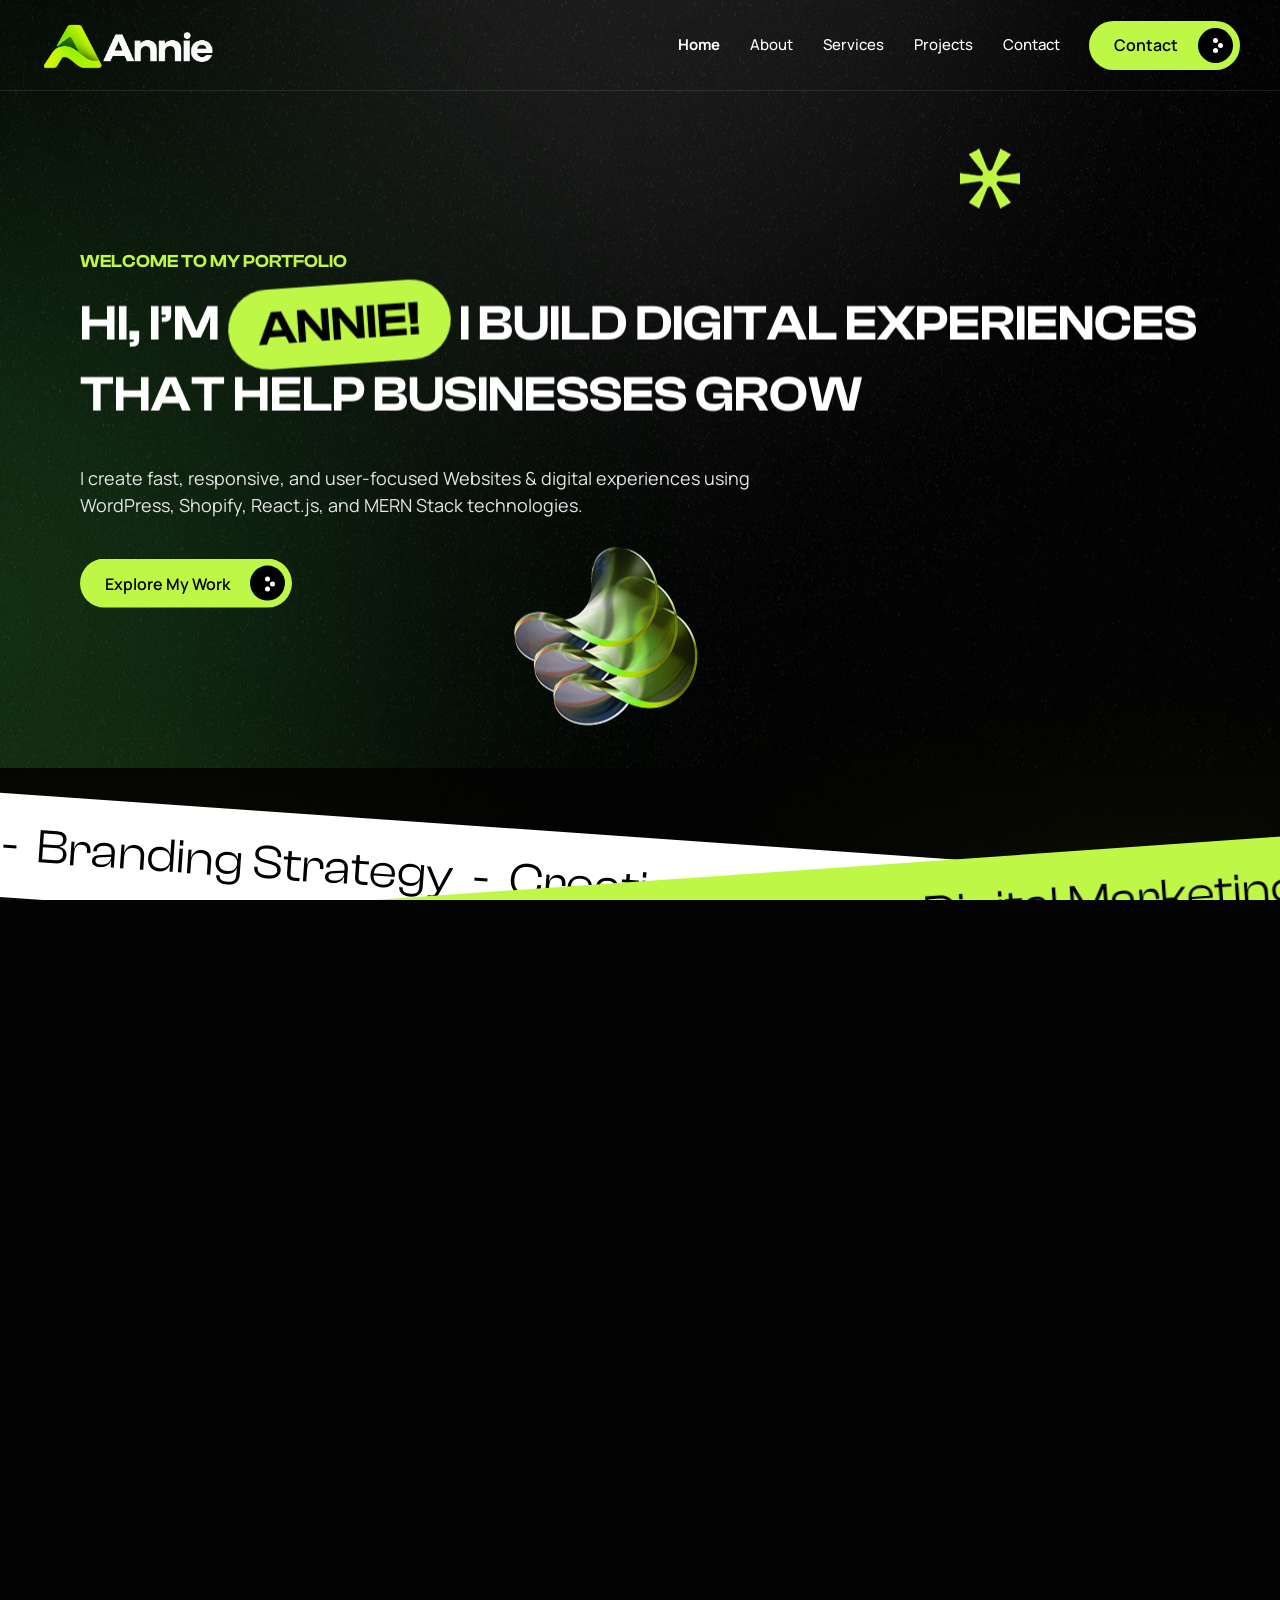
<file: index.html>
<!DOCTYPE html>
<html lang="en">

<head>
  <meta charset="utf-8">
  <title>Annie | Website Developer & Brand Specialist</title>
  <!-- Stylesheets -->
  <link href="css/bootstrap.min.css" rel="stylesheet">
  <link href="css/style.css" rel="stylesheet">

  <link rel="shortcut icon" href="images/favicon.png" type="image/x-icon">
  <link rel="icon" href="images/favicon.png" type="image/x-icon">

  <!-- Responsive -->
  <meta http-equiv="X-UA-Compatible" content="IE=edge">
  <meta name="viewport" content="width=device-width, initial-scale=1.0">

</head>

<body>

  <!-- Page Wrapper -->
  <div class="page-wrapper">

    <!-- Preloader start -->
    <div class="preloader">
      <svg viewBox="0 0 1000 1000" preserveAspectRatio="none">
        <path id="preloaderSvg" d="M0,1005S175,995,500,995s500,5,500,5V0H0Z"></path>
      </svg>
      <div class="preloader-heading">
        <div class="load-text">
          <span>L</span>
          <span>o</span>
          <span>a</span>
          <span>d</span>
          <span>i</span>
          <span>n</span>
          <span>g..</span>
        </div>
      </div>
    </div>
    <!-- Preloader end -->

    <!-- Back-to-top start -->
    <div class="back-to-top-wrapper">
      <button id="back_to_top" type="button" class="back-to-top-btn">
        <i class="fa-solid fa-angle-up"></i>
      </button>
    </div>
    <!-- Back-to-top start -->

      <!-- Main Header-->
    <header class="main-header main-header-style header-style-one">
      <!-- Header Lower -->
      <div class="header-lower">
        <!-- Main box -->
        <div class="main-box">
          <!--Nav Box-->
          <div class="nav-outer">
            <div class="header-left">
              <div class="logo">
                <a href="index.html"><img src="images/logo.png" alt="" title="royalrix"></a>
              </div>
              <nav class="nav main-menu">
                <ul class="navigation">
                  <li class="current dropdown">
                    <a href="index.html">Home</a>
                  
                  </li>
                  <li><a href="page-about.html">about</a></li>
                   <li><a href="page-services.html"> Services</a></li>
                          <li><a href="page-projects.html"> Projects</a></li>
                  <li><a href="page-contact.html">Contact</a></li>
                </ul>
              </nav>
            </div>
            <div class="outer-box">
              <!-- Main Menu End-->
              <!-- <div class="social-link">
                <a target="_blank" href="#0">FB </a>/
                <a target="_blank" href="#0">LN</a>/
                <a target="_blank" href="#0">iG </a>/
                <a target="_blank" href="#0">X</a>
              </div> -->
              <div class="ui-btn-outer">
                <div class="ui-btn-search">
                  <!-- <button class="ui-btn ui-btn search-btn main-header__search search-toggler d-none d-lg-inline-block">
                    <i class="fa-regular fa-magnifying-glass"></i>
                  </button> -->
                  <a href="page-contact.html" class="btn-style-one">
                    <span class="btn-title">Contact</span>
                    <span class="dot-box"><span class="dot-item"></span></span>
                  </a>
                </div>
                <!-- Mobile Nav toggler -->
              </div>
              <div class="mobile-nav-toggler">
                <svg width="17" height="17" viewBox="0 0 17 17" fill="none" xmlns="http://www.w3.org/2000/svg">
                  <path
                    d="M5.8125 0H1.3125C0.964403 0 0.630564 0.138281 0.384422 0.384422C0.138281 0.630564 0 0.964403 0 1.3125V5.8125C0 5.98486 0.0339487 6.15553 0.099908 6.31477C0.165867 6.47401 0.262546 6.6187 0.384422 6.74058C0.506299 6.86245 0.650988 6.95913 0.810228 7.02509C0.969468 7.09105 1.14014 7.125 1.3125 7.125H5.8125C5.98486 7.125 6.15553 7.09105 6.31477 7.02509C6.47401 6.95913 6.6187 6.86245 6.74058 6.74058C6.86245 6.6187 6.95913 6.47401 7.02509 6.31477C7.09105 6.15553 7.125 5.98486 7.125 5.8125V1.3125C7.125 1.14014 7.09105 0.969468 7.02509 0.810228C6.95913 0.650988 6.86245 0.506299 6.74058 0.384422C6.6187 0.262546 6.47401 0.165867 6.31477 0.099908C6.15553 0.0339487 5.98486 0 5.8125 0ZM6 5.8125C6 5.86223 5.98025 5.90992 5.94508 5.94508C5.90992 5.98025 5.86223 6 5.8125 6H1.3125C1.26277 6 1.21508 5.98025 1.17992 5.94508C1.14475 5.90992 1.125 5.86223 1.125 5.8125V1.3125C1.125 1.26277 1.14475 1.21508 1.17992 1.17992C1.21508 1.14475 1.26277 1.125 1.3125 1.125H5.8125C5.86223 1.125 5.90992 1.14475 5.94508 1.17992C5.98025 1.21508 6 1.26277 6 1.3125V5.8125ZM14.8125 0H10.3125C9.9644 0 9.63056 0.138281 9.38442 0.384422C9.13828 0.630564 9 0.964403 9 1.3125V5.8125C9 5.98486 9.03395 6.15553 9.09991 6.31477C9.16587 6.47401 9.26255 6.6187 9.38442 6.74058C9.5063 6.86245 9.65099 6.95913 9.81023 7.02509C9.96947 7.09105 10.1401 7.125 10.3125 7.125H14.8125C14.9849 7.125 15.1555 7.09105 15.3148 7.02509C15.474 6.95913 15.6187 6.86245 15.7406 6.74058C15.8625 6.6187 15.9591 6.47401 16.0251 6.31477C16.0911 6.15553 16.125 5.98486 16.125 5.8125V1.3125C16.125 0.964403 15.9867 0.630564 15.7406 0.384422C15.4944 0.138281 15.1606 0 14.8125 0ZM15 5.8125C15 5.86223 14.9802 5.90992 14.9451 5.94508C14.9099 5.98025 14.8622 6 14.8125 6H10.3125C10.2628 6 10.2151 5.98025 10.1799 5.94508C10.1448 5.90992 10.125 5.86223 10.125 5.8125V1.3125C10.125 1.26277 10.1448 1.21508 10.1799 1.17992C10.2151 1.14475 10.2628 1.125 10.3125 1.125H14.8125C14.8622 1.125 14.9099 1.14475 14.9451 1.17992C14.9802 1.21508 15 1.26277 15 1.3125V5.8125ZM5.8125 9H1.3125C0.964403 9 0.630564 9.13828 0.384422 9.38442C0.138281 9.63056 0 9.9644 0 10.3125V14.8125C0 15.1606 0.138281 15.4944 0.384422 15.7406C0.630564 15.9867 0.964403 16.125 1.3125 16.125H5.8125C5.98486 16.125 6.15553 16.0911 6.31477 16.0251C6.47401 15.9591 6.6187 15.8625 6.74058 15.7406C6.86245 15.6187 6.95913 15.474 7.02509 15.3148C7.09105 15.1555 7.125 14.9849 7.125 14.8125V10.3125C7.125 10.1401 7.09105 9.96947 7.02509 9.81023C6.95913 9.65099 6.86245 9.5063 6.74058 9.38442C6.6187 9.26255 6.47401 9.16587 6.31477 9.09991C6.15553 9.03395 5.98486 9 5.8125 9ZM6 14.8125C6 14.8622 5.98025 14.9099 5.94508 14.9451C5.90992 14.9802 5.86223 15 5.8125 15H1.3125C1.26277 15 1.21508 14.9802 1.17992 14.9451C1.14475 14.9099 1.125 14.8622 1.125 14.8125V10.3125C1.125 10.2628 1.14475 10.2151 1.17992 10.1799C1.21508 10.1448 1.26277 10.125 1.3125 10.125H5.8125C5.86223 10.125 5.90992 10.1448 5.94508 10.1799C5.98025 10.2151 6 10.2628 6 10.3125V14.8125ZM14.8125 9H10.3125C9.9644 9 9.63056 9.13828 9.38442 9.38442C9.13828 9.63056 9 9.9644 9 10.3125V14.8125C9 15.1606 9.13828 15.4944 9.38442 15.7406C9.63056 15.9867 9.9644 16.125 10.3125 16.125H14.8125C15.1606 16.125 15.4944 15.9867 15.7406 15.7406C15.9867 15.4944 16.125 15.1606 16.125 14.8125V10.3125C16.125 9.9644 15.9867 9.63056 15.7406 9.38442C15.4944 9.13828 15.1606 9 14.8125 9ZM15 14.8125C15 14.8622 14.9802 14.9099 14.9451 14.9451C14.9099 14.9802 14.8622 15 14.8125 15H10.3125C10.2628 15 10.2151 14.9802 10.1799 14.9451C10.1448 14.9099 10.125 14.8622 10.125 14.8125V10.3125C10.125 10.2628 10.1448 10.2151 10.1799 10.1799C10.2151 10.1448 10.2628 10.125 10.3125 10.125H14.8125C14.8622 10.125 14.9099 10.1448 14.9451 10.1799C14.9802 10.2151 15 10.2628 15 10.3125V14.8125Z"
                    fill="white" />
                </svg>
              </div>
            </div>
          </div>
        </div>
      </div>
      <!-- End Header Lower -->

      <!-- Mobile Menu  -->
      <div class="mobile-menu">
        <div class="menu-backdrop"></div>
        <!--Here Menu Will Come Automatically Via Javascript / Same Menu as in Header-->
        <nav class="menu-box">
          <div class="upper-box">
            <div class="nav-logo">
              <a href="index.html"><img src="images/logo.png" alt="Logo"></a>
            </div>
            <div class="close-btn"><i class="icon fa fa-times"></i></div>
          </div>

          <ul class="navigation clearfix">
            <!--Keep This Empty / Menu will come through Javascript-->
          </ul>
       <ul class="contact-list-one">
  <li>
    <div class="contact-info-box">
      <i class="icon lnr-icon-phone-handset"></i>
      <span class="title">Call Now</span>
      <a href="tel:+12247070598">(224) 707-0598</a>
    </div>
  </li>

  <li>
    <div class="contact-info-box">
      <span class="icon lnr-icon-envelope1"></span>
      <span class="title">Send Email</span>
      <a href="mailto:websolutionsbyannie@gmail.com
">websolutionsbyannie@gmail.com
</a>
    </div>
  </li>

  <li>
    <div class="contact-info-box">
      <span class="icon lnr-icon-map-marker"></span>
      <span class="title">Address</span>
      <span>Chicago, IL, USA</span>
    </div>
  </li>
</ul>
          <!-- <ul class="social-links">
            <li><a href="#"><i class="fab fa-twitter"></i></a></li>
            <li><a href="#"><i class="fab fa-facebook-f"></i></a></li>
            <li><a href="#"><i class="fab fa-pinterest"></i></a></li>
            <li><a href="#"><i class="fab fa-instagram"></i></a></li>
          </ul> -->
        </nav>
      </div>
      <!-- End Mobile Menu -->

      <!-- Header Search -->
      <div class="search-popup">
        <span class="search-back-drop"></span>
        <button class="close-search"><span class="fa fa-times"></span></button>

        <div class="search-inner">
          <form method="post" action="index.html">
            <div class="form-group">
              <input type="search" name="search-field" value="" placeholder="Search..." required="">
              <button type="submit"><i class="fa fa-search"></i></button>
            </div>
          </form>
        </div>
      </div>
      <!-- End Header Search -->

      <!-- Sticky Header  -->
      <div class="sticky-header">
        <div class="large-container">
          <div class="inner-container">
            <!--Logo-->
            <div class="logo">
              <a href="index.html"><img src="images/logo.png" alt="Logo"></a>
            </div>

            <!--Right Col-->
            <div class="nav-outer">
              <!-- Main Menu -->
              <nav class="main-menu">
                <div class="navbar-collapse show collapse clearfix">
                  <ul class="navigation clearfix">
                    <!--Keep This Empty / Menu will come through Javascript-->
                  </ul>
                </div>
              </nav>
              <!-- Main Menu End-->
            </div>
            <div class="mobile-nav-toggler">
              <svg width="17" height="17" viewBox="0 0 17 17" fill="none" xmlns="http://www.w3.org/2000/svg">
                <path
                  d="M5.8125 0H1.3125C0.964403 0 0.630564 0.138281 0.384422 0.384422C0.138281 0.630564 0 0.964403 0 1.3125V5.8125C0 5.98486 0.0339487 6.15553 0.099908 6.31477C0.165867 6.47401 0.262546 6.6187 0.384422 6.74058C0.506299 6.86245 0.650988 6.95913 0.810228 7.02509C0.969468 7.09105 1.14014 7.125 1.3125 7.125H5.8125C5.98486 7.125 6.15553 7.09105 6.31477 7.02509C6.47401 6.95913 6.6187 6.86245 6.74058 6.74058C6.86245 6.6187 6.95913 6.47401 7.02509 6.31477C7.09105 6.15553 7.125 5.98486 7.125 5.8125V1.3125C7.125 1.14014 7.09105 0.969468 7.02509 0.810228C6.95913 0.650988 6.86245 0.506299 6.74058 0.384422C6.6187 0.262546 6.47401 0.165867 6.31477 0.099908C6.15553 0.0339487 5.98486 0 5.8125 0ZM6 5.8125C6 5.86223 5.98025 5.90992 5.94508 5.94508C5.90992 5.98025 5.86223 6 5.8125 6H1.3125C1.26277 6 1.21508 5.98025 1.17992 5.94508C1.14475 5.90992 1.125 5.86223 1.125 5.8125V1.3125C1.125 1.26277 1.14475 1.21508 1.17992 1.17992C1.21508 1.14475 1.26277 1.125 1.3125 1.125H5.8125C5.86223 1.125 5.90992 1.14475 5.94508 1.17992C5.98025 1.21508 6 1.26277 6 1.3125V5.8125ZM14.8125 0H10.3125C9.9644 0 9.63056 0.138281 9.38442 0.384422C9.13828 0.630564 9 0.964403 9 1.3125V5.8125C9 5.98486 9.03395 6.15553 9.09991 6.31477C9.16587 6.47401 9.26255 6.6187 9.38442 6.74058C9.5063 6.86245 9.65099 6.95913 9.81023 7.02509C9.96947 7.09105 10.1401 7.125 10.3125 7.125H14.8125C14.9849 7.125 15.1555 7.09105 15.3148 7.02509C15.474 6.95913 15.6187 6.86245 15.7406 6.74058C15.8625 6.6187 15.9591 6.47401 16.0251 6.31477C16.0911 6.15553 16.125 5.98486 16.125 5.8125V1.3125C16.125 0.964403 15.9867 0.630564 15.7406 0.384422C15.4944 0.138281 15.1606 0 14.8125 0ZM15 5.8125C15 5.86223 14.9802 5.90992 14.9451 5.94508C14.9099 5.98025 14.8622 6 14.8125 6H10.3125C10.2628 6 10.2151 5.98025 10.1799 5.94508C10.1448 5.90992 10.125 5.86223 10.125 5.8125V1.3125C10.125 1.26277 10.1448 1.21508 10.1799 1.17992C10.2151 1.14475 10.2628 1.125 10.3125 1.125H14.8125C14.8622 1.125 14.9099 1.14475 14.9451 1.17992C14.9802 1.21508 15 1.26277 15 1.3125V5.8125ZM5.8125 9H1.3125C0.964403 9 0.630564 9.13828 0.384422 9.38442C0.138281 9.63056 0 9.9644 0 10.3125V14.8125C0 15.1606 0.138281 15.4944 0.384422 15.7406C0.630564 15.9867 0.964403 16.125 1.3125 16.125H5.8125C5.98486 16.125 6.15553 16.0911 6.31477 16.0251C6.47401 15.9591 6.6187 15.8625 6.74058 15.7406C6.86245 15.6187 6.95913 15.474 7.02509 15.3148C7.09105 15.1555 7.125 14.9849 7.125 14.8125V10.3125C7.125 10.1401 7.09105 9.96947 7.02509 9.81023C6.95913 9.65099 6.86245 9.5063 6.74058 9.38442C6.6187 9.26255 6.47401 9.16587 6.31477 9.09991C6.15553 9.03395 5.98486 9 5.8125 9ZM6 14.8125C6 14.8622 5.98025 14.9099 5.94508 14.9451C5.90992 14.9802 5.86223 15 5.8125 15H1.3125C1.26277 15 1.21508 14.9802 1.17992 14.9451C1.14475 14.9099 1.125 14.8622 1.125 14.8125V10.3125C1.125 10.2628 1.14475 10.2151 1.17992 10.1799C1.21508 10.1448 1.26277 10.125 1.3125 10.125H5.8125C5.86223 10.125 5.90992 10.1448 5.94508 10.1799C5.98025 10.2151 6 10.2628 6 10.3125V14.8125ZM14.8125 9H10.3125C9.9644 9 9.63056 9.13828 9.38442 9.38442C9.13828 9.63056 9 9.9644 9 10.3125V14.8125C9 15.1606 9.13828 15.4944 9.38442 15.7406C9.63056 15.9867 9.9644 16.125 10.3125 16.125H14.8125C15.1606 16.125 15.4944 15.9867 15.7406 15.7406C15.9867 15.4944 16.125 15.1606 16.125 14.8125V10.3125C16.125 9.9644 15.9867 9.63056 15.7406 9.38442C15.4944 9.13828 15.1606 9 14.8125 9ZM15 14.8125C15 14.8622 14.9802 14.9099 14.9451 14.9451C14.9099 14.9802 14.8622 15 14.8125 15H10.3125C10.2628 15 10.2151 14.9802 10.1799 14.9451C10.1448 14.9099 10.125 14.8622 10.125 14.8125V10.3125C10.125 10.2628 10.1448 10.2151 10.1799 10.1799C10.2151 10.1448 10.2628 10.125 10.3125 10.125H14.8125C14.8622 10.125 14.9099 10.1448 14.9451 10.1799C14.9802 10.2151 15 10.2628 15 10.3125V14.8125Z"
                  fill="white" />
              </svg>
            </div>
          </div>
        </div>
      </div>
      <!-- End Sticky Menu -->
    </header>
    <!--End Main Header -->

    <div id="smooth-wrapper">
      <div id="smooth-content">

   <!-- Banner section -->
<section class="banner-section">
  <div class="outer-box">
    <div class="content-box">
      <div class="h6 sub-title wow fadeInUp" data-wow-delay="20ms" data-wow-duration="1500ms">
        WELCOME TO MY PORTFOLIO
      </div>

    <div class="h2 title wow fadeInUp" data-wow-delay="200ms" data-wow-duration="1500ms">
  Hi, I’m <span>Annie!</span> <br>
  I Build Digital Experiences <br>
  That Help Businesses Grow
</div>

      <div class="text wow fadeInUp" data-wow-delay="400ms" data-wow-duration="1500ms">
        I create fast, responsive, and user-focused Websites & digital experiences using
        <br> WordPress, Shopify, React.js, and MERN Stack technologies.
      </div>

      <div class="info mt-40 wow fadeInUp" data-wow-delay="600ms" data-wow-duration="1500ms">
        <a href="page-about.html" class="btn-style-one">
          <span class="btn-title">Explore My Work</span>
          <span class="dot-box"><span class="dot-item"></span></span>
        </a>

        <div class="d-flex align-items-center gap-2">
          <div class="mix-client">
            <!-- <img src="images/resource/client1.jpg" alt="Client" class="icon-1">
            <img src="images/resource/client2.jpg" alt="Client" class="icon-2">
            <img src="images/resource/client3.jpg" alt="Client" class="icon-3"> -->
            <!-- <span>500+</span> -->
          </div>

          <!-- <div>
            <div class="h5 ratings">Happy</div>
            <div> Customer</div>
          </div> -->
        </div>
      </div>
    </div>
  </div>

  <div class="banner-image overlay-anim wow imageUpToDown tm-gsap-img-parallax">
    <img src="images/banner/hero.webp" alt="Annie   Web Developer">
  </div>

  <div class="sec-bg">
    <img src="images/banner/banner-bg.jpg" alt="Background">
  </div>

  <div class="object1 animation__arryUpDown">
    <img class="tm-gsap-animate-circle" src="images/shape/banner-object1.png" alt="Shape">
  </div>

  <div class="object2">
    <img class="animation__arryLeftRight" src="images/shape/banner-object2.png" alt="Shape">
  </div>

  <div class="object3">
    <img class="animation__rotate" src="images/shape/banner-object3.png" alt="Shape">
  </div>
</section>
<!-- Banner section -->
 <!-- Marquee section -->
        <section class="multiple-marquee">
          <div class="marquee-section style-one">
            <div class="marquee">
              <div class="marquee-group">
                <div class="text"><span>-</span> Branding Strategy</div>
                <div class="text"><span>-</span> Creative Design</div>
                <div class="text"><span>-</span> Digital Marketing</div>
                <div class="text"><span>-</span> Branding Strategy</div>
                <div class="text"><span>-</span> Creative Design</div>
              </div>
              <div class="marquee-group">
                <div class="text"><span>-</span> Branding Strategy</div>
                <div class="text"><span>-</span> Creative Design</div>
                <div class="text"><span>-</span> Digital Marketing</div>
                <div class="text"><span>-</span> Branding Strategy</div>
                <div class="text"><span>-</span> Creative Design</div>
              </div>
              <div class="marquee-group">
                <div class="text"><span>-</span> Branding Strategy</div>
                <div class="text"><span>-</span> Creative Design</div>
                <div class="text"><span>-</span> Digital Marketing</div>
                <div class="text"><span>-</span> Branding Strategy</div>
                <div class="text"><span>-</span> Creative Design</div>
              </div>
              <div class="marquee-group">
                <div class="text"><span>-</span> Branding Strategy</div>
                <div class="text"><span>-</span> Creative Design</div>
                <div class="text"><span>-</span> Digital Marketing</div>
                <div class="text"><span>-</span> Branding Strategy</div>
                <div class="text"><span>-</span> Creative Design</div>
              </div>
            </div>
          </div>

          <div class="marquee-section style-two">
            <div class="marquee">
              <div class="marquee-group">
                <div class="text"><span>-</span> Branding Strategy</div>
                <div class="text"><span>-</span> Creative Design</div>
                <div class="text"><span>-</span> Digital Marketing</div>
                <div class="text"><span>-</span> Branding Strategy</div>
                <div class="text"><span>-</span> Creative Design</div>
              </div>
              <div class="marquee-group">
                <div class="text"><span>-</span> Branding Strategy</div>
                <div class="text"><span>-</span> Creative Design</div>
                <div class="text"><span>-</span> Digital Marketing</div>
                <div class="text"><span>-</span> Branding Strategy</div>
                <div class="text"><span>-</span> Creative Design</div>
              </div>
              <div class="marquee-group">
                <div class="text"><span>-</span> Branding Strategy</div>
                <div class="text"><span>-</span> Creative Design</div>
                <div class="text"><span>-</span> Digital Marketing</div>
                <div class="text"><span>-</span> Branding Strategy</div>
                <div class="text"><span>-</span> Creative Design</div>
              </div>
              <div class="marquee-group">
                <div class="text"><span>-</span> Branding Strategy</div>
                <div class="text"><span>-</span> Creative Design</div>
                <div class="text"><span>-</span> Digital Marketing</div>
                <div class="text"><span>-</span> Branding Strategy</div>
                <div class="text"><span>-</span> Creative Design</div>
              </div>
            </div>
          </div>
        </section>
        <!-- Marquee section -->

<!-- Marquee section -->
<!-- <section class="marquee-section marquee-section-brand">
  <div class="marquee">
    <div class="marquee-group">
      <div class="text"> <span><img src="images/icon/brand-star.png" alt="Icon"></span> <img src="images/icon/brand1.png" alt="icon"></div>
      <div class="text"> <span><img src="images/icon/brand-star.png" alt="Icon"></span> <img src="images/icon/brand2.png" alt="icon"></div>
      <div class="text"> <span><img src="images/icon/brand-star.png" alt="Icon"></span> <img src="images/icon/brand3.png" alt="icon"></div>
      <div class="text"> <span><img src="images/icon/brand-star.png" alt="Icon"></span> <img src="images/icon/brand4.png" alt="icon"></div>
      <div class="text"> <span><img src="images/icon/brand-star.png" alt="Icon"></span> <img src="images/icon/brand5.png" alt="icon"></div>
      <div class="text"> <span><img src="images/icon/brand-star.png" alt="Icon"></span> <img src="images/icon/brand6.png" alt="icon"></div>
    </div>

    <div class="marquee-group">
      <div class="text"> <span><img src="images/icon/brand-star.png" alt="Icon"></span> <img src="images/icon/brand1.png" alt="icon"></div>
      <div class="text"> <span><img src="images/icon/brand-star.png" alt="Icon"></span> <img src="images/icon/brand2.png" alt="icon"></div>
      <div class="text"> <span><img src="images/icon/brand-star.png" alt="Icon"></span> <img src="images/icon/brand3.png" alt="icon"></div>
      <div class="text"> <span><img src="images/icon/brand-star.png" alt="Icon"></span> <img src="images/icon/brand4.png" alt="icon"></div>
      <div class="text"> <span><img src="images/icon/brand-star.png" alt="Icon"></span> <img src="images/icon/brand5.png" alt="icon"></div>
      <div class="text"> <span><img src="images/icon/brand-star.png" alt="Icon"></span> <img src="images/icon/brand6.png" alt="icon"></div>
    </div>

    <div class="marquee-group">
      <div class="text"> <span><img src="images/icon/brand-star.png" alt="Icon"></span> <img src="images/icon/brand1.png" alt="icon"></div>
      <div class="text"> <span><img src="images/icon/brand-star.png" alt="Icon"></span> <img src="images/icon/brand2.png" alt="icon"></div>
      <div class="text"> <span><img src="images/icon/brand-star.png" alt="Icon"></span> <img src="images/icon/brand3.png" alt="icon"></div>
      <div class="text"> <span><img src="images/icon/brand-star.png" alt="Icon"></span> <img src="images/icon/brand4.png" alt="icon"></div>
      <div class="text"> <span><img src="images/icon/brand-star.png" alt="Icon"></span> <img src="images/icon/brand5.png" alt="icon"></div>
      <div class="text"> <span><img src="images/icon/brand-star.png" alt="Icon"></span> <img src="images/icon/brand6.png" alt="icon"></div>
    </div>

    <div class="marquee-group">
      <div class="text"> <span><img src="images/icon/brand-star.png" alt="Icon"></span> <img src="images/icon/brand1.png" alt="icon"></div>
      <div class="text"> <span><img src="images/icon/brand-star.png" alt="Icon"></span> <img src="images/icon/brand2.png" alt="icon"></div>
      <div class="text"> <span><img src="images/icon/brand-star.png" alt="Icon"></span> <img src="images/icon/brand3.png" alt="icon"></div>
      <div class="text"> <span><img src="images/icon/brand-star.png" alt="Icon"></span> <img src="images/icon/brand4.png" alt="icon"></div>
      <div class="text"> <span><img src="images/icon/brand-star.png" alt="Icon"></span> <img src="images/icon/brand5.png" alt="icon"></div>
      <div class="text"> <span><img src="images/icon/brand-star.png" alt="Icon"></span> <img src="images/icon/brand6.png" alt="icon"></div>
    </div>

    <div class="marquee-group">
      <div class="text"> <span><img src="images/icon/brand-star.png" alt="Icon"></span> <img src="images/icon/brand1.png" alt="icon"></div>
      <div class="text"> <span><img src="images/icon/brand-star.png" alt="Icon"></span> <img src="images/icon/brand2.png" alt="icon"></div>
      <div class="text"> <span><img src="images/icon/brand-star.png" alt="Icon"></span> <img src="images/icon/brand3.png" alt="icon"></div>
      <div class="text"> <span><img src="images/icon/brand-star.png" alt="Icon"></span> <img src="images/icon/brand4.png" alt="icon"></div>
      <div class="text"> <span><img src="images/icon/brand-star.png" alt="Icon"></span> <img src="images/icon/brand5.png" alt="icon"></div>
      <div class="text"> <span><img src="images/icon/brand-star.png" alt="Icon"></span> <img src="images/icon/brand6.png" alt="icon"></div>
    </div>
  </div>

  <div class="sec-bg">
    <img src="images/bg/marqee-brand-bg.png" alt="Image">
  </div>
</section> -->
<!-- Marquee section -->


<!-- About section -->
<section class="about-section pt-120 pb-120">
  <div class="container">
    <div class="row g-5 align-items-center">

      <div class="col-xl-6 col-lg-10 image-column">
        <div class="inner-column">
          <div class="row g-4 align-items-end">

            <div class="col-sm-6">
              <figure class="image wow imageUpToDown">
                <img data-speed="0.8" src="images/about/about-2.webp" alt="Annie   Web Developer">
              </figure>
            </div>

            <div class="col-sm-6">
              <figure class="image wow imageUpToDown">
                <img data-speed="0.8" src="images/about/about-1.webp" alt="Web Development">
              </figure>

              <div class="about-block mt-4 wow fadeInDown" data-wow-delay="200ms" data-wow-duration="1500ms">
                <div class="inner-block">
                  <!-- <div class="author">
                    <img src="images/about/about-author.jpg" alt="Annie  ">
                  </div> -->

                  <div class="content-box">
                    <div class="h4 title">Annie  </div>
                    <div class="text"><b>Expert Web Developer</b></div>
                    <div class="sign">
                      <!-- <img src="images/about/about-sign.png" alt="Signature"> -->
                    </div>
                  </div>
                </div>
              </div>

            </div>
          </div>
        </div>
      </div>


      <div class="col-xl-6 col-lg-10 content-column">
        <div class="inner-column">

          <div class="sec-title mb-40">
            <div class="sub-title">
              <img src="images/icon/sec-title-icon.png" alt="Icon"> ABOUT ME
            </div>

            <div class="h2 title text-reveal-anim">
             A Web Developer Creating <br>
  Modern Digital Experiences
            </div>

            <div class="text mt-30">
              I’m Annie, a passionate Web Developer focused on creating
              modern, responsive, and high-performing websites and web applications.
              I combine creative design with reliable technology to build digital
              experiences that help businesses grow.
            </div>
          </div>


          <div class="row g-4 align-items-end">

            <div class="col-sm-12">

              <div class="about-block-three first-block">
                <div class="inner-block">

                  <div class="icon">
                    <svg width="48" height="48" viewBox="0 0 48 48" fill="none" xmlns="http://www.w3.org/2000/svg">
                      <path d="M35.4707 4.1377H12.5267L1.05469 24.0001L12.5267 43.8625H35.4707L46.9427 24.0001L35.4707 4.1377Z" stroke="white" stroke-width="0.8" stroke-miterlimit="10" />
                      <path d="M14.0711 5.17426C14.1767 5.06866 24.5159 5.00146 24.6791 5.00146C24.8423 5.00146 35.1815 5.06866 35.2391 5.17426C35.2967 5.27986 45.6071 23.0879 45.6071 23.2511C45.6071 23.4143 35.3927 41.2223 35.2871 41.3279C35.1815 41.4335 24.8423 41.4911 24.7271 41.4911C24.6119 41.4911 14.2247 41.4335 14.1671 41.3279C14.1095 41.2223 3.70312 23.4143 3.70312 23.2511C3.70312 23.0879 13.9655 5.27986 14.0711 5.17426Z" stroke="white" stroke-width="0.8" stroke-miterlimit="10" />
                      <path d="M15.6078 6.2206C15.8286 6.0094 25.035 5.875 25.3614 5.875C25.6878 5.875 34.9038 6.0094 35.115 6.2206C35.3262 6.4318 44.379 22.1758 44.379 22.5406C44.379 22.9054 35.3262 38.611 35.115 38.8606C34.9038 39.1102 25.6878 39.2062 25.3614 39.2062C25.035 39.2062 15.8286 39.0718 15.6078 38.8606C15.387 38.6494 6.34375 22.9054 6.34375 22.5406C6.34375 22.1758 15.3582 6.4318 15.6078 6.2206Z" stroke="white" stroke-width="0.8" stroke-miterlimit="10" />
                      <path d="M17.1522 7.26742C17.469 6.94102 25.5618 6.72021 26.0418 6.72021C26.5218 6.72021 34.6146 6.91222 34.9314 7.23862C35.2482 7.56502 43.101 21.2642 43.101 21.7538C43.101 22.2434 35.2482 35.9234 34.9314 36.2402C34.6146 36.557 26.5314 36.7586 26.0418 36.7586C25.5522 36.7586 17.469 36.557 17.1522 36.2402C16.8354 35.9234 8.99219 22.2338 8.99219 21.7538C8.99219 21.2738 16.8354 7.58422 17.1522 7.26742Z" stroke="white" stroke-width="0.8" stroke-miterlimit="10" />
                      <path d="M18.6984 8.30416C19.1208 7.88176 26.0808 7.62256 26.724 7.62256C27.3672 7.62256 34.3368 7.88176 34.7592 8.30416C35.1816 8.72656 41.8152 20.3522 41.8152 21.005C41.8152 21.6578 35.1816 33.2738 34.7592 33.6962C34.3368 34.1186 27.3768 34.3874 26.724 34.3874C26.0712 34.3874 19.1208 34.1186 18.6984 33.6962C18.276 33.2738 11.6328 21.6482 11.6328 21.005C11.6328 20.3618 18.2376 8.72656 18.6984 8.30416Z" stroke="white" stroke-width="0.8" stroke-miterlimit="10" />
                      <path d="M20.2368 9.35082C20.7744 8.81322 26.6016 8.48682 27.408 8.48682C28.2144 8.48682 34.0512 8.81322 34.5792 9.35082C35.1072 9.88842 40.5408 19.4404 40.5408 20.2564C40.5408 21.0724 35.1168 30.6244 34.56 31.1524C34.0032 31.6804 28.2048 32.0164 27.3888 32.0164C26.5728 32.0164 20.7552 31.69 20.2176 31.1524C19.68 30.6148 14.2656 21.0628 14.2656 20.2564C14.2656 19.45 19.7088 9.87882 20.2368 9.35082Z" stroke="white" stroke-width="0.8" stroke-miterlimit="10" />
                      <path d="M21.7795 10.3876C22.4131 9.75395 27.1171 9.36035 28.0867 9.36035C29.0563 9.36035 33.7699 9.75395 34.4035 10.3876C35.0371 11.0212 39.2611 18.5284 39.2611 19.498C39.2611 20.4676 35.0371 27.9748 34.4035 28.618C33.7699 29.2612 29.0659 29.6452 28.0867 29.6452C27.1075 29.6452 22.4131 29.2516 21.7795 28.618C21.1459 27.9844 16.9219 20.4772 16.9219 19.498C16.9219 18.5188 21.1171 11.0308 21.7795 10.3876Z" stroke="white" stroke-width="0.8" stroke-miterlimit="10" />
                      <path d="M23.3168 11.4334C24.0656 10.6942 27.6368 10.2334 28.7696 10.2334C29.9024 10.2334 33.4832 10.6942 34.2224 11.4334C34.9616 12.1726 37.976 17.6158 37.976 18.7486C37.976 19.8814 34.9712 25.3246 34.2224 26.0734C33.4736 26.8222 29.912 27.2734 28.7984 27.2734C27.6848 27.2734 24.0944 26.8126 23.3456 26.0734C22.5968 25.3342 19.6016 19.891 19.6016 18.7486C19.6016 17.6062 22.5776 12.1726 23.3168 11.4334Z" stroke="white" stroke-width="0.8" stroke-miterlimit="10" />
                      <path d="M24.8611 12.4801C25.7053 11.6257 28.1533 11.0977 29.4493 11.0977C30.7453 11.0977 33.1933 11.6257 34.0477 12.4801C34.9021 13.3345 36.6973 16.7041 36.6973 18.0001C36.6973 19.2961 34.8925 22.6753 34.0477 23.5297C33.2029 24.3841 30.7165 24.9025 29.4493 24.9025C28.1821 24.9025 25.7053 24.3745 24.8605 23.5297C24.0157 22.6849 22.2109 19.2961 22.2109 18.0001C22.2109 16.7041 23.9971 13.3249 24.8611 12.4801Z" stroke="white" stroke-width="0.8" stroke-miterlimit="10" />
                      <path d="M35.4229 17.2802C35.4257 18.5041 35.0039 19.6911 34.2295 20.6389C33.4551 21.5867 32.376 22.2366 31.1761 22.4779C29.9761 22.7191 28.7297 22.5368 27.6491 21.962C26.5686 21.3872 25.7208 20.4555 25.2503 19.3256C24.7797 18.1958 24.7156 16.9377 25.0687 15.7658C25.4219 14.5939 26.1705 13.5808 27.1869 12.899C28.2034 12.2173 29.4248 11.9091 30.6431 12.0271C31.8613 12.145 33.0009 12.6817 33.8677 13.5458C34.3614 14.0342 34.7532 14.6158 35.0202 15.2569C35.2871 15.898 35.4241 16.5858 35.4229 17.2802Z" stroke="white" stroke-width="0.8" stroke-miterlimit="10" />
                    </svg>
                  </div>

                  <div class="content">
                    <div class="h5 title">Versatile Expertise</div>
                    <div class="text">
                      I work across WordPress, Shopify, React.js, and MERN Stack
                      development to create solutions tailored to different business needs.
                    </div>
                  </div>

                </div>
              </div>


              <div class="about-block-three">
                <div class="inner-block">

                  <div class="icon">
                    <svg width="42" height="42" viewBox="0 0 42 42" fill="none" xmlns="http://www.w3.org/2000/svg">
                      <path d="M21.3375 39.8747C16.3292 39.8747 11.5258 37.8869 7.98209 34.3479C4.43837 30.8089 2.44418 26.0081 2.4375 20.9999V2.07471H40.2375V20.9999C40.2308 26.0081 38.2366 30.8089 34.6929 34.3479C31.1492 37.8869 26.3457 39.8747 21.3375 39.8747Z" stroke="white" stroke-width="1.6" stroke-miterlimit="10" />
                      <path d="M21.335 37.0693C16.8949 37.0693 12.6367 35.3056 9.49711 32.166C6.35755 29.0264 4.59375 24.7682 4.59375 20.3281V3.58691H38.0678V20.3281C38.0678 24.7667 36.3051 29.0236 33.1673 32.1629C30.0296 35.3023 25.7735 37.0671 21.335 37.0693Z" stroke="white" stroke-width="1.6" stroke-miterlimit="10" />
                      <path d="M21.3348 34.2551C19.4169 34.2594 17.5171 33.8855 15.744 33.1547C13.9709 32.4238 12.3594 31.3504 11.0017 29.9958C9.64405 28.6413 8.56692 27.0322 7.83198 25.2608C7.09704 23.4894 6.71874 21.5905 6.71875 19.6727V5.09863H35.9088V19.6727C35.9098 21.5872 35.5337 23.4832 34.8018 25.2524C34.0699 27.0216 32.9966 28.6292 31.6431 29.9834C30.2897 31.3377 28.6827 32.4119 26.9139 33.1448C25.1452 33.8778 23.2494 34.2551 21.3348 34.2551Z" stroke="white" stroke-width="1.6" stroke-miterlimit="10" />
                      <path d="M21.3338 31.4413C18.0403 31.4413 14.8815 30.1336 12.5519 27.8056C10.2222 25.4775 8.91234 22.3196 8.91016 19.0261V6.60254H33.749V19.0261C33.749 22.3188 32.4409 25.4767 30.1126 27.805C27.7843 30.1333 24.6265 31.4413 21.3338 31.4413Z" stroke="white" stroke-width="1.6" stroke-miterlimit="10" />
                      <path d="M21.3351 28.6355C18.6127 28.6355 16.0018 27.554 14.0768 25.629C12.1518 23.704 11.0703 21.0931 11.0703 18.3707V8.11426H31.5915V18.3707C31.5915 21.0916 30.5112 23.7012 28.588 25.626C26.6647 27.5508 24.056 28.6333 21.3351 28.6355Z" stroke="white" stroke-width="1.6" stroke-miterlimit="10" />
                      <path d="M21.3365 25.8217C19.1881 25.8217 17.1276 24.9687 15.6077 23.4504C14.0877 21.932 13.2327 19.8725 13.2305 17.7241V9.62646H29.4005V17.7241C29.3983 19.8651 28.549 21.9184 27.0382 23.4356C25.5273 24.9528 23.4775 25.8106 21.3365 25.8217Z" stroke="white" stroke-width="1.6" stroke-miterlimit="10" />
                      <path d="M21.3339 23.0164C19.7567 23.0164 18.2439 22.3898 17.1286 21.2745C16.0133 20.1592 15.3867 18.6464 15.3867 17.0692V11.1304H27.2727V17.0692C27.2727 18.645 26.6473 20.1564 25.5338 21.2715C24.4203 22.3866 22.9098 23.0141 21.3339 23.0164Z" stroke="white" stroke-width="1.6" stroke-miterlimit="10" />
                      <path d="M21.3386 20.2026C20.3361 20.2026 19.3747 19.8043 18.6657 19.0955C17.9568 18.3866 17.5586 17.4251 17.5586 16.4226V12.6426H25.1186V16.4226C25.1164 17.4244 24.7174 18.3846 24.009 19.093C23.3006 19.8015 22.3405 20.2004 21.3386 20.2026Z" stroke="white" stroke-width="1.6" stroke-miterlimit="10" />
                    </svg>
                  </div>

                  <div class="content">
                    <div class="h5 title">Quality & Performance</div>
                    <div class="text">
                      I focus on clean development, responsive experiences,
                      strong performance, and scalable solutions that continue
                      to work smoothly as your business grows.
                    </div>
                  </div>

                </div>
              </div>


              <a href="page-about.html" class="btn-style-one mt-40">
                <span class="btn-title">More About Me</span>
                <span class="dot-box"><span class="dot-item"></span></span>
              </a>

            </div>


            <!-- <div class="col-sm-5">
              <div class="about-block-count">
                <div class="inner-block">

                  <figure class="image">
                    <img src="images/about/about-author2.jpg" alt="Annie  ">
                  </figure>

                  <div class="content-box">
                    <div class="h2 title">
                      <span class="counter">100</span>%
                    </div>
                    <div class="text">Focused on Quality</div>
                  </div>

                </div>
              </div>
            </div> -->

          </div>
        </div>
      </div>

    </div>
  </div>

  <div class="shadow1"><img src="images/shape/about-shadow-left.png" alt="Image"></div>
  <div class="shadow2"><img src="images/shape/about-shadow-right.png" alt="Image"></div>
  <div class="shadow3"><img src="images/shape/service-shadow-left.png" alt="Image"></div>
  <div class="shadow4"><img src="images/shape/service-shadow-right.png" alt="Image"></div>

  <div class="shape-left"><img src="images/shape/about-shape-left.png" alt="Image"></div>
  <div class="shape-right"><img src="images/shape/about-shape-right.png" alt="Image"></div>

  <div class="object-left">
    <img class="tm-gsap-animate-circle" src="images/shape/about-object.png" alt="Image">
  </div>

  <div class="object-right">
    <img class="animation__rotate" src="images/shape/about-object-right.png" alt="Image">
  </div>
</section>
<!-- About section -->


<!-- Service section -->
<section class="service-section">
  <div class="outer-container">
    <div class="container">

      <div class="sec-title-flex mb-60">
        <div class="row g-4 align-items-center justify-content-between">

          <div class="col-lg-6">
            <div class="sec-title mb-0">

              <div class="sub-title">
                <img src="images/icon/sec-title-icon.png" alt="Icon"> MY SERVICES
              </div>

              <div class="h2 title text-reveal-anim">
                Modern Web Solutions <br>
                Built For Your Business
              </div>

            </div>
          </div>

          <div class="col-lg-4">
            <div class="text">
              From business websites and online stores to custom web applications,
              <br> I build digital solutions focused on performance, usability, and growth.
            </div>
          </div>

        </div>
      </div>


      <div class="row g-4">

        <!-- Service 1 -->
        <div class="col-md-6 col-xl-4 col-xxl-3 wow fadeInLeft" data-wow-delay="200ms" data-wow-duration="1500ms">
          <div class="service-block">

            <a class="btn-more" href="page-services.html">
              <i class="fa-light fa-arrow-up-right"></i>
            </a>

            <div class="inner-block">

              <div class="block-dots">
                <img src="images/service/service-block-dots.png" alt="Image">
              </div>

              <div class="block-dots-active">
                <img src="images/service/service-block-dots-active.png" alt="Image">
              </div>

              <div class="icon-box">
                <div class="icon">
                  <svg width="48" height="48" viewBox="0 0 48 48" fill="none" xmlns="http://www.w3.org/2000/svg">
                    <g clip-path="url(#clip0_28572_13560)">
                      <path fill-rule="evenodd" clip-rule="evenodd" d="M25.533 2.35104C24.9437 2.0535 24.2271 2.0535 23.6378 2.35104L8.99312 9.74488C7.65493 10.4205 7.65493 12.1694 8.99312 12.845L23.6378 20.2389C24.2271 20.5364 24.9437 20.5364 25.533 20.2389L40.1777 12.845C41.5158 12.1694 41.5158 10.4205 40.1777 9.74488L25.533 2.35104ZM22.5006 0.490929C23.7971 -0.163643 25.3736 -0.163643 26.6701 0.490929L41.3147 7.88475C44.2587 9.37112 44.2587 13.2188 41.3148 14.7051L26.6701 22.099C25.3736 22.7535 23.7971 22.7535 22.5006 22.099L7.85598 14.7051C4.91202 13.2188 4.91201 9.37112 7.85598 7.88475L22.5006 0.490929ZM5.20563 19.4051C3.90612 18.7799 2.34146 19.6361 2.34146 20.9723V37.2785C2.34146 37.9257 2.72942 38.5214 3.35364 38.8329L17.0122 45.6477C18.3126 46.2965 19.9024 45.4414 19.9024 44.0934V27.5438C19.9024 26.8869 19.503 26.2839 18.8642 25.9766L5.20563 19.4051ZM0 20.9723C0 18.0326 3.44225 16.149 6.30118 17.5246L19.9597 24.096C21.365 24.7721 22.2439 26.0987 22.2439 27.5438V44.0934C22.2439 47.0592 18.7462 48.9403 15.8854 47.513L2.22679 40.6982C0.853488 40.013 0 38.7022 0 37.2785V20.9723ZM45.6586 20.9723C45.6586 19.6361 44.0938 18.7799 42.7944 19.4051L29.1358 25.9766C28.497 26.2839 28.0976 26.8869 28.0976 27.5438V44.0934C28.0976 45.4414 29.6874 46.2965 30.9878 45.6477L44.6463 38.8329C45.2706 38.5214 45.6586 37.9257 45.6586 37.2785V20.9723ZM41.6988 17.5246C44.5578 16.149 48 18.0326 48 20.9723V37.2785C48 38.7022 47.1465 40.013 45.7732 40.6982L32.1146 47.513C29.2538 48.9403 25.7561 47.0592 25.7561 44.0934V27.5438C25.7561 26.0987 26.635 24.7721 28.0403 24.096L41.6988 17.5246Z" fill="#FDFDFD" />
                    </g>
                  </svg>
                </div>
              </div>

              <div class="h4 title">WordPress Development</div>

              <div class="text">
                I build responsive WordPress websites, landing pages, custom
                templates, WooCommerce stores, and business websites with a
                strong focus on speed, usability, SEO, security, and reliable performance.
              </div>

              <div class="block-shadow">
                <img src="images/service/service-block-shadow.png" alt="">
              </div>

            </div>
          </div>
        </div>


        <!-- Service 2 -->
        <div class="col-md-6 col-xl-4 col-xxl-3 wow fadeInLeft" data-wow-delay="400ms" data-wow-duration="1500ms">
          <div class="service-block">

            <a class="btn-more" href="page-services.html">
              <i class="fa-light fa-arrow-up-right"></i>
            </a>

            <div class="inner-block">

              <div class="block-dots">
                <img src="images/service/service-block-dots.png" alt="Image">
              </div>

              <div class="block-dots-active">
                <img src="images/service/service-block-dots-active.png" alt="Image">
              </div>

              <div class="icon-box">
                <div class="icon">
                  <svg width="46" height="46" viewBox="0 0 46 46" fill="none" xmlns="http://www.w3.org/2000/svg">
                    <g clip-path="url(#clip0_28572_14213)">
                      <path d="M23.5793 28.952C23.3074 28.5479 22.6926 28.5479 22.4207 28.952L17.3607 36.4712C17.2541 36.6296 17.2227 36.8242 17.2743 37.0062L18.6069 41.7043L17.7306 45.0746C17.6217 45.4933 17.9511 45.899 18.4 45.899H27.6C28.0489 45.899 28.3783 45.4933 28.2694 45.0746L27.3931 41.7043L28.7256 37.0062C28.7773 36.8242 28.7459 36.6297 28.6393 36.4712L23.5793 28.952ZM19.2837 44.572L19.8587 42.3605H26.1412L26.7162 44.572H19.2837Z" fill="#030303" />
                      <path d="M0 45.8989C2.64052e-07 42.8785 0.594913 39.8877 1.75077 37.0972C2.90663 34.3067 4.6008 31.7712 6.73655 29.6355C8.87232 27.4997 11.4078 25.8056 14.1983 24.6497C16.9888 23.4938 19.9796 22.8989 23 22.8989C26.0204 22.8989 29.0113 23.4938 31.8017 24.6497C34.5922 25.8056 37.1277 27.4997 39.2634 29.6355C41.3992 31.7712 43.0934 34.3067 44.2492 37.0972C45.4051 39.8877 46 42.8785 46 45.8989H43.24C43.24 43.241 42.7165 40.609 41.6993 38.1534C40.6822 35.6978 39.1913 33.4666 37.3118 31.5871C35.4324 29.7076 33.2011 28.2167 30.7455 27.1996C28.2899 26.1825 25.6579 25.6589 23 25.6589C20.3421 25.6589 17.7101 26.1825 15.2545 27.1996C12.7989 28.2167 10.5676 29.7076 8.68818 31.587C6.8087 33.4665 5.31784 35.6978 4.30068 38.1534C3.28352 40.609 2.76 43.241 2.76 45.8989H0Z" fill="#030303" />
                      <path d="M46.0035 22.563C42.9957 22.6302 40.0042 22.102 37.1997 21.0085C34.3952 19.915 31.8328 18.2777 29.6587 16.1899C27.4845 14.1022 25.7412 11.6051 24.5284 8.84098C23.3155 6.07688 22.6568 3.10003 22.5898 0.0803728L26.1877 0C26.2441 2.54532 26.7993 5.05456 27.8217 7.38444C28.844 9.71434 30.3135 11.8193 32.1461 13.5791C33.9787 15.3388 36.1386 16.7189 38.5025 17.6406C40.8665 18.5624 43.3881 19.0076 45.9234 18.951L46.0035 22.563Z" fill="#030303" />
                      <path d="M16.5313 9.24269C16.5313 13.2122 13.3133 16.4302 9.34376 16.4302C5.3742 16.4302 2.15625 13.2122 2.15625 9.24269C2.15625 5.27313 5.3742 2.05518 9.34376 2.05518C13.3133 2.05518 16.5313 5.27313 16.5313 9.24269Z" fill="#030303" />
                      <path d="M44.5625 5.64893C44.5625 8.03066 42.6317 9.96144 40.25 9.96144C37.8683 9.96144 35.9375 8.03066 35.9375 5.64893C35.9375 3.2672 37.8683 1.33643 40.25 1.33643C42.6317 1.33643 44.5625 3.2672 44.5625 5.64893Z" fill="#030303" />
                      <path fill-rule="evenodd" clip-rule="evenodd" d="M26.4245 41.3929H19.5753L18.3051 36.9146H17.9953L19.3362 41.6416H26.6637L27.8398 37.495H27.5301L26.4245 41.3929ZM26.2209 34.1648L22.9999 29.3784L20.4456 33.1743L22.0375 31.3246L22.6081 31.7596L19.0779 37.0054L20.1185 40.6741H25.8813L26.9219 37.0054L23.3918 31.7596L23.9748 31.3399L26.1003 34.1025C26.1407 34.1209 26.181 34.1418 26.2209 34.1648ZM23.3306 36.8316C23.3306 36.6774 23.1954 36.5275 22.9999 36.5275V35.8087C23.5654 35.8087 24.0493 36.2541 24.0493 36.8316H23.3306ZM28.6392 36.4711L23.5792 28.9519C23.3073 28.5478 22.6925 28.5478 22.4206 28.9519L17.3606 36.4711C17.254 36.6295 17.2226 36.8241 17.2742 37.0061L18.6068 41.7042L17.7306 45.0745C17.6216 45.4932 17.9511 45.8989 18.3999 45.8989H27.5999C28.0489 45.8989 28.3782 45.4932 28.2693 45.0745L27.3931 41.7042L28.7256 37.0061C28.7772 36.8242 28.7458 36.6296 28.6392 36.4711ZM19.2836 44.5719H26.7162L26.1412 42.3604H19.8586L19.2836 44.5719ZM2.41481 37.3723C1.38684 39.854 0.816867 42.4993 0.730343 45.1802H2.05358C2.1396 42.673 2.67514 40.1996 3.63664 37.8783C4.68992 35.3355 6.23373 33.0251 8.17995 31.0788C10.1261 29.1327 12.4366 27.5889 14.9795 26.5356C17.5223 25.4823 20.2477 24.9402 23 24.9402C25.7523 24.9402 28.4777 25.4823 31.0205 26.5356C33.5634 27.5889 35.8739 29.1327 37.8201 31.0788C39.7663 33.0251 41.3101 35.3355 42.3633 37.8783C43.3249 40.1996 43.8604 42.673 43.9464 45.1802H45.2697C45.1831 42.4993 44.6132 39.854 43.5852 37.3723C42.4655 34.669 40.8242 32.2127 38.7552 30.1437C36.6862 28.0747 34.23 26.4335 31.5267 25.3137C28.8234 24.194 25.926 23.6177 23 23.6177C20.074 23.6177 17.1766 24.194 14.4733 25.3137C11.77 26.4335 9.31378 28.0747 7.24478 30.1437C5.17578 32.2127 3.53455 34.669 2.41481 37.3723ZM45.9888 45.1802C45.902 42.4049 45.3133 39.6662 44.2492 37.0972C43.0934 34.3067 41.3992 31.7712 39.2634 29.6355C37.1277 27.4997 34.5922 25.8056 31.8017 24.6497C29.0113 23.4939 26.0204 22.8989 23 22.8989C19.9796 22.8989 16.9888 23.4939 14.1983 24.6497C11.4078 25.8056 8.87232 27.4997 6.73655 29.6355C4.6008 31.7712 2.90663 34.3067 1.75077 37.0972C0.68668 39.6662 0.0979994 42.4049 0.0112326 45.1802C0.00374986 45.4195 0 45.6591 0 45.8989H2.76C2.76 43.241 3.28352 40.609 4.30068 38.1534C5.31784 35.6978 6.8087 33.4666 8.68818 31.5871C10.5676 29.7076 12.7989 28.2168 15.2545 27.1996C17.7101 26.1825 20.3421 25.6589 23 25.6589C25.6579 25.6589 28.2899 26.1825 30.7455 27.1996C33.2011 28.2168 35.4324 29.7077 37.3118 31.5871C39.1913 33.4666 40.6822 35.6978 41.6993 38.1534C42.7165 40.609 43.24 43.241 43.24 45.8989H46C46 45.6591 45.9963 45.4195 45.9888 45.1802ZM37.4573 20.3388C39.9501 21.3108 42.5953 21.8216 45.2652 21.8489L45.217 19.6727C42.8302 19.64 40.4665 19.1793 38.238 18.3103C35.7858 17.3542 33.5455 15.9226 31.6448 14.0975C29.744 12.2723 28.2202 10.0893 27.16 7.67323C26.1962 5.47671 25.6328 3.12653 25.4944 0.73434L23.3324 0.78264C23.478 3.46135 24.104 6.09367 25.1831 8.55219C26.3581 11.23 28.0469 13.6492 30.153 15.6715C32.259 17.6938 34.7411 19.2798 37.4573 20.3388ZM22.5864 0.0803728C22.5864 0.0830602 22.5865 0.0857482 22.5866 0.0884357C22.5919 0.325482 22.6009 0.562262 22.6135 0.798697C22.7614 3.57137 23.4083 6.29633 24.5249 8.84098C25.7377 11.6051 27.481 14.1022 29.6552 16.1899C31.8293 18.2777 34.3918 19.915 37.1962 21.0085C39.7771 22.0148 42.5165 22.5424 45.2812 22.5677C45.5179 22.5699 45.7548 22.5684 45.9917 22.5632C45.9945 22.5631 45.9973 22.5631 46 22.563L45.9199 18.951C45.9176 18.9511 45.9154 18.9511 45.9132 18.9511C43.3801 19.0068 40.8609 18.5616 38.4991 17.6406C36.1352 16.7189 33.9752 15.3388 32.1426 13.5791C30.31 11.8193 28.8406 9.71434 27.8182 7.38444C26.7968 5.05665 26.2416 2.54982 26.1844 0.00685371C26.1843 0.00456917 26.1843 0.0022846 26.1842 0L22.5864 0.0803728ZM9.34368 15.7114C12.9162 15.7114 15.8124 12.8152 15.8124 9.24269C15.8124 5.67008 12.9162 2.77393 9.34368 2.77393C5.77107 2.77393 2.87491 5.67008 2.87491 9.24269C2.87491 12.8152 5.77107 15.7114 9.34368 15.7114ZM40.2499 9.24269C42.2347 9.24269 43.8437 7.6337 43.8437 5.64893C43.8437 3.66415 42.2347 2.05518 40.2499 2.05518C38.2652 2.05518 36.6562 3.66415 36.6562 5.64893C36.6562 7.6337 38.2652 9.24269 40.2499 9.24269ZM16.5312 9.24269C16.5312 13.2122 13.3132 16.4302 9.34368 16.4302C5.37411 16.4302 2.15616 13.2122 2.15616 9.24269C2.15616 5.27313 5.37411 2.05518 9.34368 2.05518C13.3132 2.05518 16.5312 5.27313 16.5312 9.24269ZM40.2499 9.96144C42.6316 9.96144 44.5624 8.03067 44.5624 5.64893C44.5624 3.2672 42.6316 1.33643 40.2499 1.33643C37.8682 1.33643 35.9374 3.2672 35.9374 5.64893C35.9374 8.03067 37.8682 9.96144 40.2499 9.96144Z" fill="#030303" />
                    </g>
                  </svg>
                </div>
              </div>

              <div class="h4 title">Shopify Development</div>

              <div class="text">
                I create customized Shopify stores with responsive layouts,
                store setup, product management, payment integrations,
                third-party apps, optimization, and smooth shopping experiences.
              </div>

              <div class="block-shadow">
                <img src="images/service/service-block-shadow.png" alt="">
              </div>

            </div>
          </div>
        </div>


        <!-- Service 3 -->
        <div class="col-md-6 col-xl-4 col-xxl-3 wow fadeInLeft" data-wow-delay="600ms" data-wow-duration="1500ms">
          <div class="service-block">

            <a class="btn-more" href="page-services.html">
              <i class="fa-light fa-arrow-up-right"></i>
            </a>

            <div class="inner-block">

              <div class="block-dots">
                <img src="images/service/service-block-dots.png" alt="Image">
              </div>

              <div class="block-dots-active">
                <img src="images/service/service-block-dots-active.png" alt="Image">
              </div>

              <div class="icon-box">
                <div class="icon">
                  <svg width="48" height="48" viewBox="0 0 48 48" fill="none" xmlns="http://www.w3.org/2000/svg">
                    <g clip-path="url(#clip0_28572_14874)">
                      <path d="M30.4371 17.7811C30.4371 18.3457 29.9878 18.8034 29.4336 18.8034H15.0503C14.4962 18.8034 14.0469 18.3457 14.0469 17.7811C14.0469 17.2165 14.4962 16.7588 15.0503 16.7588H29.4336C29.9878 16.7588 30.4371 17.2165 30.4371 17.7811Z" fill="white" />
                      <path d="M15.0503 31.3274C14.4962 31.3274 14.0469 30.8697 14.0469 30.305C14.0469 29.7405 14.4962 29.2827 15.0503 29.2827H21.2385C21.7927 29.2827 22.242 29.7405 22.242 30.305C22.242 30.8697 21.7927 31.3274 21.2385 31.3274H15.0503Z" fill="white" />
                      <path fill-rule="evenodd" clip-rule="evenodd" d="M41.561 15.6838C41.561 13.0244 40.1884 10.561 37.9472 9.19776L24.5811 1.06798C22.24 -0.356007 19.3206 -0.355993 16.9794 1.06802L3.61374 9.19776C1.37253 10.561 8.27736e-07 13.0244 7.13634e-07 15.6837L0 32.3166C-1.141e-07 34.9759 1.37258 37.4394 3.61384 38.8026L16.9795 46.9321C19.3206 48.356 22.2399 48.356 24.581 46.9321L37.947 38.8026C40.1884 37.4394 41.561 34.9759 41.561 32.3166V25.3633H46.9965C47.5507 25.3633 48 24.9055 48 24.3409C48 23.7763 47.5507 23.3186 46.9965 23.3186H41.561V15.6838ZM39.2195 23.3186V15.6838C39.2195 13.8642 38.2804 12.1786 36.7469 11.2459L23.3809 3.11619C21.779 2.14189 19.7815 2.1419 18.1797 3.11622L4.81402 11.2459C3.28056 12.1786 2.34146 13.8642 2.34146 15.6837V32.3166C2.34146 34.1362 3.28059 35.8217 4.8141 36.7544L18.1798 44.8838C19.7816 45.8581 21.779 45.8581 23.3808 44.8838L36.7469 36.7544C38.2804 35.8217 39.2195 34.1362 39.2195 32.3166V25.3633H15.0522C14.4981 25.3633 14.0488 24.9055 14.0488 24.3409C14.0488 23.7763 14.4981 23.3186 15.0522 23.3186H39.2195Z" fill="white" />
                    </g>
                  </svg>
                </div>
              </div>

              <div class="h4 title">Social Media Marketing</div>

              <div class="text">
                I develop engaging social media content and strategies that increase visibility, connect with your audience, and grow your brand online.
              </div>

              <div class="block-shadow">
                <img src="images/service/service-block-shadow.png" alt="">
              </div>

            </div>
          </div>
        </div>


        <!-- Service 4 -->
        <div class="col-md-6 col-xl-4 col-xxl-3 wow fadeInLeft" data-wow-delay="800ms" data-wow-duration="1500ms">
          <div class="service-block">

            <a class="btn-more" href="page-services.html">
              <i class="fa-light fa-arrow-up-right"></i>
            </a>

            <div class="inner-block">

              <div class="block-dots">
                <img src="images/service/service-block-dots.png" alt="Image">
              </div>

              <div class="block-dots-active">
                <img src="images/service/service-block-dots-active.png" alt="Image">
              </div>

              <div class="icon-box">
                <div class="icon">
                  <svg width="48" height="48" viewBox="0 0 48 48" fill="none" xmlns="http://www.w3.org/2000/svg">
                    <g clip-path="url(#clip0_28572_15528)">
                      <path fill-rule="evenodd" clip-rule="evenodd" d="M20.2778 4.88134V13.8305C20.2778 15.2009 19.1357 16.3118 17.7267 16.3118C16.3178 16.3118 15.1755 15.2009 15.1755 13.8305V4.88134C15.1755 3.51093 16.3178 2.39999 17.7267 2.39999C19.1357 2.39999 20.2778 3.51093 20.2778 4.88134ZM12.7081 4.88134C12.7081 2.18545 14.955 0 17.7267 0C20.4985 0 22.7454 2.18545 22.7454 4.88134V13.8305C22.7454 16.5263 20.4985 18.7118 17.7267 18.7118C14.955 18.7118 12.7081 16.5263 12.7081 13.8305V4.88134ZM37.198 7.56717C34.8231 7.56717 32.8978 9.43968 32.8978 11.7496C32.8978 14.0595 34.8231 15.9321 37.198 15.9321C39.5729 15.9321 41.4981 14.0595 41.4981 11.7496C41.4981 9.43968 39.5729 7.56717 37.198 7.56717ZM43.9656 11.7496C43.9656 8.11424 40.9356 5.16718 37.198 5.16717C33.4603 5.16717 30.4304 8.11424 30.4304 11.7496C30.4304 15.385 33.4603 18.332 37.198 18.332C40.9356 18.332 43.9656 15.385 43.9656 11.7496ZM39.6886 39.1687C42.4689 36.4186 44.4403 33.0113 45.4453 29.3099C45.6737 28.4687 45.4403 27.7154 44.8602 27.1038C44.248 26.4585 43.2478 25.9933 42.095 25.9933H24H5.90492C4.75218 25.9933 3.75196 26.4585 3.13984 27.1038C2.55969 27.7154 2.32634 28.4687 2.55473 29.3099C3.55964 33.0113 5.53114 36.4186 8.31144 39.1687C12.4795 43.2914 18.1237 45.6 24 45.6C29.8763 45.6 35.5205 43.2914 39.6886 39.1687ZM47.831 29.9227C48.7589 26.5052 45.7291 23.5933 42.095 23.5933H24H5.90492C2.27087 23.5933 -0.758847 26.5053 0.168998 29.9227C1.28166 34.0209 3.4659 37.7989 6.55206 40.8514C11.1795 45.4286 17.4558 48 24 48C30.5442 48 36.8205 45.4286 41.4479 40.8514C44.5341 37.7989 46.7183 34.0209 47.831 29.9227Z" fill="#FDFDFD" />
                    </g>
                  </svg>
                </div>
              </div>

              <div class="h4 title">Brand & Presence</div>

              <div class="text">
               I create distinctive brand identities that reflect your values and make your business instantly recognizable through cohesive visuals, colors, logos, and design elements.
              </div>

              <div class="block-shadow">
                <img src="images/service/service-block-shadow.png" alt="">
              </div>

            </div>
          </div>
        </div>

      </div>


      <div class="this-cta mt-60 wow fadeInLeft" data-wow-delay="400ms" data-wow-duration="1500ms">

        <div class="icon">
          <svg width="24" height="34" viewBox="0 0 24 34" fill="none" xmlns="http://www.w3.org/2000/svg">
            <path d="M11.6667 13.3333H23.3333L5 33.3333L10 18.3333H0L13.3333 0L11.6667 13.3333Z" fill="#030303" />
          </svg>
        </div>

        <div class="text">
          I BUILD DIGITAL EXPERIENCES THAT HELP BUSINESSES MOVE FORWARD
          <a href="page-services.html">Explore All Services</a>
        </div>

      </div>

    </div>
  </div>
</section>
<!-- Service section -->

    <!-- Choose section -->
<section class="choose-section pt-120">
  <div class="container">
    <div class="row g-4">
      <div class="col-xl-6 order-xl-1 order-2 col-lg-10 content-column">
        <div class="inner-column">
          <div class="sec-title mb-5">
            <div class="sub-title"><img src="images/icon/sec-title-icon.png" alt="Icon"> Why Work With Me</div>
            <div class="h2 title text-reveal-anim">Building Digital Solutions <br> With Purpose & Performance</div>
            <div class="text">I combine modern development technologies, thoughtful design, and performance-focused solutions to create websites and applications that are built for real business needs.</div>
          </div>

          <div class="row g-3 g-sm-5">
            <div class="col-sm-6">
              <div class="choose-block">
                <div class="inner-block">
                  <div class="icon">
                    <svg width="40" height="33" viewBox="0 0 40 33" fill="none" xmlns="http://www.w3.org/2000/svg">
                      <g clip-path="url(#clip0_28572_12854)">
                        <path d="M30.4191 0.0825195C31.0056 0.0987832 31.5802 0.253947 32.0961 0.535481C32.6081 0.814883 33.0474 1.21178 33.3807 1.69295L38.5814 8.95288L38.5849 8.95825C39.0588 9.63341 39.296 10.4487 39.2578 11.275C39.2197 12.1012 38.9087 12.8912 38.3745 13.5192L38.3718 13.5219L22.7726 31.644L22.7717 31.643C22.4445 32.0593 22.0303 32.3976 21.5572 32.6314C21.0727 32.8705 20.5395 32.9948 20.0001 32.9948C19.5279 32.9948 19.0614 32.8996 18.6276 32.7155L18.4437 32.6314C17.9707 32.3976 17.5557 32.06 17.2284 31.644L1.62825 13.5219L1.62559 13.5192C1.09155 12.8912 0.780358 12.1013 0.742246 11.275C0.704161 10.4487 0.941345 9.63341 1.41519 8.95825L1.41874 8.95288L6.61849 1.69295C6.95189 1.21151 7.39266 0.81501 7.90489 0.535481C8.42079 0.254037 8.99556 0.0987603 9.58192 0.0825195H30.4191ZM9.47983 1.46557C9.15592 1.49378 8.84065 1.58843 8.55385 1.74487C8.22604 1.92376 7.94411 2.17811 7.73177 2.48698C7.72934 2.49052 7.72716 2.49423 7.72467 2.49772L2.52758 9.75139L2.52847 9.7523C2.23009 10.1775 2.08099 10.6912 2.10499 11.2115C2.12904 11.7317 2.32462 12.2288 2.66075 12.624L18.2582 30.7425L18.2813 30.7712C18.4846 31.0353 18.746 31.2497 19.0439 31.3969C19.3417 31.5439 19.6685 31.6198 20.0001 31.6198C20.3316 31.6198 20.6593 31.5439 20.9571 31.3969C21.255 31.2497 21.5156 31.0353 21.7188 30.7712L21.7427 30.7425L37.3394 12.624C37.6755 12.2289 37.8719 11.7318 37.896 11.2115C37.9199 10.6934 37.772 10.1818 37.4761 9.75762L32.2764 2.49772C32.2737 2.49413 32.2708 2.49063 32.2684 2.48698C32.0561 2.17821 31.7749 1.92377 31.4472 1.74487C31.1604 1.58841 30.845 1.49384 30.5212 1.46557L30.3818 1.45752H9.61919L9.47983 1.46557Z" fill="#fff" />
                        <path d="M17.9435 0.367921C18.1477 0.0490669 18.57 -0.0420586 18.8863 0.163819C19.2026 0.369754 19.2938 0.795517 19.0896 1.1145L12.3114 11.7001L20.6326 31.9669C20.7766 32.3177 20.611 32.7195 20.2633 32.8648C19.9154 33.0101 19.516 32.8441 19.3719 32.4934L10.9149 11.8943C10.8293 11.6858 10.8513 11.4483 10.9726 11.2587L17.9435 0.367921Z" fill="#fff" />
                        <path d="M21.2014 0.162854C21.5181 -0.0423635 21.9397 0.0502908 22.1433 0.369641L29.0867 11.2595C29.2076 11.4494 29.2279 11.6877 29.1417 11.896L20.6279 32.4942C20.483 32.8444 20.084 33.0105 19.7365 32.8648C19.389 32.7187 19.2241 32.3156 19.369 31.9651L27.7452 11.7L20.9963 1.11264C20.7929 0.793274 20.8847 0.368131 21.2014 0.162854Z" fill="#fff" />
                        <path d="M38.5151 10.9438C38.8917 10.9438 39.1969 11.2517 39.1969 11.6313C39.1969 12.011 38.8917 12.3188 38.5151 12.3188H1.48651C1.10995 12.3188 0.804688 12.011 0.804688 11.6313C0.804688 11.2517 1.10995 10.9438 1.48651 10.9438H38.5151Z" fill="#fff" />
                      </g>
                      <defs>
                        <clipPath id="clip0_28572_12854">
                          <rect width="40" height="33" fill="white" />
                        </clipPath>
                      </defs>
                    </svg>
                  </div>
                  <div class="content">
                    <div class="h5 title">Versatile Development Skills</div>
                    <div class="text">From WordPress and Shopify to React.js and MERN Stack, I build solutions around different business needs.</div>
                  </div>
                </div>
              </div>
            </div>

            <div class="col-sm-6">
              <div class="choose-block">
                <div class="inner-block">
                  <div class="icon">
                    <svg width="32" height="40" viewBox="0 0 32 40" fill="none" xmlns="http://www.w3.org/2000/svg">
                      <g clip-path="url(#clip0_28572_12865)">
                        <path d="M30.405 24.1368V15.8629C30.4052 12.3609 29.1023 8.9808 26.7455 6.36828C26.5135 6.11077 26.5364 5.7159 26.7965 5.48611C27.0567 5.25642 27.4557 5.27913 27.6879 5.53657C30.2512 8.37813 31.6684 12.0539 31.6682 15.8629V24.1368C31.6682 26.173 31.2623 28.1898 30.4749 30.071C29.6874 31.9522 28.5334 33.6614 27.0785 35.1012C25.6236 36.541 23.8965 37.683 21.9955 38.4622C20.0944 39.2415 18.0565 39.6431 15.9988 39.6431C15.65 39.6431 15.3673 39.3631 15.3672 39.0181C15.3672 38.6729 15.65 38.3931 15.9988 38.3931C17.8906 38.3931 19.7642 38.0238 21.5119 37.3074L21.8376 37.1691C23.457 36.4586 24.9314 35.4584 26.1855 34.2174C27.5231 32.8936 28.5839 31.3221 29.308 29.5925C30.0319 27.863 30.405 26.009 30.405 24.1368Z" fill="white" />
                        <path d="M0.332032 24.1364V19.1665C0.332032 18.8213 0.6148 18.5415 0.963612 18.5415C1.31242 18.5415 1.59519 18.8213 1.59519 19.1665V24.1372C1.59427 26.9434 2.43074 29.6873 3.99897 32.0254C5.56735 34.3636 7.79797 36.192 10.4118 37.2809C10.7332 37.4148 10.8843 37.7815 10.749 38.0996C10.6136 38.4177 10.2431 38.5671 9.92169 38.4333C7.07869 37.2488 4.65224 35.2603 2.94634 32.7171C1.2405 30.1739 0.33098 27.1888 0.332032 24.1364Z" fill="white" />
                        <path d="M11.9464 0.88611C15.9604 -0.178142 20.2374 0.37949 23.8362 2.43559C24.1381 2.60823 24.2417 2.99039 24.0673 3.28927C23.8929 3.58806 23.5066 3.69042 23.2047 3.51794C19.8959 1.62759 15.9633 1.1153 12.2729 2.09379C8.58276 3.07232 5.43657 5.4613 3.52619 8.73524L3.52536 8.73608C2.73943 10.0792 2.18515 11.5428 1.88474 13.0663C1.81795 13.4051 1.48612 13.6263 1.14379 13.5602C0.801432 13.4942 0.577814 13.1658 0.644611 12.827C0.971807 11.1676 1.5756 9.57341 2.43161 8.11024C4.50956 4.54894 7.93243 1.9504 11.9464 0.88611Z" fill="white" />
                        <path d="M22.8879 21.8157V17.0159C22.9012 15.9916 22.6818 14.9773 22.2464 14.048C21.8109 13.1185 21.1702 12.2974 20.3714 11.6456C19.5727 10.994 18.6362 10.5284 17.6313 10.2825C16.6263 10.0366 15.5782 10.0173 14.5647 10.2255C14.2232 10.2956 13.8889 10.0783 13.818 9.74054C13.7471 9.40254 13.9665 9.0717 14.3081 9.00154C15.5068 8.75529 16.7463 8.77837 17.9347 9.06912C19.1231 9.35995 20.2305 9.9107 21.1749 10.6813C22.1195 11.452 22.8769 12.4231 23.392 13.5222C23.9058 14.6189 24.1648 15.8154 24.1502 17.024H24.151V21.8157C24.151 22.1607 23.868 22.4405 23.5195 22.4407C23.1707 22.4407 22.8879 22.1608 22.8879 21.8157Z" fill="white" />
                        <path d="M8.49998 13.8044C8.63598 13.4866 9.00692 13.3379 9.3281 13.4724C9.64911 13.607 9.79934 13.9733 9.66368 14.2911C9.29459 15.1544 9.10663 16.0832 9.11185 17.0206V22.9866C9.08945 24.3748 9.49593 25.737 10.2772 26.8904C11.0585 28.0437 12.1774 28.9331 13.4836 29.44L13.7303 29.5303C14.9687 29.9577 16.3066 30.0266 17.5864 29.7265C18.9517 29.4062 20.186 28.6812 21.1234 27.648C21.3564 27.3913 21.7553 27.3703 22.0148 27.6008C22.2743 27.8313 22.2961 28.2262 22.0633 28.483C20.9541 29.7056 19.4939 30.5642 17.8783 30.9431C16.2627 31.3221 14.568 31.2037 13.0222 30.6037C11.4764 30.0037 10.1524 28.951 9.22781 27.5862C8.30331 26.2212 7.82213 24.6092 7.8487 22.9662V17.0238C7.843 15.9181 8.06463 14.8228 8.49998 13.8044Z" fill="white" />
                        <path d="M15.3672 22.3214V17.3516C15.3672 17.0064 15.65 16.7266 15.9988 16.7266C16.3476 16.7266 16.6303 17.0064 16.6303 17.3516V22.3214C16.6303 22.6666 16.3476 22.9464 15.9988 22.9464C15.65 22.9464 15.3672 22.6666 15.3672 22.3214Z" fill="white" />
                      </g>
                      <defs>
                        <clipPath id="clip0_28572_12865">
                          <rect width="32" height="40" fill="white" />
                        </clipPath>
                      </defs>
                    </svg>
                  </div>
                  <div class="content">
                    <div class="h5 title">Quality, Speed & Security</div>
                    <div class="text">I focus on clean development, responsive design, strong performance, SEO, and secure digital experiences.</div>
                  </div>
                </div>
              </div>
            </div>
          </div>

          <ul class="list">
            <li>
              <svg width="20" height="20" viewBox="0 0 20 20" fill="none" xmlns="http://www.w3.org/2000/svg">
                <path d="M9.75 0C7.82164 0 5.93657 0.571828 4.33319 1.64317C2.72982 2.71452 1.48013 4.23726 0.742179 6.01884C0.00422452 7.80042 -0.188858 9.76082 0.187348 11.6521C0.563554 13.5434 1.49215 15.2807 2.85571 16.6443C4.21928 18.0079 5.95656 18.9365 7.84787 19.3127C9.73919 19.6889 11.6996 19.4958 13.4812 18.7578C15.2627 18.0199 16.7855 16.7702 17.8568 15.1668C18.9282 13.5634 19.5 11.6784 19.5 9.75C19.4973 7.16498 18.4692 4.68661 16.6413 2.85872C14.8134 1.03084 12.335 0.00272983 9.75 0ZM14.0306 8.03063L8.78063 13.2806C8.71097 13.3504 8.62826 13.4057 8.53721 13.4434C8.44616 13.4812 8.34857 13.5006 8.25 13.5006C8.15144 13.5006 8.05385 13.4812 7.9628 13.4434C7.87175 13.4057 7.78903 13.3504 7.71938 13.2806L5.46938 11.0306C5.32865 10.8899 5.24959 10.699 5.24959 10.5C5.24959 10.301 5.32865 10.1101 5.46938 9.96937C5.61011 9.82864 5.80098 9.74958 6 9.74958C6.19903 9.74958 6.3899 9.82864 6.53063 9.96937L8.25 11.6897L12.9694 6.96937C13.0391 6.89969 13.1218 6.84442 13.2128 6.8067C13.3039 6.76899 13.4015 6.74958 13.5 6.74958C13.5986 6.74958 13.6961 6.76899 13.7872 6.8067C13.8782 6.84442 13.9609 6.89969 14.0306 6.96937C14.1003 7.03906 14.1556 7.12178 14.1933 7.21283C14.231 7.30387 14.2504 7.40145 14.2504 7.5C14.2504 7.59855 14.231 7.69613 14.1933 7.78717C14.1556 7.87822 14.1003 7.96094 14.0306 8.03063Z" fill="#BFF747" />
              </svg>
              Responsive websites built for modern devices.
            </li>

            <li>
              <svg width="20" height="20" viewBox="0 0 20 20" fill="none" xmlns="http://www.w3.org/2000/svg">
                <path d="M9.75 0C7.82164 0 5.93657 0.571828 4.33319 1.64317C2.72982 2.71452 1.48013 4.23726 0.742179 6.01884C0.00422452 7.80042 -0.188858 9.76082 0.187348 11.6521C0.563554 13.5434 1.49215 15.2807 2.85571 16.6443C4.21928 18.0079 5.95656 18.9365 7.84787 19.3127C9.73919 19.6889 11.6996 19.4958 13.4812 18.7578C15.2627 18.0199 16.7855 16.7702 17.8568 15.1668C18.9282 13.5634 19.5 11.6784 19.5 9.75C19.4973 7.16498 18.4692 4.68661 16.6413 2.85872C14.8134 1.03084 12.335 0.00272983 9.75 0ZM14.0306 8.03063L8.78063 13.2806C8.71097 13.3504 8.62826 13.4057 8.53721 13.4434C8.44616 13.4812 8.34857 13.5006 8.25 13.5006C8.15144 13.5006 8.05385 13.4812 7.9628 13.4434C7.87175 13.4057 7.78903 13.3507 7.71938 13.2806L5.46938 11.0306C5.32865 10.8899 5.24959 10.699 5.24959 10.5C5.24959 10.301 5.32865 10.1101 5.46938 9.96937C5.61011 9.82864 5.80098 9.74958 6 9.74958C6.19903 9.74958 6.3899 9.82864 6.53063 9.96937L8.25 11.6897L12.9694 6.96937C13.0391 6.89969 13.1218 6.84442 13.2128 6.8067C13.3039 6.76899 13.4015 6.74958 13.5 6.74958C13.5986 6.74958 13.6961 6.76899 14.0306 8.03063Z" fill="#BFF747" />
              </svg>
              Scalable solutions that can grow with your business.
            </li>
          </ul>

          <a href="page-about.html" class="btn-style-one mt-5">
            <span class="btn-title">More About Me</span>
            <span class="dot-box"><span class="dot-item"></span></span>
          </a>
        </div>
      </div>

      <div class="col-xl-6 order-xl-2 order-1 col-lg-8 image-column">
        <div class="inner-column">
          <figure class="image overlay-anim">
            <img data-speed="0.8" src="./images/choose/choose-image.jpg" alt="Annie   Web Developer">
          </figure>
        </div>
      </div>
    </div>
  </div>

  <div class="shadow3"><img src="images/shape/service-shadow-left.png" alt="Image"></div>
  <div class="shadow4"><img src="images/shape/service-shadow-right.png" alt="Image"></div>
  <div class="object1"><img class="tm-gsap-animate-circle" src="images/shape/choose-object.png" alt="Image"></div>
</section>
<!-- Choose section -->

        <!-- Work section -->
        <section class="work-section pt-120 pb-90">
          <div class="container">
            <div class="sec-title text-center">
              <div class="sub-title justify-content-center"><img src="images/icon/sec-title-icon.png" alt="Icon">RECENT WORKS</div>
              <div class="h2 title text-reveal-anim">Projects That Turned Ideas Into <br> Powerful Results</div>
            </div>
           <div class="des-work-wrap">
            <div class="work-block des-work-panel">
              <div class="inner-block">
                <div class="content-box">
                  <div class="icon">
                    <svg width="38" height="38" viewBox="0 0 38 38" fill="none" xmlns="http://www.w3.org/2000/svg">
                      <path d="M13.9018 19L18.3964 14.5054C18.7297 14.172 19.2703 14.172 19.6036 14.5054L23.4946 18.3964C23.8279 18.7297 23.8279 19.2703 23.4946 19.6036L19 24.0982M13.9018 19L19 24.0982M13.9018 19L25.6277 7.2741M19 24.0982L12.3723 30.7259M25.6277 7.2741L19.6036 1.25001C19.2703 0.916662 18.7297 0.916662 18.3964 1.25001L1.25001 18.3964C0.916662 18.7297 0.916662 19.2703 1.25001 19.6036L12.3723 30.7259M25.6277 7.2741L36.75 18.3964C37.0833 18.7297 37.0833 19.2703 36.75 19.6036L19.6036 36.75C19.2703 37.0833 18.7297 37.0833 18.3964 36.75L12.3723 30.7259" stroke="#BFF747" stroke-width="2" stroke-linecap="round" stroke-linejoin="round" />
                    </svg>
                  </div>
                  <div class="content">
                    <div class="h4 title"><a target="_blank" href="https://coastlandmarine.ca/">Coastland Marine</a></div>
                    <div class="text">I designed and developed a clean, modern website for Coastland Marine, showcasing its marine services and coastal experiences.

Focused on a user-friendly design and SEO-friendly structure to enhance its online presence and attract more visitors.</div>
                    <a class="btn-more" target="_blank" href="https://coastlandmarine.ca/"><i class="fa-light fa-arrow-up-right"></i></a>
                  </div>
                  <div class="block-shape"><img class="tm-gsap-animate-circle" src="images/shape/work-item-shape.png" alt="Image"></div>
                </div>
                <div class="image-box">
                  <figure class="image">
                    <img src="images/work/costland.webp" alt="Image">
                    <img src="images/work/costland.webp" alt="Image">
                  </figure>
                </div>
                <div class="block-shadow-top"><img src="images/shape/work-item-shadow-top.png" alt="Image"></div>
                <div class="block-shadow-bottom"><img src="images/shape/work-item-shadow-bottom.png" alt="Image">
                </div>
              </div>
            </div>
            <div class="work-block des-work-panel">
              <div class="inner-block">
                <div class="content-box">
                  <div class="icon">
                    <svg width="34" height="37" viewBox="0 0 34 37" fill="none" xmlns="http://www.w3.org/2000/svg">
                      <path d="M1.4792 9.64274L16.9992 18.4459L32.5192 9.64274M17 36V18.4285M33 25.4012V11.4556C32.9993 10.8443 32.8347 10.2437 32.5227 9.71444C32.2107 9.18515 31.7622 8.74561 31.2222 8.43987L18.7778 1.46708C18.2373 1.16111 17.6241 1 17 1C16.3759 1 15.7627 1.16111 15.2222 1.46708L2.77783 8.43987C2.23783 8.74561 1.78926 9.18515 1.47726 9.71444C1.16526 10.2437 1.00069 10.8443 1 11.4556V25.4012C1.00069 26.0126 1.16526 26.613 1.47726 27.1424C1.78926 27.6717 2.23783 28.1112 2.77783 28.417L15.2222 35.3898C15.7627 35.6957 16.3759 35.8568 17 35.8568C17.6241 35.8568 18.2373 35.6957 18.7778 35.3898L31.2222 28.417C31.7622 28.1112 32.2107 27.6717 32.5227 27.1424C32.8347 26.613 32.9993 26.0126 33 25.4012Z" stroke="#BFF747" stroke-width="2" stroke-linecap="round" stroke-linejoin="round" />
                    </svg>
                  </div>
                  <div class="content">
                    <div class="h4 title"><a target="_blank" href="https://www.zizzi.co.uk/">ZIZZI</a></div>
                    <div class="text">I designed and developed a visually appealing website for Zizzi, bringing its Italian dining experience to life through a vibrant and engaging layout.

Created an intuitive browsing experience that helps customers explore the menu, discover locations, and connect with the brand online.</div>
                    <a class="btn-more" target="_blank" href="https://www.zizzi.co.uk/"><i class="fa-light fa-arrow-up-right"></i></a>
                  </div>
                  <div class="block-shape"><img class="tm-gsap-animate-circle" src="images/shape/work-item-shape.png" alt="Image"></div>
                </div>
                <div class="image-box">
                  <figure class="image">
                    <img src="images/work/zizi.webp" alt="Image">
                    <img src="images/work/zizi.webp" alt="Image">
                  </figure>
                </div>
                <div class="block-shadow-top"><img src="images/shape/work-item-shadow-top.png" alt="Image"></div>
                <div class="block-shadow-bottom"><img src="images/shape/work-item-shadow-bottom.png" alt="Image">
                </div>
              </div>
            </div>
            <div class="work-block des-work-panel">
              <div class="inner-block">
                <div class="content-box">
                  <div class="icon">
                    <svg width="38" height="33" viewBox="0 0 38 33" fill="none" xmlns="http://www.w3.org/2000/svg">
                      <path d="M6.4 25.1111H4.6C3.64517 25.1111 2.72952 24.7483 2.05438 24.1022C1.37925 23.4563 1 22.5802 1 21.6667V4.44438C1 3.53087 1.37925 2.65484 2.05438 2.00891C2.72952 1.36284 3.64517 1 4.6 1H33.4C34.3548 1 35.2705 1.36284 35.9456 2.00891C36.6208 2.65484 37 3.53087 37 4.44438V21.6667C37 22.5802 36.6208 23.4563 35.9456 24.1022C35.2705 24.7483 34.3548 25.1111 33.4 25.1111H31.6M19 21.6667L28 32H10L19 21.6667Z" stroke="#BFF747" stroke-width="2" stroke-linecap="round" stroke-linejoin="round" />
                    </svg>
                  </div>
                  <div class="content">
                    <div class="h4 title"><a target="_blank" href="https://www.ixina.sa">Ixina</a></div>
                    <div class="text">I designed and developed a modern website for ixina, highlighting its stylish kitchen designs and bespoke solutions.

Focused on a clean, elegant layout that helps users explore kitchen models, discover inspiration, and plan their dream kitchen.</div>
                    <a class="btn-more" target="_blank" href="https://www.ixina.sa"><i class="fa-light fa-arrow-up-right"></i></a>
                  </div>
                  <div class="block-shape"><img class="tm-gsap-animate-circle" src="images/shape/work-item-shape.png" alt="Image"></div>
                </div>
                <div class="image-box">
                  <figure class="image">
                    <img src="images/work/ixina.webp" alt="Image">
                    <img src="images/work/ixina.webp" alt="Image">
                  </figure>
                </div>
                <div class="block-shadow-top"><img src="images/shape/work-item-shadow-top.png" alt="Image"></div>
                <div class="block-shadow-bottom"><img src="images/shape/work-item-shadow-bottom.png" alt="Image">
                </div>
              </div>
            </div>
            <div class="work-block des-work-panel">
              <div class="inner-block">
                <div class="content-box">
                  <div class="icon">
                          <svg width="38" height="38" viewBox="0 0 38 38" fill="none" xmlns="http://www.w3.org/2000/svg">
                      <path d="M13.9018 19L18.3964 14.5054C18.7297 14.172 19.2703 14.172 19.6036 14.5054L23.4946 18.3964C23.8279 18.7297 23.8279 19.2703 23.4946 19.6036L19 24.0982M13.9018 19L19 24.0982M13.9018 19L25.6277 7.2741M19 24.0982L12.3723 30.7259M25.6277 7.2741L19.6036 1.25001C19.2703 0.916662 18.7297 0.916662 18.3964 1.25001L1.25001 18.3964C0.916662 18.7297 0.916662 19.2703 1.25001 19.6036L12.3723 30.7259M25.6277 7.2741L36.75 18.3964C37.0833 18.7297 37.0833 19.2703 36.75 19.6036L19.6036 36.75C19.2703 37.0833 18.7297 37.0833 18.3964 36.75L12.3723 30.7259" stroke="#BFF747" stroke-width="2" stroke-linecap="round" stroke-linejoin="round" />
                    </svg>
                  </div>
                  <div class="content">
                    <div class="h4 title"><a target="_blank" href="https://www.healthandfitness.org/">Health & Fitness Association</a></div>
                    <div class="text">I brought a professional and informative feel to the Health & Fitness Association website, combining clean visuals with a structured layout.

My focus was on making the content easy to explore while creating a strong digital presence for the fitness industry.</div>
                    <a class="btn-more" target="_blank" href="https://www.healthandfitness.org/"><i class="fa-light fa-arrow-up-right"></i></a>
                  </div>
                  <div class="block-shape"><img class="tm-gsap-animate-circle" src="images/shape/work-item-shape.png" alt="Image"></div>
                </div>
                <div class="image-box">
                  <figure class="image">
                    <img src="images/work/H&F.webp" alt="Image">
                    <img src="images/work/H&F.webp" alt="Image">
                  </figure>
                </div>
                <div class="block-shadow-top"><img src="images/shape/work-item-shadow-top.png" alt="Image"></div>
                <div class="block-shadow-bottom"><img src="images/shape/work-item-shadow-bottom.png" alt="Image">
                </div>
              </div>
            </div>
            <div class="work-block des-work-panel">
              <div class="inner-block">
                <div class="content-box">
                  <div class="icon">
                   <svg width="34" height="37" viewBox="0 0 34 37" fill="none" xmlns="http://www.w3.org/2000/svg">
                      <path d="M1.4792 9.64274L16.9992 18.4459L32.5192 9.64274M17 36V18.4285M33 25.4012V11.4556C32.9993 10.8443 32.8347 10.2437 32.5227 9.71444C32.2107 9.18515 31.7622 8.74561 31.2222 8.43987L18.7778 1.46708C18.2373 1.16111 17.6241 1 17 1C16.3759 1 15.7627 1.16111 15.2222 1.46708L2.77783 8.43987C2.23783 8.74561 1.78926 9.18515 1.47726 9.71444C1.16526 10.2437 1.00069 10.8443 1 11.4556V25.4012C1.00069 26.0126 1.16526 26.613 1.47726 27.1424C1.78926 27.6717 2.23783 28.1112 2.77783 28.417L15.2222 35.3898C15.7627 35.6957 16.3759 35.8568 17 35.8568C17.6241 35.8568 18.2373 35.6957 18.7778 35.3898L31.2222 28.417C31.7622 28.1112 32.2107 27.6717 32.5227 27.1424C32.8347 26.613 32.9993 26.0126 33 25.4012Z" stroke="#BFF747" stroke-width="2" stroke-linecap="round" stroke-linejoin="round" />
                    </svg>
                  </div>
                  <div class="content">
                    <div class="h4 title"><a target="_blank" href="https://www.webmd.com/">WebMD </a></div>
                    <div class="text">I crafted a clean and engaging digital experience for WebMD, focusing on presenting health information in a simple and accessible way.

The design combines intuitive navigation with a professional layout, helping users find trusted health resources with ease.</div>
                    <a class="btn-more" target="_blank" href="https://www.webmd.com/"><i class="fa-light fa-arrow-up-right"></i></a>
                  </div>
                  <div class="block-shape"><img class="tm-gsap-animate-circle" src="images/shape/work-item-shape.png" alt="Image"></div>
                </div>
                <div class="image-box">
                  <figure class="image">
                    <img src="images/work/webmd.webp" alt="Image">
                    <img src="images/work/webmd.webp" alt="Image">
                  </figure>
                </div>
                <div class="block-shadow-top"><img src="images/shape/work-item-shadow-top.png" alt="Image"></div>
                <div class="block-shadow-bottom"><img src="images/shape/work-item-shadow-bottom.png" alt="Image">
                </div>
              </div>
            </div>
          </div>
        </div>
        <div class="shadow1"><img src="images/shape/work-shadow-left.png" alt="Image"></div>
        <div class="shadow2"><img src="images/shape/work-shadow-right.png" alt="Image"></div>
        <div class="shadow3"><img src="images/shape/work-shadow3.png" alt="Image"></div>
        <div class="object1"><img class="tm-gsap-animate-circle" src="images/shape/work-object.png" alt="Image"></div>
        <div class="object2 right-to-left-ani"><img class="animation__arryUpDown" src="images/shape/work-object2.png" alt="Image"></div>
      </section>
        <!-- Work section -->

        <!-- Marquee section -->
        <section class="multiple-marquee">
          <div class="marquee-section style-one">
            <div class="marquee">
              <div class="marquee-group">
                <div class="text"><span>-</span> Branding Strategy</div>
                <div class="text"><span>-</span> Creative Design</div>
                <div class="text"><span>-</span> Digital Marketing</div>
                <div class="text"><span>-</span> Branding Strategy</div>
                <div class="text"><span>-</span> Creative Design</div>
              </div>
              <div class="marquee-group">
                <div class="text"><span>-</span> Branding Strategy</div>
                <div class="text"><span>-</span> Creative Design</div>
                <div class="text"><span>-</span> Digital Marketing</div>
                <div class="text"><span>-</span> Branding Strategy</div>
                <div class="text"><span>-</span> Creative Design</div>
              </div>
              <div class="marquee-group">
                <div class="text"><span>-</span> Branding Strategy</div>
                <div class="text"><span>-</span> Creative Design</div>
                <div class="text"><span>-</span> Digital Marketing</div>
                <div class="text"><span>-</span> Branding Strategy</div>
                <div class="text"><span>-</span> Creative Design</div>
              </div>
              <div class="marquee-group">
                <div class="text"><span>-</span> Branding Strategy</div>
                <div class="text"><span>-</span> Creative Design</div>
                <div class="text"><span>-</span> Digital Marketing</div>
                <div class="text"><span>-</span> Branding Strategy</div>
                <div class="text"><span>-</span> Creative Design</div>
              </div>
            </div>
          </div>

          <div class="marquee-section style-two">
            <div class="marquee">
              <div class="marquee-group">
                <div class="text"><span>-</span> Branding Strategy</div>
                <div class="text"><span>-</span> Creative Design</div>
                <div class="text"><span>-</span> Digital Marketing</div>
                <div class="text"><span>-</span> Branding Strategy</div>
                <div class="text"><span>-</span> Creative Design</div>
              </div>
              <div class="marquee-group">
                <div class="text"><span>-</span> Branding Strategy</div>
                <div class="text"><span>-</span> Creative Design</div>
                <div class="text"><span>-</span> Digital Marketing</div>
                <div class="text"><span>-</span> Branding Strategy</div>
                <div class="text"><span>-</span> Creative Design</div>
              </div>
              <div class="marquee-group">
                <div class="text"><span>-</span> Branding Strategy</div>
                <div class="text"><span>-</span> Creative Design</div>
                <div class="text"><span>-</span> Digital Marketing</div>
                <div class="text"><span>-</span> Branding Strategy</div>
                <div class="text"><span>-</span> Creative Design</div>
              </div>
              <div class="marquee-group">
                <div class="text"><span>-</span> Branding Strategy</div>
                <div class="text"><span>-</span> Creative Design</div>
                <div class="text"><span>-</span> Digital Marketing</div>
                <div class="text"><span>-</span> Branding Strategy</div>
                <div class="text"><span>-</span> Creative Design</div>
              </div>
            </div>
          </div>
        </section>
        <!-- Marquee section -->

        <!-- Multiple section -->
        <section class="multiple-section pt-120">
          <div class="outer-container">
            <div class="sec-bg"><img src="images/bg/multiple-sec-bg.jpg" alt="Image"></div>
            <div class="container">
              <!-- Process section -->
              <section class="process-section">
                <div class="sec-title text-center mb-80">
                  <div class="sub-title justify-content-center"><img src="images/icon/sec-title-icon.png" alt="Icon"> MY WORKING PROCESS</div>
                  <div class="h2 title text-reveal-anim">MY WORKING PROCESS <br> <i class="text-theme-colored1">Powerful Digital Experiences</i></div>
                </div>
                <div class="row">
                  <div class="col-xl-3 col-lg-4 col-md-6">
                    <div class="process-block">
                      <div class="step-btn">Step 01</div>
                      <div class="inner-box">
                        <div class="icon">
                          <svg width="60" height="60" viewBox="0 0 60 60" fill="none" xmlns="http://www.w3.org/2000/svg">
                            <path d="M47.4626 19.4558L41.5001 13.4933C41.3773 13.3695 41.2223 13.2823 41.0526 13.2417C40.883 13.2011 40.7053 13.2087 40.5397 13.2635C40.3741 13.3184 40.2271 13.4183 40.1152 13.5522C40.0033 13.686 39.931 13.8484 39.9064 14.0211C39.8078 14.7105 39.5192 15.3588 39.0729 15.8934C38.6267 16.428 38.0404 16.8277 37.3797 17.0479C36.7191 17.268 36.0102 17.2999 35.3324 17.1399C34.6547 16.9799 34.0349 16.6343 33.5425 16.1419C33.0501 15.6495 32.7045 15.0297 32.5445 14.3519C32.3845 13.6742 32.4163 12.9653 32.6365 12.3047C32.8566 11.644 33.2564 11.0577 33.791 10.6114C34.3256 10.1652 34.9739 9.87659 35.6632 9.778C35.8359 9.75337 35.9984 9.68104 36.1322 9.56915C36.266 9.45726 36.366 9.31024 36.4208 9.14463C36.4757 8.97902 36.4832 8.8014 36.4426 8.63173C36.402 8.46207 36.3149 8.3071 36.1911 8.18425L30.2285 2.22175C30.0527 2.046 29.8143 1.94727 29.5657 1.94727C29.3171 1.94727 29.0787 2.046 28.9029 2.22175L23.7251 7.39769C23.4702 6.44349 22.9685 5.57324 22.2705 4.87445C21.5725 4.17566 20.7028 3.67297 19.7489 3.41694C18.795 3.1609 17.7905 3.16055 16.8364 3.4159C15.8823 3.67126 15.0123 4.17334 14.3138 4.87163C13.6153 5.56992 13.113 6.43982 12.8574 7.39384C12.6018 8.34786 12.6019 9.35237 12.8576 10.3063C13.1134 11.2603 13.6159 12.1301 14.3145 12.8283C15.0131 13.5265 15.8832 14.0284 16.8373 14.2836L11.6651 19.4558C11.4894 19.6316 11.3906 19.87 11.3906 20.1186C11.3906 20.3672 11.4894 20.6056 11.6651 20.7814L16.8392 25.9621C15.7034 26.2672 14.6918 26.9206 13.9466 27.8305C13.2014 28.7404 12.7602 29.861 12.685 31.0347C12.6098 32.2084 12.9043 33.3761 13.5272 34.3737C14.1501 35.3713 15.07 36.1485 16.1576 36.5961L13.9685 42.9102C13.6777 43.5653 13.5411 44.2785 13.569 44.9947C13.597 45.711 13.7888 46.4113 14.1298 47.0418L17.4204 54.823C17.4326 54.8529 17.4467 54.8821 17.4626 54.9102C17.6931 55.3326 17.8133 55.8062 17.8123 56.2874V57.1874C17.8123 57.436 17.9111 57.6745 18.0869 57.8503C18.2627 58.0261 18.5012 58.1249 18.7498 58.1249C18.9984 58.1249 19.2369 58.0261 19.4127 57.8503C19.5885 57.6745 19.6873 57.436 19.6873 57.1874V56.2874C19.6863 55.5075 19.4931 54.7398 19.1248 54.0524L15.8332 46.2711C15.8202 46.239 15.8052 46.2077 15.7882 46.1774C15.5734 45.7852 15.4539 45.3479 15.4396 44.901C15.4253 44.454 15.5164 44.01 15.7057 43.6049L17.9989 37.0049C18.0973 37.0049 18.1939 37.0189 18.2932 37.0189C19.5306 37.02 20.7336 36.6124 21.7154 35.8593C22.6972 35.1062 23.4027 34.0499 23.7223 32.8546L25.3123 34.438V44.0624C25.3123 44.311 25.4111 44.5495 25.5869 44.7253C25.7627 44.9011 26.0012 44.9999 26.2498 44.9999C26.4984 44.9999 26.7369 44.9011 26.9127 44.7253C27.0885 44.5495 27.1873 44.311 27.1873 44.0624V30.9374C27.1873 30.1915 27.4836 29.4761 28.0111 28.9486C28.5385 28.4212 29.2539 28.1249 29.9998 28.1249C30.7457 28.1249 31.4611 28.4212 31.9885 28.9486C32.516 29.4761 32.8123 30.1915 32.8123 30.9374V42.2914C32.814 43.6011 33.1188 44.8927 33.7029 46.0649L34.0461 46.753C34.4997 47.6647 34.7358 48.6691 34.7358 49.6874C34.7358 50.7057 34.4997 51.7101 34.0461 52.6218L33.1086 54.4968C32.9139 54.8876 32.8125 55.3182 32.8123 55.7549V57.1874C32.8123 57.436 32.9111 57.6745 33.0869 57.8503C33.2627 58.0261 33.5012 58.1249 33.7498 58.1249C33.9984 58.1249 34.2369 58.0261 34.4127 57.8503C34.5885 57.6745 34.6873 57.436 34.6873 57.1874V55.7549C34.6863 55.6099 34.7184 55.4666 34.781 55.3358L35.7185 53.4608C36.3017 52.2886 36.6052 50.9971 36.6052 49.6879C36.6052 48.3786 36.3017 47.0871 35.7185 45.9149L35.3754 45.2268C35.0393 44.5517 34.8215 43.8239 34.7314 43.0752C35.3403 43.6863 36.064 44.1709 36.8609 44.5012C37.6578 44.8316 38.5121 45.001 39.3748 44.9999C40.1207 44.9999 40.8361 44.7036 41.3635 44.1761C41.891 43.6487 42.1873 42.9333 42.1873 42.1874V36.8436C43.3973 36.5442 44.4734 35.851 45.2463 34.8731C46.0192 33.8951 46.445 32.688 46.4567 31.4415C46.4684 30.1951 46.0654 28.9801 45.311 27.9878C44.5566 26.9956 43.4937 26.2823 42.2895 25.9602L47.4626 20.7796C47.6378 20.6038 47.7362 20.3658 47.7362 20.1177C47.7362 19.8696 47.6378 19.6315 47.4626 19.4558ZM39.3748 43.1249C38.1321 43.1234 36.9406 42.6291 36.0619 41.7503C35.1831 40.8715 34.6888 39.6801 34.6873 38.4374V33.5624L35.4036 32.8461C35.699 33.9563 36.3282 34.9491 37.2061 35.6902C38.084 36.4312 39.1682 36.8849 40.3123 36.9899V42.1874C40.3123 42.436 40.2135 42.6745 40.0377 42.8503C39.8619 43.0261 39.6234 43.1249 39.3748 43.1249ZM39.5089 26.0933C39.3682 26.2324 39.2751 26.4124 39.2429 26.6076C39.2108 26.8028 39.2412 27.0032 39.3298 27.1801C39.4185 27.3569 39.5608 27.5012 39.7364 27.5923C39.912 27.6834 40.112 27.7165 40.3076 27.6871C41.0865 27.5768 41.8803 27.7143 42.5768 28.0801C43.2732 28.4459 43.837 29.0214 44.1883 29.7252C44.5396 30.429 44.6608 31.2255 44.5345 32.002C44.4082 32.7784 44.041 33.4955 43.4848 34.0517C42.9285 34.608 42.2114 34.9752 41.435 35.1014C40.6586 35.2277 39.8621 35.1066 39.1582 34.7553C38.4544 34.4039 37.8789 33.8401 37.5131 33.1437C37.1474 32.4473 37.0099 31.6534 37.1201 30.8746C37.1496 30.6789 37.1164 30.479 37.0253 30.3034C36.9343 30.1277 36.79 29.9854 36.6131 29.8968C36.4363 29.8081 36.2359 29.7777 36.0407 29.8099C35.8455 29.842 35.6654 29.9351 35.5264 30.0758L34.6873 30.9168C34.6859 30.3012 34.5634 29.6919 34.3265 29.1237C34.0897 28.5555 33.7433 28.0395 33.3071 27.6052C32.8708 27.1709 32.3533 26.8268 31.7841 26.5924C31.2149 26.3581 30.6051 26.2382 29.9895 26.2396C29.3739 26.2409 28.7646 26.3635 28.1964 26.6003C27.6283 26.8371 27.1123 27.1836 26.6779 27.6198C25.8008 28.5008 25.3096 29.6942 25.3123 30.9374V31.7868L23.5939 30.0683C23.4548 29.9276 23.2748 29.8345 23.0795 29.8024C22.8843 29.7702 22.684 29.8006 22.5071 29.8893C22.3302 29.9779 22.1859 30.1202 22.0949 30.2959C22.0038 30.4715 21.9706 30.6714 22.0001 30.8671C22.1103 31.6459 21.9729 32.4398 21.6071 33.1362C21.2413 33.8326 20.6658 34.3964 19.962 34.7478C19.2582 35.0991 18.4617 35.2202 17.6852 35.0939C16.9088 34.9677 16.1917 34.6005 15.6355 34.0442C15.0792 33.488 14.712 32.7709 14.5857 31.9945C14.4595 31.218 14.5806 30.4215 14.9319 29.7177C15.2833 29.0139 15.847 28.4384 16.5435 28.0726C17.2399 27.7068 18.0337 27.5693 18.8126 27.6796C19.0083 27.7093 19.2084 27.6763 19.3842 27.5853C19.56 27.4944 19.7025 27.3501 19.7913 27.1731C19.8801 26.9962 19.9106 26.7957 19.8784 26.6004C19.8463 26.4051 19.7531 26.2249 19.6123 26.0858L13.6526 20.1186L19.6189 14.1561C19.7596 14.017 19.8526 13.837 19.8848 13.6418C19.917 13.4466 19.8865 13.2462 19.7979 13.0694C19.7093 12.8925 19.5669 12.7482 19.3913 12.6571C19.2157 12.5661 19.0157 12.5329 18.8201 12.5624C18.0423 12.6711 17.2499 12.5328 16.5548 12.1671C15.8598 11.8014 15.2971 11.2266 14.9462 10.5239C14.5952 9.82128 14.4738 9.02617 14.599 8.25079C14.7242 7.47541 15.0897 6.75891 15.6439 6.20238C16.3586 5.52147 17.3079 5.14166 18.2951 5.14166C19.2823 5.14166 20.2316 5.52147 20.9464 6.20238C21.3566 6.61371 21.6657 7.11474 21.8492 7.66595C22.0327 8.21716 22.0857 8.80346 22.0039 9.37863C21.9744 9.57426 22.0076 9.77419 22.0986 9.94982C22.1897 10.1255 22.334 10.2678 22.5109 10.3564C22.6877 10.4451 22.8881 10.4755 23.0833 10.4433C23.2785 10.4112 23.4585 10.3181 23.5976 10.1774L29.5686 4.213L33.7695 8.41488C32.9575 8.8027 32.2503 9.37969 31.7075 10.0974C31.1646 10.8151 30.8018 11.6526 30.6497 12.5395C30.4975 13.4264 30.5603 14.3369 30.8329 15.1945C31.1055 16.0522 31.5799 16.8319 32.2162 17.4682C32.8525 18.1045 33.6322 18.5789 34.4898 18.8514C35.3474 19.124 36.2579 19.1869 37.1449 19.0347C38.0318 18.8825 38.8693 18.5198 39.587 17.9769C40.3047 17.434 40.8817 16.7269 41.2695 15.9149L45.4714 20.1158L39.5089 26.0933Z" fill="#bff747" />
                            <path d="M57.1875 21.5625H51.5625C51.3139 21.5625 51.0754 21.4637 50.8996 21.2879C50.7238 21.1121 50.625 20.8736 50.625 20.625C50.625 20.3764 50.7238 20.1379 50.8996 19.9621C51.0754 19.7863 51.3139 19.6875 51.5625 19.6875H57.1875C57.4361 19.6875 57.6746 19.7863 57.8504 19.9621C58.0262 20.1379 58.125 20.3764 58.125 20.625C58.125 20.8736 58.0262 21.1121 57.8504 21.2879C57.6746 21.4637 57.4361 21.5625 57.1875 21.5625Z" fill="#bff747" />
                            <path d="M50.5507 10.782C50.3444 10.782 50.1438 10.7139 49.9801 10.5883C49.8163 10.4627 49.6986 10.2865 49.6452 10.0872C49.5918 9.88786 49.6057 9.67647 49.6846 9.48581C49.7636 9.29515 49.9033 9.13587 50.082 9.03267L54.957 6.22017C55.1722 6.09781 55.4271 6.06555 55.666 6.13041C55.9049 6.19527 56.1085 6.352 56.2322 6.5664C56.356 6.78079 56.39 7.03545 56.3267 7.27478C56.2634 7.51412 56.1081 7.71872 55.8945 7.84392L51.0195 10.6564C50.8771 10.739 50.7154 10.7824 50.5507 10.782Z" fill="#bff747" />
                            <path d="M55.4194 35.1555C55.2548 35.1558 55.0931 35.1125 54.9507 35.0298L50.0757 32.2173C49.9682 32.1562 49.8739 32.0745 49.7981 31.9767C49.7224 31.879 49.6667 31.7673 49.6343 31.648C49.6019 31.5287 49.5934 31.4041 49.6094 31.2815C49.6253 31.1589 49.6654 31.0407 49.7272 30.9336C49.789 30.8265 49.8714 30.7327 49.9696 30.6576C50.0678 30.5825 50.1799 30.5276 50.2994 30.496C50.419 30.4644 50.5436 30.4567 50.6661 30.4735C50.7886 30.4902 50.9065 30.531 51.0132 30.5936L55.8882 33.4061C56.0669 33.5093 56.2066 33.6685 56.2856 33.8592C56.3645 34.0499 56.3784 34.2613 56.325 34.4606C56.2715 34.6599 56.1539 34.8361 55.9901 34.9617C55.8264 35.0873 55.6258 35.1554 55.4194 35.1555Z" fill="#bff747" />
                            <path d="M8.4375 21.5625H2.8125C2.56386 21.5625 2.3254 21.4637 2.14959 21.2879C1.97377 21.1121 1.875 20.8736 1.875 20.625C1.875 20.3764 1.97377 20.1379 2.14959 19.9621C2.3254 19.7863 2.56386 19.6875 2.8125 19.6875H8.4375C8.68614 19.6875 8.9246 19.7863 9.10041 19.9621C9.27623 20.1379 9.375 20.3764 9.375 20.625C9.375 20.8736 9.27623 21.1121 9.10041 21.2879C8.9246 21.4637 8.68614 21.5625 8.4375 21.5625Z" fill="#bff747" />
                            <path d="M9.45165 10.782C9.28703 10.7824 9.12528 10.739 8.9829 10.6564L4.1079 7.84392C3.89433 7.71872 3.73895 7.51412 3.67568 7.27478C3.6124 7.03545 3.64636 6.78079 3.77014 6.5664C3.89392 6.352 4.09749 6.19527 4.3364 6.13041C4.57531 6.06555 4.83019 6.09781 5.0454 6.22017L9.9204 9.03267C10.0991 9.13587 10.2388 9.29515 10.3178 9.48581C10.3967 9.67647 10.4106 9.88786 10.3572 10.0872C10.3037 10.2865 10.1861 10.4627 10.0223 10.5883C9.85862 10.7139 9.65802 10.782 9.45165 10.782Z" fill="#bff747" />
                            <path d="M4.58199 35.1555C4.37562 35.1554 4.17502 35.0873 4.0113 34.9617C3.84758 34.8361 3.72989 34.6599 3.67648 34.4606C3.62306 34.2613 3.63692 34.0499 3.71588 33.8592C3.79485 33.6685 3.93453 33.5093 4.11324 33.4061L8.98824 30.5936C9.0949 30.531 9.21288 30.4902 9.33537 30.4735C9.45787 30.4567 9.58247 30.4644 9.702 30.496C9.82153 30.5276 9.93363 30.5825 10.0318 30.6576C10.1301 30.7327 10.2124 30.8265 10.2743 30.9336C10.3361 31.0407 10.3761 31.1589 10.3921 31.2815C10.408 31.4041 10.3995 31.5287 10.3671 31.648C10.3347 31.7673 10.2791 31.879 10.2033 31.9767C10.1276 32.0745 10.0332 32.1562 9.92574 32.2173L5.05074 35.0298C4.90836 35.1125 4.7466 35.1558 4.58199 35.1555Z" fill="#bff747" />
                          </svg>
                        </div>
                        <div class="h4 title">Understanding</div>
                        <div class="text">
I understand your goals, audience, and requirements before turning your idea into a clear digital direction.
                        </div>
                      </div>
                    </div>
                  </div>

                  <div class="col-xl-3 col-lg-4 col-md-6">
                    <div class="process-block">
                      <div class="step-btn">Step 02</div>
                      <div class="inner-box">
                        <div class="icon"><svg width="60" height="60" viewBox="0 0 60 60" fill="none" xmlns="http://www.w3.org/2000/svg">
                            <g clip-path="url(#clip0_28643_7351)">
                              <path d="M10.5528 46.4003C9.71283 46.4003 8.90533 46.61 8.18893 47.0036C4.41513 42.166 2.34375 36.1565 2.34375 30C2.34375 14.7501 14.7501 2.34375 30 2.34375C31.8539 2.34375 33.707 2.52823 35.5078 2.89215C36.1414 3.02032 36.7603 2.61017 36.8884 1.97571C37.0166 1.34125 36.6064 0.723267 35.972 0.594635C34.0187 0.200043 32.0096 0 30 0C21.9868 0 14.453 3.12057 8.78677 8.78677C3.12057 14.453 0 21.9868 0 30C0 36.7406 2.28882 43.3186 6.45584 48.5921C5.91934 49.3936 5.63095 50.3357 5.63095 51.3222C5.63095 52.6369 6.14319 53.8728 7.07291 54.8021C8.00217 55.7318 9.23813 56.244 10.5528 56.244C11.8675 56.244 13.1035 55.7318 14.0332 54.8021C14.9629 53.8728 15.4747 52.6364 15.4747 51.3217C15.4747 50.0075 14.9629 48.7711 14.0332 47.8418C13.1035 46.9121 11.8675 46.4003 10.5528 46.4003ZM12.3756 53.145C11.889 53.632 11.2413 53.9003 10.5528 53.9003C9.86435 53.9003 9.21707 53.632 8.73001 53.145C8.24295 52.6579 7.9747 52.0107 7.9747 51.3222C7.9747 50.6332 8.24295 49.986 8.73001 49.4989C9.21661 49.0118 9.86435 48.744 10.5528 48.744C11.2413 48.744 11.8886 49.0123 12.3756 49.4989C12.8627 49.986 13.131 50.6332 13.131 51.3222C13.131 52.0107 12.8627 52.6579 12.3756 53.145Z" fill="#bff747" />
                              <path d="M53.5451 11.4065C54.8191 9.4953 54.6145 6.88239 52.9294 5.19736C51.9997 4.2681 50.7638 3.75586 49.4491 3.75586C48.1344 3.75586 46.8984 4.2681 45.9687 5.19736C45.039 6.12708 44.5272 7.36304 44.5272 8.67773C44.5272 9.99243 45.039 11.2284 45.9687 12.1581C46.8984 13.0878 48.1344 13.5996 49.4491 13.5996C50.2891 13.5996 51.0966 13.39 51.813 12.9963C55.5868 17.8344 57.6581 23.8434 57.6581 29.9999C57.6581 45.2498 45.2518 57.6562 30.0019 57.6562C28.1663 57.6562 26.3306 57.4753 24.5467 57.1183C23.9123 56.9915 23.2947 57.403 23.1675 58.0375C23.0407 58.6724 23.4522 59.2895 24.0867 59.4167C26.0216 59.8035 28.012 59.9999 30.0019 59.9999C38.015 59.9999 45.5489 56.8793 51.2151 51.2131C56.8813 45.5469 60.0019 38.0131 60.0019 29.9999C60.0019 23.2589 57.7126 16.6804 53.5451 11.4065ZM47.6262 10.501C47.1392 10.0139 46.8709 9.36667 46.8709 8.67773C46.8709 7.98926 47.1392 7.34198 47.6262 6.85492C48.1128 6.36786 48.7606 6.09961 49.4491 6.09961C50.1375 6.09961 50.7853 6.36786 51.2723 6.85492C52.2771 7.86017 52.2771 9.49576 51.2723 10.501C50.7853 10.9876 50.1375 11.2559 49.4491 11.2559C48.7601 11.2559 48.1128 10.9876 47.6262 10.501Z" fill="#bff747" />
                              <path d="M25.166 50.1562C25.166 50.8035 25.6911 51.3281 26.3379 51.3281H33.6653C34.3126 51.3281 34.8372 50.8035 34.8372 50.1562V47.8844C36.378 47.4696 37.8511 46.859 39.2354 46.0616L40.8394 47.6656C41.0591 47.8853 41.3571 48.0089 41.6684 48.0089C41.9788 48.0089 42.2772 47.8853 42.4969 47.6651L47.6761 42.4823C48.1334 42.0245 48.1334 41.2825 47.6761 40.8252L46.0739 39.223C46.8713 37.8387 47.482 36.3657 47.8967 34.8248H50.1599C50.8072 34.8248 51.3318 34.3002 51.3318 33.653V26.3255C51.3318 25.6783 50.8072 25.1537 50.1599 25.1537H47.8963C47.4815 23.6133 46.8713 22.1402 46.0739 20.7559L47.6674 19.1624C47.8871 18.9427 48.0107 18.6443 48.0107 18.3334C48.0103 18.0226 47.8867 17.7242 47.6669 17.5044L42.4837 12.3253C42.0264 11.868 41.2843 11.868 40.8266 12.3257L39.2354 13.9174C37.8511 13.12 36.378 12.5093 34.8372 12.0946V9.84375C34.8372 9.19647 34.3126 8.67188 33.6653 8.67188H26.3379C25.6911 8.67188 25.166 9.19647 25.166 9.84375V12.095C23.6256 12.5093 22.1526 13.12 20.7683 13.9174L19.1766 12.3257C18.7193 11.8684 17.9773 11.868 17.5195 12.3253L12.3367 17.5049C12.1165 17.7246 11.993 18.0226 11.993 18.3334C11.993 18.6443 12.1165 18.9427 12.3363 19.1624L13.9297 20.7559C13.1323 22.1402 12.5217 23.6128 12.1069 25.1537H9.84787C9.20059 25.1537 8.676 25.6783 8.676 26.3251L8.67188 33.6525C8.67142 33.9633 8.79501 34.2618 9.01474 34.4815C9.23447 34.7012 9.53247 34.8248 9.84375 34.8248H12.1069C12.5217 36.3657 13.1323 37.8387 13.9297 39.223L12.3276 40.8252C11.8703 41.2825 11.8698 42.0245 12.3276 42.4823L17.5067 47.6651C17.7264 47.8848 18.0244 48.0089 18.3353 48.0089H18.3357C18.6465 48.0089 18.9446 47.8853 19.1643 47.6656L20.7678 46.0616C22.1526 46.859 23.6256 47.4696 25.166 47.8844V50.1562ZM21.2274 43.597C20.7637 43.2971 20.1535 43.3621 19.7626 43.7526L18.3357 45.1794L14.8132 41.6542L16.2387 40.2283C16.6292 39.8378 16.6942 39.2276 16.3943 38.7639C15.3319 37.1196 14.5848 35.3174 14.1747 33.4067C14.0584 32.867 13.5814 32.4811 13.0289 32.4811H11.0161L11.0188 27.4974H13.0289C13.5814 27.4974 14.0584 27.112 14.1747 26.5718C14.5848 24.6616 15.3319 22.8593 16.3943 21.2151C16.6942 20.7513 16.6292 20.1411 16.2387 19.7507L14.8224 18.3339L18.3476 14.8114L19.7626 16.2268C20.1535 16.6173 20.7632 16.6818 21.2274 16.3824C22.8712 15.32 24.6735 14.5729 26.5842 14.1628C27.1239 14.0465 27.5098 13.569 27.5098 13.017V11.0156H32.4934V13.0165C32.4934 13.569 32.8789 14.0465 33.419 14.1623C35.3293 14.5729 37.132 15.3195 38.7758 16.382C39.2395 16.6818 39.8497 16.6173 40.2402 16.2263L41.6556 14.8114L45.1808 18.3339L43.7645 19.7502C43.3736 20.1411 43.309 20.7513 43.6089 21.2151C44.6713 22.8593 45.4179 24.6616 45.8286 26.5718C45.9444 27.112 46.4218 27.4974 46.9743 27.4974H48.988V32.4811H46.9743C46.4218 32.4811 45.9448 32.867 45.8286 33.4067C45.4184 35.3169 44.6713 37.1196 43.6089 38.7634C43.309 39.2276 43.374 39.8378 43.7645 40.2283L45.19 41.6537L41.6675 45.179L40.2406 43.7526C39.8497 43.3617 39.2395 43.2971 38.7758 43.597C37.1315 44.6594 35.3293 45.406 33.419 45.8167C32.8789 45.9329 32.4934 46.4099 32.4934 46.9624V48.9844H27.5098V46.9624C27.5098 46.4104 27.1239 45.9329 26.5842 45.8167C24.6739 45.4065 22.8717 44.6594 21.2274 43.597Z" fill="#bff747" />
                              <path d="M39.6826 29.9995C39.6826 24.6601 35.3388 20.3164 29.9995 20.3164C24.6601 20.3164 20.3164 24.6601 20.3164 29.9995C20.3164 35.3388 24.6601 39.6826 29.9995 39.6826C35.3388 39.6826 39.6826 35.3388 39.6826 29.9995ZM22.6602 29.9995C22.6602 25.9524 25.9524 22.6602 29.9995 22.6602C34.0466 22.6602 37.3388 25.9529 37.3388 29.9995C37.3388 34.0461 34.0466 37.3388 29.9995 37.3388C25.9524 37.3388 22.6602 34.0466 22.6602 29.9995Z" fill="#bff747" />
                              <path d="M40.793 4.43301C41.1015 4.43301 41.4036 4.30759 41.6215 4.08969C41.8394 3.87042 41.9648 3.5683 41.9648 3.25977C41.9648 2.95306 41.8399 2.65048 41.6215 2.43121C41.4036 2.21332 41.1015 2.08789 40.793 2.08789C40.4835 2.08789 40.1828 2.21332 39.9649 2.43121C39.7465 2.65048 39.6211 2.95169 39.6211 3.25977C39.6211 3.56921 39.7465 3.87042 39.9649 4.08969C40.1828 4.30759 40.4835 4.43301 40.793 4.43301Z" fill="#bff747" />
                              <path d="M19.2617 55.5898C18.9536 55.5898 18.6511 55.7153 18.4332 55.9332C18.2153 56.1511 18.0898 56.4536 18.0898 56.7617C18.0898 57.0712 18.2153 57.3724 18.4332 57.5903C18.6511 57.8082 18.9536 57.9336 19.2617 57.9336C19.5698 57.9336 19.8724 57.8082 20.0903 57.5903C20.3082 57.3724 20.4336 57.0698 20.4336 56.7617C20.4336 56.4536 20.3082 56.1511 20.0903 55.9332C19.8724 55.7153 19.5698 55.5898 19.2617 55.5898Z" fill="#bff747" />
                            </g>
                          </svg>
                        </div>
                        <div class="h4 title">Planning</div>
                        <div class="text">
I plan the structure, user experience, features, and technology needed for a smooth and effective website.
                        </div>
                      </div>
                    </div>
                  </div>

                  <div class="col-xl-3 col-lg-4 col-md-6">
                    <div class="process-block">
                      <div class="step-btn">Step 03</div>
                      <div class="inner-box">
                        <div class="icon"><svg width="60" height="60" viewBox="0 0 60 60" fill="none" xmlns="http://www.w3.org/2000/svg">
                            <g clip-path="url(#clip0_28643_7367)">
                              <path d="M55.7847 47.7063L53.4375 46.3376V41.2509C53.4375 41.1278 53.4133 41.0059 53.3662 40.8921C53.3191 40.7784 53.25 40.675 53.163 40.5879C53.0759 40.5009 52.9726 40.4318 52.8588 40.3847C52.745 40.3376 52.6231 40.3134 52.5 40.3134H30.9375V35.6213C39.2102 35.5353 44.5312 32.9819 44.5312 29.063V10.7815C44.5312 7.60069 39.1562 5.625 30.5035 5.625C23.02 5.625 15.4688 7.21941 15.4688 10.7815V29.063C15.4688 32.7136 20.9882 35.3229 29.0625 35.6003V40.3134H7.5C7.37688 40.3134 7.25495 40.3376 7.14119 40.3847C7.02744 40.4318 6.92407 40.5009 6.83701 40.5879C6.74995 40.675 6.6809 40.7784 6.63379 40.8921C6.58669 41.0059 6.56247 41.1278 6.5625 41.2509V46.3376L4.21533 47.7063C4.07374 47.7887 3.95625 47.9068 3.8746 48.0488C3.79294 48.1908 3.74998 48.3518 3.75 48.5156V51.7978C3.75008 51.9617 3.79306 52.1227 3.87465 52.2649C3.95624 52.407 4.07361 52.5253 4.21509 52.608C4.21509 52.608 7.02553 54.2468 7.02759 54.2487C7.17127 54.3314 7.33418 54.375 7.5 54.375C7.66582 54.375 7.82872 54.3314 7.97241 54.2487L10.7849 52.608C10.9264 52.5253 11.0438 52.407 11.1253 52.2649C11.2069 52.1227 11.2499 51.9617 11.25 51.7978V48.5156C11.25 48.3518 11.2071 48.1908 11.1254 48.0488C11.0437 47.9068 10.9263 47.7887 10.7847 47.7063L8.4375 46.3376V42.1884H29.0625V46.3376L26.7153 47.7063C26.5737 47.7887 26.4563 47.9068 26.3746 48.0488C26.2929 48.1908 26.25 48.3518 26.25 48.5156V51.7978C26.2501 51.9617 26.2931 52.1227 26.3746 52.2649C26.4562 52.407 26.5736 52.5253 26.7151 52.608L29.5276 54.2487C29.6713 54.3314 29.8342 54.375 30 54.375C30.1658 54.375 30.3287 54.3314 30.4724 54.2487L33.2849 52.608C33.4264 52.5253 33.5438 52.407 33.6253 52.2649C33.7069 52.1227 33.7499 51.9617 33.75 51.7978V48.5156C33.75 48.3518 33.7071 48.1908 33.6254 48.0488C33.5437 47.9068 33.4263 47.7887 33.2847 47.7063L30.9375 46.3376V42.1884H51.5625V46.3376L49.2153 47.7063C49.0737 47.7887 48.9563 47.9068 48.8746 48.0488C48.7929 48.1908 48.75 48.3518 48.75 48.5156V51.7978C48.7501 51.9617 48.7931 52.1227 48.8746 52.2649C48.9562 52.407 49.0736 52.5253 49.2151 52.608L52.0276 54.2487C52.1713 54.3314 52.3342 54.375 52.5 54.375C52.6658 54.375 52.8287 54.3314 52.9724 54.2487L55.7849 52.608C55.9264 52.5253 56.0438 52.407 56.1253 52.2649C56.2069 52.1227 56.2499 51.9617 56.25 51.7978V48.5156C56.25 48.3518 56.2071 48.1908 56.1254 48.0488C56.0437 47.9068 55.9263 47.7887 55.7847 47.7063ZM9.375 49.0549V51.2595L7.5 52.3535L5.625 51.2595V49.0549L7.5 47.9618L9.375 49.0549ZM30.5035 7.5C38.8859 7.5 42.6562 9.41897 42.6562 10.7815C42.6562 12.1442 38.8859 14.0627 30.5035 14.0627C21.3176 14.0627 17.3438 11.8902 17.3438 10.7815C17.3438 9.67298 21.3176 7.5 30.5035 7.5ZM17.3438 13.4892C20.0468 15.1627 25.29 15.9377 30.5035 15.9377C36.1379 15.9377 40.3805 15.0996 42.6562 13.637V15.9377C42.6562 18.2673 38.4819 20.6255 30.5035 20.6255C22.375 20.6255 17.3438 18.1922 17.3438 15.9377V13.4892ZM17.3438 19.3082C19.8152 21.2805 24.5547 22.5005 30.5035 22.5005C36.0768 22.5005 40.3594 21.3986 42.6562 19.5206V22.5005C42.6562 24.83 38.4819 27.188 30.5035 27.188C22.375 27.188 17.3438 24.7549 17.3438 22.5005V19.3082ZM31.875 49.0549V51.2595L30 52.3535L28.125 51.2595V49.0549L30 47.9618L31.875 49.0549ZM30.5035 33.7509C22.375 33.7509 17.3438 31.3174 17.3438 29.063V25.871C19.8152 27.843 24.5547 29.063 30.5035 29.063C36.0768 29.063 40.3594 27.9611 42.6562 26.0834V29.063C42.6562 31.3925 38.4819 33.7509 30.5035 33.7509ZM54.375 51.2595L52.5 52.3535L50.625 51.2595V49.0549L52.5 47.9618L54.375 49.0549V51.2595Z" fill="#bff747" />
                              <path d="M7.03491 33.3886C7.17639 33.3059 7.29376 33.1876 7.37535 33.0454C7.45694 32.9033 7.49992 32.7423 7.5 32.5784V29.2962C7.50003 29.1322 7.45709 28.9711 7.37544 28.829C7.29379 28.6868 7.17629 28.5685 7.03467 28.4859L4.6875 27.1177V21.5627H13.5938V19.6875H3.75C3.62687 19.6875 3.50495 19.7118 3.39119 19.7589C3.27744 19.806 3.17409 19.8751 3.08703 19.9622C2.99997 20.0493 2.93092 20.1526 2.88382 20.2664C2.83672 20.3802 2.81248 20.5021 2.8125 20.6252V27.1177L0.465328 28.4859C0.323705 28.5685 0.206211 28.6868 0.124562 28.829C0.0429137 28.9711 -3.48798e-05 29.1322 2.12541e-08 29.2962V32.5784C8.40721e-05 32.7423 0.0430575 32.9033 0.12465 33.0454C0.206242 33.1876 0.323611 33.3059 0.465094 33.3886L3.27759 35.0292C3.42149 35.1113 3.58431 35.1545 3.75 35.1545C3.91569 35.1545 4.07851 35.1113 4.22241 35.0292L7.03491 33.3886ZM1.875 32.04V29.8345L3.75 28.7414L5.625 29.8345V32.04L3.75 33.1341L1.875 32.04Z" fill="#bff747" />
                              <path d="M59.5347 28.4859L57.1875 27.1177V20.6252C57.1875 20.5021 57.1633 20.3802 57.1162 20.2664C57.0691 20.1526 57 20.0493 56.913 19.9622C56.8259 19.8751 56.7226 19.806 56.6088 19.7589C56.4951 19.7118 56.3731 19.6875 56.25 19.6875H46.4062V21.5627H55.3125V27.1177L52.9653 28.4859C52.8237 28.5685 52.7062 28.6868 52.6246 28.829C52.5429 28.9711 52.5 29.1322 52.5 29.2962V32.5784C52.5001 32.7423 52.5431 32.9033 52.6246 33.0454C52.7062 33.1876 52.8236 33.3059 52.9651 33.3886L55.7776 35.0292C55.9215 35.1113 56.0843 35.1545 56.25 35.1545C56.4157 35.1545 56.5785 35.1113 56.7224 35.0292L59.5349 33.3886C59.6764 33.3059 59.7938 33.1876 59.8753 33.0454C59.9569 32.9033 59.9999 32.7423 60 32.5784V29.2962C60 29.1322 59.9571 28.9711 59.8754 28.829C59.7938 28.6868 59.6763 28.5685 59.5347 28.4859ZM58.125 32.04L56.25 33.1341L54.375 32.04V29.8345L56.25 28.7414L58.125 29.8345V32.04Z" fill="#bff747" />
                            </g>
                          </svg>
                        </div>
                        <div class="h4 title">Development</div>
                        <div class="text">
I build responsive digital experiences using WordPress, Shopify, React.js, and MERN Stack technologies.
                        </div>
                      </div>
                    </div>
                  </div>
                  <div class="col-xl-3 col-lg-4 col-md-6">
                    <div class="process-block">
                      <div class="step-btn">Step 04</div>
                      <div class="inner-box">
                        <div class="icon">
                          <svg width="60" height="60" viewBox="0 0 60 60" fill="none" xmlns="http://www.w3.org/2000/svg">
                            <g clip-path="url(#clip0_28643_7380)">
                              <path d="M39.9703 25.0555C40.97 24.0659 41.5905 22.6941 41.5905 21.1797C41.5905 18.1717 39.1428 15.7246 36.1342 15.7246C33.8159 15.7246 31.7611 17.1943 30.9939 19.3478C30.6723 19.2885 30.3415 19.256 30.0029 19.256C29.6644 19.256 29.3337 19.2885 29.012 19.3478C28.2448 17.1941 26.1899 15.7246 23.8716 15.7246C20.8631 15.7246 18.4154 18.1717 18.4154 21.1797C18.4154 22.6941 19.036 24.0659 20.0357 25.0555C17.6376 26.4215 16.0938 29.0084 16.0938 31.8217C16.0938 32.3072 16.4873 32.7006 16.9727 32.7006C17.4581 32.7006 17.8516 32.3072 17.8516 31.8217C17.8516 29.337 19.4072 27.0806 21.7259 26.1957C22.385 26.4787 23.1103 26.636 23.8718 26.636C24.2072 26.636 24.5393 26.6037 24.8643 26.5437C25.1422 27.3207 25.591 28.0168 26.166 28.5864C23.746 29.9565 22.2253 32.5242 22.2253 35.3534C22.2253 35.8389 22.6188 36.2323 23.1042 36.2323C23.5896 36.2323 23.9831 35.8389 23.9831 35.3534C23.9831 32.9284 25.4264 30.7509 27.66 29.8062C27.7198 29.7809 27.775 29.7493 27.8258 29.7134C28.4932 30.005 29.2293 30.1679 30.0029 30.1679C30.7647 30.1679 31.4901 30.0106 32.1491 29.7274C34.4667 30.6123 36.0228 32.871 36.0228 35.3534C36.0228 35.8389 36.4163 36.2323 36.9017 36.2323C37.3871 36.2323 37.7806 35.8389 37.7806 35.3534C37.7806 32.5426 36.2364 29.9537 33.839 28.5872C34.4144 28.0175 34.8635 27.3211 35.1415 26.5437C35.4667 26.6037 35.7987 26.636 36.1341 26.636C36.8956 26.636 37.6209 26.4787 38.2798 26.1957C40.5985 27.0806 42.1542 29.3367 42.1542 31.8217C42.1542 32.3072 42.5477 32.7006 43.0331 32.7006C43.5185 32.7006 43.912 32.3072 43.912 31.8217C43.9122 29.0082 42.3684 26.4215 39.9703 25.0555ZM24.5471 24.712C24.5471 24.7466 24.5491 24.7806 24.5497 24.8149C24.3283 24.8561 24.1016 24.8782 23.8718 24.8782C21.8325 24.8782 20.1733 23.2191 20.1733 21.1797C20.1733 19.1411 21.8325 17.4824 23.8718 17.4824C25.4451 17.4824 26.8389 18.4808 27.3575 19.9426C25.6829 20.8751 24.5471 22.6631 24.5471 24.712ZM26.3049 24.712C26.3049 22.6729 27.9639 21.0139 30.003 21.0139C32.0422 21.0139 33.7012 22.6728 33.7012 24.712C33.7012 26.7512 32.0422 28.4101 30.003 28.4101C27.9639 28.4101 26.3049 26.7511 26.3049 24.712ZM35.4563 24.8149C35.4569 24.7806 35.4589 24.7465 35.4589 24.712C35.4589 22.6631 34.3231 20.8753 32.6485 19.9427C33.1671 18.4809 34.5608 17.4826 36.1342 17.4826C38.1735 17.4826 39.8327 19.1411 39.8327 21.1798C39.8327 23.2191 38.1735 24.8783 36.1342 24.8783C35.9044 24.8782 35.6777 24.8561 35.4563 24.8149Z" fill="#bff747" />
                              <path d="M52.7633 37.985V22.0091C54.9541 21.5957 56.6168 19.6686 56.6168 17.3594C56.6168 14.7497 54.4937 12.6266 51.8839 12.6266C50.4496 12.6266 49.1632 13.2687 48.2946 14.2796L34.468 6.29617C34.6399 5.80644 34.7346 5.2805 34.7346 4.73264C34.7346 2.1231 32.6115 0 30.0018 0C27.3921 0 25.2689 2.1231 25.2689 4.73276C25.2689 5.28062 25.3635 5.80644 25.5355 6.29629L11.7088 14.2796C10.8402 13.2687 9.55386 12.6266 8.1196 12.6266C5.50982 12.6266 3.38672 14.7497 3.38672 17.3594C3.38672 19.6686 5.04939 21.5956 7.24022 22.0091V37.985C5.04939 38.3985 3.38672 40.3255 3.38672 42.6347C3.38672 45.2445 5.50982 47.3676 8.1196 47.3676C9.55164 47.3676 10.8361 46.7274 11.7047 45.7193L25.5354 53.7042C25.3635 54.1938 25.2689 54.7196 25.2689 55.2672C25.2689 57.877 27.392 60.0001 30.0018 60.0001C32.6116 60.0001 34.7347 57.877 34.7347 55.2672C34.7347 54.7196 34.6401 54.1938 34.4682 53.7042L48.2989 45.7193C49.1675 46.7275 50.452 47.3676 51.884 47.3676C54.4938 47.3676 56.6169 45.2445 56.6169 42.6347C56.6168 40.3254 54.954 38.3985 52.7633 37.985ZM51.8839 14.3844C53.5243 14.3844 54.8589 15.719 54.8589 17.3594C54.8589 18.9998 53.5243 20.3345 51.8839 20.3345C50.2435 20.3345 48.9088 18.9998 48.9088 17.3594C48.9088 15.719 50.2435 14.3844 51.8839 14.3844ZM30.0018 1.75782C31.6422 1.75782 32.9769 3.09236 32.9769 4.73276C32.9769 6.37164 31.6447 7.70524 30.0064 7.7077C30.0048 7.7077 30.0033 7.70747 30.0018 7.70747C30.0003 7.70747 29.9988 7.7077 29.9972 7.7077C28.3589 7.70524 27.0267 6.37164 27.0267 4.73276C27.0267 3.09236 28.3613 1.75782 30.0018 1.75782ZM5.14454 17.3594C5.14454 15.719 6.4792 14.3844 8.1196 14.3844C9.76 14.3844 11.0947 15.719 11.0947 17.3594C11.0947 18.9998 9.76 20.3345 8.1196 20.3345C6.4792 20.3345 5.14454 18.9998 5.14454 17.3594ZM8.1196 45.6096C6.4792 45.6096 5.14454 44.275 5.14454 42.6346C5.14454 40.9942 6.4792 39.6595 8.1196 39.6595C9.76 39.6595 11.0947 40.9942 11.0947 42.6346C11.0947 44.275 9.76 45.6096 8.1196 45.6096ZM30.0018 58.2422C28.3614 58.2422 27.0267 56.9075 27.0267 55.2671C27.0267 53.6267 28.3614 52.2921 30.0018 52.2921C31.6422 52.2921 32.9769 53.6267 32.9769 55.2671C32.9769 56.9075 31.6422 58.2422 30.0018 58.2422ZM33.5872 52.183C32.9008 51.3861 31.9545 50.8199 30.8806 50.6174V47.2314C30.8806 46.7459 30.4871 46.3525 30.0017 46.3525C29.5163 46.3525 29.1228 46.7459 29.1228 47.2314V50.6174C28.049 50.8201 27.1027 51.3861 26.4162 52.183L12.5858 44.1982C12.7578 43.7084 12.8524 43.1826 12.8524 42.6347C12.8524 42.0864 12.7576 41.56 12.5853 41.0698L15.5185 39.3758C15.9389 39.133 16.0828 38.5955 15.8401 38.1751C15.5974 37.7548 15.0598 37.611 14.6394 37.8535L11.7036 39.549C11.0172 38.7528 10.0712 38.1873 8.99792 37.9849V22.0092C10.0716 21.8068 11.0178 21.2409 11.7042 20.4444L14.6439 22.1421C14.7823 22.222 14.9335 22.26 15.0827 22.26C15.3863 22.26 15.6818 22.1024 15.8445 21.8206C16.0873 21.4002 15.9433 20.8625 15.523 20.6198L12.5854 18.9234C12.7574 18.4335 12.8521 17.9074 12.8521 17.3594C12.8521 16.8138 12.7583 16.29 12.5875 15.8019L26.4162 7.81727C27.1026 8.61392 28.0487 9.17994 29.1224 9.38244V12.7688C29.1224 13.2543 29.5159 13.6477 30.0013 13.6477C30.4867 13.6477 30.8802 13.2543 30.8802 12.7688V9.38244C31.9539 9.17994 32.9001 8.61392 33.5865 7.81727L47.4151 15.8019C47.2445 16.29 47.1505 16.8138 47.1505 17.3594C47.1505 17.9074 47.2452 18.4335 47.4172 18.9234L44.4797 20.6198C44.0593 20.8625 43.9153 21.4002 44.1581 21.8206C44.3209 22.1024 44.6163 22.26 44.92 22.26C45.069 22.26 45.2203 22.222 45.3587 22.1421L48.2985 20.4444C48.985 21.2409 49.9312 21.8068 51.0047 22.0092V37.9849C49.9314 38.1873 48.9856 38.7528 48.2991 39.549L45.3633 37.8535C44.9429 37.6112 44.4054 37.7548 44.1626 38.1751C43.9198 38.5955 44.0638 39.133 44.4841 39.3758L47.4174 41.0698C47.2451 41.56 47.1503 42.0864 47.1503 42.6347C47.1503 43.1826 47.2449 43.7085 47.4169 44.1982L33.5872 52.183ZM51.8839 45.6096C50.2435 45.6096 48.9088 44.275 48.9088 42.6346C48.9088 40.9942 50.2435 39.6595 51.8839 39.6595C53.5243 39.6595 54.8589 40.9942 54.8589 42.6346C54.8589 44.275 53.5243 45.6096 51.8839 45.6096Z" fill="#bff747" />
                              <path d="M37.3617 39.082H34.7461C34.2607 39.082 33.8672 39.4754 33.8672 39.9609C33.8672 40.4464 34.2607 40.8398 34.7461 40.8398H37.3617C37.8471 40.8398 38.2406 40.4464 38.2406 39.9609C38.2406 39.4754 37.8471 39.082 37.3617 39.082Z" fill="#bff747" />
                              <path d="M37.3637 42.5234H22.6406C22.1552 42.5234 21.7617 42.9168 21.7617 43.4023C21.7617 43.8879 22.1552 44.2812 22.6406 44.2812H37.3638C37.8492 44.2812 38.2427 43.8879 38.2427 43.4023C38.2427 42.9168 37.8491 42.5234 37.3637 42.5234Z" fill="#bff747" />
                              <path d="M22.6406 40.8398H22.6528C23.1382 40.8398 23.5317 40.4464 23.5317 39.9609C23.5317 39.4754 23.1382 39.082 22.6528 39.082H22.6406C22.1552 39.082 21.7617 39.4754 21.7617 39.9609C21.7617 40.4464 22.1552 40.8398 22.6406 40.8398Z" fill="#bff747" />
                              <path d="M25.6958 40.8398C26.1812 40.8398 26.5747 40.4464 26.5747 39.9609C26.5747 39.4754 26.1812 39.082 25.6958 39.082H25.6836C25.1982 39.082 24.8047 39.4754 24.8047 39.9609C24.8047 40.4464 25.1982 40.8398 25.6836 40.8398H25.6958Z" fill="#bff747" />
                              <path d="M28.7427 40.8398C29.228 40.8398 29.6216 40.4464 29.6216 39.9609C29.6216 39.4754 29.228 39.082 28.7427 39.082H28.7305C28.2451 39.082 27.8516 39.4754 27.8516 39.9609C27.8516 40.4464 28.2451 40.8398 28.7305 40.8398H28.7427Z" fill="#bff747" />
                            </g>
                          </svg>
                        </div>
                        <div class="h4 title">Refinement</div>
                        <div class="text">
I test and optimize the final experience for performance, usability, responsiveness, and quality.
                        </div>
                      </div>
                    </div>
                  </div>
                </div>
              </section>
              <!-- Process section -->

              <!-- Testimonial section -->
              <section class="testimonial-section pt-120 pb-120">
                <div class="row g-sm-4">
                  <div class="col-xl-5 col-lg-5 content-column-left">
                    <div class="inner-column">
                      <div class="circle-box">
                        <div class="highlight-arc"></div>
                        <div class="circle-text">
                          <svg viewBox="0 0 250 250">
                            <defs>
                              <path id="circlePath" d="M125,125 m-95,0 a95,95 0 1,1 190,0 a95,95 0 1,1 -190,0" />
                            </defs>
                            <text>
                              <textPath xlink:href=" #circlePath" startOffset="0%">
                                - Trusted by clients - Trusted by clients
                              </textPath>
                            </text>
                          </svg>
                        </div>
                        <a href="#" class="icon"><img src="images/testimonial/comma.png" alt="Image"></a>
                      </div>
                    </div>
                  </div>
               <div class="col-xl-7 col-lg-7 content-column-right">
  <div class="inner-column">
    <div class="sec-title mb-40">
      <div class="sub-title"><img src="images/icon/sec-title-icon.png" alt="Icon"> Client Feedback</div>
      <div class="h2 title text-reveal-anim">What Clients Say <i class="text-theme-colored1">About My Work.</i>
      </div>
    </div>

    <div class="swiper pb-0 testimonial-slider">
      <div class="swiper-wrapper">

        <div class="swiper-slide">
          <div class="testimonial-block">
            <div class="text">
              Annie understood exactly what I needed and turned the ideas into a website that felt clean, modern, and easy to use. The communication throughout the process was smooth, and every detail was handled carefully.
            </div>
            <div class="info">
              
              <div class="name-info">
                <div class="h4 name">Kane R.</div>
                <div>Business Owner</div>
              </div>
            </div>
          </div>
        </div>

        <div class="swiper-slide">
          <div class="testimonial-block">
            <div class="text">
              I needed a professional online store that looked good on both desktop and mobile. Annie made the whole experience straightforward and delivered a responsive Shopify website with a much smoother user experience.
            </div>
            <div class="info">
              
              <div class="name-info">
                <div class="h4 name">Parinda B.</div>
                <div>Online Store Owner</div>
              </div>
            </div>
          </div>
        </div>

        <div class="swiper-slide">
          <div class="testimonial-block">
            <div class="text">
              What stood out to me was the attention to performance and detail. Annie didn't just focus on how the website looked; she also made sure it was responsive, organized, and worked properly across different screen sizes.
            </div>
            <div class="info">
              
              <div class="name-info">
                <div class="h4 name">Nicole C.</div>
                <div>Startup Founder</div>
              </div>
            </div>
          </div>
        </div>

        <div class="swiper-slide">
          <div class="testimonial-block">
            <div class="text">
              Annie was easy to work with from start to finish. She took the time to understand what the website needed, suggested practical improvements, and delivered a polished WordPress website that matched the direction we wanted.
            </div>
            <div class="info">
              
              <div class="name-info">
                <div class="h4 name">Nina p.</div>
                <div>Small Business Owner</div>
              </div>
            </div>
          </div>
        </div>

      </div>
    </div>

    <div class="array-button">
      <button class="array-prev testimonial-arry-prev">
        <i class="fa-regular fa-angle-left"></i>
      </button>
      <button class="array-next testimonial-arry-next">
        <i class="fa-regular fa-angle-right"></i>
      </button>
    </div>
  </div>
</div>
                </div>
              </section>
              <!-- Testimonial section -->
            </div>
          </div>
          <div class="shadow264-1"><img src="images/shape/shadow-multi264-1.png" alt="Image"></div>
          <div class="shadow-center"><img src="images/shape/shadow-multi-center.png" alt="Image"></div>
          <div class="shadow264-2"><img src="images/shape/shadow-multi264-2.png" alt="Image"></div>
          <div class="shadow264-3"><img src="images/shape/shadow-multi264-3.png" alt="Image"></div>
          <div class="shadow264-4"><img src="images/shape/shadow-multi264-2.png" alt="Image"></div>
          <div class="shadow1"><img src="images/shape/multi-shadow1.png" alt="Image"></div>
          <div class="object1"><img class="tm-gsap-animate-circle" src="images/shape/multi-object1.png" alt="Image"></div>
          <div class="object2"><img class="tm-gsap-animate-circle" src="images/shape/multi-object2.png" alt="Image"></div>
          <div class="object3"><img class="tm-gsap-animate-circle" src="images/shape/multi-object3.png" alt="Image"></div>
        </section>
        <!-- Multiple section -->

        <!-- Pricing section -->
        <!-- <section class="pricing-section pt-120 pb-120">
          <div class="container">
            <div class="sec-title-flex mb-60">
              <div class="row g-4 align-items-center justify-content-between">
                <div class="col-lg-6">
                  <div class="sec-title mb-0">
                    <div class="sub-title"><img src="images/icon/sec-title-icon.png" alt="Icon"> PRICING PLAN</div>
                    <div class="h2 title text-reveal-anim">Budget-Friendly Plans Built <br> For Every Business</div>
                  </div>
                </div>
                <div class="col-lg-4">
                  <div class="text">Our pricing ensures every business gets quality digital without overspending or compromise.</div>
                  <a href="page-pricing.html" class="btn-style-one mt-30">
                    <span class="btn-title">View Plans</span>
                    <span class="dot-box"><span class="dot-item"></span></span>
                  </a>
                </div>
              </div>
            </div>
            <div class="row g-4">
              <Regular Plan
              <div class="col-md-6 col-xl-4 wow fadeInLeft" data-wow-delay="200ms" data-wow-duration="1500ms">
                <div class="pricing-block">
                  <div class="inner-block">
                    <div class="top-content">
                      <div class="title-box">
                        <div class="h4 title">Regular Plan</div>
                        <div class="icon">
                          <svg width="32" height="31" viewBox="0 0 32 31" fill="none" xmlns="http://www.w3.org/2000/svg">
                            <g clip-path="url(#clip0_28572_12433)">
                              <path d="M12.5887 2.11816H1.16016V13.4155H12.5887V2.11816Z" stroke="#BFF747" stroke-width="2" stroke-linecap="round" stroke-linejoin="round" />
                              <path d="M30.2996 30.3652H18.8711" stroke="#BFF747" stroke-width="2" stroke-linecap="round" stroke-linejoin="round" />
                              <path d="M18.8711 19.0664H30.2996" stroke="#BFF747" stroke-width="2" stroke-linecap="round" stroke-linejoin="round" />
                              <path d="M18.8711 24.7178H30.2996" stroke="#BFF747" stroke-width="2" stroke-linecap="round" stroke-linejoin="round" />
                              <path d="M30.8761 13.4183H18.3047L24.5904 0.991211L30.8761 13.4183Z" stroke="#BFF747" stroke-width="2" stroke-linecap="round" stroke-linejoin="round" />
                              <path d="M6.87446 30.3638C10.0304 30.3638 12.5887 27.8348 12.5887 24.7151C12.5887 21.5954 10.0304 19.0664 6.87446 19.0664C3.71853 19.0664 1.16016 21.5954 1.16016 24.7151C1.16016 27.8348 3.71853 30.3638 6.87446 30.3638Z" stroke="#BFF747" stroke-width="2" stroke-linecap="round" stroke-linejoin="round" />
                            </g>
                          </svg>
                        </div>
                      </div>
                      <div class="h2 price">$39 <span class="period">/Per Monthly</span></div>
                      <div class="text">Experience stylish interiors & comfort designed to make your stay relaxing & memorable.</div>
                    </div>
                    <div class="bottom-content">
                      <ul class="pricing-list">
                        <li>
                          <svg width="20" height="20" viewBox="0 0 20 20" fill="none" xmlns="http://www.w3.org/2000/svg">
                            <path fill-rule="evenodd" clip-rule="evenodd" d="M5.28302 1.80112C6.07919 1.73773 6.83506 1.42479 7.44302 0.906838C8.12977 0.321503 9.00259 0 9.90493 0C10.8073 0 11.6801 0.321503 12.3668 0.906838C12.9747 1.42508 13.7305 1.73835 14.5268 1.80208C15.4263 1.8737 16.2707 2.26342 16.9088 2.90133C17.5469 3.53925 17.9368 4.38363 18.0087 5.28303C18.0716 6.07922 18.3849 6.83541 18.904 7.44303C19.4891 8.12985 19.8105 9.00264 19.8105 9.90495C19.8105 10.8072 19.4891 11.68 18.904 12.3669C18.3857 12.9747 18.0724 13.7306 18.0087 14.5269C17.9368 15.4263 17.5469 16.2706 16.9088 16.9086C16.2707 17.5465 15.4263 17.9362 14.5268 18.0078C13.7305 18.0715 12.9747 18.3848 12.3668 18.903C11.6801 19.4884 10.8073 19.8099 9.90493 19.8099C9.00259 19.8099 8.12977 19.4884 7.44302 18.903C6.83519 18.3848 6.0793 18.0714 5.28302 18.0078C4.38378 17.9359 3.53952 17.5461 2.90163 16.9083C2.26373 16.2704 1.87392 15.4261 1.80207 14.5269C1.73842 13.7306 1.42513 12.9747 0.906838 12.3669C0.321502 11.6801 0 10.8072 0 9.90495C0 9.00259 0.321502 8.12976 0.906838 7.44303C1.42513 6.83518 1.73842 6.07931 1.80207 5.28303C1.8737 4.38361 2.26342 3.53912 2.90133 2.90103C3.53924 2.26294 4.38363 1.87299 5.28302 1.80112ZM14.4945 8.30398C14.6137 8.19002 14.709 8.05338 14.7747 7.90208C14.8405 7.75076 14.8753 7.58786 14.8772 7.4229C14.879 7.25794 14.848 7.09428 14.7857 6.94151C14.7234 6.78875 14.6313 6.64997 14.5146 6.53332C14.398 6.41668 14.2592 6.32451 14.1065 6.26226C13.9537 6.2 13.79 6.1689 13.625 6.17077C13.4601 6.17266 13.2972 6.20748 13.1459 6.2732C12.9945 6.33893 12.858 6.43423 12.744 6.5535L8.66779 10.6297L7.06588 9.0297C6.832 8.80624 6.51995 8.68319 6.19649 8.68688C5.87303 8.69056 5.56387 8.82069 5.33514 9.04942C5.10641 9.27815 4.97627 9.58733 4.97259 9.91076C4.9689 10.2342 5.09195 10.5463 5.31541 10.7802L7.7916 13.2564C8.02377 13.4884 8.33859 13.6188 8.66683 13.6188C8.99509 13.6188 9.30991 13.4884 9.54207 13.2564L14.4945 8.30398Z" fill="white" />
                          </svg>
                          Social media account setup
                        </li>
                        <li>
                          <svg width="20" height="20" viewBox="0 0 20 20" fill="none" xmlns="http://www.w3.org/2000/svg">
                            <path fill-rule="evenodd" clip-rule="evenodd" d="M5.28302 1.80112C6.07919 1.73773 6.83506 1.42479 7.44302 0.906838C8.12977 0.321503 9.00259 0 9.90493 0C10.8073 0 11.6801 0.321503 12.3668 0.906838C12.9747 1.42508 13.7305 1.73835 14.5268 1.80208C15.4263 1.8737 16.2707 2.26342 16.9088 2.90133C17.5469 3.53925 17.9368 4.38363 18.0087 5.28303C18.0716 6.07922 18.3849 6.83541 18.904 7.44303C19.4891 8.12985 19.8105 9.00264 19.8105 9.90495C19.8105 10.8072 19.4891 11.68 18.904 12.3669C18.3857 12.9747 18.0724 13.7306 18.0087 14.5269C17.9368 15.4263 17.5469 16.2706 16.9088 16.9086C16.2707 17.5465 15.4263 17.9362 14.5268 18.0078C13.7305 18.0715 12.9747 18.3848 12.3668 18.903C11.6801 19.4884 10.8073 19.8099 9.90493 19.8099C9.00259 19.8099 8.12977 19.4884 7.44302 18.903C6.83519 18.3848 6.0793 18.0714 5.28302 18.0078C4.38378 17.9359 3.53952 17.5461 2.90163 16.9083C2.26373 16.2704 1.87392 15.4261 1.80207 14.5269C1.73842 13.7306 1.42513 12.9747 0.906838 12.3669C0.321502 11.6801 0 10.8072 0 9.90495C0 9.00259 0.321502 8.12976 0.906838 7.44303C1.42513 6.83518 1.73842 6.07931 1.80207 5.28303C1.8737 4.38361 2.26342 3.53912 2.90133 2.90103C3.53924 2.26294 4.38363 1.87299 5.28302 1.80112ZM14.4945 8.30398C14.6137 8.19002 14.709 8.05338 14.7747 7.90208C14.8405 7.75076 14.8753 7.58786 14.8772 7.4229C14.879 7.25794 14.848 7.09428 14.7857 6.94151C14.7234 6.78875 14.6313 6.64997 14.5146 6.53332C14.398 6.41668 14.2592 6.32451 14.1065 6.26226C13.9537 6.2 13.79 6.1689 13.625 6.17077C13.4601 6.17266 13.2972 6.20748 13.1459 6.2732C12.9945 6.33893 12.858 6.43423 12.744 6.5535L8.66779 10.6297L7.06588 9.0297C6.832 8.80624 6.51995 8.68319 6.19649 8.68688C5.87303 8.69056 5.56387 8.82069 5.33514 9.04942C5.10641 9.27815 4.97627 9.58733 4.97259 9.91076C4.9689 10.2342 5.09195 10.5463 5.31541 10.7802L7.7916 13.2564C8.02377 13.4884 8.33859 13.6188 8.66683 13.6188C8.99509 13.6188 9.30991 13.4884 9.54207 13.2564L14.4945 8.30398Z" fill="white" />
                          </svg> 8-10 branded social posts monthly
                        </li>
                        <li>
                          <svg width="20" height="20" viewBox="0 0 20 20" fill="none" xmlns="http://www.w3.org/2000/svg">
                            <path fill-rule="evenodd" clip-rule="evenodd" d="M5.28302 1.80112C6.07919 1.73773 6.83506 1.42479 7.44302 0.906838C8.12977 0.321503 9.00259 0 9.90493 0C10.8073 0 11.6801 0.321503 12.3668 0.906838C12.9747 1.42508 13.7305 1.73835 14.5268 1.80208C15.4263 1.8737 16.2707 2.26342 16.9088 2.90133C17.5469 3.53925 17.9368 4.38363 18.0087 5.28303C18.0716 6.07922 18.3849 6.83541 18.904 7.44303C19.4891 8.12985 19.8105 9.00264 19.8105 9.90495C19.8105 10.8072 19.4891 11.68 18.904 12.3669C18.3857 12.9747 18.0724 13.7306 18.0087 14.5269C17.9368 15.4263 17.5469 16.2706 16.9088 16.9086C16.2707 17.5465 15.4263 17.9362 14.5268 18.0078C13.7305 18.0715 12.9747 18.3848 12.3668 18.903C11.6801 19.4884 10.8073 19.8099 9.90493 19.8099C9.00259 19.8099 8.12977 19.4884 7.44302 18.903C6.83519 18.3848 6.0793 18.0714 5.28302 18.0078C4.38378 17.9359 3.53952 17.5461 2.90163 16.9083C2.26373 16.2704 1.87392 15.4261 1.80207 14.5269C1.73842 13.7306 1.42513 12.9747 0.906838 12.3669C0.321502 11.6801 0 10.8072 0 9.90495C0 9.00259 0.321502 8.12976 0.906838 7.44303C1.42513 6.83518 1.73842 6.07931 1.80207 5.28303C1.8737 4.38361 2.26342 3.53912 2.90133 2.90103C3.53924 2.26294 4.38363 1.87299 5.28302 1.80112ZM14.4945 8.30398C14.6137 8.19002 14.709 8.05338 14.7747 7.90208C14.8405 7.75076 14.8753 7.58786 14.8772 7.4229C14.879 7.25794 14.848 7.09428 14.7857 6.94151C14.7234 6.78875 14.6313 6.64997 14.5146 6.53332C14.398 6.41668 14.2592 6.32451 14.1065 6.26226C13.9537 6.2 13.79 6.1689 13.625 6.17077C13.4601 6.17266 13.2972 6.20748 13.1459 6.2732C12.9945 6.33893 12.858 6.43423 12.744 6.5535L8.66779 10.6297L7.06588 9.0297C6.832 8.80624 6.51995 8.68319 6.19649 8.68688C5.87303 8.69056 5.56387 8.82069 5.33514 9.04942C5.10641 9.27815 4.97627 9.58733 4.97259 9.91076C4.9689 10.2342 5.09195 10.5463 5.31541 10.7802L7.7916 13.2564C8.02377 13.4884 8.33859 13.6188 8.66683 13.6188C8.99509 13.6188 9.30991 13.4884 9.54207 13.2564L14.4945 8.30398Z" fill="white" />
                          </svg> Basic SEO optimization
                        </li>
                        <li>
                          <svg width="20" height="20" viewBox="0 0 20 20" fill="none" xmlns="http://www.w3.org/2000/svg">
                            <path fill-rule="evenodd" clip-rule="evenodd" d="M5.28302 1.80112C6.07919 1.73773 6.83506 1.42479 7.44302 0.906838C8.12977 0.321503 9.00259 0 9.90493 0C10.8073 0 11.6801 0.321503 12.3668 0.906838C12.9747 1.42508 13.7305 1.73835 14.5268 1.80208C15.4263 1.8737 16.2707 2.26342 16.9088 2.90133C17.5469 3.53925 17.9368 4.38363 18.0087 5.28303C18.0716 6.07922 18.3849 6.83541 18.904 7.44303C19.4891 8.12985 19.8105 9.00264 19.8105 9.90495C19.8105 10.8072 19.4891 11.68 18.904 12.3669C18.3857 12.9747 18.0724 13.7306 18.0087 14.5269C17.9368 15.4263 17.5469 16.2706 16.9088 16.9086C16.2707 17.5465 15.4263 17.9362 14.5268 18.0078C13.7305 18.0715 12.9747 18.3848 12.3668 18.903C11.6801 19.4884 10.8073 19.8099 9.90493 19.8099C9.00259 19.8099 8.12977 19.4884 7.44302 18.903C6.83519 18.3848 6.0793 18.0714 5.28302 18.0078C4.38378 17.9359 3.53952 17.5461 2.90163 16.9083C2.26373 16.2704 1.87392 15.4261 1.80207 14.5269C1.73842 13.7306 1.42513 12.9747 0.906838 12.3669C0.321502 11.6801 0 10.8072 0 9.90495C0 9.00259 0.321502 8.12976 0.906838 7.44303C1.42513 6.83518 1.73842 6.07931 1.80207 5.28303C1.8737 4.38361 2.26342 3.53912 2.90133 2.90103C3.53924 2.26294 4.38363 1.87299 5.28302 1.80112ZM14.4945 8.30398C14.6137 8.19002 14.709 8.05338 14.7747 7.90208C14.8405 7.75076 14.8753 7.58786 14.8772 7.4229C14.879 7.25794 14.848 7.09428 14.7857 6.94151C14.7234 6.78875 14.6313 6.64997 14.5146 6.53332C14.398 6.41668 14.2592 6.32451 14.1065 6.26226C13.9537 6.2 13.79 6.1689 13.625 6.17077C13.4601 6.17266 13.2972 6.20748 13.1459 6.2732C12.9945 6.33893 12.858 6.43423 12.744 6.5535L8.66779 10.6297L7.06588 9.0297C6.832 8.80624 6.51995 8.68319 6.19649 8.68688C5.87303 8.69056 5.56387 8.82069 5.33514 9.04942C5.10641 9.27815 4.97627 9.58733 4.97259 9.91076C4.9689 10.2342 5.09195 10.5463 5.31541 10.7802L7.7916 13.2564C8.02377 13.4884 8.33859 13.6188 8.66683 13.6188C8.99509 13.6188 9.30991 13.4884 9.54207 13.2564L14.4945 8.30398Z" fill="white" />
                          </svg> Website performance audit
                        </li>
                        <li>
                          <svg width="20" height="20" viewBox="0 0 20 20" fill="none" xmlns="http://www.w3.org/2000/svg">
                            <path fill-rule="evenodd" clip-rule="evenodd" d="M5.28302 1.80112C6.07919 1.73773 6.83506 1.42479 7.44302 0.906838C8.12977 0.321503 9.00259 0 9.90493 0C10.8073 0 11.6801 0.321503 12.3668 0.906838C12.9747 1.42508 13.7305 1.73835 14.5268 1.80208C15.4263 1.8737 16.2707 2.26342 16.9088 2.90133C17.5469 3.53925 17.9368 4.38363 18.0087 5.28303C18.0716 6.07922 18.3849 6.83541 18.904 7.44303C19.4891 8.12985 19.8105 9.00264 19.8105 9.90495C19.8105 10.8072 19.4891 11.68 18.904 12.3669C18.3857 12.9747 18.0724 13.7306 18.0087 14.5269C17.9368 15.4263 17.5469 16.2706 16.9088 16.9086C16.2707 17.5465 15.4263 17.9362 14.5268 18.0078C13.7305 18.0715 12.9747 18.3848 12.3668 18.903C11.6801 19.4884 10.8073 19.8099 9.90493 19.8099C9.00259 19.8099 8.12977 19.4884 7.44302 18.903C6.83519 18.3848 6.0793 18.0714 5.28302 18.0078C4.38378 17.9359 3.53952 17.5461 2.90163 16.9083C2.26373 16.2704 1.87392 15.4261 1.80207 14.5269C1.73842 13.7306 1.42513 12.9747 0.906838 12.3669C0.321502 11.6801 0 10.8072 0 9.90495C0 9.00259 0.321502 8.12976 0.906838 7.44303C1.42513 6.83518 1.73842 6.07931 1.80207 5.28303C1.8737 4.38361 2.26342 3.53912 2.90133 2.90103C3.53924 2.26294 4.38363 1.87299 5.28302 1.80112ZM14.4945 8.30398C14.6137 8.19002 14.709 8.05338 14.7747 7.90208C14.8405 7.75076 14.8753 7.58786 14.8772 7.4229C14.879 7.25794 14.848 7.09428 14.7857 6.94151C14.7234 6.78875 14.6313 6.64997 14.5146 6.53332C14.398 6.41668 14.2592 6.32451 14.1065 6.26226C13.9537 6.2 13.79 6.1689 13.625 6.17077C13.4601 6.17266 13.2972 6.20748 13.1459 6.2732C12.9945 6.33893 12.858 6.43423 12.744 6.5535L8.66779 10.6297L7.06588 9.0297C6.832 8.80624 6.51995 8.68319 6.19649 8.68688C5.87303 8.69056 5.56387 8.82069 5.33514 9.04942C5.10641 9.27815 4.97627 9.58733 4.97259 9.91076C4.9689 10.2342 5.09195 10.5463 5.31541 10.7802L7.7916 13.2564C8.02377 13.4884 8.33859 13.6188 8.66683 13.6188C8.99509 13.6188 9.30991 13.4884 9.54207 13.2564L14.4945 8.30398Z" fill="white" />
                          </svg> Email support
                        </li>
                        <li>
                          <svg width="20" height="20" viewBox="0 0 20 20" fill="none" xmlns="http://www.w3.org/2000/svg">
                            <path fill-rule="evenodd" clip-rule="evenodd" d="M5.28302 1.80112C6.07919 1.73773 6.83506 1.42479 7.44302 0.906838C8.12977 0.321503 9.00259 0 9.90493 0C10.8073 0 11.6801 0.321503 12.3668 0.906838C12.9747 1.42508 13.7305 1.73835 14.5268 1.80208C15.4263 1.8737 16.2707 2.26342 16.9088 2.90133C17.5469 3.53925 17.9368 4.38363 18.0087 5.28303C18.0716 6.07922 18.3849 6.83541 18.904 7.44303C19.4891 8.12985 19.8105 9.00264 19.8105 9.90495C19.8105 10.8072 19.4891 11.68 18.904 12.3669C18.3857 12.9747 18.0724 13.7306 18.0087 14.5269C17.9368 15.4263 17.5469 16.2706 16.9088 16.9086C16.2707 17.5465 15.4263 17.9362 14.5268 18.0078C13.7305 18.0715 12.9747 18.3848 12.3668 18.903C11.6801 19.4884 10.8073 19.8099 9.90493 19.8099C9.00259 19.8099 8.12977 19.4884 7.44302 18.903C6.83519 18.3848 6.0793 18.0714 5.28302 18.0078C4.38378 17.9359 3.53952 17.5461 2.90163 16.9083C2.26373 16.2704 1.87392 15.4261 1.80207 14.5269C1.73842 13.7306 1.42513 12.9747 0.906838 12.3669C0.321502 11.6801 0 10.8072 0 9.90495C0 9.00259 0.321502 8.12976 0.906838 7.44303C1.42513 6.83518 1.73842 6.07931 1.80207 5.28303C1.8737 4.38361 2.26342 3.53912 2.90133 2.90103C3.53924 2.26294 4.38363 1.87299 5.28302 1.80112ZM14.4945 8.30398C14.6137 8.19002 14.709 8.05338 14.7747 7.90208C14.8405 7.75076 14.8753 7.58786 14.8772 7.4229C14.879 7.25794 14.848 7.09428 14.7857 6.94151C14.7234 6.78875 14.6313 6.64997 14.5146 6.53332C14.398 6.41668 14.2592 6.32451 14.1065 6.26226C13.9537 6.2 13.79 6.1689 13.625 6.17077C13.4601 6.17266 13.2972 6.20748 13.1459 6.2732C12.9945 6.33893 12.858 6.43423 12.744 6.5535L8.66779 10.6297L7.06588 9.0297C6.832 8.80624 6.51995 8.68319 6.19649 8.68688C5.87303 8.69056 5.56387 8.82069 5.33514 9.04942C5.10641 9.27815 4.97627 9.58733 4.97259 9.91076C4.9689 10.2342 5.09195 10.5463 5.31541 10.7802L7.7916 13.2564C8.02377 13.4884 8.33859 13.6188 8.66683 13.6188C8.99509 13.6188 9.30991 13.4884 9.54207 13.2564L14.4945 8.30398Z" fill="white" />
                          </svg> Monthly progress report
                        </li>
                      </ul>
                      <a href="page-pricing.html" class="this-btn"><span class="btn-title">Get Started Now</span></a>
                      <div class="block-shadow-bottom"><img src="images/shape/pricing-item-shadow-bottom.png" alt="Image"> </div>
                    </div>
                    <div class="block-shadow"><img src="images/shape/pricing-item-shadow.png" alt="Image"></div>
                  </div>
                </div>
              </div>

              <Standard Plan
              <div class="col-md-6 col-xl-4 wow fadeInLeft" data-wow-delay="400ms" data-wow-duration="1500ms">
                <div class="pricing-block active">
                  <div class="inner-block">
                    <div class="top-content">
                      <div class="title-box">
                        <div class="h4 title">Standard Plan</div>
                        <div class="icon">
                          <svg width="32" height="32" viewBox="0 0 32 32" fill="none" xmlns="http://www.w3.org/2000/svg">
                            <g clip-path="url(#clip0_28572_12487)">
                              <path d="M16.0033 30.4285C24.0478 30.4285 30.5691 23.9072 30.5691 15.8627C30.5691 7.81822 24.0478 1.29688 16.0033 1.29688C7.95887 1.29688 1.4375 7.81822 1.4375 15.8627C1.4375 23.9072 7.95887 30.4285 16.0033 30.4285Z" stroke="#030303" stroke-width="2" stroke-linecap="round" stroke-linejoin="round" />
                              <path d="M15.9988 1.29688C15.9988 1.29688 6.8784 9.34167 15.9988 15.8627C23.842 21.465 15.9988 30.4285 15.9988 30.4285" stroke="#030303" stroke-width="2" stroke-linecap="round" stroke-linejoin="round" />
                              <path d="M20.487 12.5014C21.7246 12.5014 22.7279 11.4981 22.7279 10.2605C22.7279 9.02282 21.7246 8.01953 20.487 8.01953C19.2494 8.01953 18.2461 9.02282 18.2461 10.2605C18.2461 11.4981 19.2494 12.5014 20.487 12.5014Z" stroke="#030303" stroke-width="2" stroke-linecap="round" stroke-linejoin="round" />
                              <path d="M11.5221 23.7064C12.7597 23.7064 13.763 22.7031 13.763 21.4655C13.763 20.2279 12.7597 19.2246 11.5221 19.2246C10.2845 19.2246 9.28125 20.2279 9.28125 21.4655C9.28125 22.7031 10.2845 23.7064 11.5221 23.7064Z" stroke="#030303" stroke-width="2" stroke-linecap="round" stroke-linejoin="round" />
                            </g>
                          </svg>
                        </div>
                      </div>
                      <div class="h2 price">$75 <span class="period">/Per Monthly</span></div>
                      <div class="text">Experience stylish interiors & comfort designed to make your stay relaxing &
                        memorable.</div>
                    </div>
                    <div class="bottom-content">
                      <ul class="pricing-list">
                        <li>
                          <svg width="20" height="20" viewBox="0 0 20 20" fill="none" xmlns="http://www.w3.org/2000/svg">
                            <path fill-rule="evenodd" clip-rule="evenodd" d="M5.28302 1.80112C6.07919 1.73773 6.83506 1.42479 7.44302 0.906838C8.12977 0.321503 9.00259 0 9.90493 0C10.8073 0 11.6801 0.321503 12.3668 0.906838C12.9747 1.42508 13.7305 1.73835 14.5268 1.80208C15.4263 1.8737 16.2707 2.26342 16.9088 2.90133C17.5469 3.53925 17.9368 4.38363 18.0087 5.28303C18.0716 6.07922 18.3849 6.83541 18.904 7.44303C19.4891 8.12985 19.8105 9.00264 19.8105 9.90495C19.8105 10.8072 19.4891 11.68 18.904 12.3669C18.3857 12.9747 18.0724 13.7306 18.0087 14.5269C17.9368 15.4263 17.5469 16.2706 16.9088 16.9086C16.2707 17.5465 15.4263 17.9362 14.5268 18.0078C13.7305 18.0715 12.9747 18.3848 12.3668 18.903C11.6801 19.4884 10.8073 19.8099 9.90493 19.8099C9.00259 19.8099 8.12977 19.4884 7.44302 18.903C6.83519 18.3848 6.0793 18.0714 5.28302 18.0078C4.38378 17.9359 3.53952 17.5461 2.90163 16.9083C2.26373 16.2704 1.87392 15.4261 1.80207 14.5269C1.73842 13.7306 1.42513 12.9747 0.906838 12.3669C0.321502 11.6801 0 10.8072 0 9.90495C0 9.00259 0.321502 8.12976 0.906838 7.44303C1.42513 6.83518 1.73842 6.07931 1.80207 5.28303C1.8737 4.38361 2.26342 3.53912 2.90133 2.90103C3.53924 2.26294 4.38363 1.87299 5.28302 1.80112ZM14.4945 8.30398C14.6137 8.19002 14.709 8.05338 14.7747 7.90208C14.8405 7.75076 14.8753 7.58786 14.8772 7.4229C14.879 7.25794 14.848 7.09428 14.7857 6.94151C14.7234 6.78875 14.6313 6.64997 14.5146 6.53332C14.398 6.41668 14.2592 6.32451 14.1065 6.26226C13.9537 6.2 13.79 6.1689 13.625 6.17077C13.4601 6.17266 13.2972 6.20748 13.1459 6.2732C12.9945 6.33893 12.858 6.43423 12.744 6.5535L8.66779 10.6297L7.06588 9.0297C6.832 8.80624 6.51995 8.68319 6.19649 8.68688C5.87303 8.69056 5.56387 8.82069 5.33514 9.04942C5.10641 9.27815 4.97627 9.58733 4.97259 9.91076C4.9689 10.2342 5.09195 10.5463 5.31541 10.7802L7.7916 13.2564C8.02377 13.4884 8.33859 13.6188 8.66683 13.6188C8.99509 13.6188 9.30991 13.4884 9.54207 13.2564L14.4945 8.30398Z" fill="white" />
                          </svg>
                          15–20 creative posts monthly
                        </li>
                        <li>
                          <svg width="20" height="20" viewBox="0 0 20 20" fill="none" xmlns="http://www.w3.org/2000/svg">
                            <path fill-rule="evenodd" clip-rule="evenodd" d="M5.28302 1.80112C6.07919 1.73773 6.83506 1.42479 7.44302 0.906838C8.12977 0.321503 9.00259 0 9.90493 0C10.8073 0 11.6801 0.321503 12.3668 0.906838C12.9747 1.42508 13.7305 1.73835 14.5268 1.80208C15.4263 1.8737 16.2707 2.26342 16.9088 2.90133C17.5469 3.53925 17.9368 4.38363 18.0087 5.28303C18.0716 6.07922 18.3849 6.83541 18.904 7.44303C19.4891 8.12985 19.8105 9.00264 19.8105 9.90495C19.8105 10.8072 19.4891 11.68 18.904 12.3669C18.3857 12.9747 18.0724 13.7306 18.0087 14.5269C17.9368 15.4263 17.5469 16.2706 16.9088 16.9086C16.2707 17.5465 15.4263 17.9362 14.5268 18.0078C13.7305 18.0715 12.9747 18.3848 12.3668 18.903C11.6801 19.4884 10.8073 19.8099 9.90493 19.8099C9.00259 19.8099 8.12977 19.4884 7.44302 18.903C6.83519 18.3848 6.0793 18.0714 5.28302 18.0078C4.38378 17.9359 3.53952 17.5461 2.90163 16.9083C2.26373 16.2704 1.87392 15.4261 1.80207 14.5269C1.73842 13.7306 1.42513 12.9747 0.906838 12.3669C0.321502 11.6801 0 10.8072 0 9.90495C0 9.00259 0.321502 8.12976 0.906838 7.44303C1.42513 6.83518 1.73842 6.07931 1.80207 5.28303C1.8737 4.38361 2.26342 3.53912 2.90133 2.90103C3.53924 2.26294 4.38363 1.87299 5.28302 1.80112ZM14.4945 8.30398C14.6137 8.19002 14.709 8.05338 14.7747 7.90208C14.8405 7.75076 14.8753 7.58786 14.8772 7.4229C14.879 7.25794 14.848 7.09428 14.7857 6.94151C14.7234 6.78875 14.6313 6.64997 14.5146 6.53332C14.398 6.41668 14.2592 6.32451 14.1065 6.26226C13.9537 6.2 13.79 6.1689 13.625 6.17077C13.4601 6.17266 13.2972 6.20748 13.1459 6.2732C12.9945 6.33893 12.858 6.43423 12.744 6.5535L8.66779 10.6297L7.06588 9.0297C6.832 8.80624 6.51995 8.68319 6.19649 8.68688C5.87303 8.69056 5.56387 8.82069 5.33514 9.04942C5.10641 9.27815 4.97627 9.58733 4.97259 9.91076C4.9689 10.2342 5.09195 10.5463 5.31541 10.7802L7.7916 13.2564C8.02377 13.4884 8.33859 13.6188 8.66683 13.6188C8.99509 13.6188 9.30991 13.4884 9.54207 13.2564L14.4945 8.30398Z" fill="white" />
                          </svg> On-page & technical SEO
                        </li>
                        <li>
                          <svg width="20" height="20" viewBox="0 0 20 20" fill="none" xmlns="http://www.w3.org/2000/svg">
                            <path fill-rule="evenodd" clip-rule="evenodd" d="M5.28302 1.80112C6.07919 1.73773 6.83506 1.42479 7.44302 0.906838C8.12977 0.321503 9.00259 0 9.90493 0C10.8073 0 11.6801 0.321503 12.3668 0.906838C12.9747 1.42508 13.7305 1.73835 14.5268 1.80208C15.4263 1.8737 16.2707 2.26342 16.9088 2.90133C17.5469 3.53925 17.9368 4.38363 18.0087 5.28303C18.0716 6.07922 18.3849 6.83541 18.904 7.44303C19.4891 8.12985 19.8105 9.00264 19.8105 9.90495C19.8105 10.8072 19.4891 11.68 18.904 12.3669C18.3857 12.9747 18.0724 13.7306 18.0087 14.5269C17.9368 15.4263 17.5469 16.2706 16.9088 16.9086C16.2707 17.5465 15.4263 17.9362 14.5268 18.0078C13.7305 18.0715 12.9747 18.3848 12.3668 18.903C11.6801 19.4884 10.8073 19.8099 9.90493 19.8099C9.00259 19.8099 8.12977 19.4884 7.44302 18.903C6.83519 18.3848 6.0793 18.0714 5.28302 18.0078C4.38378 17.9359 3.53952 17.5461 2.90163 16.9083C2.26373 16.2704 1.87392 15.4261 1.80207 14.5269C1.73842 13.7306 1.42513 12.9747 0.906838 12.3669C0.321502 11.6801 0 10.8072 0 9.90495C0 9.00259 0.321502 8.12976 0.906838 7.44303C1.42513 6.83518 1.73842 6.07931 1.80207 5.28303C1.8737 4.38361 2.26342 3.53912 2.90133 2.90103C3.53924 2.26294 4.38363 1.87299 5.28302 1.80112ZM14.4945 8.30398C14.6137 8.19002 14.709 8.05338 14.7747 7.90208C14.8405 7.75076 14.8753 7.58786 14.8772 7.4229C14.879 7.25794 14.848 7.09428 14.7857 6.94151C14.7234 6.78875 14.6313 6.64997 14.5146 6.53332C14.398 6.41668 14.2592 6.32451 14.1065 6.26226C13.9537 6.2 13.79 6.1689 13.625 6.17077C13.4601 6.17266 13.2972 6.20748 13.1459 6.2732C12.9945 6.33893 12.858 6.43423 12.744 6.5535L8.66779 10.6297L7.06588 9.0297C6.832 8.80624 6.51995 8.68319 6.19649 8.68688C5.87303 8.69056 5.56387 8.82069 5.33514 9.04942C5.10641 9.27815 4.97627 9.58733 4.97259 9.91076C4.9689 10.2342 5.09195 10.5463 5.31541 10.7802L7.7916 13.2564C8.02377 13.4884 8.33859 13.6188 8.66683 13.6188C8.99509 13.6188 9.30991 13.4884 9.54207 13.2564L14.4945 8.30398Z" fill="white" />
                          </svg> Social media management (3 platforms)
                        </li>
                        <li>
                          <svg width="20" height="20" viewBox="0 0 20 20" fill="none" xmlns="http://www.w3.org/2000/svg">
                            <path fill-rule="evenodd" clip-rule="evenodd" d="M5.28302 1.80112C6.07919 1.73773 6.83506 1.42479 7.44302 0.906838C8.12977 0.321503 9.00259 0 9.90493 0C10.8073 0 11.6801 0.321503 12.3668 0.906838C12.9747 1.42508 13.7305 1.73835 14.5268 1.80208C15.4263 1.8737 16.2707 2.26342 16.9088 2.90133C17.5469 3.53925 17.9368 4.38363 18.0087 5.28303C18.0716 6.07922 18.3849 6.83541 18.904 7.44303C19.4891 8.12985 19.8105 9.00264 19.8105 9.90495C19.8105 10.8072 19.4891 11.68 18.904 12.3669C18.3857 12.9747 18.0724 13.7306 18.0087 14.5269C17.9368 15.4263 17.5469 16.2706 16.9088 16.9086C16.2707 17.5465 15.4263 17.9362 14.5268 18.0078C13.7305 18.0715 12.9747 18.3848 12.3668 18.903C11.6801 19.4884 10.8073 19.8099 9.90493 19.8099C9.00259 19.8099 8.12977 19.4884 7.44302 18.903C6.83519 18.3848 6.0793 18.0714 5.28302 18.0078C4.38378 17.9359 3.53952 17.5461 2.90163 16.9083C2.26373 16.2704 1.87392 15.4261 1.80207 14.5269C1.73842 13.7306 1.42513 12.9747 0.906838 12.3669C0.321502 11.6801 0 10.8072 0 9.90495C0 9.00259 0.321502 8.12976 0.906838 7.44303C1.42513 6.83518 1.73842 6.07931 1.80207 5.28303C1.8737 4.38361 2.26342 3.53912 2.90133 2.90103C3.53924 2.26294 4.38363 1.87299 5.28302 1.80112ZM14.4945 8.30398C14.6137 8.19002 14.709 8.05338 14.7747 7.90208C14.8405 7.75076 14.8753 7.58786 14.8772 7.4229C14.879 7.25794 14.848 7.09428 14.7857 6.94151C14.7234 6.78875 14.6313 6.64997 14.5146 6.53332C14.398 6.41668 14.2592 6.32451 14.1065 6.26226C13.9537 6.2 13.79 6.1689 13.625 6.17077C13.4601 6.17266 13.2972 6.20748 13.1459 6.2732C12.9945 6.33893 12.858 6.43423 12.744 6.5535L8.66779 10.6297L7.06588 9.0297C6.832 8.80624 6.51995 8.68319 6.19649 8.68688C5.87303 8.69056 5.56387 8.82069 5.33514 9.04942C5.10641 9.27815 4.97627 9.58733 4.97259 9.91076C4.9689 10.2342 5.09195 10.5463 5.31541 10.7802L7.7916 13.2564C8.02377 13.4884 8.33859 13.6188 8.66683 13.6188C8.99509 13.6188 9.30991 13.4884 9.54207 13.2564L14.4945 8.30398Z" fill="white" />
                          </svg> Google My Business optimization
                        </li>
                        <li>
                          <svg width="20" height="20" viewBox="0 0 20 20" fill="none" xmlns="http://www.w3.org/2000/svg">
                            <path fill-rule="evenodd" clip-rule="evenodd" d="M5.28302 1.80112C6.07919 1.73773 6.83506 1.42479 7.44302 0.906838C8.12977 0.321503 9.00259 0 9.90493 0C10.8073 0 11.6801 0.321503 12.3668 0.906838C12.9747 1.42508 13.7305 1.73835 14.5268 1.80208C15.4263 1.8737 16.2707 2.26342 16.9088 2.90133C17.5469 3.53925 17.9368 4.38363 18.0087 5.28303C18.0716 6.07922 18.3849 6.83541 18.904 7.44303C19.4891 8.12985 19.8105 9.00264 19.8105 9.90495C19.8105 10.8072 19.4891 11.68 18.904 12.3669C18.3857 12.9747 18.0724 13.7306 18.0087 14.5269C17.9368 15.4263 17.5469 16.2706 16.9088 16.9086C16.2707 17.5465 15.4263 17.9362 14.5268 18.0078C13.7305 18.0715 12.9747 18.3848 12.3668 18.903C11.6801 19.4884 10.8073 19.8099 9.90493 19.8099C9.00259 19.8099 8.12977 19.4884 7.44302 18.903C6.83519 18.3848 6.0793 18.0714 5.28302 18.0078C4.38378 17.9359 3.53952 17.5461 2.90163 16.9083C2.26373 16.2704 1.87392 15.4261 1.80207 14.5269C1.73842 13.7306 1.42513 12.9747 0.906838 12.3669C0.321502 11.6801 0 10.8072 0 9.90495C0 9.00259 0.321502 8.12976 0.906838 7.44303C1.42513 6.83518 1.73842 6.07931 1.80207 5.28303C1.8737 4.38361 2.26342 3.53912 2.90133 2.90103C3.53924 2.26294 4.38363 1.87299 5.28302 1.80112ZM14.4945 8.30398C14.6137 8.19002 14.709 8.05338 14.7747 7.90208C14.8405 7.75076 14.8753 7.58786 14.8772 7.4229C14.879 7.25794 14.848 7.09428 14.7857 6.94151C14.7234 6.78875 14.6313 6.64997 14.5146 6.53332C14.398 6.41668 14.2592 6.32451 14.1065 6.26226C13.9537 6.2 13.79 6.1689 13.625 6.17077C13.4601 6.17266 13.2972 6.20748 13.1459 6.2732C12.9945 6.33893 12.858 6.43423 12.744 6.5535L8.66779 10.6297L7.06588 9.0297C6.832 8.80624 6.51995 8.68319 6.19649 8.68688C5.87303 8.69056 5.56387 8.82069 5.33514 9.04942C5.10641 9.27815 4.97627 9.58733 4.97259 9.91076C4.9689 10.2342 5.09195 10.5463 5.31541 10.7802L7.7916 13.2564C8.02377 13.4884 8.33859 13.6188 8.66683 13.6188C8.99509 13.6188 9.30991 13.4884 9.54207 13.2564L14.4945 8.30398Z" fill="white" />
                          </svg> Keyword research & tracking
                        </li>
                        <li>
                          <svg width="20" height="20" viewBox="0 0 20 20" fill="none" xmlns="http://www.w3.org/2000/svg">
                            <path fill-rule="evenodd" clip-rule="evenodd" d="M5.28302 1.80112C6.07919 1.73773 6.83506 1.42479 7.44302 0.906838C8.12977 0.321503 9.00259 0 9.90493 0C10.8073 0 11.6801 0.321503 12.3668 0.906838C12.9747 1.42508 13.7305 1.73835 14.5268 1.80208C15.4263 1.8737 16.2707 2.26342 16.9088 2.90133C17.5469 3.53925 17.9368 4.38363 18.0087 5.28303C18.0716 6.07922 18.3849 6.83541 18.904 7.44303C19.4891 8.12985 19.8105 9.00264 19.8105 9.90495C19.8105 10.8072 19.4891 11.68 18.904 12.3669C18.3857 12.9747 18.0724 13.7306 18.0087 14.5269C17.9368 15.4263 17.5469 16.2706 16.9088 16.9086C16.2707 17.5465 15.4263 17.9362 14.5268 18.0078C13.7305 18.0715 12.9747 18.3848 12.3668 18.903C11.6801 19.4884 10.8073 19.8099 9.90493 19.8099C9.00259 19.8099 8.12977 19.4884 7.44302 18.903C6.83519 18.3848 6.0793 18.0714 5.28302 18.0078C4.38378 17.9359 3.53952 17.5461 2.90163 16.9083C2.26373 16.2704 1.87392 15.4261 1.80207 14.5269C1.73842 13.7306 1.42513 12.9747 0.906838 12.3669C0.321502 11.6801 0 10.8072 0 9.90495C0 9.00259 0.321502 8.12976 0.906838 7.44303C1.42513 6.83518 1.73842 6.07931 1.80207 5.28303C1.8737 4.38361 2.26342 3.53912 2.90133 2.90103C3.53924 2.26294 4.38363 1.87299 5.28302 1.80112ZM14.4945 8.30398C14.6137 8.19002 14.709 8.05338 14.7747 7.90208C14.8405 7.75076 14.8753 7.58786 14.8772 7.4229C14.879 7.25794 14.848 7.09428 14.7857 6.94151C14.7234 6.78875 14.6313 6.64997 14.5146 6.53332C14.398 6.41668 14.2592 6.32451 14.1065 6.26226C13.9537 6.2 13.79 6.1689 13.625 6.17077C13.4601 6.17266 13.2972 6.20748 13.1459 6.2732C12.9945 6.33893 12.858 6.43423 12.744 6.5535L8.66779 10.6297L7.06588 9.0297C6.832 8.80624 6.51995 8.68319 6.19649 8.68688C5.87303 8.69056 5.56387 8.82069 5.33514 9.04942C5.10641 9.27815 4.97627 9.58733 4.97259 9.91076C4.9689 10.2342 5.09195 10.5463 5.31541 10.7802L7.7916 13.2564C8.02377 13.4884 8.33859 13.6188 8.66683 13.6188C8.99509 13.6188 9.30991 13.4884 9.54207 13.2564L14.4945 8.30398Z" fill="white" />
                          </svg> Full brand strategy & content planning
                        </li>
                      </ul>
                      <a href="page-pricing.html" class="this-btn"><span class="btn-title">Get Started Now</span></a>
                      <div class="block-shadow-bottom"><img src="images/shape/pricing-item-shadow-bottom.png" alt="Image"> </div>
                    </div>
                    <div class="block-shadow"><img src="images/shape/pricing-item-shadow.png" alt="Image"></div>
                  </div>
                </div>
              </div>

              <Advance Plan
              <div class="col-md-6 col-xl-4 wow fadeInLeft" data-wow-delay="600ms" data-wow-duration="1500ms">
                <div class="pricing-block">
                  <div class="inner-block">
                    <div class="top-content">
                      <div class="title-box">
                        <div class="h4 title">Advance Plan</div>
                        <div class="icon">
                          <svg width="32" height="31" viewBox="0 0 32 31" fill="none" xmlns="http://www.w3.org/2000/svg">
                            <g clip-path="url(#clip0_28572_12433)">
                              <path d="M12.5887 2.11816H1.16016V13.4155H12.5887V2.11816Z" stroke="#BFF747" stroke-width="2" stroke-linecap="round" stroke-linejoin="round" />
                              <path d="M30.2996 30.3652H18.8711" stroke="#BFF747" stroke-width="2" stroke-linecap="round" stroke-linejoin="round" />
                              <path d="M18.8711 19.0664H30.2996" stroke="#BFF747" stroke-width="2" stroke-linecap="round" stroke-linejoin="round" />
                              <path d="M18.8711 24.7178H30.2996" stroke="#BFF747" stroke-width="2" stroke-linecap="round" stroke-linejoin="round" />
                              <path d="M30.8761 13.4183H18.3047L24.5904 0.991211L30.8761 13.4183Z" stroke="#BFF747" stroke-width="2" stroke-linecap="round" stroke-linejoin="round" />
                              <path d="M6.87446 30.3638C10.0304 30.3638 12.5887 27.8348 12.5887 24.7151C12.5887 21.5954 10.0304 19.0664 6.87446 19.0664C3.71853 19.0664 1.16016 21.5954 1.16016 24.7151C1.16016 27.8348 3.71853 30.3638 6.87446 30.3638Z" stroke="#BFF747" stroke-width="2" stroke-linecap="round" stroke-linejoin="round" />
                            </g>
                          </svg>
                        </div>
                      </div>
                      <div class="h2 price">$69 <span class="period">/Per Monthly</span></div>
                      <div class="text">Experience stylish interiors & comfort designed to make your stay relaxing &
                        memorable.</div>
                    </div>
                    <div class="bottom-content">
                      <ul class="pricing-list">
                        <li>
                          <svg width="20" height="20" viewBox="0 0 20 20" fill="none" xmlns="http://www.w3.org/2000/svg">
                            <path fill-rule="evenodd" clip-rule="evenodd" d="M5.28302 1.80112C6.07919 1.73773 6.83506 1.42479 7.44302 0.906838C8.12977 0.321503 9.00259 0 9.90493 0C10.8073 0 11.6801 0.321503 12.3668 0.906838C12.9747 1.42508 13.7305 1.73835 14.5268 1.80208C15.4263 1.8737 16.2707 2.26342 16.9088 2.90133C17.5469 3.53925 17.9368 4.38363 18.0087 5.28303C18.0716 6.07922 18.3849 6.83541 18.904 7.44303C19.4891 8.12985 19.8105 9.00264 19.8105 9.90495C19.8105 10.8072 19.4891 11.68 18.904 12.3669C18.3857 12.9747 18.0724 13.7306 18.0087 14.5269C17.9368 15.4263 17.5469 16.2706 16.9088 16.9086C16.2707 17.5465 15.4263 17.9362 14.5268 18.0078C13.7305 18.0715 12.9747 18.3848 12.3668 18.903C11.6801 19.4884 10.8073 19.8099 9.90493 19.8099C9.00259 19.8099 8.12977 19.4884 7.44302 18.903C6.83519 18.3848 6.0793 18.0714 5.28302 18.0078C4.38378 17.9359 3.53952 17.5461 2.90163 16.9083C2.26373 16.2704 1.87392 15.4261 1.80207 14.5269C1.73842 13.7306 1.42513 12.9747 0.906838 12.3669C0.321502 11.6801 0 10.8072 0 9.90495C0 9.00259 0.321502 8.12976 0.906838 7.44303C1.42513 6.83518 1.73842 6.07931 1.80207 5.28303C1.8737 4.38361 2.26342 3.53912 2.90133 2.90103C3.53924 2.26294 4.38363 1.87299 5.28302 1.80112ZM14.4945 8.30398C14.6137 8.19002 14.709 8.05338 14.7747 7.90208C14.8405 7.75076 14.8753 7.58786 14.8772 7.4229C14.879 7.25794 14.848 7.09428 14.7857 6.94151C14.7234 6.78875 14.6313 6.64997 14.5146 6.53332C14.398 6.41668 14.2592 6.32451 14.1065 6.26226C13.9537 6.2 13.79 6.1689 13.625 6.17077C13.4601 6.17266 13.2972 6.20748 13.1459 6.2732C12.9945 6.33893 12.858 6.43423 12.744 6.5535L8.66779 10.6297L7.06588 9.0297C6.832 8.80624 6.51995 8.68319 6.19649 8.68688C5.87303 8.69056 5.56387 8.82069 5.33514 9.04942C5.10641 9.27815 4.97627 9.58733 4.97259 9.91076C4.9689 10.2342 5.09195 10.5463 5.31541 10.7802L7.7916 13.2564C8.02377 13.4884 8.33859 13.6188 8.66683 13.6188C8.99509 13.6188 9.30991 13.4884 9.54207 13.2564L14.4945 8.30398Z" fill="white" />
                          </svg>
                          25–30 premium creative posts monthly
                        </li>
                        <li>
                          <svg width="20" height="20" viewBox="0 0 20 20" fill="none" xmlns="http://www.w3.org/2000/svg">
                            <path fill-rule="evenodd" clip-rule="evenodd" d="M5.28302 1.80112C6.07919 1.73773 6.83506 1.42479 7.44302 0.906838C8.12977 0.321503 9.00259 0 9.90493 0C10.8073 0 11.6801 0.321503 12.3668 0.906838C12.9747 1.42508 13.7305 1.73835 14.5268 1.80208C15.4263 1.8737 16.2707 2.26342 16.9088 2.90133C17.5469 3.53925 17.9368 4.38363 18.0087 5.28303C18.0716 6.07922 18.3849 6.83541 18.904 7.44303C19.4891 8.12985 19.8105 9.00264 19.8105 9.90495C19.8105 10.8072 19.4891 11.68 18.904 12.3669C18.3857 12.9747 18.0724 13.7306 18.0087 14.5269C17.9368 15.4263 17.5469 16.2706 16.9088 16.9086C16.2707 17.5465 15.4263 17.9362 14.5268 18.0078C13.7305 18.0715 12.9747 18.3848 12.3668 18.903C11.6801 19.4884 10.8073 19.8099 9.90493 19.8099C9.00259 19.8099 8.12977 19.4884 7.44302 18.903C6.83519 18.3848 6.0793 18.0714 5.28302 18.0078C4.38378 17.9359 3.53952 17.5461 2.90163 16.9083C2.26373 16.2704 1.87392 15.4261 1.80207 14.5269C1.73842 13.7306 1.42513 12.9747 0.906838 12.3669C0.321502 11.6801 0 10.8072 0 9.90495C0 9.00259 0.321502 8.12976 0.906838 7.44303C1.42513 6.83518 1.73842 6.07931 1.80207 5.28303C1.8737 4.38361 2.26342 3.53912 2.90133 2.90103C3.53924 2.26294 4.38363 1.87299 5.28302 1.80112ZM14.4945 8.30398C14.6137 8.19002 14.709 8.05338 14.7747 7.90208C14.8405 7.75076 14.8753 7.58786 14.8772 7.4229C14.879 7.25794 14.848 7.09428 14.7857 6.94151C14.7234 6.78875 14.6313 6.64997 14.5146 6.53332C14.398 6.41668 14.2592 6.32451 14.1065 6.26226C13.9537 6.2 13.79 6.1689 13.625 6.17077C13.4601 6.17266 13.2972 6.20748 13.1459 6.2732C12.9945 6.33893 12.858 6.43423 12.744 6.5535L8.66779 10.6297L7.06588 9.0297C6.832 8.80624 6.51995 8.68319 6.19649 8.68688C5.87303 8.69056 5.56387 8.82069 5.33514 9.04942C5.10641 9.27815 4.97627 9.58733 4.97259 9.91076C4.9689 10.2342 5.09195 10.5463 5.31541 10.7802L7.7916 13.2564C8.02377 13.4884 8.33859 13.6188 8.66683 13.6188C8.99509 13.6188 9.30991 13.4884 9.54207 13.2564L14.4945 8.30398Z" fill="white" />
                          </svg> Advanced SEO + backlink strategy
                        </li>
                        <li>
                          <svg width="20" height="20" viewBox="0 0 20 20" fill="none" xmlns="http://www.w3.org/2000/svg">
                            <path fill-rule="evenodd" clip-rule="evenodd" d="M5.28302 1.80112C6.07919 1.73773 6.83506 1.42479 7.44302 0.906838C8.12977 0.321503 9.00259 0 9.90493 0C10.8073 0 11.6801 0.321503 12.3668 0.906838C12.9747 1.42508 13.7305 1.73835 14.5268 1.80208C15.4263 1.8737 16.2707 2.26342 16.9088 2.90133C17.5469 3.53925 17.9368 4.38363 18.0087 5.28303C18.0716 6.07922 18.3849 6.83541 18.904 7.44303C19.4891 8.12985 19.8105 9.00264 19.8105 9.90495C19.8105 10.8072 19.4891 11.68 18.904 12.3669C18.3857 12.9747 18.0724 13.7306 18.0087 14.5269C17.9368 15.4263 17.5469 16.2706 16.9088 16.9086C16.2707 17.5465 15.4263 17.9362 14.5268 18.0078C13.7305 18.0715 12.9747 18.3848 12.3668 18.903C11.6801 19.4884 10.8073 19.8099 9.90493 19.8099C9.00259 19.8099 8.12977 19.4884 7.44302 18.903C6.83519 18.3848 6.0793 18.0714 5.28302 18.0078C4.38378 17.9359 3.53952 17.5461 2.90163 16.9083C2.26373 16.2704 1.87392 15.4261 1.80207 14.5269C1.73842 13.7306 1.42513 12.9747 0.906838 12.3669C0.321502 11.6801 0 10.8072 0 9.90495C0 9.00259 0.321502 8.12976 0.906838 7.44303C1.42513 6.83518 1.73842 6.07931 1.80207 5.28303C1.8737 4.38361 2.26342 3.53912 2.90133 2.90103C3.53924 2.26294 4.38363 1.87299 5.28302 1.80112ZM14.4945 8.30398C14.6137 8.19002 14.709 8.05338 14.7747 7.90208C14.8405 7.75076 14.8753 7.58786 14.8772 7.4229C14.879 7.25794 14.848 7.09428 14.7857 6.94151C14.7234 6.78875 14.6313 6.64997 14.5146 6.53332C14.398 6.41668 14.2592 6.32451 14.1065 6.26226C13.9537 6.2 13.79 6.1689 13.625 6.17077C13.4601 6.17266 13.2972 6.20748 13.1459 6.2732C12.9945 6.33893 12.858 6.43423 12.744 6.5535L8.66779 10.6297L7.06588 9.0297C6.832 8.80624 6.51995 8.68319 6.19649 8.68688C5.87303 8.69056 5.56387 8.82069 5.33514 9.04942C5.10641 9.27815 4.97627 9.58733 4.97259 9.91076C4.9689 10.2342 5.09195 10.5463 5.31541 10.7802L7.7916 13.2564C8.02377 13.4884 8.33859 13.6188 8.66683 13.6188C8.99509 13.6188 9.30991 13.4884 9.54207 13.2564L14.4945 8.30398Z" fill="white" />
                          </svg> Google Ads / Meta Ads campaign
                        </li>
                        <li>
                          <svg width="20" height="20" viewBox="0 0 20 20" fill="none" xmlns="http://www.w3.org/2000/svg">
                            <path fill-rule="evenodd" clip-rule="evenodd" d="M5.28302 1.80112C6.07919 1.73773 6.83506 1.42479 7.44302 0.906838C8.12977 0.321503 9.00259 0 9.90493 0C10.8073 0 11.6801 0.321503 12.3668 0.906838C12.9747 1.42508 13.7305 1.73835 14.5268 1.80208C15.4263 1.8737 16.2707 2.26342 16.9088 2.90133C17.5469 3.53925 17.9368 4.38363 18.0087 5.28303C18.0716 6.07922 18.3849 6.83541 18.904 7.44303C19.4891 8.12985 19.8105 9.00264 19.8105 9.90495C19.8105 10.8072 19.4891 11.68 18.904 12.3669C18.3857 12.9747 18.0724 13.7306 18.0087 14.5269C17.9368 15.4263 17.5469 16.2706 16.9088 16.9086C16.2707 17.5465 15.4263 17.9362 14.5268 18.0078C13.7305 18.0715 12.9747 18.3848 12.3668 18.903C11.6801 19.4884 10.8073 19.8099 9.90493 19.8099C9.00259 19.8099 8.12977 19.4884 7.44302 18.903C6.83519 18.3848 6.0793 18.0714 5.28302 18.0078C4.38378 17.9359 3.53952 17.5461 2.90163 16.9083C2.26373 16.2704 1.87392 15.4261 1.80207 14.5269C1.73842 13.7306 1.42513 12.9747 0.906838 12.3669C0.321502 11.6801 0 10.8072 0 9.90495C0 9.00259 0.321502 8.12976 0.906838 7.44303C1.42513 6.83518 1.73842 6.07931 1.80207 5.28303C1.8737 4.38361 2.26342 3.53912 2.90133 2.90103C3.53924 2.26294 4.38363 1.87299 5.28302 1.80112ZM14.4945 8.30398C14.6137 8.19002 14.709 8.05338 14.7747 7.90208C14.8405 7.75076 14.8753 7.58786 14.8772 7.4229C14.879 7.25794 14.848 7.09428 14.7857 6.94151C14.7234 6.78875 14.6313 6.64997 14.5146 6.53332C14.398 6.41668 14.2592 6.32451 14.1065 6.26226C13.9537 6.2 13.79 6.1689 13.625 6.17077C13.4601 6.17266 13.2972 6.20748 13.1459 6.2732C12.9945 6.33893 12.858 6.43423 12.744 6.5535L8.66779 10.6297L7.06588 9.0297C6.832 8.80624 6.51995 8.68319 6.19649 8.68688C5.87303 8.69056 5.56387 8.82069 5.33514 9.04942C5.10641 9.27815 4.97627 9.58733 4.97259 9.91076C4.9689 10.2342 5.09195 10.5463 5.31541 10.7802L7.7916 13.2564C8.02377 13.4884 8.33859 13.6188 8.66683 13.6188C8.99509 13.6188 9.30991 13.4884 9.54207 13.2564L14.4945 8.30398Z" fill="white" />
                          </svg> Full brand strategy & content planning
                        </li>
                        <li>
                          <svg width="20" height="20" viewBox="0 0 20 20" fill="none" xmlns="http://www.w3.org/2000/svg">
                            <path fill-rule="evenodd" clip-rule="evenodd" d="M5.28302 1.80112C6.07919 1.73773 6.83506 1.42479 7.44302 0.906838C8.12977 0.321503 9.00259 0 9.90493 0C10.8073 0 11.6801 0.321503 12.3668 0.906838C12.9747 1.42508 13.7305 1.73835 14.5268 1.80208C15.4263 1.8737 16.2707 2.26342 16.9088 2.90133C17.5469 3.53925 17.9368 4.38363 18.0087 5.28303C18.0716 6.07922 18.3849 6.83541 18.904 7.44303C19.4891 8.12985 19.8105 9.00264 19.8105 9.90495C19.8105 10.8072 19.4891 11.68 18.904 12.3669C18.3857 12.9747 18.0724 13.7306 18.0087 14.5269C17.9368 15.4263 17.5469 16.2706 16.9088 16.9086C16.2707 17.5465 15.4263 17.9362 14.5268 18.0078C13.7305 18.0715 12.9747 18.3848 12.3668 18.903C11.6801 19.4884 10.8073 19.8099 9.90493 19.8099C9.00259 19.8099 8.12977 19.4884 7.44302 18.903C6.83519 18.3848 6.0793 18.0714 5.28302 18.0078C4.38378 17.9359 3.53952 17.5461 2.90163 16.9083C2.26373 16.2704 1.87392 15.4261 1.80207 14.5269C1.73842 13.7306 1.42513 12.9747 0.906838 12.3669C0.321502 11.6801 0 10.8072 0 9.90495C0 9.00259 0.321502 8.12976 0.906838 7.44303C1.42513 6.83518 1.73842 6.07931 1.80207 5.28303C1.8737 4.38361 2.26342 3.53912 2.90133 2.90103C3.53924 2.26294 4.38363 1.87299 5.28302 1.80112ZM14.4945 8.30398C14.6137 8.19002 14.709 8.05338 14.7747 7.90208C14.8405 7.75076 14.8753 7.58786 14.8772 7.4229C14.879 7.25794 14.848 7.09428 14.7857 6.94151C14.7234 6.78875 14.6313 6.64997 14.5146 6.53332C14.398 6.41668 14.2592 6.32451 14.1065 6.26226C13.9537 6.2 13.79 6.1689 13.625 6.17077C13.4601 6.17266 13.2972 6.20748 13.1459 6.2732C12.9945 6.33893 12.858 6.43423 12.744 6.5535L8.66779 10.6297L7.06588 9.0297C6.832 8.80624 6.51995 8.68319 6.19649 8.68688C5.87303 8.69056 5.56387 8.82069 5.33514 9.04942C5.10641 9.27815 4.97627 9.58733 4.97259 9.91076C4.9689 10.2342 5.09195 10.5463 5.31541 10.7802L7.7916 13.2564C8.02377 13.4884 8.33859 13.6188 8.66683 13.6188C8.99509 13.6188 9.30991 13.4884 9.54207 13.2564L14.4945 8.30398Z" fill="white" />
                          </svg> Dedicated account manager
                        </li>
                        <li>
                          <svg width="20" height="20" viewBox="0 0 20 20" fill="none" xmlns="http://www.w3.org/2000/svg">
                            <path fill-rule="evenodd" clip-rule="evenodd" d="M5.28302 1.80112C6.07919 1.73773 6.83506 1.42479 7.44302 0.906838C8.12977 0.321503 9.00259 0 9.90493 0C10.8073 0 11.6801 0.321503 12.3668 0.906838C12.9747 1.42508 13.7305 1.73835 14.5268 1.80208C15.4263 1.8737 16.2707 2.26342 16.9088 2.90133C17.5469 3.53925 17.9368 4.38363 18.0087 5.28303C18.0716 6.07922 18.3849 6.83541 18.904 7.44303C19.4891 8.12985 19.8105 9.00264 19.8105 9.90495C19.8105 10.8072 19.4891 11.68 18.904 12.3669C18.3857 12.9747 18.0724 13.7306 18.0087 14.5269C17.9368 15.4263 17.5469 16.2706 16.9088 16.9086C16.2707 17.5465 15.4263 17.9362 14.5268 18.0078C13.7305 18.0715 12.9747 18.3848 12.3668 18.903C11.6801 19.4884 10.8073 19.8099 9.90493 19.8099C9.00259 19.8099 8.12977 19.4884 7.44302 18.903C6.83519 18.3848 6.0793 18.0714 5.28302 18.0078C4.38378 17.9359 3.53952 17.5461 2.90163 16.9083C2.26373 16.2704 1.87392 15.4261 1.80207 14.5269C1.73842 13.7306 1.42513 12.9747 0.906838 12.3669C0.321502 11.6801 0 10.8072 0 9.90495C0 9.00259 0.321502 8.12976 0.906838 7.44303C1.42513 6.83518 1.73842 6.07931 1.80207 5.28303C1.8737 4.38361 2.26342 3.53912 2.90133 2.90103C3.53924 2.26294 4.38363 1.87299 5.28302 1.80112ZM14.4945 8.30398C14.6137 8.19002 14.709 8.05338 14.7747 7.90208C14.8405 7.75076 14.8753 7.58786 14.8772 7.4229C14.879 7.25794 14.848 7.09428 14.7857 6.94151C14.7234 6.78875 14.6313 6.64997 14.5146 6.53332C14.398 6.41668 14.2592 6.32451 14.1065 6.26226C13.9537 6.2 13.79 6.1689 13.625 6.17077C13.4601 6.17266 13.2972 6.20748 13.1459 6.2732C12.9945 6.33893 12.858 6.43423 12.744 6.5535L8.66779 10.6297L7.06588 9.0297C6.832 8.80624 6.51995 8.68319 6.19649 8.68688C5.87303 8.69056 5.56387 8.82069 5.33514 9.04942C5.10641 9.27815 4.97627 9.58733 4.97259 9.91076C4.9689 10.2342 5.09195 10.5463 5.31541 10.7802L7.7916 13.2564C8.02377 13.4884 8.33859 13.6188 8.66683 13.6188C8.99509 13.6188 9.30991 13.4884 9.54207 13.2564L14.4945 8.30398Z" fill="white" />
                          </svg> Weekly performance & growth reports
                        </li>
                      </ul>
                      <a href="page-pricing.html" class="this-btn"><span class="btn-title">Get Started Now</span></a>
                      <div class="block-shadow-bottom"><img src="images/shape/pricing-item-shadow-bottom.png" alt="Image"> </div>
                    </div>
                    <div class="block-shadow">
                      <img src="images/shape/pricing-item-shadow.png" alt="Image">
                    </div>
                  </div>
                </div>
              </div>
            </div>
            <div class="pricing-info mt-40">
              <ul>
                <li>
                  <svg width="22" height="22" viewBox="0 0 22 22" fill="none" xmlns="http://www.w3.org/2000/svg">
                    <g clip-path="url(#clip0_28572_12589)">
                      <path d="M18.668 2.16602C18.944 2.16613 19.168 2.38995 19.168 2.66602V8.66602H18.168V3.16602H1.16797V18.166H8.66797V19.166H0.667969C0.391894 19.166 0.168077 18.9421 0.167969 18.666V2.66602C0.167969 2.38988 0.391827 2.16602 0.667969 2.16602H18.668Z" fill="#BFF747" />
                      <path d="M20.168 15.666C20.168 13.1808 18.1532 11.166 15.668 11.166C13.1827 11.166 11.168 13.1808 11.168 15.666C11.168 18.1512 13.1828 20.166 15.668 20.166C18.1532 20.166 20.168 18.1512 20.168 15.666ZM21.168 15.666C21.168 18.7035 18.7055 21.166 15.668 21.166C12.6305 21.166 10.168 18.7035 10.168 15.666C10.168 12.6285 12.6305 10.166 15.668 10.166C18.7055 10.166 21.168 12.6285 21.168 15.666Z" fill="#BFF747" />
                      <path d="M18.668 6.16602V7.16602H0.667969V6.16602H18.668Z" fill="#BFF747" />
                      <path d="M5.16797 0.666992V4.16699H4.16797V0.666992H5.16797Z" fill="#BFF747" />
                      <path d="M15.168 0.666992V4.16699H14.168V0.666992H15.168Z" fill="#BFF747" />
                      <path d="M18.0195 15.0195L15.5195 17.5195C15.3243 17.7148 15.0078 17.7148 14.8125 17.5195L13.3125 16.0195L14.0195 15.3125L15.166 16.459L17.3125 14.3125L18.0195 15.0195Z" fill="#BFF747" />
                    </g>
                  </svg>
                  Get 30 day free trial
                </li>
                <li>
                  <svg width="22" height="22" viewBox="0 0 22 22" fill="none" xmlns="http://www.w3.org/2000/svg">
                    <g clip-path="url(#clip0_28572_12598)">
                      <path d="M20.168 10.667C20.168 5.42029 15.9147 1.16699 10.668 1.16699C5.42127 1.16699 1.16797 5.42029 1.16797 10.667C1.16797 15.9137 5.42127 20.167 10.668 20.167C15.9147 20.167 20.168 15.9137 20.168 10.667ZM21.168 10.667C21.168 16.466 16.467 21.167 10.668 21.167C4.86898 21.167 0.167969 16.466 0.167969 10.667C0.167969 4.868 4.86898 0.166992 10.668 0.166992C16.467 0.166992 21.168 4.868 21.168 10.667Z" fill="#BFF747" />
                      <path d="M12.3897 8.22168C12.3897 7.39326 11.718 6.72168 10.8897 6.72168H10.4453C9.61692 6.72168 8.94531 7.39325 8.94531 8.22168V8.31934C8.94545 8.88726 9.26648 9.40609 9.77441 9.66016L12.0078 10.7773C12.8548 11.2009 13.3897 12.0668 13.3897 13.0137V13.1104C13.3897 14.491 12.2703 15.6104 10.8897 15.6104H10.4453C9.06462 15.6104 7.94531 14.491 7.94531 13.1104V12.8887H8.94531V13.1104C8.94531 13.9387 9.61694 14.6104 10.4453 14.6104H10.8897C11.718 14.6104 12.3897 13.9387 12.3897 13.1104V13.0137C12.3897 12.4456 12.0687 11.926 11.5606 11.6719L9.32714 10.5547C8.48043 10.1312 7.94545 9.26602 7.94531 8.31934V8.22168C7.94531 6.84097 9.06463 5.72168 10.4453 5.72168H10.8897C12.2703 5.72168 13.3897 6.84096 13.3897 8.22168V8.44434H12.3897V8.22168Z" fill="#BFF747" />
                      <path d="M11.168 4V6.22266H10.168V4H11.168Z" fill="#BFF747" />
                      <path d="M11.168 15.1104V17.3331H10.168V15.1104H11.168Z" fill="#BFF747" />
                    </g>
                  </svg>
                  No any hidden fee pay
                </li>
                <li>
                  <svg width="22" height="22" viewBox="0 0 22 22" fill="none" xmlns="http://www.w3.org/2000/svg">
                    <g clip-path="url(#clip0_28572_12605)">
                      <path d="M20.168 10.667C20.168 5.42029 15.9147 1.16699 10.668 1.16699C5.42127 1.16699 1.16797 5.42029 1.16797 10.667C1.16797 15.9137 5.42127 20.167 10.668 20.167C15.9147 20.167 20.168 15.9137 20.168 10.667ZM21.168 10.667C21.168 16.466 16.467 21.167 10.668 21.167C4.86898 21.167 0.167969 16.466 0.167969 10.667C0.167969 4.868 4.86898 0.166992 10.668 0.166992C16.467 0.166992 21.168 4.868 21.168 10.667Z" fill="#BFF747" />
                      <path d="M11.168 3.66602V10.166H17.668V11.166H10.668C10.3918 11.166 10.168 10.9421 10.168 10.666V3.66602H11.168Z" fill="#BFF747" />
                    </g>
                  </svg>
                  You can cancel anytime
                </li>
              </ul>
            </div>
          </div>
          <div class="shadow264-1"><img src="images/shape/shadow-multi264-1.png" alt="Image"></div>
          <div class="object1"><img class="tm-gsap-animate-circle" src="images/shape/pricing-object.png" alt="Image"></div>
        </section> -->
        <!-- Pricing section -->

        <!-- Team section -->
        <!-- <section class="team-section">
          <div class="outer-container">
            <div class="container">
              <div class="sec-title-flex mb-60">
                <div class="row g-4 align-items-center justify-content-between">
                  <div class="col-lg-6">
                    <div class="sec-title mb-0">
                      <div class="sub-title"><img src="images/icon/sec-title-icon.png" alt="Icon">OUR TEAM</div>
                      <div class="h2 title text-reveal-anim">Meet the Creative Minds <br> Behind Our Success</div>
                    </div>
                  </div>
                  <div class="col-lg-4">
                    <div class="text">A dedicated team of passionate experts working together to elevate your brand’s success.</div>
                    <a href="page-team.html" class="btn-style-one mt-30">
                      <span class="btn-title">Explore More</span>
                      <span class="dot-box"><span class="dot-item"></span></span>
                    </a>
                  </div>
                </div>
              </div>
              <div class="row g-4">
                <div class="col-md-6 col-xl-4 col-xxl-3 wow fadeInUp" data-wow-delay="200ms" data-wow-duration="1500ms">
                  <div class="team-block">
                    <div class="inner-block">
                      <figure class="image"><img src="images/team/team-image1.jpg" alt="Image"></figure>
                      <div class="content">
                        <div class="socials">
                          <ul>
                            <li><a href="#0"><i class="fa-brands fa-facebook-f"></i></a></li>
                            <li><a href="#0"><i class="fa-brands fa-instagram"></i></a></li>
                            <li><a href="#0"><i class="fa-brands fa-linkedin-in"></i></a></li>
                            <li><a href="#0"><i class="fa-brands fa-behance"></i></a></li>
                          </ul>
                        </div>
                        <div class="h5 title"><a href="page-team-details.html">Brooklyn Simmons</a></div>
                        <div class="sub-title">CO Founder</div>
                      </div>
                    </div>
                  </div>
                </div>
                <div class="col-md-6 col-xl-4 col-xxl-3 wow fadeInUp" data-wow-delay="400ms" data-wow-duration="1500ms">
                  <div class="team-block">
                    <div class="inner-block">
                      <figure class="image">
                        <img src="images/team/team-image2.jpg" alt="Image">
                      </figure>
                      <div class="content">
                        <div class="socials">
                          <ul>
                            <li><a href="#0"><i class="fa-brands fa-facebook-f"></i></a></li>
                            <li><a href="#0"><i class="fa-brands fa-instagram"></i></a></li>
                            <li><a href="#0"><i class="fa-brands fa-linkedin-in"></i></a></li>
                            <li><a href="#0"><i class="fa-brands fa-behance"></i></a></li>
                          </ul>
                        </div>
                        <div class="h5 title"><a href="page-team-details.html">Ronald Richards</a></div>
                        <div class="sub-title">Senior Manager</div>
                      </div>
                    </div>
                  </div>
                </div>
                <div class="col-md-6 col-xl-4 col-xxl-3 wow fadeInUp" data-wow-delay="600ms" data-wow-duration="1500ms">
                  <div class="team-block">
                    <div class="inner-block">
                      <figure class="image">
                        <img src="images/team/team-image3.jpg" alt="Image">
                      </figure>
                      <div class="content">
                        <div class="socials">
                          <ul>
                            <li><a href="#0"><i class="fa-brands fa-facebook-f"></i></a></li>
                            <li><a href="#0"><i class="fa-brands fa-instagram"></i></a></li>
                            <li><a href="#0"><i class="fa-brands fa-linkedin-in"></i></a></li>
                            <li><a href="#0"><i class="fa-brands fa-behance"></i></a></li>
                          </ul>
                        </div>
                        <div class="h5 title"><a href="page-team-details.html">Devon Lane</a></div>
                        <div class="sub-title">Marketing Coordinator</div>
                      </div>
                    </div>
                  </div>
                </div>
                <div class="col-md-6 col-xl-4 col-xxl-3 wow fadeInUp" data-wow-delay="800ms" data-wow-duration="1500ms">
                  <div class="team-block">
                    <div class="inner-block">
                      <figure class="image">
                        <img src="images/team/team-image4.jpg" alt="Image">
                      </figure>
                      <div class="content">
                        <div class="socials">
                          <ul>
                            <li><a href="#0"><i class="fa-brands fa-facebook-f"></i></a></li>
                            <li><a href="#0"><i class="fa-brands fa-instagram"></i></a></li>
                            <li><a href="#0"><i class="fa-brands fa-linkedin-in"></i></a></li>
                            <li><a href="#0"><i class="fa-brands fa-behance"></i></a></li>
                          </ul>
                        </div>
                        <div class="h5 title"><a href="page-team-details.html">Cameron Williamson</a></div>
                        <div class="sub-title">Senior Designer</div>
                      </div>
                    </div>
                  </div>
                </div>
              </div>
            </div>
            <div class="inner-shape1"><img src="images/shape/team-shape-top.png" alt="Image"></div>
            <div class="inner-shape2"><img src="images/shape/team-shape-bottom.png" alt="Image"></div>
          </div>
          <div class="shadow264-1"><img src="images/shape/shadow-multi264-1.png" alt="Image"></div>
          <div class="object1"><img class="tm-gsap-animate-circle" src="images/shape/team-object1.png" alt="Image"></div>
          <div class="object2"><img class="tm-gsap-animate-circle" src="images/shape/team-object2.png" alt="Image"></div>
          <div class="object3" data-speed="0.5"><img class="tm-gsap-animate-circle" src="images/shape/team-object3.png" alt="Image"></div>
        </section> -->
        <!-- Team section -->

        <!-- FAQ's section -->
        <!-- <section class="faqs-section pt-120 pb-90">
          <div class="container">
            <div class="sec-title text-center mb-40">
              <div class="sub-title justify-content-center"><img src="images/icon/sec-title-icon.png" alt="Icon"> Creovio faqs</div>
              <div class="h2 title text-reveal-anim">Have Questions in Your Mind? <br> Get the Answers Now</div>
            </div>
            <div class="faqs-tabs mb-60">
              <ul class="nav nav-tabs justify-content-center" id="myTab" role="tablist">
                <li class="nav-item" role="presentation"><button class="nav-link" data-bs-toggle="tab" data-bs-target="#general" type="button">General</button></li>
                <li class="nav-item" role="presentation"><button class="nav-link active" data-bs-toggle="tab" data-bs-target="#support" type="button">Support</button></li>
                <li class="nav-item" role="presentation"><button class="nav-link" data-bs-toggle="tab" data-bs-target="#design" type="button">Design Agency</button></li>
              </ul>
            </div>
            <div class="row justify-content-center">
              <div class="col-lg-10">
                <div class="tab-content">
                  <div class="tab-pane fade" id="general">
                    <div class="faqs-accordion">
                      <ul class="accordion-box">
                        Block
                        <li class="accordion block">
                          <div class="acc-btn">Do you create a custom strategy for each client? <div class="icon fal fa-plus"></div>
                          </div>
                          <div class="acc-content">
                            <div class="content">
                              <div class="text">It is a long established fact that a reader will be distracted by the readable content of a page when looking at its layout. The point of using Lorem Ipsum is that it has a moreIt is a long established fact that a reader</div>
                            </div>
                          </div>
                        </li>
                    Block
                        <li class="accordion block active-block">
                          <div class="acc-btn active">What is your typical process for onboarding a new client? <div class="icon fal fa-plus"></div>
                          </div>
                          <div class="acc-content current">
                            <div class="content">
                              <div class="text">It is a long established fact that a reader will be distracted by the readable content of a page when looking at its layout. The point of using Lorem Ipsum is that it has a moreIt is a long established fact that a reader </div>
                            </div>
                          </div>
                        </li>
                        Block
                        <li class="accordion block">
                          <div class="acc-btn">How often will we communicate and receive reports? <div class="icon fal fa-plus"></div>
                          </div>
                          <div class="acc-content">
                            <div class="content">
                              <div class="text">It is a long established fact that a reader will be distracted by the readable content of a page when looking at its layout. The point of using Lorem Ipsum is that it has a moreIt is a long established fact that a reader</div>
                            </div>
                          </div>
                        </li>
                        Block
                        <li class="accordion block">
                          <div class="acc-btn">Can we adjust our package or services as we go? <div class="icon fal fa-plus"></div>
                          </div>
                          <div class="acc-content">
                            <div class="content">
                              <div class="text">It is a long established fact that a reader will be distracted by the readable content of a page when looking at its layout. The point of using Lorem Ipsum is that it has a moreIt is a long established fact that a reader</div>
                            </div>
                          </div>
                        </li>
                        Block
                        <li class="accordion block">
                          <div class="acc-btn">What tools and software do you use? <div class="icon fal fa-plus"></div>
                          </div>
                          <div class="acc-content">
                            <div class="content">
                              <div class="text">It is a long established fact that a reader will be distracted by the readable content of a page when looking at its layout. The point of using Lorem Ipsum is that it has a moreIt is a long established fact that a reader</div>
                            </div>
                          </div>
                        </li>
                      </ul>
                    </div>
                  </div>
                  <div class="tab-pane fade show active" id="support">
                    <div class="faqs-accordion">
                      <ul class="accordion-box">
                        Block
                        <li class="accordion block">
                          <div class="acc-btn">Do you create a custom strategy for each client? <div class="icon fal fa-plus"></div>
                          </div>
                          <div class="acc-content">
                            <div class="content">
                              <div class="text">It is a long established fact that a reader will be distracted by the readable content of a page when looking at its layout. The point of using Lorem Ipsum is that it has a moreIt is a long established fact that a reader</div>
                            </div>
                          </div>
                        </li>
                        Block
                        <li class="accordion block active-block">
                          <div class="acc-btn active">What is your typical process for onboarding a new client? <div class="icon fal fa-plus"></div>
                          </div>
                          <div class="acc-content current">
                            <div class="content">
                              <div class="text">It is a long established fact that a reader will be distracted by the readable content of a page when looking at its layout. The point of using Lorem Ipsum is that it has a moreIt is a long established fact that a reader </div>
                            </div>
                          </div>
                        </li>
                        Block
                        <li class="accordion block">
                          <div class="acc-btn">How often will we communicate and receive reports? <div class="icon fal fa-plus"></div>
                          </div>
                          <div class="acc-content">
                            <div class="content">
                              <div class="text">It is a long established fact that a reader will be distracted by the readable content of a page when looking at its layout. The point of using Lorem Ipsum is that it has a moreIt is a long established fact that a reader</div>
                            </div>
                          </div>
                        </li>
                        Block
                        <li class="accordion block">
                          <div class="acc-btn">Can we adjust our package or services as we go? <div class="icon fal fa-plus"></div>
                          </div>
                          <div class="acc-content">
                            <div class="content">
                              <div class="text">It is a long established fact that a reader will be distracted by the readable content of a page when looking at its layout. The point of using Lorem Ipsum is that it has a moreIt is a long established fact that a reader</div>
                            </div>
                          </div>
                        </li>
                        Block
                        <li class="accordion block">
                          <div class="acc-btn">What tools and software do you use? <div class="icon fal fa-plus"></div>
                          </div>
                          <div class="acc-content">
                            <div class="content">
                              <div class="text">It is a long established fact that a reader will be distracted by the readable content of a page when looking at its layout. The point of using Lorem Ipsum is that it has a moreIt is a long established fact that a reader</div>
                            </div>
                          </div>
                        </li>
                      </ul>
                    </div>
                  </div>
                  <div class="tab-pane fade" id="design">
                    <div class="faqs-accordion">
                      <ul class="accordion-box">
                        Block
                        <li class="accordion block">
                          <div class="acc-btn">Do you create a custom strategy for each client? <div class="icon fal fa-plus"></div>
                          </div>
                          <div class="acc-content">
                            <div class="content">
                              <div class="text">It is a long established fact that a reader will be distracted by the readable content of a page when looking at its layout. The point of using Lorem Ipsum is that it has a moreIt is a long established fact that a reader</div>
                            </div>
                          </div>
                        </li>
                        Block
                        <li class="accordion block active-block">
                          <div class="acc-btn active">What is your typical process for onboarding a new client? <div class="icon fal fa-plus"></div>
                          </div>
                          <div class="acc-content current">
                            <div class="content">
                              <div class="text">It is a long established fact that a reader will be distracted by the readable content of a page when looking at its layout. The point of using Lorem Ipsum is that it has a moreIt is a long established fact that a reader </div>
                            </div>
                          </div>
                        </li>
                        Block
                        <li class="accordion block">
                          <div class="acc-btn">How often will we communicate and receive reports? <div class="icon fal fa-plus"></div>
                          </div>
                          <div class="acc-content">
                            <div class="content">
                              <div class="text">It is a long established fact that a reader will be distracted by the readable content of a page when looking at its layout. The point of using Lorem Ipsum is that it has a moreIt is a long established fact that a reader</div>
                            </div>
                          </div>
                        </li>
                        Block
                        <li class="accordion block">
                          <div class="acc-btn">Can we adjust our package or services as we go? <div class="icon fal fa-plus"></div>
                          </div>
                          <div class="acc-content">
                            <div class="content">
                              <div class="text">It is a long established fact that a reader will be distracted by the readable content of a page when looking at its layout. The point of using Lorem Ipsum is that it has a moreIt is a long established fact that a reader</div>
                            </div>
                          </div>
                        </li>
                        Block
                        <li class="accordion block">
                          <div class="acc-btn">What tools and software do you use? <div class="icon fal fa-plus"></div>
                          </div>
                          <div class="acc-content">
                            <div class="content">
                              <div class="text">It is a long established fact that a reader will be distracted by the readable content of a page when looking at its layout. The point of using Lorem Ipsum is that it has a moreIt is a long established fact that a reader</div>
                            </div>
                          </div>
                        </li>
                      </ul>
                    </div>
                  </div>
                </div>
              </div>
            </div>
          </div>
          <div class="shadow264-1"><img src="images/shape/shadow-multi264-1.png" alt="Image"></div>
          <div class="shadow264-2"><img src="images/shape/shadow-multi264-2.png" alt="Image"></div>
          <div class="shadow1"><img src="images/shape/faq-shadow.png" alt="Image"></div>
          <div class="object1 left-to-right-ani"><img class="tm-gsap-animate-circle" src="images/shape/faq-object.png" alt="Image"></div>
        </section> -->
        <!-- FAQ's section -->

        <!-- CTA section -->
        <!-- <section class="cta-section">
          <div class="container">
            <div class="inner-container">
              <div class="row">
                <div class="col-xl-6 content-column">
                  <div class="inner-column">
                    <div class="sec-title mb-40">
                      <div class="sub-title"><img src="images/icon/sec-title-icon-dark.png" alt="Icon"> JOIN US TODAY
                      </div>
                      <div class="h2 title text-reveal-anim">Join Us to Build Tomorrow’s <br> Software Company</div>
                    </div>
                    <div class="info-box">
                      <a href="page-contact.html" class="btn-style-one">
                        <span class="btn-title">Get Started</span>
                        <span class="dot-box"><span class="dot-item"></span></span>
                      </a>
                      <div class="info">
                        <div class="icon"><i class="fa-light fa-phone-volume"></i></div>
                        <div>
                          <div class="text">Phone Number</div>
                          <div class="h6 title">(175) 005-0088</div>
                        </div>
                      </div>
                    </div>
                  </div>
                </div>
              </div>
              <figure class="image"><img class="wow bounceInRight" data-wow-delay="300ms" data-wow-duration="1500ms" src="images/contact/cta-image.png" alt="Image"></figure>
              <div class="sec-shape left-to-right-ani"><img class="tm-gsap-animate-circle" src="images/shape/cta-shape.png" alt="Image"></div>
              <div class="sec-arrow"><img class="animation__arryLeftRight" src="images/shape/cta-arrow.png" alt="Image">
              </div>
            </div>
          </div>
        </section> -->
        <!-- CTA section -->

        <!-- Blog section -->
        <!-- <section class="blog-section pt-120 pb-120">
          <div class="container">
            <div class="sec-title-flex mb-60">
              <div class="row g-4 align-items-center justify-content-between">
                <div class="col-lg-6">
                  <div class="sec-title mb-0">
                    <div class="sub-title"><img src="images/icon/sec-title-icon.png" alt="Icon"> LATEST BLOG</div>
                    <div class="h2 title text-reveal-anim">Explore Insights That Drive <br> Digital Growth</div>
                  </div>
                </div>
                <div class="col-lg-4">
                  <div class="text">Discover expert knowledge, trends, & strategies designed to elevate your brand’s digital success.</div>
                  <a href="news-grid.html" class="btn-style-one mt-30">
                    <span class="btn-title">See All Posts</span>
                    <span class="dot-box"><span class="dot-item"></span></span>
                  </a>
                </div>
              </div>
            </div>
            <div class="row g-4">
              <div class="col-md-6 col-xl-4 wow fadeInUp" data-wow-delay="200ms" data-wow-duration="1500ms">
                <div class="blog-block">
                  <div class="inner-block">
                    <figure class="image">
                      <img src="images/blog/blog-image1.jpg" alt="image">
                      <img src="images/blog/blog-image1.jpg" alt="image">
                      <div class="tag">
                        <span class="date">12</span>
                        <span class="month">July</span>
                      </div>
                    </figure>
                    <div class="content">
                      <ul class="info">
                        <li>
                          <svg width="16" height="16" viewBox="0 0 16 16" fill="none" xmlns="http://www.w3.org/2000/svg">
                            <path d="M15.8841 14.611C14.6489 12.4766 12.7099 10.979 10.4568 10.3438C11.5522 9.78697 12.4281 8.87742 12.9434 7.76184C13.4587 6.64625 13.5832 5.38964 13.2969 4.19462C13.0106 2.99961 12.3302 1.93584 11.3653 1.17485C10.4005 0.413862 9.20746 0 7.97863 0C6.7498 0 5.55678 0.413862 4.59194 1.17485C3.6271 1.93584 2.94668 2.99961 2.66038 4.19462C2.37408 5.38964 2.4986 6.64625 3.01386 7.76184C3.52912 8.87742 4.40508 9.78697 5.50051 10.3438C3.24738 10.9782 1.30832 12.4758 0.0731644 14.611C0.0392486 14.6643 0.0164754 14.724 0.00621484 14.7864C-0.00404567 14.8488 -0.00158134 14.9126 0.0134593 14.974C0.0285 15.0354 0.0558062 15.0931 0.0937355 15.1437C0.131665 15.1943 0.179433 15.2367 0.234167 15.2683C0.2889 15.2999 0.349468 15.3202 0.412227 15.3278C0.474985 15.3354 0.538637 15.3303 0.599353 15.3127C0.66007 15.295 0.716596 15.2653 0.765531 15.2253C0.814465 15.1853 0.854798 15.1358 0.884102 15.0797C2.38488 12.4868 5.03645 10.9391 7.97863 10.9391C10.9208 10.9391 13.5724 12.4868 15.0732 15.0797C15.1025 15.1358 15.1428 15.1853 15.1917 15.2253C15.2407 15.2653 15.2972 15.295 15.3579 15.3127C15.4186 15.3303 15.4823 15.3354 15.545 15.3278C15.6078 15.3202 15.6684 15.2999 15.7231 15.2683C15.7778 15.2367 15.8256 15.1943 15.8635 15.1437C15.9015 15.0931 15.9288 15.0354 15.9438 14.974C15.9588 14.9126 15.9613 14.8488 15.9511 14.7864C15.9408 14.724 15.918 14.6643 15.8841 14.611ZM3.44738 5.47036C3.44738 4.57417 3.71314 3.6981 4.21104 2.95294C4.70894 2.20778 5.41662 1.62699 6.2446 1.28403C7.07258 0.941075 7.98366 0.851341 8.86264 1.02618C9.74161 1.20102 10.549 1.63258 11.1827 2.26629C11.8164 2.89999 12.248 3.70738 12.4228 4.58636C12.5977 5.46534 12.5079 6.37642 12.165 7.2044C11.822 8.03238 11.2412 8.74006 10.4961 9.23796C9.7509 9.73586 8.87483 10.0016 7.97863 10.0016C6.77732 10.0002 5.62562 9.5223 4.77615 8.67284C3.92669 7.82338 3.44883 6.67168 3.44738 5.47036Z" fill="#BFF747" />
                          </svg>
                          <a href="#0">By Salah</a>
                        </li>
                        <li>
                          <svg width="16" height="16" viewBox="0 0 16 16" fill="none" xmlns="http://www.w3.org/2000/svg">
                            <path d="M10.3125 6.71875C10.3125 6.84307 10.2631 6.9623 10.1752 7.05021C10.0873 7.13811 9.96807 7.1875 9.84375 7.1875H4.84375C4.71943 7.1875 4.6002 7.13811 4.51229 7.05021C4.42439 6.9623 4.375 6.84307 4.375 6.71875C4.375 6.59443 4.42439 6.4752 4.51229 6.38729C4.6002 6.29939 4.71943 6.25 4.84375 6.25H9.84375C9.96807 6.25 10.0873 6.29939 10.1752 6.38729C10.2631 6.4752 10.3125 6.59443 10.3125 6.71875ZM9.84375 8.75H4.84375C4.71943 8.75 4.6002 8.79939 4.51229 8.88729C4.42439 8.9752 4.375 9.09443 4.375 9.21875C4.375 9.34307 4.42439 9.4623 4.51229 9.55021C4.6002 9.63811 4.71943 9.6875 4.84375 9.6875H9.84375C9.96807 9.6875 10.0873 9.63811 10.1752 9.55021C10.2631 9.4623 10.3125 9.34307 10.3125 9.21875C10.3125 9.09443 10.2631 8.9752 10.1752 8.88729C10.0873 8.79939 9.96807 8.75 9.84375 8.75ZM15.3125 7.65625C15.3102 9.68612 14.5029 11.6322 13.0675 13.0675C11.6322 14.5029 9.68612 15.3102 7.65625 15.3125H1.06797C0.784789 15.3123 0.513267 15.1997 0.313029 14.9995C0.112791 14.7992 0.000206927 14.5277 0 14.2445V7.65625C3.02578e-08 5.62569 0.806638 3.67829 2.24246 2.24246C3.67829 0.806638 5.62569 0 7.65625 0C9.68681 0 11.6342 0.806638 13.07 2.24246C14.5059 3.67829 15.3125 5.62569 15.3125 7.65625ZM14.375 7.65625C14.375 5.87433 13.6671 4.16539 12.4071 2.90538C11.1471 1.64537 9.43817 0.9375 7.65625 0.9375C5.87433 0.9375 4.16539 1.64537 2.90538 2.90538C1.64537 4.16539 0.9375 5.87433 0.9375 7.65625V14.2445C0.9375 14.2791 0.951246 14.3123 0.975713 14.3368C1.00018 14.3613 1.03337 14.375 1.06797 14.375H7.65625C9.43754 14.3729 11.1453 13.6644 12.4048 12.4048C13.6644 11.1453 14.3729 9.43754 14.375 7.65625Z" fill="#BFF747" />
                          </svg>
                          <a href="#0">03 Comments</a>
                        </li>
                      </ul>
                      <div class="h4 title"><a href="news-details.html">How Paid Ads Can Boost Your Brand Visibility</a>
                      </div>
                      <a href="news-details.html" class="btn-more">Read More <i
                          class="fa-light fa-arrow-up-right"></i></a>
                      <div class="block-shadow"><img src="images/shape/blog-item-shadow.png" alt="Image"> </div>
                    </div>
                  </div>
                </div>
              </div>
              <div class="col-md-6 col-xl-4 wow fadeInUp" data-wow-delay="400ms" data-wow-duration="1500ms">
                <div class="blog-block">
                  <div class="inner-block">
                    <figure class="image">
                      <img src="images/blog/blog-image2.jpg" alt="image">
                      <img src="images/blog/blog-image2.jpg" alt="image">
                      <div class="tag">
                        <span class="date">15</span>
                        <span class="month">July</span>
                      </div>
                    </figure>
                    <div class="content">
                      <ul class="info">
                        <li>
                          <svg width="16" height="16" viewBox="0 0 16 16" fill="none" xmlns="http://www.w3.org/2000/svg">
                            <path d="M15.8841 14.611C14.6489 12.4766 12.7099 10.979 10.4568 10.3438C11.5522 9.78697 12.4281 8.87742 12.9434 7.76184C13.4587 6.64625 13.5832 5.38964 13.2969 4.19462C13.0106 2.99961 12.3302 1.93584 11.3653 1.17485C10.4005 0.413862 9.20746 0 7.97863 0C6.7498 0 5.55678 0.413862 4.59194 1.17485C3.6271 1.93584 2.94668 2.99961 2.66038 4.19462C2.37408 5.38964 2.4986 6.64625 3.01386 7.76184C3.52912 8.87742 4.40508 9.78697 5.50051 10.3438C3.24738 10.9782 1.30832 12.4758 0.0731644 14.611C0.0392486 14.6643 0.0164754 14.724 0.00621484 14.7864C-0.00404567 14.8488 -0.00158134 14.9126 0.0134593 14.974C0.0285 15.0354 0.0558062 15.0931 0.0937355 15.1437C0.131665 15.1943 0.179433 15.2367 0.234167 15.2683C0.2889 15.2999 0.349468 15.3202 0.412227 15.3278C0.474985 15.3354 0.538637 15.3303 0.599353 15.3127C0.66007 15.295 0.716596 15.2653 0.765531 15.2253C0.814465 15.1853 0.854798 15.1358 0.884102 15.0797C2.38488 12.4868 5.03645 10.9391 7.97863 10.9391C10.9208 10.9391 13.5724 12.4868 15.0732 15.0797C15.1025 15.1358 15.1428 15.1853 15.1917 15.2253C15.2407 15.2653 15.2972 15.295 15.3579 15.3127C15.4186 15.3303 15.4823 15.3354 15.545 15.3278C15.6078 15.3202 15.6684 15.2999 15.7231 15.2683C15.7778 15.2367 15.8256 15.1943 15.8635 15.1437C15.9015 15.0931 15.9288 15.0354 15.9438 14.974C15.9588 14.9126 15.9613 14.8488 15.9511 14.7864C15.9408 14.724 15.918 14.6643 15.8841 14.611ZM3.44738 5.47036C3.44738 4.57417 3.71314 3.6981 4.21104 2.95294C4.70894 2.20778 5.41662 1.62699 6.2446 1.28403C7.07258 0.941075 7.98366 0.851341 8.86264 1.02618C9.74161 1.20102 10.549 1.63258 11.1827 2.26629C11.8164 2.89999 12.248 3.70738 12.4228 4.58636C12.5977 5.46534 12.5079 6.37642 12.165 7.2044C11.822 8.03238 11.2412 8.74006 10.4961 9.23796C9.7509 9.73586 8.87483 10.0016 7.97863 10.0016C6.77732 10.0002 5.62562 9.5223 4.77615 8.67284C3.92669 7.82338 3.44883 6.67168 3.44738 5.47036Z" fill="#BFF747" />
                          </svg>
                          <a href="#0">By Salah</a>
                        </li>
                        <li>
                          <svg width="16" height="16" viewBox="0 0 16 16" fill="none" xmlns="http://www.w3.org/2000/svg">
                            <path d="M10.3125 6.71875C10.3125 6.84307 10.2631 6.9623 10.1752 7.05021C10.0873 7.13811 9.96807 7.1875 9.84375 7.1875H4.84375C4.71943 7.1875 4.6002 7.13811 4.51229 7.05021C4.42439 6.9623 4.375 6.84307 4.375 6.71875C4.375 6.59443 4.42439 6.4752 4.51229 6.38729C4.6002 6.29939 4.71943 6.25 4.84375 6.25H9.84375C9.96807 6.25 10.0873 6.29939 10.1752 6.38729C10.2631 6.4752 10.3125 6.59443 10.3125 6.71875ZM9.84375 8.75H4.84375C4.71943 8.75 4.6002 8.79939 4.51229 8.88729C4.42439 8.9752 4.375 9.09443 4.375 9.21875C4.375 9.34307 4.42439 9.4623 4.51229 9.55021C4.6002 9.63811 4.71943 9.6875 4.84375 9.6875H9.84375C9.96807 9.6875 10.0873 9.63811 10.1752 9.55021C10.2631 9.4623 10.3125 9.34307 10.3125 9.21875C10.3125 9.09443 10.2631 8.9752 10.1752 8.88729C10.0873 8.79939 9.96807 8.75 9.84375 8.75ZM15.3125 7.65625C15.3102 9.68612 14.5029 11.6322 13.0675 13.0675C11.6322 14.5029 9.68612 15.3102 7.65625 15.3125H1.06797C0.784789 15.3123 0.513267 15.1997 0.313029 14.9995C0.112791 14.7992 0.000206927 14.5277 0 14.2445V7.65625C3.02578e-08 5.62569 0.806638 3.67829 2.24246 2.24246C3.67829 0.806638 5.62569 0 7.65625 0C9.68681 0 11.6342 0.806638 13.07 2.24246C14.5059 3.67829 15.3125 5.62569 15.3125 7.65625ZM14.375 7.65625C14.375 5.87433 13.6671 4.16539 12.4071 2.90538C11.1471 1.64537 9.43817 0.9375 7.65625 0.9375C5.87433 0.9375 4.16539 1.64537 2.90538 2.90538C1.64537 4.16539 0.9375 5.87433 0.9375 7.65625V14.2445C0.9375 14.2791 0.951246 14.3123 0.975713 14.3368C1.00018 14.3613 1.03337 14.375 1.06797 14.375H7.65625C9.43754 14.3729 11.1453 13.6644 12.4048 12.4048C13.6644 11.1453 14.3729 9.43754 14.375 7.65625Z" fill="#BFF747" />
                          </svg>
                          <a href="#0">03 Comments</a>
                        </li>
                      </ul>
                      <div class="h4 title"><a href="news-details.html">How Paid Ads Can Boost Your Brand Visibility</a>
                      </div>
                      <a href="news-details.html" class="btn-more">Read More <i
                          class="fa-light fa-arrow-up-right"></i></a>
                      <div class="block-shadow"><img src="images/shape/blog-item-shadow.png" alt="Image"> </div>
                    </div>
                  </div>
                </div>
              </div>
              <div class="col-md-6 col-xl-4 wow fadeInUp" data-wow-delay="600ms" data-wow-duration="1500ms">
                <div class="blog-block">
                  <div class="inner-block">
                    <figure class="image">
                      <img src="images/blog/blog-image3.jpg" alt="image">
                      <img src="images/blog/blog-image3.jpg" alt="image">
                      <div class="tag">
                        <span class="date">28</span>
                        <span class="month">July</span>
                      </div>
                    </figure>
                    <div class="content">
                      <ul class="info">
                        <li>
                          <svg width="16" height="16" viewBox="0 0 16 16" fill="none" xmlns="http://www.w3.org/2000/svg">
                            <path d="M15.8841 14.611C14.6489 12.4766 12.7099 10.979 10.4568 10.3438C11.5522 9.78697 12.4281 8.87742 12.9434 7.76184C13.4587 6.64625 13.5832 5.38964 13.2969 4.19462C13.0106 2.99961 12.3302 1.93584 11.3653 1.17485C10.4005 0.413862 9.20746 0 7.97863 0C6.7498 0 5.55678 0.413862 4.59194 1.17485C3.6271 1.93584 2.94668 2.99961 2.66038 4.19462C2.37408 5.38964 2.4986 6.64625 3.01386 7.76184C3.52912 8.87742 4.40508 9.78697 5.50051 10.3438C3.24738 10.9782 1.30832 12.4758 0.0731644 14.611C0.0392486 14.6643 0.0164754 14.724 0.00621484 14.7864C-0.00404567 14.8488 -0.00158134 14.9126 0.0134593 14.974C0.0285 15.0354 0.0558062 15.0931 0.0937355 15.1437C0.131665 15.1943 0.179433 15.2367 0.234167 15.2683C0.2889 15.2999 0.349468 15.3202 0.412227 15.3278C0.474985 15.3354 0.538637 15.3303 0.599353 15.3127C0.66007 15.295 0.716596 15.2653 0.765531 15.2253C0.814465 15.1853 0.854798 15.1358 0.884102 15.0797C2.38488 12.4868 5.03645 10.9391 7.97863 10.9391C10.9208 10.9391 13.5724 12.4868 15.0732 15.0797C15.1025 15.1358 15.1428 15.1853 15.1917 15.2253C15.2407 15.2653 15.2972 15.295 15.3579 15.3127C15.4186 15.3303 15.4823 15.3354 15.545 15.3278C15.6078 15.3202 15.6684 15.2999 15.7231 15.2683C15.7778 15.2367 15.8256 15.1943 15.8635 15.1437C15.9015 15.0931 15.9288 15.0354 15.9438 14.974C15.9588 14.9126 15.9613 14.8488 15.9511 14.7864C15.9408 14.724 15.918 14.6643 15.8841 14.611ZM3.44738 5.47036C3.44738 4.57417 3.71314 3.6981 4.21104 2.95294C4.70894 2.20778 5.41662 1.62699 6.2446 1.28403C7.07258 0.941075 7.98366 0.851341 8.86264 1.02618C9.74161 1.20102 10.549 1.63258 11.1827 2.26629C11.8164 2.89999 12.248 3.70738 12.4228 4.58636C12.5977 5.46534 12.5079 6.37642 12.165 7.2044C11.822 8.03238 11.2412 8.74006 10.4961 9.23796C9.7509 9.73586 8.87483 10.0016 7.97863 10.0016C6.77732 10.0002 5.62562 9.5223 4.77615 8.67284C3.92669 7.82338 3.44883 6.67168 3.44738 5.47036Z" fill="#BFF747" />
                          </svg>
                          <a href="#0">By Salah</a>
                        </li>
                        <li>
                          <svg width="16" height="16" viewBox="0 0 16 16" fill="none" xmlns="http://www.w3.org/2000/svg">
                            <path d="M10.3125 6.71875C10.3125 6.84307 10.2631 6.9623 10.1752 7.05021C10.0873 7.13811 9.96807 7.1875 9.84375 7.1875H4.84375C4.71943 7.1875 4.6002 7.13811 4.51229 7.05021C4.42439 6.9623 4.375 6.84307 4.375 6.71875C4.375 6.59443 4.42439 6.4752 4.51229 6.38729C4.6002 6.29939 4.71943 6.25 4.84375 6.25H9.84375C9.96807 6.25 10.0873 6.29939 10.1752 6.38729C10.2631 6.4752 10.3125 6.59443 10.3125 6.71875ZM9.84375 8.75H4.84375C4.71943 8.75 4.6002 8.79939 4.51229 8.88729C4.42439 8.9752 4.375 9.09443 4.375 9.21875C4.375 9.34307 4.42439 9.4623 4.51229 9.55021C4.6002 9.63811 4.71943 9.6875 4.84375 9.6875H9.84375C9.96807 9.6875 10.0873 9.63811 10.1752 9.55021C10.2631 9.4623 10.3125 9.34307 10.3125 9.21875C10.3125 9.09443 10.2631 8.9752 10.1752 8.88729C10.0873 8.79939 9.96807 8.75 9.84375 8.75ZM15.3125 7.65625C15.3102 9.68612 14.5029 11.6322 13.0675 13.0675C11.6322 14.5029 9.68612 15.3102 7.65625 15.3125H1.06797C0.784789 15.3123 0.513267 15.1997 0.313029 14.9995C0.112791 14.7992 0.000206927 14.5277 0 14.2445V7.65625C3.02578e-08 5.62569 0.806638 3.67829 2.24246 2.24246C3.67829 0.806638 5.62569 0 7.65625 0C9.68681 0 11.6342 0.806638 13.07 2.24246C14.5059 3.67829 15.3125 5.62569 15.3125 7.65625ZM14.375 7.65625C14.375 5.87433 13.6671 4.16539 12.4071 2.90538C11.1471 1.64537 9.43817 0.9375 7.65625 0.9375C5.87433 0.9375 4.16539 1.64537 2.90538 2.90538C1.64537 4.16539 0.9375 5.87433 0.9375 7.65625V14.2445C0.9375 14.2791 0.951246 14.3123 0.975713 14.3368C1.00018 14.3613 1.03337 14.375 1.06797 14.375H7.65625C9.43754 14.3729 11.1453 13.6644 12.4048 12.4048C13.6644 11.1453 14.3729 9.43754 14.375 7.65625Z" fill="#BFF747" />
                          </svg>
                          <a href="#0">03 Comments</a>
                        </li>
                      </ul>
                      <div class="h4 title"><a href="news-details.html">How Paid Ads Can Boost Your Brand Visibility</a></div>
                      <a href="news-details.html" class="btn-more">Read More <i class="fa-light fa-arrow-up-right"></i></a>
                      <div class="block-shadow"><img src="images/shape/blog-item-shadow.png" alt="Image"> </div>
                    </div>
                  </div>
                </div>
              </div>
            </div>
          </div>
        </section> -->
        <!-- Blog section -->

        <!-- Contact section -->
        <section class="contact-section margin-minus">
          <div class="container">
            <div class="inner-container">
              <div class="row g-2">
                <div class="col-md-6 col-xl-4 wow fadeInLeft" data-wow-delay="200ms" data-wow-duration="1500ms">
                  <div class="contact-block">
                    <div class="inner-block">
                      <div class="icon"><i class="fa-solid fa-phone-volume"></i></div>
                      <div class="text">Phone Number</div>
                      <div class="h4 title">(224) 707-0598</div>
                    </div>
                  </div>
                </div>
                <div class="col-md-6 col-xl-4 wow fadeInLeft" data-wow-delay="400ms" data-wow-duration="1500ms">
                  <div class="contact-block">
                    <div class="inner-block">
                      <div class="icon"><i class="fa-solid fa-paper-plane"></i></div>
                      <div class="text">Your Gmail</div>
                      <div class="h4 title">websolutionsbyannie@gmail.com</div>
                    </div>
                  </div>
                </div>
                <div class="col-md-6 col-xl-4 wow fadeInLeft" data-wow-delay="600ms" data-wow-duration="1500ms">
                  <div class="contact-block">
                    <div class="inner-block">
                      <div class="icon"><i class="fa-solid fa-location-dot"></i></div>
                      <div class="text"> Address</div>
                      <div class="h4 title">Chicago, IL, USA</div>
                    </div>
                  </div>
                </div>
              </div>
            </div>
          </div>
        </section>
        <!-- Contact section -->

        <!-- Main Footer -->
      <!-- Simple Centered Footer -->
<footer class="main-footer simple-footer">
  <div class="container">
    <div class="simple-footer-content">

      <!-- Logo -->
      <div class="simple-footer-logo">
        <a href="index.html">
          <img src="images/logo.png" alt="Annie Logo">
        </a>
      </div>

      <!-- About Me -->
      <p class="simple-footer-about">
        I create modern, responsive, and high-performance websites
        that help businesses grow with creative digital solutions.
      </p>

      <!-- Contact Button -->
      <div class="simple-footer-button">
        <a href="page-contact.html" class="btn-style-one">
          <span class="btn-title">Contact</span>
          <span class="dot-box">
            <span class="dot-item"></span>
          </span>
        </a>
      </div>

    </div>
  </div>

  <!-- Copyright -->
  <div class="simple-footer-bottom">
    <div class="container">
      <p>
        © 2026 Annie. All rights reserved.
      </p>
    </div>
  </div>
</footer>
        <!--End Main Footer -->
      </div>
    </div>

  </div>
  <!-- End Page Wrapper -->

  <script src="js/jquery.js"></script>
  <script src="js/popper.min.js"></script>
  <script src="js/bootstrap.min.js"></script>
  <script src="js/jquery.fancybox.js"></script>
  <script src="js/jquery-ui.js"></script>
  <script src="js/wow.js"></script>
  <script src="js/select2.min.js"></script>
  <script src="js/appear.js"></script>
  <script src="js/knob.js"></script>
  <script src="js/swiper.min.js"></script>
  <script src="js/aos.js"></script>
  <script src="js/gsap.min.js"></script>
  <script src="js/ScrollTrigger.min.js"></script>
  <script src="js/splitType.js"></script>
  <script src="js/ScrollSmoother.min.js"></script>
  <script src="js/gsap-scroll-to-plugin.js"></script>
  <script src="js/SplitText.min.js"></script>
  <script src="js/custom-gsap.js"></script>
  <script src="js/script.js"></script>

</body>

</html>
</file>
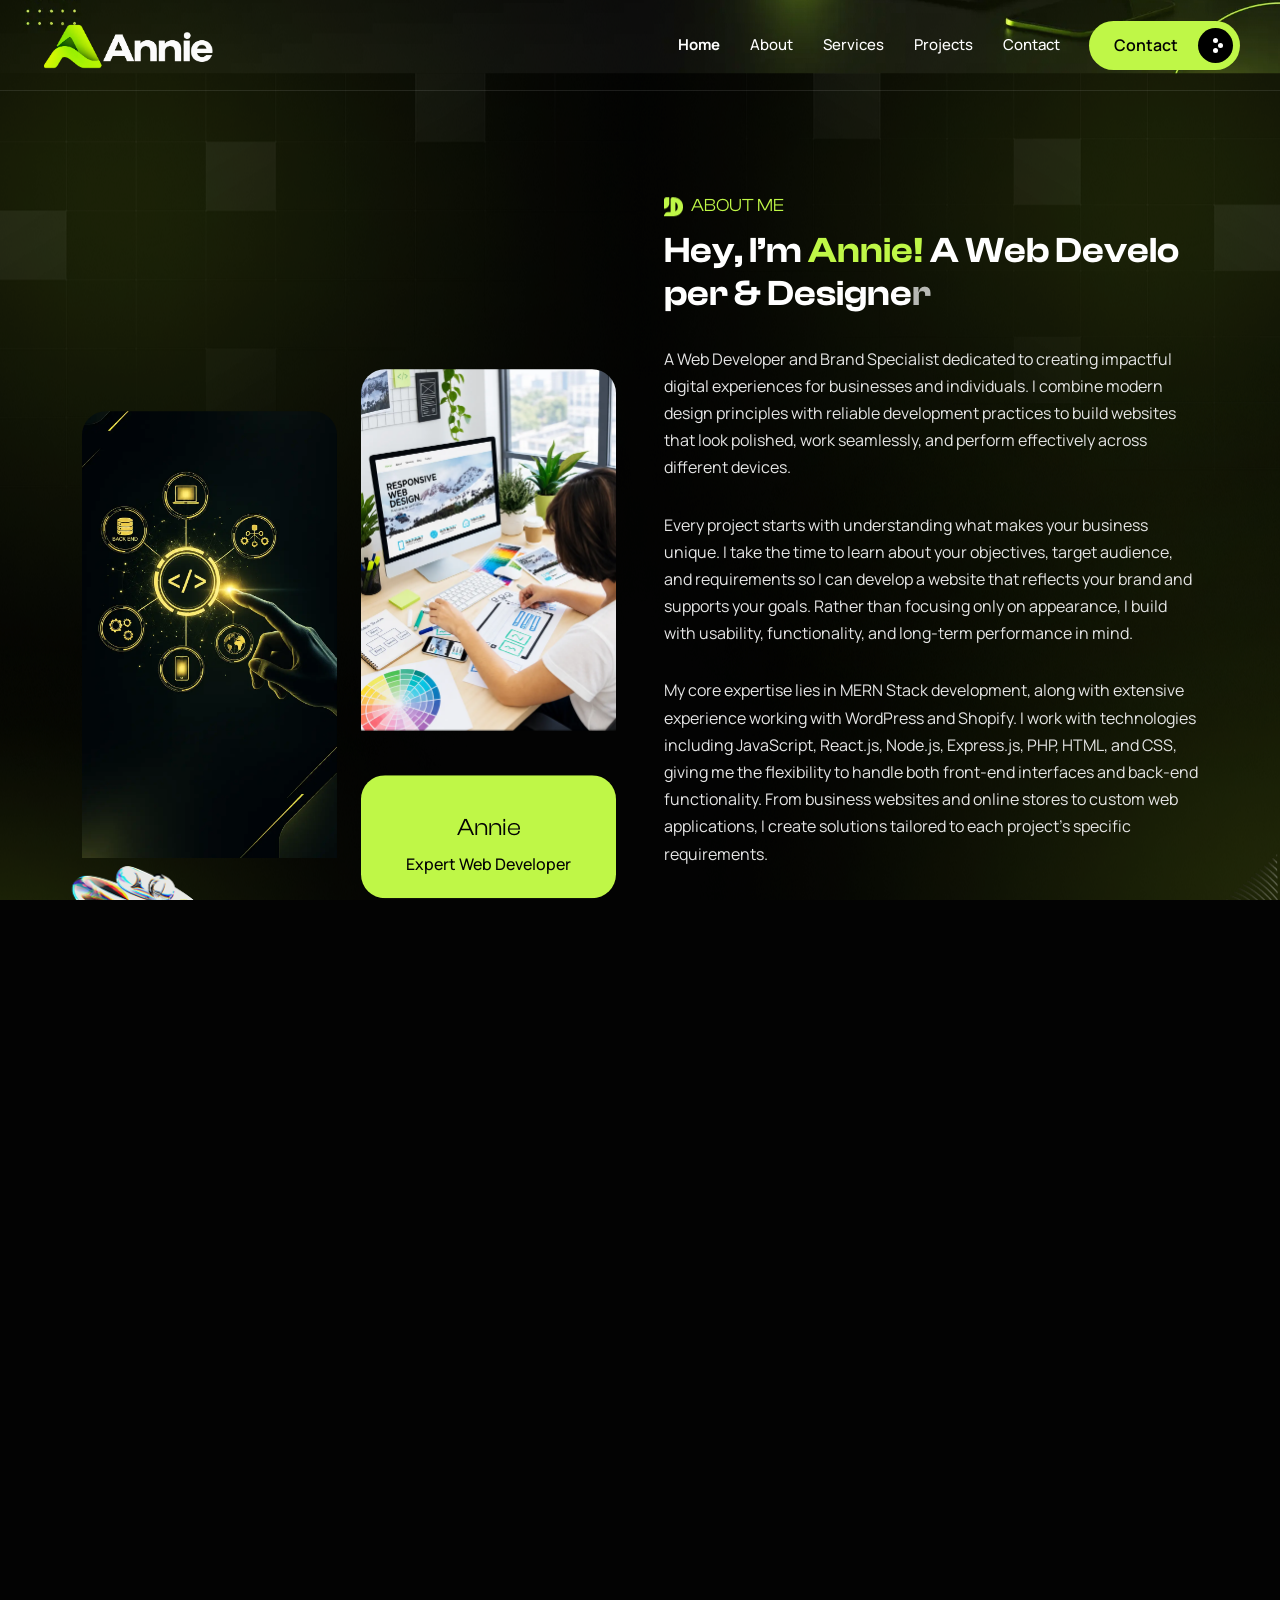
<file: page-about.html>
<!DOCTYPE html>
<html lang="en">
<head>
<meta charset="utf-8">
<title>Annie | Website Developer & Brand Specialist</title>
<!-- Stylesheets -->
<link href="css/bootstrap.min.css" rel="stylesheet">
<link href="css/style.css" rel="stylesheet">
<link rel="shortcut icon" href="images/favicon.png" type="image/x-icon">
<link rel="icon" href="images/favicon.png" type="image/x-icon">
<style>
  /* =========================================
   MY SKILLS SECTION
========================================= */

.skills-section {
  padding: 80px 0;
  background: #111111;
}

.skills-wrapper {
  display: flex;
  align-items: center;
  gap: 50px;
  background: #252525;
  border-radius: 30px;
  padding: 56px 34px;
}

/* LEFT SIDE */

.skills-content {
  width: 50%;
  padding: 0;
}

.skills-content .sub-title {
  font-size: 20px;
  font-weight: 500;
  color: #ffffff;
  margin-bottom: 10px;
}

.skills-content .title {
  color: #ffffff;
  font-size: 46px;
  line-height: 1.15;
  font-weight: 700;
  margin-bottom: 28px;
}



.skills-description {
  max-width: 700px;
}

.skills-description p {
  color: #eeeeee;
  font-size: 18px;
  line-height: 2.2;
  margin: 0 0 22px;
}


/* RIGHT SIDE */

.skills-grid {
  width: 50%;
  display: grid;
  grid-template-columns: repeat(3, 1fr);
  gap: 25px;
}

.skill-card {
  min-height: 210px;
  background: #111111;
  border-radius: 12px;
  display: flex;
  flex-direction: column;
  align-items: center;
  justify-content: center;
  text-align: center;
  padding: 25px 15px;
  box-shadow: 0 5px 20px rgba(0, 0, 0, 0.25);
  transition: transform 0.3s ease, background 0.3s ease;
}

.skill-card:hover {
  transform: translateY(-7px);
  background: #151515;
}

.skill-icon {
  width: 64px;
  height: 64px;
  margin-bottom: 38px;
  display: flex;
  align-items: center;
  justify-content: center;
}

.skill-name {
  color: #ffffff;
  font-size: 18px;
  font-weight: 700;
}


/* PHP */

.php-icon {
  background: #08b5cc;
  border-radius: 8px;
  color: #ffffff;
  font-size: 20px;
  font-weight: 700;
}


/* REACT */

.react-icon {
  color: #00d8ff;
}

.react-icon svg {
  width: 70px;
  height: 70px;
}


/* NODE */

.node-icon {
  background: #83cd00;
  color: #ffffff;
  clip-path: polygon(
    50% 0%,
    93% 25%,
    93% 75%,
    50% 100%,
    7% 75%,
    7% 25%
  );
  font-size: 15px;
  font-weight: 700;
}


/* SHOPIFY */

.shopify-icon {
  position: relative;
  background: #75b82c;
  clip-path: polygon(
    50% 0%,
    90% 23%,
    90% 77%,
    50% 100%,
    10% 77%,
    10% 23%
  );
}

.shopify-icon span {
  color: #ffffff;
  font-size: 36px;
  font-weight: 700;
}


/* WORDPRESS */




.web-icon span {
  display: flex;
  align-items: center;
  justify-content: center;
  font-size: 11px;
  font-weight: 800;
  padding: 3px;
  border-radius: 3px;
}

.web-icon span:nth-child(1) {
  background: #e44d26;
  color: #ffffff;
}

.web-icon span:nth-child(2) {
  background: #2965f1;
  color: #ffffff;
}

.web-icon span:nth-child(3) {
  background: #f7df1e;
  color: #111111;
}


/* =========================================
   RESPONSIVE
========================================= */

@media (max-width: 1199px) {

  .skills-wrapper {
    gap: 35px;
  }

  .skills-content .title {
    font-size: 40px;
  }

  .skills-description p {
    font-size: 16px;
    line-height: 1.9;
  }

  .skills-grid {
    gap: 18px;
  }

  .skill-card {
    min-height: 190px;
  }
}


@media (max-width: 991px) {

  .skills-wrapper {
    flex-direction: column;
    align-items: stretch;
    padding: 45px 30px;
  }

  .skills-content,
  .skills-grid {
    width: 100%;
  }

  .skills-content {
    text-align: center;
  }

  .skills-description {
    max-width: 100%;
  }

  .skills-grid {
    grid-template-columns: repeat(3, 1fr);
  }
}


@media (max-width: 767px) {

  .skills-section {
    padding: 50px 0;
  }

  .skills-wrapper {
    border-radius: 20px;
    padding: 35px 20px;
  }

  .skills-content .title {
    font-size: 32px;
  }

  .skills-description p {
    font-size: 15px;
    line-height: 1.8;
  }

  .skills-grid {
    grid-template-columns: repeat(2, 1fr);
    gap: 15px;
  }

  .skill-card {
    min-height: 175px;
  }

  .skill-icon {
    margin-bottom: 25px;
  }

  .skill-name {
    font-size: 16px;
  }
}


@media (max-width: 480px) {

  .skills-grid {
    gap: 12px;
  }

  .skill-card {
    min-height: 155px;
    padding: 15px 8px;
  }

  .skill-icon {
    width: 55px;
    height: 55px;
    margin-bottom: 22px;
  }

  .skill-name {
    font-size: 14px;
  }
}
</style>
<!-- Responsive -->
<meta http-equiv="X-UA-Compatible" content="IE=edge">
<meta name="viewport" content="width=device-width, initial-scale=1.0">

</head>

<body>
<div class="page-wrapper">

  <!-- Preloader -->
  <div class="preloader"></div>

  <!--Custom Cursor Wrapper -->

  <!--Custom Cursor Wrapper -->
  <div class="back-to-top-wrapper">
    <button id="back_to_top" type="button" class="back-to-top-btn">
      <svg width="12" height="7" viewBox="0 0 12 7" fill="none" xmlns="http://www.w3.org/2000/svg">
        <path d="M11 6L6 1L1 6" stroke="currentColor" stroke-width="1.5" stroke-linecap="round" stroke-linejoin="round" />
      </svg>
    </button>
  </div>
  <!-- Back-to-top start -->

   <!-- Main Header-->
    <header class="main-header main-header-style header-style-one">
      <!-- Header Lower -->
      <div class="header-lower">
        <!-- Main box -->
        <div class="main-box">
          <!--Nav Box-->
          <div class="nav-outer">
            <div class="header-left">
              <div class="logo">
                <a href="index.html"><img src="images/logo.png" alt="" title="royalrix"></a>
              </div>
              <nav class="nav main-menu">
                <ul class="navigation">
                  <li class="current dropdown">
                    <a href="index.html">Home</a>
                  
                  </li>
                  <li><a href="page-about.html">about</a></li>
                   <li><a href="page-services.html"> Services</a></li>
                          <li><a href="page-projects.html"> Projects</a></li>
                  <li><a href="page-contact.html">Contact</a></li>
                </ul>
              </nav>
            </div>
            <div class="outer-box">
              <!-- Main Menu End-->
              <!-- <div class="social-link">
                <a target="_blank" href="#0">FB </a>/
                <a target="_blank" href="#0">LN</a>/
                <a target="_blank" href="#0">iG </a>/
                <a target="_blank" href="#0">X</a>
              </div> -->
              <div class="ui-btn-outer">
                <div class="ui-btn-search">
                  <!-- <button class="ui-btn ui-btn search-btn main-header__search search-toggler d-none d-lg-inline-block">
                    <i class="fa-regular fa-magnifying-glass"></i>
                  </button> -->
                  <a href="page-contact.html" class="btn-style-one">
                    <span class="btn-title">Contact</span>
                    <span class="dot-box"><span class="dot-item"></span></span>
                  </a>
                </div>
                <!-- Mobile Nav toggler -->
              </div>
              <div class="mobile-nav-toggler">
                <svg width="17" height="17" viewBox="0 0 17 17" fill="none" xmlns="http://www.w3.org/2000/svg">
                  <path
                    d="M5.8125 0H1.3125C0.964403 0 0.630564 0.138281 0.384422 0.384422C0.138281 0.630564 0 0.964403 0 1.3125V5.8125C0 5.98486 0.0339487 6.15553 0.099908 6.31477C0.165867 6.47401 0.262546 6.6187 0.384422 6.74058C0.506299 6.86245 0.650988 6.95913 0.810228 7.02509C0.969468 7.09105 1.14014 7.125 1.3125 7.125H5.8125C5.98486 7.125 6.15553 7.09105 6.31477 7.02509C6.47401 6.95913 6.6187 6.86245 6.74058 6.74058C6.86245 6.6187 6.95913 6.47401 7.02509 6.31477C7.09105 6.15553 7.125 5.98486 7.125 5.8125V1.3125C7.125 1.14014 7.09105 0.969468 7.02509 0.810228C6.95913 0.650988 6.86245 0.506299 6.74058 0.384422C6.6187 0.262546 6.47401 0.165867 6.31477 0.099908C6.15553 0.0339487 5.98486 0 5.8125 0ZM6 5.8125C6 5.86223 5.98025 5.90992 5.94508 5.94508C5.90992 5.98025 5.86223 6 5.8125 6H1.3125C1.26277 6 1.21508 5.98025 1.17992 5.94508C1.14475 5.90992 1.125 5.86223 1.125 5.8125V1.3125C1.125 1.26277 1.14475 1.21508 1.17992 1.17992C1.21508 1.14475 1.26277 1.125 1.3125 1.125H5.8125C5.86223 1.125 5.90992 1.14475 5.94508 1.17992C5.98025 1.21508 6 1.26277 6 1.3125V5.8125ZM14.8125 0H10.3125C9.9644 0 9.63056 0.138281 9.38442 0.384422C9.13828 0.630564 9 0.964403 9 1.3125V5.8125C9 5.98486 9.03395 6.15553 9.09991 6.31477C9.16587 6.47401 9.26255 6.6187 9.38442 6.74058C9.5063 6.86245 9.65099 6.95913 9.81023 7.02509C9.96947 7.09105 10.1401 7.125 10.3125 7.125H14.8125C14.9849 7.125 15.1555 7.09105 15.3148 7.02509C15.474 6.95913 15.6187 6.86245 15.7406 6.74058C15.8625 6.6187 15.9591 6.47401 16.0251 6.31477C16.0911 6.15553 16.125 5.98486 16.125 5.8125V1.3125C16.125 0.964403 15.9867 0.630564 15.7406 0.384422C15.4944 0.138281 15.1606 0 14.8125 0ZM15 5.8125C15 5.86223 14.9802 5.90992 14.9451 5.94508C14.9099 5.98025 14.8622 6 14.8125 6H10.3125C10.2628 6 10.2151 5.98025 10.1799 5.94508C10.1448 5.90992 10.125 5.86223 10.125 5.8125V1.3125C10.125 1.26277 10.1448 1.21508 10.1799 1.17992C10.2151 1.14475 10.2628 1.125 10.3125 1.125H14.8125C14.8622 1.125 14.9099 1.14475 14.9451 1.17992C14.9802 1.21508 15 1.26277 15 1.3125V5.8125ZM5.8125 9H1.3125C0.964403 9 0.630564 9.13828 0.384422 9.38442C0.138281 9.63056 0 9.9644 0 10.3125V14.8125C0 15.1606 0.138281 15.4944 0.384422 15.7406C0.630564 15.9867 0.964403 16.125 1.3125 16.125H5.8125C5.98486 16.125 6.15553 16.0911 6.31477 16.0251C6.47401 15.9591 6.6187 15.8625 6.74058 15.7406C6.86245 15.6187 6.95913 15.474 7.02509 15.3148C7.09105 15.1555 7.125 14.9849 7.125 14.8125V10.3125C7.125 10.1401 7.09105 9.96947 7.02509 9.81023C6.95913 9.65099 6.86245 9.5063 6.74058 9.38442C6.6187 9.26255 6.47401 9.16587 6.31477 9.09991C6.15553 9.03395 5.98486 9 5.8125 9ZM6 14.8125C6 14.8622 5.98025 14.9099 5.94508 14.9451C5.90992 14.9802 5.86223 15 5.8125 15H1.3125C1.26277 15 1.21508 14.9802 1.17992 14.9451C1.14475 14.9099 1.125 14.8622 1.125 14.8125V10.3125C1.125 10.2628 1.14475 10.2151 1.17992 10.1799C1.21508 10.1448 1.26277 10.125 1.3125 10.125H5.8125C5.86223 10.125 5.90992 10.1448 5.94508 10.1799C5.98025 10.2151 6 10.2628 6 10.3125V14.8125ZM14.8125 9H10.3125C9.9644 9 9.63056 9.13828 9.38442 9.38442C9.13828 9.63056 9 9.9644 9 10.3125V14.8125C9 15.1606 9.13828 15.4944 9.38442 15.7406C9.63056 15.9867 9.9644 16.125 10.3125 16.125H14.8125C15.1606 16.125 15.4944 15.9867 15.7406 15.7406C15.9867 15.4944 16.125 15.1606 16.125 14.8125V10.3125C16.125 9.9644 15.9867 9.63056 15.7406 9.38442C15.4944 9.13828 15.1606 9 14.8125 9ZM15 14.8125C15 14.8622 14.9802 14.9099 14.9451 14.9451C14.9099 14.9802 14.8622 15 14.8125 15H10.3125C10.2628 15 10.2151 14.9802 10.1799 14.9451C10.1448 14.9099 10.125 14.8622 10.125 14.8125V10.3125C10.125 10.2628 10.1448 10.2151 10.1799 10.1799C10.2151 10.1448 10.2628 10.125 10.3125 10.125H14.8125C14.8622 10.125 14.9099 10.1448 14.9451 10.1799C14.9802 10.2151 15 10.2628 15 10.3125V14.8125Z"
                    fill="white" />
                </svg>
              </div>
            </div>
          </div>
        </div>
      </div>
      <!-- End Header Lower -->

      <!-- Mobile Menu  -->
      <div class="mobile-menu">
        <div class="menu-backdrop"></div>
        <!--Here Menu Will Come Automatically Via Javascript / Same Menu as in Header-->
        <nav class="menu-box">
          <div class="upper-box">
            <div class="nav-logo">
              <a href="index.html"><img src="images/logo.png" alt="Logo"></a>
            </div>
            <div class="close-btn"><i class="icon fa fa-times"></i></div>
          </div>

          <ul class="navigation clearfix">
            <!--Keep This Empty / Menu will come through Javascript-->
          </ul>
       <ul class="contact-list-one">
  <li>
    <div class="contact-info-box">
      <i class="icon lnr-icon-phone-handset"></i>
      <span class="title">Call Now</span>
      <a href="tel:+12247070598">(224) 707-0598</a>
    </div>
  </li>

  <li>
    <div class="contact-info-box">
      <span class="icon lnr-icon-envelope1"></span>
      <span class="title">Send Email</span>
      <a href="mailto:websolutionsbyannie@gmail.com
">websolutionsbyannie@gmail.com
</a>
    </div>
  </li>

  <li>
    <div class="contact-info-box">
      <span class="icon lnr-icon-map-marker"></span>
      <span class="title">Address</span>
      <span>Chicago, IL, USA</span>
    </div>
  </li>
</ul>
          <!-- <ul class="social-links">
            <li><a href="#"><i class="fab fa-twitter"></i></a></li>
            <li><a href="#"><i class="fab fa-facebook-f"></i></a></li>
            <li><a href="#"><i class="fab fa-pinterest"></i></a></li>
            <li><a href="#"><i class="fab fa-instagram"></i></a></li>
          </ul> -->
        </nav>
      </div>
      <!-- End Mobile Menu -->

      <!-- Header Search -->
      <div class="search-popup">
        <span class="search-back-drop"></span>
        <button class="close-search"><span class="fa fa-times"></span></button>

        <div class="search-inner">
          <form method="post" action="index.html">
            <div class="form-group">
              <input type="search" name="search-field" value="" placeholder="Search..." required="">
              <button type="submit"><i class="fa fa-search"></i></button>
            </div>
          </form>
        </div>
      </div>
      <!-- End Header Search -->

      <!-- Sticky Header  -->
      <div class="sticky-header">
        <div class="large-container">
          <div class="inner-container">
            <!--Logo-->
            <div class="logo">
              <a href="index.html"><img src="images/logo.png" alt="Logo"></a>
            </div>

            <!--Right Col-->
            <div class="nav-outer">
              <!-- Main Menu -->
              <nav class="main-menu">
                <div class="navbar-collapse show collapse clearfix">
                  <ul class="navigation clearfix">
                    <!--Keep This Empty / Menu will come through Javascript-->
                  </ul>
                </div>
              </nav>
              <!-- Main Menu End-->
            </div>
            <div class="mobile-nav-toggler">
              <svg width="17" height="17" viewBox="0 0 17 17" fill="none" xmlns="http://www.w3.org/2000/svg">
                <path
                  d="M5.8125 0H1.3125C0.964403 0 0.630564 0.138281 0.384422 0.384422C0.138281 0.630564 0 0.964403 0 1.3125V5.8125C0 5.98486 0.0339487 6.15553 0.099908 6.31477C0.165867 6.47401 0.262546 6.6187 0.384422 6.74058C0.506299 6.86245 0.650988 6.95913 0.810228 7.02509C0.969468 7.09105 1.14014 7.125 1.3125 7.125H5.8125C5.98486 7.125 6.15553 7.09105 6.31477 7.02509C6.47401 6.95913 6.6187 6.86245 6.74058 6.74058C6.86245 6.6187 6.95913 6.47401 7.02509 6.31477C7.09105 6.15553 7.125 5.98486 7.125 5.8125V1.3125C7.125 1.14014 7.09105 0.969468 7.02509 0.810228C6.95913 0.650988 6.86245 0.506299 6.74058 0.384422C6.6187 0.262546 6.47401 0.165867 6.31477 0.099908C6.15553 0.0339487 5.98486 0 5.8125 0ZM6 5.8125C6 5.86223 5.98025 5.90992 5.94508 5.94508C5.90992 5.98025 5.86223 6 5.8125 6H1.3125C1.26277 6 1.21508 5.98025 1.17992 5.94508C1.14475 5.90992 1.125 5.86223 1.125 5.8125V1.3125C1.125 1.26277 1.14475 1.21508 1.17992 1.17992C1.21508 1.14475 1.26277 1.125 1.3125 1.125H5.8125C5.86223 1.125 5.90992 1.14475 5.94508 1.17992C5.98025 1.21508 6 1.26277 6 1.3125V5.8125ZM14.8125 0H10.3125C9.9644 0 9.63056 0.138281 9.38442 0.384422C9.13828 0.630564 9 0.964403 9 1.3125V5.8125C9 5.98486 9.03395 6.15553 9.09991 6.31477C9.16587 6.47401 9.26255 6.6187 9.38442 6.74058C9.5063 6.86245 9.65099 6.95913 9.81023 7.02509C9.96947 7.09105 10.1401 7.125 10.3125 7.125H14.8125C14.9849 7.125 15.1555 7.09105 15.3148 7.02509C15.474 6.95913 15.6187 6.86245 15.7406 6.74058C15.8625 6.6187 15.9591 6.47401 16.0251 6.31477C16.0911 6.15553 16.125 5.98486 16.125 5.8125V1.3125C16.125 0.964403 15.9867 0.630564 15.7406 0.384422C15.4944 0.138281 15.1606 0 14.8125 0ZM15 5.8125C15 5.86223 14.9802 5.90992 14.9451 5.94508C14.9099 5.98025 14.8622 6 14.8125 6H10.3125C10.2628 6 10.2151 5.98025 10.1799 5.94508C10.1448 5.90992 10.125 5.86223 10.125 5.8125V1.3125C10.125 1.26277 10.1448 1.21508 10.1799 1.17992C10.2151 1.14475 10.2628 1.125 10.3125 1.125H14.8125C14.8622 1.125 14.9099 1.14475 14.9451 1.17992C14.9802 1.21508 15 1.26277 15 1.3125V5.8125ZM5.8125 9H1.3125C0.964403 9 0.630564 9.13828 0.384422 9.38442C0.138281 9.63056 0 9.9644 0 10.3125V14.8125C0 15.1606 0.138281 15.4944 0.384422 15.7406C0.630564 15.9867 0.964403 16.125 1.3125 16.125H5.8125C5.98486 16.125 6.15553 16.0911 6.31477 16.0251C6.47401 15.9591 6.6187 15.8625 6.74058 15.7406C6.86245 15.6187 6.95913 15.474 7.02509 15.3148C7.09105 15.1555 7.125 14.9849 7.125 14.8125V10.3125C7.125 10.1401 7.09105 9.96947 7.02509 9.81023C6.95913 9.65099 6.86245 9.5063 6.74058 9.38442C6.6187 9.26255 6.47401 9.16587 6.31477 9.09991C6.15553 9.03395 5.98486 9 5.8125 9ZM6 14.8125C6 14.8622 5.98025 14.9099 5.94508 14.9451C5.90992 14.9802 5.86223 15 5.8125 15H1.3125C1.26277 15 1.21508 14.9802 1.17992 14.9451C1.14475 14.9099 1.125 14.8622 1.125 14.8125V10.3125C1.125 10.2628 1.14475 10.2151 1.17992 10.1799C1.21508 10.1448 1.26277 10.125 1.3125 10.125H5.8125C5.86223 10.125 5.90992 10.1448 5.94508 10.1799C5.98025 10.2151 6 10.2628 6 10.3125V14.8125ZM14.8125 9H10.3125C9.9644 9 9.63056 9.13828 9.38442 9.38442C9.13828 9.63056 9 9.9644 9 10.3125V14.8125C9 15.1606 9.13828 15.4944 9.38442 15.7406C9.63056 15.9867 9.9644 16.125 10.3125 16.125H14.8125C15.1606 16.125 15.4944 15.9867 15.7406 15.7406C15.9867 15.4944 16.125 15.1606 16.125 14.8125V10.3125C16.125 9.9644 15.9867 9.63056 15.7406 9.38442C15.4944 9.13828 15.1606 9 14.8125 9ZM15 14.8125C15 14.8622 14.9802 14.9099 14.9451 14.9451C14.9099 14.9802 14.8622 15 14.8125 15H10.3125C10.2628 15 10.2151 14.9802 10.1799 14.9451C10.1448 14.9099 10.125 14.8622 10.125 14.8125V10.3125C10.125 10.2628 10.1448 10.2151 10.1799 10.1799C10.2151 10.1448 10.2628 10.125 10.3125 10.125H14.8125C14.8622 10.125 14.9099 10.1448 14.9451 10.1799C14.9802 10.2151 15 10.2628 15 10.3125V14.8125Z"
                  fill="white" />
              </svg>
            </div>
          </div>
        </div>
      </div>
      <!-- End Sticky Menu -->
    </header>
    <!--End Main Header -->
  <div id="smooth-wrapper">
    <div id="smooth-content">

      <!-- Start main-content -->
    	<section class="page-title" style="background-image: url(images/bg/banner.webp);">
    		<div class="auto-container">
    			<div class="title-outer text-center">
    				<div class="h1 title">About</div>
    				<ul class="page-breadcrumb">
    					<li><a href="index.html">Home</a></li>
    					<li>About</li>
    				</ul>
    			</div>
    		</div>
    	</section>
    	<!-- end main-content -->

      <!-- About Section -->
      <section class="about-section pt-120 pb-0">
        <div class="container">
          <div class="row g-5 align-items-center">
            <div class="col-xl-6 col-lg-10 image-column">
              <div class="inner-column">
                <div class="row g-4 align-items-end">
                  <div class="col-sm-6">
                    <figure class="image wow imageUpToDown"><img data-speed="0.8" src="images/about/about-2.webp" alt="Image"></figure>
                  </div>
                  <div class="col-sm-6">
                    <figure class="image wow imageUpToDown"><img data-speed="0.8" src="images/about/about-1.webp" alt="Image"></figure>
                    <div class="about-block mt-4 wow fadeInDown" data-wow-delay="200ms" data-wow-duration="1500ms">
                      <div class="inner-block">
                        <!-- <div class="author"><img src="images/about/about-author.jpg" alt="Image"></div> -->
                        <div class="content-box">
                          <div class="h4 title">Annie</div>
                          <div class="text">Expert Web Developer</div>
                          <!-- <div class="sign"><img src="images/about/about-sign.png" alt="Image"></div> -->
                        </div>
                      </div>
                    </div>
                  </div>
                </div>
              </div>
            </div>
            <div class="col-xl-6 col-lg-10 content-column">
              <div class="inner-column">
                <div class="sec-title mb-40">
                  <div class="sub-title"><img src="images/icon/sec-title-icon.png" alt="Icon"> About Me</div>
                  <div class="h2 title text-reveal-anim">
  Hey, I’m <span class="text-theme-colored1">Annie!</span> <br>
  A Web Developer & Designer
</div>
                 <div class="text mt-30">
 A Web Developer and Brand Specialist dedicated to creating impactful digital experiences for businesses and individuals. I combine modern design principles with reliable development practices to build websites that look polished, work seamlessly, and perform effectively across different devices.
</div>

<div class="text mt-30">
 Every project starts with understanding what makes your business unique. I take the time to learn about your objectives, target audience, and requirements so I can develop a website that reflects your brand and supports your goals. Rather than focusing only on appearance, I build with usability, functionality, and long-term performance in mind.
</div>

<div class="text mt-30">
 My core expertise lies in MERN Stack development, along with extensive experience working with WordPress and Shopify. I work with technologies including JavaScript, React.js, Node.js, Express.js, PHP, HTML, and CSS, giving me the flexibility to handle both front-end interfaces and back-end functionality. From business websites and online stores to custom web applications, I create solutions tailored to each project's specific requirements.
</div>

<div class="text mt-30">
  I also pay close attention to the factors that keep a website successful after launch. This includes SEO, security, speed optimization, responsive layouts, technical improvements, and ongoing maintenance. My aim is to deliver digital products that are not only attractive but also fast, dependable, easy to use, and ready to grow with your business.
</div>
                </div>
                <!-- <div class="row g-4 align-items-end">
                  <div class="col-sm-7">
                    <div class="about-block-three first-block">
                      <div class="inner-block">
                        <div class="icon">
                          <svg width="48" height="48" viewBox="0 0 48 48" fill="none" xmlns="http://www.w3.org/2000/svg">
                            <path d="M35.4707 4.1377H12.5267L1.05469 24.0001L12.5267 43.8625H35.4707L46.9427 24.0001L35.4707 4.1377Z" stroke="white" stroke-width="0.8" stroke-miterlimit="10" />
                            <path d="M14.0711 5.17426C14.1767 5.06866 24.5159 5.00146 24.6791 5.00146C24.8423 5.00146 35.1815 5.06866 35.2391 5.17426C35.2967 5.27986 45.6071 23.0879 45.6071 23.2511C45.6071 23.4143 35.3927 41.2223 35.2871 41.3279C35.1815 41.4335 24.8423 41.4911 24.7271 41.4911C24.6119 41.4911 14.2247 41.4335 14.1671 41.3279C14.1095 41.2223 3.70312 23.4143 3.70312 23.2511C3.70312 23.0879 13.9655 5.27986 14.0711 5.17426Z" stroke="white" stroke-width="0.8" stroke-miterlimit="10" />
                            <path d="M15.6078 6.2206C15.8286 6.0094 25.035 5.875 25.3614 5.875C25.6878 5.875 34.9038 6.0094 35.115 6.2206C35.3262 6.4318 44.379 22.1758 44.379 22.5406C44.379 22.9054 35.3262 38.611 35.115 38.8606C34.9038 39.1102 25.6878 39.2062 25.3614 39.2062C25.035 39.2062 15.8286 39.0718 15.6078 38.8606C15.387 38.6494 6.34375 22.9054 6.34375 22.5406C6.34375 22.1758 15.3582 6.4318 15.6078 6.2206Z" stroke="white" stroke-width="0.8" stroke-miterlimit="10" />
                            <path d="M17.1522 7.26742C17.469 6.94102 25.5618 6.72021 26.0418 6.72021C26.5218 6.72021 34.6146 6.91222 34.9314 7.23862C35.2482 7.56502 43.101 21.2642 43.101 21.7538C43.101 22.2434 35.2482 35.9234 34.9314 36.2402C34.6146 36.557 26.5314 36.7586 26.0418 36.7586C25.5522 36.7586 17.469 36.557 17.1522 36.2402C16.8354 35.9234 8.99219 22.2338 8.99219 21.7538C8.99219 21.2738 16.8354 7.58422 17.1522 7.26742Z" stroke="white" stroke-width="0.8" stroke-miterlimit="10" />
                            <path d="M18.6984 8.30416C19.1208 7.88176 26.0808 7.62256 26.724 7.62256C27.3672 7.62256 34.3368 7.88176 34.7592 8.30416C35.1816 8.72656 41.8152 20.3522 41.8152 21.005C41.8152 21.6578 35.1816 33.2738 34.7592 33.6962C34.3368 34.1186 27.3768 34.3874 26.724 34.3874C26.0712 34.3874 19.1208 34.1186 18.6984 33.6962C18.276 33.2738 11.6328 21.6482 11.6328 21.005C11.6328 20.3618 18.2376 8.72656 18.6984 8.30416Z" stroke="white" stroke-width="0.8" stroke-miterlimit="10" />
                            <path d="M20.2368 9.35082C20.7744 8.81322 26.6016 8.48682 27.408 8.48682C28.2144 8.48682 34.0512 8.81322 34.5792 9.35082C35.1072 9.88842 40.5408 19.4404 40.5408 20.2564C40.5408 21.0724 35.1168 30.6244 34.56 31.1524C34.0032 31.6804 28.2048 32.0164 27.3888 32.0164C26.5728 32.0164 20.7552 31.69 20.2176 31.1524C19.68 30.6148 14.2656 21.0628 14.2656 20.2564C14.2656 19.45 19.7088 9.87882 20.2368 9.35082Z" stroke="white" stroke-width="0.8" stroke-miterlimit="10" />
                            <path d="M21.7795 10.3876C22.4131 9.75395 27.1171 9.36035 28.0867 9.36035C29.0563 9.36035 33.7699 9.75395 34.4035 10.3876C35.0371 11.0212 39.2611 18.5284 39.2611 19.498C39.2611 20.4676 35.0371 27.9748 34.4035 28.618C33.7699 29.2612 29.0659 29.6452 28.0867 29.6452C27.1075 29.6452 22.4131 29.2516 21.7795 28.618C21.1459 27.9844 16.9219 20.4772 16.9219 19.498C16.9219 18.5188 21.1171 11.0308 21.7795 10.3876Z" stroke="white" stroke-width="0.8" stroke-miterlimit="10" />
                            <path d="M23.3168 11.4334C24.0656 10.6942 27.6368 10.2334 28.7696 10.2334C29.9024 10.2334 33.4832 10.6942 34.2224 11.4334C34.9616 12.1726 37.976 17.6158 37.976 18.7486C37.976 19.8814 34.9712 25.3246 34.2224 26.0734C33.4736 26.8222 29.912 27.2734 28.7984 27.2734C27.6848 27.2734 24.0944 26.8126 23.3456 26.0734C22.5968 25.3342 19.6016 19.891 19.6016 18.7486C19.6016 17.6062 22.5776 12.1726 23.3168 11.4334Z" stroke="white" stroke-width="0.8" stroke-miterlimit="10" />
                            <path d="M24.8611 12.4801C25.7053 11.6257 28.1533 11.0977 29.4493 11.0977C30.7453 11.0977 33.1933 11.6257 34.0477 12.4801C34.9021 13.3345 36.6973 16.7041 36.6973 18.0001C36.6973 19.2961 34.8925 22.6753 34.0477 23.5297C33.2029 24.3841 30.7165 24.9025 29.4493 24.9025C28.1821 24.9025 25.7053 24.3745 24.8605 23.5297C24.0157 22.6849 22.2109 19.2961 22.2109 18.0001C22.2109 16.7041 23.9971 13.3249 24.8611 12.4801Z" stroke="white" stroke-width="0.8" stroke-miterlimit="10" />
                            <path d="M35.4229 17.2802C35.4257 18.5041 35.0039 19.6911 34.2295 20.6389C33.4551 21.5867 32.376 22.2366 31.1761 22.4779C29.9761 22.7191 28.7297 22.5368 27.6491 21.962C26.5686 21.3872 25.7208 20.4555 25.2503 19.3256C24.7797 18.1958 24.7156 16.9377 25.0687 15.7658C25.4219 14.5939 26.1705 13.5808 27.1869 12.899C28.2034 12.2173 29.4248 11.9091 30.6431 12.0271C31.8613 12.145 33.0009 12.6817 33.8677 13.5458C34.3614 14.0342 34.7532 14.6158 35.0202 15.2569C35.2871 15.898 35.4241 16.5858 35.4229 17.2802Z" stroke="white" stroke-width="0.8" stroke-miterlimit="10" />
                          </svg>
                        </div>
                        <div class="content">
                          <div class="h5 title">Design Solutions</div>
                          <div class="text">Crafting unique and creative visual experiences.</div>
                        </div>
                      </div>
                    </div>
                    <div class="about-block-three">
                      <div class="inner-block">
                        <div class="icon">
                          <svg width="42" height="42" viewBox="0 0 42 42" fill="none" xmlns="http://www.w3.org/2000/svg">
                            <path d="M21.3375 39.8747C16.3292 39.8747 11.5258 37.8869 7.98209 34.3479C4.43837 30.8089 2.44418 26.0081 2.4375 20.9999V2.07471H40.2375V20.9999C40.2308 26.0081 38.2366 30.8089 34.6929 34.3479C31.1492 37.8869 26.3457 39.8747 21.3375 39.8747Z" stroke="white" stroke-width="1.6" stroke-miterlimit="10" />
                            <path d="M21.335 37.0693C16.8949 37.0693 12.6367 35.3056 9.49711 32.166C6.35755 29.0264 4.59375 24.7682 4.59375 20.3281V3.58691H38.0678V20.3281C38.0678 24.7667 36.3051 29.0236 33.1673 32.1629C30.0296 35.3023 25.7735 37.0671 21.335 37.0693Z" stroke="white" stroke-width="1.6" stroke-miterlimit="10" />
                            <path d="M21.3348 34.2551C19.4169 34.2594 17.5171 33.8855 15.744 33.1547C13.9709 32.4238 12.3594 31.3504 11.0017 29.9958C9.64405 28.6413 8.56692 27.0322 7.83198 25.2608C7.09704 23.4894 6.71874 21.5905 6.71875 19.6727V5.09863H35.9088V19.6727C35.9098 21.5872 35.5337 23.4832 34.8018 25.2524C34.0699 27.0216 32.9966 28.6292 31.6431 29.9834C30.2897 31.3377 28.6827 32.4119 26.9139 33.1448C25.1452 33.8778 23.2494 34.2551 21.3348 34.2551Z" stroke="white" stroke-width="1.6" stroke-miterlimit="10" />
                            <path d="M21.3338 31.4413C18.0403 31.4413 14.8815 30.1336 12.5519 27.8056C10.2222 25.4775 8.91234 22.3196 8.91016 19.0261V6.60254H33.749V19.0261C33.749 22.3188 32.4409 25.4767 30.1126 27.805C27.7843 30.1333 24.6265 31.4413 21.3338 31.4413Z" stroke="white" stroke-width="1.6" stroke-miterlimit="10" />
                            <path d="M21.3351 28.6355C18.6127 28.6355 16.0018 27.554 14.0768 25.629C12.1518 23.704 11.0703 21.0931 11.0703 18.3707V8.11426H31.5915V18.3707C31.5915 21.0916 30.5112 23.7012 28.588 25.626C26.6647 27.5508 24.056 28.6333 21.3351 28.6355Z" stroke="white" stroke-width="1.6" stroke-miterlimit="10" />
                            <path d="M21.3365 25.8217C19.1881 25.8217 17.1276 24.9687 15.6077 23.4504C14.0877 21.932 13.2327 19.8725 13.2305 17.7241V9.62646H29.4005V17.7241C29.3983 19.8651 28.549 21.9184 27.0382 23.4356C25.5273 24.9528 23.4775 25.8106 21.3365 25.8217Z" stroke="white" stroke-width="1.6" stroke-miterlimit="10" />
                            <path d="M21.3339 23.0164C19.7567 23.0164 18.2439 22.3898 17.1286 21.2745C16.0133 20.1592 15.3867 18.6464 15.3867 17.0692V11.1304H27.2727V17.0692C27.2727 18.645 26.6473 20.1564 25.5338 21.2715C24.4203 22.3866 22.9098 23.0141 21.3339 23.0164Z" stroke="white" stroke-width="1.6" stroke-miterlimit="10" />
                            <path d="M21.3386 20.2026C20.3361 20.2026 19.3747 19.8043 18.6657 19.0955C17.9568 18.3866 17.5586 17.4251 17.5586 16.4226V12.6426H25.1186V16.4226C25.1164 17.4244 24.7174 18.3846 24.009 19.093C23.3006 19.8015 22.3405 20.2004 21.3386 20.2026Z" stroke="white" stroke-width="1.6" stroke-miterlimit="10" />
                          </svg>
                        </div>
                        <div class="content">
                          <div class="h5 title">Collaborative Proces</div>
                          <div class="text">Crafting unique and creative visual experiences.</div>
                        </div>
                      </div>
                    </div>
                    <a href="page-about.html" class="btn-style-one mt-40">
                      <span class="btn-title">More About</span>
                      <span class="dot-box"><span class="dot-item"></span></span>
                    </a>
                  </div>
                  <div class="col-sm-5">
                    <div class="about-block-count">
                      <div class="inner-block">
                        <figure class="image"><img src="images/about/about-author2.jpg" alt="Image"></figure>
                        <div class="content-box">
                          <div class="h2 title"><span class="counter">27</span>+</div>
                          <div class="text">Years of Experience</div>
                        </div>
                      </div>
                    </div>
                  </div>
                </div> -->
              </div>
            </div>
          </div>
        </div>
        <div class="shadow1"><img src="images/shape/about-shadow-left.png" alt="Image"></div>
        <div class="shadow2"><img src="images/shape/about-shadow-right.png" alt="Image"></div>
        <div class="shadow3"><img src="images/shape/service-shadow-left.png" alt="Image"></div>
        <div class="shadow4"><img src="images/shape/service-shadow-right.png" alt="Image"></div>
        <div class="shape-left"><img src="images/shape/about-shape-left.png" alt="Image"></div>
        <div class="shape-right"><img src="images/shape/about-shape-right.png" alt="Image"></div>
        <div class="object-left"><img class="tm-gsap-animate-circle" src="images/shape/about-object.png" alt="Image"></div>
        <div class="object-right"><img class="animation__rotate" src="images/shape/about-object-right.png" alt="Image"></div>
      </section>
    	<!-- End About Section -->

      <!-- Process section -->
  <section class="skills-section">
  <div class="container">
    <div class="skills-wrapper">

      <!-- Left Content -->
      <div class="skills-content">
        <div class="sub-title">What I Do</div>

        <div class="h2 title">
        Building Digital Experiences
          <span class="text-theme-colored1">That Deliver</span>
        </div>

        <div class="skills-description">
          <p>
           I create modern websites and web applications that are fast, responsive, visually engaging, and built to perform. My expertise spans WordPress, Shopify, React.js, Node.js, and MERN Stack, allowing me to develop tailored solutions for a wide range of business and project needs.
          </p>

          <p>
          From custom websites and eCommerce platforms to dynamic web applications, I focus on clean development, smooth functionality, and an intuitive experience across every device.
<br>
Have an idea in mind? Let’s turn it into a reliable, engaging, and results-driven digital solution.
          </p>
        </div>
      </div>

      <!-- Skills Grid -->
      <div class="skills-grid">
        <!-- Shopify -->
        <div class="skill-card">
          <div class="skill-icon shopify-icon">
            <span>S</span>
          </div>
          <div class="skill-name">Shopify</div>
        </div>

        <!-- WordPress -->
        <div class="skill-card">
          <div class="skill-icon wordpress-icon">
           <img src="images/about/wordpress.png" alt="">
          </div>
          <div class="skill-name">WordPress</div>
        </div>

        <!-- HTML CSS JS -->
        <div class="skill-card">
          <div class="skill-icon web-icon">
           <img src="images/about/all.png" alt="">
          </div>
          <div class="skill-name">HTML/CSS/JS</div>
        </div>
        <!-- PHP -->
        <div class="skill-card">
          <div class="skill-icon php-icon">PHP</div>
          <div class="skill-name">PHP</div>
        </div>

        <!-- React -->
        <div class="skill-card">
          <div class="skill-icon react-icon">
            <svg viewBox="0 0 100 100" aria-hidden="true">
              <circle cx="50" cy="50" r="8" fill="currentColor"/>
              <ellipse cx="50" cy="50" rx="42" ry="16"
                       fill="none" stroke="currentColor" stroke-width="4"/>
              <ellipse cx="50" cy="50" rx="42" ry="16"
                       fill="none" stroke="currentColor" stroke-width="4"
                       transform="rotate(60 50 50)"/>
              <ellipse cx="50" cy="50" rx="42" ry="16"
                       fill="none" stroke="currentColor" stroke-width="4"
                       transform="rotate(120 50 50)"/>
            </svg>
          </div>
          <div class="skill-name">React Js</div>
        </div>

        <!-- Node -->
        <div class="skill-card">
          <div class="skill-icon node-icon">node</div>
          <div class="skill-name">Node Js</div>
        </div>



      </div>

    </div>
  </div>
</section>
      <!-- Process section -->

    
  

      <!-- Contact section -->
        <section class="contact-section margin-minus">
          <div class="container">
            <div class="inner-container">
              <div class="row g-2">
                <div class="col-md-6 col-xl-4 wow fadeInLeft" data-wow-delay="200ms" data-wow-duration="1500ms">
                  <div class="contact-block">
                    <div class="inner-block">
                      <div class="icon"><i class="fa-solid fa-phone-volume"></i></div>
                      <div class="text">Phone Number</div>
                      <div class="h4 title">(224) 707-0598</div>
                    </div>
                  </div>
                </div>
                <div class="col-md-6 col-xl-4 wow fadeInLeft" data-wow-delay="400ms" data-wow-duration="1500ms">
                  <div class="contact-block">
                    <div class="inner-block">
                      <div class="icon"><i class="fa-solid fa-paper-plane"></i></div>
                      <div class="text">Your Gmail</div>
                      <div class="h4 title">websolutionsbyannie@gmail.com
</div>
                    </div>
                  </div>
                </div>
                <div class="col-md-6 col-xl-4 wow fadeInLeft" data-wow-delay="600ms" data-wow-duration="1500ms">
                  <div class="contact-block">
                    <div class="inner-block">
                      <div class="icon"><i class="fa-solid fa-location-dot"></i></div>
                      <div class="text"> Address</div>
                      <div class="h4 title">Chicago, IL, USA</div>
                    </div>
                  </div>
                </div>
              </div>
            </div>
          </div>
        </section>
        <!-- Contact section -->

        <!-- Main Footer -->
      <!-- Simple Centered Footer -->
<footer class="main-footer simple-footer">
  <div class="container">
    <div class="simple-footer-content">

      <!-- Logo -->
      <div class="simple-footer-logo">
        <a href="index.html">
          <img src="images/logo.png" alt="Annie Logo">
        </a>
      </div>

      <!-- About Me -->
      <p class="simple-footer-about">
        I create modern, responsive, and high-performance websites
        that help businesses grow with creative digital solutions.
      </p>

      <!-- Contact Button -->
      <div class="simple-footer-button">
        <a href="page-contact.html" class="btn-style-one">
          <span class="btn-title">Contact</span>
          <span class="dot-box">
            <span class="dot-item"></span>
          </span>
        </a>
      </div>

    </div>
  </div>

  <!-- Copyright -->
  <div class="simple-footer-bottom">
    <div class="container">
      <p>
        © 2026 Annie. All rights reserved.
      </p>
    </div>
  </div>
</footer>
        <!--End Main Footer -->
    </div>
  </div>

</div><!-- End Page Wrapper -->
<script src="js/jquery.js"></script>
<script src="js/popper.min.js"></script>
<script src="js/bootstrap.min.js"></script>
<script src="js/jquery.fancybox.js"></script>
<script src="js/jquery-ui.js"></script>
<script src="js/wow.js"></script>
<script src="js/select2.min.js"></script>
<script src="js/appear.js"></script>
<script src="js/knob.js"></script>
<script src="js/swiper.min.js"></script>
<script src="js/aos.js"></script>
<script src="js/gsap.min.js"></script>
<script src="js/ScrollTrigger.min.js"></script>
<script src="js/splitType.js"></script>
<script src="js/ScrollSmoother.min.js"></script>
<script src="js/gsap-scroll-to-plugin.js"></script>
<script src="js/SplitText.min.js"></script>
<script src="js/custom-gsap.js"></script>
<script src="js/script.js"></script>
</body>
</html>
</file>
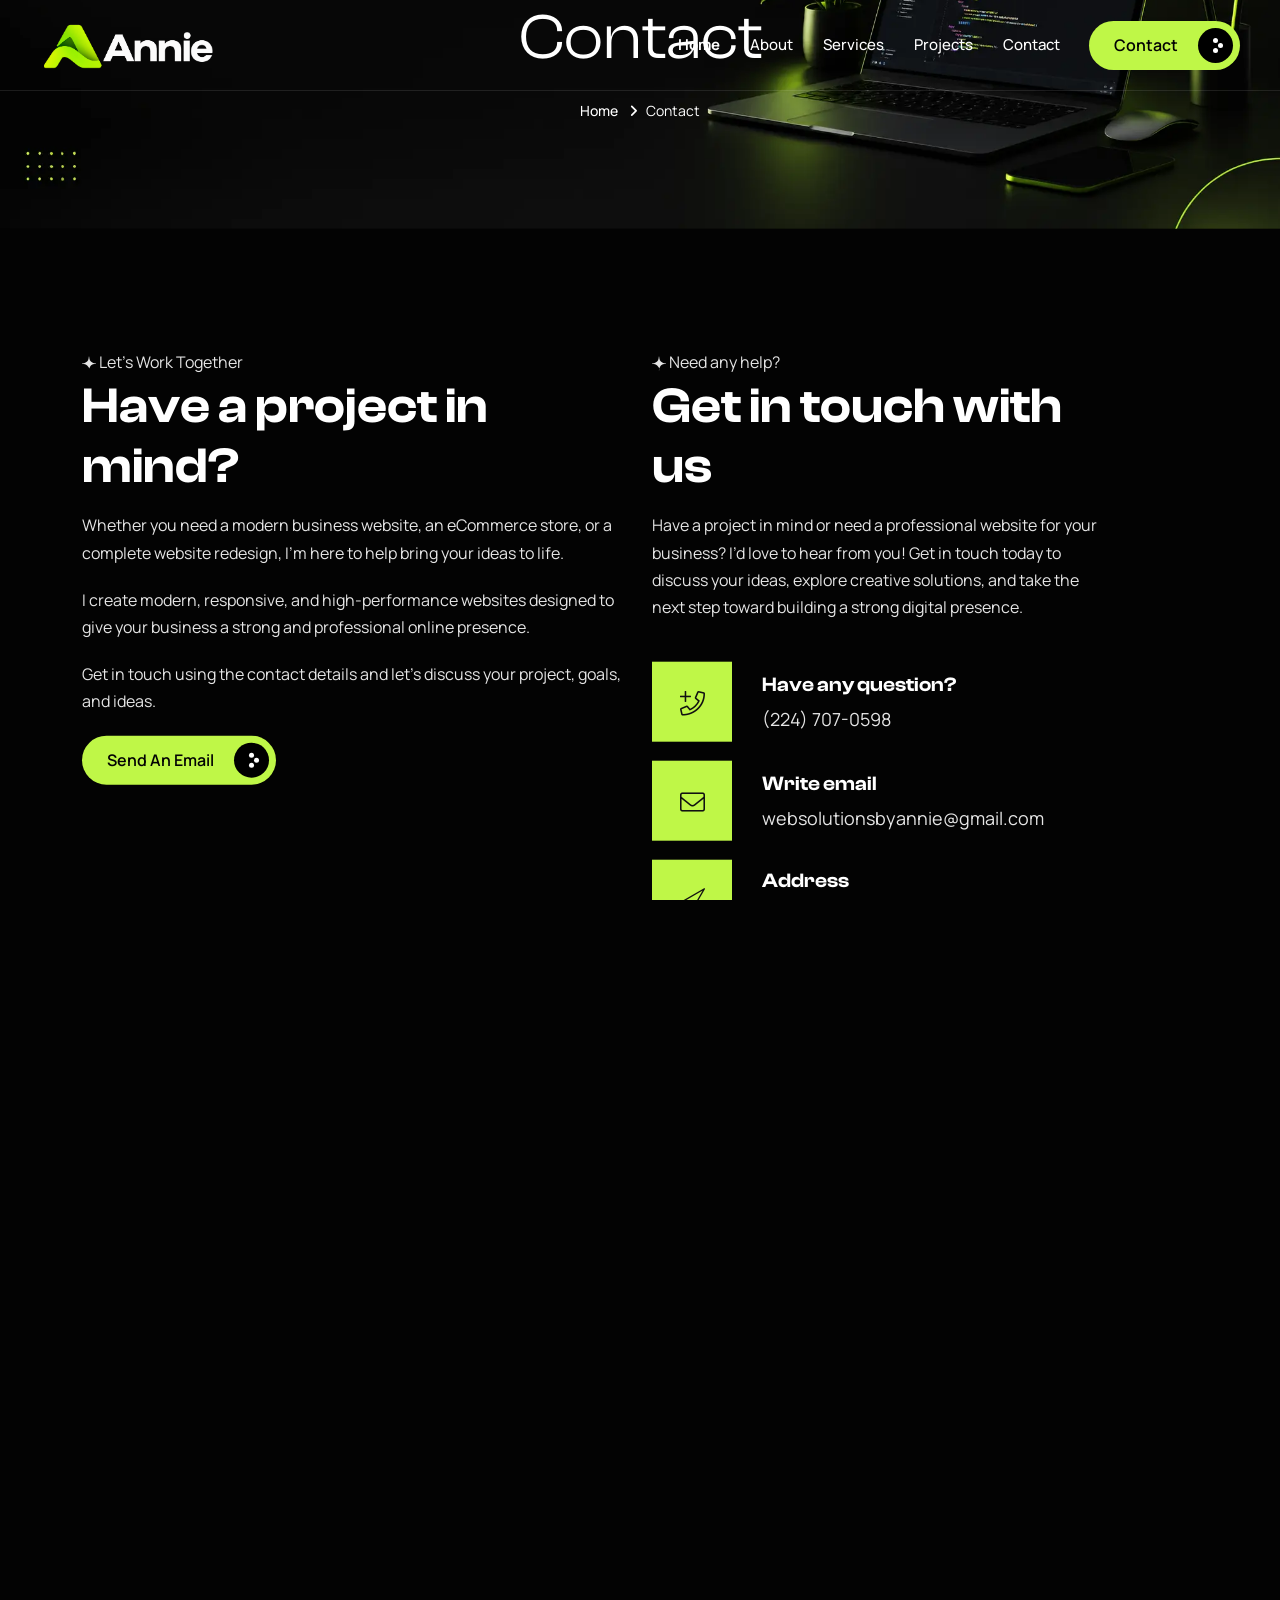
<file: page-contact.html>
<!DOCTYPE html>
<html lang="en">
<head>
<meta charset="utf-8">
<title>Annie | Website Developer & Brand Specialist</title>
<!-- Stylesheets -->
<link href="css/bootstrap.min.css" rel="stylesheet">
<link href="css/style.css" rel="stylesheet">
<link rel="shortcut icon" href="images/favicon.png" type="image/x-icon">
<link rel="icon" href="images/favicon.png" type="image/x-icon">

<!-- Responsive -->
<meta http-equiv="X-UA-Compatible" content="IE=edge">
<meta name="viewport" content="width=device-width, initial-scale=1.0">

</head>

<body>
<div class="page-wrapper">

  <!-- Preloader -->
  <div class="preloader"></div>

  <!--Custom Cursor Wrapper -->
  <div class="back-to-top-wrapper">
    <button id="back_to_top" type="button" class="back-to-top-btn">
      <svg width="12" height="7" viewBox="0 0 12 7" fill="none" xmlns="http://www.w3.org/2000/svg">
        <path d="M11 6L6 1L1 6" stroke="currentColor" stroke-width="1.5" stroke-linecap="round" stroke-linejoin="round" />
      </svg>
    </button>
  </div>
  <!-- Back-to-top start -->

   <!-- Main Header-->
    <header class="main-header main-header-style header-style-one">
      <!-- Header Lower -->
      <div class="header-lower">
        <!-- Main box -->
        <div class="main-box">
          <!--Nav Box-->
          <div class="nav-outer">
            <div class="header-left">
              <div class="logo">
                <a href="index.html"><img src="images/logo.png" alt="" title="royalrix"></a>
              </div>
              <nav class="nav main-menu">
                <ul class="navigation">
                  <li class="current dropdown">
                    <a href="index.html">Home</a>
                  
                  </li>
                  <li><a href="page-about.html">about</a></li>
                   <li><a href="page-services.html"> Services</a></li>
                          <li><a href="page-projects.html"> Projects</a></li>
                  <li><a href="page-contact.html">Contact</a></li>
                </ul>
              </nav>
            </div>
            <div class="outer-box">
              <!-- Main Menu End-->
              <!-- <div class="social-link">
                <a target="_blank" href="#0">FB </a>/
                <a target="_blank" href="#0">LN</a>/
                <a target="_blank" href="#0">iG </a>/
                <a target="_blank" href="#0">X</a>
              </div> -->
              <div class="ui-btn-outer">
                <div class="ui-btn-search">
                  <!-- <button class="ui-btn ui-btn search-btn main-header__search search-toggler d-none d-lg-inline-block">
                    <i class="fa-regular fa-magnifying-glass"></i>
                  </button> -->
                  <a href="page-contact.html" class="btn-style-one">
                    <span class="btn-title">contact</span>
                    <span class="dot-box"><span class="dot-item"></span></span>
                  </a>
                </div>
                <!-- Mobile Nav toggler -->
              </div>
              <div class="mobile-nav-toggler">
                <svg width="17" height="17" viewBox="0 0 17 17" fill="none" xmlns="http://www.w3.org/2000/svg">
                  <path
                    d="M5.8125 0H1.3125C0.964403 0 0.630564 0.138281 0.384422 0.384422C0.138281 0.630564 0 0.964403 0 1.3125V5.8125C0 5.98486 0.0339487 6.15553 0.099908 6.31477C0.165867 6.47401 0.262546 6.6187 0.384422 6.74058C0.506299 6.86245 0.650988 6.95913 0.810228 7.02509C0.969468 7.09105 1.14014 7.125 1.3125 7.125H5.8125C5.98486 7.125 6.15553 7.09105 6.31477 7.02509C6.47401 6.95913 6.6187 6.86245 6.74058 6.74058C6.86245 6.6187 6.95913 6.47401 7.02509 6.31477C7.09105 6.15553 7.125 5.98486 7.125 5.8125V1.3125C7.125 1.14014 7.09105 0.969468 7.02509 0.810228C6.95913 0.650988 6.86245 0.506299 6.74058 0.384422C6.6187 0.262546 6.47401 0.165867 6.31477 0.099908C6.15553 0.0339487 5.98486 0 5.8125 0ZM6 5.8125C6 5.86223 5.98025 5.90992 5.94508 5.94508C5.90992 5.98025 5.86223 6 5.8125 6H1.3125C1.26277 6 1.21508 5.98025 1.17992 5.94508C1.14475 5.90992 1.125 5.86223 1.125 5.8125V1.3125C1.125 1.26277 1.14475 1.21508 1.17992 1.17992C1.21508 1.14475 1.26277 1.125 1.3125 1.125H5.8125C5.86223 1.125 5.90992 1.14475 5.94508 1.17992C5.98025 1.21508 6 1.26277 6 1.3125V5.8125ZM14.8125 0H10.3125C9.9644 0 9.63056 0.138281 9.38442 0.384422C9.13828 0.630564 9 0.964403 9 1.3125V5.8125C9 5.98486 9.03395 6.15553 9.09991 6.31477C9.16587 6.47401 9.26255 6.6187 9.38442 6.74058C9.5063 6.86245 9.65099 6.95913 9.81023 7.02509C9.96947 7.09105 10.1401 7.125 10.3125 7.125H14.8125C14.9849 7.125 15.1555 7.09105 15.3148 7.02509C15.474 6.95913 15.6187 6.86245 15.7406 6.74058C15.8625 6.6187 15.9591 6.47401 16.0251 6.31477C16.0911 6.15553 16.125 5.98486 16.125 5.8125V1.3125C16.125 0.964403 15.9867 0.630564 15.7406 0.384422C15.4944 0.138281 15.1606 0 14.8125 0ZM15 5.8125C15 5.86223 14.9802 5.90992 14.9451 5.94508C14.9099 5.98025 14.8622 6 14.8125 6H10.3125C10.2628 6 10.2151 5.98025 10.1799 5.94508C10.1448 5.90992 10.125 5.86223 10.125 5.8125V1.3125C10.125 1.26277 10.1448 1.21508 10.1799 1.17992C10.2151 1.14475 10.2628 1.125 10.3125 1.125H14.8125C14.8622 1.125 14.9099 1.14475 14.9451 1.17992C14.9802 1.21508 15 1.26277 15 1.3125V5.8125ZM5.8125 9H1.3125C0.964403 9 0.630564 9.13828 0.384422 9.38442C0.138281 9.63056 0 9.9644 0 10.3125V14.8125C0 15.1606 0.138281 15.4944 0.384422 15.7406C0.630564 15.9867 0.964403 16.125 1.3125 16.125H5.8125C5.98486 16.125 6.15553 16.0911 6.31477 16.0251C6.47401 15.9591 6.6187 15.8625 6.74058 15.7406C6.86245 15.6187 6.95913 15.474 7.02509 15.3148C7.09105 15.1555 7.125 14.9849 7.125 14.8125V10.3125C7.125 10.1401 7.09105 9.96947 7.02509 9.81023C6.95913 9.65099 6.86245 9.5063 6.74058 9.38442C6.6187 9.26255 6.47401 9.16587 6.31477 9.09991C6.15553 9.03395 5.98486 9 5.8125 9ZM6 14.8125C6 14.8622 5.98025 14.9099 5.94508 14.9451C5.90992 14.9802 5.86223 15 5.8125 15H1.3125C1.26277 15 1.21508 14.9802 1.17992 14.9451C1.14475 14.9099 1.125 14.8622 1.125 14.8125V10.3125C1.125 10.2628 1.14475 10.2151 1.17992 10.1799C1.21508 10.1448 1.26277 10.125 1.3125 10.125H5.8125C5.86223 10.125 5.90992 10.1448 5.94508 10.1799C5.98025 10.2151 6 10.2628 6 10.3125V14.8125ZM14.8125 9H10.3125C9.9644 9 9.63056 9.13828 9.38442 9.38442C9.13828 9.63056 9 9.9644 9 10.3125V14.8125C9 15.1606 9.13828 15.4944 9.38442 15.7406C9.63056 15.9867 9.9644 16.125 10.3125 16.125H14.8125C15.1606 16.125 15.4944 15.9867 15.7406 15.7406C15.9867 15.4944 16.125 15.1606 16.125 14.8125V10.3125C16.125 9.9644 15.9867 9.63056 15.7406 9.38442C15.4944 9.13828 15.1606 9 14.8125 9ZM15 14.8125C15 14.8622 14.9802 14.9099 14.9451 14.9451C14.9099 14.9802 14.8622 15 14.8125 15H10.3125C10.2628 15 10.2151 14.9802 10.1799 14.9451C10.1448 14.9099 10.125 14.8622 10.125 14.8125V10.3125C10.125 10.2628 10.1448 10.2151 10.1799 10.1799C10.2151 10.1448 10.2628 10.125 10.3125 10.125H14.8125C14.8622 10.125 14.9099 10.1448 14.9451 10.1799C14.9802 10.2151 15 10.2628 15 10.3125V14.8125Z"
                    fill="white" />
                </svg>
              </div>
            </div>
          </div>
        </div>
      </div>
      <!-- End Header Lower -->

      <!-- Mobile Menu  -->
      <div class="mobile-menu">
        <div class="menu-backdrop"></div>
        <!--Here Menu Will Come Automatically Via Javascript / Same Menu as in Header-->
        <nav class="menu-box">
          <div class="upper-box">
            <div class="nav-logo">
              <a href="index.html"><img src="images/logo.png" alt="Logo"></a>
            </div>
            <div class="close-btn"><i class="icon fa fa-times"></i></div>
          </div>

          <ul class="navigation clearfix">
            <!--Keep This Empty / Menu will come through Javascript-->
          </ul>
       <ul class="contact-list-one">
  <li>
    <div class="contact-info-box">
      <i class="icon lnr-icon-phone-handset"></i>
      <span class="title">Call Now</span>
      <a href="tel:+12247070598">(224) 707-0598</a>
    </div>
  </li>

  <li>
    <div class="contact-info-box">
      <span class="icon lnr-icon-envelope1"></span>
      <span class="title">Send Email</span>
      <a href="mailto:websolutionsbyannie@gmail.com
">websolutionsbyannie@gmail.com
</a>
    </div>
  </li>

  <li>
    <div class="contact-info-box">
      <span class="icon lnr-icon-map-marker"></span>
      <span class="title">Address</span>
      <span>Chicago, IL, USA</span>
    </div>
  </li>
</ul>
          <!-- <ul class="social-links">
            <li><a href="#"><i class="fab fa-twitter"></i></a></li>
            <li><a href="#"><i class="fab fa-facebook-f"></i></a></li>
            <li><a href="#"><i class="fab fa-pinterest"></i></a></li>
            <li><a href="#"><i class="fab fa-instagram"></i></a></li>
          </ul> -->
        </nav>
      </div>
      <!-- End Mobile Menu -->

      <!-- Header Search -->
      <div class="search-popup">
        <span class="search-back-drop"></span>
        <button class="close-search"><span class="fa fa-times"></span></button>

        <div class="search-inner">
          <form method="post" action="index.html">
            <div class="form-group">
              <input type="search" name="search-field" value="" placeholder="Search..." required="">
              <button type="submit"><i class="fa fa-search"></i></button>
            </div>
          </form>
        </div>
      </div>
      <!-- End Header Search -->

      <!-- Sticky Header  -->
      <div class="sticky-header">
        <div class="large-container">
          <div class="inner-container">
            <!--Logo-->
            <div class="logo">
              <a href="index.html"><img src="images/logo.png" alt="Logo"></a>
            </div>

            <!--Right Col-->
            <div class="nav-outer">
              <!-- Main Menu -->
              <nav class="main-menu">
                <div class="navbar-collapse show collapse clearfix">
                  <ul class="navigation clearfix">
                    <!--Keep This Empty / Menu will come through Javascript-->
                  </ul>
                </div>
              </nav>
              <!-- Main Menu End-->
            </div>
            <div class="mobile-nav-toggler">
              <svg width="17" height="17" viewBox="0 0 17 17" fill="none" xmlns="http://www.w3.org/2000/svg">
                <path
                  d="M5.8125 0H1.3125C0.964403 0 0.630564 0.138281 0.384422 0.384422C0.138281 0.630564 0 0.964403 0 1.3125V5.8125C0 5.98486 0.0339487 6.15553 0.099908 6.31477C0.165867 6.47401 0.262546 6.6187 0.384422 6.74058C0.506299 6.86245 0.650988 6.95913 0.810228 7.02509C0.969468 7.09105 1.14014 7.125 1.3125 7.125H5.8125C5.98486 7.125 6.15553 7.09105 6.31477 7.02509C6.47401 6.95913 6.6187 6.86245 6.74058 6.74058C6.86245 6.6187 6.95913 6.47401 7.02509 6.31477C7.09105 6.15553 7.125 5.98486 7.125 5.8125V1.3125C7.125 1.14014 7.09105 0.969468 7.02509 0.810228C6.95913 0.650988 6.86245 0.506299 6.74058 0.384422C6.6187 0.262546 6.47401 0.165867 6.31477 0.099908C6.15553 0.0339487 5.98486 0 5.8125 0ZM6 5.8125C6 5.86223 5.98025 5.90992 5.94508 5.94508C5.90992 5.98025 5.86223 6 5.8125 6H1.3125C1.26277 6 1.21508 5.98025 1.17992 5.94508C1.14475 5.90992 1.125 5.86223 1.125 5.8125V1.3125C1.125 1.26277 1.14475 1.21508 1.17992 1.17992C1.21508 1.14475 1.26277 1.125 1.3125 1.125H5.8125C5.86223 1.125 5.90992 1.14475 5.94508 1.17992C5.98025 1.21508 6 1.26277 6 1.3125V5.8125ZM14.8125 0H10.3125C9.9644 0 9.63056 0.138281 9.38442 0.384422C9.13828 0.630564 9 0.964403 9 1.3125V5.8125C9 5.98486 9.03395 6.15553 9.09991 6.31477C9.16587 6.47401 9.26255 6.6187 9.38442 6.74058C9.5063 6.86245 9.65099 6.95913 9.81023 7.02509C9.96947 7.09105 10.1401 7.125 10.3125 7.125H14.8125C14.9849 7.125 15.1555 7.09105 15.3148 7.02509C15.474 6.95913 15.6187 6.86245 15.7406 6.74058C15.8625 6.6187 15.9591 6.47401 16.0251 6.31477C16.0911 6.15553 16.125 5.98486 16.125 5.8125V1.3125C16.125 0.964403 15.9867 0.630564 15.7406 0.384422C15.4944 0.138281 15.1606 0 14.8125 0ZM15 5.8125C15 5.86223 14.9802 5.90992 14.9451 5.94508C14.9099 5.98025 14.8622 6 14.8125 6H10.3125C10.2628 6 10.2151 5.98025 10.1799 5.94508C10.1448 5.90992 10.125 5.86223 10.125 5.8125V1.3125C10.125 1.26277 10.1448 1.21508 10.1799 1.17992C10.2151 1.14475 10.2628 1.125 10.3125 1.125H14.8125C14.8622 1.125 14.9099 1.14475 14.9451 1.17992C14.9802 1.21508 15 1.26277 15 1.3125V5.8125ZM5.8125 9H1.3125C0.964403 9 0.630564 9.13828 0.384422 9.38442C0.138281 9.63056 0 9.9644 0 10.3125V14.8125C0 15.1606 0.138281 15.4944 0.384422 15.7406C0.630564 15.9867 0.964403 16.125 1.3125 16.125H5.8125C5.98486 16.125 6.15553 16.0911 6.31477 16.0251C6.47401 15.9591 6.6187 15.8625 6.74058 15.7406C6.86245 15.6187 6.95913 15.474 7.02509 15.3148C7.09105 15.1555 7.125 14.9849 7.125 14.8125V10.3125C7.125 10.1401 7.09105 9.96947 7.02509 9.81023C6.95913 9.65099 6.86245 9.5063 6.74058 9.38442C6.6187 9.26255 6.47401 9.16587 6.31477 9.09991C6.15553 9.03395 5.98486 9 5.8125 9ZM6 14.8125C6 14.8622 5.98025 14.9099 5.94508 14.9451C5.90992 14.9802 5.86223 15 5.8125 15H1.3125C1.26277 15 1.21508 14.9802 1.17992 14.9451C1.14475 14.9099 1.125 14.8622 1.125 14.8125V10.3125C1.125 10.2628 1.14475 10.2151 1.17992 10.1799C1.21508 10.1448 1.26277 10.125 1.3125 10.125H5.8125C5.86223 10.125 5.90992 10.1448 5.94508 10.1799C5.98025 10.2151 6 10.2628 6 10.3125V14.8125ZM14.8125 9H10.3125C9.9644 9 9.63056 9.13828 9.38442 9.38442C9.13828 9.63056 9 9.9644 9 10.3125V14.8125C9 15.1606 9.13828 15.4944 9.38442 15.7406C9.63056 15.9867 9.9644 16.125 10.3125 16.125H14.8125C15.1606 16.125 15.4944 15.9867 15.7406 15.7406C15.9867 15.4944 16.125 15.1606 16.125 14.8125V10.3125C16.125 9.9644 15.9867 9.63056 15.7406 9.38442C15.4944 9.13828 15.1606 9 14.8125 9ZM15 14.8125C15 14.8622 14.9802 14.9099 14.9451 14.9451C14.9099 14.9802 14.8622 15 14.8125 15H10.3125C10.2628 15 10.2151 14.9802 10.1799 14.9451C10.1448 14.9099 10.125 14.8622 10.125 14.8125V10.3125C10.125 10.2628 10.1448 10.2151 10.1799 10.1799C10.2151 10.1448 10.2628 10.125 10.3125 10.125H14.8125C14.8622 10.125 14.9099 10.1448 14.9451 10.1799C14.9802 10.2151 15 10.2628 15 10.3125V14.8125Z"
                  fill="white" />
              </svg>
            </div>
          </div>
        </div>
      </div>
      <!-- End Sticky Menu -->
    </header>
    <!--End Main Header -->

  <div id="smooth-wrapper">
    <div id="smooth-content">

      <!-- Start main-content -->
      <section class="page-title" style="background-image: url(images/bg/banner.webp);">
        <div class="auto-container">
          <div class="title-outer text-center">
            <div class="h1 title">Contact</div>
            <ul class="page-breadcrumb">
              <li><a href="index.html">Home</a></li>
              <li>Contact</li>
            </ul>
          </div>
        </div>
      </section>
      <!-- end main-content -->

    <!-- Contact Details Start -->

<section class="contact-details pt-120 pb-80">
  <div class="container">
    <div class="row ">

  <!-- Left Column -->
  <div class="col-xl-6 col-lg-6">
    <div class="section-title mb-30">

      <div class="sub-title">
        <svg width="14" height="15" viewBox="0 0 14 15" fill="none" xmlns="http://www.w3.org/2000/svg">
          <path d="M6.81319 14.6759C6.83947 14.8971 7.16053 14.8971 7.18681 14.6759L7.40705 12.8197C7.69143 10.4229 9.58112 8.53323 11.9779 8.24884L13.834 8.0286C14.0553 8.00233 14.0553 7.68127 13.834 7.65499L11.9779 7.43475C9.58112 7.15036 7.69143 5.26068 7.40705 2.86391L7.18681 1.00776C7.16053 0.786476 6.83947 0.786476 6.81319 1.00776L6.59296 2.86391C6.30857 5.26068 4.41888 7.15036 2.02209 7.43475L0.165943 7.65499C-0.0553144 7.68127 -0.0553144 8.00233 0.165943 8.0286L2.02209 8.24884C4.41888 8.53323 6.30857 10.4229 7.40705 12.8197L7.18681 14.6759Z" fill="currentColor"/>
        </svg>
        <span>Let's Work Together</span>
      </div>

      <div class="h2 title">
        Have a project in mind?
      </div>

      <div class="text mt-3">
        <p>
          Whether you need a modern business website, an eCommerce store,
          or a complete website redesign, I’m here to help bring your ideas
          to life.
        </p>

        <p>
          I create modern, responsive, and high-performance websites
          designed to give your business a strong and professional online
          presence.
        </p>

        <p>
          Get in touch using the contact details and let's discuss your
          project, goals, and ideas.
        </p>
      </div>

      <div class="theme-btn-main mt-35">
        <a href="mailto:websolutionsbyannie@gmail.com" class="btn-style-one">
          <span class="btn-title">Send an email</span>
          <span class="dot-box">
            <span class="dot-item"></span>
          </span>
        </a>
      </div>

    </div>
  </div>

  <!-- Right Column -->
  <div class="col-xl-5 col-lg-6">
    <div class="contact-details__right">

      <div class="section-title mb-30">

        <div class="sub-title">
          <svg width="14" height="15" viewBox="0 0 14 15" fill="none" xmlns="http://www.w3.org/2000/svg">
            <path d="M6.81319 14.6759C6.83947 14.8971 7.16053 14.8971 7.18681 14.6759L7.40705 12.8197C7.69143 10.4229 9.58112 8.53323 11.9779 8.24884L13.834 8.0286C14.0553 8.00233 14.0553 7.68127 13.834 7.65499L11.9779 7.43475C9.58112 7.15036 7.69143 5.26068 7.40705 2.86391L7.18681 1.00776C7.16053 0.786476 6.83947 0.786476 6.81319 1.00776L6.59296 2.86391C6.30857 5.26068 4.41888 7.15036 2.02209 7.43475L0.165943 7.65499C-0.0553144 7.68127 -0.0553144 8.00233 0.165943 8.0286L2.02209 8.24884C4.41888 8.53323 6.30857 10.4229 7.40705 12.8197L6.81319 14.6759Z" fill="currentColor"/>
          </svg>
          <span>Need any help?</span>
        </div>

        <div class="h2 title">
          Get in touch with us
        </div>

        <div class="text mt-3">
          Have a project in mind or need a professional website for your
          business? I’d love to hear from you! Get in touch today to discuss
          your ideas, explore creative solutions, and take the next step
          toward building a strong digital presence.
        </div>

      </div>

      <ul class="list-unstyled contact-details__info">

        <li class="d-block d-sm-flex align-items-sm-center">
          <div class="icon">
            <span class="lnr-icon-phone-plus"></span>
          </div>
          <div class="text ml-xs--0 mt-xs-10">
            <div class="h5 mb-1">Have any question?</div>
            <a href="tel:+12247070598">(224) 707-0598</a>
          </div>
        </li>

        <li class="d-block d-sm-flex align-items-sm-center">
          <div class="icon">
            <span class="lnr-icon-envelope1"></span>
          </div>
          <div class="text ml-xs--0 mt-xs-10">
            <div class="h5 mb-1">Write email</div>
            <a href="mailto:websolutionsbyannie@gmail.com">
              websolutionsbyannie@gmail.com
            </a>
          </div>
        </li>

        <li class="d-block d-sm-flex align-items-sm-center">
          <div class="icon">
            <span class="lnr-icon-location"></span>
          </div>
          <div class="text ml-xs--0 mt-xs-10">
            <div class="h5 mb-1">Address</div>
            <span>Chicago, IL, USA</span>
          </div>
        </li>

      </ul>

    </div>
  </div>

</div>


  </div>
</section>
<!-- Contact Details End -->


      <!-- Map Section-->
      <section class="map-section">
       <iframe
    class="map w-100"
    src="https://www.google.com/maps/embed?pb=!1m18!1m12!1m3!1d190255.91261677735!2d-87.73187899999999!3d41.83371054999999!2m3!1f0!2f0!3f0!3m2!1i1024!2i768!4f13.1!3m3!1m2!1s0x880e2c3cd0f4cbed%3A0xafe0a6ad09c0c000!2sChicago%2C%20IL%2C%20USA!5e0!3m2!1sen!2s!4v1790167956919!5m2!1sen!2s"
    width="100%"
    height="450"
    style="border:0;"
    allowfullscreen=""
    loading="lazy"
    referrerpolicy="strict-origin-when-cross-origin">
</iframe>

      </section>
      <!--End Map Section-->

     <!-- Contact section -->
        <section class="contact-section margin-minus">
          <div class="container">
            <div class="inner-container">
              <div class="row g-2">
                <div class="col-md-6 col-xl-4 wow fadeInLeft" data-wow-delay="200ms" data-wow-duration="1500ms">
                  <div class="contact-block">
                    <div class="inner-block">
                      <div class="icon"><i class="fa-solid fa-phone-volume"></i></div>
                      <div class="text">Phone Number</div>
                      <div class="h4 title">(224) 707-0598</div>
                    </div>
                  </div>
                </div>
                <div class="col-md-6 col-xl-4 wow fadeInLeft" data-wow-delay="400ms" data-wow-duration="1500ms">
                  <div class="contact-block">
                    <div class="inner-block">
                      <div class="icon"><i class="fa-solid fa-paper-plane"></i></div>
                      <div class="text">Your Gmail</div>
                      <div class="h4 title">websolutionsbyannie@gmail.com
</div>
                    </div>
                  </div>
                </div>
                <div class="col-md-6 col-xl-4 wow fadeInLeft" data-wow-delay="600ms" data-wow-duration="1500ms">
                  <div class="contact-block">
                    <div class="inner-block">
                      <div class="icon"><i class="fa-solid fa-location-dot"></i></div>
                      <div class="text"> Address</div>
                      <div class="h4 title">Chicago, IL, USA</div>
                    </div>
                  </div>
                </div>
              </div>
            </div>
          </div>
        </section>
        <!-- Contact section -->

        <!-- Main Footer -->
      <!-- Simple Centered Footer -->
<footer class="main-footer simple-footer">
  <div class="container">
    <div class="simple-footer-content">

      <!-- Logo -->
      <div class="simple-footer-logo">
        <a href="index.html">
          <img src="images/logo.png" alt="Annie Logo">
        </a>
      </div>

      <!-- About Me -->
      <p class="simple-footer-about">
        I create modern, responsive, and high-performance websites
        that help businesses grow with creative digital solutions.
      </p>

      <!-- Contact Button -->
      <div class="simple-footer-button">
        <a href="page-contact.html" class="btn-style-one">
          <span class="btn-title">contact</span>
          <span class="dot-box">
            <span class="dot-item"></span>
          </span>
        </a>
      </div>

    </div>
  </div>

  <!-- Copyright -->
  <div class="simple-footer-bottom">
    <div class="container">
      <p>
        © 2026 Annie. All rights reserved.
      </p>
    </div>
  </div>
</footer>
        <!--End Main Footer -->
    </div>
  </div>

</div><!-- End Page Wrapper -->
<script src="js/jquery.js"></script>
<script src="js/popper.min.js"></script>
<script src="js/bootstrap.min.js"></script>
<script src="js/jquery.fancybox.js"></script>
<script src="js/jquery-ui.js"></script>
<script src="js/wow.js"></script>
<script src="js/select2.min.js"></script>
<script src="js/appear.js"></script>
<script src="js/knob.js"></script>
<script src="js/swiper.min.js"></script>
<script src="js/aos.js"></script>
<script src="js/gsap.min.js"></script>
<script src="js/ScrollTrigger.min.js"></script>
<script src="js/splitType.js"></script>
<script src="js/ScrollSmoother.min.js"></script>
<script src="js/gsap-scroll-to-plugin.js"></script>
<script src="js/SplitText.min.js"></script>
<script src="js/custom-gsap.js"></script>
<script src="js/script.js"></script>
<!-- form submit -->
<script src="js/jquery.validate.min.js"></script>
<script src="js/jquery.form.min.js"></script>
<script src="js/custom-contact.js"></script>

</body>
</html>
</file>
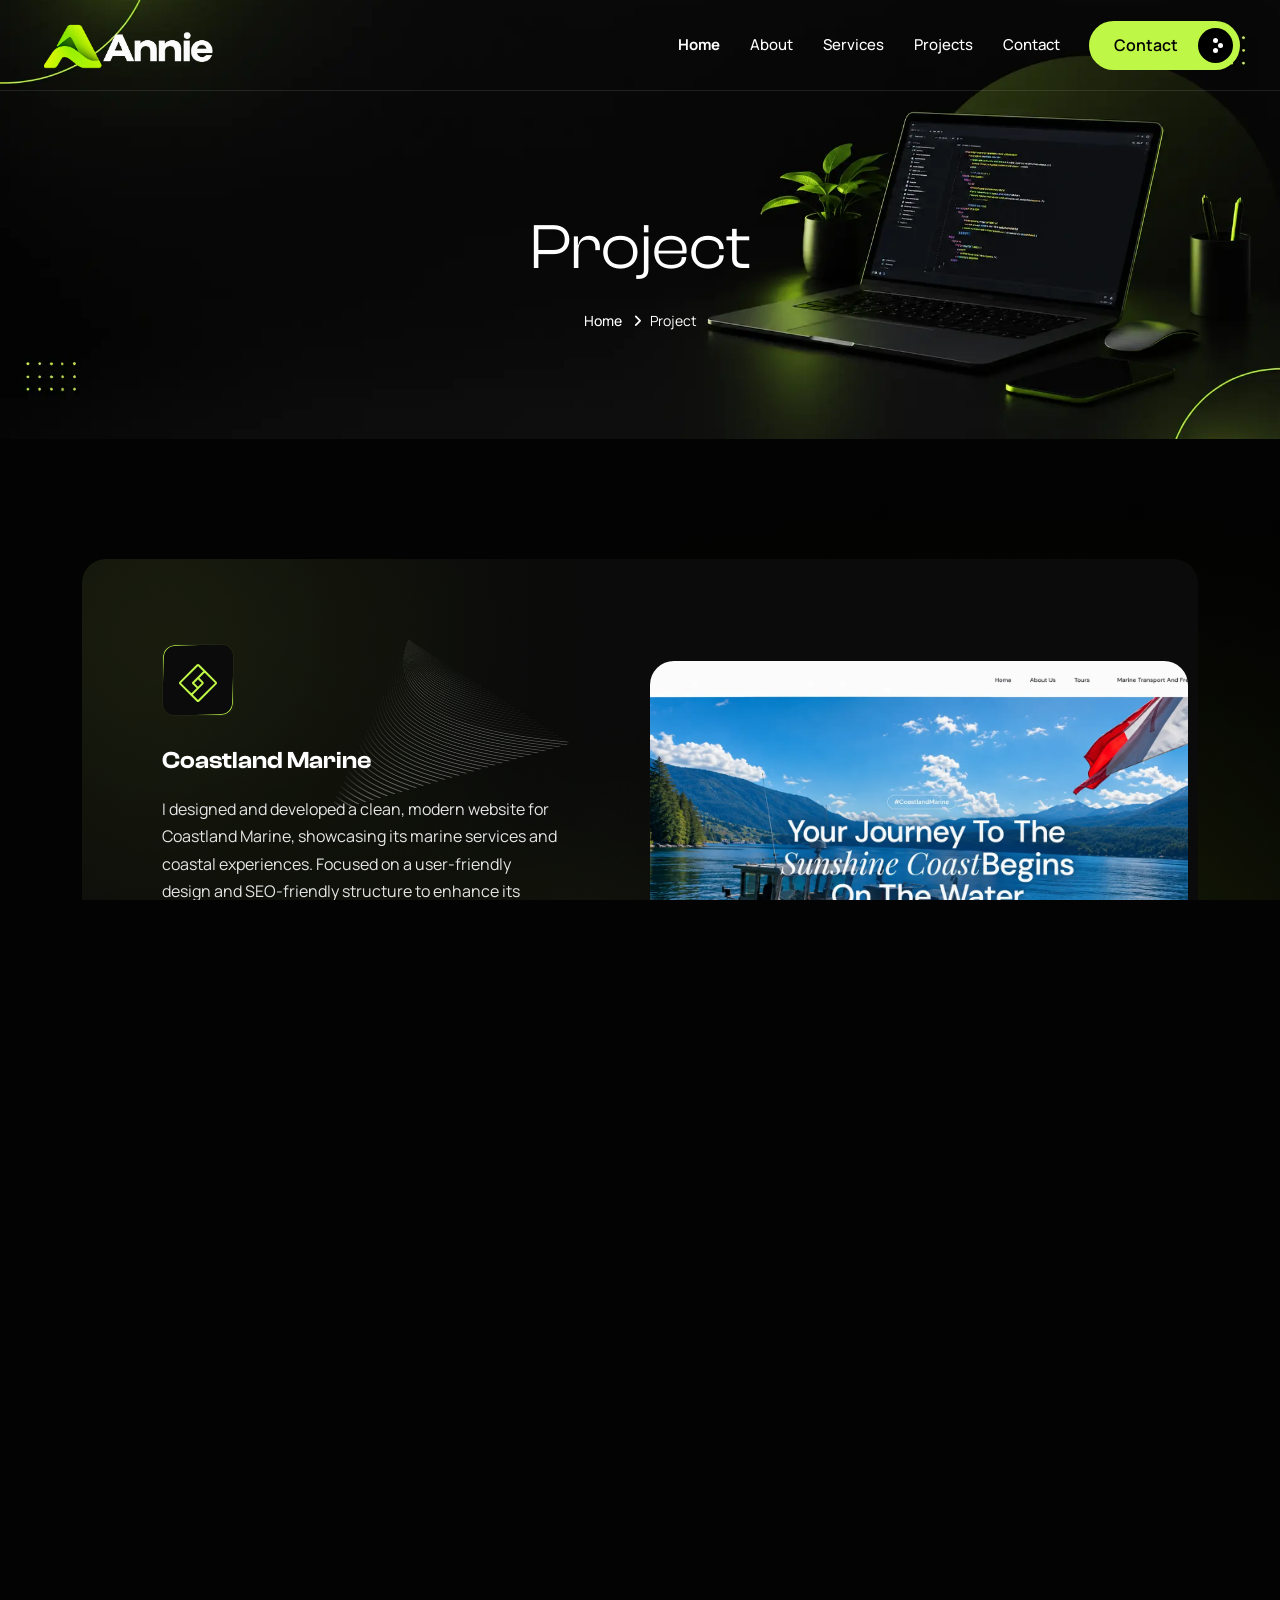
<file: page-projects.html>
<!DOCTYPE html>
<html lang="en">
<head>
<meta charset="utf-8">
<title>Annie | Website Developer & Brand Specialist</title>
<!-- Stylesheets -->
<link href="css/bootstrap.min.css" rel="stylesheet">
<link href="css/style.css" rel="stylesheet">
<link rel="shortcut icon" href="images/favicon.png" type="image/x-icon">
<link rel="icon" href="images/favicon.png" type="image/x-icon">

<!-- Responsive -->
<meta http-equiv="X-UA-Compatible" content="IE=edge">
<meta name="viewport" content="width=device-width, initial-scale=1.0">

</head>

<body>

<div class="page-wrapper">

  <!-- Preloader -->
  <div class="preloader"></div>

  <!--Custom Cursor Wrapper -->
  <div class="back-to-top-wrapper">
    <button id="back_to_top" type="button" class="back-to-top-btn">
      <svg width="12" height="7" viewBox="0 0 12 7" fill="none" xmlns="http://www.w3.org/2000/svg">
        <path d="M11 6L6 1L1 6" stroke="currentColor" stroke-width="1.5" stroke-linecap="round" stroke-linejoin="round" />
      </svg>
    </button>
  </div>
  <!-- Back-to-top start -->
    <!-- Main Header-->
    <header class="main-header main-header-style header-style-one">
      <!-- Header Lower -->
      <div class="header-lower">
        <!-- Main box -->
        <div class="main-box">
          <!--Nav Box-->
          <div class="nav-outer">
            <div class="header-left">
              <div class="logo">
                <a href="index.html"><img src="images/logo.png" alt="" title="royalrix"></a>
              </div>
              <nav class="nav main-menu">
                <ul class="navigation">
                  <li class="current dropdown">
                    <a href="index.html">Home</a>
                  
                  </li>
                  <li><a href="page-about.html">about</a></li>
                   <li><a href="page-services.html"> Services</a></li>
                          <li><a href="page-projects.html"> Projects</a></li>
                  <li><a href="page-contact.html">Contact</a></li>
                </ul>
              </nav>
            </div>
            <div class="outer-box">
              <!-- Main Menu End-->
              <!-- <div class="social-link">
                <a target="_blank" href="#0">FB </a>/
                <a target="_blank" href="#0">LN</a>/
                <a target="_blank" href="#0">iG </a>/
                <a target="_blank" href="#0">X</a>
              </div> -->
              <div class="ui-btn-outer">
                <div class="ui-btn-search">
                  <!-- <button class="ui-btn ui-btn search-btn main-header__search search-toggler d-none d-lg-inline-block">
                    <i class="fa-regular fa-magnifying-glass"></i>
                  </button> -->
                  <a href="page-contact.html" class="btn-style-one">
                    <span class="btn-title">Contact</span>
                    <span class="dot-box"><span class="dot-item"></span></span>
                  </a>
                </div>
                <!-- Mobile Nav toggler -->
              </div>
              <div class="mobile-nav-toggler">
                <svg width="17" height="17" viewBox="0 0 17 17" fill="none" xmlns="http://www.w3.org/2000/svg">
                  <path
                    d="M5.8125 0H1.3125C0.964403 0 0.630564 0.138281 0.384422 0.384422C0.138281 0.630564 0 0.964403 0 1.3125V5.8125C0 5.98486 0.0339487 6.15553 0.099908 6.31477C0.165867 6.47401 0.262546 6.6187 0.384422 6.74058C0.506299 6.86245 0.650988 6.95913 0.810228 7.02509C0.969468 7.09105 1.14014 7.125 1.3125 7.125H5.8125C5.98486 7.125 6.15553 7.09105 6.31477 7.02509C6.47401 6.95913 6.6187 6.86245 6.74058 6.74058C6.86245 6.6187 6.95913 6.47401 7.02509 6.31477C7.09105 6.15553 7.125 5.98486 7.125 5.8125V1.3125C7.125 1.14014 7.09105 0.969468 7.02509 0.810228C6.95913 0.650988 6.86245 0.506299 6.74058 0.384422C6.6187 0.262546 6.47401 0.165867 6.31477 0.099908C6.15553 0.0339487 5.98486 0 5.8125 0ZM6 5.8125C6 5.86223 5.98025 5.90992 5.94508 5.94508C5.90992 5.98025 5.86223 6 5.8125 6H1.3125C1.26277 6 1.21508 5.98025 1.17992 5.94508C1.14475 5.90992 1.125 5.86223 1.125 5.8125V1.3125C1.125 1.26277 1.14475 1.21508 1.17992 1.17992C1.21508 1.14475 1.26277 1.125 1.3125 1.125H5.8125C5.86223 1.125 5.90992 1.14475 5.94508 1.17992C5.98025 1.21508 6 1.26277 6 1.3125V5.8125ZM14.8125 0H10.3125C9.9644 0 9.63056 0.138281 9.38442 0.384422C9.13828 0.630564 9 0.964403 9 1.3125V5.8125C9 5.98486 9.03395 6.15553 9.09991 6.31477C9.16587 6.47401 9.26255 6.6187 9.38442 6.74058C9.5063 6.86245 9.65099 6.95913 9.81023 7.02509C9.96947 7.09105 10.1401 7.125 10.3125 7.125H14.8125C14.9849 7.125 15.1555 7.09105 15.3148 7.02509C15.474 6.95913 15.6187 6.86245 15.7406 6.74058C15.8625 6.6187 15.9591 6.47401 16.0251 6.31477C16.0911 6.15553 16.125 5.98486 16.125 5.8125V1.3125C16.125 0.964403 15.9867 0.630564 15.7406 0.384422C15.4944 0.138281 15.1606 0 14.8125 0ZM15 5.8125C15 5.86223 14.9802 5.90992 14.9451 5.94508C14.9099 5.98025 14.8622 6 14.8125 6H10.3125C10.2628 6 10.2151 5.98025 10.1799 5.94508C10.1448 5.90992 10.125 5.86223 10.125 5.8125V1.3125C10.125 1.26277 10.1448 1.21508 10.1799 1.17992C10.2151 1.14475 10.2628 1.125 10.3125 1.125H14.8125C14.8622 1.125 14.9099 1.14475 14.9451 1.17992C14.9802 1.21508 15 1.26277 15 1.3125V5.8125ZM5.8125 9H1.3125C0.964403 9 0.630564 9.13828 0.384422 9.38442C0.138281 9.63056 0 9.9644 0 10.3125V14.8125C0 15.1606 0.138281 15.4944 0.384422 15.7406C0.630564 15.9867 0.964403 16.125 1.3125 16.125H5.8125C5.98486 16.125 6.15553 16.0911 6.31477 16.0251C6.47401 15.9591 6.6187 15.8625 6.74058 15.7406C6.86245 15.6187 6.95913 15.474 7.02509 15.3148C7.09105 15.1555 7.125 14.9849 7.125 14.8125V10.3125C7.125 10.1401 7.09105 9.96947 7.02509 9.81023C6.95913 9.65099 6.86245 9.5063 6.74058 9.38442C6.6187 9.26255 6.47401 9.16587 6.31477 9.09991C6.15553 9.03395 5.98486 9 5.8125 9ZM6 14.8125C6 14.8622 5.98025 14.9099 5.94508 14.9451C5.90992 14.9802 5.86223 15 5.8125 15H1.3125C1.26277 15 1.21508 14.9802 1.17992 14.9451C1.14475 14.9099 1.125 14.8622 1.125 14.8125V10.3125C1.125 10.2628 1.14475 10.2151 1.17992 10.1799C1.21508 10.1448 1.26277 10.125 1.3125 10.125H5.8125C5.86223 10.125 5.90992 10.1448 5.94508 10.1799C5.98025 10.2151 6 10.2628 6 10.3125V14.8125ZM14.8125 9H10.3125C9.9644 9 9.63056 9.13828 9.38442 9.38442C9.13828 9.63056 9 9.9644 9 10.3125V14.8125C9 15.1606 9.13828 15.4944 9.38442 15.7406C9.63056 15.9867 9.9644 16.125 10.3125 16.125H14.8125C15.1606 16.125 15.4944 15.9867 15.7406 15.7406C15.9867 15.4944 16.125 15.1606 16.125 14.8125V10.3125C16.125 9.9644 15.9867 9.63056 15.7406 9.38442C15.4944 9.13828 15.1606 9 14.8125 9ZM15 14.8125C15 14.8622 14.9802 14.9099 14.9451 14.9451C14.9099 14.9802 14.8622 15 14.8125 15H10.3125C10.2628 15 10.2151 14.9802 10.1799 14.9451C10.1448 14.9099 10.125 14.8622 10.125 14.8125V10.3125C10.125 10.2628 10.1448 10.2151 10.1799 10.1799C10.2151 10.1448 10.2628 10.125 10.3125 10.125H14.8125C14.8622 10.125 14.9099 10.1448 14.9451 10.1799C14.9802 10.2151 15 10.2628 15 10.3125V14.8125Z"
                    fill="white" />
                </svg>
              </div>
            </div>
          </div>
        </div>
      </div>
      <!-- End Header Lower -->

      <!-- Mobile Menu  -->
      <div class="mobile-menu">
        <div class="menu-backdrop"></div>
        <!--Here Menu Will Come Automatically Via Javascript / Same Menu as in Header-->
        <nav class="menu-box">
          <div class="upper-box">
            <div class="nav-logo">
              <a href="index.html"><img src="images/logo.png" alt="Logo"></a>
            </div>
            <div class="close-btn"><i class="icon fa fa-times"></i></div>
          </div>

          <ul class="navigation clearfix">
            <!--Keep This Empty / Menu will come through Javascript-->
          </ul>
       <ul class="contact-list-one">
  <li>
    <div class="contact-info-box">
      <i class="icon lnr-icon-phone-handset"></i>
      <span class="title">Call Now</span>
      <a href="tel:+12247070598">(224) 707-0598</a>
    </div>
  </li>

  <li>
    <div class="contact-info-box">
      <span class="icon lnr-icon-envelope1"></span>
      <span class="title">Send Email</span>
      <a href="mailto:websolutionsbyannie@gmail.com
">websolutionsbyannie@gmail.com
</a>
    </div>
  </li>

  <li>
    <div class="contact-info-box">
      <span class="icon lnr-icon-map-marker"></span>
      <span class="title">Address</span>
      <span>Chicago, IL, USA</span>
    </div>
  </li>
</ul>
          <!-- <ul class="social-links">
            <li><a href="#"><i class="fab fa-twitter"></i></a></li>
            <li><a href="#"><i class="fab fa-facebook-f"></i></a></li>
            <li><a href="#"><i class="fab fa-pinterest"></i></a></li>
            <li><a href="#"><i class="fab fa-instagram"></i></a></li>
          </ul> -->
        </nav>
      </div>
      <!-- End Mobile Menu -->

      <!-- Header Search -->
      <div class="search-popup">
        <span class="search-back-drop"></span>
        <button class="close-search"><span class="fa fa-times"></span></button>

        <div class="search-inner">
          <form method="post" action="index.html">
            <div class="form-group">
              <input type="search" name="search-field" value="" placeholder="Search..." required="">
              <button type="submit"><i class="fa fa-search"></i></button>
            </div>
          </form>
        </div>
      </div>
      <!-- End Header Search -->

      <!-- Sticky Header  -->
      <div class="sticky-header">
        <div class="large-container">
          <div class="inner-container">
            <!--Logo-->
            <div class="logo">
              <a href="index.html"><img src="images/logo.png" alt="Logo"></a>
            </div>

            <!--Right Col-->
            <div class="nav-outer">
              <!-- Main Menu -->
              <nav class="main-menu">
                <div class="navbar-collapse show collapse clearfix">
                  <ul class="navigation clearfix">
                    <!--Keep This Empty / Menu will come through Javascript-->
                  </ul>
                </div>
              </nav>
              <!-- Main Menu End-->
            </div>
            <div class="mobile-nav-toggler">
              <svg width="17" height="17" viewBox="0 0 17 17" fill="none" xmlns="http://www.w3.org/2000/svg">
                <path
                  d="M5.8125 0H1.3125C0.964403 0 0.630564 0.138281 0.384422 0.384422C0.138281 0.630564 0 0.964403 0 1.3125V5.8125C0 5.98486 0.0339487 6.15553 0.099908 6.31477C0.165867 6.47401 0.262546 6.6187 0.384422 6.74058C0.506299 6.86245 0.650988 6.95913 0.810228 7.02509C0.969468 7.09105 1.14014 7.125 1.3125 7.125H5.8125C5.98486 7.125 6.15553 7.09105 6.31477 7.02509C6.47401 6.95913 6.6187 6.86245 6.74058 6.74058C6.86245 6.6187 6.95913 6.47401 7.02509 6.31477C7.09105 6.15553 7.125 5.98486 7.125 5.8125V1.3125C7.125 1.14014 7.09105 0.969468 7.02509 0.810228C6.95913 0.650988 6.86245 0.506299 6.74058 0.384422C6.6187 0.262546 6.47401 0.165867 6.31477 0.099908C6.15553 0.0339487 5.98486 0 5.8125 0ZM6 5.8125C6 5.86223 5.98025 5.90992 5.94508 5.94508C5.90992 5.98025 5.86223 6 5.8125 6H1.3125C1.26277 6 1.21508 5.98025 1.17992 5.94508C1.14475 5.90992 1.125 5.86223 1.125 5.8125V1.3125C1.125 1.26277 1.14475 1.21508 1.17992 1.17992C1.21508 1.14475 1.26277 1.125 1.3125 1.125H5.8125C5.86223 1.125 5.90992 1.14475 5.94508 1.17992C5.98025 1.21508 6 1.26277 6 1.3125V5.8125ZM14.8125 0H10.3125C9.9644 0 9.63056 0.138281 9.38442 0.384422C9.13828 0.630564 9 0.964403 9 1.3125V5.8125C9 5.98486 9.03395 6.15553 9.09991 6.31477C9.16587 6.47401 9.26255 6.6187 9.38442 6.74058C9.5063 6.86245 9.65099 6.95913 9.81023 7.02509C9.96947 7.09105 10.1401 7.125 10.3125 7.125H14.8125C14.9849 7.125 15.1555 7.09105 15.3148 7.02509C15.474 6.95913 15.6187 6.86245 15.7406 6.74058C15.8625 6.6187 15.9591 6.47401 16.0251 6.31477C16.0911 6.15553 16.125 5.98486 16.125 5.8125V1.3125C16.125 0.964403 15.9867 0.630564 15.7406 0.384422C15.4944 0.138281 15.1606 0 14.8125 0ZM15 5.8125C15 5.86223 14.9802 5.90992 14.9451 5.94508C14.9099 5.98025 14.8622 6 14.8125 6H10.3125C10.2628 6 10.2151 5.98025 10.1799 5.94508C10.1448 5.90992 10.125 5.86223 10.125 5.8125V1.3125C10.125 1.26277 10.1448 1.21508 10.1799 1.17992C10.2151 1.14475 10.2628 1.125 10.3125 1.125H14.8125C14.8622 1.125 14.9099 1.14475 14.9451 1.17992C14.9802 1.21508 15 1.26277 15 1.3125V5.8125ZM5.8125 9H1.3125C0.964403 9 0.630564 9.13828 0.384422 9.38442C0.138281 9.63056 0 9.9644 0 10.3125V14.8125C0 15.1606 0.138281 15.4944 0.384422 15.7406C0.630564 15.9867 0.964403 16.125 1.3125 16.125H5.8125C5.98486 16.125 6.15553 16.0911 6.31477 16.0251C6.47401 15.9591 6.6187 15.8625 6.74058 15.7406C6.86245 15.6187 6.95913 15.474 7.02509 15.3148C7.09105 15.1555 7.125 14.9849 7.125 14.8125V10.3125C7.125 10.1401 7.09105 9.96947 7.02509 9.81023C6.95913 9.65099 6.86245 9.5063 6.74058 9.38442C6.6187 9.26255 6.47401 9.16587 6.31477 9.09991C6.15553 9.03395 5.98486 9 5.8125 9ZM6 14.8125C6 14.8622 5.98025 14.9099 5.94508 14.9451C5.90992 14.9802 5.86223 15 5.8125 15H1.3125C1.26277 15 1.21508 14.9802 1.17992 14.9451C1.14475 14.9099 1.125 14.8622 1.125 14.8125V10.3125C1.125 10.2628 1.14475 10.2151 1.17992 10.1799C1.21508 10.1448 1.26277 10.125 1.3125 10.125H5.8125C5.86223 10.125 5.90992 10.1448 5.94508 10.1799C5.98025 10.2151 6 10.2628 6 10.3125V14.8125ZM14.8125 9H10.3125C9.9644 9 9.63056 9.13828 9.38442 9.38442C9.13828 9.63056 9 9.9644 9 10.3125V14.8125C9 15.1606 9.13828 15.4944 9.38442 15.7406C9.63056 15.9867 9.9644 16.125 10.3125 16.125H14.8125C15.1606 16.125 15.4944 15.9867 15.7406 15.7406C15.9867 15.4944 16.125 15.1606 16.125 14.8125V10.3125C16.125 9.9644 15.9867 9.63056 15.7406 9.38442C15.4944 9.13828 15.1606 9 14.8125 9ZM15 14.8125C15 14.8622 14.9802 14.9099 14.9451 14.9451C14.9099 14.9802 14.8622 15 14.8125 15H10.3125C10.2628 15 10.2151 14.9802 10.1799 14.9451C10.1448 14.9099 10.125 14.8622 10.125 14.8125V10.3125C10.125 10.2628 10.1448 10.2151 10.1799 10.1799C10.2151 10.1448 10.2628 10.125 10.3125 10.125H14.8125C14.8622 10.125 14.9099 10.1448 14.9451 10.1799C14.9802 10.2151 15 10.2628 15 10.3125V14.8125Z"
                  fill="white" />
              </svg>
            </div>
          </div>
        </div>
      </div>
      <!-- End Sticky Menu -->
    </header>
    <!--End Main Header -->
  <div id="smooth-wrapper">
    <div id="smooth-content">

      <!-- Start main-content -->
    	<section class="page-title" style="background-image: url(images/bg/banner.webp);">
    		<div class="auto-container">
    			<div class="title-outer text-center">
    				<div class="h1 title">Project</div>
    				<ul class="page-breadcrumb">
    					<li><a href="index.html">Home</a></li>
    					<li>Project</li>
    				</ul>
    			</div>
    		</div>
    	</section>
    	<!-- end main-content -->

      <!-- Project Section Start -->
      <section class="work-section pt-120 pb-90">
        <div class="container">
          <div class="des-work-wrap">
            <div class="work-block des-work-panel">
              <div class="inner-block">
                <div class="content-box">
                  <div class="icon">
                    <svg width="38" height="38" viewBox="0 0 38 38" fill="none" xmlns="http://www.w3.org/2000/svg">
                      <path d="M13.9018 19L18.3964 14.5054C18.7297 14.172 19.2703 14.172 19.6036 14.5054L23.4946 18.3964C23.8279 18.7297 23.8279 19.2703 23.4946 19.6036L19 24.0982M13.9018 19L19 24.0982M13.9018 19L25.6277 7.2741M19 24.0982L12.3723 30.7259M25.6277 7.2741L19.6036 1.25001C19.2703 0.916662 18.7297 0.916662 18.3964 1.25001L1.25001 18.3964C0.916662 18.7297 0.916662 19.2703 1.25001 19.6036L12.3723 30.7259M25.6277 7.2741L36.75 18.3964C37.0833 18.7297 37.0833 19.2703 36.75 19.6036L19.6036 36.75C19.2703 37.0833 18.7297 37.0833 18.3964 36.75L12.3723 30.7259" stroke="#BFF747" stroke-width="2" stroke-linecap="round" stroke-linejoin="round" />
                    </svg>
                  </div>
                  <div class="content">
                    <div class="h4 title"><a target="_blank" href="https://coastlandmarine.ca/">Coastland Marine</a></div>
                    <div class="text">I designed and developed a clean, modern website for Coastland Marine, showcasing its marine services and coastal experiences.

Focused on a user-friendly design and SEO-friendly structure to enhance its online presence and attract more visitors.</div>
                    <a class="btn-more" target="_blank" href="https://coastlandmarine.ca/"><i class="fa-light fa-arrow-up-right"></i></a>
                  </div>
                  <div class="block-shape"><img class="tm-gsap-animate-circle" src="images/shape/work-item-shape.png" alt="Image"></div>
                </div>
                <div class="image-box">
                  <figure class="image">
                    <img src="images/work/costland.webp" alt="Image">
                    <img src="images/work/costland.webp" alt="Image">
                  </figure>
                </div>
                <div class="block-shadow-top"><img src="images/shape/work-item-shadow-top.png" alt="Image"></div>
                <div class="block-shadow-bottom"><img src="images/shape/work-item-shadow-bottom.png" alt="Image">
                </div>
              </div>
            </div>
            <div class="work-block des-work-panel">
              <div class="inner-block">
                <div class="content-box">
                  <div class="icon">
                    <svg width="34" height="37" viewBox="0 0 34 37" fill="none" xmlns="http://www.w3.org/2000/svg">
                      <path d="M1.4792 9.64274L16.9992 18.4459L32.5192 9.64274M17 36V18.4285M33 25.4012V11.4556C32.9993 10.8443 32.8347 10.2437 32.5227 9.71444C32.2107 9.18515 31.7622 8.74561 31.2222 8.43987L18.7778 1.46708C18.2373 1.16111 17.6241 1 17 1C16.3759 1 15.7627 1.16111 15.2222 1.46708L2.77783 8.43987C2.23783 8.74561 1.78926 9.18515 1.47726 9.71444C1.16526 10.2437 1.00069 10.8443 1 11.4556V25.4012C1.00069 26.0126 1.16526 26.613 1.47726 27.1424C1.78926 27.6717 2.23783 28.1112 2.77783 28.417L15.2222 35.3898C15.7627 35.6957 16.3759 35.8568 17 35.8568C17.6241 35.8568 18.2373 35.6957 18.7778 35.3898L31.2222 28.417C31.7622 28.1112 32.2107 27.6717 32.5227 27.1424C32.8347 26.613 32.9993 26.0126 33 25.4012Z" stroke="#BFF747" stroke-width="2" stroke-linecap="round" stroke-linejoin="round" />
                    </svg>
                  </div>
                  <div class="content">
                    <div class="h4 title"><a target="_blank" href="https://www.zizzi.co.uk/">ZIZZI</a></div>
                    <div class="text">I designed and developed a visually appealing website for Zizzi, bringing its Italian dining experience to life through a vibrant and engaging layout.

Created an intuitive browsing experience that helps customers explore the menu, discover locations, and connect with the brand online.</div>
                    <a class="btn-more" target="_blank" href="https://www.zizzi.co.uk/"><i class="fa-light fa-arrow-up-right"></i></a>
                  </div>
                  <div class="block-shape"><img class="tm-gsap-animate-circle" src="images/shape/work-item-shape.png" alt="Image"></div>
                </div>
                <div class="image-box">
                  <figure class="image">
                    <img src="images/work/zizi.webp" alt="Image">
                    <img src="images/work/zizi.webp" alt="Image">
                  </figure>
                </div>
                <div class="block-shadow-top"><img src="images/shape/work-item-shadow-top.png" alt="Image"></div>
                <div class="block-shadow-bottom"><img src="images/shape/work-item-shadow-bottom.png" alt="Image">
                </div>
              </div>
            </div>
            <div class="work-block des-work-panel">
              <div class="inner-block">
                <div class="content-box">
                  <div class="icon">
                    <svg width="38" height="33" viewBox="0 0 38 33" fill="none" xmlns="http://www.w3.org/2000/svg">
                      <path d="M6.4 25.1111H4.6C3.64517 25.1111 2.72952 24.7483 2.05438 24.1022C1.37925 23.4563 1 22.5802 1 21.6667V4.44438C1 3.53087 1.37925 2.65484 2.05438 2.00891C2.72952 1.36284 3.64517 1 4.6 1H33.4C34.3548 1 35.2705 1.36284 35.9456 2.00891C36.6208 2.65484 37 3.53087 37 4.44438V21.6667C37 22.5802 36.6208 23.4563 35.9456 24.1022C35.2705 24.7483 34.3548 25.1111 33.4 25.1111H31.6M19 21.6667L28 32H10L19 21.6667Z" stroke="#BFF747" stroke-width="2" stroke-linecap="round" stroke-linejoin="round" />
                    </svg>
                  </div>
                  <div class="content">
                    <div class="h4 title"><a target="_blank" href="https://www.ixina.sa">Ixina</a></div>
                    <div class="text">I designed and developed a modern website for ixina, highlighting its stylish kitchen designs and bespoke solutions.

Focused on a clean, elegant layout that helps users explore kitchen models, discover inspiration, and plan their dream kitchen.</div>
                    <a class="btn-more" target="_blank" href="https://www.ixina.sa"><i class="fa-light fa-arrow-up-right"></i></a>
                  </div>
                  <div class="block-shape"><img class="tm-gsap-animate-circle" src="images/shape/work-item-shape.png" alt="Image"></div>
                </div>
                <div class="image-box">
                  <figure class="image">
                    <img src="images/work/ixina.webp" alt="Image">
                    <img src="images/work/ixina.webp" alt="Image">
                  </figure>
                </div>
                <div class="block-shadow-top"><img src="images/shape/work-item-shadow-top.png" alt="Image"></div>
                <div class="block-shadow-bottom"><img src="images/shape/work-item-shadow-bottom.png" alt="Image">
                </div>
              </div>
            </div>
            <div class="work-block des-work-panel">
              <div class="inner-block">
                <div class="content-box">
                  <div class="icon">
                          <svg width="38" height="38" viewBox="0 0 38 38" fill="none" xmlns="http://www.w3.org/2000/svg">
                      <path d="M13.9018 19L18.3964 14.5054C18.7297 14.172 19.2703 14.172 19.6036 14.5054L23.4946 18.3964C23.8279 18.7297 23.8279 19.2703 23.4946 19.6036L19 24.0982M13.9018 19L19 24.0982M13.9018 19L25.6277 7.2741M19 24.0982L12.3723 30.7259M25.6277 7.2741L19.6036 1.25001C19.2703 0.916662 18.7297 0.916662 18.3964 1.25001L1.25001 18.3964C0.916662 18.7297 0.916662 19.2703 1.25001 19.6036L12.3723 30.7259M25.6277 7.2741L36.75 18.3964C37.0833 18.7297 37.0833 19.2703 36.75 19.6036L19.6036 36.75C19.2703 37.0833 18.7297 37.0833 18.3964 36.75L12.3723 30.7259" stroke="#BFF747" stroke-width="2" stroke-linecap="round" stroke-linejoin="round" />
                    </svg>
                  </div>
                  <div class="content">
                    <div class="h4 title"><a target="_blank" href="https://www.healthandfitness.org/">Health & Fitness Association</a></div>
                    <div class="text">I brought a professional and informative feel to the Health & Fitness Association website, combining clean visuals with a structured layout.

My focus was on making the content easy to explore while creating a strong digital presence for the fitness industry.</div>
                    <a class="btn-more" target="_blank" href="https://www.healthandfitness.org/"><i class="fa-light fa-arrow-up-right"></i></a>
                  </div>
                  <div class="block-shape"><img class="tm-gsap-animate-circle" src="images/shape/work-item-shape.png" alt="Image"></div>
                </div>
                <div class="image-box">
                  <figure class="image">
                    <img src="images/work/H&F.webp" alt="Image">
                    <img src="images/work/H&F.webp" alt="Image">
                  </figure>
                </div>
                <div class="block-shadow-top"><img src="images/shape/work-item-shadow-top.png" alt="Image"></div>
                <div class="block-shadow-bottom"><img src="images/shape/work-item-shadow-bottom.png" alt="Image">
                </div>
              </div>
            </div>
            <div class="work-block des-work-panel">
              <div class="inner-block">
                <div class="content-box">
                  <div class="icon">
                   <svg width="34" height="37" viewBox="0 0 34 37" fill="none" xmlns="http://www.w3.org/2000/svg">
                      <path d="M1.4792 9.64274L16.9992 18.4459L32.5192 9.64274M17 36V18.4285M33 25.4012V11.4556C32.9993 10.8443 32.8347 10.2437 32.5227 9.71444C32.2107 9.18515 31.7622 8.74561 31.2222 8.43987L18.7778 1.46708C18.2373 1.16111 17.6241 1 17 1C16.3759 1 15.7627 1.16111 15.2222 1.46708L2.77783 8.43987C2.23783 8.74561 1.78926 9.18515 1.47726 9.71444C1.16526 10.2437 1.00069 10.8443 1 11.4556V25.4012C1.00069 26.0126 1.16526 26.613 1.47726 27.1424C1.78926 27.6717 2.23783 28.1112 2.77783 28.417L15.2222 35.3898C15.7627 35.6957 16.3759 35.8568 17 35.8568C17.6241 35.8568 18.2373 35.6957 18.7778 35.3898L31.2222 28.417C31.7622 28.1112 32.2107 27.6717 32.5227 27.1424C32.8347 26.613 32.9993 26.0126 33 25.4012Z" stroke="#BFF747" stroke-width="2" stroke-linecap="round" stroke-linejoin="round" />
                    </svg>
                  </div>
                  <div class="content">
                    <div class="h4 title"><a target="_blank" href="https://www.webmd.com/">WebMD </a></div>
                    <div class="text">I crafted a clean and engaging digital experience for WebMD, focusing on presenting health information in a simple and accessible way.

The design combines intuitive navigation with a professional layout, helping users find trusted health resources with ease.</div>
                    <a class="btn-more" target="_blank" href="https://www.webmd.com/"><i class="fa-light fa-arrow-up-right"></i></a>
                  </div>
                  <div class="block-shape"><img class="tm-gsap-animate-circle" src="images/shape/work-item-shape.png" alt="Image"></div>
                </div>
                <div class="image-box">
                  <figure class="image">
                    <img src="images/work/webmd.webp" alt="Image">
                    <img src="images/work/webmd.webp" alt="Image">
                  </figure>
                </div>
                <div class="block-shadow-top"><img src="images/shape/work-item-shadow-top.png" alt="Image"></div>
                <div class="block-shadow-bottom"><img src="images/shape/work-item-shadow-bottom.png" alt="Image">
                </div>
              </div>
            </div>
          </div>
        </div>
        <div class="shadow1"><img src="images/shape/work-shadow-left.png" alt="Image"></div>
        <div class="shadow2"><img src="images/shape/work-shadow-right.png" alt="Image"></div>
        <div class="shadow3"><img src="images/shape/work-shadow3.png" alt="Image"></div>
        <div class="object1"><img class="tm-gsap-animate-circle" src="images/shape/work-object.png" alt="Image"></div>
        <div class="object2 right-to-left-ani"><img class="animation__arryUpDown" src="images/shape/work-object2.png" alt="Image"></div>
      </section>
      <!-- Project Section End -->

     <!-- Contact section -->
        <section class="contact-section margin-minus">
          <div class="container">
            <div class="inner-container">
              <div class="row g-2">
                <div class="col-md-6 col-xl-4 wow fadeInLeft" data-wow-delay="200ms" data-wow-duration="1500ms">
                  <div class="contact-block">
                    <div class="inner-block">
                      <div class="icon"><i class="fa-solid fa-phone-volume"></i></div>
                      <div class="text">Phone Number</div>
                      <div class="h4 title">(224) 707-0598</div>
                    </div>
                  </div>
                </div>
                <div class="col-md-6 col-xl-4 wow fadeInLeft" data-wow-delay="400ms" data-wow-duration="1500ms">
                  <div class="contact-block">
                    <div class="inner-block">
                      <div class="icon"><i class="fa-solid fa-paper-plane"></i></div>
                      <div class="text">Your Gmail</div>
                      <div class="h4 title">websolutionsbyannie@gmail.com
</div>
                    </div>
                  </div>
                </div>
                <div class="col-md-6 col-xl-4 wow fadeInLeft" data-wow-delay="600ms" data-wow-duration="1500ms">
                  <div class="contact-block">
                    <div class="inner-block">
                      <div class="icon"><i class="fa-solid fa-location-dot"></i></div>
                      <div class="text"> Address</div>
                      <div class="h4 title">Chicago, IL, USA</div>
                    </div>
                  </div>
                </div>
              </div>
            </div>
          </div>
        </section>
        <!-- Contact section -->

        <!-- Main Footer -->
      <!-- Simple Centered Footer -->
<footer class="main-footer simple-footer">
  <div class="container">
    <div class="simple-footer-content">

      <!-- Logo -->
      <div class="simple-footer-logo">
        <a href="index.html">
          <img src="images/logo.png" alt="Annie Logo">
        </a>
      </div>

      <!-- About Me -->
      <p class="simple-footer-about">
        I create modern, responsive, and high-performance websites
        that help businesses grow with creative digital solutions.
      </p>

      <!-- Contact Button -->
      <div class="simple-footer-button">
        <a href="page-contact.html" class="btn-style-one">
          <span class="btn-title">Contact</span>
          <span class="dot-box">
            <span class="dot-item"></span>
          </span>
        </a>
      </div>

    </div>
  </div>

  <!-- Copyright -->
  <div class="simple-footer-bottom">
    <div class="container">
      <p>
        © 2026 Annie. All rights reserved.
      </p>
    </div>
  </div>
</footer>
        <!--End Main Footer -->
    </div>
  </div>

</div><!-- End Page Wrapper -->
<script src="js/jquery.js"></script>
<script src="js/popper.min.js"></script>
<script src="js/bootstrap.min.js"></script>
<script src="js/jquery.fancybox.js"></script>
<script src="js/jquery-ui.js"></script>
<script src="js/wow.js"></script>
<script src="js/select2.min.js"></script>
<script src="js/appear.js"></script>
<script src="js/knob.js"></script>
<script src="js/swiper.min.js"></script>
<script src="js/aos.js"></script>
<script src="js/gsap.min.js"></script>
<script src="js/ScrollTrigger.min.js"></script>
<script src="js/splitType.js"></script>
<script src="js/ScrollSmoother.min.js"></script>
<script src="js/gsap-scroll-to-plugin.js"></script>
<script src="js/SplitText.min.js"></script>
<script src="js/custom-gsap.js"></script>
<script src="js/script.js"></script>

</body>
</html>
</file>
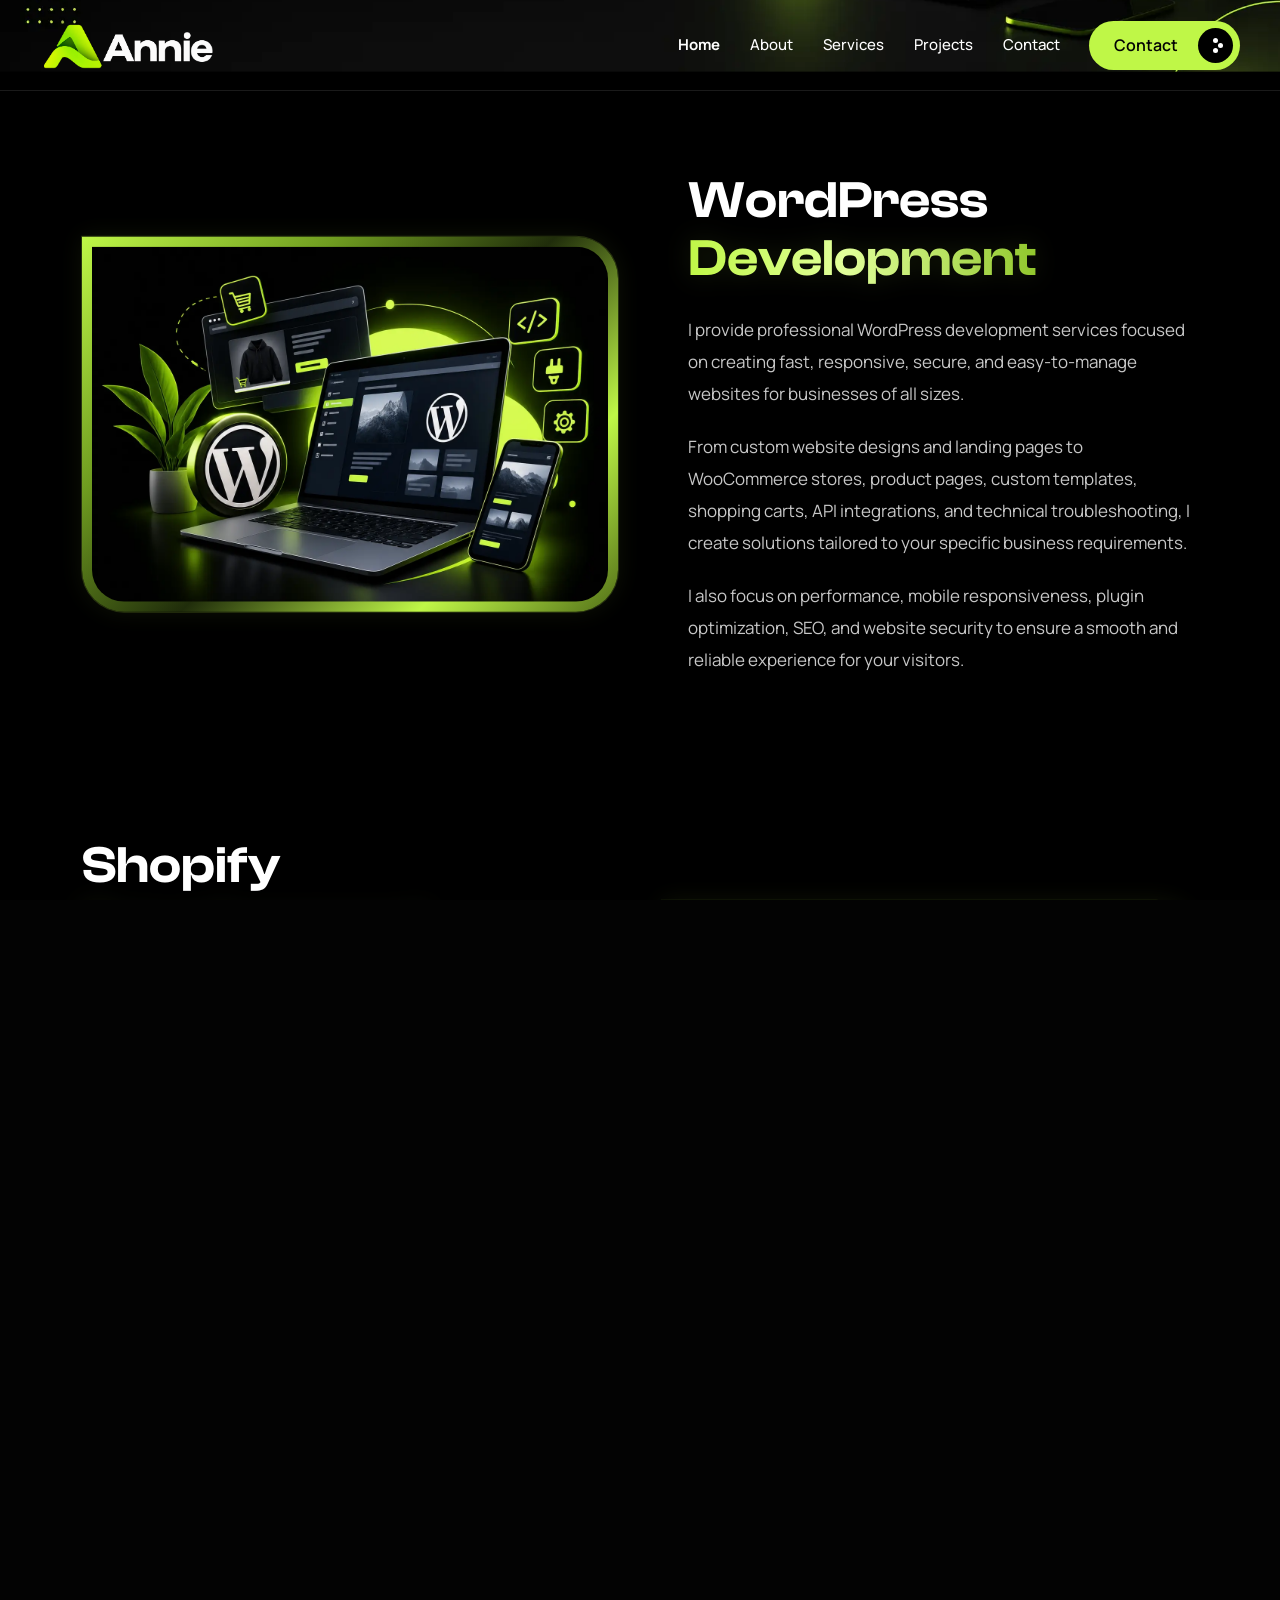
<file: page-services.html>
<!DOCTYPE html>
<html lang="en">
<head>
<meta charset="utf-8">
<title>Annie | Website Developer & Brand Specialist</title>
<!-- Stylesheets -->
<link href="css/bootstrap.min.css" rel="stylesheet">
<link href="css/style.css" rel="stylesheet">
<link rel="shortcut icon" href="images/favicon.png" type="image/x-icon">
<link rel="icon" href="images/favicon.png" type="image/x-icon">
<style>
  /* =========================================
   SERVICES SHOWCASE
========================================= */

.services-showcase {
  background: #000000;
  padding: 20px 0 80px;
  overflow: hidden;
}

.service-showcase-item {
  padding: 80px 0;
  position: relative;
}

.service-showcase-row {
  display: flex;
  align-items: center;
  gap: 70px;
}


/* =========================================
   IMAGE FRAME - BLACK & NEON GREEN
========================================= */

.service-showcase-image {
  width: 48%;
  flex: 0 0 48%;
}

.service-image-frame {
  position: relative;
  width: 100%;
  padding: 10px;

  /* Premium Neon Green Gradient Border */
  background: linear-gradient(
    135deg,
    #BFF747 0%,
    #6f9c20 28%,
    #202d0b 52%,
    #BFF747 78%,
    #526f18 100%
  );

  border-radius: 0 42px 42px 42px;

  /* Subtle Neon Glow */
  box-shadow:
    0 0 0 1px rgba(191, 247, 71, 0.18),
    0 0 25px rgba(191, 247, 71, 0.08),
    0 15px 45px rgba(0, 0, 0, 0.45);

  transition:
    transform 0.4s ease,
    box-shadow 0.4s ease;
}

/* Hover Effect */

.service-image-frame:hover {
  transform: translateY(-6px);

  box-shadow:
    0 0 0 1px rgba(191, 247, 71, 0.4),
    0 0 35px rgba(191, 247, 71, 0.18),
    0 18px 55px rgba(0, 0, 0, 0.55);
}

.service-image-frame img {
  display: block;
  width: 100%;
  aspect-ratio: 1.45 / 1;
  object-fit: cover;

  border-radius: 0 32px 32px 32px;
}

/* =========================================
   CONTENT
========================================= */

.service-showcase-content {
  width: 52%;
  flex: 1;
}

.service-showcase-content h2 {
  margin: 0 0 25px;

  color: #ffffff;
  font-size: 52px;
  line-height: 1.12;
  font-weight: 700;
}

/* Neon Green Heading Accent */

.service-showcase-content h2 span {
  color: #BFF747;

  background: linear-gradient(
    90deg,
    #BFF747 0%,
    #e1ff9a 45%,
    #91c72d 100%
  );

  -webkit-background-clip: text;
  background-clip: text;
  -webkit-text-fill-color: transparent;

  filter: drop-shadow(0 0 12px rgba(191, 247, 71, 0.12));
}

.service-showcase-content p {
  color: #c7c7c7;
  font-size: 17px;
  line-height: 1.9;

  margin: 0 0 20px;
  max-width: 760px;
}

.service-showcase-content p:last-child {
  margin-bottom: 0;
}


/* =========================================
   ALTERNATING LAYOUT
========================================= */

.service-showcase-reverse {
  flex-direction: row;
}


/* =========================================
   TABLET
========================================= */

@media (max-width: 1199px) {

  .service-showcase-row {
    gap: 50px;
  }

  .service-showcase-content h2 {
    font-size: 44px;
  }

  .service-showcase-content p {
    font-size: 16px;
    line-height: 1.8;
  }
}


@media (max-width: 991px) {

  .service-showcase-item {
    padding: 60px 0;
  }

  .service-showcase-row,
  .service-showcase-reverse {
    flex-direction: column;
    gap: 40px;
  }

  .service-showcase-image,
  .service-showcase-content {
    width: 100%;
    flex: 0 0 100%;
  }

  .service-showcase-content {
    order: 1;
  }

  .service-showcase-image {
    order: 2;
  }

  .service-showcase-reverse .service-showcase-content {
    order: 1;
  }

  .service-showcase-reverse .service-showcase-image {
    order: 2;
  }

  .service-showcase-content h2 {
    font-size: 42px;
  }

  .service-showcase-content p {
    max-width: 100%;
  }

  .service-image-frame img {
    aspect-ratio: 16 / 9;
  }
}


/* =========================================
   MOBILE
========================================= */

@media (max-width: 767px) {

  .services-showcase {
    padding: 10px 0 40px;
  }

  .service-showcase-item {
    padding: 45px 0;
  }

  .service-showcase-row,
  .service-showcase-reverse {
    gap: 30px;
  }

  .service-image-frame {
    padding: 9px;
    border-radius: 0 28px 28px 28px;
  }

  .service-image-frame img {
    aspect-ratio: 4 / 3;
    border-radius: 0 21px 21px 21px;
  }

  .service-showcase-content h2 {
    font-size: 32px;
    line-height: 1.2;
    margin-bottom: 18px;
  }

  .service-showcase-content p {
    font-size: 15px;
    line-height: 1.8;
    margin-bottom: 16px;
  }
}


/* =========================================
   SMALL MOBILE
========================================= */

@media (max-width: 480px) {

  .service-showcase-item {
    padding: 35px 0;
  }

  .service-showcase-content h2 {
    font-size: 28px;
  }

  .service-showcase-content p {
    font-size: 14px;
    line-height: 1.75;
  }

  .service-image-frame {
    padding: 7px;
  }
}
</style>
<!-- Responsive -->
<meta http-equiv="X-UA-Compatible" content="IE=edge">
<meta name="viewport" content="width=device-width, initial-scale=1.0">

</head>
<body>

<div class="page-wrapper">
  <!-- Preloader -->
  <div class="preloader"></div>

  <!--Custom Cursor Wrapper -->
  <div class="back-to-top-wrapper">
    <button id="back_to_top" type="button" class="back-to-top-btn">
      <svg width="12" height="7" viewBox="0 0 12 7" fill="none" xmlns="http://www.w3.org/2000/svg">
        <path d="M11 6L6 1L1 6" stroke="currentColor" stroke-width="1.5" stroke-linecap="round" stroke-linejoin="round" />
      </svg>
    </button>
  </div>
  <!-- Back-to-top start -->

      <!-- Main Header-->
    <header class="main-header main-header-style header-style-one">
      <!-- Header Lower -->
      <div class="header-lower">
        <!-- Main box -->
        <div class="main-box">
          <!--Nav Box-->
          <div class="nav-outer">
            <div class="header-left">
              <div class="logo">
                <a href="index.html"><img src="images/logo.png" alt="" title="royalrix"></a>
              </div>
              <nav class="nav main-menu">
                <ul class="navigation">
                  <li class="current dropdown">
                    <a href="index.html">Home</a>
                  
                  </li>
                  <li><a href="page-about.html">about</a></li>
                   <li><a href="page-services.html"> Services</a></li>
                          <li><a href="page-projects.html"> Projects</a></li>
                  <li><a href="page-contact.html">Contact</a></li>
                </ul>
              </nav>
            </div>
            <div class="outer-box">
              <!-- Main Menu End-->
              <!-- <div class="social-link">
                <a target="_blank" href="#0">FB </a>/
                <a target="_blank" href="#0">LN</a>/
                <a target="_blank" href="#0">iG </a>/
                <a target="_blank" href="#0">X</a>
              </div> -->
              <div class="ui-btn-outer">
                <div class="ui-btn-search">
                  <!-- <button class="ui-btn ui-btn search-btn main-header__search search-toggler d-none d-lg-inline-block">
                    <i class="fa-regular fa-magnifying-glass"></i>
                  </button> -->
                  <a href="page-contact.html" class="btn-style-one">
                    <span class="btn-title">Contact</span>
                    <span class="dot-box"><span class="dot-item"></span></span>
                  </a>
                </div>
                <!-- Mobile Nav toggler -->
              </div>
              <div class="mobile-nav-toggler">
                <svg width="17" height="17" viewBox="0 0 17 17" fill="none" xmlns="http://www.w3.org/2000/svg">
                  <path
                    d="M5.8125 0H1.3125C0.964403 0 0.630564 0.138281 0.384422 0.384422C0.138281 0.630564 0 0.964403 0 1.3125V5.8125C0 5.98486 0.0339487 6.15553 0.099908 6.31477C0.165867 6.47401 0.262546 6.6187 0.384422 6.74058C0.506299 6.86245 0.650988 6.95913 0.810228 7.02509C0.969468 7.09105 1.14014 7.125 1.3125 7.125H5.8125C5.98486 7.125 6.15553 7.09105 6.31477 7.02509C6.47401 6.95913 6.6187 6.86245 6.74058 6.74058C6.86245 6.6187 6.95913 6.47401 7.02509 6.31477C7.09105 6.15553 7.125 5.98486 7.125 5.8125V1.3125C7.125 1.14014 7.09105 0.969468 7.02509 0.810228C6.95913 0.650988 6.86245 0.506299 6.74058 0.384422C6.6187 0.262546 6.47401 0.165867 6.31477 0.099908C6.15553 0.0339487 5.98486 0 5.8125 0ZM6 5.8125C6 5.86223 5.98025 5.90992 5.94508 5.94508C5.90992 5.98025 5.86223 6 5.8125 6H1.3125C1.26277 6 1.21508 5.98025 1.17992 5.94508C1.14475 5.90992 1.125 5.86223 1.125 5.8125V1.3125C1.125 1.26277 1.14475 1.21508 1.17992 1.17992C1.21508 1.14475 1.26277 1.125 1.3125 1.125H5.8125C5.86223 1.125 5.90992 1.14475 5.94508 1.17992C5.98025 1.21508 6 1.26277 6 1.3125V5.8125ZM14.8125 0H10.3125C9.9644 0 9.63056 0.138281 9.38442 0.384422C9.13828 0.630564 9 0.964403 9 1.3125V5.8125C9 5.98486 9.03395 6.15553 9.09991 6.31477C9.16587 6.47401 9.26255 6.6187 9.38442 6.74058C9.5063 6.86245 9.65099 6.95913 9.81023 7.02509C9.96947 7.09105 10.1401 7.125 10.3125 7.125H14.8125C14.9849 7.125 15.1555 7.09105 15.3148 7.02509C15.474 6.95913 15.6187 6.86245 15.7406 6.74058C15.8625 6.6187 15.9591 6.47401 16.0251 6.31477C16.0911 6.15553 16.125 5.98486 16.125 5.8125V1.3125C16.125 0.964403 15.9867 0.630564 15.7406 0.384422C15.4944 0.138281 15.1606 0 14.8125 0ZM15 5.8125C15 5.86223 14.9802 5.90992 14.9451 5.94508C14.9099 5.98025 14.8622 6 14.8125 6H10.3125C10.2628 6 10.2151 5.98025 10.1799 5.94508C10.1448 5.90992 10.125 5.86223 10.125 5.8125V1.3125C10.125 1.26277 10.1448 1.21508 10.1799 1.17992C10.2151 1.14475 10.2628 1.125 10.3125 1.125H14.8125C14.8622 1.125 14.9099 1.14475 14.9451 1.17992C14.9802 1.21508 15 1.26277 15 1.3125V5.8125ZM5.8125 9H1.3125C0.964403 9 0.630564 9.13828 0.384422 9.38442C0.138281 9.63056 0 9.9644 0 10.3125V14.8125C0 15.1606 0.138281 15.4944 0.384422 15.7406C0.630564 15.9867 0.964403 16.125 1.3125 16.125H5.8125C5.98486 16.125 6.15553 16.0911 6.31477 16.0251C6.47401 15.9591 6.6187 15.8625 6.74058 15.7406C6.86245 15.6187 6.95913 15.474 7.02509 15.3148C7.09105 15.1555 7.125 14.9849 7.125 14.8125V10.3125C7.125 10.1401 7.09105 9.96947 7.02509 9.81023C6.95913 9.65099 6.86245 9.5063 6.74058 9.38442C6.6187 9.26255 6.47401 9.16587 6.31477 9.09991C6.15553 9.03395 5.98486 9 5.8125 9ZM6 14.8125C6 14.8622 5.98025 14.9099 5.94508 14.9451C5.90992 14.9802 5.86223 15 5.8125 15H1.3125C1.26277 15 1.21508 14.9802 1.17992 14.9451C1.14475 14.9099 1.125 14.8622 1.125 14.8125V10.3125C1.125 10.2628 1.14475 10.2151 1.17992 10.1799C1.21508 10.1448 1.26277 10.125 1.3125 10.125H5.8125C5.86223 10.125 5.90992 10.1448 5.94508 10.1799C5.98025 10.2151 6 10.2628 6 10.3125V14.8125ZM14.8125 9H10.3125C9.9644 9 9.63056 9.13828 9.38442 9.38442C9.13828 9.63056 9 9.9644 9 10.3125V14.8125C9 15.1606 9.13828 15.4944 9.38442 15.7406C9.63056 15.9867 9.9644 16.125 10.3125 16.125H14.8125C15.1606 16.125 15.4944 15.9867 15.7406 15.7406C15.9867 15.4944 16.125 15.1606 16.125 14.8125V10.3125C16.125 9.9644 15.9867 9.63056 15.7406 9.38442C15.4944 9.13828 15.1606 9 14.8125 9ZM15 14.8125C15 14.8622 14.9802 14.9099 14.9451 14.9451C14.9099 14.9802 14.8622 15 14.8125 15H10.3125C10.2628 15 10.2151 14.9802 10.1799 14.9451C10.1448 14.9099 10.125 14.8622 10.125 14.8125V10.3125C10.125 10.2628 10.1448 10.2151 10.1799 10.1799C10.2151 10.1448 10.2628 10.125 10.3125 10.125H14.8125C14.8622 10.125 14.9099 10.1448 14.9451 10.1799C14.9802 10.2151 15 10.2628 15 10.3125V14.8125Z"
                    fill="white" />
                </svg>
              </div>
            </div>
          </div>
        </div>
      </div>
      <!-- End Header Lower -->

      <!-- Mobile Menu  -->
      <div class="mobile-menu">
        <div class="menu-backdrop"></div>
        <!--Here Menu Will Come Automatically Via Javascript / Same Menu as in Header-->
        <nav class="menu-box">
          <div class="upper-box">
            <div class="nav-logo">
              <a href="index.html"><img src="images/logo.png" alt="Logo"></a>
            </div>
            <div class="close-btn"><i class="icon fa fa-times"></i></div>
          </div>

          <ul class="navigation clearfix">
            <!--Keep This Empty / Menu will come through Javascript-->
          </ul>
       <ul class="contact-list-one">
  <li>
    <div class="contact-info-box">
      <i class="icon lnr-icon-phone-handset"></i>
      <span class="title">Call Now</span>
      <a href="tel:+12247070598">(224) 707-0598</a>
    </div>
  </li>

  <li>
    <div class="contact-info-box">
      <span class="icon lnr-icon-envelope1"></span>
      <span class="title">Send Email</span>
      <a href="mailto:websolutionsbyannie@gmail.com
">websolutionsbyannie@gmail.com
</a>
    </div>
  </li>

  <li>
    <div class="contact-info-box">
      <span class="icon lnr-icon-map-marker"></span>
      <span class="title">Address</span>
      <span>Chicago, IL, USA</span>
    </div>
  </li>
</ul>
          <!-- <ul class="social-links">
            <li><a href="#"><i class="fab fa-twitter"></i></a></li>
            <li><a href="#"><i class="fab fa-facebook-f"></i></a></li>
            <li><a href="#"><i class="fab fa-pinterest"></i></a></li>
            <li><a href="#"><i class="fab fa-instagram"></i></a></li>
          </ul> -->
        </nav>
      </div>
      <!-- End Mobile Menu -->

      <!-- Header Search -->
      <div class="search-popup">
        <span class="search-back-drop"></span>
        <button class="close-search"><span class="fa fa-times"></span></button>

        <div class="search-inner">
          <form method="post" action="index.html">
            <div class="form-group">
              <input type="search" name="search-field" value="" placeholder="Search..." required="">
              <button type="submit"><i class="fa fa-search"></i></button>
            </div>
          </form>
        </div>
      </div>
      <!-- End Header Search -->

      <!-- Sticky Header  -->
      <div class="sticky-header">
        <div class="large-container">
          <div class="inner-container">
            <!--Logo-->
            <div class="logo">
              <a href="index.html"><img src="images/logo.png" alt="Logo"></a>
            </div>

            <!--Right Col-->
            <div class="nav-outer">
              <!-- Main Menu -->
              <nav class="main-menu">
                <div class="navbar-collapse show collapse clearfix">
                  <ul class="navigation clearfix">
                    <!--Keep This Empty / Menu will come through Javascript-->
                  </ul>
                </div>
              </nav>
              <!-- Main Menu End-->
            </div>
            <div class="mobile-nav-toggler">
              <svg width="17" height="17" viewBox="0 0 17 17" fill="none" xmlns="http://www.w3.org/2000/svg">
                <path
                  d="M5.8125 0H1.3125C0.964403 0 0.630564 0.138281 0.384422 0.384422C0.138281 0.630564 0 0.964403 0 1.3125V5.8125C0 5.98486 0.0339487 6.15553 0.099908 6.31477C0.165867 6.47401 0.262546 6.6187 0.384422 6.74058C0.506299 6.86245 0.650988 6.95913 0.810228 7.02509C0.969468 7.09105 1.14014 7.125 1.3125 7.125H5.8125C5.98486 7.125 6.15553 7.09105 6.31477 7.02509C6.47401 6.95913 6.6187 6.86245 6.74058 6.74058C6.86245 6.6187 6.95913 6.47401 7.02509 6.31477C7.09105 6.15553 7.125 5.98486 7.125 5.8125V1.3125C7.125 1.14014 7.09105 0.969468 7.02509 0.810228C6.95913 0.650988 6.86245 0.506299 6.74058 0.384422C6.6187 0.262546 6.47401 0.165867 6.31477 0.099908C6.15553 0.0339487 5.98486 0 5.8125 0ZM6 5.8125C6 5.86223 5.98025 5.90992 5.94508 5.94508C5.90992 5.98025 5.86223 6 5.8125 6H1.3125C1.26277 6 1.21508 5.98025 1.17992 5.94508C1.14475 5.90992 1.125 5.86223 1.125 5.8125V1.3125C1.125 1.26277 1.14475 1.21508 1.17992 1.17992C1.21508 1.14475 1.26277 1.125 1.3125 1.125H5.8125C5.86223 1.125 5.90992 1.14475 5.94508 1.17992C5.98025 1.21508 6 1.26277 6 1.3125V5.8125ZM14.8125 0H10.3125C9.9644 0 9.63056 0.138281 9.38442 0.384422C9.13828 0.630564 9 0.964403 9 1.3125V5.8125C9 5.98486 9.03395 6.15553 9.09991 6.31477C9.16587 6.47401 9.26255 6.6187 9.38442 6.74058C9.5063 6.86245 9.65099 6.95913 9.81023 7.02509C9.96947 7.09105 10.1401 7.125 10.3125 7.125H14.8125C14.9849 7.125 15.1555 7.09105 15.3148 7.02509C15.474 6.95913 15.6187 6.86245 15.7406 6.74058C15.8625 6.6187 15.9591 6.47401 16.0251 6.31477C16.0911 6.15553 16.125 5.98486 16.125 5.8125V1.3125C16.125 0.964403 15.9867 0.630564 15.7406 0.384422C15.4944 0.138281 15.1606 0 14.8125 0ZM15 5.8125C15 5.86223 14.9802 5.90992 14.9451 5.94508C14.9099 5.98025 14.8622 6 14.8125 6H10.3125C10.2628 6 10.2151 5.98025 10.1799 5.94508C10.1448 5.90992 10.125 5.86223 10.125 5.8125V1.3125C10.125 1.26277 10.1448 1.21508 10.1799 1.17992C10.2151 1.14475 10.2628 1.125 10.3125 1.125H14.8125C14.8622 1.125 14.9099 1.14475 14.9451 1.17992C14.9802 1.21508 15 1.26277 15 1.3125V5.8125ZM5.8125 9H1.3125C0.964403 9 0.630564 9.13828 0.384422 9.38442C0.138281 9.63056 0 9.9644 0 10.3125V14.8125C0 15.1606 0.138281 15.4944 0.384422 15.7406C0.630564 15.9867 0.964403 16.125 1.3125 16.125H5.8125C5.98486 16.125 6.15553 16.0911 6.31477 16.0251C6.47401 15.9591 6.6187 15.8625 6.74058 15.7406C6.86245 15.6187 6.95913 15.474 7.02509 15.3148C7.09105 15.1555 7.125 14.9849 7.125 14.8125V10.3125C7.125 10.1401 7.09105 9.96947 7.02509 9.81023C6.95913 9.65099 6.86245 9.5063 6.74058 9.38442C6.6187 9.26255 6.47401 9.16587 6.31477 9.09991C6.15553 9.03395 5.98486 9 5.8125 9ZM6 14.8125C6 14.8622 5.98025 14.9099 5.94508 14.9451C5.90992 14.9802 5.86223 15 5.8125 15H1.3125C1.26277 15 1.21508 14.9802 1.17992 14.9451C1.14475 14.9099 1.125 14.8622 1.125 14.8125V10.3125C1.125 10.2628 1.14475 10.2151 1.17992 10.1799C1.21508 10.1448 1.26277 10.125 1.3125 10.125H5.8125C5.86223 10.125 5.90992 10.1448 5.94508 10.1799C5.98025 10.2151 6 10.2628 6 10.3125V14.8125ZM14.8125 9H10.3125C9.9644 9 9.63056 9.13828 9.38442 9.38442C9.13828 9.63056 9 9.9644 9 10.3125V14.8125C9 15.1606 9.13828 15.4944 9.38442 15.7406C9.63056 15.9867 9.9644 16.125 10.3125 16.125H14.8125C15.1606 16.125 15.4944 15.9867 15.7406 15.7406C15.9867 15.4944 16.125 15.1606 16.125 14.8125V10.3125C16.125 9.9644 15.9867 9.63056 15.7406 9.38442C15.4944 9.13828 15.1606 9 14.8125 9ZM15 14.8125C15 14.8622 14.9802 14.9099 14.9451 14.9451C14.9099 14.9802 14.8622 15 14.8125 15H10.3125C10.2628 15 10.2151 14.9802 10.1799 14.9451C10.1448 14.9099 10.125 14.8622 10.125 14.8125V10.3125C10.125 10.2628 10.1448 10.2151 10.1799 10.1799C10.2151 10.1448 10.2628 10.125 10.3125 10.125H14.8125C14.8622 10.125 14.9099 10.1448 14.9451 10.1799C14.9802 10.2151 15 10.2628 15 10.3125V14.8125Z"
                  fill="white" />
              </svg>
            </div>
          </div>
        </div>
      </div>
      <!-- End Sticky Menu -->
    </header>
    <!--End Main Header -->

  <div id="smooth-wrapper">
    <div id="smooth-content">

    	<!-- Start main-content -->
    	<section class="page-title" style="background-image: url(images/bg/banner.webp);">
    		<div class="auto-container">
    			<div class="title-outer text-center">
    				<div class="h1 title">Services</div>
    				<ul class="page-breadcrumb">
    					<li><a href="index.html">Home</a></li>
    					<li>Services</li>
    				</ul>
    			</div>
    		</div>
    	</section>
    	<!-- end main-content -->

<!-- Services Showcase Section -->
<section class="services-showcase">

  <!-- WordPress Development -->
  <div class="service-showcase-item">
    <div class="container">
      <div class="service-showcase-row">

        <!-- Image -->
        <div class="service-showcase-image">
          <div class="service-image-frame">
            <img
              src="images/service/wp-image.webp"
              alt="WordPress Development"
              loading="lazy"
            >
          </div>
        </div>

        <!-- Content -->
        <div class="service-showcase-content">
          <h2>
            WordPress
            <span>Development</span>
          </h2>

          <p>
            I provide professional WordPress development services focused on
            creating fast, responsive, secure, and easy-to-manage websites for
            businesses of all sizes.
          </p>

          <p>
            From custom website designs and landing pages to WooCommerce stores,
            product pages, custom templates, shopping carts, API integrations,
            and technical troubleshooting, I create solutions tailored to your
            specific business requirements.
          </p>

          <p>
            I also focus on performance, mobile responsiveness, plugin
            optimization, SEO, and website security to ensure a smooth and
            reliable experience for your visitors.
          </p>
        </div>

      </div>
    </div>
  </div>


  <!-- Shopify Development -->
  <div class="service-showcase-item">
    <div class="container">
      <div class="service-showcase-row service-showcase-reverse">

        <!-- Content -->
        <div class="service-showcase-content">
          <h2>
            Shopify
            <span>Development</span>
          </h2>

          <p>
            I create customized Shopify stores designed around your brand,
            products, customers, and business goals, with a strong focus on
            performance and usability.
          </p>

          <p>
            My Shopify development services include custom store layouts,
            responsive design, product management, payment gateways,
            third-party app integrations, inventory functionality, checkout
            improvements, and navigation.
          </p>

          <p>
            I also provide store updates, maintenance, optimization, and
            security improvements to keep your Shopify store reliable,
            efficient, and ready to grow.
          </p>
        </div>

        <!-- Image -->
        <div class="service-showcase-image">
          <div class="service-image-frame">
            <img
              src="images/service/shopify.webp"
              alt="Shopify Development"
              loading="lazy"
            >
          </div>
        </div>

      </div>
    </div>
  </div>


  <!-- Full-Stack Development -->
  <div class="service-showcase-item">
    <div class="container">
      <div class="service-showcase-row">

        <!-- Image -->
        <div class="service-showcase-image">
          <div class="service-image-frame">
            <img
              src="images/service/smm.webp"
              alt="Full-Stack Development"
              loading="lazy"
            >
          </div>
        </div>

        <!-- Content -->
        <div class="service-showcase-content">
          <h2>
           Social Media 
            <span>Marketing</span> & Branding<span>  Identity</span>
          </h2>

          <p>
         I help businesses build an active presence on social platforms through thoughtful content, targeted strategies, and engaging campaigns designed to reach the right audience and keep them connected with the brand.
          </p>

          <p>
            A strong presence starts with a clear identity. I create distinctive branding through logos, visual elements, color schemes, and creative direction that give businesses a polished and memorable look across digital channels.
          </p>

          <p>
          With a consistent approach to both content and visual communication, I create a recognizable brand presence, strengthen audience relationships, and ensure every digital touchpoint communicates the brand clearly.
          </p>
        </div>

      </div>
    </div>
  </div>

</section>

     <!-- Contact section -->
        <section class="contact-section margin-minus">
          <div class="container">
            <div class="inner-container">
              <div class="row g-2">
                <div class="col-md-6 col-xl-4 wow fadeInLeft" data-wow-delay="200ms" data-wow-duration="1500ms">
                  <div class="contact-block">
                    <div class="inner-block">
                      <div class="icon"><i class="fa-solid fa-phone-volume"></i></div>
                      <div class="text">Phone Number</div>
                      <div class="h4 title">(224) 707-0598</div>
                    </div>
                  </div>
                </div>
                <div class="col-md-6 col-xl-4 wow fadeInLeft" data-wow-delay="400ms" data-wow-duration="1500ms">
                  <div class="contact-block">
                    <div class="inner-block">
                      <div class="icon"><i class="fa-solid fa-paper-plane"></i></div>
                      <div class="text">Your Gmail</div>
                      <div class="h4 title">websolutionsbyannie@gmail.com</div>
                    </div>
                  </div>
                </div>
                <div class="col-md-6 col-xl-4 wow fadeInLeft" data-wow-delay="600ms" data-wow-duration="1500ms">
                  <div class="contact-block">
                    <div class="inner-block">
                      <div class="icon"><i class="fa-solid fa-location-dot"></i></div>
                      <div class="text"> Address</div>
                      <div class="h4 title">Chicago, IL, USA</div>
                    </div>
                  </div>
                </div>
              </div>
            </div>
          </div>
        </section>
        <!-- Contact section -->

        <!-- Main Footer -->
      <!-- Simple Centered Footer -->
<footer class="main-footer simple-footer">
  <div class="container">
    <div class="simple-footer-content">

      <!-- Logo -->
      <div class="simple-footer-logo">
        <a href="index.html">
          <img src="images/logo.png" alt="Annie Logo">
        </a>
      </div>

      <!-- About Me -->
      <p class="simple-footer-about">
        I create modern, responsive, and high-performance websites
        that help businesses grow with creative digital solutions.
      </p>

      <!-- Contact Button -->
      <div class="simple-footer-button">
        <a href="page-contact.html" class="btn-style-one">
          <span class="btn-title">Contact</span>
          <span class="dot-box">
            <span class="dot-item"></span>
          </span>
        </a>
      </div>

    </div>
  </div>

  <!-- Copyright -->
  <div class="simple-footer-bottom">
    <div class="container">
      <p>
        © 2026 Annie. All rights reserved.
      </p>
    </div>
  </div>
</footer>
      <!--End Main Footer -->
    </div>
  </div>

</div><!-- End Page Wrapper -->
<script src="js/jquery.js"></script>
<script src="js/popper.min.js"></script>
<script src="js/bootstrap.min.js"></script>
<script src="js/jquery.fancybox.js"></script>
<script src="js/jquery-ui.js"></script>
<script src="js/wow.js"></script>
<script src="js/select2.min.js"></script>
<script src="js/appear.js"></script>
<script src="js/knob.js"></script>
<script src="js/swiper.min.js"></script>
<script src="js/aos.js"></script>
<script src="js/gsap.min.js"></script>
<script src="js/ScrollTrigger.min.js"></script>
<script src="js/splitType.js"></script>
<script src="js/ScrollSmoother.min.js"></script>
<script src="js/gsap-scroll-to-plugin.js"></script>
<script src="js/SplitText.min.js"></script>
<script src="js/custom-gsap.js"></script>
<script src="js/script.js"></script>
</body>
</html>
</file>
<file: css/style.css>
@charset "UTF-8";
/* Creovio - Creative Agency & Portfolio HTML Template

Template Name: Creovio
Version: 1.0.0
License: copyright commercial

/************ TABLE OF CONTENTS ***************
1.  Fonts
2.  Reset
3.  Global Settings
4.  Main Header / TWo / Three
5.  Sticky Header 
6.  Mobile Menu
7.  Hidden Sidebar style
8.  Section Title
9.  Banner Section / Two / Three
10. Project Section / Two / Three
11. Features Section / Two / Three
12. About Section / Two / Three
13. Services Section / Two / Three
14. Video Section / Two
15. Contact Section
16. FAQ's Section / Two
17. Fun Fact Section / Two
18. Testimonial Section / Two
19. Process Section / Two
20. Team Section
21. Why Choose Us / Two / Three
22. News Section
23. Main Footer
**********************************************/
@import url("https://fonts.googleapis.com/css2?family=Manrope:wght@200..800&display=swap");
@import url("animate.css");
@import url("aos.css");
@import url("swiper.min.css");
@import url("jquery.fancybox.min.css");
@import url("jquery-ui.css");
@import url("linear.css");
@import url("select2.min.css");
@import url("fontawesome-free.css");
@import url("fontawesome.css");
@import url("flaticon-digitaal.css");
@import url("tm-bs-mp.css");
@import url("tm-utility-classes.css");
@property --gradient-angle {
  syntax: "<angle>";
  initial-value: 90deg;
  inherits: false;
}
:root {
  --r: 30px; /* radius */
  --s: 50px; /* size of the inner curve*/
  --_m: /calc(2 * var(--r)) calc(2 * var(--r)) radial-gradient(
  		#000 70%,
  		#0000 72%
  	) no-repeat;
  --theme-color1: #bff747;
  --theme-color2: #030303;
  --theme-color1-text-color: #111;
  --theme-color2-text-color: #fff;
  --theme-color1-rgb: 191, 247, 71;
  --theme-color2-rgb: 3, 3, 3;
  --theme-color-white: #ffffff;
  --theme-color-white-rgb: 255, 255, 255;
  --theme-color-lighter: #f8f8f8;
  --review-color: #ffaa18;
  --theme-color-black: #000000;
  --theme-color-black-rgb: 0, 0, 0;
  --theme-color-dark: #030303;
  --theme-color-dark-rgb: 3, 3, 3;
  --theme-color-dark2: #0b0b0b;
  --theme-color-dark3: #242424;
  --theme-color-gray: #f7f8ed;
  --gradient-1: linear-gradient(126.22deg,#c9f31d 43.13%,#bff747 73.9%, #9cfe4f 92.62%);
  --gradient-2: linear-gradient(270deg, #10551f 0%, #c7dc49 125.41%);
  --text-color: #e5e5e5;
  --text-color2: #eaeaea;
  --headings-color: #ffffff;
  --link-color: var(--theme-color1);
  --link-hover-color: var(--theme-color1);
  --body-font-family: "Manrope", sans-serif;
  --heading-font-family: "ClashDisplay", sans-serif;
  --body-bg: var(--theme-color-dark);
  --body-font-size: 16px;
  --body-line-height: 1.7;
  --body-font-weight: 400;
  --line-height-heading-h1: 85px;
  --line-height-heading-h2: 48px;
  --line-height-heading: 30px;
  --line-height-heading-small: 26px;
  --h1-font-size: 72px;
  --h2-font-size: 40px;
  --h3-font-size: 32px;
  --h4-font-size: 24px;
  --h5-font-size: 20px;
  --h6-font-size: 18px;
  --h1-font-weight: 600;
  --h2-font-weight: 600;
  --h3-font-weight: 600;
  --h4-font-weight: 600;
  --h5-font-weight: 600;
  --h6-font-weight: 600;
  --sec-title-subtitle-color: var(--theme-color1);
  --sec-title-subtitle-font-size: var(--h6-font-size);
  --sec-title-subtitle-font-family: var(--heading-font-family);
  --sec-title-subtitle-font-weight: 500;
  --sec-title-subtitle-line-height: var(--line-height-heading-small);
  --sec-title-color: var(--theme-color-white);
  --sec-title-font-size: var(--h2-font-size);
  --sec-title-font-family: var(--heading-font-family);
  --sec-title-font-weight: var(--h2-font-weight);
  --sec-title-title-line-height: var(--line-height-heading-h2);
  --container-width: 1384px;
  --small-container-width: 1000px;
  --large-container-width: 1750px;
}

@font-face {
  font-family: "ClashDisplay";
  src: url("../fonts/ClashDisplay/ClashDisplay-Regular.woff2") format("woff2");
  font-weight: 400;
  font-style: normal;
  font-display: swap;
}
@font-face {
  font-family: "ClashDisplay";
  src: url("../fonts/ClashDisplay/ClashDisplay-Semibold.woff2") format("woff2");
  font-weight: 600;
  font-style: normal;
  font-display: swap;
}
/*
 * typography.scss
 * -----------------------------------------------
*/
::-moz-selection {
  background: var(--theme-color-dark);
  color: #fff;
  text-shadow: none;
}
::selection {
  background: var(--theme-color-dark);
  color: #fff;
  text-shadow: none;
}

:active,
:focus {
  outline: none !important;
}

::-webkit-input-placeholder {
  color: #fff;
}

::-moz-input-placeholder {
  color: #fff;
}

::-ms-input-placeholder {
  color: #fff;
}

body {
  background-color: var(--body-bg);
  background-attachment: fixed;
  -ms-word-wrap: break-word;
  word-wrap: break-word;
  counter-reset: my-sec-counter;
  -webkit-font-smoothing: antialiased;
  -moz-font-smoothing: antialiased;
  color: var(--text-color);
  font-size: var(--body-font-size);
  font-family: var(--body-font-family);
  font-weight: var(--body-font-weight);
  line-height: var(--body-line-height);
}

p, .text {
  color: var(--text-color);
  font-size: var(--body-font-size);
  font-family: var(--body-font-family);
  font-weight: var(--body-font-weight);
  line-height: var(--body-line-height);
}

/* -------- Headings ---------- */
h1, .h1, h2, .h2, h3, .h3, h4, .h4, h5, .h5, h6, .h6 {
  color: var(--headings-color);
  font-family: var(--heading-font-family);
  position: relative;
  line-height: var(--line-height-heading-);
  letter-spacing: 0;
  transition: all 300ms ease;
}
h1 small,
h1 .small, .h1 small,
.h1 .small, h2 small,
h2 .small, .h2 small,
.h2 .small, h3 small,
h3 .small, .h3 small,
.h3 .small, h4 small,
h4 .small, .h4 small,
.h4 .small, h5 small,
h5 .small, .h5 small,
.h5 .small, h6 small,
h6 .small, .h6 small,
.h6 .small {
  font-weight: normal;
  line-height: 1;
  color: var(--headings-color);
}
h1 a, .h1 a, h2 a, .h2 a, h3 a, .h3 a, h4 a, .h4 a, h5 a, .h5 a, h6 a, .h6 a {
  color: inherit;
  font-weight: inherit;
}

h1, .h1,
h2, .h2,
h3, .h3,
h4, .h4,
h5, .h5,
h6, .h6 {
  margin-bottom: 1rem;
}

h1, .h1 {
  font-size: var(--h1-font-size);
  font-weight: var(--h1-font-weight);
  line-height: var(--line-height-heading-h1);
}

h2, .h2 {
  font-size: var(--h2-font-size);
  font-weight: var(--h2-font-weight);
  line-height: var(--line-height-heading-h2);
  font-size: clamp(30px, 4vw, 50px);
  line-height: 1.2;
}

h3, .h3 {
  font-size: var(--h3-font-size);
  font-weight: var(--h3-font-weight);
  line-height: var(--line-height-heading);
}

h4, .h4 {
  font-size: var(--h4-font-size);
  font-weight: var(--h4-font-weight);
  line-height: var(--line-height-heading);
}

h5, .h5 {
  font-size: var(--h5-font-size);
  font-weight: var(--h5-font-weight);
  line-height: var(--line-height-heading);
}

h6, .h6 {
  font-size: var(--h6-font-size);
  font-weight: var(--h6-font-weight);
  line-height: var(--line-height-heading-small);
}

/* -------- Body Text ---------- */
table p {
  margin-bottom: 0;
}

p {
  margin-bottom: 20px;
}
p a:not(.button):not(.btn):hover, p a:not(.button):not(.btn):focus {
  text-decoration: underline;
}

/* -------- other ---------- */
a {
  color: var(--link-color);
  text-decoration: none;
  cursor: pointer;
  transition: all 0.3s ease;
}
a:hover, a:focus {
  color: inherit;
  text-decoration: none;
  outline: none;
}
a b, a strong {
  transition: all 0.3s ease;
}
a img {
  border: none;
}

pre,
ul,
ol,
dl,
dd,
blockquote,
address,
table,
fieldset {
  margin-bottom: 10px;
}

ol, ul {
  list-style-position: inside;
  margin: 0;
  padding: 0;
}

b, strong {
  color: #333;
  font-weight: var(--body-font-weight-bold);
}

iframe {
  border: none;
}

@media (max-width: 1439.98px) {
  br {
    display: none;
  }
}

.text-theme-colored1 {
  color: var(--theme-color1);
}

/*
 * container.scss
 * -----------------------------------------------
*/
.row:not([class*=gx-], [class*=gy-], [class*=g-]) {
  --bs-gutter-x: 24px;
}

.gx-100 {
  --bs-gutter-x: 100px;
}

.gx-50 {
  --bs-gutter-x: 50px;
}

.gx-30 {
  --bs-gutter-x: 30px;
}

.container .container {
  width: 100%;
}

.container .container,
.container .container-fluid,
.container-fluid .container,
.container-fluid .container-fluid {
  padding-left: 0;
  padding-right: 0;
}

section > .container,
section > .container-fluid {
  padding-top: var(--container-pt);
  padding-bottom: var(--container-pt);
}

@media (min-width: 1400px) {
  .container, .container-lg, .container-md, .container-sm, .container-xl, .container-xxl {
    max-width: var(--container-width);
  }
}
/*=== Default Form ===*/
.form-control, .input-text {
  background-color: rgba(var(--theme-color-white-rgb), 0.05);
  border-color: rgba(255, 255, 255, 0.17);
  height: calc(2.25rem + 27px);
  outline: 0;
  padding: 14px 30px;
  width: 100%;
}
.form-control::-moz-placeholder, .input-text::-moz-placeholder {
  color: var(--text-color);
  opacity: 1;
}
.form-control::placeholder, .input-text::placeholder {
  color: var(--text-color);
  opacity: 1;
}
.form-control:-ms-input-placeholder, .input-text:-ms-input-placeholder {
  color: rgba(12, 47, 37, 0.6);
}
.form-control::-ms-input-placeholder, .input-text::-ms-input-placeholder {
  color: rgba(12, 47, 37, 0.6);
}
.form-control:focus, .input-text:focus {
  background-color: rgba(var(--theme-color-white-rgb), 0.05);
  box-shadow: none;
}

textarea.form-control {
  height: auto;
  padding-bottom: 15px;
  padding-top: 15px;
}
textarea.form-control::-moz-placeholder {
  color: var(--text-color);
}
textarea.form-control::placeholder {
  color: var(--text-color);
}
textarea:focus {
  box-shadow: none;
}

/* -------- Dark Theme Styling ---------- */
.dark-layout {
  background-color: var(--theme-color-dark) !important;
  --sec-title-color: var(--theme-color-light);
}
.dark-layout .sticky-header .main-menu .navigation > li > a,
.dark-layout h1, .dark-layout h2, .dark-layout h3, .dark-layout h4, .dark-layout h5, .dark-layout h6 {
  color: var(--theme-color-light);
}
.dark-layout .preloader {
  background-color: var(--theme-color-dark);
}
.dark-layout .preloader:after {
  background-image: url(../images/logo.png);
}
.dark-layout .sticky-header {
  background-color: var(--theme-color-dark);
}
.dark-layout .hidden-bar .upper-box {
  border-bottom: 1px solid rgba(0, 0, 0, 0.1);
}
.dark-layout .hidden-bar .social-links {
  border-top: 1px solid rgba(0, 0, 0, 0.1);
}
.dark-layout .hidden-bar .social-links li {
  border-right: 1px solid rgba(0, 0, 0, 0.1);
}

/*==================================================
=            Bootstrap 5 Media Queries             =
$grid-breakpoints: (
  xs: 0,
  sm: 576px,
  md: 768px,
  lg: 992px,
  xl: 1200px,
  xxl: 1400px
);
==================================================*/
/*==========  Mobile First Method  ==========*/
/*==========  Non-Mobile First Method  ==========*/
@media (max-width: 991.98px) {
  .pt-140 {
    padding-top: 100px !important;
  }
  .pb-140 {
    padding-bottom: 100px !important;
  }
  .mt-140 {
    margin-top: 100px !important;
  }
  .mb-140 {
    margin-bottom: 100px !important;
  }
  .pt-120 {
    padding-top: 100px !important;
  }
  .pb-120 {
    padding-bottom: 100px !important;
  }
  .mt-120 {
    margin-top: 100px !important;
  }
  .mb-120 {
    margin-bottom: 100px !important;
  }
  .pt-100 {
    padding-top: 50px !important;
  }
  .pb-100 {
    padding-bottom: 50px !important;
  }
  .mt-100 {
    margin-top: 50px !important;
  }
  .mb-100 {
    margin-bottom: 50px !important;
  }
  .pt-80 {
    padding-top: 40px !important;
  }
  .pb-80 {
    padding-bottom: 40px !important;
  }
  .mt-80 {
    margin-top: 40px !important;
  }
  .mb-80 {
    margin-bottom: 40px !important;
  }
  .pt-60 {
    padding-top: 40px !important;
  }
  .pb-60 {
    padding-bottom: 40px !important;
  }
  .mt-60 {
    margin-top: 40px !important;
  }
  .mb-60 {
    margin-bottom: 40px !important;
  }
  .pt-50 {
    padding-top: 30px !important;
  }
  .pb-50 {
    padding-bottom: 30px !important;
  }
  .mt-50 {
    margin-top: 30px !important;
  }
  .mb-50 {
    margin-bottom: 30px !important;
  }
}
/*==========  minimum and maximum breakpoint Method  ==========*/
@media (min-width: 992px) and (max-width: 1199.98px) {
  h1 {
    font-size: 3.3rem;
  }
}
@media (min-width: 768px) and (max-width: 991.98px) {
  h1 {
    font-size: 3.1rem;
  }
}
@media (max-width: 575.98px) {
  h1 {
    font-size: 3rem;
  }
}
/*** 

====================================================================
Reset
====================================================================

***/
* {
  margin: 0px;
  padding: 0px;
  border: none;
  outline: none;
  font-size: 100%;
}

/*** 

====================================================================
Global Settings
====================================================================

***/
textarea {
  overflow: hidden;
  resize: none;
}

button {
  outline: none !important;
  cursor: pointer;
}

img {
  display: inline-block;
  max-width: 100%;
  height: auto;
}

ul,
li {
  list-style: none;
  padding: 0px;
  margin: 0px;
}

.title a {
  color: inherit;
}

.page-wrapper-shape .anim-icons {
  pointer-events: none;
}
.page-wrapper-shape .anim-icons .image-1 {
  position: absolute;
  top: 0;
  left: 0;
  width: 100%;
  z-index: -1;
}
.page-wrapper-shape .anim-icons .image-2 {
  position: absolute;
  bottom: 400px;
  left: 0;
  width: 100%;
  z-index: -1;
}

.color1 {
  color: var(--theme-color3);
}
[data-tm-layout=lemon] .color1 {
  color: var(--dark-color2);
}

.color1-1 {
  color: var(--theme-color3);
}

.color2 {
  color: var(--theme-color1);
}

.color3 {
  color: var(--theme-color2);
}

.page-wrapper {
  position: relative;
  margin: 0 auto;
  width: 100%;
  min-width: 300px;
  z-index: 99;
}

.sticky-section {
  position: sticky;
  top: 120px;
}

.large-container {
  position: static;
  max-width: var(--large-container-width);
  padding: 0px 15px;
  margin: 0 auto;
  width: 100%;
}

.auto-container {
  position: static;
  max-width: var(--container-width);
  padding: 0px 15px;
  margin: 0 auto;
  width: 100%;
}

.small-container {
  position: static;
  max-width: var(--small-container-width);
  padding: 0px 15px;
  margin: 0 auto;
  width: 100%;
}

.pull-right {
  float: right;
}

.pull-left {
  float: left;
}

.dropdown-toggle::after {
  display: none;
}

/*=== List Style One ===*/
.link-style-one {
  position: relative;
  display: inline-flex;
  align-items: center;
  font-size: 12px;
  line-height: 20px;
  font-weight: 600;
  overflow: hidden;
  letter-spacing: 0.01em;
  text-transform: uppercase;
  font-family: var(--heading-font-family);
  color: var(--theme-color-dark);
}
.link-style-one:before {
  position: absolute;
  left: 0;
  right: 18px;
  bottom: 2px;
  height: 1px;
  background-color: var(--theme-color3);
  content: "";
  transition: all 300ms ease;
}
.link-style-one i {
  position: relative;
  top: 1px;
  display: block;
  font-size: 14px;
  margin-left: 5px;
  transform: rotate(45deg);
}
.link-style-one:hover {
  color: var(--theme-color3);
}
.link-style-one:hover:before {
  right: 100%;
}

.list-style-one {
  position: relative;
  display: flex;
  padding: 0;
}
.list-style-one li {
  position: relative;
  font-size: 12px;
  line-height: 24px;
  font-weight: 400;
  color: var(--theme-color-dark);
  display: flex;
  align-items: center;
  margin-right: 30px;
}
.list-style-one li:last-child {
  margin-right: 0 !important;
}
.list-style-one li i {
  margin-right: 10px;
  color: var(--theme-color-dark);
  font-size: 16px;
  line-height: 27px;
}
.list-style-one li a {
  display: block;
  color: var(--theme-color-dark);
  transition: all 300ms ease;
}
.list-style-one li a:hover {
  color: var(--theme-color3);
}
.list-style-one.light li {
  color: var(--theme-color-light);
}
.list-style-one.light li a {
  color: var(--theme-color-light);
}
.list-style-one.light li a:hover {
  color: var(--theme-color3);
}
.list-style-one.light i {
  color: var(--theme-color-light);
}

/*=== List Style Two ===*/
.list-style-two {
  position: relative;
  display: flex;
  flex-direction: column;
  flex-wrap: wrap;
}
.list-style-two li {
  position: relative;
  font-size: 18px;
  line-height: 24px;
  padding-left: 25px;
  font-weight: 600;
  color: var(--theme-color-dark);
  transition: all 300ms ease;
  margin-bottom: 15px;
}
.list-style-two li i {
  position: absolute;
  left: 0px;
  top: 0px;
  color: var(--theme-color3);
  font-size: 18px;
  line-height: 24px;
  transition: all 300ms ease;
}
.list-style-two li a {
  display: inline-block;
  font-weight: inherit;
  transition: all 300ms ease;
}
.list-style-two li a:hover {
  color: var(--theme-color3);
}
.list-style-two.two-column {
  display: flex;
  flex-wrap: wrap;
  flex-direction: row;
}
.list-style-two.two-column li {
  width: 50%;
}
@media (max-width: 767.98px) {
  .list-style-two.two-column li {
    width: 100%;
  }
}

/*Social Icon One*/
.social-icon-one {
  position: relative;
  display: flex;
  flex-wrap: wrap;
}
.social-icon-one li {
  position: relative;
  margin-left: 21px;
}
.social-icon-one li:first-child {
  margin-left: 0;
}
.social-icon-one li a {
  position: relative;
  display: block;
  line-height: 27px;
  text-align: center;
  font-size: 14px;
  color: var(--theme-color-dark);
  transition: all 300ms ease;
}
.social-icon-one li a:hover {
  color: var(--theme-color3);
}
.social-icon-one.light li a {
  color: var(--theme-color-light);
}
.social-icon-one.light li a:hover {
  color: var(--theme-color3);
}

/*Social Icon Two*/
.social-icon-two {
  position: relative;
  display: flex;
}
.social-icon-two li {
  position: relative;
  display: flex;
  margin-left: 10px;
}
.social-icon-two li:first-child {
  margin-left: 0;
}
.social-icon-two li a {
  position: relative;
  display: block;
  height: 36px;
  width: 36px;
  line-height: 36px;
  border-radius: 50%;
  text-align: center;
  font-size: 14px;
  color: #ffffff;
  background-color: rgba(255, 255, 255, 0.1);
  transition: all 300ms ease;
}
.social-icon-two li a i {
  position: relative;
}
.social-icon-two li a::before {
  position: absolute;
  left: 0;
  top: 0;
  height: 100%;
  width: 100%;
  transform: scale(0);
  background-color: var(--theme-color3);
  content: "";
  transition: all 300ms ease;
  border-radius: 50px;
}
.social-icon-two li a:hover {
  color: #fff;
}
.social-icon-two li a:hover:before {
  transform: scale(1);
}

.bg {
  position: absolute;
  left: 0;
  top: 0;
  height: 100%;
  width: 100%;
  background-repeat: no-repeat;
  background-position: center;
  background-size: cover;
}

.bg-pattern-1 {
  background-image: url(../images/icons/pattern-1.png);
}

.bg-pattern-2 {
  background-image: url(../images/icons/pattern-2.png);
}

.bg-pattern-3 {
  background-image: url(../images/icons/pattern-3.png);
}

.bg-pattern-4 {
  background-image: url(../images/icons/pattern-4.png);
}

.bg-pattern-5 {
  background-image: url(../images/icons/pattern-5.png);
}

.bg-pattern-6 {
  background-image: url(../images/icons/pattern-6.png);
}

.devider {
  position: absolute;
  padding: 0;
  margin: 0;
  width: 80%;
  left: 0;
  right: 0;
  top: 0;
  margin: 0 auto;
  border-top: 1px solid rgba(255, 255, 255, 0.1);
}
@media (max-width: 1199.98px) {
  .devider {
    width: 100%;
  }
}

/*======================
    Tabs Box
======================*/
.tabs-box {
  position: relative;
}

.tabs-box .tab {
  display: none;
}

.tabs-box .active-tab {
  display: block;
}

/*======================
    Media Play Button 
======================*/
.playbtnanim {
  position: relative;
  z-index: 1;
}
.playbtnanim::after, .playbtnanim::before {
  position: absolute;
  content: "";
  width: 100%;
  height: 100%;
  border: 5px solid var(--theme-color-white);
  opacity: 0.2;
  left: 0;
  top: 0;
  border-radius: 50%;
  animation-duration: 2.5s;
  animation-timing-function: linear;
  animation-name: video-animation;
  animation-iteration-count: infinite;
  z-index: -1;
}
@keyframes video-animation {
  0% {
    transform: scale(1);
  }
  50% {
    transform: scale(1.2);
  }
  100% {
    opacity: 0;
    transform: scale(1.3);
  }
}
.playbtnanim::before {
  animation-delay: 1s;
}

/*======================
    Contact Info Button 
======================*/
.info-btn {
  position: relative;
  display: inline-flex;
  justify-content: center;
  flex-direction: column;
  font-size: 15px;
  padding-left: 70px;
  text-align: left;
  font-weight: 700;
  line-height: 20px;
  min-height: 62px;
  font-family: var(--heading-font-family);
}
@media (max-width: 991.98px) {
  .info-btn {
    padding-left: 70px;
  }
}
.info-btn:hover .icon {
  transform: scaleX(-1);
}
.info-btn small {
  display: block;
  font-size: 18px;
  font-weight: 700;
  color: var(--theme-color-dark);
  margin-bottom: 8px;
}
@media (max-width: 991.98px) {
  .info-btn small {
    font-size: 14px;
    margin-bottom: 15px;
  }
}
.info-btn strong {
  font-size: 24px;
  font-weight: 700;
  color: var(--theme-color3);
}
@media (max-width: 991.98px) {
  .info-btn strong {
    font-size: 26px;
  }
}
@media (max-width: 575.98px) {
  .info-btn strong {
    font-size: 20px;
  }
}
.info-btn .icon {
  position: absolute;
  left: 0;
  top: 5px;
  width: 52px;
  height: 52px;
  line-height: 52px;
  text-align: center;
  border-radius: 50%;
  font-size: 24px;
  color: var(--theme-color-light);
  background-color: var(--theme-color3);
  transition: all 300ms ease;
}
@media (max-width: 991.98px) {
  .info-btn .icon {
    width: 60px;
    height: 60px;
    line-height: 60px;
  }
}
.info-btn:hover {
  color: var(--theme-color3);
}

.info-btn-two {
  position: relative;
  display: inline-flex;
  justify-content: center;
  flex-direction: column;
  font-size: 15px;
  text-align: left;
  font-weight: 700;
  line-height: 20px;
  min-height: 74px;
  padding: 0 42px;
  padding-left: 90px;
  border-radius: 50px;
  background-color: var(--theme-color-light);
  font-family: var(--heading-font-family);
}
@media (max-width: 991.98px) {
  .info-btn-two {
    padding-left: 70px;
  }
}
.info-btn-two small {
  display: block;
  font-size: 14px;
  font-weight: 400;
  color: var(--theme-color-dark);
  margin-bottom: 0;
}
.info-btn-two strong {
  font-size: 16px;
  font-weight: 700;
  color: var(--theme-color-dark);
}
.info-btn-two .icon {
  position: absolute;
  left: 8px;
  top: 10px;
  width: 52px;
  height: 52px;
  line-height: 52px;
  text-align: center;
  border-radius: 50%;
  font-size: 24px;
  color: var(--theme-color-light);
  background-color: var(--theme-color3);
}
.info-btn-two:hover {
  color: var(--theme-color3);
}

.styled-pagination {
  position: relative;
  max-width: 356px;
  margin: 12px auto;
  width: 100%;
  margin-top: 60px;
  background-color: transparent;
}
.styled-pagination .swiper-pagination-progressbar-fill {
  background: linear-gradient(270deg, rgba(217, 217, 217, 0) -1.4%, #c2a74e 100%);
}
.styled-pagination .swiper-pagination-progressbar-fill:before {
  position: absolute;
  top: -7px;
  height: 15px;
  width: 15px;
  background-color: var(--theme-color3);
  border-radius: 50%;
  content: "";
}

.swiper-horizontal {
  padding-bottom: 24px;
}

.swiper-horizontal > .styled-scrollbar {
  border-radius: 2px;
  height: 3px;
  width: 356px;
  bottom: 11px;
  left: 50%;
  transform: translateX(-50%);
  background: linear-gradient(270deg, rgba(217, 217, 217, 0) -1.4%, #c2a74e 100%);
}

.swiper-horizontal > .styled-scrollbar > .swiper-scrollbar-drag {
  background-color: var(--theme-color3);
  border-radius: 50%;
  height: 15px;
  max-width: 15px;
  top: -6px;
  cursor: pointer;
}

/*================================
    Progress Bar
=================================*/
.skills {
  position: relative;
}
.skills .skill-item {
  position: relative;
  margin-bottom: 35px;
}
.skills .skill-item:last-child {
  margin-bottom: 0px;
}
.skills .skill-item .skill-header {
  position: relative;
  margin-bottom: 6px;
  margin-top: 31px;
}
.skills .skill-item .skill-header .skill-title {
  font-size: 14px;
  color: var(--theme-color-dark);
  font-weight: 600;
  font-family: var(--body-font-family);
}
.skills .skill-item .skill-bar {
  position: relative;
  width: 100%;
  height: 6px;
  border-radius: 6px;
}
.skills .skill-item .skill-bar .bar-inner {
  position: relative;
  width: 100%;
  height: 6px;
}
.skills .skill-item .skill-bar .bar-inner .bar {
  position: absolute;
  left: 0px;
  top: 0px;
  height: 5px;
  transition: all 3000ms ease;
  background-color: var(--theme-color1);
}
.skills .skill-item .skill-bar .bar-inner .bar:before {
  border: 1px solid #d7d7d7;
  content: "";
  top: -4px;
  left: -3px;
  position: absolute;
  width: calc(100% + 6px);
  height: calc(100% + 6px);
}
.skills .skill-item .skill-bar .bar-inner .skill-percentage {
  position: absolute;
  right: 8px;
  bottom: 100%;
  margin-bottom: 15px;
  font-size: 14px;
  color: var(--theme-color1);
  transform: translateX(50%);
  height: 26px;
  text-align: center;
}

/*========================
  Select2 Dropdown Plugin
========================*/
.select2-dropdown {
  border: 1px solid #eee;
}

.select2-results__option {
  padding: 0 10px;
  color: #7c858c;
  border: 0;
}

.select2-container--default .select2-selection--single .select2-selection__rendered {
  color: #7c858c;
  padding-left: 0;
}

.select2-container--default .select2-results__option--highlighted[aria-selected] {
  background-color: var(--theme-color3);
}

.select2-container--default .select2-search--dropdown .select2-search__field {
  height: 30px;
}

.select2-container--default .select2-selection--single .select2-selection__arrow {
  bottom: 1px;
  height: auto;
  width: 40px;
  display: flex;
  align-items: center;
  justify-content: center;
  font-size: 12px;
  color: #7c858c;
}

.select2-container--default .select2-selection--single .select2-selection__arrow:before {
  position: relative;
  content: "\f107";
  font-family: "Font Awesome 6 Pro";
}

.select2-container--default .select2-selection--single .select2-selection__arrow b {
  display: none;
}

.select2-container--default .select2-selection--single {
  border-radius: 0;
}

.default-navs .owl-next,
.default-navs .owl-prev {
  display: block;
  margin: 0px 5px;
  height: 65px;
  width: 65px;
  color: var(--theme-color3);
  border-radius: 50%;
  box-shadow: 0 0px 30px rgba(0, 0, 0, 0.1);
  border: 1px solid #ffffff;
  font-size: 16px;
  line-height: 63px;
  font-weight: 700;
  text-align: center;
  transition: all 500ms ease;
}
.default-navs .owl-next span,
.default-navs .owl-prev span {
  display: inline-block;
  background: var(--gradient-1);
  -webkit-background-clip: text;
  -webkit-text-fill-color: transparent;
  background-clip: text;
}
.default-navs .owl-next:hover,
.default-navs .owl-prev:hover {
  box-shadow: 0;
  border: 1px solid var(--theme-color1);
}

.custom-navs .owl-nav {
  display: flex;
  align-items: center;
}
.custom-navs .owl-nav .owl-prev,
.custom-navs .owl-nav .owl-next {
  position: relative;
  display: flex;
  height: 50px;
  width: 87px;
  padding-left: 20px;
  align-items: center;
  transition: all 200ms ease;
}
.custom-navs .owl-nav .owl-prev:before,
.custom-navs .owl-nav .owl-next:before {
  position: absolute;
  left: 0;
  top: 0;
  height: 50px;
  width: 50px;
  background-color: var(--theme-color3);
  opacity: 0.1;
  content: "";
  border-radius: 50px;
  transition: all 200ms ease;
}
.custom-navs .owl-nav .owl-prev:hover,
.custom-navs .owl-nav .owl-next:hover {
  padding: 0 17px;
}
.custom-navs .owl-nav .owl-prev:hover:before,
.custom-navs .owl-nav .owl-next:hover:before {
  width: 100%;
}
.custom-navs .owl-nav .owl-next {
  padding-left: 0;
  padding-right: 20px;
  justify-content: flex-end;
}
.custom-navs .owl-nav .owl-next:before {
  left: auto;
  right: 0;
}

.custom-navs-two .owl-nav {
  display: flex;
  align-items: center;
  position: absolute;
  left: 0;
  right: 0;
  top: -55px;
  justify-content: center;
}
.custom-navs-two .owl-nav:before {
  border-top: 1px solid #000;
  content: "";
  position: absolute;
  left: calc(50% + 32px);
  width: 44.6%;
  opacity: 10%;
}
.custom-navs-two .owl-nav:after {
  border-top: 1px solid #000;
  content: "";
  position: absolute;
  right: calc(50% + 32px);
  width: 44.6%;
  opacity: 10%;
}
.custom-navs-two .owl-nav .owl-prev,
.custom-navs-two .owl-nav .owl-next {
  background-color: #f9f6f1;
  color: var(--theme-color-dark);
  font-size: 8px;
  position: relative;
  line-height: 16px;
  height: 16px;
  width: 16px;
  text-align: center;
  transition: all 300ms ease;
  opacity: 1;
}
.custom-navs-two .owl-nav .owl-prev:hover,
.custom-navs-two .owl-nav .owl-next:hover {
  background-color: var(--theme-color3);
  color: var(--theme-color-light);
}
.custom-navs-two .owl-nav .owl-next {
  margin-left: 4px;
  padding-left: 0;
  padding-right: 0;
}

.disable-navs .owl-nav {
  display: none;
}

/*==========================
	Nav Style One
===========================*/
.nav-style-one {
  position: relative;
  display: flex;
  align-items: center;
  z-index: 9;
}
.nav-style-one .next,
.nav-style-one .prev {
  margin-right: 38px;
  padding: 18px 25px;
  padding-left: 0;
  display: flex;
}
.nav-style-one .next .icon,
.nav-style-one .prev .icon {
  position: relative;
  display: inline-block;
}
.nav-style-one .next .icon:before,
.nav-style-one .prev .icon:before {
  position: absolute;
  top: 0;
  margin-top: -20px;
  right: -25px;
  height: 52px;
  width: 52px;
  border: 1px dotted #fff;
  border-radius: 100px;
  content: "";
  z-index: -1;
  transition: all 300ms ease;
}
.nav-style-one .next:hover .icon:before,
.nav-style-one .prev:hover .icon:before {
  background-color: rgba(255, 255, 255, 0.15);
  width: 125px;
}
.nav-style-one .prev {
  margin-right: 0;
  padding-left: 25px;
  padding-right: 0;
}
.nav-style-one .prev .icon:before {
  left: -25px;
  right: auto;
}
.nav-style-one .swiper-button-disabled {
  opacity: 0.5;
  pointer-events: none;
}
.nav-style-one.dark .next .icon:before,
.nav-style-one.dark .prev .icon:before {
  border: 1px solid #797979;
}

/*==========================
	Default Tabs
===========================*/
.default-tabs {
  position: relative;
  overflow: hidden;
  margin-bottom: 30px;
}

.default-tabs .tab-buttons {
  position: relative;
  margin-bottom: 30px;
}

.default-tabs .tab-buttons li {
  position: relative;
  float: left;
  font-weight: 600;
  font-size: 18px;
  padding: 15px 35px;
  color: var(--theme-color3);
  line-height: 20px;
  border-radius: 5px;
  background-color: #ffffff;
  cursor: pointer;
  margin-right: 20px;
  box-shadow: 0 10px 30px rgba(0, 0, 0, 0.05);
  transition: all 300ms ease;
}
.default-tabs .tab-buttons li:last-child {
  margin-right: 0;
}

.default-tabs .tab-buttons li.active-btn {
  background: var(--gradient-1);
  color: #ffffff;
}

.default-tabs .tabs-content {
  position: relative;
  width: 100%;
}

.blockquote-style-one {
  position: relative;
  font-size: 14px;
  line-height: 24px;
  color: var(--theme-color-dark);
  padding: 0 0 0 25px;
  background-color: #fff;
  box-shadow: none;
  font-family: var(--heading-font-family);
  font-weight: 600;
  margin-bottom: 30px;
}
.blockquote-style-one:before {
  position: absolute;
  left: 0;
  top: 3px;
  bottom: 3px;
  width: 3px;
  z-index: 2;
  background-color: var(--theme-color3);
  content: "";
}

.box-shadow-none,
.box_shadow_none {
  box-shadow: none !important;
}

.button-circle {
  position: relative;
  display: flex;
  align-items: center;
  justify-content: center;
  padding-bottom: 30px;
}
.button-circle .inner {
  width: 140px;
  height: 140px;
  line-height: 153px;
  text-align: center;
}
.button-circle .inner .shape-circle1 {
  position: absolute;
  top: 0;
  left: 0;
}
.button-circle .inner .icon {
  width: 106px;
  height: 106px;
  text-align: center;
  line-height: 106px;
  border-radius: 50%;
  color: var(--theme-color-dark);
  background-color: var(--theme-color3);
  font-size: 34px;
}
.button-circle .inner .text-circle-box {
  position: relative;
}
.button-circle .inner .text-circle-box svg {
  fill: #fff;
  transform-origin: 50% 50% 0;
  transform: rotate(0deg);
  font-size: 24px;
  font-weight: 400;
  letter-spacing: 12px;
  text-transform: uppercase;
}

/*=======================
    Preloader
=======================*/
.preloader {
  position: fixed;
  height: 100vh;
  width: 100%;
  left: 0;
  top: 0;
  display: flex;
  overflow: hidden;
  align-items: center;
  justify-content: center;
  background: transparent;
  z-index: 99999;
}
.preloader svg {
  position: absolute;
  top: 0;
  width: 100vw;
  height: 110vh;
  fill: var(--theme-color-black);
  box-shadow: rgba(0, 0, 0, 0.5) 0px 8px 24px;
}
.preloader.two svg {
  fill: var(--theme-color1);
  box-shadow: rgba(0, 0, 0, 0.5) 0px 8px 24px;
}
.preloader .preloader-heading .load-text {
  font-size: 30px;
  color: var(--theme-color1);
  font-weight: var(--wt-fw-regular);
  letter-spacing: 15px;
  font-family: var(--heading-font-family);
  text-transform: uppercase;
  z-index: 20;
}
@media (max-width: 575.98px) {
  .preloader .preloader-heading .load-text {
    font-size: 22px;
    letter-spacing: 10px;
  }
}
.preloader .preloader-heading .load-text span {
  animation: loading 1s infinite alternate;
}
.preloader .preloader-heading .load-text span:nth-child(1) {
  animation-delay: 0s;
}
.preloader .preloader-heading .load-text span:nth-child(2) {
  animation-delay: 0.1s;
}
.preloader .preloader-heading .load-text span:nth-child(3) {
  animation-delay: 0.2s;
}
.preloader .preloader-heading .load-text span:nth-child(4) {
  animation-delay: 0.3s;
}
.preloader .preloader-heading .load-text span:nth-child(5) {
  animation-delay: 0.4s;
}
.preloader .preloader-heading .load-text span:nth-child(6) {
  animation-delay: 0.5s;
}
.preloader .preloader-heading .load-text span:nth-child(7) {
  animation-delay: 0.6s;
}
@keyframes loading {
  0% {
    opacity: 1;
  }
  100% {
    opacity: 0;
  }
}
/*=======================
Scroll To Top style
=======================*/
.back-to-top-wrapper {
  position: fixed;
  right: 50px;
  bottom: 0;
  height: 44px;
  width: 44px;
  cursor: pointer;
  display: block;
  border-radius: 50%;
  z-index: 99;
  opacity: 0;
  visibility: hidden;
  transition: 0.4s;
}
.back-to-top-wrapper.back-to-top-btn-show {
  visibility: visible;
  opacity: 1;
  bottom: 50px;
}
.back-to-top-wrapper .back-to-top-btn {
  display: inline-block;
  width: 44px;
  height: 44px;
  line-height: 44px;
  text-align: center;
  background: var(--theme-color1);
  box-shadow: 0px 8px 16px rgba(3, 4, 28, 0.3);
  color: var(--theme-color-black);
  border-radius: 50%;
  transition: 0.4s;
}
.back-to-top-wrapper .back-to-top-btn:hover {
  transform: translateY(-4px);
}
@media (max-width: 767.98px) {
  .back-to-top-wrapper {
    right: 20px;
  }
  .back-to-top-wrapper.back-to-top-btn-show {
    bottom: 20px;
  }
}

/***
==================================================================
Btn Style One
==================================================================
***/
.btn-style-one {
  position: relative;
  z-index: 1;
  display: inline-flex;
  align-items: center;
  gap: 20px;
  font-size: 16px;
  font-weight: 600;
  line-height: 1;
  border-radius: 30px;
  padding: 7px 7px 7px 25px;
  color: var(--theme-color-dark);
  background-color: var(--theme-color1);
  text-transform: capitalize;
  overflow: hidden;
  z-index: 0;
  transition: all 300ms ease;
}
.btn-style-one::before {
  content: "";
  position: absolute;
  left: 0;
  top: 0;
  width: 0;
  height: 50%;
  z-index: -1;
  transition: all 300ms ease;
  background-color: var(--theme-color-white);
}
.btn-style-one::after {
  content: "";
  position: absolute;
  right: 0;
  bottom: 0;
  width: 0;
  height: 50%;
  z-index: -1;
  transition: all 300ms ease;
  background-color: var(--theme-color-white);
}
.btn-style-one .dot-box {
  background-color: var(--theme-color-black);
  color: var(--theme-color-white);
  border-radius: 50%;
  display: inline-block;
  font-size: 12px;
  height: 35px;
  width: 35px;
  line-height: 35px;
  text-align: center;
  position: relative;
  transition: all 300ms ease;
}
.btn-style-one .dot-box .dot-item {
  background-color: var(--theme-color-white);
  border-radius: 50%;
  height: 5px;
  width: 5px;
  position: absolute;
  left: calc(50% + 2px);
  top: calc(50% - 2px);
  transition: all 300ms ease;
}
.btn-style-one .dot-box .dot-item::before, .btn-style-one .dot-box .dot-item::after {
  content: "";
  position: absolute;
  background-color: var(--theme-color-white);
  border-radius: 50%;
  height: 5px;
  width: 5px;
  transition: all 300ms ease;
}
.btn-style-one .dot-box .dot-item::before {
  left: -5px;
  top: -5px;
}
.btn-style-one .dot-box .dot-item::after {
  left: -5px;
  bottom: -5px;
}
.btn-style-one:focus::before, .btn-style-one:hover::before {
  width: 100%;
  left: unset;
  right: 0;
}
.btn-style-one:focus::after, .btn-style-one:hover::after {
  width: 100%;
  right: unset;
  left: 0;
}
.btn-style-one:focus, .btn-style-one:hover {
  color: var(--theme-color-dark);
}
.btn-style-one:focus .dot-box .dot-item, .btn-style-one:hover .dot-box .dot-item {
  left: calc(50% - 5px);
  top: calc(50% - 2px);
}
.btn-style-one:focus .dot-box .dot-item::before, .btn-style-one:hover .dot-box .dot-item::before {
  left: 5px;
  top: 5px;
}
.btn-style-one:focus .dot-box .dot-item::after, .btn-style-one:hover .dot-box .dot-item::after {
  left: 5px;
  bottom: 5px;
}
@media (max-width: 575.98px) {
  .btn-style-one {
    padding: 5px 5px 5px 15px;
    font-size: 14px;
    gap: 10px;
  }
  .btn-style-one .dot-box {
    height: 30px;
    width: 30px;
    line-height: 30px;
    font-size: 10px;
  }
}

/***
==================================================================
More Btn
==================================================================
***/
.read-more-btn {
  display: inline-block;
  font-weight: 600;
  color: var(--theme-color2);
  transition: 0.3s;
}
.read-more-btn i {
  display: inline-block;
  color: #42990e;
  margin-left: 8px;
  transition: 0.3s;
}
.read-more-btn:hover {
  color: var(--theme-color2);
}
.read-more-btn:hover i {
  transform: rotate(45deg);
  color: #42990e;
}

.btn-link {
  text-decoration: none;
}

.arry-btns {
  display: flex;
  align-items: center;
  gap: 10px;
}
.arry-btns button {
  display: inline-block;
  width: 50px;
  height: 50px;
  line-height: 50px;
  text-align: center;
  color: var(--theme-color-white);
  border-radius: 50%;
  border: 1px solid rgba(255, 255, 255, 0.1019607843);
  background: linear-gradient(180deg, #040b1d 0%, #0f3184 100%);
  background-repeat: no-repeat;
  transition: 0.5s;
}
.arry-btns button:hover {
  background: var(--theme-color3);
}

.btn-move {
  display: inline-block;
}

.circle-btn {
  display: flex;
  flex-direction: column;
  align-items: center;
  justify-content: center;
  width: 140px;
  height: 140px;
  text-align: center;
  font-size: 16px;
  font-weight: 600;
  color: var(--theme-color-white);
  border: 1px solid var(--theme-color1);
  background-color: var(--theme-color-dark);
  border-radius: 50%;
  position: relative;
  z-index: 1;
  overflow: hidden;
}
.circle-btn span {
  display: block;
  margin-top: 10px;
}
.circle-btn i {
  display: inline-block;
  transition: all 300ms ease;
  font-size: 18px;
  line-height: 18px;
}
.circle-btn::after {
  position: absolute;
  bottom: -30px;
  right: 50px;
  width: 40px;
  height: 40px;
  border-radius: 50%;
  background-color: var(--theme-color1);
  border-radius: 50%;
  content: "";
  transition: all 300ms ease;
  z-index: -1;
}
.circle-btn:hover {
  color: var(--theme-color-dark);
}
.circle-btn:hover::after {
  width: 150%;
  height: 150%;
  bottom: -50px;
  right: -50px;
}
.circle-btn:hover i {
  transform: rotate(135deg);
}

.accordion-arrow-icon .accordion-box .block .acc-btn .arrow-icon {
  background-color: var(--theme-color3);
  color: var(--body-bg);
  border-radius: 50%;
  float: right;
  font-size: 12px;
  height: 25px;
  line-height: 25px;
  min-width: 25px;
  text-align: center;
  width: 25px;
  transition: all 500ms ease;
}
.accordion-arrow-icon .accordion-box .block .acc-btn.active .arrow-icon {
  background-color: rgba(255, 255, 255, 0.102);
  color: var(--theme-color-white);
  transform: rotate(-90deg);
}

.accordion-box {
  position: relative;
}
.accordion-box .block {
  background-color: rgba(var(--theme-color-white-rgb), 0.02);
  border-bottom: 1px solid rgba(var(--theme-color-white-rgb), 0.2);
  border-radius: 0;
  line-height: 1;
  margin-bottom: 0;
  padding: 33px 30px;
  position: relative;
}
@media (max-width: 575.98px) {
  .accordion-box .block {
    padding: 33px 45px 33px 30px;
  }
}
.accordion-box .block .acc-btn {
  color: #8B8B8B;
  cursor: pointer;
  font-size: 18px;
  font-weight: 500;
  margin-bottom: 0;
  position: relative;
  transition: all 500ms ease;
}
.accordion-box .block .acc-btn .icon {
  background-color: rgba(var(--theme-color-white-rgb), 0.05);
  border-radius: 50%;
  color: var(--theme-color-white);
  font-size: 18px;
  height: 40px;
  line-height: 40px;
  position: absolute;
  right: 0;
  text-align: center;
  top: calc(50% - 16px);
  transition: all 500ms ease;
  width: 40px;
}
@media (max-width: 575.98px) {
  .accordion-box .block .acc-btn .icon {
    right: -30px;
    top: calc(50% - 26px);
  }
}
.accordion-box .block .acc-btn.active {
  color: var(--theme-color-white);
}
.accordion-box .block .acc-btn.active .icon {
  background-color: var(--theme-color1);
  color: var(--theme-color1-text-color);
}
.accordion-box .block .acc-btn.active .icon:before {
  content: "\f068";
}
.accordion-box .block .acc-content {
  display: none;
  margin-top: 25px;
  position: relative;
}
.accordion-box .block .acc-content .content {
  position: relative;
}
.accordion-box .block .acc-content .content .text {
  display: block;
  line-height: 28px;
  margin-bottom: 0;
}
.accordion-box .block .acc-content.current {
  display: block;
}
.accordion-box .block.active-block {
  background-color: rgba(var(--theme-color-white-rgb), 0.05);
  border-bottom: none;
  border-radius: 6px;
}

@keyframes borderanimate2 {
  0% {
    transform: translate(-50%, -50%) scale(0.8);
  }
  60% {
    opacity: 1;
  }
  100% {
    transform: translate(-50%, -50%) scale(2.5);
    opacity: 0;
  }
}
/*** 

====================================================================
  Anim Icons
====================================================================

***/
.reveal {
  position: relative;
  display: inline-flex;
  visibility: hidden;
  overflow: hidden;
}
.reveal img {
  height: 100%;
  width: 100%;
  -o-object-fit: cover;
     object-fit: cover;
  transform-origin: left;
}

.anim-icons {
  position: absolute;
  left: 0;
  top: 0;
  right: 0;
  height: 100%;
  width: 100%;
  margin: 0 auto;
  pointer-events: none;
}
.anim-icons .shape-leaf1 {
  position: absolute;
  left: 39px;
  bottom: 0;
}
@media (max-width: 1599.98px) {
  .anim-icons .shape-leaf1 {
    display: none;
  }
}
.anim-icons .shape-leaf2 {
  position: absolute;
  right: 39px;
  bottom: 0;
}
@media (max-width: 1599.98px) {
  .anim-icons .shape-leaf2 {
    display: none;
  }
}
.anim-icons.align-top .shape-leaf1,
.anim-icons.align-top .shape-leaf2 {
  bottom: auto;
  top: 0;
}

[text-split] {
  opacity: 0;
}

.word {
  overflow: hidden;
  padding-bottom: 0;
  margin-bottom: -0.1em;
  transform-origin: bottom;
}

.anim-icons.full-width {
  max-width: 100%;
  pointer-events: none;
}

.anim-icons .icon {
  position: absolute;
  background-position: center;
  background-repeat: no-repeat;
  background-size: 100%;
}

.icon-bounce {
  animation: icon-bounce 1s infinite ease;
  /* Only -webkit- prefix is still somewhat relevant for very old mobile browsers */
  -webkit-animation: icon-bounce 1s infinite ease;
}

@keyframes icon-bounce {
  0%, 20%, 50%, 80%, 100% {
    transform: translateY(0);
  }
  40% {
    transform: translateY(-10px);
  }
  60% {
    transform: translateY(-5px);
  }
}
.bounce-y {
  animation: bounce-y 10s infinite linear;
}

.bounce-x {
  animation: bounce-x 10s infinite linear;
}

.zoom-one {
  animation: zoom-one 10s infinite linear;
}

.zoom-two {
  animation: zoom-two 5s infinite linear;
}

.zoom-three {
  animation: zoom-three 3s infinite linear;
}

@keyframes float {
  0% {
    transform: translateY(0);
  }
  50% {
    transform: translateY(-10px);
  }
  100% {
    transform: translateY(0);
  }
}
@keyframes bounce-y {
  0% {
    transform: translateY(0);
  }
  50% {
    transform: translateY(-30px);
  }
  100% {
    transform: translateY(0);
  }
}
@keyframes bounce-x {
  0% {
    transform: translateX(0);
  }
  50% {
    transform: translateX(30px);
  }
  100% {
    transform: translateX(0);
  }
}
@keyframes zoom-one {
  0% {
    transform: scale(0.95);
  }
  50% {
    transform: scale(1.05);
  }
  100% {
    transform: scale(0.95);
  }
}
@keyframes zoom-two {
  0% {
    transform: scale(1);
  }
  50% {
    transform: scale(0.95);
  }
  100% {
    transform: scale(1);
  }
}
@keyframes zoom-three {
  0% {
    transform: scale(1);
  }
  50% {
    transform: scale(0.9);
  }
  100% {
    transform: scale(1);
  }
}
@keyframes round-shape-anim {
  0% {
    box-shadow: 0 0 0 0 rgba(194, 167, 78, 0.08), 0 0 0 30px rgba(194, 167, 78, 0.08), 0 0 0 50px rgba(194, 167, 78, 0.08);
  }
  100% {
    box-shadow: 0 0 0 30px rgba(194, 167, 78, 0.08), 0 0 0 50px rgba(194, 167, 78, 0.08), 0 0 0 70px rgba(194, 167, 78, 0);
  }
}
.overlay-anim {
  position: relative;
}
.overlay-anim:after {
  background: rgba(255, 255, 255, 0.3);
  content: "";
  position: absolute;
  left: 0;
  top: 0;
  width: 100%;
  height: 0;
  opacity: 1;
  z-index: 9;
  pointer-events: none;
}
.overlay-anim:hover:after {
  height: 100%;
  opacity: 0;
  transition: all 400ms linear;
}

.overlay-anim-two {
  position: relative;
  overflow: hidden;
  margin-bottom: 0;
}
.overlay-anim-two:hover:after {
  left: 0;
  right: 0;
  opacity: 0;
  transition: all 400ms linear;
}
.overlay-anim-two:after {
  background: rgba(255, 255, 255, 0.3);
  bottom: 0;
  content: "";
  left: 50%;
  position: absolute;
  right: 51%;
  top: 0;
  opacity: 1;
  pointer-events: none;
  transition: all 300ms linear;
}

@keyframes sway {
  0% {
    transform: translateX(-20px);
  }
  100% {
    transform: translateX(0px);
  }
}
.sway__animation {
  animation: sway 3s linear infinite alternate;
}

@keyframes swayX {
  0% {
    transform: translateX(20px);
  }
  100% {
    transform: translateX(0px);
  }
}
.sway__animationX {
  animation: swayX 3s linear infinite alternate;
}

@keyframes sway_Y {
  0% {
    transform: translateY(0px);
  }
  100% {
    transform: translateY(20px);
  }
}
.sway_Y__animation {
  animation: sway_Y 3s linear infinite alternate;
}

@keyframes sway_YY {
  0% {
    transform: translateY(0px);
  }
  100% {
    transform: translateY(-20px);
  }
}
.sway_Y__animationY {
  animation: sway_YY 3s linear infinite alternate;
}
@keyframes floatBob {
  0% {
    transform: translateY(0px) translateX(0px) rotate(0deg);
  }
  50% {
    transform: translateY(10px) translateX(10px) rotate(5deg);
  }
  100% {
    transform: translateY(0px) translateX(0px) rotate(0deg);
  }
}
.animation__floatBob {
  animation-name: floatBob;
  animation-duration: 4s;
  animation-iteration-count: infinite;
  animation-timing-function: linear;
}

@keyframes arryUpDown {
  0% {
    transform: translateY(-10px);
  }
  100% {
    transform: translateY(10px);
  }
}
.animation__arryUpDown {
  animation: arryUpDown 2s ease infinite alternate;
}

@keyframes arryLeftRight {
  0% {
    transform: translateX(-10px);
  }
  100% {
    transform: translateX(10px);
  }
}
.animation__arryLeftRight {
  animation: arryLeftRight 2s ease infinite alternate;
}
@keyframes sunMove {
  0% {
    transform: rotate(0deg);
  }
  25% {
    transform: rotate(45deg);
  }
  50% {
    transform: rotate(90deg);
  }
  75% {
    transform: rotate(45deg);
  }
  100% {
    transform: rotate(0deg);
  }
}
.animation__sunMove {
  animation: sunMove 10s linear infinite;
}

@keyframes rotate {
  0% {
    transform: rotate(0deg);
  }
  100% {
    transform: rotate(360deg);
  }
}
.animation__rotate {
  animation: rotate 30s linear infinite;
}

@keyframes rotateY {
  0% {
    transform: rotate(0deg);
  }
  100% {
    transform: rotate(-360deg);
  }
}
.animation__rotateY {
  animation: rotateY 10s linear infinite;
}

@keyframes rotateX {
  0% {
    transform: rotate(0deg);
  }
  100% {
    transform: rotate(360deg);
  }
}
.animation__rotateX {
  animation: rotateX 30s linear infinite;
}

@keyframes rotateX {
  0% {
    transform: rotate(0deg);
  }
  100% {
    transform: rotate(360deg);
  }
}
.rotateX {
  animation: rotateX 30s linear infinite;
}

.circle {
  position: fixed;
  width: 10px;
  height: 10px;
  left: -10px;
  top: -10px;
  border-radius: 100%;
  z-index: 1;
  pointer-events: none;
  z-index: 10000;
  transform: scale(1);
}
@supports (mix-blend-mode: difference) {
  .circle {
    background-color: white;
    mix-blend-mode: difference;
  }
}
@media only screen and (max-width: 1023px) {
  .circle {
    display: none !important;
  }
}

.circleZoom {
  animation: circlezoomrotate 15s infinite linear;
  animation-direction: alternate;
}

.circle-follow {
  position: fixed;
  mix-blend-mode: difference;
  width: 30px;
  height: 30px;
  left: -21px;
  top: -21px;
  border-radius: 100%;
  z-index: 1;
  -webkit-user-select: none;
     -moz-user-select: none;
          user-select: none;
  pointer-events: none;
  z-index: 10000;
  transform: scale(1);
}
@supports (mix-blend-mode: difference) {
  .circle-follow {
    border: 1px solid #fff;
    mix-blend-mode: difference;
  }
}
@media only screen and (max-width: 1023px) {
  .circle-follow {
    display: none !important;
  }
}

/* Animate 1 */
.owl-carousel .animate-7,
.owl-carousel .animate-6,
.owl-carousel .animate-5,
.owl-carousel .animate-4,
.owl-carousel .animate-3,
.owl-carousel .animate-2,
.owl-carousel .animate-1 {
  opacity: 0;
  transform: translateY(100px);
  transition: all 500ms ease;
}
.owl-carousel .animate-x {
  opacity: 0;
  transform: translateX(100px);
  transition: all 500ms ease;
}
.owl-carousel .active .animate-7,
.owl-carousel .active .animate-6,
.owl-carousel .active .animate-5,
.owl-carousel .active .animate-4,
.owl-carousel .active .animate-3,
.owl-carousel .active .animate-2,
.owl-carousel .active .animate-1 {
  opacity: 1;
  transform: translateY(0);
}
.owl-carousel .active .animate-2 {
  transition-delay: 300ms;
}
.owl-carousel .active .animate-3 {
  transition-delay: 600ms;
}
.owl-carousel .active .animate-4 {
  transition-delay: 900ms;
}
.owl-carousel .active .animate-5 {
  transition-delay: 1200ms;
}
.owl-carousel .active .animate-6 {
  transition-delay: 1500ms;
}
.owl-carousel .active .animate-7 {
  transition-delay: 1800ms;
}

.splt-txt .whitespace {
  width: 8px;
}
.splt-txt.animated .char {
  animation: fadeIn 0.4s cubic-bezier(0.3, 0, 0.7, 1) both;
  animation-delay: calc(30ms * var(--char-index));
}

.imageUpToDown {
  clip-path: polygon(0 0, 100% 0, 100% 0, 0 0);
  transition: all 0.8s;
  transition-delay: 0.3s;
}
.imageUpToDown.animated {
  clip-path: polygon(0 0, 100% 0, 100% 100%, 0 100%);
}

.imageDownToUP {
  clip-path: polygon(0 100%, 100% 100%, 100% 100%, 0 100%);
  transition: all 0.8s;
  transition-delay: 0.3s;
}
.imageDownToUP.animated {
  clip-path: polygon(0 0, 100% 0, 100% 100%, 0 100%);
}

.imageLeftToRight {
  clip-path: polygon(0 0, 0 0, 0 100%, 0 100%);
  transition: all 0.8s;
  transition-delay: 0.3s;
}
.imageLeftToRight.animated {
  clip-path: polygon(0 0, 100% 0, 100% 100%, 0 100%);
}

.imageRightToLeft {
  clip-path: polygon(100% 0, 100% 0, 100% 100%, 100% 100%);
  transition: all 0.8s;
  transition-delay: 0.3s;
}
.imageRightToLeft.animated {
  clip-path: polygon(0 0, 100% 0, 100% 100%, 0 100%);
}

@keyframes pxl_zoom_reverse {
  0% {
    transform: scale(0.8);
  }
  50% {
    transform: scale(1);
  }
  100% {
    transform: scale(0.8);
  }
}
.pxl-image-zoom {
  animation: pxl_zoom_reverse 5s linear infinite;
}

@keyframes zoom-in-zoom-out {
  0% {
    transform: scale(0.6, 0.6);
  }
  50% {
    transform: scale(1, 1);
  }
  100% {
    transform: scale(0.6, 0.6);
  }
}
.pxl-image-zoom2 {
  animation: zoom-in-zoom-out 20s linear infinite;
}

@keyframes pxl_zigzag {
  0%, 100%, 20%, 50%, 80% {
    transform: translateY(0);
  }
  40% {
    transform: rotate(10deg);
  }
  60% {
    transform: rotate(-10deg);
  }
}
.pxl__zigzag {
  animation: pxl_zigzag 1s ease-out infinite;
  -webkit-animation: pxl_zigzag 1s ease-out infinite;
}

@keyframes pxl_right_left {
  0% {
    transform: translateX(0);
  }
  25% {
    transform: translateX(40px);
  }
  50% {
    transform: translateX(0);
  }
  75% {
    transform: translateX(-40px);
  }
  100% {
    transform: translateX(0);
  }
}
.slide-right-to-left {
  animation: pxl_right_left 12s ease-out infinite;
  -webkit-animation: pxl_right_left 12s ease-out infinite;
}

@keyframes pxl_left_right {
  0% {
    transform: translateX(0);
  }
  25% {
    transform: translateX(-40px);
  }
  50% {
    transform: translateX(0);
  }
  75% {
    transform: translateX(40px);
  }
  100% {
    transform: translateX(0);
  }
}
.slide-left-to-right {
  animation: pxl_left_right 12s ease-out infinite;
  -webkit-animation: pxl_left_right 12s ease-out infinite;
}

@keyframes pxl_float_two {
  0% {
    transform: translateY(0);
  }
  100% {
    transform: translateY(-20px);
  }
}
.slide-up-down {
  animation: pxl_float_two 2s ease infinite alternate;
}

@keyframes pxl_bottom_top {
  0% {
    transform: translateX(0);
  }
  25% {
    transform: translateY(40px);
  }
  50% {
    transform: translateY(0);
  }
  75% {
    transform: translateY(-40px);
  }
  100% {
    transform: translateY(0);
  }
}
.slide-bottom-to-top {
  animation: pxl_bottom_top 12s ease-out infinite;
  -webkit-animation: pxl_bottom_top 12s ease-out infinite;
}

@keyframes pxl_effect1 {
  0% {
    transform: translate(0, 0);
  }
  20% {
    transform: translate(40px, -5px);
  }
  40% {
    transform: translate(60px, 40px);
  }
  60% {
    transform: translate(40px, 60px);
  }
  80% {
    transform: translate(-40px, 60px);
  }
  100% {
    transform: translate(0, 0);
  }
}
.slide-effect1 {
  animation: pxl_effect1 12s ease-out infinite;
  -webkit-animation: pxl_effect1 12s ease-out infinite;
}

@keyframes pxl_effect2 {
  0% {
    transform: translate(0, 0);
  }
  20% {
    transform: translate(-30px, 40px);
  }
  40% {
    transform: translate(60px, 60px);
  }
  60% {
    transform: translate(70px, 40px);
  }
  80% {
    transform: translate(40px, -70px);
  }
  100% {
    transform: translate(0, 0);
  }
}
.slide-effect2 {
  animation: pxl_effect2 12s ease-out infinite;
  -webkit-animation: pxl_effect2 12s ease-out infinite;
}

@keyframes pxl_effect3 {
  0% {
    transform: translate(0, 0);
  }
  30% {
    transform: translate(40px, 60px);
  }
  45% {
    transform: translate(80px, 90px);
  }
  65% {
    transform: translate(40px, 110px);
  }
  75% {
    transform: translate(20px, 800px);
  }
  100% {
    transform: translate(0, 0);
  }
}
.slide-effect3 {
  animation: pxl_effect3 12s ease-out infinite;
  -webkit-animation: pxl_effect3 12s ease-out infinite;
}

@keyframes pxl_top_bottom {
  0% {
    transform: translateX(0);
  }
  25% {
    transform: translateY(-40px);
  }
  50% {
    transform: translateY(0);
  }
  75% {
    transform: translateY(40px);
  }
  100% {
    transform: translateY(0);
  }
}
.slide-top-to-bottom {
  animation: pxl_top_bottom 12s ease-out infinite;
  -webkit-animation: pxl_top_bottom 12s ease-out infinite;
}

@keyframes ring-animation {
  from {
    transform: rotate3d(0, 0, 1, 0deg);
  }
  20%, 32%, 44%, 56%, 68% {
    transform: rotate3d(0, 0, 1, 0deg);
  }
  23%, 35%, 47%, 59%, 71% {
    transform: rotate3d(0, 0, 1, 15deg);
  }
  26%, 38%, 50%, 62%, 74% {
    transform: rotate3d(0, 0, 1, 0deg);
  }
  29%, 41%, 53%, 65%, 77% {
    transform: rotate3d(0, 0, 1, -15deg);
  }
  80% {
    transform: rotate3d(0, 0, 1, 0deg);
  }
}
.ring__animation {
  animation: ring-animation 1.5s ease-in-out infinite;
}

@keyframes bobble {
  0% {
    transform: translateY(0) scale(0.9);
  }
  100% {
    transform: translateY(-20px) scale(1);
  }
}
.bobble__animation {
  animation: bobble 3s ease-in-out infinite alternate;
}
@keyframes video-animation {
  0% {
    transform: scale(1);
  }
  50% {
    transform: scale(1.5);
  }
  100% {
    opacity: 0;
    transform: scale(2);
  }
}
@keyframes goAll {
  0% {
    transform: translate(400px, 200px);
    opacity: 30%;
  }
  17% {
    transform: translate(600px, 400px);
    opacity: 40%;
  }
  33% {
    transform: translate(600px, 600px);
    opacity: 70%;
  }
  50% {
    transform: translate(400px, 800px);
    opacity: 20%;
  }
  66% {
    transform: translate(200px, 600px);
    opacity: 60%;
  }
  83% {
    transform: translate(200px, 400px);
    opacity: 30%;
  }
  100% {
    transform: translate(400px, 200px);
    opacity: 30%;
  }
}
@keyframes goAll2 {
  0% {
    top: 800px;
    left: 845px;
    opacity: 30%;
  }
  25% {
    top: 400px;
    left: 845px;
    opacity: 40%;
  }
  50% {
    top: 800px;
    left: 845px;
    opacity: 100%;
  }
  75% {
    top: 1200px;
    left: 845px;
    opacity: 20%;
  }
  100% {
    top: 800px;
    left: 845px;
    opacity: 30%;
  }
}
@keyframes left {
  0% {
    transform: translateX(0px);
  }
  50% {
    transform: translateX(30px);
  }
  100% {
    transform: translateX(0px);
  }
}
.animation__goLeft {
  animation: left infinite 6s;
}

@keyframes top-bottom {
  0%, 100%, 20%, 50%, 80% {
    transform: translateY(0);
  }
  40% {
    transform: translateY(-8px);
  }
  60% {
    transform: translateY(-4px);
  }
}
.animation__topBottom {
  animation: top-bottom 2s infinite;
}

@keyframes goAll3 {
  0% {
    transform: translate(0px, 0px);
    opacity: 100%;
  }
  33% {
    transform: translate(100px, 100px);
    opacity: 30%;
  }
  66% {
    transform: translate(0px, 200px);
    opacity: 70%;
  }
  100% {
    transform: translate(0px, 0px);
    opacity: 100%;
  }
}
.animation__goAll {
  animation: goAll 30s infinite linear;
}

.animation__goAll2 {
  animation: goAll2 50s infinite linear;
}

.animation__goAll3 {
  animation: goAll3 30s infinite linear;
}

@keyframes iconHover1 {
  0% {
    transform: translate(0);
  }
  40% {
    transform: translate(-10px);
  }
}
@keyframes iconBounceIn {
  0% {
    opacity: 0;
    transform: scale(0.3);
  }
  50% {
    opacity: 1;
    transform: scale(1.05);
  }
  70% {
    transform: scale(0.9);
  }
  100% {
    transform: scale(1);
  }
}
.gsap__parallax {
  overflow: hidden;
}
.gsap__parallax-zoom {
  overflow: hidden;
}

/*** 

====================================================================
  Search Popup
====================================================================

***/
.search-popup {
  position: fixed;
  left: 0;
  top: 0;
  height: 100vh;
  width: 100%;
  z-index: 99;
  opacity: 0;
  visibility: hidden;
  transition: all 500ms ease;
  overflow: hidden;
  transform: scale(0.95);
}
.search-popup .search-back-drop {
  position: absolute;
  left: 0;
  top: 0;
  height: 100%;
  width: 100%;
  background-color: var(--theme-color-dark);
}
[data-tm-layout=lemon] .search-popup .search-back-drop {
  background-color: var(--dark-color1);
}
.search-popup .search-back-drop {
  opacity: 0.95;
}
.search-popup .close-search {
  position: absolute;
  top: 30px;
  right: 30px;
  font-size: 26px;
  color: var(--theme-color-light);
}
[data-tm-layout=lemon] .search-popup .close-search {
  color: var(--headings-color);
}
.search-popup .close-search {
  z-index: 3;
  border-radius: 50%;
  background-color: transparent;
  transition: all 500ms ease;
}
.search-popup .search-inner {
  position: relative;
  display: block;
  top: 40%;
  height: auto;
  z-index: 1;
  width: calc(100% - 60px);
  max-width: 800px;
  margin: auto;
  opacity: 0;
  transform: translateY(-50px);
  transition: all 300ms ease;
}
.search-popup .form-group {
  position: relative;
  display: flex;
  align-items: center;
}
.search-popup .form-group input[type=search],
.search-popup .form-group input[type=text] {
  position: relative;
  display: block;
  line-height: 20px;
  font-size: 16px;
  width: 100%;
  height: 50px;
  border: 1px solid #e1e6dc;
  padding: 15px 20px;
  color: #707070;
  background: #ffffff;
}
[data-tm-layout=lemon] .search-popup .form-group input[type=search],
[data-tm-layout=lemon] .search-popup .form-group input[type=text] {
  background: var(--dark-color2);
}
.search-popup .form-group input[type=search],
.search-popup .form-group input[type=text] {
  border-radius: 5px;
  transition: all 500ms ease;
}
.search-popup .form-group input[type=search]:focus,
.search-popup .form-group input[type=text]:focus {
  border-color: var(--border-theme-color1);
}
.search-popup .form-group button {
  background: #ffffff;
  border-radius: 5px;
  color: var(--theme-color-dark);
}
[data-tm-layout=lemon] .search-popup .form-group button {
  background: var(--dark-color1);
  color: var(--dark-color2);
}
.search-popup .form-group button {
  display: block;
  font-size: 18px;
  font-weight: normal;
  height: 40px;
  line-height: 40px;
  position: absolute;
  right: 5px;
  top: 5px;
  width: 40px;
  transition: all 500ms ease;
}
.search-popup .form-group button:hover {
  color: var(--theme-color-dark);
}
[data-tm-layout=lemon] .search-popup .form-group button:hover {
  color: var(--dark-color2);
}
.search-popup textarea::-moz-placeholder, .search-popup input::-moz-placeholder {
  color: inherit;
}
.search-popup textarea::placeholder,
.search-popup input::placeholder {
  color: inherit;
}

.moblie-search-active .search-popup {
  opacity: 1;
  visibility: visible;
  transform: scale(1);
  border-radius: 0%;
}
.moblie-search-active .search-popup .search-inner {
  opacity: 1;
  transform: translateY(0);
  transition-delay: 500ms;
}

/*** 
====================================================================
  Main Header
====================================================================
***/
.main-header-style .main-box {
  padding: 0 80px;
}
@media (max-width: 1439.98px) {
  .main-header-style .main-box {
    padding: 0 40px;
  }
}
@media (max-width: 991.98px) {
  .main-header-style .main-box {
    padding: 0 15px;
  }
}
.main-header-style .main-box .nav-outer {
  position: relative;
  display: flex;
  align-items: center;
  justify-content: space-between;
  width: 100%;
}
.main-header-style .main-box .outer-box {
  display: flex;
  align-items: center;
  gap: 12px;
}
.main-header-style .main-box .outer-box .social-link {
  margin-right: 25px;
}
.main-header-style .main-box .outer-box .social-link a {
  color: var(--theme-color-white);
  text-transform: uppercase;
  font-size: 18px;
  font-weight: 500;
}
.main-header-style .main-box .outer-box .social-link a:hover {
  color: var(--theme-color1);
}
@media (max-width: 1439.98px) {
  .main-header-style .main-box .outer-box .social-link {
    display: none;
  }
}
.main-header-style .main-box .ui-btn-outer .header-contact {
  display: flex;
  align-items: center;
  gap: 30px;
  line-height: 1;
}
@media (max-width: 1439.98px) {
  .main-header-style .main-box .ui-btn-outer .header-contact {
    display: none;
  }
}
.main-header-style .main-box .ui-btn-outer .header-contact .social-icon {
  gap: 20px;
  display: flex;
  align-items: center;
  border-right: 1px solid #c0c0c0;
  padding-right: 30px;
}
.main-header-style .main-box .ui-btn-outer .header-contact .social-icon a {
  color: #cfcfcf;
  font-size: 18px;
}
.main-header-style .main-box .ui-btn-outer .header-contact .social-icon a:hover {
  color: var(--headings-color);
}
.main-header-style .main-box .ui-btn-outer .header-contact .info-btn {
  font-weight: 600;
  color: var(--theme-color-white);
}
.main-header-style .main-box .ui-btn-outer .header-contact .info-btn:hover {
  color: var(--theme-color1);
}
@media (max-width: 1199.98px) {
  .main-header-style .main-box .btn-style-one {
    display: none;
  }
}

.main-menu {
  position: relative;
}
.main-menu .navbar-header {
  display: none;
}
.main-menu .navbar-collapse {
  padding: 0px;
}
.main-menu .navigation {
  margin: 0px;
  position: relative;
}
.main-menu .navigation > li {
  float: left;
  margin-right: 35px;
  padding: 30px 0px;
  position: relative;
  transition: all 300ms ease;
}
@media (max-width: 1799.98px) {
  .main-menu .navigation > li {
    margin-right: 30px;
  }
}
.main-menu .navigation > li:last-child {
  margin-right: 0;
}
.main-menu .navigation > li:hover:before, .main-menu .navigation > li.current:before {
  left: 0;
  width: 100%;
}
.main-menu .navigation > li > a {
  color: var(--theme-color-white);
  display: flex;
  font-size: 16px;
  line-height: 30px;
  font-weight: 500;
  text-transform: capitalize;
  opacity: 1;
  padding: 0;
  position: relative;
  text-align: center;
  transition: all 300ms ease;
  font-family: var(--body-font-family);
}
@media (max-width: 1799.98px) {
  .main-menu .navigation > li > a {
    font-size: 15px;
  }
}
.main-menu .navigation > li > a .icon {
  position: relative;
  font-size: 22px;
  line-height: 24px;
  margin-left: 10px;
}
.main-menu .navigation > li > a:hover {
  color: var(--theme-color1);
}
.main-menu .navigation > li.current > a {

  font-weight: 700;
}
.main-menu .navigation > li.dropdown:hover > ul {
  margin-top: 0;
  opacity: 1;
  top: 100%;
  transition: all 300ms ease;
  visibility: visible;
}
.main-menu .navigation > li > ul {
  background-color: var(--body-bg);
  box-shadow: 0 0 3px rgba(0, 0, 0, 0.1);
  box-shadow: 2px 2px 5px 1px rgba(0, 0, 0, 0.05), -2px 0px 5px 1px rgba(0, 0, 0, 0.05);
  display: none;
  left: 0px;
  margin-top: 30px;
  opacity: 0;
  padding: 10px 0 0;
  position: absolute;
  top: 100%;
  width: 250px;
  z-index: 100;
}
.main-menu .navigation > li > ul.from-right {
  left: auto;
  right: 0px;
}
.main-menu .navigation > li > ul > li {
  position: relative;
  width: 100%;
  border-bottom: 1px solid #1d2022;
}
.main-menu .navigation > li > ul > li:last-child {
  border-bottom: none;
}
.main-menu .navigation > li > ul > li > a {
  position: relative;
  display: block;
  padding: 10px 0px;
  line-height: 29px;
  font-weight: 500;
  font-size: 16px;
  color: var(--theme-color-white);
  text-align: left;
  font-family: var(--body-font-family);
  margin: 0 30px;
  text-transform: capitalize;
  transition: all 200ms ease;
}
.main-menu .navigation > li > ul > li:hover > a {
  color: var(--theme-color1);
}
.main-menu .navigation > li > ul > li.dropdown > a:after {
  font-family: "Font Awesome 5 Free";
  content: "\f105";
  position: absolute;
  right: 0;
  top: 11px;
  display: block;
  line-height: 24px;
  font-size: 11px;
  font-weight: 600;
  z-index: 5;
}
.main-menu .navigation > li > ul > li.dropdown:hover > ul {
  visibility: visible;
  opacity: 1;
  top: 0px;
  margin-top: 20px;
  transition: all 300ms ease;
}
.main-menu .navigation > li > ul > li > ul {
  background-color: var(--body-bg);
  box-shadow: 0 0 3px rgba(0, 0, 0, 0.1);
  box-shadow: 2px 2px 5px 1px rgba(0, 0, 0, 0.05), -2px 0px 5px 1px rgba(0, 0, 0, 0.05);
  display: none;
  left: 100%;
  margin-top: 10px;
  opacity: 0;
  padding: 10px 0 0;
  position: absolute;
  top: 0px;
  transform: translateY(-30px);
  width: 220px;
  z-index: 100;
}
.main-menu .navigation > li > ul > li > ul > li {
  position: relative;
  border-bottom: 1px solid #1d2022;
  width: 100%;
}
.main-menu .navigation > li > ul > li > ul > li:last-child {
  border-bottom: none;
}
.main-menu .navigation > li > ul > li > ul > li > a {
  position: relative;
  display: block;
  padding: 10px 0;
  line-height: 24px;
  font-weight: 500;
  font-size: 16px;
  color: var(--theme-color-white);
  font-family: var(--body-font-family);
  text-align: left;
  margin: 0 30px;
  text-transform: capitalize;
  transition: all 300ms ease;
}
.main-menu .navigation > li > ul > li > ul > li > a:hover {
  color: var(--theme-color1);
}
.main-menu .navigation li.dropdown .dropdown-btn {
  border: 1px solid #ffffff;
  color: #ffffff;
  cursor: pointer;
  display: none;
  font-size: 16px;
  height: 30px;
  line-height: 26px;
  position: absolute;
  right: 10px;
  text-align: center;
  top: 8px;
  width: 34px;
  z-index: 5;
}

.sticky-header {
  background-color: rgba(10, 8, 8, 0.9843137255);
  box-shadow: 0 0 3px rgba(0, 0, 0, 0.1);
  box-shadow: 2px 2px 5px 1px rgba(0, 0, 0, 0.05), -2px 0px 5px 1px rgba(0, 0, 0, 0.05);
  left: 0px;
  opacity: 0;
  border-bottom: 1px solid #242424;
  padding: 0px;
  position: fixed;
  top: 0px;
  visibility: hidden;
  width: 100%;
  z-index: 99999;
}
.sticky-header.fixed-header {
  opacity: 1;
  visibility: visible;
  z-index: 9999;
}
.mobile-nav-toggler{
  display: none !important;
}
.sticky-header .logo {
  padding: 10px 0;
}
.header-left .logo {
 width: 17%;
}
.sticky-header .logo img {
  max-height: 40px;
}
.sticky-header .nav-outer {
  background: none;
  position: relative;
}
.sticky-header .inner-container {
  align-items: center;
  display: flex;
  justify-content: space-between;
  position: relative;
}
@media (max-width: 991.98px) {
  .sticky-header .inner-container {
    padding: 15px 0;
  }
}
.sticky-header .main-menu .navigation > li {
  margin: 0;
  margin-left: 45px;
  padding: 0;
}
.sticky-header .main-menu .navigation > li > a {
  color: var(--theme-color-white);
  padding: 30px 0;
}

.sticky-header .main-menu .navigation > li:before {
  display: none;
}
.sticky-header .outer-box,
.sticky-header .navbar-header {
  display: none;
}
.sticky-header .mobile-nav-toggler {
  color: var(--headings-color) !important;
}

/*** 
====================================================================
 Header Style One
====================================================================
***/
.header-style-one, .header-style-two {
  border-bottom: 1px solid rgba(255, 255, 255, 0.1);
  left: 0;
  position: absolute;
  top: 0;
  width: 100%;
  z-index: 9999;
}
.header-style-one .header-left, .header-style-two .header-left {
  display: flex;
  align-items: center;
  gap: 260px;
}
@media (max-width: 1599.98px) {
  .header-style-one .header-left, .header-style-two .header-left {
    gap: 150px;
            width: 85%;
            justify-content: space-between;
  }
}
.header-style-one .ui-btn-outer .ui-btn-search, .header-style-two .ui-btn-outer .ui-btn-search {
  align-items: center;
  display: flex;
  gap: 10px;
}
.header-style-one .ui-btn-outer .ui-btn-search .search-btn, .header-style-two .ui-btn-outer .ui-btn-search .search-btn {
  background-color: var(--theme-color-white);
  border-radius: 50%;
  color: var(--headings-color);
  display: inline-block;
  font-size: 18px;
  height: 40px;
  text-align: center;
  width: 40px;
}
.header-style-one .ui-btn-outer .ui-btn-search .header-btn, .header-style-two .ui-btn-outer .ui-btn-search .header-btn {
  display: inline-block;
  height: 40px;
  line-height: 40px;
  background-color: var(--theme-color1);
  color: var(--headings-color);
  font-size: 14px;
  font-weight: 500;
  border-radius: 49px;
  padding: 0 26px;
  transition: all 300ms ease;
}
.header-style-one .ui-btn-outer .ui-btn-search .header-btn:hover, .header-style-two .ui-btn-outer .ui-btn-search .header-btn:hover {
  background-color: var(--theme-color-white);
}
.header-style-one .mobile-nav-toggler, .header-style-two .mobile-nav-toggler {
  margin-left: 0;
  display: block;
  position: relative;
  width: 50px;
  height: 50px;
  text-align: center;
  line-height: 43px;
  border: 1px solid var(--theme-color-white);
  border-radius: 50%;
  transition: all 300ms ease;
  cursor: pointer;
}
.header-style-one .mobile-nav-toggler svg path, .header-style-two .mobile-nav-toggler svg path {
  transition: all 300ms ease;
}
.header-style-one .mobile-nav-toggler span, .header-style-two .mobile-nav-toggler span {
  position: absolute;
  width: 100%;
  height: 2px;
  display: inline-block;
  transition: all 0.3s;
  left: 0;
  background: var(--theme-color1);
  overflow: hidden;
}
.header-style-one .mobile-nav-toggler span:first-child, .header-style-two .mobile-nav-toggler span:first-child {
  top: 0;
  background: var(--theme-color1);
  left: 0;
  width: 40px;
}
.header-style-one .mobile-nav-toggler span:nth-child(2), .header-style-two .mobile-nav-toggler span:nth-child(2) {
  top: 50%;
  transform: translateY(-50%);
  width: 30px;
  left: initial;
  right: 0;
  background: var(--theme-color1);
  margin-top: 5px;
}
.header-style-one .mobile-nav-toggler span:last-child, .header-style-two .mobile-nav-toggler span:last-child {
  bottom: -9px;
  background: var(--theme-color1);
  width: 20px;
  left: initial;
  right: 0;
}
.header-style-one .mobile-nav-toggler.active span:first-child, .header-style-two .mobile-nav-toggler.active span:first-child {
  transform: rotate(45deg) translate(3px, 9px);
}
.header-style-one .mobile-nav-toggler.active span:nth-child(2), .header-style-two .mobile-nav-toggler.active span:nth-child(2) {
  opacity: 0;
}
.header-style-one .mobile-nav-toggler.active span:last-child, .header-style-two .mobile-nav-toggler.active span:last-child {
  transform: rotate(-45deg) translate(3px, -9px);
}
.header-style-one .mobile-nav-toggler:hover, .header-style-two .mobile-nav-toggler:hover {
  border-color: var(--theme-color1);
}
.header-style-one .mobile-nav-toggler:hover svg path, .header-style-two .mobile-nav-toggler:hover svg path {
  fill: var(--theme-color1);
}
.header-style-one.innerpage-style, .innerpage-style.header-style-two {
  background-color: #030303;
}

/*** 
====================================================================
 Header Style Two
====================================================================
***/
.header-style-two .main-box {
  padding: 0 !important;
}

@media only screen and (max-width: 1700px) {
  .main-header .header-lower .outer-box .ui-btn-outer {
    border-right: 0;
    margin-right: 0;
    padding-right: 0;
  }
  .main-header-style .header-lower .logo-box {
    margin-right: 30px;
  }
  .main-menu .navigation > li {
    margin-right: 30px;
  }
}
@media only screen and (max-width: 1439px) {
  .main-menu .navigation > li {
    margin-right: 30px;
  }
}
@media only screen and (max-width: 1199px) {
  .header-top {
    margin-left: 0;
    padding: 0;
  }
  .main-header .main-box {
    align-items: center;
  }
  .main-header .header-lower .logo-box {
    margin-top: 0;
    min-height: auto;
  }
}
@media only screen and (min-width: 768px) {
  .main-menu .navigation > li > ul,
  .main-menu .navigation > li > ul > li > ul {
    display: block !important;
    visibility: hidden;
    opacity: 0;
  }
}
@media only screen and (max-width: 991px) {
  .header-top,
  .main-header .main-menu {
    display: none;
  }
  .main-header .logo {
    min-width: auto;
  }
  .main-header .logo img, .sticky-header .main-header .logo img {
    width: auto;
    max-width: none;
    max-height: 45px;
  }
  .main-header .header-lower {
    padding: 15px 0;
  }
  .mobile-nav-toggler {
    display: block !important;
  }
  .main-header .main-box .nav-outer {
    width: auto;
  }
  .main-header .main-box {
    justify-content: space-between;
  }
}
@media only screen and (max-width: 767px) {
  .main-slider .title {
    padding: 7px 20px;
  }
  .main-slider .title:before {
    display: none;
  }
  .mobile-nav-toggler{
    display: block !important;
  }
  .page-title {
    padding: 26% 0 !important;
}
}
@media only screen and (max-width: 599px) {
  .main-header .header-lower .logo-box {
    padding-left: 0;
    min-width: auto;
    margin-right: 0px;
    max-width: 140px;
  }
  .main-header .header-lower .logo-box .logo img {
    max-width: 140px;
  }
}
/*** 

====================================================================
    About Section
====================================================================

***/
.about-section {
  position: relative;
  z-index: 1;
}
.about-section .image-column .inner-column .image {
  margin-bottom: 0;
  border-radius: 24px;
  overflow: hidden;
}
.about-section .image-column .inner-column .image img {
  width: 100%;
}
.about-section .shadow1 {
  position: absolute;
  top: -50%;
  left: 0;
  z-index: -1;
}
.about-section .shadow2 {
  position: absolute;
  top: -50%;
  right: 0;
  z-index: -1;
}
.about-section .shadow3 {
  position: absolute;
  top: 50%;
  left: 0;
  z-index: -1;
}
.about-section .shadow4 {
  position: absolute;
  top: 20%;
  right: 0;
  z-index: -1;
}
.about-section .shape-left {
  position: absolute;
  top: 0;
  left: 0;
  z-index: -1;
}
.about-section .shape-right {
  position: absolute;
  top: 0;
  right: 0;
  z-index: -1;
}
.about-section .object-left {
  position: absolute;
  bottom: 0;
  left: 10px;
  z-index: -1;
}
@media (max-width: 1199.98px) {
  .about-section .object-left {
    display: none;
  }
}
.about-section .object-right {
  position: absolute;
  bottom: -30px;
  right: 0;
  z-index: -1;
}

.about-block .inner-block {
  text-align: center;
  padding: 20px;
  padding-top: 30px;
  border-radius: 24px;
  background-color: var(--theme-color1);
}
.about-block .inner-block .author {
  width: 95px;
  height: 95px;
  margin: 0 auto;
  border-radius: 50%;
  overflow: hidden;
}
.about-block .inner-block .author img {
  width: 100%;
  height: 100%;
  -o-object-fit: cover;
     object-fit: cover;
  transition: all 300ms ease;
}
.about-block .inner-block .content-box .title {
  color: var(--theme-color-dark);
  font-weight: 400;
  margin: 8px 0;
}
.about-block .inner-block .content-box .text {
  font-weight: 500;
  color: var(--theme-color-dark);
}
.about-block .inner-block .content-box .sign {
  margin-top: 10px;
}
.about-block .inner-block:hover .author img {
  transform: scale(1.1);
}
.about-block-count {
  margin-bottom: 10px;
  margin-left: auto;
  max-width: 220px;
}
.about-block-count .inner-block {
  border-radius: 12px;
  overflow: hidden;
  position: relative;
  z-index: 1;
}
.about-block-count .inner-block::after {
  background: linear-gradient(180deg, rgba(3, 3, 3, 0.3) 0%, rgba(3, 3, 3, 0.5) 100%);
  content: "";
  inset: 0;
  position: absolute;
  z-index: 0;
}
.about-block-count .inner-block .image {
  margin-bottom: 0;
}
.about-block-count .inner-block .image img {
  width: 100%;
}
.about-block-count .inner-block .content-box {
  position: absolute;
  z-index: 1;
  left: 25px;
  bottom: 25px;
}
.about-block-count .inner-block .content-box .title {
  font-weight: 700;
  margin-bottom: 10px;
}
.about-block-count .inner-block .content-box .text {
  color: var(--theme-color-white);
  font-weight: 500;
}
@media (max-width: 575.98px) {
  .about-block-count {
    max-width: 100%;
    margin: 0;
  }
}

/*** 

====================================================================
    About Section Two
====================================================================

***/
.about-section-two {
  position: relative;
  z-index: 1;
}
.about-section-two .shadow1 {
  position: absolute;
  top: -50%;
  right: 0;
  z-index: -1;
}
.about-section-two .shadow2 {
  position: absolute;
  top: 45%;
  left: 0;
  z-index: -1;
}
.about-section-two .object1 {
  position: absolute;
  top: 40px;
  right: 40px;
  z-index: -1;
}
@media (max-width: 1599.98px) {
  .about-section-two .object1 {
    display: none;
  }
}
.about-section-two .object2 {
  position: absolute;
  bottom: 100px;
  left: 160px;
  z-index: -1;
}
@media (max-width: 1439.98px) {
  .about-section-two .object2 {
    display: none;
  }
}
.about-section-two .image-column .inner-column {
  max-width: 636px;
}
.about-section-two .image-column .inner-column .image {
  margin-bottom: 0;
  overflow: hidden;
}
.about-section-two .image-column .inner-column .image img {
  width: 100%;
}
.about-section-two .image-column .inner-column .image.image-one {
  border-radius: 160px 160px 0 160px;
}
.about-section-two .image-column .inner-column .image.image-two {
  border-radius: 160px 160px 160px 0;
}
.about-section-two .image-column .inner-column .image.image-three {
  border-radius: 160px 160px 0 160px;
}
@media (max-width: 1199.98px) {
  .about-section-two .image-column .inner-column {
    max-width: 100%;
  }
}
.about-section-two .content-column .inner-column {
  max-width: 630px;
  margin-left: auto;
}
.about-section-two .content-column .inner-column .about-list li {
  display: flex;
  align-items: center;
  gap: 8px;
  margin-bottom: 5px;
  color: var(--theme-color-white);
}
.about-section-two .content-column .inner-column .about-list li:last-child {
  margin-bottom: 0;
}
.about-section-two .content-column .inner-column .info-box {
  display: flex;
  align-items: center;
  justify-content: space-between;
  gap: 20px;
}
.about-section-two .content-column .inner-column .info-box .adjust-box {
  display: flex;
  align-items: center;
}
.about-section-two .content-column .inner-column .info-box .info {
  width: 220px;
  height: 120px;
  background: var(--theme-color1);
  border-radius: 0 0 120px 120px;
  display: flex;
  align-items: center;
  justify-content: center;
  text-align: center;
  transform: rotate(-90deg);
  margin-right: -70px;
  position: relative;
  z-index: 2;
  padding-bottom: 20px;
}
.about-section-two .content-column .inner-column .info-box .info .title {
  color: var(--theme-color-dark);
  font-weight: 700;
  margin-bottom: 5px;
}
.about-section-two .content-column .inner-column .info-box .info .text {
  color: var(--theme-color-dark);
  font-weight: 500;
}
.about-section-two .content-column .inner-column .info-box .video-box {
  overflow: hidden;
  border-radius: 50%;
  position: relative;
  z-index: 1;
}
.about-section-two .content-column .inner-column .info-box .video-box .video-popup {
  position: absolute;
  top: 50%;
  left: 50%;
  transform: translate(-50%, -50%);
  z-index: 1;
  font-size: 24px;
  color: var(--theme-color-white);
}
.about-section-two .content-column .inner-column .info-box .video-box .video-popup:hover {
  color: var(--theme-color1);
}
.about-section-two .content-column .inner-column .info-box .video-box img {
  width: 100%;
  transition: all 500ms ease;
}
.about-section-two .content-column .inner-column .info-box .video-box:hover img {
  transform: scale(1.1);
}
@media (max-width: 575.98px) {
  .about-section-two .content-column .inner-column .info-box {
    flex-direction: column;
  }
}
@media (max-width: 1199.98px) {
  .about-section-two .content-column .inner-column {
    max-width: 100%;
    margin: 0;
  }
}

/*** 

====================================================================
    About Section Three
====================================================================

***/
.about-section-three {
  overflow: hidden;
  position: relative;
  z-index: 1;
}
.about-section-three .image-column .inner-column .image {
  margin-bottom: 0;
  -webkit-mask-image: url(../images/mask/about-three-image-mask.png);
          mask-image: url(../images/mask/about-three-image-mask.png);
  -webkit-mask-repeat: no-repeat;
          mask-repeat: no-repeat;
  -webkit-mask-size: cover;
          mask-size: cover;
  -webkit-mask-position: center;
          mask-position: center;
}
.about-section-three .image-column .inner-column .image img {
  width: 100%;
}
.about-section-three .content-column .inner-column .about-count-block {
  padding: 30px 30px 40px;
  border-radius: 28px;
  backdrop-filter: blur(15px);
  background-color: rgba(var(--theme-color-white-rgb), 0.05);
}
.about-section-three .content-column .inner-column .about-count-block .content-box {
  padding-left: 40px;
}
.about-section-three .content-column .inner-column .about-count-block .content-box .title {
  font-size: 75px;
  line-height: 1.2;
  color: var(--theme-color1);
  margin-bottom: 0;
}
.about-section-three .content-column .inner-column .about-count-block .content-box .text {
  font-weight: 600;
  color: var(--theme-color-white);
}
.about-section-three .content-column .inner-column .about-count-block .content-box.have-border {
  border-top: 1px solid rgba(var(--theme-color-white-rgb), 0.1);
  padding-top: 30px;
  margin-top: 40px;
  position: relative;
  z-index: 1;
}
.about-section-three .content-column .inner-column .about-count-block .content-box.have-border::after {
  content: "";
  position: absolute;
  top: -4px;
  left: 50%;
  transform: translateX(-50%);
  width: 100px;
  height: 6px;
  background-color: #b51c1d;
  border-radius: 6px;
}
.about-section-three .content-column .inner-column .info-box {
  display: flex;
  align-items: center;
  gap: 20px;
  padding: 18px 25px;
  border-radius: 76px;
  border: 1px solid rgba(255, 255, 255, 0.051);
  background-color: #0b0b0b;
}
.about-section-three .content-column .inner-column .info-box .mix-client img {
  border: 2px solid var(--theme-color-white);
  width: 40px;
  height: 40px;
}
.about-section-three .content-column .inner-column .info-box .mix-client span {
  background-color: var(--theme-color1);
  color: var(--theme-color-dark);
  min-width: 40px;
  width: 40px;
  height: 40px;
  line-height: 40px;
}
.about-section-three .content-column .inner-column .info-box .text {
  line-height: 24px;
}
@media (max-width: 1439.98px) {
  .about-section-three .content-column .inner-column .info-box {
    justify-content: center;
  }
  .about-section-three .content-column .inner-column .info-box .text {
    display: none;
  }
}
.about-section-three .content-box .title {
  color: var(--text-color);
}

.about-block-three .inner-block {
  display: flex;
  align-items: center;
  gap: 20px;
}
.about-block-three .inner-block .icon {
  display: inline-block;
  border: 1px solid rgba(191, 247, 71, 0.102);
  border-radius: 12px;
  background-color: var(--theme-color-dark2);
  min-width: 85px;
  height: 85px;
  line-height: 85px;
  text-align: center;
  transition: 300ms;
  position: relative;
}
.about-block-three .inner-block .icon svg path {
  transition: all 300ms ease;
}
.about-block-three .inner-block .icon i {
  color: var(--theme-color-white);
  font-size: 40px;
}
.about-block-three .inner-block .icon::before {
  content: "";
  position: absolute;
  inset: 0;
  padding: 1px;
  border-radius: inherit;
  background: linear-gradient(134.27deg, #bff747 3.78%, rgba(191, 247, 71, 0) 26.86%, rgba(191, 247, 71, 0) 50.02%, rgba(191, 247, 71, 0) 72.47%, #bff747 95.65%);
  -webkit-mask: linear-gradient(#000 0 0) content-box, linear-gradient(#000 0 0);
  -webkit-mask-composite: xor;
  mask-composite: exclude;
  opacity: 0;
  transition: opacity 0.3s ease;
}
@media (max-width: 575.98px) {
  .about-block-three .inner-block .icon {
    min-width: 70px;
    height: 70px;
    line-height: 70px;
  }
}
.about-block-three .inner-block .content .title {
  margin-bottom: 10px;
  font-weight: 400;
}
.about-block-three .inner-block .content .text {
  color: #e5e5e5;
  margin-bottom: 0;
}
.about-block-three .inner-block:hover .icon {
  color: var(--theme-color1);
}
.about-block-three .inner-block:hover .icon svg path {
  stroke: var(--theme-color1);
}
.about-block-three .inner-block:hover .icon i {
  color: var(--theme-color1);
}
.about-block-three .inner-block:hover .icon::before {
  opacity: 1;
}
@media (max-width: 575.98px) {
  .about-block-three .inner-block {
    gap: 15px;
  }
}
.about-block-three.first-block {
  border-bottom: 1px solid #242424;
  margin-bottom: 25px;
  padding-bottom: 25px;
}

/*** 

====================================================================
    About Section Four
====================================================================

***/
.about-section-four {
  overflow: hidden;
}
.about-section-four .experiece-box {
  max-width: 220px;
  margin-left: auto;
}
.about-section-four .experiece-box .year {
  display: flex;
  align-items: center;
  justify-content: space-between;
}
.about-section-four .experiece-box .year .title {
  font-size: 120px;
  line-height: 90px;
  margin: 0;
  font-weight: 500;
  color: var(--theme-color1);
}
.about-section-four .experiece-box .mix-client {
  padding-top: 20px;
  border-top: 1px solid rgba(255, 255, 255, 0.2);
  margin-top: 20px;
  justify-content: right;
}
.about-section-four .experiece-box .mix-client img {
  border: 2px solid rgb(15, 15, 17);
}
.about-section-four .experiece-box .text {
  text-align: right;
  line-height: 1.7;
  margin-top: 10px;
}
.about-section-four .experiece-box .expr {
  display: inline-block;
  color: var(--theme-color-white);
  font-weight: 500;
  line-height: 1.5;
  transform: rotate(-90deg);
  width: 100px;
}
@media (max-width: 991.98px) {
  .about-section-four .experiece-box {
    margin-left: 0;
    max-width: 100%;
  }
  .about-section-four .experiece-box .mix-client {
    justify-content: center;
  }
  .about-section-four .experiece-box .text {
    text-align: center;
  }
}

.about-block-four .inner-block .image {
  margin-bottom: 0;
  position: relative;
  z-index: 1;
}
.about-block-four .inner-block .image img {
  border-radius: 20px;
  width: 100%;
}
.about-block-four .inner-block .image .circle-text {
  position: absolute;
  top: -40px;
  right: -40px;
  z-index: 1;
}
.about-block-four .inner-block .image .circle-text .comma {
  position: absolute;
  top: 50%;
  left: 50%;
  transform: translate(-50%, -50%);
  width: 50px;
  border-radius: 0;
}
@media (max-width: 1199.98px) {
  .about-block-four .inner-block .image .circle-text {
    top: -20px;
    right: -20px;
    width: 150px;
  }
}
@media (max-width: 575.98px) {
  .about-block-four .inner-block .image .circle-text {
    display: none;
  }
}
.about-block-four .inner-block .quate-box {
  padding: 45px;
  border-radius: 20px;
  background-color: #151515;
  border: 1px solid rgba(255, 255, 255, 0.129);
  display: flex;
  align-items: center;
  gap: 40px;
}
.about-block-four .inner-block .quate-box .icon svg {
  transition: all 500ms ease;
}
.about-block-four .inner-block .quate-box .text {
  font-size: 24px;
  line-height: 1.3;
  font-weight: 600;
}
.about-block-four .inner-block .quate-box:hover .icon svg {
  transform: rotateX(180deg);
}
@media (max-width: 575.98px) {
  .about-block-four .inner-block .quate-box {
    padding: 20px;
    gap: 15px;
    align-items: start;
  }
  .about-block-four .inner-block .quate-box .icon svg {
    width: 30px;
    height: 30px;
  }
  .about-block-four .inner-block .quate-box .text {
    font-size: 18px;
  }
}

/*** 

====================================================================
    Mix Client
====================================================================

***/
.mix-client {
  display: flex;
  align-items: center;
}
.mix-client img {
  width: 45px;
  height: 45px;
  -o-object-fit: cover;
     object-fit: cover;
  border-radius: 50%;
}
.mix-client .icon-1 {
  margin-right: -10px;
}
.mix-client .icon-2 {
  margin-right: -10px;
}
.mix-client .icon-3 {
  margin-right: -10px;
}
.mix-client .icon-4 {
  margin-right: -10px;
}
.mix-client span {
  width: 45px;
  height: 45px;
  line-height: 45px;
  border-radius: 50%;
  display: inline-block;
  background-color: var(--theme-color-white);
  color: var(--theme-color-dark);
  font-size: 16px;
  font-weight: 600;
  font-family: var(--heading-font-family);
  text-align: center;
}

/*** 

====================================================================
    Award Section
====================================================================

***/
.award-section {
  overflow: hidden;
  padding: 0 12px;
  position: relative;
  z-index: 2;
}
.award-section .outer-container {
  max-width: 1800px;
  margin: 0 auto;
  background-color: #151414;
  border: 1px solid rgba(36, 36, 36, 0.6);
  overflow: hidden;
  border-radius: 40px;
  padding: 120px 0;
}
@media (max-width: 991.98px) {
  .award-section .outer-container {
    padding: 100px 0;
  }
}

.award-activity-items {
  position: relative;
  z-index: 1;
  padding: 25px;
  background-color: rgba(36, 36, 36, 0.2509803922);
  border-radius: 12px;
  margin-bottom: 12px;
  transition: all 300ms ease;
}
.award-activity-items .award-text {
  color: #e5e5e5;
  font-weight: 500;
  margin: 0;
  transition: all 300ms ease;
}
.award-activity-items .award-text.title {
  font-weight: 600;
  color: var(--theme-color-white);
}
.award-activity-items .hover-image {
  width: 158px;
  height: 247px;
  position: absolute;
  top: 50%;
  transform: translateY(-50%) rotate(15deg);
  inset-inline-start: 0;
  background-size: cover;
  background-repeat: no-repeat;
  background-position-x: 75%;
  opacity: 0;
  transition: opacity 0.3s, transform 0.7s cubic-bezier(0.23, 1, 0.32, 1);
  margin: -200px 0 0 -50px;
  overflow: hidden;
  pointer-events: none;
  z-index: 99;
  visibility: hidden;
}
.award-activity-items:hover {
  background-color: rgba(36, 36, 36, 0.698);
}
.award-activity-items:hover .award-text {
  color: var(--theme-color-white);
}
.award-activity-items:hover .hover-image {
  opacity: 1;
  visibility: visible;
}

/*** 

====================================================================
    Award Section Three
====================================================================

***/
.award-section-three {
  overflow: hidden;
  padding: 0 12px;
}
.award-section-three .outer-container {
  max-width: 1600px;
  margin: 0 auto;
  background-color: var(--theme-color1);
  overflow: hidden;
  border-radius: 40px;
  padding: 120px 0;
  position: relative;
  z-index: 1;
}
.award-section-three .outer-container .sec-bg {
  position: absolute;
  top: 0;
  left: 0;
  width: 100%;
  height: 100%;
  z-index: -1;
}
.award-section-three .outer-container .sec-bg img {
  width: 100%;
  height: 100%;
  -o-object-fit: cover;
     object-fit: cover;
}
@media (max-width: 991.98px) {
  .award-section-three .outer-container {
    padding: 100px 0;
  }
}
.award-section-three .sec-title .sub-title {
  color: var(--theme-color-dark2);
}
.award-section-three .sec-title .title {
  color: var(--theme-color-dark);
}
.award-section-three .image-column .inner-column .image {
  margin-bottom: 0;
  margin-top: -43%;
}
@media (max-width: 1439.98px) {
  .award-section-three .image-column .inner-column .image {
    margin-top: -10%;
  }
}
@media (max-width: 1199.98px) {
  .award-section-three .image-column .inner-column .image {
    margin-top: 10%;
  }
}
@media (max-width: 991.98px) {
  .award-section-three .image-column .inner-column .image {
    margin-top: 0;
    text-align: center;
  }
}
.award-section-three .award-activity-items {
  padding: 38px 25px;
  background-color: transparent;
  border-radius: 0;
  margin-bottom: 0;
  border-top: 1px solid #333333;
}
.award-section-three .award-activity-items .award-text {
  color: var(--theme-color-dark2);
}
.award-section-three .award-activity-items .award-text .title {
  color: var(--theme-color-dark);
}
.award-section-three .award-activity-items .hover-image {
  width: 72px;
  height: 178px;
}
.award-section-three .award-activity-items:hover {
  background-color: #0b0b0b;
}
.award-section-three .award-activity-items:hover .award-text {
  color: var(--theme-color-white);
}
.award-section-three .award-activity-items:hover .hover-image {
  opacity: 1;
  visibility: visible;
}

/*** 

====================================================================
      Mobile Menu
====================================================================

***/
.mobile-nav-toggler {
  position: relative;
  font-size: 28px;
  line-height: 20px;
  cursor: pointer;
  color: var(--theme-color-white);
  display: none;
  top: 0;
  margin-left: 20px;
  order: 8;
}
@media only screen and (max-width: 1023px) {
  .mobile-nav-toggler {
    display: block;
  }
}

.mobile-menu {
  position: fixed;
  right: 0;
  top: 0;
  width: 340px;
  max-width: 100%;
  height: 100%;
  opacity: 0;
  visibility: hidden;
  z-index: 999999;
}
.mobile-menu .menu-backdrop {
  position: fixed;
  right: 0;
  top: 0;
  width: 100%;
  height: 100%;
  z-index: 1;
  background: rgba(0, 0, 0, 0.7);
  opacity: 0;
  visibility: hidden;
}
.mobile-menu .upper-box {
  position: relative;
  display: flex;
  align-items: center;
  justify-content: space-between;
  width: 100%;
  padding: 20px 20px;
}
.mobile-menu .close-btn {
  position: relative;
  top: -10px;
  text-align: center;
  font-size: 18px;
  color: #ffffff;
  cursor: pointer;
  z-index: 10;
  transition: all 0.5s ease;
  transform: translateY(-50px);
}
.mobile-menu .close-btn:hover {
  opacity: 0.5;
}
.mobile-menu .nav-logo {
  position: relative;
  text-align: left;
  width: 100%;
}
.mobile-menu .nav-logo img {
  max-height: 40px;
}
.mobile-menu .menu-box {
  position: relative;
  display: flex;
  flex-direction: column;
  justify-content: flex-start;
  left: 0px;
  top: 0px;
  width: 100%;
  height: 100%;
  max-height: 100%;
  overflow-y: auto;
  background: var(--theme-color-dark);
  padding: 0px 0px;
  z-index: 5;
  opacity: 0;
  visibility: hidden;
  border-radius: 0px;
  transform: translateX(101%);
}

.mobile-menu-visible {
  overflow: hidden;
}
.mobile-menu-visible .mobile-menu {
  opacity: 1;
  visibility: visible;
}
.mobile-menu-visible .mobile-menu .menu-backdrop {
  opacity: 1;
  visibility: visible;
  transition: all 0.4s ease;
}
.mobile-menu-visible .mobile-menu .menu-box {
  opacity: 1;
  visibility: visible;
  transition: all 0.4s ease 200ms;
  transform: translateX(0%);
}
.mobile-menu-visible .mobile-menu .close-btn {
  transform: translateY(0px);
}
.mobile-menu-visible .scroll-to-top {
  opacity: 0;
  visibility: hidden;
}

.mobile-menu .navigation {
  position: relative;
  display: block;
  width: 100%;
  border-top: 1px solid rgba(255, 255, 255, 0.1);
}
.mobile-menu .navigation li {
  position: relative;
  display: block;
  border-bottom: 1px solid rgba(255, 255, 255, 0.1);
}
.mobile-menu .navigation li > ul > li:last-child {
  border-bottom: none;
}
.mobile-menu .navigation li > ul > li:first-child {
  border-top: 1px solid rgba(255, 255, 255, 0.1);
}
.mobile-menu .navigation li > a {
  position: relative;
  display: block;
  line-height: 24px;
  padding: 10px 20px;
  font-size: 16px;
  color: #ffffff;
  font-weight: 400;
  text-transform: capitalize;
}
.mobile-menu .navigation li > a .badge-menu {
  background-color: #336AEA;
  border-radius: 3px;
  color: #fff;
  font-size: 10px;
  font-weight: 500;
  line-height: 1;
  padding: 3.5px 5px 4.5px;
  display: inline-block;
  text-transform: capitalize;
  margin: 0 0 0 4px;
  position: relative;
  top: -3px;
  text-align: center;
}
.mobile-menu .navigation li > a .badge-menu.badge-color-red {
  background-color: #ff3838;
}
.mobile-menu .navigation li > a .badge-menu.badge-color-yellow {
  background-color: #ffaa17;
}
.mobile-menu .navigation li > a .badge-menu.badge-color-dark {
  background-color: #222429;
}
.mobile-menu .navigation li:hover > a, .mobile-menu .navigation li.current > a {
  color: var(--theme-color3);
}
.mobile-menu .navigation li.dropdown .dropdown-btn {
  position: absolute;
  right: 0px;
  top: 0px;
  width: 44px;
  height: 44px;
  text-align: center;
  font-size: 16px;
  line-height: 44px;
  color: #ffffff;
  cursor: pointer;
  z-index: 5;
}
.mobile-menu .navigation li.dropdown .dropdown-btn:after {
  content: "";
  position: absolute;
  left: 0px;
  top: 10px;
  width: 1px;
  height: 24px;
  border-left: 1px solid rgba(255, 255, 255, 0.1);
}
.mobile-menu .navigation li.dropdown .dropdown-btn.active i:before {
  content: "\f106";
}

.mobile-menu .navigation li > ul,
.mobile-menu .navigation li > ul > li > ul {
  display: none;
}

.mobile-menu .navigation li > ul > li {
  padding-left: 20px;
}

.contact-list-one {
  position: relative;
  padding: 30px 20px 20px;
}
.contact-list-one li {
  position: relative;
  margin-bottom: 20px;
  position: relative;
  padding-left: 54px;
  font-size: 14px;
  line-height: 24px;
  color: #ffffff;
}
.contact-list-one li:last-child {
  margin-right: 0;
}
.contact-list-one li a {
  color: #ffffff;
  transition: all 300ms ease;
}
.contact-list-one li a:hover {
  color: var(--theme-color3);
}
.contact-list-one li .icon {
  position: absolute;
  left: 0;
  top: 0;
  font-size: 34px;
  line-height: 50px;
  color: var(--theme-color3);
}
.contact-list-one li .title {
  display: block;
  font-size: 12px;
  color: #b2c1c0;
  font-weight: 400;
  text-transform: uppercase;
}
.contact-list-one li .text {
  color: var(--theme-color-light);
}

.mobile-menu .social-links {
  position: relative;
  display: flex;
  align-items: center;
  justify-content: space-between;
  background: var(--theme-color-dark);
  width: 100%;
  border-top: 1px solid rgba(255, 255, 255, 0.1);
  margin-top: auto;
}
.mobile-menu .social-links li {
  position: relative;
  text-align: center;
  width: 100%;
  border-right: 1px solid rgba(255, 255, 255, 0.1);
}
.mobile-menu .social-links li a {
  position: relative;
  display: block;
  line-height: 50px;
  height: 50px;
  font-size: 14px;
  text-align: center;
  color: #ffffff;
  transition: all 300ms ease;
}
.mobile-menu .social-links li a:hover {
  color: var(--theme-color3);
}

/***

====================================================================
  Hidden Sidebar style
====================================================================

***/
.toggle-hidden-bar {
  position: relative;
  height: 24px;
  min-width: 38px;
}
.toggle-hidden-bar .line {
  position: absolute;
  left: 0;
  top: 10px;
  height: 3px;
  width: 100%;
  background-color: #ffffff;
}
.toggle-hidden-bar .line:nth-child(1) {
  width: 24px;
  top: 0;
}
.toggle-hidden-bar .line:nth-child(3) {
  width: 24px;
  left: auto;
  right: 0;
  top: 21px;
}

.hidden-bar {
  position: fixed;
  right: 0;
  top: 0px;
  height: 100%;
  overflow-y: auto;
  z-index: 99999;
  max-width: 320px;
  width: 100%;
  opacity: 0;
  transform: translateX(100%);
  visibility: hidden;
  background: #ffffff;
  transition: all 0.5s ease;
}
.hidden-bar::-webkit-scrollbar {
  width: 2px;
}
.hidden-bar::-webkit-scrollbar-track {
  box-shadow: inset 0 0 2px #cecece;
  border-radius: 10px;
}
.hidden-bar::-webkit-scrollbar-thumb {
  background: #7a7a7a;
  border-radius: 10px;
}
.hidden-bar::-webkit-scrollbar-thumb:hover {
  background: #7a7a7a;
}
.hidden-bar .inner-box {
  position: relative;
  width: 100%;
  display: flex;
  align-items: center;
  flex-direction: column;
  background-color: var(--theme-color-dark);
  height: 100%;
}
.hidden-bar .upper-box {
  position: relative;
  display: flex;
  align-items: center;
  justify-content: space-between;
  width: 100%;
  padding: 30px 30px 25px;
  border-bottom: 1px solid rgba(255, 255, 255, 0.2);
}
.hidden-bar .upper-box .close-btn {
  position: relative;
  top: -5px;
  text-align: center;
  font-size: 18px;
  line-height: 30px;
  color: var(--theme-color3);
  cursor: pointer;
  z-index: 10;
  transition: all 0.5s ease;
}
.hidden-bar .upper-box .close-btn:hover {
  opacity: 0.5;
}
.hidden-bar .upper-box .nav-logo {
  position: relative;
  text-align: left;
  width: 100%;
}
.hidden-bar .upper-box .nav-logo img {
  max-height: 40px;
}
.hidden-bar .text-box {
  position: relative;
  padding: 25px 30px 25px;
}

.contact-list-two {
  position: relative;
  padding: 30px 30px 20px;
}
.contact-list-two li {
  position: relative;
  margin-bottom: 20px;
}
.contact-list-two li:last-child {
  margin-right: 0;
}
.contact-list-two li .contact-info-box {
  position: relative;
  padding-left: 54px;
  font-size: 14px;
  line-height: 24px;
  color: var(--theme-color3);
}
.contact-list-two li .contact-info-box a {
  color: var(--theme-color3);
  transition: all 300ms ease;
}
.contact-list-two li .contact-info-box .icon {
  position: absolute;
  left: 0;
  top: 0;
  font-size: 34px;
  line-height: 50px;
  color: var(--theme-color-light);
}
.contact-list-two li .contact-info-box .title {
  display: block;
  font-size: 12px;
  color: var(--theme-color-light);
  font-weight: 700;
  text-transform: uppercase;
}

.hidden-bar-back-drop {
  position: absolute;
  left: 0;
  top: 0;
  height: 100%;
  width: 100%;
  background-color: rgba(0, 0, 0, 0.5);
  z-index: 999;
  opacity: 0;
  visibility: hidden;
  transition: all 0.5s ease;
}

.active-hidden-bar .hidden-bar {
  transform: translateX(0);
  opacity: 1;
  visibility: visible;
}

.active-hidden-bar .hidden-bar-back-drop {
  opacity: 1;
  visibility: visible;
}

.hidden-bar .social-links {
  position: relative;
  display: flex;
  align-items: center;
  justify-content: space-between;
  background: var(--theme-color-dark);
  width: 100%;
  border-top: 1px solid rgba(255, 255, 255, 0.2);
  margin-top: auto;
}
.hidden-bar .social-links li {
  position: relative;
  text-align: center;
  width: 100%;
  border-right: 1px solid rgba(255, 255, 255, 0.2);
}
.hidden-bar .social-links li a {
  position: relative;
  display: block;
  line-height: 50px;
  height: 50px;
  font-size: 14px;
  text-align: center;
  color: var(--theme-color-light);
  transition: all 300ms ease;
}
.hidden-bar .social-links li a:hover {
  color: var(--theme-color3);
}

/***

==================================================================
    Gallery Section
==================================================================

***/
.gallery-section {
  overflow: hidden;
}

.gallery-block .inner-box {
  position: relative;
  z-index: 1;
  border-radius: 10px;
  overflow: hidden;
}
.gallery-block .inner-box img {
  width: 100%;
}
.gallery-block .inner-box .content-box {
  position: absolute;
  top: 50%;
  left: 50%;
  transform: translate(-50%, -50%);
  width: 92%;
  height: 92%;
  background-color: rgba(var(--theme-color3-rgb), 0.95);
  display: block;
  display: flex;
  flex-direction: column;
  justify-content: space-between;
  border-radius: 10px;
  visibility: hidden;
  transform: translate(-50%, -50%) scale(0.8);
  transition: all 0.3s;
  opacity: 0;
}
.gallery-block .inner-box .content-box .icon {
  text-align: right;
  margin: 30px;
}
.gallery-block .inner-box .content-box .icon i {
  color: var(--theme-color-dark);
  transition: all 0.3s;
  display: inline-block;
  width: 50px;
  height: 50px;
  line-height: 50px;
  text-align: center;
  background-color: var(--theme-color1);
  border-radius: 50%;
}
.gallery-block .inner-box .content-box .icon i:hover {
  transform: rotate(90deg);
}
@media (max-width: 575.98px) {
  .gallery-block .inner-box .content-box .icon {
    margin: 15px;
  }
}
.gallery-block .inner-box .content-box .content {
  margin: 30px;
}
.gallery-block .inner-box .content-box .content .title {
  font-size: 30px;
  line-height: 30px;
  color: var(--theme-color-white);
  margin-bottom: 10px;
}
.gallery-block .inner-box .content-box .content .sub-title {
  color: rgba(var(--theme-color-white-rgb), 0.8);
}
@media (max-width: 575.98px) {
  .gallery-block .inner-box .content-box .content {
    margin: 15px;
  }
  .gallery-block .inner-box .content-box .content .title {
    font-size: 24px;
    line-height: 20px;
  }
}
.gallery-block .inner-box:hover .content-box {
  opacity: 1;
  visibility: visible;
  transform: translate(-50%, -50%) scale(1);
}

/***

==================================================================
    Gallery Section Four
==================================================================

***/
.gallery-section-four {
  overflow: hidden;
}

.gallery-block-four .inner-box {
  position: relative;
  z-index: 1;
  border-radius: 40px;
  overflow: hidden;
}
.gallery-block-four .inner-box img {
  width: 100%;
}
.gallery-block-four .inner-box .content-box {
  position: absolute;
  top: 50%;
  left: 50%;
  transform: translate(-50%, -50%);
  width: 92%;
  height: 92%;
  background-color: rgba(var(--theme-color3-rgb), 0.95);
  display: block;
  display: flex;
  flex-direction: column;
  justify-content: space-between;
  border-radius: 30px;
  visibility: hidden;
  transform: translate(-50%, -50%) scale(0.8);
  transition: all 0.3s;
  opacity: 0;
}
.gallery-block-four .inner-box .content-box .icon {
  text-align: right;
  margin: 30px;
}
.gallery-block-four .inner-box .content-box .icon i {
  color: var(--theme-color-dark);
  transition: all 0.3s;
  display: inline-block;
  width: 50px;
  height: 50px;
  line-height: 50px;
  text-align: center;
  background-color: var(--theme-color1);
  border-radius: 50%;
}
.gallery-block-four .inner-box .content-box .icon i:hover {
  transform: rotate(90deg);
}
@media (max-width: 575.98px) {
  .gallery-block-four .inner-box .content-box .icon {
    margin: 15px;
  }
}
.gallery-block-four .inner-box .content-box .content {
  margin: 30px;
}
.gallery-block-four .inner-box .content-box .content .title {
  font-size: 30px;
  line-height: 30px;
  color: var(--theme-color-white);
  margin-bottom: 0px;
}
.gallery-block-four .inner-box .content-box .content .sub-title {
  color: rgba(var(--theme-color-white-rgb), 0.8);
  padding: 6px 25px;
  border: 1px solid rgba(255, 255, 255, 0.141);
  border-radius: 100px;
  margin-bottom: 20px;
  display: inline-block;
}
@media (max-width: 575.98px) {
  .gallery-block-four .inner-box .content-box .content {
    margin: 15px;
  }
  .gallery-block-four .inner-box .content-box .content .title {
    font-size: 24px;
    line-height: 20px;
  }
}
.gallery-block-four .inner-box:hover .content-box {
  opacity: 1;
  visibility: visible;
  transform: translate(-50%, -50%) scale(1);
}

.gallery-row-four {
  display: flex;
  gap: 30px;
  width: -moz-fit-content;
  width: fit-content;
  margin: 0 auto;
}
@media (max-width: 1439.98px) {
  .gallery-row-four {
    flex-direction: column;
    width: 100%;
  }
}
.gallery-row-four .box-column-first .gallery-block-four .inner-box .content-box .content {
  margin: 20px;
}
.gallery-row-four .box-column-first .gallery-block-four .inner-box .content-box .content .title {
  font-size: 24px;
  line-height: 30px;
}
.gallery-row-four .box-column-first .gallery-block-four .inner-box .content-box .content .sub-title {
  padding: 4px 18px;
  margin-bottom: 10px;
}
@media (max-width: 575.98px) {
  .gallery-row-four .box-column-first .gallery-block-four .inner-box .content-box .content {
    margin: 15px;
  }
  .gallery-row-four .box-column-first .gallery-block-four .inner-box .content-box .content .title {
    font-size: 24px;
    line-height: 20px;
  }
}
.gallery-row-four .box-column-last .gallery-block-four .inner-box .content-box .content {
  margin: 20px;
}
.gallery-row-four .box-column-last .gallery-block-four .inner-box .content-box .content .title {
  font-size: 16px;
  line-height: 28px;
}
.gallery-row-four .box-column-last .gallery-block-four .inner-box .content-box .content .sub-title {
  padding: 2px 12px;
  margin-bottom: 10px;
  font-size: 14px;
}

/***

==================================================================
    Gallery Section Five
==================================================================

***/
.gallery-section-five {
  overflow: hidden;
}

.gallery-block-five {
  border-radius: 14px;
  overflow: hidden;
  position: relative;
  z-index: 1;
}
.gallery-block-five .image {
  margin-bottom: 0;
}
.gallery-block-five .image img {
  width: 100%;
  transition: 0.5s;
}
.gallery-block-five .content {
  backdrop-filter: blur(57px);
  border: 1px solid rgba(255, 255, 255, 0.039);
  border-image-source: linear-gradient(180deg, rgba(255, 255, 255, 0.08) 0%, rgba(255, 255, 255, 0) 100%);
  font-weight: 600;
  color: var(--theme-color-white);
  position: absolute;
  border-radius: 25px;
  bottom: 40px;
  left: 50%;
  transform: translateX(-50%);
  width: 80%;
  padding: 12px 20px;
  padding-left: 30px;
  opacity: 0;
  visibility: visible;
  transition: 0.3s;
}
.gallery-block-five:hover .image img {
  transform: scale(1.05);
}
.gallery-block-five:hover .content {
  opacity: 1;
  visibility: visible;
  bottom: 25px;
}

/***

==================================================================
    Case Section
==================================================================

***/
/***

==================================================================
    Choose Section
==================================================================

***/
.choose-section {
  position: relative;
  z-index: 1;
}
.choose-section .content-column .inner-column .list {
  border-top: 1px solid var(--theme-color-dark3);
  padding-top: 30px;
  display: flex;
  align-items: center;
  gap: 20px;
  justify-content: space-between;
}
.choose-section .content-column .inner-column .list li {
  display: flex;
  align-items: center;
  gap: 8px;
}
@media (max-width: 575.98px) {
  .choose-section .content-column .inner-column .list {
    flex-direction: column;
    align-items: start;
  }
}
.choose-section .image-column .inner-column .image {
  margin-bottom: 0;
  margin-left: auto;
  max-width: 594px;
  -webkit-mask-image: url(../images/mask/choose-image-mask.png);
          mask-image: url(../images/mask/choose-image-mask.png);
  -webkit-mask-repeat: no-repeat;
          mask-repeat: no-repeat;
  -webkit-mask-size: cover;
          mask-size: cover;
  -webkit-mask-position: top center;
          mask-position: top center;
}
.choose-section .image-column .inner-column .image img {
  width: 100%;
}
@media (max-width: 1199.98px) {
  .choose-section .image-column .inner-column .image {
    max-width: 100%;
    margin: 0 auto;
    margin-bottom: 20px;
  }
}
.choose-section .shadow3 {
  position: absolute;
  top: -80%;
  left: 0;
  z-index: -1;
}
.choose-section .shadow4 {
  position: absolute;
  top: -75%;
  right: 0;
  z-index: -1;
}
.choose-section .object1 {
  position: absolute;
  top: 52%;
  right: 70px;
  z-index: -1;
}
@media (max-width: 1439.98px) {
  .choose-section .object1 {
    display: none;
  }
}

.choose-block .inner-block .icon {
  display: inline-block;
  border: 1px solid rgba(191, 247, 71, 0.102);
  border-radius: 12px;
  background-color: var(--theme-color-dark2);
  width: 72px;
  height: 72px;
  line-height: 72px;
  text-align: center;
  margin-bottom: 30px;
  transition: 300ms;
  position: relative;
}
.choose-block .inner-block .icon svg path {
  transition: all 300ms ease;
}
.choose-block .inner-block .icon i {
  color: var(--theme-color-white);
  font-size: 40px;
}
.choose-block .inner-block .icon::before {
  content: "";
  position: absolute;
  inset: 0;
  padding: 1px;
  border-radius: inherit;
  background: linear-gradient(134.27deg, #bff747 3.78%, rgba(191, 247, 71, 0) 26.86%, rgba(191, 247, 71, 0) 50.02%, rgba(191, 247, 71, 0) 72.47%, #bff747 95.65%);
  -webkit-mask: linear-gradient(#000 0 0) content-box, linear-gradient(#000 0 0);
  -webkit-mask-composite: xor;
  mask-composite: exclude;
  opacity: 0;
  transition: opacity 0.3s ease;
}
.choose-block .inner-block .content .title {
  margin-bottom: 10px;
  font-weight: normal;
}
.choose-block .inner-block .content .text {
  margin-bottom: 20px;
}
.choose-block .inner-block:hover .icon {
  color: var(--theme-color1);
}
.choose-block .inner-block:hover .icon svg path {
  fill: var(--theme-color1);
}
.choose-block .inner-block:hover .icon::before {
  opacity: 1;
}

/***

==================================================================
    Choose Section Two
==================================================================

***/
.choose-section-two {
  position: relative;
  z-index: 1;
}
.choose-section-two .image-column .inner-column {
  position: relative;
  z-index: 1;
  max-width: 720px;
}
.choose-section-two .image-column .inner-column .image {
  margin-bottom: 0;
  overflow: hidden;
  border-radius: 32px;
  max-width: 427px;
}
.choose-section-two .image-column .inner-column .image img {
  width: 100%;
}
.choose-section-two .image-column .inner-column .image.image-two {
  padding: 8px;
  background-color: var(--theme-color-dark);
  position: absolute;
  top: 50%;
  right: 0;
  transform: translateY(-50%);
  z-index: 1;
}
.choose-section-two .image-column .inner-column .image.image-two img {
  border-radius: 32px;
}
@media (max-width: 575.98px) {
  .choose-section-two .image-column .inner-column .image.image-two {
    position: relative;
    top: 0;
    transform: translateY(0);
    margin-top: -50%;
  }
}
@media (max-width: 575.98px) {
  .choose-section-two .image-column .inner-column .image {
    max-width: 100%;
    margin: 0 auto;
  }
}
.choose-section-two .shadow1 {
  position: absolute;
  top: 45%;
  left: 0;
  z-index: -1;
}
.choose-section-two .object1 {
  position: absolute;
  top: 0px;
  left: 0px;
  z-index: -1;
}
@media (max-width: 1439.98px) {
  .choose-section-two .object1 {
    display: none;
  }
}
.choose-section-two .object2 {
  position: absolute;
  bottom: 50px;
  right: 80px;
  z-index: -1;
}
@media (max-width: 1439.98px) {
  .choose-section-two .object2 {
    display: none;
  }
}

.choose-block-two .inner-block {
  position: relative;
  z-index: 1;
}
.choose-block-two .inner-block::before {
  content: "";
  position: absolute;
  top: 0;
  left: 0;
  z-index: -1;
  width: 25px;
  height: 95%;
  border-right: 1px dashed var(--theme-color1);
  -o-border-image: repeating-linear-gradient(to bottom, var(--theme-color1) 0, var(--theme-color1) 8px, transparent 8px, transparent 15px) 1;
     border-image: repeating-linear-gradient(to bottom, var(--theme-color1) 0, var(--theme-color1) 8px, transparent 8px, transparent 15px) 1;
}
@media (max-width: 575.98px) {
  .choose-block-two .inner-block::before {
    display: none;
  }
}
.choose-block-two .inner-block .block-list {
  display: flex;
  gap: 20px;
  margin-bottom: 30px;
}
.choose-block-two .inner-block .block-list .number {
  width: 50px;
  min-width: 50px;
  height: 50px;
  line-height: 50px;
  border-radius: 50%;
  background-color: var(--theme-color1);
  color: var(--theme-color-dark);
  font-size: 20px;
  font-weight: 600;
  text-align: center;
}
.choose-block-two .inner-block .block-list .content-box .title {
  margin-bottom: 5px;
}
.choose-block-two .inner-block .block-list .content-box .text {
  margin-bottom: 0;
}
@media (max-width: 575.98px) {
  .choose-block-two .inner-block .block-list {
    flex-direction: column;
    align-items: start;
  }
}

/***

==================================================================
    Choose Section Three
==================================================================

***/
.choose-section-three {
  overflow: hidden;
  padding: 0 12px;
}
.choose-section-three .outer-container {
  max-width: 1600px;
  margin: 0 auto;
  position: relative;
  z-index: 1;
  overflow: hidden;
  border-radius: 40px;
  background-color: rgba(16, 16, 16, 0.6);
  border: 1px solid rgba(36, 36, 36, 0.6);
  padding: 120px 0 70px;
}
@media (max-width: 991.98px) {
  .choose-section-three .outer-container {
    padding: 100px 0 60px;
  }
}
.choose-section-three .image-column .inner-column .image {
  margin-bottom: 0;
  margin-left: auto;
  max-width: 594px;
  -webkit-mask-image: url(../images/mask/choose-image-mask.png);
          mask-image: url(../images/mask/choose-image-mask.png);
  -webkit-mask-repeat: no-repeat;
          mask-repeat: no-repeat;
  -webkit-mask-size: cover;
          mask-size: cover;
  -webkit-mask-position: top center;
          mask-position: top center;
}
.choose-section-three .image-column .inner-column .image img {
  width: 100%;
}
@media (max-width: 1199.98px) {
  .choose-section-three .image-column .inner-column .image {
    max-width: 100%;
    margin: 0 auto;
    margin-bottom: 20px;
  }
}

.choose-block-three .inner-block {
  display: flex;
  gap: 20px;
}
.choose-block-three .inner-block .number {
  display: inline-block;
  border-radius: 50%;
  background-color: var(--theme-color1);
  min-width: 50px;
  width: 50px;
  height: 50px;
  line-height: 50px;
  text-align: center;
  font-size: 20px;
  font-family: var(--heading-font-family);
  font-weight: 600;
  color: var(--theme-color-dark);
}
.choose-block-three .inner-block .content .title {
  margin-bottom: 5px;
}

/***

==================================================================
    Call to Action Section
==================================================================

***/
.cta-section {
  position: relative;
  z-index: 1;
  padding-top: 120px;
}
@media (max-width: 1199.98px) {
  .cta-section {
    padding-top: 0;
  }
}
.cta-section .inner-container {
  position: relative;
  z-index: 1;
  padding: 80px;
  border-radius: 32px;
  background-color: var(--theme-color1);
}
.cta-section .inner-container .image {
  position: absolute;
  bottom: 0;
  right: 50px;
  z-index: 1;
  margin-bottom: 0;
}
@media (max-width: 1199.98px) {
  .cta-section .inner-container .image {
    display: none;
  }
}
.cta-section .inner-container .sec-arrow {
  position: absolute;
  top: 0;
  left: 45%;
  z-index: -1;
}
@media (max-width: 1199.98px) {
  .cta-section .inner-container .sec-arrow {
    display: none;
  }
}
.cta-section .inner-container .sec-shape {
  position: absolute;
  bottom: 35px;
  right: 35%;
  z-index: -1;
}
@media (max-width: 767.98px) {
  .cta-section .inner-container {
    padding: 30px;
  }
}
@media (max-width: 575.98px) {
  .cta-section .inner-container {
    padding: 30px 20px;
  }
}
.cta-section .content-column .inner-column .sec-title .sub-title {
  color: var(--theme-color-dark);
}
.cta-section .content-column .inner-column .sec-title .title {
  color: var(--theme-color-dark);
}
.cta-section .content-column .inner-column .info-box {
  display: flex;
  align-items: center;
}
.cta-section .content-column .inner-column .info-box .btn-style-one {
  color: var(--theme-color-white);
  background-color: var(--theme-color-dark);
}
.cta-section .content-column .inner-column .info-box .btn-style-one .dot-box {
  background-color: var(--theme-color-white);
}
.cta-section .content-column .inner-column .info-box .btn-style-one .dot-box .dot-item {
  background-color: var(--theme-color-dark);
}
.cta-section .content-column .inner-column .info-box .btn-style-one .dot-box .dot-item::before, .cta-section .content-column .inner-column .info-box .btn-style-one .dot-box .dot-item::after {
  background-color: var(--theme-color-dark);
}
.cta-section .content-column .inner-column .info-box .btn-style-one:hover {
  color: var(--theme-color-dark);
}
.cta-section .content-column .inner-column .info-box .btn-style-one:hover .dot-box {
  background-color: var(--theme-color-dark);
}
.cta-section .content-column .inner-column .info-box .btn-style-one:hover .dot-box .dot-item {
  background-color: var(--theme-color-white);
}
.cta-section .content-column .inner-column .info-box .btn-style-one:hover .dot-box .dot-item::before, .cta-section .content-column .inner-column .info-box .btn-style-one:hover .dot-box .dot-item::after {
  background-color: var(--theme-color-white);
}
.cta-section .content-column .inner-column .info-box .info {
  display: flex;
  align-items: center;
  gap: 15px;
  margin-left: 30px;
  padding-left: 30px;
  border-left: 1px solid var(--theme-color-dark);
}
.cta-section .content-column .inner-column .info-box .info .icon {
  width: 50px;
  height: 50px;
  line-height: 50px;
  text-align: center;
  color: var(--theme-color-white);
  background-color: var(--theme-color-dark);
  border-radius: 50%;
}
.cta-section .content-column .inner-column .info-box .info .text {
  color: var(--theme-color-dark);
  font-weight: 600;
}
.cta-section .content-column .inner-column .info-box .info .title {
  color: var(--theme-color-dark);
  margin-bottom: 0;
}
@media (max-width: 575.98px) {
  .cta-section .content-column .inner-column .info-box {
    flex-direction: column;
    align-items: flex-start;
    gap: 20px;
  }
  .cta-section .content-column .inner-column .info-box .info {
    margin-left: 0;
    padding-left: 0;
    border-left: none;
  }
  .cta-section .content-column .inner-column .info-box .info .icon {
    width: 40px;
    height: 40px;
    line-height: 40px;
  }
}
.cta-section .shadow1 {
  position: absolute;
  top: -100%;
  left: 0;
  z-index: -1;
}
.cta-section .shadow2 {
  position: absolute;
  top: 0;
  right: 0;
  z-index: -1;
}
.cta-section .shadow3 {
  position: absolute;
  top: -130%;
  right: 0;
  z-index: -1;
}
.cta-section .shadow4 {
  position: absolute;
  top: 130%;
  left: 0;
  z-index: -1;
}
.cta-section .object1 {
  position: absolute;
  top: -18%;
  left: -140px;
  z-index: -1;
}
.cta-section .object2 {
  position: absolute;
  top: -34%;
  right: 20px;
  z-index: -1;
}
@media (max-width: 1439.98px) {
  .cta-section .object2 {
    display: none;
  }
}
.cta-section .object3 {
  position: absolute;
  top: 150%;
  left: 0;
  z-index: -1;
}
.cta-section .object4 {
  position: absolute;
  bottom: -164%;
  right: 80px;
  z-index: -1;
}

/***

==================================================================
    Call to Action Section
==================================================================

***/
.cta-section-three {
  position: relative;
  z-index: 1;
}
.cta-section-three .outer-container {
  position: relative;
  z-index: 1;
  max-width: 1800px;
  margin: 0 auto;
}
.cta-section-three .outer-container .sec-bg {
  position: absolute;
  top: 0;
  left: 0;
  width: 100%;
  z-index: -1;
}
.cta-section-three .outer-container .sec-bg img {
  width: 100%;
}
.cta-section-three .content-box {
  position: relative;
  z-index: 1;
  text-align: center;
}
.cta-section-three .content-box .title {
  color: var(--theme-color-white);
  font-size: 200px;
  line-height: 1;
  text-transform: capitalize;
  margin-bottom: 30px;
}
.cta-section-three .content-box .title span {
  font-weight: 500;
  display: block;
  font-size: 100px;
}
.cta-section-three .content-box .text {
  font-size: 100px;
  line-height: 1;
  color: var(--theme-color-white);
  font-weight: 700;
  text-transform: capitalize;
}
.cta-section-three .content-box .circle-btn {
  width: 180px;
  height: 180px;
  border: none;
  background-color: var(--theme-color1);
}
.cta-section-three .content-box .circle-btn span {
  color: var(--theme-color-dark);
  font-size: 14px;
  margin-top: 0;
  margin-bottom: 20px;
}
.cta-section-three .content-box .circle-btn i {
  color: var(--theme-color-dark);
  font-size: 24px;
}
.cta-section-three .content-box .circle-btn::after {
  background-color: rgba(0, 0, 0, 0.05);
}
.cta-section-three .content-box .btn-move {
  position: absolute;
  top: 50%;
  left: 50%;
  transform: translate(-50%, -50%);
  z-index: 1;
}
@media (max-width: 1199.98px) {
  .cta-section-three .content-box .title {
    font-size: 150px;
  }
  .cta-section-three .content-box .title span {
    font-size: 80px;
  }
  .cta-section-three .content-box .text {
    font-size: 80px;
  }
  .cta-section-three .content-box .circle-btn {
    width: 150px;
    height: 150px;
  }
}
@media (max-width: 991.98px) {
  .cta-section-three .content-box .title {
    font-size: 100px;
  }
  .cta-section-three .content-box .title span {
    font-size: 60px;
  }
  .cta-section-three .content-box .text {
    font-size: 60px;
  }
  .cta-section-three .content-box .circle-btn {
    width: 120px;
    height: 120px;
  }
}
@media (max-width: 767.98px) {
  .cta-section-three .content-box .title {
    font-size: 80px;
  }
  .cta-section-three .content-box .title span {
    font-size: 40px;
  }
  .cta-section-three .content-box .text {
    font-size: 50px;
  }
  .cta-section-three .content-box .circle-btn {
    width: 100px;
    height: 100px;
  }
  .cta-section-three .content-box .circle-btn span {
    font-size: 12px;
    margin-bottom: 10px;
  }
  .cta-section-three .content-box .circle-btn i {
    font-size: 18px;
  }
}

/*** 

====================================================================
Section Title
====================================================================

***/
.sec-title {
  margin-bottom: 60px;
}
@media (max-width: 991.98px) {
  .sec-title {
    margin-bottom: 40px;
  }
}
.sec-title .sub-title {
  color: var(--sec-title-subtitle-color);
  font-family: var(--sec-title-subtitle-font-family);
  font-size: var(--sec-title-subtitle-font-size);
  font-weight: var(--sec-title-subtitle-font-weight);
  line-height: var(--sec-title-subtitle-line-height);
  display: flex;
  align-items: center;
  margin-bottom: 10px;
  gap: 8px;
  text-transform: uppercase;
}
.sec-title .title {
  font-size: var(--sec-title-font-size);
  color: var(--sec-title-color);
  font-family: var(--sec-title-font-family);
  font-weight: var(--sec-title-font-weight);
  margin-bottom: 0;
}
@media (max-width: 1439.98px) {
  .sec-title .title {
    font-size: 36px;
  }
  .sec-title .title br {
    display: none;
  }
}
@media (max-width: 767.98px) {
  .sec-title .title {
    font-size: 28px;
  }
  .sec-title .title br {
    display: none;
  }
}
.sec-title .text {
  position: relative;
  margin-top: 20px;
}
@media (max-width: 1199.98px) {
  .sec-title .text br {
    display: none;
  }
}

/*** 
====================================================================
  Banner Section
====================================================================
***/
.banner-section {
  overflow: hidden;
  position: relative;
  z-index: 2;
}
.banner-section .sec-bg {
  position: absolute;
  top: 0;
  left: 0;
  width: 100%;
  height: 100%;
  z-index: -1;
}
.banner-section .sec-bg img {
  width: 100%;
  height: 100%;
  -o-object-fit: cover;
     object-fit: cover;
}
.banner-section .outer-box {
  padding: 250px 80px 160px 80px;
}
@media (max-width: 767.98px) {
  .banner-section .outer-box {
    padding: 160px 15px 80px 15px;
  }
}
.banner-section .content-box {
  max-width: 880px;
  position: relative;
  z-index: 1;
}
.banner-section .content-box .sub-title {
  text-transform: uppercase;
  color: var(--theme-color1);
  margin-bottom: 10px;
}
.banner-section .content-box .title {
  line-height: 1.2;
  margin-bottom: 10px;
  text-transform: uppercase;
}
.banner-section .content-box .title span {
  display: inline-block;
  padding: 16px 30px;
  font-size: 48px;
  line-height: 48px;
  border-radius: 100px;
  background-color: var(--theme-color1);
  color: var(--theme-color-dark);
  transform: rotate(-4deg);
}
@media (max-width: 991.98px) {
  .banner-section .content-box .title {
    font-size: 40px;
  }
  .banner-section .content-box .title span {
    font-size: 40px;
    line-height: 40px;
    padding: 6px 20px;
    margin: 5px 0;
  }
}
.banner-section .content-box .text {
  font-size: 18px;
  line-height: 1.5;
}
@media (max-width: 991.98px) {
  .banner-section .content-box .text {
    font-size: 16px;
  }
}
.banner-section .content-box .info {
  display: flex;
  align-items: center;
  gap: 24px;
}
.banner-section .content-box .info .ratings {
  margin-bottom: 0;
  line-height: 22px;
}
@media (max-width: 575.98px) {
  .banner-section .content-box .info {
    flex-direction: column;
    align-items: start;
  }
}
@media (max-width: 1439.98px) {
  .banner-section .content-box {
    max-width: 100%;
  }
  .banner-section .content-box .title {
    margin-bottom: 40px;
  }
  .banner-section .content-box .text {
    max-width: 750px;
  }
}
.banner-section .banner-image {
  position: absolute;
  right: 80px;
  bottom: 0;
  -webkit-mask-image: url(../images/banner/banner-image-mask.png);
          mask-image: url(../images/banner/banner-image-mask.png);
  -webkit-mask-repeat: no-repeat;
          mask-repeat: no-repeat;
  -webkit-mask-size: cover;
          mask-size: cover;
  -webkit-mask-position: center;
          mask-position: center;
}
.banner-section .banner-image img {
  width: 100%;
}
@media (max-width: 1599.98px) {
  .banner-section .banner-image {
    max-width: 500px;
    bottom: 130px;
  }
}
@media (max-width: 1439.98px) {
  .banner-section .banner-image {
    display: none;
  }
}
.banner-section .object1 {
  position: absolute;
  bottom: 30px;
  left: 40%;
  z-index: -1;
}
@media (max-width: 1199.98px) {
  .banner-section .object1 {
    display: none;
  }
}
.banner-section .object2 {
  position: absolute;
  top: 120px;
  left: 47%;
  z-index: -1;
}
@media (max-width: 1439.98px) {
  .banner-section .object2 {
    display: none;
  }
}
.banner-section .object3 {
  position: absolute;
  top: 150px;
  right: 260px;
  z-index: -1;
}
@media (max-width: 991.98px) {
  .banner-section .object3 {
    display: none;
  }
}

/*** 
====================================================================
  Banner Section Two
====================================================================
***/
.banner-section-two {
  overflow: hidden;
  position: relative;
  z-index: 1;
  padding: 250px 0;
}
@media (max-width: 991.98px) {
  .banner-section-two {
    padding: 160px 0 80px;
  }
}
.banner-section-two .sec-bg {
  position: absolute;
  top: 0;
  left: 0;
  width: 100%;
  height: 100%;
  z-index: -1;
}
.banner-section-two .sec-bg img {
  width: 100%;
  height: 100%;
  -o-object-fit: cover;
     object-fit: cover;
}
.banner-section-two .content-box {
  position: relative;
  z-index: 1;
}
.banner-section-two .content-box .sub-title {
  text-transform: uppercase;
  margin-bottom: 20px;
  font-weight: 600;
  position: relative;
  z-index: 1;
  color: var(--theme-color-white);
  padding-left: 15px;
}
.banner-section-two .content-box .sub-title::before {
  position: absolute;
  top: 10px;
  left: 0;
  width: 6px;
  height: 6px;
  background-color: var(--theme-color1);
  content: "";
  z-index: 1;
}
.banner-section-two .content-box .title {
  font-size: 120px;
  line-height: 1;
  letter-spacing: -4px;
  margin-bottom: 20px;
  text-transform: uppercase;
}
.banner-section-two .content-box .title span {
  color: var(--theme-color1);
  display: inline-block;
  margin-top: 10px;
}
@media (max-width: 1199.98px) {
  .banner-section-two .content-box .title {
    font-size: 110px;
  }
}
@media (max-width: 991.98px) {
  .banner-section-two .content-box .title {
    font-size: 85px;
  }
}
@media (max-width: 767.98px) {
  .banner-section-two .content-box .title {
    font-size: 65px;
  }
}
@media (max-width: 575.98px) {
  .banner-section-two .content-box .title {
    font-size: 44px;
  }
}
.banner-section-two .content-box .text {
  font-size: 18px;
  line-height: 1.5;
}
.banner-section-two .content-box .info {
  display: flex;
  align-items: center;
  gap: 24px;
}
.banner-section-two .content-box .info .stars i {
  color: #ffb400;
}
.banner-section-two .content-box .info .btn-style-one {
  background-color: transparent;
  border: 1px solid var(--theme-color-white);
  color: var(--theme-color-white);
}
.banner-section-two .content-box .info .btn-style-one .dot-box {
  background-color: var(--theme-color1);
}
.banner-section-two .content-box .info .btn-style-one .dot-box .dot-item {
  background-color: var(--theme-color-dark);
}
.banner-section-two .content-box .info .btn-style-one .dot-box .dot-item::before, .banner-section-two .content-box .info .btn-style-one .dot-box .dot-item::after {
  background-color: var(--theme-color-dark);
}
.banner-section-two .content-box .info .btn-style-one:hover {
  color: var(--theme-color-dark);
}
.banner-section-two .content-box .info .btn-style-one:hover .dot-box {
  background-color: var(--theme-color-dark);
}
.banner-section-two .content-box .info .btn-style-one:hover .dot-box .dot-item {
  background-color: var(--theme-color-white);
}
.banner-section-two .content-box .info .btn-style-one:hover .dot-box .dot-item::before, .banner-section-two .content-box .info .btn-style-one:hover .dot-box .dot-item::after {
  background-color: var(--theme-color-white);
}
@media (max-width: 575.98px) {
  .banner-section-two .content-box .info {
    flex-direction: column;
    align-items: start;
  }
}
.banner-section-two .banner-image {
  position: absolute;
  right: 140px;
  bottom: 0;
}
@media (max-width: 1799.98px) {
  .banner-section-two .banner-image {
    right: 20px;
  }
}
@media (max-width: 1439.98px) {
  .banner-section-two .banner-image {
    display: none;
  }
}
.banner-section-two .copyrgiht-text {
  max-width: 350px;
  width: 100%;
  position: absolute;
  bottom: 30px;
  right: 80px;
  z-index: 1;
}
.banner-section-two .copyrgiht-text .cr-title {
  color: var(--theme-color1);
  margin-bottom: 5px;
}
.banner-section-two .copyrgiht-text .cr-text {
  font-size: 18px;
  line-height: 1.7;
  font-weight: 500;
  color: var(--theme-color-white);
}
@media (max-width: 991.98px) {
  .banner-section-two .copyrgiht-text {
    display: none;
  }
}
.banner-section-two .object1 {
  position: absolute;
  top: 50%;
  left: -50px;
  transform: translateY(-50%);
  z-index: -1;
}
@media (max-width: 1599.98px) {
  .banner-section-two .object1 {
    display: none;
  }
}
.banner-section-two .object2 {
  position: absolute;
  top: 0;
  right: 0px;
  z-index: -1;
}
@media (max-width: 991.98px) {
  .banner-section-two .object2 {
    display: none;
  }
}
.banner-section-two br {
  display: inline-block;
}

/*** 
====================================================================
  Banner Section Three
====================================================================
***/
.banner-section-three {
  overflow: hidden;
  padding: 100px 12px 80px;
}
.banner-section-three .outer-box {
  position: relative;
  z-index: 1;
  padding: 320px 80px 270px;
  border-radius: 35px;
  overflow: hidden;
  max-width: 1760px;
  margin: 0 auto;
}
.banner-section-three .outer-box .banner-image {
  position: absolute;
  right: 0;
  bottom: 0;
  z-index: -1;
}
@media (max-width: 1439.98px) {
  .banner-section-three .outer-box .banner-image {
    display: none;
  }
}
.banner-section-three .outer-box .object1 {
  position: absolute;
  bottom: -12%;
  left: -7%;
  z-index: -1;
}
@media (max-width: 1439.98px) {
  .banner-section-three .outer-box .object1 {
    display: none;
  }
}
.banner-section-three .outer-box .object2 {
  position: absolute;
  top: 135px;
  right: 40%;
  z-index: -1;
}
@media (max-width: 1439.98px) {
  .banner-section-three .outer-box .object2 {
    display: none;
  }
}
.banner-section-three .outer-box .object3 {
  position: absolute;
  bottom: 170px;
  right: 25%;
  z-index: -1;
}
@media (max-width: 1599.98px) {
  .banner-section-three .outer-box .object3 {
    display: none;
  }
}
.banner-section-three .outer-box .sec-bg {
  position: absolute;
  top: 0;
  left: 0;
  width: 100%;
  height: 100%;
  z-index: -2;
}
.banner-section-three .outer-box .sec-bg img {
  width: 100%;
  height: 100%;
  -o-object-fit: cover;
     object-fit: cover;
}
@media (max-width: 1439.98px) {
  .banner-section-three .outer-box {
    padding: 200px 20px 150px;
  }
}
@media (max-width: 991.98px) {
  .banner-section-three .outer-box {
    padding: 100px 12px 100px;
  }
}
.banner-section-three .content-box {
  max-width: 1160px;
}
.banner-section-three .content-box .title {
  background: linear-gradient(180deg, #ffffff 0%, #bff747 100%);
  -webkit-background-clip: text;
  -webkit-text-fill-color: transparent;
  font-size: 280px;
  line-height: 230px;
  text-transform: uppercase;
  margin-bottom: 20px;
}
@media (max-width: 1199.98px) {
  .banner-section-three .content-box .title {
    font-size: 220px;
    line-height: 1;
    margin-bottom: 0;
  }
}
@media (max-width: 991.98px) {
  .banner-section-three .content-box .title {
    font-size: 170px;
  }
}
@media (max-width: 767.98px) {
  .banner-section-three .content-box .title {
    font-size: 120px;
  }
}
@media (max-width: 575.98px) {
  .banner-section-three .content-box .title {
    font-size: 80px;
    margin-bottom: 10px;
  }
}
@media screen and (max-width: 374px) {
  .banner-section-three .content-box .title {
    font-size: 60px;
  }
}
.banner-section-three .content-box .content {
  display: flex;
  align-items: start;
  gap: 30px;
  justify-content: space-between;
  margin: 0 auto;
  margin-left: 15px;
}
.banner-section-three .content-box .content .text {
  max-width: 350px;
  width: 100%;
  font-weight: 700;
}
.banner-section-three .content-box .content .sub-title {
  font-size: 80px;
  line-height: 1;
  margin: 0;
  text-transform: uppercase;
  color: var(--theme-color1);
  letter-spacing: 32px;
}
.banner-section-three .content-box .content a {
  display: inline-block;
  width: 175px;
  padding: 16px 25px;
  border: 2px solid var(--theme-color-white);
  text-align: right;
  border-radius: 171px;
  transition: all 300ms ease;
}
.banner-section-three .content-box .content a:hover {
  padding-right: 70px;
}
@media (max-width: 1199.98px) {
  .banner-section-three .content-box .content {
    justify-content: start;
  }
  .banner-section-three .content-box .content .sub-title {
    font-size: 50px;
  }
  .banner-section-three .content-box .content a {
    width: 150px;
    padding: 12px 20px;
  }
  .banner-section-three .content-box .content a:hover {
    padding-right: 50px;
  }
}
@media (max-width: 991.98px) {
  .banner-section-three .content-box .content {
    flex-direction: column;
    margin-left: 0;
  }
  .banner-section-three .content-box .content .sub-title {
    font-size: 40px;
  }
  .banner-section-three .content-box .content .text {
    max-width: 575px;
  }
}
@media (max-width: 767.98px) {
  .banner-section-three .content-box .content .sub-title {
    letter-spacing: 20px;
  }
}
@media screen and (max-width: 374px) {
  .banner-section-three .content-box .content .text {
    font-size: 14px;
    font-weight: 400;
  }
}
.banner-section-three .circle-text {
  position: absolute;
  bottom: 100px;
  right: 70px;
  z-index: 1;
}
.banner-section-three .circle-text .this-image {
  position: absolute;
  top: 50%;
  left: 50%;
  transform: translate(-50%, -50%);
  width: 120px;
  height: 120px;
  border-radius: 50%;
  overflow: hidden;
  background-color: var(--theme-color-dark);
}
.banner-section-three .circle-text .this-image img {
  width: 100%;
  height: 100%;
  -o-object-fit: cover;
     object-fit: cover;
}
@media (max-width: 1439.98px) {
  .banner-section-three .circle-text {
    display: none;
  }
}

/*** 
====================================================================
  Banner Section Four
====================================================================
***/
.banner-section-four {
  overflow: hidden;
  padding: 100px 12px 40px;
}
.banner-section-four .outer-box {
  position: relative;
  z-index: 1;
  padding: 200px 150px 170px;
  border-radius: 30px;
  overflow: hidden;
  max-width: 1860px;
  margin: 0 auto;
}
.banner-section-four .outer-box .banner-image {
  position: absolute;
  right: 0;
  bottom: 0;
  z-index: -1;
}
@media (max-width: 1599.98px) {
  .banner-section-four .outer-box .banner-image {
    display: none;
  }
}
.banner-section-four .outer-box .sec-bg {
  position: absolute;
  top: 0;
  left: 0;
  width: 100%;
  height: 100%;
  z-index: -2;
}
.banner-section-four .outer-box .sec-bg img {
  width: 100%;
  height: 100%;
  -o-object-fit: cover;
     object-fit: cover;
}
.banner-section-four .outer-box .star-left {
  position: absolute;
  top: 0;
  left: 0;
  z-index: -2;
}
.banner-section-four .outer-box .star-right {
  position: absolute;
  bottom: 30px;
  right: 20px;
  z-index: -2;
}
.banner-section-four .content-box {
  position: relative;
  z-index: 1;
}
.banner-section-four .content-box .sub-title {
  text-transform: uppercase;
  margin-bottom: 20px;
  font-weight: 400;
  position: relative;
  z-index: 1;
  color: var(--theme-color-white);
  padding-left: 15px;
  letter-spacing: 10px;
}
@media (max-width: 575.98px) {
  .banner-section-four .content-box .sub-title {
    letter-spacing: 5px;
  }
}
.banner-section-four .content-box .sub-title::before {
  position: absolute;
  top: 10px;
  left: 0;
  width: 6px;
  height: 6px;
  background-color: var(--theme-color1);
  content: "";
  z-index: 1;
}
.banner-section-four .content-box .title {
  font-size: 150px;
  line-height: 1;
  letter-spacing: -4px;
  margin-bottom: 30px;
}
.banner-section-four .content-box .title span {
  color: var(--theme-color1);
  display: inline-block;
  font-weight: 400;
  font-style: italic;
  position: relative;
  z-index: 1;
  letter-spacing: -8px;
}
.banner-section-four .content-box .title span img {
  position: absolute;
  top: -10px;
  right: -80px;
}
@media (max-width: 1199.98px) {
  .banner-section-four .content-box .title span img {
    display: none;
  }
}
@media (max-width: 1199.98px) {
  .banner-section-four .content-box .title {
    font-size: 110px;
    letter-spacing: 0;
  }
  .banner-section-four .content-box .title span {
    letter-spacing: 0;
  }
}
@media (max-width: 991.98px) {
  .banner-section-four .content-box .title {
    font-size: 85px;
  }
}
@media (max-width: 767.98px) {
  .banner-section-four .content-box .title {
    font-size: 65px;
  }
}
@media (max-width: 575.98px) {
  .banner-section-four .content-box .title {
    font-size: 44px;
    line-height: 60px;
  }
}
.banner-section-four .content-box .info-box {
  display: flex;
  justify-content: space-between;
  gap: 24px;
  max-width: 680px;
  padding-top: 30px;
  border-top: 1px solid rgba(255, 255, 255, 0.102);
}
.banner-section-four .content-box .info-box .stars i {
  font-size: 14px;
  color: var(--theme-color-white);
}
.banner-section-four .content-box .info-box .rt-title {
  color: var(--theme-color1);
  font-size: 40px;
}
.banner-section-four .content-box .info-box .rev-text {
  color: var(--theme-color1);
  font-size: 14px;
  font-weight: 500;
}
.banner-section-four .content-box .info-box .text {
  font-size: 18px;
  line-height: 34px;
  max-width: 400px;
  color: rgba(var(--theme-color-white-rgb), 0.6);
}
@media (max-width: 767.98px) {
  .banner-section-four .content-box .info-box {
    flex-direction: column;
    align-items: start;
  }
  .banner-section-four .content-box .info-box .text {
    font-size: 16px;
    line-height: 26px;
  }
}
@media (max-width: 1439.98px) {
  .banner-section-four {
    padding-bottom: 0;
  }
  .banner-section-four .outer-box {
    padding: 150px 60px 120px;
  }
}
@media (max-width: 991.98px) {
  .banner-section-four .outer-box {
    padding: 150px 20px 120px;
  }
}
@media (max-width: 575.98px) {
  .banner-section-four .outer-box {
    padding: 120px 0 80px;
  }
}

/***

====================================================================
    Projects Section
====================================================================

***/
.projects-section {
  overflow: hidden;
}

/***

====================================================================
    Projects Section Two
====================================================================

***/
.projects-section-two {
  overflow: hidden;
  padding: 0 12px;
  position: relative;
  z-index: 2;
}
.projects-section-two .outer-container {
  max-width: 1800px;
  margin: 0 auto;
  background-color: #151414;
  border: 1px solid rgba(36, 36, 36, 0.6);
  overflow: hidden;
  border-radius: 40px;
  padding: 120px 0 90px;
}
@media (max-width: 991.98px) {
  .projects-section-two .outer-container {
    padding: 60px 0 40px;
  }
}

.projects-block-two .inner-block {
  margin-bottom: 20px;
  background-color: #151414;
  border-top-left-radius: 20px;
  border-top-right-radius: 20px;
}
.projects-block-two .inner-block .image {
  position: relative;
  z-index: 1;
  overflow: hidden;
  margin: 0;
  border-radius: 20px;
}
.projects-block-two .inner-block .image img {
  width: 100%;
  transition: all 500ms ease;
}
.projects-block-two .inner-block .image img:first-child {
  position: absolute;
  left: 0px;
  top: 0px;
  right: 0px;
  bottom: 0px;
  z-index: 1;
  transform: translateX(50%) scaleX(2);
  opacity: 0;
  filter: blur(10px);
}
.projects-block-two .inner-block .content-box {
  padding: 20px 12px;
}
.projects-block-two .inner-block .content-box .project-tags {
  display: flex;
  gap: 8px;
  align-items: center;
  flex-wrap: wrap;
  margin-bottom: 12px;
}
.projects-block-two .inner-block .content-box .project-tags li a {
  display: inline-block;
  padding: 8px 12px;
  font-size: 14px;
  line-height: 14px;
  color: #e5e5e5;
  border: 1px solid var(--theme-color1);
  border-radius: 32px;
}
.projects-block-two .inner-block .content-box .project-tags li a:hover {
  background-color: var(--theme-color1);
  color: var(--theme-color-dark);
}
.projects-block-two .inner-block .content-box .content {
  display: flex;
  justify-content: space-between;
  align-items: center;
  gap: 20px;
}
.projects-block-two .inner-block .content-box .content .title {
  font-size: 32px;
  margin-bottom: 0;
  position: relative;
  z-index: 1;
  text-transform: capitalize;
}
.projects-block-two .inner-block .content-box .content .title::before {
  content: "";
  position: absolute;
  right: 0;
  bottom: 0px;
  width: 0;
  height: 2px;
  background-color: var(--theme-color-white);
  transition: all 300ms ease;
}
@media (max-width: 575.98px) {
  .projects-block-two .inner-block .content-box .content .title {
    font-size: 24px;
  }
}
.projects-block-two .inner-block .content-box .content .view-more-btn {
  transition: all 300ms ease;
  display: inline-block;
}
.projects-block-two .inner-block .content-box .content .view-more-btn svg path {
  transition: all 300ms ease;
}
.projects-block-two .inner-block .content-box .content .view-more-btn:hover {
  transform: rotate(45deg);
}
@media (max-width: 575.98px) {
  .projects-block-two .inner-block .content-box .content .view-more-btn {
    width: 25px;
    height: 25px;
  }
  .projects-block-two .inner-block .content-box .content .view-more-btn svg {
    width: 18px;
    height: 18px;
  }
}
.projects-block-two .inner-block:hover .image img:first-child {
  transform: translateX(0) scaleX(1);
  opacity: 1;
  filter: blur(0);
}
.projects-block-two .inner-block:hover .image img:last-child {
  transform: translateX(-50%) scaleX(2);
  opacity: 0;
  filter: blur(10px);
}
.projects-block-two .inner-block:hover .content-box .content .title::before {
  width: 100%;
  left: 0;
  right: unset;
}
.projects-block-two .inner-block:hover .content-box .content .view-more-btn svg path {
  fill: var(--theme-color1);
}

/***
====================================================================
  Haztab Section
====================================================================
***/
.hzAccordion-section {
  overflow: hidden;
  padding: 120px 0 150px;
  position: relative;
}
@media (max-width: 991.98px) {
  .hzAccordion-section {
    padding: 60px 0;
  }
}
.hzAccordion-section .options {
  align-items: stretch;
  display: flex;
  flex-direction: row;
  max-width: 100%;
  margin-top: -12px;
  transition-delay: 300ms;
}
@media (max-width: 1199.98px) {
  .hzAccordion-section .options {
    display: grid;
    grid-template-columns: repeat(2, 1fr);
  }
}
@media (max-width: 767.98px) {
  .hzAccordion-section .options {
    grid-template-columns: repeat(1, 1fr);
  }
}
@media (max-width: 767.98px) {
  .hzAccordion-section .options {
    flex-direction: column;
  }
}
.hzAccordion-section .options .option {
  background: var(--gradient-21);
  background-size: auto 100%;
  border: 1px solid rgba(var(--theme-color2-rgb), 0.1);
  border-radius: 30px;
  cursor: pointer;
  height: 500px;
  margin: 10px;
  min-width: 272px;
  overflow: hidden;
  position: relative;
  transition-timing-function: cubic-bezier(0.4, 0, 0.2, 1);
  transition-duration: 0.28s;
}
@media (max-width: 1199.98px) {
  .hzAccordion-section .options .option {
    height: 170px;
    min-width: inherit;
  }
}
@media (max-width: 575.98px) {
  .hzAccordion-section .options .option {
    height: 220px;
  }
}
.hzAccordion-section .options .option .default-content {
  align-items: start;
  bottom: 0;
  display: none;
  justify-content: center;
  left: 0;
  margin: 0 auto;
  position: absolute;
  right: 0;
  transition: all 400ms ease;
}
@media (max-width: 1199.98px) {
  .hzAccordion-section .options .option .default-content {
    margin: 0;
    padding: 30px;
    right: auto;
  }
}
.hzAccordion-section .options .option .default-content .title {
  bottom: 187px;
  font-weight: 600;
  left: -30px;
  min-width: -moz-max-content;
  min-width: max-content;
  position: relative;
  transform: rotate(-90deg);
  transition: all 400ms ease;
}
@media (max-width: 1199.98px) {
  .hzAccordion-section .options .option .default-content .title {
    bottom: 0;
    left: 0;
    transform: rotate(0deg);
  }
}
@media (max-width: 575.98px) {
  .hzAccordion-section .options .option .default-content .title {
    font-size: 24px;
  }
}
.hzAccordion-section .options .option .default-content .text {
  bottom: 245px;
  color: rgba(var(--theme-color2-rgb), 0.6);
  font-weight: 500;
  left: 20px;
  min-width: 300px;
  position: relative;
  transition: all 400ms ease;
  transform: rotate(-90deg);
}
@media (max-width: 1199.98px) {
  .hzAccordion-section .options .option .default-content .text {
    bottom: 0;
    max-width: 80%;
    left: 0;
    transform: rotate(0deg);
  }
}
@media (max-width: 575.98px) {
  .hzAccordion-section .options .option .default-content .text {
    min-width: inherit;
  }
}
.hzAccordion-section .options .option .label {
  display: flex;
  align-items: flex-end;
  position: absolute;
  bottom: 0;
  transition-timing-function: cubic-bezier(0.4, 0, 0.2, 1);
  transition-duration: 0.28s;
  z-index: -1;
}
@media (max-width: 767.98px) {
  .hzAccordion-section .options .option .label {
    bottom: unset;
    top: 50%;
    transform: translateY(-50%);
  }
}
@media (max-width: 575.98px) {
  .hzAccordion-section .options .option .label {
    top: 40%;
  }
}
.hzAccordion-section .options .option .label .info {
  padding: 50px 40px;
  opacity: 1;
  visibility: visible;
  transition: all 400ms ease;
  transition-delay: 300ms;
}
@media (max-width: 1199.98px) {
  .hzAccordion-section .options .option .label .info {
    padding: 0 0 30px;
  }
}
@media (max-width: 575.98px) {
  .hzAccordion-section .options .option .label .info {
    padding: 0;
  }
}
.hzAccordion-section .options .option .label .info .cont .count {
  bottom: -70px;
  color: var(--theme-color-white);
  display: inline-block;
  font-weight: 700;
  font-size: 80px;
  line-height: 1;
  left: 15px;
  letter-spacing: -0.03em;
  position: relative;
}
.hzAccordion-section .options .option .label .info .cont .count span {
  color: var(--theme-color3);
}
.hzAccordion-section .options .option .label .info .cont .sub-title {
  color: var(--theme-color-white);
  letter-spacing: -0.03em;
  font-weight: 600;
}
.hzAccordion-section .options .option .label .info .cont .text {
  color: rgba(var(--theme-color-white-rgb), 0.6);
  font-weight: 500;
  letter-spacing: -0.02em;
  padding-right: 30px;
}
.hzAccordion-section .options .option .label .info .lg-count {
  color: rgba(var(--theme-color-white-rgb), 0.05);
  font-size: 234px;
  font-weight: 700;
  line-height: 1;
  letter-spacing: -0.03em;
  text-transform: capitalize;
  font-size: clamp(80px, 14.62vw, 234px);
  line-height: 1;
}
.hzAccordion-section .options .option .search-icon {
  bottom: -10px;
  left: 0;
  position: absolute;
  right: 0;
  text-align: center;
}
.hzAccordion-section .options .option .search-icon .count {
  color: var(--theme-color-white);
  display: inline-block;
  font-weight: 700;
  font-size: 80px;
  line-height: 1;
  text-align: center;
  letter-spacing: -0.03em;
}
.hzAccordion-section .options .option .search-icon .count span {
  color: var(--theme-color3);
}
.hzAccordion-section .options .option:not(.active) {
  background: linear-gradient(168.16deg, #ffffff -0.39%, #f1f3e2 96.18%);
  border-radius: 20px;
  flex-grow: 1;
  transition-timing-function: cubic-bezier(0.4, 0, 0.2, 1);
  transition-duration: 0.28s;
}
.hzAccordion-section .options .option:not(.active) .default-content {
  display: flex !important;
}
.hzAccordion-section .options .option:not(.active) .label {
  bottom: 10px;
  left: 10px;
}
.hzAccordion-section .options .option:not(.active) .label .info {
  opacity: 0;
  visibility: hidden;
  transition: all 400ms ease;
}
.hzAccordion-section .options .option:not(.active) .info > div {
  left: 20px;
  opacity: 0;
}
.hzAccordion-section .options .option.active {
  background: linear-gradient(180deg, rgba(29, 129, 51, 0.95) 0%, #10551f 100%);
  background-size: auto 100%;
  border-radius: 30px;
  flex-grow: 10000;
  transform: scale(1);
  transition-timing-function: cubic-bezier(0.4, 0, 0.2, 1);
  transition-duration: 0.28s;
  position: relative;
}
@media (max-width: 1199.98px) {
  .hzAccordion-section .options .option.active {
    height: 300px;
    min-width: inherit;
    padding: 30px;
  }
}
@media (max-width: 575.98px) {
  .hzAccordion-section .options .option.active {
    padding: 30px 20px;
  }
}
.hzAccordion-section .options .option.active .search-icon {
  display: none;
}
.hzAccordion-section .options .option.active .search-icon {
  position: relative;
}
.hzAccordion-section .options .option.active .search-icon .lg-count {
  opacity: 1;
}

/***

====================================================================
    Projects Section Four
====================================================================

***/
.project-section-four {
  overflow: hidden;
  padding: 0 12px;
  position: relative;
  z-index: 1;
  padding-top: 100px;
}
.project-section-four .showcase-text {
  position: absolute;
  top: 0;
  right: 0;
  width: 116%;
  z-index: -1;
}
.project-section-four .showcase-text img {
  width: 100%;
}
.project-section-four .outer-container {
  border-radius: 40px;
  overflow: hidden;
  max-width: 1600px;
  margin: 0 auto;
  background-color: #0b0b0b;
  backdrop-filter: blur(4px);
  border: 1px solid rgba(36, 36, 36, 0.6);
  padding: 120px 0 80px;
}
@media (max-width: 991.98px) {
  .project-section-four .outer-container {
    padding: 100px 0;
  }
}
@media (max-width: 1199.98px) {
  .project-section-four {
    padding-top: 0;
  }
  .project-section-four .showcase-text {
    display: none;
  }
}

.project-block-four .inner-block {
  margin-bottom: 40px;
}
.project-block-four .inner-block .image {
  border-radius: 20px;
  position: relative;
  z-index: 1;
  overflow: hidden;
  margin: 0;
}
.project-block-four .inner-block .image img {
  width: 100%;
  transition: all 500ms ease;
}
.project-block-four .inner-block .image img:first-child {
  position: absolute;
  left: 0px;
  top: 0px;
  right: 0px;
  bottom: 0px;
  z-index: 1;
  transform: translateX(50%) scaleX(2);
  opacity: 0;
  filter: blur(10px);
}
.project-block-four .inner-block .content-box {
  margin-top: 40px;
}
.project-block-four .inner-block .content-box .tags {
  display: flex;
  flex-wrap: wrap;
  align-items: center;
  gap: 8px;
  margin-bottom: 12px;
}
.project-block-four .inner-block .content-box .tags a {
  display: inline-block;
  padding: 8px 12px;
  font-size: 14px;
  line-height: 14px;
  color: #e5e5e5;
  border: 1px solid #333333;
  border-radius: 32px;
}
.project-block-four .inner-block .content-box .tags a:hover {
  background-color: var(--theme-color1);
  color: var(--theme-color-dark);
}
@media (max-width: 575.98px) {
  .project-block-four .inner-block .content-box .title {
    font-size: 24px;
  }
}
.project-block-four .inner-block:hover .image img:first-child {
  transform: translateX(0) scaleX(1);
  opacity: 1;
  filter: blur(0);
}
.project-block-four .inner-block:hover .image img:last-child {
  transform: translateX(-50%) scaleX(2);
  opacity: 0;
  filter: blur(10px);
}
@media (max-width: 991.98px) {
  .project-block-four .inner-block {
    margin-bottom: 0;
  }
}

/***

==================================================================
    Pricing Section
==================================================================

***/
.pricing-section {
  position: relative;
  z-index: 1;
}
.pricing-section .pricing-info ul {
  display: flex;
  align-items: center;
  justify-content: center;
  gap: 40px;
}
.pricing-section .pricing-info ul li {
  display: flex;
  align-items: center;
  gap: 8px;
  font-size: 16px;
  font-weight: 400;
}
@media (max-width: 767.98px) {
  .pricing-section .pricing-info ul {
    flex-direction: column;
    align-items: flex-start;
    gap: 5px;
  }
}
.pricing-section .shadow264-1 {
  position: absolute;
  top: -15%;
  left: 0;
  z-index: -1;
}
.pricing-section .object1 {
  position: absolute;
  top: 23%;
  left: 0;
  z-index: -1;
}

.pricing-block .inner-block {
  background-color: #0b0b0b;
  border: 1px solid #242424;
  overflow: hidden;
  border-radius: 24px;
  position: relative;
  z-index: 1;
  transition: all 300ms ease;
}
.pricing-block .inner-block .top-content {
  padding: 20px 40px 30px 40px;
}
.pricing-block .inner-block .top-content .title-box {
  display: flex;
  justify-content: space-between;
  align-items: center;
}
.pricing-block .inner-block .top-content .title-box .title {
  font-size: 24px;
  font-weight: 600;
  color: var(--theme-color-white);
  margin: 0;
}
.pricing-block .inner-block .top-content .title-box .icon {
  display: flex;
  align-items: center;
  justify-content: center;
  width: 72px;
  height: 72px;
  border-radius: 50%;
  background-color: #242424;
  margin-right: -20px;
  transition: all 300ms ease;
}
.pricing-block .inner-block .top-content .title-box .icon svg {
  transition: all 500ms ease;
}
.pricing-block .inner-block .top-content .title-box .icon svg path {
  transition: all 300ms ease;
}
.pricing-block .inner-block .top-content .price {
  border-bottom: 1px solid #242424;
  font-size: 56px;
  padding-bottom: 15px;
  line-height: 60px;
  margin-bottom: 25px;
  transition: all 300ms ease;
}
.pricing-block .inner-block .top-content .price .period {
  font-size: 16px;
  font-weight: 400;
  color: rgba(255, 255, 255, 0.7);
}
.pricing-block .inner-block .top-content .text {
  font-size: 16px;
  line-height: 1.6;
  color: rgba(255, 255, 255, 0.7);
  margin: 0;
}
@media (max-width: 575.98px) {
  .pricing-block .inner-block .top-content {
    padding: 20px;
  }
  .pricing-block .inner-block .top-content .title-box .title {
    font-size: 20px;
  }
  .pricing-block .inner-block .top-content .title-box .icon {
    width: 60px;
    height: 60px;
    margin-right: -10px;
  }
  .pricing-block .inner-block .top-content .price {
    font-size: 40px;
    line-height: 44px;
    margin-bottom: 20px;
  }
}
.pricing-block .inner-block .bottom-content {
  background: linear-gradient(180deg, #161616 0%, #0b0b0b 100%);
  border-top-left-radius: 32px;
  border-top-right-radius: 32px;
  padding: 40px;
  border-top: 2px solid #242424;
  position: relative;
  z-index: 1;
  transition: all 300ms ease;
}
.pricing-block .inner-block .bottom-content .pricing-list {
  margin-bottom: 30px;
}
.pricing-block .inner-block .bottom-content .pricing-list li {
  display: flex;
  gap: 10px;
  align-items: center;
  color: #e5e5e5;
  margin-bottom: 10px;
}
.pricing-block .inner-block .bottom-content .pricing-list li:last-child {
  margin-bottom: 0;
}
.pricing-block .inner-block .bottom-content .pricing-list li svg path {
  transition: all 300ms ease;
}
.pricing-block .inner-block .bottom-content .this-btn {
  width: 100%;
  text-align: center;
  padding: 10px 20px;
  border-radius: 40px;
  font-weight: 600;
  font-size: 16px;
  border: 1px solid var(--theme-color1);
  color: var(--theme-color-white);
  transition: all 300ms ease;
  display: block;
  text-transform: capitalize;
  position: relative;
  z-index: 1;
  overflow: hidden;
}
.pricing-block .inner-block .bottom-content .this-btn::before {
  content: "";
  position: absolute;
  left: 0;
  top: 0;
  width: 0;
  height: 50%;
  z-index: -1;
  transition: all 300ms ease;
  background-color: var(--theme-color1);
}
.pricing-block .inner-block .bottom-content .this-btn::after {
  content: "";
  position: absolute;
  right: 0;
  bottom: 0;
  width: 0;
  height: 50%;
  z-index: -1;
  transition: all 300ms ease;
  background-color: var(--theme-color1);
}
.pricing-block .inner-block .bottom-content .this-btn:hover::before {
  width: 100%;
  left: unset;
  right: 0;
}
.pricing-block .inner-block .bottom-content .this-btn:hover::after {
  width: 100%;
  right: unset;
  left: 0;
}
.pricing-block .inner-block .bottom-content .this-btn:hover {
  color: var(--theme-color-dark);
}
.pricing-block .inner-block .bottom-content .block-shadow-bottom {
  position: absolute;
  right: 0;
  bottom: 0;
  z-index: -1;
}
@media (max-width: 575.98px) {
  .pricing-block .inner-block .bottom-content {
    padding: 20px;
  }
  .pricing-block .inner-block .bottom-content .this-btn {
    padding: 8px 16px;
    font-size: 14px;
  }
}
.pricing-block .inner-block .block-shadow {
  position: absolute;
  right: 0;
  bottom: 0;
  z-index: -1;
}
.pricing-block .inner-block:hover .top-content .title-box .icon {
  background-color: var(--theme-color1);
}
.pricing-block .inner-block:hover .top-content .title-box .icon svg {
  transform: rotate(360deg);
}
.pricing-block .inner-block:hover .top-content .title-box .icon svg path {
  stroke: var(--theme-color-dark);
}
.pricing-block .inner-block:hover .top-content .price {
  color: var(--theme-color1);
}
.pricing-block .inner-block:hover .bottom-content {
  border-color: var(--theme-color1);
}
.pricing-block .inner-block:hover .bottom-content .pricing-list li svg path {
  fill: var(--theme-color1);
}
.pricing-block.active .inner-block .top-content .title-box .icon {
  background-color: var(--theme-color1);
}
.pricing-block.active .inner-block .top-content .title-box .icon svg path {
  stroke: var(--theme-color-dark);
}
.pricing-block.active .inner-block .top-content .price {
  color: var(--theme-color1);
}
.pricing-block.active .inner-block .bottom-content {
  border-color: var(--theme-color1);
}
.pricing-block.active .inner-block .bottom-content .pricing-list li svg path {
  fill: var(--theme-color1);
}
.pricing-block.active .inner-block .bottom-content .this-btn {
  background-color: var(--theme-color1);
  color: var(--theme-color2);
}
.pricing-block.active .inner-block .bottom-content .this-btn::before, .pricing-block.active .inner-block .bottom-content .this-btn::after {
  background-color: rgba(var(--theme-color-dark-rgb), 0.1);
}
.pricing-block.active .inner-block:hover .top-content .title-box .icon svg {
  transform: rotate(360deg);
}

/***

==================================================================
    Pricing Section
==================================================================

***/
.pricing-section-three {
  position: relative;
  z-index: 1;
}

.pricing-block-three .inner-block {
  background-color: #0b0b0b;
  border: 1px solid #242424;
  padding: 20px;
  overflow: hidden;
  border-radius: 24px;
  position: relative;
  z-index: 1;
  transition: all 300ms ease;
}
.pricing-block-three .inner-block .top-content {
  padding: 40px;
  background-color: #0b0b0b;
  border: 1px solid rgba(60, 60, 60, 0.5019607843);
  border-radius: 24px;
  transition: all 500ms ease;
}
.pricing-block-three .inner-block .top-content .title {
  font-size: 24px;
  font-weight: 600;
  color: var(--theme-color-white);
  margin-bottom: 5px;
  transition: all 500ms ease;
}
.pricing-block-three .inner-block .top-content .icon {
  display: flex;
  align-items: center;
  justify-content: center;
  width: 72px;
  height: 72px;
  border-radius: 50%;
  background-color: #242424;
  margin-bottom: 20px;
  transition: all 300ms ease;
}
.pricing-block-three .inner-block .top-content .icon svg {
  transition: all 500ms ease;
}
.pricing-block-three .inner-block .top-content .icon svg path {
  transition: all 500ms ease;
}
.pricing-block-three .inner-block .top-content .price {
  font-size: 56px;
  line-height: 60px;
  margin-bottom: 0;
  transition: all 500ms ease;
}
.pricing-block-three .inner-block .top-content .price .period {
  font-size: 16px;
  font-weight: 500;
}
@media (max-width: 575.98px) {
  .pricing-block-three .inner-block .top-content {
    padding: 20px;
  }
  .pricing-block-three .inner-block .top-content .title {
    font-size: 20px;
  }
  .pricing-block-three .inner-block .top-content .icon {
    width: 60px;
    height: 60px;
    margin-right: -10px;
  }
  .pricing-block-three .inner-block .top-content .price {
    font-size: 40px;
    line-height: 44px;
    margin-bottom: 20px;
  }
}
.pricing-block-three .inner-block .bottom-content {
  padding: 40px;
  padding-top: 20px;
}
.pricing-block-three .inner-block .bottom-content .text {
  font-size: 16px;
  line-height: 1.6;
  color: rgba(255, 255, 255, 0.7);
  margin: 0;
}
.pricing-block-three .inner-block .bottom-content .pricing-list {
  margin: 30px 0;
}
.pricing-block-three .inner-block .bottom-content .pricing-list li {
  display: flex;
  gap: 10px;
  align-items: center;
  color: #e5e5e5;
  margin-bottom: 14px;
}
.pricing-block-three .inner-block .bottom-content .pricing-list li:last-child {
  margin-bottom: 5px;
}
.pricing-block-three .inner-block .bottom-content .pricing-list li svg path {
  transition: all 300ms ease;
}
.pricing-block-three .inner-block .bottom-content .this-btn {
  width: 100%;
  text-align: center;
  padding: 10px 20px;
  border-radius: 40px;
  font-weight: 600;
  font-size: 16px;
  border: 1px solid var(--theme-color1);
  color: var(--theme-color-white);
  transition: all 300ms ease;
  display: block;
  text-transform: capitalize;
  position: relative;
  z-index: 1;
  overflow: hidden;
}
.pricing-block-three .inner-block .bottom-content .this-btn::before {
  content: "";
  position: absolute;
  left: 0;
  top: 0;
  width: 0;
  height: 50%;
  z-index: -1;
  transition: all 300ms ease;
  background-color: var(--theme-color1);
}
.pricing-block-three .inner-block .bottom-content .this-btn::after {
  content: "";
  position: absolute;
  right: 0;
  bottom: 0;
  width: 0;
  height: 50%;
  z-index: -1;
  transition: all 300ms ease;
  background-color: var(--theme-color1);
}
.pricing-block-three .inner-block .bottom-content .this-btn:hover::before {
  width: 100%;
  left: unset;
  right: 0;
}
.pricing-block-three .inner-block .bottom-content .this-btn:hover::after {
  width: 100%;
  right: unset;
  left: 0;
}
.pricing-block-three .inner-block .bottom-content .this-btn:hover {
  color: var(--theme-color-dark);
}
.pricing-block-three .inner-block .bottom-content .block-shadow-bottom {
  position: absolute;
  right: 0;
  bottom: 0;
  z-index: -1;
}
@media (max-width: 575.98px) {
  .pricing-block-three .inner-block .bottom-content {
    padding: 20px;
  }
  .pricing-block-three .inner-block .bottom-content .this-btn {
    padding: 8px 16px;
    font-size: 14px;
  }
}
.pricing-block-three .inner-block .block-shadow-top {
  position: absolute;
  right: 0;
  top: 0;
  z-index: -1;
}
.pricing-block-three .inner-block .block-shadow {
  position: absolute;
  left: 0;
  bottom: 0;
  z-index: -1;
}
.pricing-block-three .inner-block:hover .top-content {
  background-color: var(--theme-color1);
}
.pricing-block-three .inner-block:hover .top-content .icon {
  background-color: #333333;
}
.pricing-block-three .inner-block:hover .top-content .icon svg {
  transform: rotateY(360deg);
}
.pricing-block-three .inner-block:hover .top-content .icon svg path {
  stroke: var(--theme-color-white);
}
.pricing-block-three .inner-block:hover .top-content .title {
  color: var(--theme-color-dark);
}
.pricing-block-three .inner-block:hover .top-content .price {
  color: var(--theme-color-dark);
}
.pricing-block-three .inner-block:hover .bottom-content .pricing-list li svg path {
  fill: var(--theme-color1);
}
.pricing-block-three.active .inner-block .top-content {
  background-color: var(--theme-color1);
  position: relative;
  z-index: 1;
}
.pricing-block-three.active .inner-block .top-content .icon {
  background-color: #333333;
}
.pricing-block-three.active .inner-block .top-content .icon svg path {
  stroke: var(--theme-color-white);
}
.pricing-block-three.active .inner-block .top-content .title {
  color: var(--theme-color-dark);
}
.pricing-block-three.active .inner-block .top-content .price {
  color: var(--theme-color-dark);
}
.pricing-block-three.active .inner-block .top-content .popular-tag {
  display: inline-block;
  font-size: 14px;
  padding: 10px 20px;
  line-height: 1;
  font-weight: 500;
  border-radius: 10px;
  color: var(--theme-color-white);
  background-color: var(--theme-color-dark);
  position: absolute;
  top: 15px;
  right: 15px;
  z-index: 1;
}
.pricing-block-three.active .inner-block .top-content .block-object {
  position: absolute;
  right: 10px;
  bottom: 10px;
  z-index: -1;
}
.pricing-block-three.active .inner-block .bottom-content .pricing-list li svg path {
  fill: var(--theme-color1);
}

/*** 

====================================================================
    Feature Section Two
====================================================================

***/
.feature-section-two {
  position: relative;
  z-index: 1;
}
.feature-section-two .outer-box {
  display: flex;
  flex-wrap: wrap;
  gap: 24px;
  justify-content: center;
}
.feature-section-two .shadow1 {
  position: absolute;
  top: -78%;
  left: 0;
  z-index: -1;
}
.feature-section-two .shadow2 {
  position: absolute;
  top: -80%;
  right: 0;
  z-index: -1;
}
.feature-section-two .shadow3 {
  position: absolute;
  top: 50%;
  left: 50%;
  transform: translateX(-50%);
  z-index: -1;
}
.feature-section-two .object1 {
  position: absolute;
  top: 60px;
  left: 20px;
  z-index: -1;
}
@media (max-width: 1439.98px) {
  .feature-section-two .object1 {
    display: none;
  }
}

.feature-block-two {
  position: relative;
  width: calc((100% - 144px) / 7);
}
@media (max-width: 1439.98px) {
  .feature-block-two {
    width: calc((100% - 72px) / 6);
  }
}
@media (max-width: 1199.98px) {
  .feature-block-two {
    width: calc((100% - 48px) / 5);
  }
}
@media (max-width: 991.98px) {
  .feature-block-two {
    width: calc((100% - 24px) / 4);
  }
}
@media (max-width: 767.98px) {
  .feature-block-two {
    width: calc((100% - 24px) / 3);
  }
}
@media (max-width: 575.98px) {
  .feature-block-two {
    width: calc((100% - 24px) / 2);
  }
}
.feature-block-two {
  margin-bottom: 0;
}
.feature-block-two .inner-block {
  position: relative;
  border-radius: 120px;
  overflow: hidden;
  background-color: #0b0b0b;
  border: 1px solid #17161a;
  transition: all 300ms ease;
  min-height: 335px;
}
.feature-block-two .inner-block:before {
  position: absolute;
  content: "";
  background: transparent;
  width: 100%;
  height: 70%;
  bottom: 0;
  left: 0;
  transition: all 300ms ease;
}
.feature-block-two .inner-block .inner-box {
  position: relative;
  display: flex;
  justify-content: space-between;
  align-items: center;
  flex-direction: column;
  text-align: center;
  border-radius: 120px;
  min-height: 330px;
  background-color: #0b0b0b;
  z-index: 2;
  overflow: hidden;
  padding: 12px;
  padding-bottom: 40px;
}
.feature-block-two .inner-block .icon {
  position: relative;
  display: flex;
  margin-bottom: 30px;
  width: 150px;
  height: 150px;
  justify-content: center;
  align-items: center;
  border-radius: 50%;
  background-color: rgba(36, 36, 36, 0.302);
}
.feature-block-two .inner-block .icon img {
  transition: all 900ms ease;
}
@media (max-width: 575.98px) {
  .feature-block-two .inner-block .icon {
    width: 130px;
    height: 130px;
  }
}
.feature-block-two .inner-block .title {
  margin-bottom: 5px;
}
.feature-block-two .inner-block.active, .feature-block-two .inner-block:hover {
  background-color: transparent;
}
.feature-block-two .inner-block.active:before, .feature-block-two .inner-block:hover:before {
  background: var(--theme-color1);
}
.feature-block-two .inner-block.active .inner-box .icon img, .feature-block-two .inner-block:hover .inner-box .icon img {
  transform: rotateY(360deg);
}

/*** 

====================================================================
    Feature Section Three
====================================================================

***/
.feature-section-three {
  position: relative;
  z-index: 1;
  overflow: hidden;
}
.feature-section-three .image-column .inner-column {
  display: grid;
  grid-template-columns: repeat(3, 1fr);
  gap: 20px;
  max-width: 520px;
  margin-left: auto;
}
.feature-section-three .image-column .inner-column .image {
  width: 160px;
  height: 160px;
  border-radius: 50%;
  overflow: hidden;
}
.feature-section-three .image-column .inner-column .image img {
  width: 100%;
  height: 100%;
  -o-object-fit: cover;
     object-fit: cover;
  transition: all 500ms ease;
}
.feature-section-three .image-column .inner-column .image:hover img {
  transform: scale(1.1);
}
.feature-section-three .image-column .inner-column .icon-block {
  width: 160px;
  height: 160px;
  border-radius: 50%;
  overflow: hidden;
  display: flex;
  flex-direction: column;
  justify-content: center;
  align-items: center;
  background-color: var(--theme-color-black);
}
.feature-section-three .image-column .inner-column .icon-block img {
  transition: all 700ms ease;
}
.feature-section-three .image-column .inner-column .icon-block:hover img {
  transform: rotateY(360deg);
}
@media (max-width: 1199.98px) {
  .feature-section-three .image-column .inner-column {
    max-width: 100%;
  }
}
@media (max-width: 575.98px) {
  .feature-section-three .image-column .inner-column {
    grid-template-columns: repeat(2, 1fr);
  }
}
.feature-section-three .content-column .inner-column {
  border-right: 1px solid rgba(255, 255, 255, 0.1);
  padding-right: 30px;
}
.feature-section-three .content-column .inner-column .skill-list {
  max-width: 560px;
}
.feature-section-three .content-column .inner-column .skill-list li {
  padding: 20px 20px;
  padding-bottom: 45px;
  border-radius: 20px;
  display: flex;
  align-items: center;
  gap: 10px;
  flex-wrap: wrap;
  justify-content: space-between;
  width: 100%;
  margin-top: -10px;
}
.feature-section-three .content-column .inner-column .skill-list li span {
  font-size: 20px;
  font-weight: 600;
  color: var(--theme-color-black);
}
.feature-section-three .content-column .inner-column .skill-list li:first-child {
  width: 70%;
  background-color: var(--theme-color1);
  margin: 0;
}
.feature-section-three .content-column .inner-column .skill-list li:nth-child(2) {
  width: 80%;
  background-color: var(--theme-color-white);
}
.feature-section-three .content-column .inner-column .skill-list li:nth-child(3) {
  width: 90%;
  background-color: #242424;
}
.feature-section-three .content-column .inner-column .skill-list li:nth-child(3) span {
  color: var(--theme-color-white);
}
.feature-section-three .content-column .inner-column .skill-list li:last-child {
  background-color: #0b0b0b;
}
.feature-section-three .content-column .inner-column .skill-list li:last-child span {
  color: var(--theme-color-white);
}
@media (max-width: 1199.98px) {
  .feature-section-three .content-column .inner-column {
    border-right: none;
    padding-right: 0;
  }
  .feature-section-three .content-column .inner-column .skill-list {
    max-width: 100%;
  }
}

/***

====================================================================
    Marquee Section
====================================================================

***/
.multiple-marquee {
  overflow: hidden;
  padding: 70px 0;
}
@media (max-width: 991.98px) {
  .multiple-marquee {
    padding: 0;
  }
}

.marquee-section {
  position: relative;
  z-index: 2;
  background-color: var(--theme-color1);
  padding: 28px 0;
}
.marquee-section.style-one {
  transform: rotate(4deg);
  background-color: var(--theme-color-white);
  margin-right: -10px;
  margin-left: -10px;
}
@media (max-width: 991.98px) {
  .marquee-section.style-one {
    transform: rotate(0deg);
    margin: 0;
  }
}
.marquee-section.style-one .marquee-group {
  animation: scroll2 var(--duration) linear infinite;
}
.marquee-section.style-two {
  transform: rotate(-4deg);
  margin-top: -60px;
  margin-right: -10px;
  margin-left: -10px;
}
@media (max-width: 991.98px) {
  .marquee-section.style-two {
    transform: rotate(0deg);
    margin: 0;
  }
}
@media (max-width: 1199.98px) {
  .marquee-section {
    padding: 20px 0;
  }
}

.marquee {
  position: relative;
  --duration: 30s;
  --gap: 0px;
  display: flex;
  overflow: hidden;
  -webkit-user-select: none;
     -moz-user-select: none;
          user-select: none;
  gap: var(--gap);
}
.marquee .marquee-group {
  flex-shrink: 0;
  display: flex;
  align-items: center;
  justify-content: space-around;
  gap: var(--gap);
  min-width: 100%;
  animation: scroll var(--duration) linear infinite;
}
.marquee .text {
  font-size: 48px;
  line-height: 1;
  text-transform: capitalize;
  color: var(--theme-color-black);
  font-weight: 500;
  margin: 0 10px;
  position: relative;
  font-family: var(--heading-font-family);
  display: flex;
  align-items: center;
  gap: 20px;
}
.marquee .text span {
  display: inline-block;
}
@media (max-width: 767.98px) {
  .marquee .text {
    font-size: 28px;
  }
}
@media (prefers-reduced-motion: reduce) {
  .marquee .marquee-group {
    animation-play-state: paused;
  }
}

/***

====================================================================
    Marquee Section Three
====================================================================

***/
.marquee-section-three {
  overflow: hidden;
  padding: 70px 0;
}
.marquee-section-three .marquee-section {
  transform: rotate(-4deg);
  margin-right: -10px;
  margin-left: -10px;
}
@media (max-width: 991.98px) {
  .marquee-section-three .marquee-section {
    transform: rotate(0deg);
    margin: 0;
  }
}
.marquee-section-three-light {
  background-color: transparent;
  padding: 0;
}
.marquee-section-three-light .marquee .text {
  color: var(--theme-color-white);
  font-weight: 600;
  font-size: 80px;
  text-transform: uppercase;
  gap: 10px;
  margin: 0 30px;
}
.marquee-section-three-light .marquee .text span {
  color: var(--theme-color1);
}
@media (max-width: 1199.98px) {
  .marquee-section-three-light .marquee .text {
    font-size: 60px;
  }
}
@media (max-width: 767.98px) {
  .marquee-section-three-light .marquee .text {
    font-size: 40px;
    margin: 0 15px;
  }
}

/***

====================================================================
    Marquee Section Brand
====================================================================

***/
.marquee-section-brand {
  padding: 40px 0;
  position: relative;
  z-index: 1;
}
.marquee-section-brand .sec-bg {
  position: absolute;
  bottom: 0;
  right: 0;
  width: 1920px;
  z-index: -1;
}
.marquee-section-brand .sec-bg img {
  width: 100%;
}
@media (max-width: 1599.98px) {
  .marquee-section-brand .sec-bg {
    display: none;
  }
}
.marquee-section-brand .marquee .text {
  gap: 35px;
  margin: 0;
}
.marquee-section-brand .marquee .marquee-group {
  min-width: auto;
  gap: 35px;
  margin-right: 35px;
}
@media (max-width: 991.98px) {
  .marquee-section-brand .marquee .text {
    gap: 20px;
  }
  .marquee-section-brand .marquee .marquee-group {
    gap: 20px;
    margin-right: 20px;
  }
}
@media (max-width: 767.98px) {
  .marquee-section-brand {
    padding: 20px 0;
  }
}

/***

====================================================================
    Marquee Section Brand
====================================================================

***/
.marquee-section-award {
  overflow: hidden;
  padding: 0 12px;
}
.marquee-section-award .outer-box {
  max-width: 1840px;
  margin: 0 auto;
  padding: 100px 0;
  border-top: 1px solid rgba(255, 255, 255, 0.102);
  border-bottom: 1px solid rgba(255, 255, 255, 0.102);
  position: relative;
  z-index: 1;
}
@media (max-width: 991.98px) {
  .marquee-section-award .outer-box {
    padding: 60px 0;
  }
}
.marquee-section-award .outer-box .sec-name {
  position: absolute;
  top: 42%;
  left: 70px;
  transform: rotate(-90deg);
  z-index: 1;
}
.marquee-section-award .outer-box .sec-name .title {
  margin: 0;
  color: #696969;
}
@media (max-width: 1199.98px) {
  .marquee-section-award .outer-box .sec-name {
    display: none;
  }
}
.marquee-section-award .marquee {
  max-width: 1600px;
  margin-left: 180px;
}
.marquee-section-award .marquee .image {
  gap: 35px;
  margin: 0;
  position: relative;
  z-index: 1;
}
.marquee-section-award .marquee .image .light-image {
  position: absolute;
  top: 0;
  left: 0;
  opacity: 0;
  visibility: hidden;
  transition: all 300ms ease;
}
.marquee-section-award .marquee .image:hover .light-image {
  opacity: 1;
  visibility: visible;
}
.marquee-section-award .marquee .marquee-group {
  min-width: auto;
  gap: 140px;
  margin-right: 140px;
}
@media (max-width: 991.98px) {
  .marquee-section-award .marquee .marquee-group {
    gap: 70px;
    margin-right: 70px;
  }
}
@media (max-width: 575.98px) {
  .marquee-section-award .marquee .marquee-group {
    gap: 30px;
    margin-right: 30px;
  }
  .marquee-section-award .marquee .marquee-group .image {
    width: 100px;
  }
}
@media (max-width: 1199.98px) {
  .marquee-section-award .marquee {
    margin-left: 0;
  }
}

/* Global keyframes — declared only once */
@keyframes scroll {
  0% {
    transform: translateX(0);
  }
  100% {
    transform: translateX(calc(-100% - var(--gap)));
  }
}
@keyframes scroll2 {
  0% {
    transform: translateX(calc(-100% - var(--gap)));
  }
  100% {
    transform: translateX(0);
  }
}
/*** 

====================================================================
  Main Slider
====================================================================

***/
/***

====================================================================
    Services Section
====================================================================

***/
.service-section {
  overflow: hidden;
  position: relative;
  z-index: 2;
  padding: 0 12px;
}
.service-section .outer-container {
  max-width: 1800px;
  margin: 0 auto;
  background-color: var(--theme-color-dark);
  border: 1px solid rgba(255, 255, 255, 0.129);
  overflow: hidden;
  border-radius: 40px;
  padding: 120px 0;
}
@media (max-width: 991.98px) {
  .service-section .outer-container {
    padding: 100px 0;
  }
}
.service-section .this-cta {
  display: flex;
  align-items: center;
  justify-content: center;
  gap: 10px;
  padding: 8px 12px;
  border: 1px solid var(--theme-color1);
  border-radius: 100px;
  width: -moz-fit-content;
  width: fit-content;
  margin: 0 auto;
}
.service-section .this-cta .icon {
  min-width: 40px;
  height: 40px;
  line-height: 40px;
  text-align: center;
  background-color: var(--theme-color1);
  border-radius: 50%;
}
.service-section .this-cta .text {
  color: var(--theme-color-white);
  font-size: 18px;
  font-weight: 500;
  text-transform: capitalize;
  margin-right: 40px;
}
.service-section .this-cta .text a {
  text-decoration: underline;
  color: var(--theme-color-white);
  font-weight: 700;
  margin-left: 8px;
}
.service-section .this-cta .text a:hover {
  color: var(--theme-color1);
}
@media (max-width: 767.98px) {
  .service-section .this-cta .text {
    margin-right: 10px;
    font-size: 16px;
  }
}

.service-block {
  position: relative;
  z-index: 1;
}
.service-block .inner-block {
  padding: 30px;
  border-radius: 24px;
  background-color: var(--theme-color-dark2);
  border: 1px solid rgba(36, 36, 36, 0.4);
  position: relative;
  z-index: 1;
  overflow: hidden;
  transition: background-color 0.5s, -webkit-mask-size 0.5s ease-in-out;
  transition: background-color 0.5s, mask-size 0.5s ease-in-out;
  transition: background-color 0.5s, mask-size 0.5s ease-in-out, -webkit-mask-size 0.5s ease-in-out;
}
.service-block .inner-block .block-shadow {
  position: absolute;
  bottom: 0;
  left: 0;
  z-index: -1;
}
.service-block .inner-block .block-dots {
  position: absolute;
  top: 0;
  right: 0;
  z-index: -1;
}
.service-block .inner-block .block-dots img {
  width: 100%;
}
.service-block .inner-block .block-dots-active {
  position: absolute;
  top: 0;
  right: 0;
  z-index: -1;
  opacity: 0;
  visibility: visible;
}
.service-block .inner-block .block-dots-active img {
  width: 100%;
}
.service-block .inner-block .icon-box {
  margin-bottom: 75px;
}
.service-block .inner-block .icon-box .icon {
  width: 48px;
  height: 48px;
  color: var(--theme-color-white);
  display: inline-block;
}
.service-block .inner-block .icon-box .icon svg {
  transition: all 500ms ease;
}
.service-block .inner-block .icon-box .icon svg path {
  fill: var(--theme-color-white);
}
.service-block .inner-block .title {
  margin-bottom: 10px;
  text-transform: capitalize;
  transition: all 300ms ease;
}
.service-block .inner-block .text {
  margin: 0;
  transition: all 300ms ease;
}
.service-block .btn-more {
  display: inline-block;
  width: 60px;
  height: 60px;
  line-height: 60px;
  font-size: 20px;
  text-align: center;
  border-radius: 50%;
  background-color: var(--theme-color1);
  color: var(--theme-color-dark);
  position: absolute;
  top: 5px;
  right: 5px;
  z-index: 2;
  transition: 0.1s;
  visibility: hidden;
  opacity: 0;
}
.service-block .btn-more:hover {
  transform: rotate(45deg);
}
.service-block:hover .inner-block {
  background-color: var(--theme-color1);
  -webkit-mask-image: url(../images/mask/service-block-mask.png);
          mask-image: url(../images/mask/service-block-mask.png);
  -webkit-mask-repeat: no-repeat;
          mask-repeat: no-repeat;
  -webkit-mask-size: cover;
          mask-size: cover;
  -webkit-mask-position: top right;
          mask-position: top right;
}
.service-block:hover .inner-block .icon-box .icon svg {
  transform: scaleX(-1);
}
.service-block:hover .inner-block .icon-box .icon svg path {
  fill: var(--theme-color-dark);
}
.service-block:hover .inner-block .title {
  color: var(--theme-color-dark);
}
.service-block:hover .inner-block .text {
  color: var(--theme-color-dark3);
}
.service-block:hover .inner-block .block-dots {
  opacity: 0;
  visibility: hidden;
}
.service-block:hover .inner-block .block-dots-active {
  opacity: 1;
  visibility: visible;
}
.service-block:hover .btn-more {
  visibility: visible;
  opacity: 1;
  top: 0;
  right: 0;
}

/***

====================================================================
    Services Section Two
====================================================================

***/
.service-section-two {
  padding: 0 12px;
  position: relative;
  z-index: 1;
}
.service-section-two .outer-container {
  max-width: 1800px;
  margin: 0 auto;
  background-color: var(--theme-color-dark);
  border: 1px solid rgba(36, 36, 36, 0.6);
  overflow: hidden;
  border-radius: 40px;
  padding: 120px 0;
}
@media (max-width: 991.98px) {
  .service-section-two .outer-container {
    padding: 100px 0;
  }
}
.service-section-two .shadow1 {
  position: absolute;
  top: 40%;
  right: 0;
  z-index: -1;
}

.service-block-two {
  max-width: 720px;
}
.service-block-two .nav .nav-item {
  width: 100%;
}
.service-block-two .nav .nav-item .nav-link {
  position: relative;
  z-index: 1;
  width: 100%;
  padding: 0 22px 20px;
  margin-bottom: 40px;
  border-bottom: 1px solid #242424;
  text-transform: uppercase;
}
.service-block-two .nav .nav-item .nav-link::after {
  position: absolute;
  content: "";
  bottom: 0;
  right: 0;
  width: 0%;
  height: 1px;
  z-index: -1;
  transition: all 500ms ease;
  background-color: var(--theme-color1);
}
.service-block-two .nav .nav-item .nav-link .head {
  display: flex;
  align-items: center;
  gap: 20px;
}
.service-block-two .nav .nav-item .nav-link .head .num {
  font-size: 48px;
  line-height: 50px;
  font-weight: 600;
  transition: all 500ms ease;
  margin: 0;
  color: #333333;
}
@media (max-width: 1199.98px) {
  .service-block-two .nav .nav-item .nav-link .head .num {
    font-size: 36px;
    line-height: 40px;
  }
}
@media (max-width: 767.98px) {
  .service-block-two .nav .nav-item .nav-link .head .num {
    font-size: 28px;
    line-height: 32px;
  }
}
@media (max-width: 575.98px) {
  .service-block-two .nav .nav-item .nav-link .head .num {
    font-size: 24px;
    line-height: 28px;
  }
}
.service-block-two .nav .nav-item .nav-link .head .title {
  font-size: 48px;
  line-height: 50px;
  font-weight: 600;
  transition: all 500ms ease;
  margin: 0;
  color: #333333;
}
@media (max-width: 1199.98px) {
  .service-block-two .nav .nav-item .nav-link .head .title {
    font-size: 36px;
    line-height: 40px;
  }
}
@media (max-width: 767.98px) {
  .service-block-two .nav .nav-item .nav-link .head .title {
    font-size: 28px;
    line-height: 32px;
  }
}
@media (max-width: 575.98px) {
  .service-block-two .nav .nav-item .nav-link .head .title {
    font-size: 24px;
    line-height: 28px;
  }
}
@media (max-width: 575.98px) {
  .service-block-two .nav .nav-item .nav-link .head {
    gap: 10px;
  }
}
.service-block-two .nav .nav-item .nav-link.active::after, .service-block-two .nav .nav-item .nav-link:hover::after {
  left: 0;
  right: auto;
  width: 100%;
}
.service-block-two .nav .nav-item .nav-link.active .head .num, .service-block-two .nav .nav-item .nav-link:hover .head .num {
  color: var(--theme-color-white);
}
.service-block-two .nav .nav-item .nav-link.active .head .title, .service-block-two .nav .nav-item .nav-link:hover .head .title {
  color: var(--theme-color-white);
}
.service-block-two .nav .nav-item:last-child .nav-link {
  margin-bottom: 0;
}

.service-two-hover-block {
  background-color: rgba(36, 36, 36, 0.4);
  border: 1px solid #242424;
  padding: 15px;
  border-radius: 24px;
  text-align: center;
}
.service-two-hover-block .image {
  margin-bottom: 15px;
}
.service-two-hover-block .image img {
  width: 100%;
  border-radius: 24px;
}
.service-two-hover-block .image .icon {
  position: relative;
  z-index: 1;
  width: 80px;
  height: 80px;
  background-color: var(--theme-color1);
  display: flex;
  align-items: center;
  justify-content: center;
  border-radius: 16px;
  border: 6px solid #1a1a1a;
  margin: 0 auto;
  margin-top: -40px;
}
.service-two-hover-block .image .icon svg {
  width: 40px;
  height: 40px;
  transition: all 700ms ease;
}
.service-two-hover-block .image .icon svg path {
  fill: var(--theme-color-dark);
}
.service-two-hover-block .content-box {
  padding: 20px;
}
.service-two-hover-block .content-box .title {
  text-transform: capitalize;
  margin-bottom: 10;
}
.service-two-hover-block .content-box .text {
  margin: 0;
}
.service-two-hover-block:hover .image .icon svg {
  transform: rotateY(360deg);
}

.service-hover-box-item .service-hover-image {
  position: relative;
}
.service-hover-box-item .service-hover-image .image-box {
  display: none;
}
.service-hover-box-item .service-hover-image .more-btn {
  margin-top: 12px;
  display: flex;
  justify-content: space-between;
  gap: 10px;
  align-items: center;
  background-color: var(--theme-color1);
  padding: 13px 20px;
  border-radius: 16px;
  transition: all 300ms ease;
}
.service-hover-box-item .service-hover-image .more-btn span,
.service-hover-box-item .service-hover-image .more-btn i {
  display: inline-block;
  color: var(--theme-color-dark);
}
.service-hover-box-item .service-hover-image .more-btn i {
  font-size: 18px;
  width: 30px;
  text-align: center;
  height: 30px;
  line-height: 30px;
  border-radius: 50%;
  background-color: var(--theme-color1);
  margin-right: -10px;
  transition: all 300ms ease;
}
.service-hover-box-item .service-hover-image .more-btn span {
  font-weight: 600;
  height: 30px;
  border-radius: 6px;
  line-height: 30px;
  background-color: var(--theme-color1);
  padding: 0 10px;
  transition: all 300ms ease;
  margin-left: -10px;
}
.service-hover-box-item .service-hover-image .more-btn:hover {
  background-color: var(--theme-color-white);
}
.service-hover-box-item .service-hover-image .more-btn:hover i {
  margin-right: 0px;
  transform: rotate(180deg);
}
.service-hover-box-item .service-hover-image .more-btn:hover span {
  margin-left: 0px;
}
.service-hover-box-item .service-hover-image .image-box {
  opacity: 0;
  transition: opacity 0.5s ease, transform 0.5s ease;
  transform: translateY(20px);
  visibility: hidden;
  width: 100%;
}
.service-hover-box-item .service-hover-image .image-box.active {
  display: block;
  opacity: 1;
  transform: translateY(0);
  visibility: visible;
}

/***

====================================================================
    Services Section Three
====================================================================

***/
.service-section-three {
  overflow: hidden;
}
.service-section-three .this-cta {
  display: flex;
  align-items: center;
  justify-content: center;
  gap: 10px;
  padding: 8px 12px;
  background-color: var(--theme-color1);
  border-radius: 100px;
  width: -moz-fit-content;
  width: fit-content;
  margin: 0 auto;
}
.service-section-three .this-cta .icon {
  min-width: 48px;
  height: 48px;
  line-height: 48px;
  text-align: center;
  background-color: var(--theme-color-dark);
  border-radius: 50%;
}
.service-section-three .this-cta .text {
  color: var(--theme-color-dark);
  font-size: 18px;
  font-weight: 500;
  text-transform: capitalize;
  margin-right: 20px;
}
.service-section-three .this-cta .text a {
  text-decoration: underline;
  color: var(--theme-color-dark);
  font-weight: 700;
  margin-left: 8px;
  display: inline-block;
  margin-right: 10px;
}
.service-section-three .this-cta .text a:hover {
  text-decoration: none;
}
@media (max-width: 767.98px) {
  .service-section-three .this-cta .text {
    margin-right: 10px;
    font-size: 16px;
  }
}

.service-block-three {
  height: 100%;
}
.service-block-three .inner-block {
  padding: 60px;
  padding-bottom: 50px;
  border-radius: 14px;
  background-color: #0b0b0b;
  border: 1px solid rgba(36, 36, 36, 0.4);
  position: relative;
  z-index: 1;
  overflow: hidden;
  transition: all 0.5s ease;
  display: flex;
  justify-content: space-between;
  flex-direction: column;
  height: 100%;
}
.service-block-three .inner-block .block-shadow {
  position: absolute;
  bottom: 0;
  width: 100%;
  left: 0;
  z-index: -1;
}
.service-block-three .inner-block .block-shadow img {
  width: 100%;
}
.service-block-three .inner-block .block-dots {
  position: absolute;
  top: 0;
  right: 0;
  z-index: -1;
}
.service-block-three .inner-block .block-dots img {
  width: 100%;
}
.service-block-three .inner-block .block-dots-active {
  position: absolute;
  top: 0;
  right: 0;
  z-index: -1;
  opacity: 0;
  visibility: visible;
}
.service-block-three .inner-block .block-dots-active img {
  width: 100%;
}
.service-block-three .inner-block .icon-box {
  margin-bottom: 40px;
}
.service-block-three .inner-block .icon-box .icon {
  color: var(--theme-color-white);
  display: inline-block;
}
.service-block-three .inner-block .icon-box .icon svg {
  transition: all 500ms ease;
}
.service-block-three .inner-block .icon-box .icon svg path {
  fill: var(--theme-color-white);
}
.service-block-three .inner-block .title {
  margin-bottom: 170px;
  text-transform: capitalize;
  transition: all 300ms ease;
}
.service-block-three .inner-block .text {
  margin-bottom: 50px;
  padding-bottom: 40px;
  border-bottom: 1px solid rgba(182, 182, 182, 0.122);
  transition: all 300ms ease;
}
.service-block-three .inner-block .btn-more {
  display: flex;
  align-items: center;
  gap: 15px;
  font-size: 18px;
  line-height: 20px;
  color: var(--theme-color-white);
  transition: all 300ms ease;
}
.service-block-three .inner-block .btn-more svg path {
  transition: all 300ms ease;
  fill: var(--theme-color-white);
}
.service-block-three .inner-block .btn-more:hover {
  gap: 10px;
}
@media (max-width: 575.98px) {
  .service-block-three .inner-block {
    padding: 40px;
  }
  .service-block-three .inner-block .title {
    margin-bottom: 30px;
  }
}
.service-block-three .inner-block:hover {
  background-color: var(--theme-color1);
}
.service-block-three .inner-block:hover .icon-box .icon svg {
  transform: scaleX(-1);
}
.service-block-three .inner-block:hover .icon-box .icon svg path {
  fill: var(--theme-color-dark);
}
.service-block-three .inner-block:hover .title {
  color: var(--theme-color-dark);
}
.service-block-three .inner-block:hover .text {
  color: #030303;
  border-color: rgba(18, 18, 18, 0.122);
}
.service-block-three .inner-block:hover .block-dots {
  opacity: 0;
  visibility: hidden;
}
.service-block-three .inner-block:hover .block-dots-active {
  opacity: 1;
  visibility: visible;
}
.service-block-three .inner-block:hover .btn-more {
  color: var(--theme-color-dark);
}
.service-block-three .inner-block:hover .btn-more svg path {
  fill: var(--theme-color-dark);
}

/***

====================================================================
    Services Section Four
====================================================================

***/
.service-block-four {
  background: #0b0b0b;
  border-radius: 14px;
  overflow: hidden;
  position: relative;
}
.service-block-four:before {
  background-color: var(--theme-color1);
  left: 0;
  position: absolute;
  top: 0;
  width: 101%;
  height: 100%;
  content: "";
  border-radius: 0;
  transform: scale(1, 0);
  transform-origin: bottom;
  transition: transform 500ms cubic-bezier(0.86, 0, 0.07, 1);
  transition-timing-function: cubic-bezier(0.86, 0, 0.07, 1);
  z-index: 0;
}
.service-block-four:hover:before {
  transform: scale(1, 1);
  transform-origin: top;
}
.service-block-four:hover .inner-block:before {
  background-image: url(../images/service/service-block-dots-active.png);
}
.service-block-four:hover .inner-block .icon i {
  transform: scaleX(-1);
}
.service-block-four:hover .inner-block .icon img {
  filter: invert(1);
  transform: scaleX(-1);
}
.service-block-four:hover .inner-block .icon svg {
  transform: scaleX(-1);
}
.service-block-four:hover .inner-block .icon svg path {
  fill: var(--theme-color1-text-color);
}
.service-block-four:hover .inner-block .title {
  color: var(--theme-color1-text-color);
}
.service-block-four:hover .inner-block .text {
  border-bottom-color: rgba(18, 18, 18, 0.12);
  color: var(--theme-color1-text-color);
}
.service-block-four:hover .inner-block .read-more {
  color: var(--theme-color1-text-color);
}
.service-block-four:hover .inner-block .read-more img {
  filter: invert(1);
}
.service-block-four .inner-block {
  background-color: transparent;
  display: flex;
  flex-direction: column;
  height: 642px;
  justify-content: space-between;
  overflow: hidden;
  padding: 50px 60px;
  position: relative;
  transition: background-color 0.5s, -webkit-mask-size 0.5s ease-in-out;
  transition: background-color 0.5s, mask-size 0.5s ease-in-out;
  transition: background-color 0.5s, mask-size 0.5s ease-in-out, -webkit-mask-size 0.5s ease-in-out;
  z-index: 1;
}
@media (max-width: 767.98px) {
  .service-block-four .inner-block {
    padding: 40px 30px;
  }
}
.service-block-four .inner-block:before {
  background-image: url(../images/service/service-block-dots.png);
  background-repeat: no-repeat;
  background-size: cover;
  content: "";
  height: 212px;
  left: 0;
  margin: 0 auto;
  position: absolute;
  right: 0;
  text-align: center;
  top: 0;
  width: 100%;
}
.service-block-four .inner-block:after {
  background: linear-gradient(126.22deg, #c9f31d 43.13%, #bff747 73.9%, #9cfe4f 92.62%);
  bottom: 0;
  content: "";
  filter: blur(160px);
  height: 158px;
  left: 0;
  opacity: 0.4;
  position: absolute;
  width: 158px;
  z-index: -1;
}
.service-block-four .inner-block .icon {
  color: #fff;
  display: inline-block;
  font-size: 60px;
  line-height: 1;
  margin-bottom: 50px;
}
.service-block-four .inner-block .icon i {
  transition: all 500ms ease;
}
.service-block-four .inner-block .icon img {
  width: 60px;
  transition: all 500ms ease;
}
.service-block-four .inner-block .icon svg {
  transition: all 500ms ease;
}
.service-block-four .inner-block .icon svg path {
  fill: #fff;
}
.service-block-four .inner-block .title {
  margin-bottom: 0px;
  text-transform: capitalize;
  transition: all 400ms ease;
}
.service-block-four .inner-block .text {
  border-bottom: 1px solid rgba(182, 182, 182, 0.12);
  padding-bottom: 32px;
  margin-bottom: 43px;
  transition: all 400ms ease;
}
.service-block-four .inner-block .read-more {
  align-items: center;
  color: #fff;
  display: flex;
  gap: 17px;
}
.service-block-four .inner-block .read-more i {
  transition: all 400ms ease;
}
.service-block-four .inner-block .read-more img {
  width: 16px;
  transition: all 400ms ease;
}
.service-block-four .inner-block .btn-box a {
  color: #fff;
  display: inline-flex;
  gap: 17px;
  line-height: 1;
}
.service-block-four .inner-block .btn-box a .arrow-left {
  transform: scale(1);
  transition: all 400ms ease;
}
.service-block-four .inner-block .btn-box a .btn-title {
  transform: translateX(0px);
  transition: all 400ms ease;
}
.service-block-four .inner-block .btn-box a .arrow-right {
  transform: scale(0) translateX(-17px);
  transition: all 400ms ease;
}
.service-block-four .inner-block .btn-box a:hover .arrow-left {
  transform: scale(0);
  transition: all 400ms ease;
}
.service-block-four .inner-block .btn-box a:hover .btn-title {
  transform: translateX(-17px);
  transition: all 400ms ease;
}
.service-block-four .inner-block .btn-box a:hover .arrow-right {
  transform: scale(1) translateX(-17px);
  transition: all 400ms ease;
}
.service-block-four .inner-block .btn-box a i {
  font-size: 14px;
  transition: all 400ms ease;
}

/***

====================================================================
    Services Section Five
====================================================================

***/
.service-section-five {
  overflow: hidden;
}
.service-section-five .this-cta {
  display: flex;
  align-items: center;
  justify-content: center;
  gap: 10px;
  padding: 8px 12px;
  background-color: var(--theme-color1);
  border-radius: 100px;
  width: -moz-fit-content;
  width: fit-content;
  margin: 0 auto;
}
.service-section-five .this-cta .icon {
  min-width: 48px;
  height: 48px;
  line-height: 48px;
  text-align: center;
  background-color: var(--theme-color-dark);
  border-radius: 50%;
}
.service-section-five .this-cta .text {
  color: var(--theme-color-dark);
  font-size: 18px;
  font-weight: 500;
  text-transform: capitalize;
  margin-right: 20px;
}
.service-section-five .this-cta .text a {
  text-decoration: underline;
  color: var(--theme-color-dark);
  font-weight: 700;
  margin-left: 8px;
  display: inline-block;
  margin-right: 10px;
}
.service-section-five .this-cta .text a:hover {
  text-decoration: none;
}
@media (max-width: 767.98px) {
  .service-section-five .this-cta .text {
    margin-right: 10px;
    font-size: 16px;
  }
}

.service-block-five .inner-block {
  padding: 30px;
  border-right: 1px solid rgba(255, 255, 255, 0.102);
}
.service-block-five .inner-block .image {
  margin-bottom: 70px;
  overflow: hidden;
  border-radius: 10px;
  position: relative;
  z-index: 1;
}
.service-block-five .inner-block .image img {
  width: 100%;
  opacity: 0;
  transition: all 500ms ease;
}
.service-block-five .inner-block .image .number {
  color: #242424;
  font-size: 200px;
  line-height: 1;
  font-weight: 600;
  position: absolute;
  top: -25px;
  right: 0;
  z-index: -1;
  margin: 0;
}
@media (max-width: 991.98px) {
  .service-block-five .inner-block .image {
    display: none;
    margin-bottom: 30px;
  }
  .service-block-five .inner-block .image .number {
    font-size: 120px;
    top: 0px;
    right: unset;
    left: 0;
  }
}
.service-block-five .inner-block .content-box {
  display: flex;
  gap: 30px;
}
.service-block-five .inner-block .content-box .icon {
  display: inline-block;
}
.service-block-five .inner-block .content-box .icon svg {
  transition: all 500ms ease;
}
.service-block-five .inner-block .content-box .icon svg path {
  fill: var(--theme-color1);
}
.service-block-five .inner-block .content-box .title {
  text-transform: capitalize;
}
.service-block-five .inner-block .content-box .btn-more {
  display: flex;
  align-items: center;
  gap: 15px;
  font-size: 18px;
  line-height: 20px;
  margin-top: 25px;
  color: var(--theme-color1);
  visibility: hidden;
  transform: translateY(-10px);
  opacity: 0;
  transition: all 300ms ease;
}
.service-block-five .inner-block .content-box .btn-more svg path {
  transition: all 300ms ease;
  fill: var(--theme-color1);
}
.service-block-five .inner-block .content-box .btn-more:hover {
  gap: 10px;
}
@media (max-width: 575.98px) {
  .service-block-five .inner-block .content-box {
    flex-direction: column;
  }
}
.service-block-five .inner-block:hover .image img {
  opacity: 1;
  transform: scale(1.1);
  transition: all 500ms ease;
}
.service-block-five .inner-block:hover .content-box .btn-more {
  visibility: visible;
  opacity: 1;
  transform: translateY(0);
}
.service-block-five .inner-block:hover .content-box .icon svg {
  transform: scaleX(-1);
}
@media (max-width: 991.98px) {
  .service-block-five .inner-block {
    border: 0;
  }
}
@media (max-width: 575.98px) {
  .service-block-five .inner-block {
    padding: 0;
  }
}
.service-block-five.block2 .inner-block {
  padding-top: 150px;
}
@media (max-width: 991.98px) {
  .service-block-five.block2 .inner-block {
    padding-top: 0;
  }
}
.service-block-five.block3 .inner-block {
  padding-top: 270px;
}
@media (max-width: 991.98px) {
  .service-block-five.block3 .inner-block {
    padding-top: 0;
  }
}

/***

==================================================================
    Video Section
==================================================================

***/
.video-section {
  overflow: hidden;
  padding: 0 12px;
}
.video-section .outer-container {
  position: relative;
  z-index: 1;
  border-radius: 30px;
  overflow: hidden;
  max-width: 1820px;
  margin: 0 auto;
}
.video-section .outer-container .marquee-section-three-light {
  position: absolute;
  bottom: -30px;
  left: 0;
  width: 100%;
  z-index: 1;
}
.video-section .outer-container .marquee-section-three-light .marquee .text {
  font-size: 180px;
  line-height: 1;
  font-weight: 600;
  text-transform: capitalize;
  margin: 0 20px;
}
.video-section .outer-container .marquee-section-three-light .marquee .text svg {
  display: inline-block;
  margin-right: 30px;
}
@media (max-width: 1199.98px) {
  .video-section .outer-container .marquee-section-three-light {
    bottom: -20px;
  }
  .video-section .outer-container .marquee-section-three-light .marquee .text {
    font-size: 120px;
  }
  .video-section .outer-container .marquee-section-three-light .marquee .text svg {
    width: 80px;
    height: 80px;
  }
}
@media (max-width: 767.98px) {
  .video-section .outer-container .marquee-section-three-light {
    bottom: -10px;
  }
  .video-section .outer-container .marquee-section-three-light .marquee .text {
    font-size: 80px;
    margin: 0 10px;
  }
  .video-section .outer-container .marquee-section-three-light .marquee .text svg {
    width: 50px;
    height: 50px;
    margin-right: 10px;
  }
}
.video-section .image img {
  width: 100%;
}

/***

====================================================================
    Contact Section
====================================================================

***/
.contact-section {
  overflow: hidden;
  position: relative;
  z-index: 2;
}
.contact-section .inner-container {
  padding: 12px;
  border-radius: 32px;
  background-color: var(--theme-color1);
}
.contact-section.margin-minus {
  margin-bottom: -100px;
}

.contact-block .inner-block {
  text-align: center;
  padding: 30px;
  border-radius: 20px;
  background-color: #121310;
}
.contact-block .inner-block .icon {
  width: 60px;
  height: 60px;
  line-height: 60px;
  text-align: center;
  color: var(--theme-color-white);
  border-radius: 50%;
  border: 1px solid var(--theme-color-white);
  font-size: 20px;
  margin: 0 auto;
  margin-bottom: 15px;
  transition: all 300ms ease;
}
.contact-block .inner-block .icon i {
  display: inline-block;
  transition: all 700ms ease;
}
.contact-block .inner-block .title {
  margin-bottom: 0;
  font-weight: 500;
}
.contact-block .inner-block:hover .icon {
  color: var(--theme-color1);
  border-color: var(--theme-color1);
}
.contact-block .inner-block:hover .icon i {
  transform: rotateY(360deg);
}

/***

====================================================================
    Contact Section Four
====================================================================

***/
.contact-section-four {
  overflow: hidden;
  padding-left: 12px;
  padding-right: 12px;
}
.contact-section-four .btn-style-one {
  color: var(--theme-color-white);
  background-color: var(--theme-color-dark);
}
.contact-section-four .btn-style-one .dot-box {
  background-color: var(--theme-color1);
}
.contact-section-four .btn-style-one .dot-box .dot-item {
  background-color: var(--theme-color-dark);
}
.contact-section-four .btn-style-one .dot-box .dot-item::before, .contact-section-four .btn-style-one .dot-box .dot-item::after {
  background-color: var(--theme-color-dark);
}
.contact-section-four .btn-style-one:hover {
  color: var(--theme-color-dark);
}
.contact-section-four .btn-style-one:hover .dot-box {
  background-color: var(--theme-color-dark);
}
.contact-section-four .btn-style-one:hover .dot-box .dot-item {
  background-color: var(--theme-color-white);
}
.contact-section-four .btn-style-one:hover .dot-box .dot-item::before, .contact-section-four .btn-style-one:hover .dot-box .dot-item::after {
  background-color: var(--theme-color-white);
}
.contact-section-four .outer-container {
  max-width: 1820px;
  margin: 0 auto;
  border-radius: 40px;
  overflow: hidden;
  background-color: var(--theme-color1);
  padding: 65px 0;
  position: relative;
  z-index: 1;
}
.contact-section-four .outer-container .sec-shape {
  position: absolute;
  bottom: 0;
  right: 0;
  z-index: -1;
}
.contact-section-four .content-column .inner-column .sec-title .title {
  color: var(--theme-color-dark);
  font-size: 72px;
  line-height: 1.2;
}
.contact-section-four .content-column .inner-column .sec-title .text {
  color: var(--theme-color-dark);
  line-height: 1.7;
}
@media (max-width: 767.98px) {
  .contact-section-four .content-column .inner-column .sec-title .title {
    font-size: 50px;
  }
}
@media (max-width: 575.98px) {
  .contact-section-four .content-column .inner-column .sec-title .title {
    font-size: 36px;
  }
}
.contact-section-four .form-column .inner-column {
  background-color: var(--theme-color-white);
  padding: 60px 70px;
  border-radius: 20px;
  overflow: hidden;
}
.contact-section-four .form-column .inner-column .content-box {
  margin-bottom: 30px;
}
.contact-section-four .form-column .inner-column .content-box .title {
  color: var(--theme-color-dark);
  margin-bottom: 0;
}
.contact-section-four .form-column .inner-column .content-box .text {
  color: #333333;
}
.contact-section-four .form-column .inner-column form label {
  color: var(--theme-color-dark);
  margin-bottom: 3px;
  font-weight: 700;
}
.contact-section-four .form-column .inner-column form input,
.contact-section-four .form-column .inner-column form textarea {
  background-color: #f9f9f9;
  border-radius: 0;
  padding: 10px 15px;
  border: 1px solid #f9f9f9;
  transition: all 300ms ease;
}
.contact-section-four .form-column .inner-column form input:focus,
.contact-section-four .form-column .inner-column form textarea:focus {
  background-color: #fff;
  border-color: var(--theme-color1);
}
.contact-section-four .form-column .inner-column form input {
  height: 45px;
}
@media (max-width: 767.98px) {
  .contact-section-four .form-column .inner-column {
    padding: 40px 50px;
  }
}
@media (max-width: 575.98px) {
  .contact-section-four .form-column .inner-column {
    padding: 30px 20px;
  }
}

/*** 

====================================================================
    FAQ's Section
====================================================================

***/
.faqs-section {
  position: relative;
  z-index: 1;
}
.faqs-section .shadow264-1 {
  left: 0;
  position: absolute;
  top: 25%;
  z-index: -1;
}
.faqs-section .shadow264-2 {
  position: absolute;
  right: 0;
  top: -15%;
  z-index: -1;
}
.faqs-section .shadow1 {
  position: absolute;
  right: 0;
  top: 45%;
  z-index: -1;
}
.faqs-section .object1 {
  position: absolute;
  left: 30px;
  top: 45%;
  z-index: -1;
}

.faqs-tabs .nav.nav-tabs {
  border-bottom: none;
  gap: 10px;
}
.faqs-tabs .nav.nav-tabs .nav-item .nav-link {
  font-weight: 600;
  color: var(--theme-color-white);
  font-size: 16px;
  border-radius: 40px;
  background-color: rgba(255, 255, 255, 0.102);
  padding: 15px 30px;
  border: none;
  box-shadow: none;
}
.faqs-tabs .nav.nav-tabs .nav-item .nav-link.active {
  background-color: var(--theme-color1);
  color: var(--theme-color-dark);
}

.faqs-accordion .accordion-box {
  position: relative;
  max-width: 100%;
  padding: 0;
}
.faqs-accordion .accordion-box .block {
  position: relative;
  background: #111111;
  margin-bottom: 10px;
  border: 1px solid rgba(255, 255, 255, 0.102);
  box-shadow: none;
  border-radius: 20px;
  backdrop-filter: blur(66.1999969482px);
  padding: 0;
}
.faqs-accordion .accordion-box .block .acc-btn {
  position: relative;
  font-size: 20px;
  font-family: var(--heading-font-family);
  line-height: 24px;
  color: var(--headings-color);
  font-weight: 500;
  cursor: pointer;
  padding: 30px 30px;
  transition: all 500ms ease;
  border: none;
  margin-bottom: 0;
}
@media (max-width: 767.98px) {
  .faqs-accordion .accordion-box .block .acc-btn {
    padding: 30px 20px;
    padding-right: 60px;
    display: flex;
    align-items: start;
    gap: 15px;
  }
}
.faqs-accordion .accordion-box .block .acc-btn .number {
  color: var(--theme-color1);
  margin-right: 5px;
}
.faqs-accordion .accordion-box .block .acc-btn .icon {
  background: #1c1c1c;
  position: absolute;
  right: 30px;
  top: calc(50% - 17px);
  height: 34px;
  width: 34px;
  font-size: 14px;
  line-height: 34px;
  border-radius: 50%;
  text-align: center;
  color: var(--headings-color);
  transition: all 500ms ease;
}
.faqs-accordion .accordion-box .block .acc-btn .icon::before {
  font-weight: 700;
}
@media (max-width: 767.98px) {
  .faqs-accordion .accordion-box .block .acc-btn .icon {
    right: 15px;
    top: 25px;
  }
}
.faqs-accordion .accordion-box .block .acc-btn.active {
  color: var(--theme-color-white);
}
.faqs-accordion .accordion-box .block .acc-btn.active .icon {
  background: var(--theme-color1);
}
.faqs-accordion .accordion-box .block .acc-btn.active .icon:before {
  content: "\f068";
  color: var(--theme-color-dark);
  font-weight: 700;
}
.faqs-accordion .accordion-box .block .acc-content {
  position: relative;
  display: none;
}
.faqs-accordion .accordion-box .block .acc-content .content {
  position: relative;
  padding: 0px 30px 25px 30px;
  margin-bottom: 0;
}
.faqs-accordion .accordion-box .block .acc-content .content .text {
  display: block;
  margin-bottom: 0;
  line-height: 26px;
  max-width: 930px;
  color: rgba(204, 204, 204, 0.8);
}
@media (max-width: 991.98px) {
  .faqs-accordion .accordion-box .block .acc-content .content .text br {
    display: none;
  }
}
@media (max-width: 767.98px) {
  .faqs-accordion .accordion-box .block .acc-content .content {
    padding: 0px 20px 25px 20px;
  }
}
.faqs-accordion .accordion-box .block .acc-content.current {
  display: block;
  margin-bottom: 0;
}

/*** 

====================================================================
    FAQ's Section Two
====================================================================

***/
.faqs-section-two {
  overflow: hidden;
  position: relative;
  z-index: 2;
}
.faqs-section-two .image-column .inner-column .image {
  margin-bottom: 0;
  overflow: hidden;
  border-radius: 32px;
}
@media (max-width: 991.98px) {
  .faqs-section-two .image-column .inner-column .image {
    max-height: 500px;
  }
}
.faqs-section-two .image-column .inner-column .image img {
  width: 100%;
}
.faqs-section-two .content-column .inner-column {
  padding-left: 60px;
}
.faqs-section-two .content-column .inner-column .faqs-accordion .accordion-box {
  position: relative;
  max-width: 100%;
  padding: 0;
}
.faqs-section-two .content-column .inner-column .faqs-accordion .accordion-box .block {
  position: relative;
  background: transparent;
  margin-bottom: 30px;
  border: none;
  box-shadow: none;
  border-radius: 0;
  backdrop-filter: blur(0);
}
@media (max-width: 575.98px) {
  .faqs-section-two .content-column .inner-column .faqs-accordion .accordion-box .block {
    margin-bottom: 10px;
  }
}
.faqs-section-two .content-column .inner-column .faqs-accordion .accordion-box .block .acc-btn {
  position: relative;
  font-size: 22px;
  line-height: 24px;
  font-weight: 500;
  cursor: pointer;
  padding: 10px 20px;
  padding-left: 90px !important;
  transition: all 500ms ease;
  border: none;
  margin-bottom: 0;
}
.faqs-section-two .content-column .inner-column .faqs-accordion .accordion-box .block .acc-btn .icon {
  background: transparent;
  position: absolute;
  left: 0;
  top: 0;
  height: 40px;
  width: 60px;
  line-height: 40px;
  font-size: 18px;
  border-radius: 50%;
  text-align: center;
  color: var(--headings-color);
  transition: all 500ms ease;
}
.faqs-section-two .content-column .inner-column .faqs-accordion .accordion-box .block .acc-btn .icon::before {
  font-weight: 500;
}
@media (max-width: 575.98px) {
  .faqs-section-two .content-column .inner-column .faqs-accordion .accordion-box .block .acc-btn .icon {
    width: 40px;
    top: 15px;
  }
}
.faqs-section-two .content-column .inner-column .faqs-accordion .accordion-box .block .acc-btn.active {
  color: var(--theme-color-white);
  padding: 20px;
}
.faqs-section-two .content-column .inner-column .faqs-accordion .accordion-box .block .acc-btn.active .icon {
  background: var(--theme-color1);
  height: 60px;
  width: 60px;
  line-height: 60px;
}
.faqs-section-two .content-column .inner-column .faqs-accordion .accordion-box .block .acc-btn.active .icon:before {
  content: "\f067";
  color: var(--theme-color-dark);
  font-weight: 500;
}
@media (max-width: 575.98px) {
  .faqs-section-two .content-column .inner-column .faqs-accordion .accordion-box .block .acc-btn.active .icon {
    height: 40px;
    width: 40px;
    line-height: 40px;
  }
}
@media (max-width: 575.98px) {
  .faqs-section-two .content-column .inner-column .faqs-accordion .accordion-box .block .acc-btn {
    padding-left: 60px !important;
    font-size: 18px;
  }
}
.faqs-section-two .content-column .inner-column .faqs-accordion .accordion-box .block .acc-content {
  position: relative;
  display: none;
}
.faqs-section-two .content-column .inner-column .faqs-accordion .accordion-box .block .acc-content .content {
  position: relative;
  padding: 0;
  padding-left: 90px;
  padding-bottom: 10px;
  margin-bottom: 0;
}
.faqs-section-two .content-column .inner-column .faqs-accordion .accordion-box .block .acc-content .content .text {
  display: block;
  margin-bottom: 0;
  line-height: 26px;
  color: #e5e5e5;
  max-width: 730px;
}
@media (max-width: 575.98px) {
  .faqs-section-two .content-column .inner-column .faqs-accordion .accordion-box .block .acc-content .content {
    padding-left: 60px;
  }
  .faqs-section-two .content-column .inner-column .faqs-accordion .accordion-box .block .acc-content .content .text {
    font-size: 14px;
  }
}
.faqs-section-two .content-column .inner-column .faqs-accordion .accordion-box .block .acc-content.current {
  display: block;
  margin-bottom: 0;
}
@media (max-width: 1199.98px) {
  .faqs-section-two .content-column .inner-column {
    padding-left: 0;
  }
}

/*** 

====================================================================
    FunFact Section
====================================================================

***/
.funfact-section {
  overflow: hidden;
  padding-top: 70px;
}

.funfact-block .inner-block {
  display: flex;
  align-items: center;
  gap: 20px;
  padding-top: 20px;
  border-top: 1px solid rgba(255, 255, 255, 0.141);
}
.funfact-block .inner-block .title {
  font-size: 80px;
  font-weight: 600;
  line-height: 1;
  margin: 0;
}
.funfact-block .inner-block .text {
  font-weight: 500;
  color: rgba(var(--theme-color-white-rgb), 0.6);
}
@media (max-width: 991.98px) {
  .funfact-block .inner-block {
    justify-content: center;
  }
  .funfact-block .inner-block br {
    display: inline-block;
  }
}
@media (max-width: 575.98px) {
  .funfact-block .inner-block .title {
    font-size: 60px;
  }
}

/***

====================================================================
Multiple Section
====================================================================

***/
.multiple-section {
  position: relative;
  z-index: 1;
  padding-left: 12px;
  padding-right: 12px;
}
.multiple-section .outer-container {
  max-width: 1800px;
  margin: 0 auto;
  position: relative;
  z-index: 1;
  overflow: hidden;
  border-radius: 40px;
}
.multiple-section .outer-container .sec-bg {
  position: absolute;
  top: 0;
  left: 0;
  width: 100%;
  height: 100%;
  z-index: -1;
}
.multiple-section .outer-container .sec-bg img {
  width: 100%;
  height: 100%;
  -o-object-fit: cover;
     object-fit: cover;
  -o-object-position: center;
     object-position: center;
}
.multiple-section .shadow264-1 {
  position: absolute;
  top: -30%;
  left: 0;
  z-index: -1;
}
@media (max-width: 1439.98px) {
  .multiple-section .shadow264-1 {
    display: none;
  }
}
.multiple-section .shadow-center {
  position: absolute;
  top: -15%;
  left: 50%;
  transform: translateX(-50%);
  z-index: -1;
}
.multiple-section .shadow264-2 {
  position: absolute;
  top: -30%;
  right: 0;
  z-index: -1;
}
@media (max-width: 1439.98px) {
  .multiple-section .shadow264-2 {
    display: none;
  }
}
.multiple-section .shadow264-3 {
  position: absolute;
  top: 10%;
  right: 0;
  z-index: -1;
}
.multiple-section .shadow264-4 {
  position: absolute;
  bottom: -42%;
  right: 0;
  z-index: -1;
}
.multiple-section .shadow1 {
  position: absolute;
  top: 28%;
  left: 0;
  z-index: -1;
}
.multiple-section .object1 {
  position: absolute;
  top: 70px;
  right: 70px;
  z-index: 1;
}
@media (max-width: 1439.98px) {
  .multiple-section .object1 {
    display: none;
  }
}
.multiple-section .object2 {
  position: absolute;
  top: 53%;
  left: 70px;
  z-index: 1;
}
@media (max-width: 1439.98px) {
  .multiple-section .object2 {
    display: none;
  }
}
.multiple-section .object3 {
  position: absolute;
  top: 36%;
  right: -48px;
  z-index: -1;
}

/***

====================================================================
Swiper Array Button
====================================================================

***/
.array-button {
  display: flex;
  align-items: center;
  gap: 15px;
}
.array-button .array-prev,
.array-button .array-next {
  border-radius: 50%;
  display: inline-flex;
  align-items: center;
  justify-content: center;
  transition: all 0.4s ease-in-out;
  background: var(--theme-color-dark);
  color: var(--theme-color-white);
  font-size: 18px;
  height: 50px;
  width: 50px;
  transition: 300ms;
}
.array-button .array-prev:hover,
.array-button .array-next:hover {
  color: var(--theme-color-black);
  background: var(--theme-color1);
  border: none;
}

/***

====================================================================
Circle Box
====================================================================

***/
.circle-box {
  position: relative;
  width: 300px;
  height: 300px;
}
.circle-box .circle-text {
  position: absolute;
  width: 100%;
  height: 100%;
  text-transform: uppercase;
}
.circle-box .circle-text svg {
  width: 100%;
  height: 100%;
  transform: rotate(135deg);
  animation: rotate 30s linear infinite;
}
.circle-box .circle-text textPath {
  fill: var(--theme-color-white);
  font-size: 17px;
  font-weight: 600;
  letter-spacing: 6px;
}
.circle-box .circle-text .highlight {
  fill: var(--text-color);
}
.circle-box .icon {
  position: absolute;
  top: 50%;
  left: 50%;
  transform: translate(-50%, -50%);
}
.circle-box .highlight-arc {
  position: absolute;
  top: 0;
  left: 0;
  width: 100%;
  height: 100%;
  border-radius: 50%;
  z-index: -1;
}

.des-work-wrap .des-work-panel {
  margin-bottom: 30px !important;
}

.tp-stacked-content {
  position: relative;
}

.tp-stacked-card {
  position: relative;
  transform-origin: top center;
  will-change: transform;
}

/***

====================================================================
Objects and Shadows
====================================================================

***/
.objects-and-shadows {
  position: absolute;
  top: 0;
  left: 0;
  width: 100%;
  height: 100%;
  pointer-events: none;
  z-index: -1;
  overflow: hidden;
}
.objects-and-shadows .h3-object1 {
  position: absolute;
  top: 18%;
  left: -120px;
  z-index: -1;
}
.objects-and-shadows .h3-fire {
  position: absolute;
  top: 18%;
  right: 0;
  z-index: -1;
}
.objects-and-shadows .h3-object2 {
  position: absolute;
  top: 47%;
  right: -100px;
  z-index: -1;
}
.objects-and-shadows .h3-object3 {
  position: absolute;
  top: 66%;
  left: -90px;
  z-index: -1;
}
.objects-and-shadows .h3-object4 {
  position: absolute;
  top: 80%;
  right: 0px;
  z-index: -1;
}
.objects-and-shadows .h3-object5 {
  position: absolute;
  bottom: 10%;
  left: 0px;
  z-index: -1;
}
.objects-and-shadows .h3-shape1 {
  position: absolute;
  top: 47%;
  left: 0px;
  z-index: -1;
}
.objects-and-shadows .h4-object1 {
  position: absolute;
  top: 8%;
  right: -200px;
  z-index: -1;
}
.objects-and-shadows .h4-object2 {
  position: absolute;
  top: 17%;
  right: -80px;
  z-index: -1;
}
.objects-and-shadows .h4-object3 {
  position: absolute;
  top: 53%;
  right: -60px;
  z-index: -1;
}
.objects-and-shadows .h4-object4 {
  position: absolute;
  top: 63%;
  left: -100px;
  z-index: -1;
}
.objects-and-shadows .h4-shape1 {
  position: absolute;
  top: 8%;
  left: 0px;
  z-index: -1;
  width: 100%;
}
.objects-and-shadows .h4-shape1 img {
  width: 100%;
}
.objects-and-shadows .h3-shadow1 {
  position: absolute;
  top: 23%;
  left: 0px;
  z-index: -2;
}
.objects-and-shadows .h3-shadow2 {
  position: absolute;
  top: 31%;
  right: 0px;
  z-index: -2;
}
.objects-and-shadows .h3-shadow3 {
  position: absolute;
  top: 43%;
  right: 0px;
  z-index: -2;
}
.objects-and-shadows .h3-shadow-center {
  position: absolute;
  top: 41%;
  left: 50%;
  transform: translateX(-50%);
  z-index: -2;
}
.objects-and-shadows .h3-shadow4 {
  position: absolute;
  top: 55%;
  right: 0px;
  z-index: -2;
}
.objects-and-shadows .h4-shadow1 {
  position: absolute;
  top: 8%;
  left: 0px;
  z-index: -2;
}
.objects-and-shadows .h4-shadow2 {
  position: absolute;
  top: 23%;
  left: 0px;
  z-index: -2;
}
.objects-and-shadows .h4-shadow3 {
  position: absolute;
  top: 60%;
  left: 0px;
  z-index: -2;
}
.objects-and-shadows .h4-shadow4 {
  position: absolute;
  top: 15%;
  right: 0px;
  z-index: -2;
}
.objects-and-shadows .h4-shadow5 {
  position: absolute;
  top: 40%;
  right: 0px;
  z-index: -2;
}
@media (max-width: 1439.98px) {
  .objects-and-shadows {
    display: none;
  }
}

/***

==================================================================
    Testimonial Section 
==================================================================

***/
.testimonial-section.inner-style {
  background-color: var(--theme-color-dark2);
}

.testimonial-section {
  overflow: hidden;
}
.testimonial-section .content-column-left .inner-column {
  border: 1px solid rgba(255, 255, 255, 0.2);
  border-radius: 40px;
  margin-right: 50px;
  padding: 120px 0;
}
@media (max-width: 1199.98px) {
  .testimonial-section .content-column-left .inner-column {
    margin-bottom: 50px;
    margin-right: 0;
  }
}
@media (max-width: 575.98px) {
  .testimonial-section .content-column-left .inner-column {
    padding: 0;
  }
}
@media (max-width: 375.98px) {
  .testimonial-section .content-column-left .inner-column {
    border: none;
    margin: 0 0 30px;
  }
}
.testimonial-section .content-column-left .inner-column .circle-box {
  margin: 0 auto;
}
@media (max-width: 375.98px) {
  .testimonial-section .content-column-left .inner-column .circle-box {
    width: 250px;
  }
}
.testimonial-section .content-column-right .inner-column {
  position: relative;
  z-index: 1;
}
.testimonial-section .content-column-right .inner-column .array-button {
  position: absolute;
  bottom: 10px;
  right: 0;
  z-index: 1;
}
@media (max-width: 575.98px) {
  .testimonial-section .content-column-right .inner-column .array-button {
    position: static;
    margin-top: 20px;
  }
}

.testimonial-block .text {
  border-bottom: 1px solid rgba(255, 255, 255, 0.2);
  font-size: 34px;
  font-weight: 300;
  line-height: 50px;
  padding-bottom: 50px;
  margin: 0;
  color: rgba(255, 255, 255, 0.6);
}
@media (max-width: 767.98px) {
  .testimonial-block .text {
    font-size: 24px;
    line-height: 36px;
    padding-bottom: 20px;
  }
}
@media (max-width: 575.98px) {
  .testimonial-block .text {
    font-size: 20px;
  }
}
.testimonial-block .info {
  display: flex;
  align-items: center;
  gap: 20px;
  padding-top: 50px;
}
@media (max-width: 1199.98px) {
  .testimonial-block .info {
    padding-top: 30px;
  }
}
.testimonial-block .info .image {
  height: 60px;
  width: 60px;
}
.testimonial-block .info .image img {
  border-radius: 50%;
  width: 100%;
  height: 100%;
  -o-object-fit: cover;
     object-fit: cover;
}
.testimonial-block .info .name {
  margin-bottom: 5px;
}

/***

==================================================================
    Testimonial Section Two
==================================================================

***/
.testimonial-section-two {
  padding: 0 12px;
  overflow: hidden;
  position: relative;
  z-index: 2;
}
.testimonial-section-two .outer-container {
  max-width: 1800px;
  margin: 0 auto;
  background-color: #151414;
  border: 1px solid rgba(36, 36, 36, 0.6);
  overflow: hidden;
  border-radius: 40px;
  padding: 120px 0 100px;
  position: relative;
  z-index: 1;
}
.testimonial-section-two .outer-container .object1 {
  position: absolute;
  bottom: 25px;
  left: 30px;
  z-index: -1;
}
@media (max-width: 1199.98px) {
  .testimonial-section-two .outer-container .object1 {
    display: none;
  }
}
@media (max-width: 991.98px) {
  .testimonial-section-two .outer-container {
    padding: 60px 0 50px;
  }
}
.testimonial-section-two .slider-box {
  margin-right: -15%;
  overflow: hidden;
}
.testimonial-section-two .slider-box .testimonial-slider-two {
  padding: 0;
  margin-right: -5%;
}
@media (max-width: 1199.98px) {
  .testimonial-section-two .slider-box {
    margin: 0;
  }
  .testimonial-section-two .slider-box .testimonial-slider-two {
    margin: 0;
  }
}
.testimonial-section-two .swiper-dot {
  text-align: center;
}
.testimonial-section-two .swiper-dot .swiper-pagination-bullet {
  width: 40px;
  height: 6px;
  background-color: #242424;
  border-radius: 24px;
  opacity: 1;
}
.testimonial-section-two .swiper-dot .swiper-pagination-bullet.swiper-pagination-bullet-active {
  background-color: var(--theme-color-white);
}

.testimonial-block-two .inner-block {
  position: relative;
  border: 1px solid rgba(255, 255, 255, 0.1294117647);
  background: var(--theme-color-black);
  background-repeat: no-repeat;
  padding: 50px;
  border-radius: 40px;
  transition: all 300ms ease;
  z-index: 1;
}
.testimonial-block-two .inner-block .star {
  color: var(--theme-color1);
}
.testimonial-block-two .inner-block .text {
  font-size: 20px;
  font-weight: 400;
  line-height: 38px;
  padding: 20px 0 40px;
  color: rgba(255, 255, 255, 0.6);
}
.testimonial-block-two .inner-block .clints-info {
  display: flex;
  align-items: center;
  justify-content: space-between;
  border-top: 1px solid rgba(255, 255, 255, 0.2);
  padding-top: 30px;
}
.testimonial-block-two .inner-block .clints-info .image {
  height: 60px;
  position: relative;
  width: 60px;
}
.testimonial-block-two .inner-block .clints-info .image::after {
  position: absolute;
  top: 0;
  bottom: 0;
  left: 0;
  right: 0;
  height: 100%;
  width: 100%;
  content: "";
  top: 50%;
  left: 50%;
  transform: translate(-50%, -50%);
  background-color: var(--theme-color1);
  border-radius: 50%;
  height: 70px;
  width: 70px;
  z-index: -1;
}
.testimonial-block-two .inner-block .clints-info .image img {
  width: 100%;
  height: 100%;
  -o-object-fit: cover;
     object-fit: cover;
  border-radius: 50%;
}
.testimonial-block-two .inner-block .clints-info .infu {
  display: flex;
  align-items: center;
  gap: 20px;
}
.testimonial-block-two .inner-block .clints-info .infu .name {
  font-weight: 500;
  margin-bottom: 0;
}
.testimonial-block-two .inner-block .clints-info .infu .designation {
  font-size: 16px;
  line-height: 26px;
}
@media (max-width: 375.98px) {
  .testimonial-block-two .inner-block .clints-info .infu {
    flex-wrap: wrap;
  }
}
.testimonial-block-two .inner-block .clints-info .icon {
  transition: all 300ms ease;
}
.testimonial-block-two .inner-block:hover {
  background: radial-gradient(196.16% 133.29% at 100% 98.08%, #222b1c 0%, #0d0d0d 55.18%);
}
@media (max-width: 575.98px) {
  .testimonial-block-two .inner-block {
    padding: 30px;
  }
}

.testimonial-section-extra {
  overflow: hidden;
}

.testimonial-block-extra .inner-block {
  display: flex;
  gap: 24px;
  margin-right: 40px;
}
.testimonial-block-extra .inner-block .icon {
  transition: all 300ms ease;
  width: -moz-fit-content;
  width: fit-content;
  height: -moz-fit-content;
  height: fit-content;
}
.testimonial-block-extra .inner-block .inner-box {
  width: 100%;
}
.testimonial-block-extra .inner-block .inner-box .content-box {
  margin-bottom: 50px;
}
.testimonial-block-extra .inner-block .inner-box .content-box .ratings {
  color: #ffb400;
  margin-bottom: 20px;
}
.testimonial-block-extra .inner-block .inner-box .content-box .text {
  font-size: 24px;
  font-weight: 500;
  line-height: 36px;
  color: var(--theme-color-white);
}
.testimonial-block-extra .inner-block .inner-box .content-box .text span {
  color: rgba(255, 255, 255, 0.6);
}
@media (max-width: 575.98px) {
  .testimonial-block-extra .inner-block .inner-box .content-box .text {
    font-size: 20px;
    line-height: 30px;
  }
}
.testimonial-block-extra .inner-block .inner-box .info-box {
  display: flex;
  align-items: center;
  gap: 20px;
  justify-content: space-between;
  padding-top: 20px;
  border-top: 1px solid #242424;
}
.testimonial-block-extra .inner-block .inner-box .info-box .info .name {
  margin-bottom: 0;
}
.testimonial-block-extra .inner-block .inner-box .info-box .info .designation {
  color: #e5e5e5;
}
.testimonial-block-extra .inner-block .inner-box .info-box .image {
  height: 52px;
  width: 52px;
  margin: 0;
  border-radius: 50%;
  overflow: hidden;
}
.testimonial-block-extra .inner-block .inner-box .info-box .image img {
  border-radius: 50%;
  width: 100%;
  height: 100%;
  -o-object-fit: cover;
     object-fit: cover;
  transition: all 300ms ease;
}
.testimonial-block-extra .inner-block:hover .icon {
  transform: rotate(180deg);
}
.testimonial-block-extra .inner-block:hover .inner-box .info-box .image img {
  transform: scale(1.1);
}
@media (max-width: 1199.98px) {
  .testimonial-block-extra .inner-block {
    margin-right: 0;
  }
}
@media (max-width: 575.98px) {
  .testimonial-block-extra .inner-block {
    flex-direction: column;
    gap: 15px;
  }
}

/***

==================================================================
    Testimonial Section Three
==================================================================

***/
.testimonial-section-three {
  overflow: hidden;
  position: relative;
  z-index: 1;
  padding: 0 12px;
}
.testimonial-section-three .outer-container {
  max-width: 1600px;
  margin: 0 auto;
  background-color: #0b0b0b;
  border: 1px solid #3c3c3c;
  overflow: hidden;
  border-radius: 40px;
  padding: 120px 0;
  position: relative;
  z-index: 1;
}
.testimonial-section-three .outer-container .sec-bg {
  position: absolute;
  top: 50%;
  left: 50%;
  transform: translate(-50%, -50%);
  z-index: -1;
  width: 100%;
  text-align: center;
}
@media (max-width: 991.98px) {
  .testimonial-section-three .outer-container {
    padding: 100px 0;
  }
}

.testimonial-slider-three .array-button {
  position: absolute;
  right: 0;
  bottom: 0;
  z-index: 1;
}
@media (max-width: 575.98px) {
  .testimonial-slider-three .array-button {
    display: none;
  }
}
.testimonial-slider-three .array-button button {
  background-color: var(--theme-color-white);
  color: var(--theme-color-dark);
}
.testimonial-slider-three .array-button button:hover {
  background-color: var(--theme-color1);
}

.testimonial-block-three-ratings .inner-block {
  border-radius: 20px;
  overflow: hidden;
  text-align: center;
}
.testimonial-block-three-ratings .inner-block .image {
  background-color: var(--theme-color-black);
  margin-bottom: 0;
  position: relative;
  z-index: 1;
}
.testimonial-block-three-ratings .inner-block .image .block-object {
  position: absolute;
  top: 25px;
  left: 50%;
  transform: translateX(-50%);
  z-index: -1;
}
.testimonial-block-three-ratings .inner-block .content-box {
  background-color: var(--theme-color1);
  padding: 30px;
  position: relative;
  z-index: 1;
}
.testimonial-block-three-ratings .inner-block .content-box .title {
  font-size: 80px;
  line-height: 70px;
  color: var(--theme-color-dark);
  margin-bottom: 0;
}
.testimonial-block-three-ratings .inner-block .content-box .ratings {
  display: flex;
  gap: 3px;
  align-items: center;
  justify-content: center;
}
.testimonial-block-three-ratings .inner-block .content-box .ratings li {
  font-size: 20px;
  color: var(--theme-color-dark);
}
.testimonial-block-three-ratings .inner-block .content-box .text {
  margin-top: 5px;
  color: var(--theme-color-dark);
}

.testimonial-block-three {
  border-radius: 20px;
  border: 1px solid rgba(255, 255, 255, 0.149);
  padding: 60px;
  position: relative;
  z-index: 1;
}
.testimonial-block-three .block-shape {
  position: absolute;
  top: 0;
  right: 0;
  z-index: -1;
}
.testimonial-block-three .inner-block {
  position: relative;
  z-index: 1;
  max-width: 750px;
}
.testimonial-block-three .inner-block .icon {
  margin-bottom: 30px;
}
.testimonial-block-three .inner-block .icon svg {
  transition: all 500ms ease;
}
.testimonial-block-three .inner-block .text {
  font-size: 24px;
  line-height: 45px;
  font-weight: 600;
  color: rgba(229, 229, 229, 0.6);
}
@media (max-width: 575.98px) {
  .testimonial-block-three .inner-block .text {
    font-size: 18px;
    line-height: 28px;
  }
}
.testimonial-block-three .inner-block .author {
  margin-top: 30px;
}
.testimonial-block-three .inner-block .author .title {
  font-weight: 500;
  margin-bottom: 0;
  line-height: 26px;
}
.testimonial-block-three .inner-block .author .sub-title {
  color: #7e8596;
}
.testimonial-block-three .inner-block:hover .icon svg {
  transform: rotate(180deg);
}
.testimonial-block-three::before {
  content: "";
  position: absolute;
  bottom: 0;
  left: 0;
  background-color: #0b0b0b;
  width: 100%;
  height: 100%;
  border-radius: 20px;
  z-index: -1;
}
.testimonial-block-three::after {
  content: "";
  position: absolute;
  bottom: -20px;
  left: 50%;
  transform: translateX(-50%);
  width: 94%;
  height: 100%;
  background: linear-gradient(277.9deg, #151515 -0.44%, #bff747 93.91%);
  z-index: -2;
  border-radius: 20px;
  opacity: 0.8;
}
@media (max-width: 575.98px) {
  .testimonial-block-three {
    padding: 30px 20px;
  }
}

/***

==================================================================
    Testimonial Section Four
==================================================================

***/
.testimonial-section-four {
  overflow: hidden;
}
.testimonial-section-four .array-button {
  justify-content: center;
  gap: 10px;
}
.testimonial-section-four .array-button button {
  background-color: var(--theme-color-white);
  color: var(--theme-color-dark);
}
.testimonial-section-four .text-image {
  max-width: 1776px;
  margin: 0 auto;
}
.testimonial-section-four .text-image img {
  width: 100%;
}

.testimonial-block-four {
  background-color: rgba(var(--theme-color-white-rgb), 0.05);
  backdrop-filter: blur(20px);
  border-radius: 20px;
  overflow: hidden;
  padding: 10px;
}
.testimonial-block-four .inner-block {
  border-radius: 20px;
  overflow: hidden;
  padding: 60px;
  border: 1px solid rgba(255, 255, 255, 0.1019607843);
  background-color: #0b0b0b;
}
.testimonial-block-four .inner-block .info-box {
  display: flex;
  justify-content: space-between;
  margin-bottom: 40px;
}
.testimonial-block-four .inner-block .info-box .info {
  margin-top: 10px;
}
.testimonial-block-four .inner-block .info-box .info .name {
  font-weight: 500;
  margin-bottom: 0;
}
.testimonial-block-four .inner-block .info-box .info .designation {
  color: #7e8596;
}
.testimonial-block-four .inner-block .info-box .image {
  border-radius: 10px;
  overflow: hidden;
  min-width: 120px;
  width: 120px;
  height: 120px;
  margin-bottom: 0;
}
.testimonial-block-four .inner-block .info-box .image img {
  width: 100%;
  height: 100%;
  -o-object-fit: cover;
     object-fit: cover;
  transition: all 500ms ease;
}
.testimonial-block-four .inner-block .icon svg {
  transition: all 500ms ease;
}
.testimonial-block-four .inner-block .content-box {
  margin-top: 30px;
}
.testimonial-block-four .inner-block .content-box .text {
  color: rgba(var(--theme-color-white-rgb), 0.6);
  font-weight: 500;
  line-height: 1.5;
}
.testimonial-block-four .inner-block:hover .image img {
  transform: scale(1.1);
}
.testimonial-block-four .inner-block:hover .icon svg {
  transform: rotateY(180deg);
}
@media (max-width: 575.98px) {
  .testimonial-block-four .inner-block {
    padding: 30px 20px;
  }
  .testimonial-block-four .inner-block .info-box .image {
    min-width: 80px;
    width: 80px;
    height: 80px;
  }
}
.testimonial-block-four.have-margin {
  margin-top: 60px;
}

/***

====================================================================
Process Section
====================================================================

***/
.process-section {
  overflow: hidden;
  padding: 120px 0 70px;
}
@media (max-width: 991.98px) {
  .process-section {
    padding: 60px 0 0;
  }
}
.process-section {
  border-bottom: 1px solid rgba(255, 255, 255, 0.2);
}

.process-block {
  margin-bottom: 50px;
  margin-top: 70px;
  position: relative;
  text-align: center;
  z-index: 1;
}
.process-block:before {
  background-color: rgba(var(--theme-color-white-rgb), 0.2);
  content: "";
  height: 1px;
  left: 0;
  position: absolute;
  top: -71px;
  width: calc(100% + 24px);
}
@media (max-width: 1199.98px) {
  .process-block:before {
    width: calc(100% + 0px);
  }
}
.process-block::after {
  background-color: rgba(var(--theme-color-white-rgb), 0.2);
  height: 70px;
  position: absolute;
  top: 0;
  bottom: 0;
  left: 0;
  right: 0;
  height: 100%;
  width: 100%;
  content: "";
  top: -70px;
  width: 1px;
  left: 50%;
  transform: translateX(-50%);
  z-index: -1;
}
.process-block .step-btn {
  background-color: var(--theme-color-black);
  border-radius: 40px;
  color: var(--theme-color-white);
  padding: 5px 20px;
  position: absolute;
  rotate: -30deg;
  text-align: center;
  top: -111px;
  left: 50%;
  transform: translateX(-50%);
  transition: all 300ms ease;
}
@media (max-width: 1199.98px) {
  .process-block .step-btn {
    rotate: 0deg;
    top: -90px;
  }
}
.process-block .inner-box {
  background-color: var(--theme-color-black);
  border: 1px solid var(--theme-color1-border);
  border-radius: 30px;
  overflow: hidden;
  padding: 30px 30px 60px;
  position: relative;
  z-index: 1;
  transition: all 300ms ease;
}
.process-block .inner-box:before {
  background-color: #111111;
  bottom: auto;
  content: "";
  clip-path: polygon(382.68px 38.3898px, 382.68px 38.3898px, 337.615016px 41.5418496px, 302.562088px 50.0974128px, 275.598252px 62.7056112px, 254.800544px 78.0155664px, 238.246px 94.6764px, 224.011656px 111.3372336px, 210.174548px 126.6471888px, 194.811712px 139.2553872px, 176.000184px 147.8109504px, 151.817px 150.963px, 151.817px 150.963px, 125.9586136px 147.8109504px, 105.6682488px 139.2553872px, 89.0888972px 126.6471888px, 74.3635504px 111.3372336px, 59.6352px 94.6764px, 43.0468376px 78.0155664px, 22.7414548px 62.7056112px, -3.1379568px 50.0974128px, -36.4484056px 41.5418496px, -79.0469px 38.3898px, -79.0469px 38.3898px, -76.0252837px 24.80746688px, -67.2773136px 11.92290544px, -53.2783079px -0.09148344px, -34.5035848px -11.06329888px, -11.4284625px -20.82014px, 15.4717408px -29.18960592px, 45.7217069px -35.99929576px, 78.8461176px -41.07680864px, 114.3696547px -44.24974368px, 151.817px -45.3457px, 151.817px -45.3457px, 189.26415px -44.24974368px, 224.78752px -41.07680864px, 257.91179px -35.99929576px, 288.16164px -29.18960592px, 315.06175px -20.82014px, 338.1368px -11.06329888px, 356.91147px -0.09148344px, 370.91044px 11.92290544px, 379.65839px 24.80746688px, 382.68px 38.3898px);
  height: 151px;
  left: 0;
  position: absolute;
  right: 0;
  top: 0;
  width: 100%;
  z-index: -1;
}
@media (max-width: 767.98px) {
  .process-block .inner-box:before {
    clip-path: none;
  }
}
.process-block .inner-box .icon svg {
  transition: all 900ms ease;
  display: inline-block;
}
.process-block .inner-box .title {
  color: var(--theme-color-white);
  margin-top: 100px;
  margin-bottom: 20px;
  transition: all 300ms ease;
}
.process-block .inner-box .text {
  margin-bottom: 0;
}
.process-block:hover .step-btn {
  background-color: var(--theme-color1);
  color: #151414;
}
.process-block:hover .icon svg {
  transform: rotateY(360deg);
}

/***

====================================================================
    Event Section
====================================================================

***/
.event-section {
  overflow: hidden;
}

@media (max-width: 1199.98px) {
  .event-wrapper {
    display: grid;
    grid-template-columns: auto auto;
    gap: 24px;
  }
}
@media (max-width: 767.98px) {
  .event-wrapper {
    grid-template-columns: auto;
  }
}

.event-block .inner-box {
  align-items: center;
  background-color: var(--theme-color-gray);
  border-radius: 40px;
  display: grid;
  gap: 80px;
  grid-template-columns: auto auto;
  margin-bottom: 40px;
  overflow: hidden;
  padding: 10px;
  position: relative;
}
@media (max-width: 1399.98px) {
  .event-block .inner-box {
    gap: 40px;
    padding: 30px;
  }
}
@media (max-width: 1199.98px) {
  .event-block .inner-box {
    grid-template-columns: auto;
    margin-bottom: 16px;
  }
}
@media (max-width: 575.98px) {
  .event-block .inner-box {
    border-radius: 30px;
    padding: 25px 20px;
  }
}
.event-block .inner-box .image-box .image {
  border-radius: 30px;
  height: 100%;
  margin-bottom: 0;
  overflow: hidden;
  position: relative;
  z-index: 1;
}
@media (max-width: 1199.98px) {
  .event-block .inner-box .image-box .image {
    max-width: 100%;
  }
}
.event-block .inner-box .image-box .image::after {
  position: absolute;
  bottom: 0;
  left: 0;
  width: 100%;
  height: 100%;
  background: linear-gradient(180deg, rgba(16, 85, 31, 0) 70.98%, #0c2f25 100%);
  content: "";
  z-index: 0;
}
.event-block .inner-box .image-box .image img {
  height: 100%;
  -o-object-fit: cover;
     object-fit: cover;
  width: 100%;
  transition: all 500ms ease;
}
.event-block .inner-box .image-box .image img:first-child {
  position: absolute;
  left: 0px;
  top: 0px;
  right: 0px;
  bottom: 0px;
  z-index: 1;
  transform: translateX(50%) scaleX(2);
  opacity: 0;
  filter: blur(10px);
}
.event-block .inner-box .image-box .image .tag {
  width: 120px;
  height: 120px;
  text-align: center;
  position: absolute;
  bottom: 20px;
  right: 20px;
  z-index: 1;
  display: inline-block;
  color: var(--theme-color3);
  background-color: var(--theme-color1);
  border-radius: 20px;
  padding-top: 20px;
  margin-bottom: 0;
}
.event-block .inner-box .image-box .image .tag span {
  display: block;
  font-size: 50px;
  line-height: 1;
}
@media (max-width: 1199.98px) {
  .event-block .inner-box .image-box .image .tag {
    font-size: 20px;
    height: 80px;
    padding-top: 10px;
    width: 80px;
  }
  .event-block .inner-box .image-box .image .tag span {
    font-size: 30px;
  }
}
.event-block .inner-box .content-box {
  max-width: 587px;
  padding-right: 35px;
}
@media (max-width: 1399.98px) {
  .event-block .inner-box .content-box {
    padding-right: 0px;
  }
}
@media (max-width: 1199.98px) {
  .event-block .inner-box .content-box {
    max-width: none;
  }
}
.event-block .inner-box .content-box .title {
  color: var(--theme-color2);
  margin-bottom: 20px;
}
@media (max-width: 575.98px) {
  .event-block .inner-box .content-box .title {
    font-size: 24px;
  }
}
.event-block .inner-box .content-box .title a {
  color: var(--theme-color2);
}
.event-block .inner-box .content-box .text {
  margin-bottom: 33px;
  letter-spacing: -0.02em;
}
.event-block .inner-box .content-box .info {
  background-color: var(--theme-color-white);
  border-radius: 23px;
  display: flex;
  align-items: center;
  justify-content: space-between;
  gap: 10px;
  flex-wrap: wrap;
  padding: 34px 40px 33px;
  position: relative;
  z-index: 1;
}
@media (max-width: 1199.98px) {
  .event-block .inner-box .content-box .info {
    border-left: 3px solid var(--theme-color1);
    gap: 20px;
    padding: 30px;
  }
}
@media (max-width: 991.98px) {
  .event-block .inner-box .content-box .info {
    padding: 20px;
  }
}
.event-block .inner-box .content-box .info::before {
  position: absolute;
  top: 0;
  left: 0;
  width: 3px;
  height: 100%;
  background-color: var(--theme-color1);
  content: "";
}
@media (max-width: 1199.98px) {
  .event-block .inner-box .content-box .info::before {
    display: none;
  }
}
.event-block .inner-box .content-box .info-title {
  align-items: center;
  color: var(--theme-color3);
  display: flex;
  gap: 25px;
  margin: 0;
}
.event-block .inner-box .content-box .info-title:not(:last-child) {
  margin-bottom: 10px;
}
@media (max-width: 991.98px) {
  .event-block .inner-box .content-box .info-title {
    font-size: 20px;
    gap: 5px;
    flex-wrap: wrap;
  }
}
.event-block .inner-box .content-box .info-title span {
  display: inline-block;
}
@media (max-width: 575.98px) {
  .event-block .inner-box .content-box .info {
    padding: 20px;
  }
}
@media (max-width: 991.98px) {
  .event-block .inner-box .content-box {
    padding: 0;
  }
}
.event-block .inner-box:hover .image img:first-child {
  transform: translateX(0) scaleX(1);
  opacity: 1;
  filter: blur(0);
}
.event-block .inner-box:hover .image img:last-child {
  transform: translateX(-50%) scaleX(2);
  opacity: 0;
  filter: blur(10px);
}

/***

====================================================================
    Event Section Two
====================================================================

***/
.event-section-two {
  overflow: hidden;
}

.event-block-two {
  overflow: hidden;
  border-radius: 10px;
  background-color: #0e3e23;
}
@media (max-width: 1199.98px) {
  .event-block-two {
    padding: 30px;
  }
}
@media (max-width: 575.98px) {
  .event-block-two {
    padding: 20px;
  }
}
.event-block-two .image {
  margin-bottom: 0;
  overflow: hidden;
  border-radius: 10px;
  position: relative;
  z-index: 1;
}
.event-block-two .image img {
  width: 100%;
  transition: all 0.5s ease;
}
.event-block-two .image .tag {
  width: 100px;
  height: 100px;
  text-align: center;
  position: absolute;
  top: 15px;
  left: 15px;
  z-index: 1;
  display: inline-block;
  color: var(--theme-color3);
  background-color: var(--theme-color1);
  border-radius: 20px;
  padding-top: 20px;
  margin-bottom: 0;
}
.event-block-two .image .tag span {
  display: block;
  font-size: 40px;
  line-height: 40px;
  font-family: var(--heading-font-family);
}
@media (max-width: 575.98px) {
  .event-block-two .image .tag {
    width: 70px;
    height: 70px;
    padding-top: 10px;
  }
  .event-block-two .image .tag span {
    font-size: 25px;
    line-height: 25px;
  }
}
.event-block-two .content-box .content {
  padding: 10px 30px;
}
@media (max-width: 1199.98px) {
  .event-block-two .content-box .content {
    padding: 20px 0;
  }
}
.event-block-two .content-box .content .title {
  margin-bottom: 20px;
  color: var(--theme-color-white);
}
.event-block-two .content-box .content .text {
  color: rgba(var(--theme-color-white-rgb), 0.8);
  margin-bottom: 0;
}
.event-block-two .content-box .info {
  display: flex;
  align-items: center;
  justify-content: space-between;
  gap: 10px;
  flex-wrap: wrap;
  border-top: 1px solid rgba(255, 255, 255, 0.102);
  padding: 10px 30px;
  margin-top: 30px;
  padding-top: 30px;
}
.event-block-two .content-box .info-title {
  color: var(--theme-color-white);
  margin: 0;
}
@media (max-width: 575.98px) {
  .event-block-two .content-box .info {
    padding: 20px;
  }
}
.event-block-two .content-box .info .event-btn {
  padding: 0;
}
.event-block-two .content-box .info .event-btn i {
  margin: 0;
  background-color: var(--theme-color-white);
  color: var(--theme-color-dark);
}
@media (max-width: 1199.98px) {
  .event-block-two .content-box .info {
    padding: 20px 0;
    margin-top: 0;
  }
}
.event-block-two .content-box span.info-title {
  color: rgba(var(--theme-color-white-rgb), 0.8);
}
.event-block-two:hover .image img {
  transform: scale(1.05);
}
.event-block-two:hover .content-box .info .event-btn i {
  background-color: var(--theme-color1);
}

/***

==================================================================
    Event Section Four
==================================================================

***/
.event-section-four {
  overflow: hidden;
}

.event-block-four {
  padding: 10px;
  border-radius: 30px;
  overflow: hidden;
  background-color: var(--theme-color3);
}
.event-block-four .image {
  overflow: hidden;
  border-radius: 20px;
  margin-bottom: 0;
}
.event-block-four .image img {
  width: 100%;
  transition: all 0.5s ease;
}
.event-block-four .content {
  background-color: var(--theme-color1);
  padding: 40px;
  border-radius: 20px;
  margin-top: 10px;
  display: flex;
  align-items: center;
  gap: 20px;
  justify-content: space-between;
  transition: 0.3s;
}
.event-block-four .content .title {
  color: var(--theme-color2);
  margin-bottom: 10px;
}
.event-block-four .content .text {
  margin: 0;
  color: rgba(var(--theme-color2-rgb), 0.6);
}
.event-block-four .content .btn-more {
  display: inline-block;
  min-width: 60px;
  height: 60px;
  line-height: 60px;
  text-align: center;
  border-radius: 50%;
  background: var(--theme-color3);
  color: var(--theme-color-white);
  transition: 0.7s;
  font-size: 18px;
  -webkit-mask-image: url(../images/mask/case-three-btn-mask.png);
          mask-image: url(../images/mask/case-three-btn-mask.png);
  -webkit-mask-repeat: no-repeat;
          mask-repeat: no-repeat;
  -webkit-mask-size: cover;
          mask-size: cover;
  -webkit-mask-position: center;
          mask-position: center;
}
.event-block-four .content .btn-more i {
  transition: 0.3s;
}
.event-block-four .content .btn-more:hover i {
  transform: rotate(45deg);
}
@media (max-width: 575.98px) {
  .event-block-four .content {
    flex-direction: column;
    text-align: center;
    padding: 30px 20px;
  }
}
.event-block-four:hover .image img {
  transform: scale(1.05);
}
.event-block-four:hover .content .btn-more {
  transform: rotate(360deg);
}

/***

====================================================================
    Time Section
====================================================================

***/
.time-section {
  position: relative;
  z-index: 1;
  margin-left: 12px;
  margin-right: 12px;
}
.time-section .sec-title .sub-title {
  background-color: var(--theme-color-white);
}
.time-section .outer-box {
  max-width: 984px;
  margin: 0 auto;
  position: relative;
}
@media (max-width: 991.98px) {
  .time-section .outer-box {
    max-width: 720px;
    padding: 0 12px;
  }
}
.time-section .sec-bg {
  position: absolute;
  bottom: -25px;
  left: 50%;
  transform: translateX(-50%);
  width: 100%;
  max-width: 1840px;
  z-index: -1;
}
.time-section .sec-bg img {
  width: 100%;
}
@media (max-width: 1439.98px) {
  .time-section {
    margin: 0;
    padding-top: 0 !important;
  }
  .time-section .sec-bg {
    display: none;
  }
}

.time-block {
  align-items: center;
  background-color: var(--theme-color1);
  display: flex;
  -webkit-mask-image: url(../images/mask/time-item-mask.png);
          mask-image: url(../images/mask/time-item-mask.png);
  -webkit-mask-repeat: no-repeat;
          mask-repeat: no-repeat;
  -webkit-mask-size: cover;
          mask-size: cover;
  -webkit-mask-position: center;
          mask-position: center;
  max-width: 312px;
  margin-bottom: 24px;
  transition: 0.3s;
}
@media (max-width: 1199.98px) {
  .time-block {
    justify-content: center;
  }
}
@media (max-width: 991.98px) {
  .time-block {
    margin: 0 auto 24px;
  }
}
.time-block .icon {
  color: var(--theme-color3);
  text-align: center;
  width: 70px;
  margin-right: 10px;
  margin-left: 40px;
}
@media (max-width: 1199.98px) {
  .time-block .icon {
    margin-right: 10px;
    margin-left: 20px;
  }
}
.time-block .icon .title {
  margin-bottom: 0;
  margin-top: 10px;
  color: var(--theme-color2);
  transition: 0.3s;
  letter-spacing: -1.2px;
}
.time-block .icon svg {
  transition: 0.3s;
}
.time-block .content {
  border-left: 1px solid rgba(12, 47, 37, 0.2);
  padding: 20px 0;
  padding-right: 35px;
}
@media (max-width: 1199.98px) {
  .time-block .content {
    padding-right: 20px;
  }
}
.time-block .content .title {
  color: var(--theme-color2);
  padding-left: 15px;
  margin-bottom: 0;
  transition: 0.3s;
}
.time-block .content .title span {
  display: inline-block;
  width: 70px;
  color: inherit;
}
.time-block .content .title:first-child {
  border-bottom: 1px solid rgba(12, 47, 37, 0.2);
  margin-bottom: 12px;
  padding-bottom: 10px;
}
.time-block:hover {
  background-color: var(--theme-color3);
}
.time-block:hover .icon svg {
  transform: rotateY(180deg);
}
.time-block:hover .icon svg path {
  fill: var(--theme-color1);
}
.time-block:hover .icon .title {
  color: var(--theme-color1);
}
.time-block:hover .content .title {
  color: var(--theme-color-white);
}

/***

====================================================================
    Time Section Two
====================================================================

***/
.time-section-two {
  overflow: hidden;
}
.time-section-two .sec-title .sub-title {
  background-color: rgba(var(--theme-color2-rgb), 0.2);
  color: var(--theme-color-white);
}
.time-section-two .sec-title .title {
  color: var(--theme-color-white);
}
.time-section-two .outer-container {
  max-width: 1600px;
  margin: 0 auto;
  position: relative;
  z-index: 1;
  padding: 90px 0 25px;
}
.time-section-two .outer-container .container-box {
  max-width: 1150px;
  margin: 0 auto;
}
.time-section-two .outer-container .sec-bg {
  position: absolute;
  top: 0;
  left: 0;
  width: 100%;
  height: 100%;
  z-index: -1;
}
.time-section-two .outer-container .sec-bg img {
  width: 100%;
  height: 100%;
  -o-object-fit: cover;
     object-fit: cover;
}
.time-section-two .outer-box {
  max-width: 984px;
  position: relative;
}
@media (max-width: 991.98px) {
  .time-section-two .outer-box {
    max-width: 720px;
    padding: 0 12px;
  }
}

.time-block-two {
  align-items: center;
  background-color: var(--theme-color-white);
  display: flex;
  -webkit-mask-image: url(../images/mask/time-item-mask.png);
          mask-image: url(../images/mask/time-item-mask.png);
  -webkit-mask-repeat: no-repeat;
          mask-repeat: no-repeat;
  -webkit-mask-size: cover;
          mask-size: cover;
  -webkit-mask-position: center;
          mask-position: center;
  max-width: 312px;
  margin-bottom: 24px;
  transition: 0.3s;
}
@media (max-width: 1199.98px) {
  .time-block-two {
    justify-content: center;
  }
}
@media (max-width: 991.98px) {
  .time-block-two {
    margin: 0 auto 24px;
  }
}
.time-block-two .icon {
  color: var(--theme-color3);
  text-align: center;
  width: 70px;
  margin-right: 10px;
  margin-left: 40px;
}
@media (max-width: 1199.98px) {
  .time-block-two .icon {
    margin-right: 10px;
    margin-left: 20px;
  }
}
.time-block-two .icon .title {
  margin-bottom: 0;
  margin-top: 10px;
  color: var(--theme-color2);
  transition: 0.3s;
  letter-spacing: -1.2px;
}
.time-block-two .icon svg {
  transition: 0.3s;
}
.time-block-two .content {
  border-left: 1px solid rgba(12, 47, 37, 0.2);
  padding: 20px 0;
  padding-right: 35px;
}
@media (max-width: 1199.98px) {
  .time-block-two .content {
    padding-right: 20px;
  }
}
.time-block-two .content .title {
  color: var(--theme-color2);
  padding-left: 15px;
  margin-bottom: 0;
  transition: 0.3s;
}
.time-block-two .content .title span {
  display: inline-block;
  width: 70px;
  color: inherit;
}
.time-block-two .content .title:first-child {
  border-bottom: 1px solid rgba(12, 47, 37, 0.2);
  margin-bottom: 12px;
  padding-bottom: 10px;
}
.time-block-two:hover {
  background-color: var(--theme-color3);
}
.time-block-two:hover .icon svg {
  transform: rotateY(180deg);
}
.time-block-two:hover .icon svg path {
  fill: var(--theme-color1);
}
.time-block-two:hover .icon .title {
  color: var(--theme-color1);
}
.time-block-two:hover .content .title {
  color: var(--theme-color-white);
}

/***

====================================================================
    Team Section
====================================================================

***/
.team-section {
  position: relative;
  z-index: 1;
  padding-left: 12px;
  padding-right: 12px;
}
.team-section .outer-container {
  position: relative;
  z-index: 1;
  background-color: #151414;
  border-radius: 40px;
  border: 1px solid rgba(255, 255, 255, 0.129);
  overflow: hidden;
  max-width: 1800px;
  margin: 0 auto;
  padding: 120px 0;
}
@media (max-width: 991.98px) {
  .team-section .outer-container {
    padding: 100px 0;
  }
}
.team-section .outer-container .inner-shape1 {
  position: absolute;
  top: 0;
  left: 0;
  z-index: -1;
}
.team-section .outer-container .inner-shape2 {
  position: absolute;
  bottom: 0;
  right: 0;
  z-index: -1;
}
.team-section .shadow264-1 {
  position: absolute;
  top: -15%;
  left: 0;
  z-index: -1;
}
.team-section .object1 {
  position: absolute;
  top: -100px;
  right: 0;
  z-index: 1;
}
@media (max-width: 1799.98px) {
  .team-section .object1 {
    display: none;
  }
}
.team-section .object2 {
  position: absolute;
  bottom: -30px;
  left: 10px;
  z-index: 1;
}
@media (max-width: 1439.98px) {
  .team-section .object2 {
    display: none;
  }
}
.team-section .object3 {
  position: absolute;
  top: -2%;
  right: -80px;
  z-index: -1;
}

.team-block .inner-block .image {
  margin-bottom: 0;
  border-radius: 24px;
  overflow: hidden;
  transition: all 300ms ease;
}
.team-block .inner-block .image img {
  transition: all 300ms ease;
  width: 100%;
}
.team-block .inner-block .content {
  padding: 20px 30px;
  background-color: #0b0b0b;
  border: 1px solid #242424;
  border-radius: 12px;
  text-align: center;
  position: relative;
  z-index: 1;
  width: 85%;
  margin: 0 auto;
  margin-top: -50px;
  transition: all 300ms ease;
}
.team-block .inner-block .content .sub-title {
  color: #e5e5e5;
}
.team-block .inner-block .content .title {
  font-weight: 500;
  margin-bottom: 5px;
}
.team-block .inner-block .content .socials {
  width: 40px;
  height: 40px;
  line-height: 40px;
  text-align: center;
  border-radius: 50%;
  background-color: #0b0b0b;
  position: absolute;
  top: 0px;
  right: 20px;
  cursor: pointer;
  font-size: 14px;
  transition: all 300ms ease;
  opacity: 0;
  visibility: hidden;
  transform: translateY(10px);
}
.team-block .inner-block .content .socials ul {
  width: 55px;
  position: absolute;
  bottom: 40px;
  right: 0;
  display: flex;
  align-items: center;
  flex-direction: column;
  gap: 5px;
  visibility: hidden;
  background-color: #0b0b0b;
  border-top-right-radius: 12px;
  border-top-left-radius: 12px;
  padding: 8px 0;
}
.team-block .inner-block .content .socials ul li a {
  width: 40px;
  height: 40px;
  line-height: 40px;
  display: inline-block;
  text-align: center;
  background-color: rgba(255, 255, 255, 0.102);
  color: var(--theme-color-white);
  border-radius: 50%;
}
.team-block .inner-block .content .socials ul li i {
  transition: all 900ms ease;
}
.team-block .inner-block .content .socials ul li:hover a {
  background-color: var(--theme-color1);
  color: #030303;
}
.team-block .inner-block .content .socials ul li:hover i {
  transform: rotateY(360deg);
}
.team-block .inner-block .content::after {
  position: absolute;
  content: "";
  width: 100%;
  height: 100%;
  background-color: #0b0b0b;
  bottom: 0;
  left: 0;
  z-index: -1;
  border-radius: 12px;
  transition: all 300ms ease;
}
.team-block .inner-block:hover .image {
  overflow: hidden;
}
.team-block .inner-block:hover .image img {
  transform: scale(1.05);
}
.team-block .inner-block:hover .content .socials {
  opacity: 1;
  transform: translateY(0px);
  visibility: visible;
}
.team-block .inner-block:hover .content .socials ul {
  visibility: visible;
}
.team-block .inner-block:hover .content {
  border: 1px solid #0b0b0b;
  background-color: var(--theme-color1);
}
.team-block .inner-block:hover .content::after {
  bottom: 3px;
}

/***

====================================================================
    Team Section Two
====================================================================

***/
.team-section-two {
  position: relative;
  z-index: 1;
}
.team-section-two .shadow1 {
  position: absolute;
  top: -25%;
  left: 0;
  z-index: -1;
}
.team-section-two .shadow2 {
  position: absolute;
  top: -50%;
  right: 0;
  z-index: -1;
}
.team-section-two .shadow3 {
  position: absolute;
  top: 50%;
  left: 0;
  z-index: -1;
}
.team-section-two .object1 {
  position: absolute;
  top: 0;
  right: -70px;
  z-index: -1;
}
@media (max-width: 1439.98px) {
  .team-section-two .object1 {
    display: none;
  }
}
.team-section-two .object2 {
  position: absolute;
  bottom: -50px;
  left: -50px;
  z-index: -1;
}
@media (max-width: 1439.98px) {
  .team-section-two .object2 {
    display: none;
  }
}

.team-block-two .inner-block {
  padding: 40px;
  border: 1px solid #242424;
  background-color: #0b0b0b;
  border-radius: 24px;
  height: 100%;
  display: flex;
  flex-direction: column;
  justify-content: space-between;
  position: relative;
  z-index: 1;
  overflow: hidden;
}
.team-block-two .inner-block .mix-client {
  margin-bottom: 30px;
}
.team-block-two .inner-block .content-box .content .sub-title {
  margin-bottom: 10px;
}
.team-block-two .inner-block .content-box .content .title {
  margin-bottom: 25px;
}
.team-block-two .inner-block .block-shadow {
  position: absolute;
  right: 0;
  top: 0;
  z-index: -1;
}
.team-block-two {
  height: 100%;
  padding-bottom: 52px;
}
@media (max-width: 767.98px) {
  .team-block-two {
    padding-bottom: 0px;
  }
}

/***

====================================================================
    Team Section
====================================================================

***/
.team-section-three {
  overflow: hidden;
}

.team-slider-three {
  padding-bottom: 0;
  margin-right: -51%;
}
@media (max-width: 1439.98px) {
  .team-slider-three {
    margin-right: -35%;
  }
}
@media (max-width: 991.98px) {
  .team-slider-three {
    margin-right: 0;
  }
}

.team-block-three .inner-block {
  background-color: #0b0b0b;
  border: 1px solid #242424;
  padding: 20px;
  padding-bottom: 0;
  border-radius: 24px;
  overflow: hidden;
  position: relative;
  z-index: 1;
}
.team-block-three .inner-block .image {
  margin-bottom: 0;
  border-radius: 20px;
  overflow: hidden;
}
.team-block-three .inner-block .image img {
  transition: all 500ms ease;
  width: 100%;
}
.team-block-three .inner-block .content {
  padding: 30px 10px;
  text-align: center;
  position: relative;
  z-index: 1;
}
.team-block-three .inner-block .content .sub-title {
  color: #e5e5e5;
}
.team-block-three .inner-block .content .title {
  margin-bottom: 5px;
}
.team-block-three .inner-block .content .title a:hover {
  color: var(--theme-color1);
}
.team-block-three .inner-block .content .socials {
  width: 40px;
  height: 40px;
  line-height: 40px;
  text-align: center;
  border-radius: 50%;
  position: absolute;
  top: 0px;
  left: 15px;
  cursor: pointer;
  font-size: 14px;
  transition: all 300ms ease;
  opacity: 0;
  visibility: hidden;
  transform: translateY(10px);
}
.team-block-three .inner-block .content .socials ul {
  width: 55px;
  position: absolute;
  bottom: 40px;
  right: 0;
  display: flex;
  align-items: center;
  flex-direction: column;
  gap: 5px;
  visibility: hidden;
  border-top-right-radius: 12px;
  border-top-left-radius: 12px;
  padding: 8px 0;
}
.team-block-three .inner-block .content .socials ul li a {
  width: 40px;
  height: 40px;
  line-height: 40px;
  display: inline-block;
  text-align: center;
  background-color: var(--theme-color-dark);
  color: var(--theme-color-white);
  border-radius: 50%;
}
.team-block-three .inner-block .content .socials ul li i {
  transition: all 900ms ease;
}
.team-block-three .inner-block .content .socials ul li:hover a {
  background-color: var(--theme-color1);
  color: #030303;
}
.team-block-three .inner-block .content .socials ul li:hover i {
  transform: rotateY(360deg);
}
.team-block-three .inner-block:hover .image {
  overflow: hidden;
}
.team-block-three .inner-block:hover .image img {
  transform: scale(1.05);
}
.team-block-three .inner-block:hover .content .socials {
  opacity: 1;
  transform: translateY(0px);
  visibility: visible;
}
.team-block-three .inner-block:hover .content .socials ul {
  visibility: visible;
}
.team-block-three .inner-block .block-shadow {
  position: absolute;
  top: 0;
  right: 0;
  z-index: -1;
}
.team-block-three-more {
  height: 100%;
}
.team-block-three-more .inner-block {
  background-color: #0b0b0b;
  border: 1px solid #242424;
  padding: 40px;
  border-radius: 24px;
  overflow: hidden;
  position: relative;
  z-index: 1;
  display: flex;
  flex-direction: column;
  justify-content: space-between;
  gap: 30px;
  height: 100%;
}
.team-block-three-more .inner-block .icon {
  padding: 10px;
}
.team-block-three-more .inner-block .content .sub-title {
  color: #e5e5e5;
  margin-bottom: 10px;
}
.team-block-three-more .inner-block .content .title {
  margin-bottom: 30px;
}
.team-block-three-more .inner-block .block-shadow {
  position: absolute;
  top: 0;
  right: 0;
  z-index: -1;
}

/***

====================================================================
    Clients Section
====================================================================

***/
.clients-section {
  overflow: hidden;
}

.clients-block .inner-block {
  text-align: center;
  border: 1px solid rgba(179, 181, 180, 0.141);
  border-radius: 11px;
  background-color: #0d0d0d;
  height: 150px;
  display: flex;
  flex-direction: column;
  align-items: center;
  justify-content: center;
}
.clients-block .inner-block img {
  transition: all 300ms ease;
  opacity: 0.3;
}
.clients-block .inner-block:hover img {
  opacity: 1;
}

/*** 

====================================================================
    Subscribe Section
====================================================================

***/
/*** 

====================================================================
    Subscribe Section Two
====================================================================

***/
.subscribe-section-two .inner-box {
  padding: 25px 80px;
  background: linear-gradient(90deg, #c7dc49 0%, #deffe5 100%);
  border: 1px solid rgba(106, 151, 116, 0.502);
  border-radius: 30px;
  background-repeat: no-repeat;
}
.subscribe-section-two .content-column .inner-column {
  display: flex;
  align-items: center;
  gap: 40px;
}
.subscribe-section-two .content-column .inner-column .icon {
  min-width: 138px;
  height: 138px;
  line-height: 138px;
  text-align: center;
  border-radius: 50%;
  background-color: var(--theme-color1);
}
.subscribe-section-two .content-column .inner-column .title {
  margin: 0;
  font-size: 40px;
  line-height: 50px;
}

/***

====================================================================
    Work Section
====================================================================

***/
.work-section {
  position: relative;
  z-index: 1;
}
.work-section .shadow1 {
  position: absolute;
  top: 25%;
  left: 0;
  z-index: -1;
}
.work-section .shadow2 {
  position: absolute;
  top: 0;
  right: 0;
  z-index: -1;
}
.work-section .shadow3 {
  position: absolute;
  bottom: -15%;
  right: 0;
  z-index: -1;
}
@media (max-width: 1439.98px) {
  .work-section .shadow3 {
    display: none;
  }
}
.work-section .object1 {
  position: absolute;
  top: 50px;
  left: 5px;
  z-index: -1;
}
@media (max-width: 1439.98px) {
  .work-section .object1 {
    display: none;
  }
}
.work-section .object2 {
  position: absolute;
  bottom: 40px;
  right: 0;
  z-index: -1;
}

.work-block .inner-block {
  align-items: center;
  background-color: var(--theme-color-dark2);
  border-radius: 24px;
  display: grid;
  grid-template-columns: 1fr 1fr;
  gap: 20px;
}
@media (max-width: 991.98px) {
  .work-block .inner-block {
    grid-template-columns: 1fr;
  }
}
.work-block .inner-block {
  margin-bottom: 24px;
  overflow: hidden;
  padding: 15px 10px;
  position: relative;
  z-index: 1;
}
.work-block .inner-block .image-box .image {
  border-radius: 24px;
  height: 350px;
  margin-bottom: 0;
  overflow: hidden;
  position: relative;
  z-index: 1;
}
.work-block .inner-block .image-box .image img {
  height: 100%;
  -o-object-fit: cover;
     object-fit: cover;
  width: 100%;
  transition: all 500ms ease;
}
.work-block .inner-block .image-box .image img:first-child {
  position: absolute;
  left: 0px;
  top: 0px;
  right: 0px;
  bottom: 0px;
  z-index: 1;
  transform: translateX(50%) scaleX(2);
  opacity: 0;
  filter: blur(10px);
}
.work-block .inner-block .content-box {
  padding: 70px;
  height: 100%;
  display: flex;
  flex-direction: column;
  gap: 30px;
  justify-content: space-between;
  position: relative;
  z-index: 1;
}
.work-block .inner-block .content-box .icon {
  display: inline-block;
  border: 1px solid rgba(191, 247, 71, 0.102);
  border-radius: 12px;
  background-color: var(--theme-color-dark2);
  width: 72px;
  height: 72px;
  line-height: 72px;
  text-align: center;
  transition: 300ms;
  position: relative;
}
.work-block .inner-block .content-box .icon svg {
  transition: all 500ms ease;
}
.work-block .inner-block .content-box .icon svg path {
  transition: all 300ms ease;
}
.work-block .inner-block .content-box .icon i {
  color: var(--theme-color-white);
  font-size: 40px;
}
.work-block .inner-block .content-box .icon::before {
  content: "";
  position: absolute;
  inset: 0;
  padding: 1px;
  border-radius: inherit;
  background: linear-gradient(134.27deg, #bff747 3.78%, rgba(191, 247, 71, 0) 26.86%, rgba(191, 247, 71, 0) 50.02%, rgba(191, 247, 71, 0) 72.47%, #bff747 95.65%);
  -webkit-mask: linear-gradient(#000 0 0) content-box, linear-gradient(#000 0 0);
  -webkit-mask-composite: xor;
  mask-composite: exclude;
  opacity: 1;
  transition: opacity 0.3s ease;
}
.work-block .inner-block .content-box .content .title {
  margin-bottom: 20px;
}
.work-block .inner-block .content-box .content .text {
  margin-bottom: 45px;
}
@media (max-width: 575.98px) {
  .work-block .inner-block .content-box .content .text {
    margin-bottom: 20px;
  }
}
.work-block .inner-block .content-box .content .btn-more {
  display: inline-block;
  width: 50px;
  height: 50px;
  line-height: 50px;
  font-size: 18px;
  text-align: center;
  border-radius: 50%;
  background-color: var(--theme-color1);
  color: var(--theme-color-dark);
  transition: 500ms;
}
.work-block .inner-block .content-box .content .btn-more:hover {
  transform: rotate(405deg);
}
@media (max-width: 1199.98px) {
  .work-block .inner-block .content-box {
    padding: 30px;
  }
}
@media (max-width: 575.98px) {
  .work-block .inner-block .content-box {
    padding: 20px 0;
    padding-top: 0;
  }
}
.work-block .inner-block .content-box .block-shape {
  position: absolute;
  top: 30px;
  right: 60px;
  z-index: -1;
}
.work-block .inner-block:hover .image img:first-child {
  transform: translateX(0) scaleX(1);
  opacity: 1;
  filter: blur(0);
}
.work-block .inner-block:hover .image img:last-child {
  transform: translateX(-50%) scaleX(2);
  opacity: 0;
  filter: blur(10px);
}
.work-block .inner-block:hover .content-box .icon svg {
  transform: rotateY(180deg);
}
.work-block .inner-block .block-shadow-top {
  position: absolute;
  top: 0;
  left: 0;
  z-index: -1;
}
.work-block .inner-block .block-shadow-bottom {
  position: absolute;
  bottom: 0;
  right: 18%;
  z-index: -1;
}

/***

====================================================================
    Work Section Two
====================================================================

***/
.work-section-two {
  overflow: hidden;
  padding: 0 12px;
  position: relative;
  z-index: 2;
}
.work-section-two .outer-container {
  max-width: 1800px;
  margin: 0 auto;
  background-color: #151414;
  border: 1px solid rgba(36, 36, 36, 0.6);
  overflow: hidden;
  border-radius: 40px;
  padding: 120px 0;
}
@media (max-width: 991.98px) {
  .work-section-two .outer-container {
    padding: 100px 0;
  }
}
.work-section-two .outer-box {
  position: relative;
  z-index: 1;
}
.work-section-two .outer-box::after {
  content: "";
  position: absolute;
  top: 265px;
  left: 50%;
  width: 65%;
  height: 1px;
  transform: translateX(-50%);
  background-color: var(--theme-color1);
  z-index: -1;
}
@media (max-width: 991.98px) {
  .work-section-two .outer-box::after {
    display: none;
  }
}

.work-block-two .inner-block {
  padding: 0 30px;
  text-align: center;
}
.work-block-two .inner-block .image {
  width: 180px;
  height: 180px;
  margin: 0 auto;
  border-radius: 50%;
  overflow: hidden;
}
.work-block-two .inner-block .image img {
  width: 100%;
  height: 100%;
  -o-object-fit: cover;
     object-fit: cover;
  transition: all 500ms ease;
}
.work-block-two .inner-block .content-box .work-number {
  width: 60px;
  height: 60px;
  line-height: 60px;
  margin: 30px auto;
  border-radius: 50%;
  border: 1px solid var(--theme-color1);
  font-size: 18px;
  font-weight: 600;
  color: var(--theme-color-white);
  background-color: var(--body-bg);
  transition: all 500ms ease;
}
.work-block-two .inner-block .content-box .content .title {
  margin-bottom: 10px;
}
.work-block-two .inner-block:hover .image img {
  transform: scale(1.1);
}
.work-block-two .inner-block:hover .content-box .work-number {
  background-color: var(--theme-color1);
  color: var(--theme-color-dark);
}

/*** 

====================================================================
    Work Section Three
====================================================================

***/
.work-section-three {
  overflow: hidden;
}
.work-section-three .swiper-dot {
  text-align: center;
}
.work-section-three .swiper-dot .swiper-pagination-bullet {
  width: 10px;
  height: 10px;
  background-color: var(--theme-color-white);
  border-radius: 5px;
  opacity: 0.3;
  transition: all 300ms ease;
}
.work-section-three .swiper-dot .swiper-pagination-bullet.swiper-pagination-bullet-active {
  background-color: var(--theme-color1);
  width: 30px;
  opacity: 1;
}
.work-section-three .info-line {
  display: flex;
  align-items: center;
  gap: 15px;
  justify-content: center;
}
.work-section-three .info-line .list {
  display: flex;
  align-items: center;
}
.work-section-three .info-line .list .image {
  min-width: 30px;
  width: 30px;
  height: 30px;
}
.work-section-three .info-line .list .image img {
  border-radius: 50%;
  width: 100%;
  height: 100%;
  -o-object-fit: cover;
     object-fit: cover;
}
.work-section-three .info-line .list .icon {
  min-width: 30px;
  width: 30px;
  height: 30px;
  line-height: 29px;
  text-align: center;
  background-color: var(--theme-color1);
  border-radius: 50%;
  margin-left: -10px;
}
.work-section-three .info-line {
  font-size: 18px;
  font-weight: 500;
  color: var(--theme-color-white);
}
.work-section-three .info-line a {
  color: var(--theme-color1);
  text-decoration: underline;
}
.work-section-three .info-line a:hover {
  text-decoration: none;
}
@media (max-width: 575.98px) {
  .work-section-three .info-line {
    font-size: 16px;
    line-height: 24px;
  }
}

.work-block-three .inner-block {
  position: relative;
  z-index: 1;
  border-radius: 20px;
  overflow: hidden;
}
.work-block-three .inner-block .image {
  position: relative;
  z-index: 1;
  overflow: hidden;
  margin: 0;
}
.work-block-three .inner-block .image img {
  width: 100%;
  transition: all 500ms ease;
}
.work-block-three .inner-block .image img:first-child {
  position: absolute;
  left: 0px;
  top: 0px;
  right: 0px;
  bottom: 0px;
  z-index: 1;
  transform: translateX(50%) scaleX(2);
  opacity: 0;
  filter: blur(10px);
}
.work-block-three .inner-block .image .tag {
  position: absolute;
  bottom: 20px;
  right: 30px;
  background-color: #0b0b0b;
  width: 80px;
  height: 84px;
  padding-top: 20px;
  text-align: center;
  border-radius: 12px;
  z-index: 2;
}
.work-block-three .inner-block .image .tag .date {
  font-size: 22px;
  font-weight: 600;
  line-height: 20px;
  margin-bottom: 5px;
  font-family: var(--heading-font-family);
  display: block;
}
.work-block-three .inner-block .image .tag .month {
  color: var(--theme-color-white);
  display: block;
  line-height: 16px;
}
@media (max-width: 575.98px) {
  .work-block-three .inner-block .image .tag {
    right: 20px;
    width: 70px;
    height: 74px;
    padding-top: 15px;
  }
  .work-block-three .inner-block .image .tag .date {
    font-size: 18px;
    line-height: 16px;
    margin-bottom: 2px;
  }
}
.work-block-three .inner-block .content {
  background-color: rgba(3, 3, 3, 0.502);
  border-radius: 20px;
  backdrop-filter: blur(15px);
  padding: 20px 35px;
  position: absolute;
  z-index: 2;
  bottom: 0;
  left: 50%;
  transform: translateX(-50%);
  width: calc(100% - 50px);
  opacity: 0;
  visibility: hidden;
  transition: all 500ms ease;
}
.work-block-three .inner-block .content .title {
  margin-bottom: 0;
}
.work-block-three .inner-block:hover .image img:first-child {
  transform: translateX(0) scaleX(1);
  opacity: 1;
  filter: blur(0);
}
.work-block-three .inner-block:hover .image img:last-child {
  transform: translateX(-50%) scaleX(2);
  opacity: 0;
  filter: blur(10px);
}
.work-block-three .inner-block:hover .content {
  opacity: 1;
  visibility: visible;
  bottom: 20px;
}

/*** 

====================================================================
    Work Section Four
====================================================================

***/
.work-section-four {
  overflow: hidden;
}
.work-section-four .content-column {
  position: relative;
  height: 100%;
}
.work-section-four .content-column .step-progress-line {
  position: absolute;
  top: 0;
  bottom: 0;
  right: 0;
  width: 3px;
  background: rgba(255, 255, 255, 0.05);
}
.work-section-four .content-column .step-progress-line .progress-active {
  position: absolute;
  top: 0;
  left: 0;
  width: 100%;
  height: 0%;
  background: var(--theme-color1);
  box-shadow: 0 0 15px rgba(191, 247, 71, 0.6);
}
.work-section-four .content-column .sticky-wrapper {
  position: relative;
}
.work-section-four .content-column .sticky-wrapper .inner-column {
  position: relative;
  padding-right: 20px;
}
.work-section-four .content-column .sticky-wrapper .inner-column .work-step-box {
  width: 270px;
  height: 270px;
  border-radius: 40px;
  position: relative;
  transform: rotate(45deg);
  background-color: #0b0b0b;
  box-shadow: inset 15px -15px 40px rgba(191, 247, 71, 0.1), -15px 15px 50px rgba(191, 247, 71, 0.1);
  border: 1px solid rgba(191, 247, 71, 0.15);
  display: flex;
  align-items: center;
  justify-content: center;
  margin-bottom: 90px;
}
.work-section-four .content-column .sticky-wrapper .inner-column .work-step-box::before {
  content: "";
  position: absolute;
  inset: -2px;
  border-radius: inherit;
  background: radial-gradient(circle at 0% 100%, rgba(191, 247, 71, 0.8) 0%, transparent 60%);
  z-index: -1;
}
.work-section-four .content-column .sticky-wrapper .inner-column .work-step-box::after {
  content: "";
  top: 50%;
  left: 50%;
  transform: translate(-50%, -50%);
  width: 80%;
  height: 80%;
  position: absolute;
  border-radius: 20px;
  background: rgba(0, 0, 0, 0.3019607843);
  z-index: -1;
}
.work-section-four .content-column .sticky-wrapper .inner-column .work-step-box .box-inner {
  transform: rotate(-45deg);
  text-align: center;
}
.work-section-four .content-column .sticky-wrapper .inner-column .work-step-box .box-inner .title {
  font-size: 16px;
  color: var(--theme-color-white);
  font-weight: 700;
  letter-spacing: 2px;
  margin-bottom: 5px;
}
.work-section-four .content-column .sticky-wrapper .inner-column .work-step-box .box-inner .number {
  font-size: 46px;
  color: var(--theme-color-white);
  font-weight: 700;
  font-family: var(--heading-font-family);
  line-height: 1;
}
@media (max-width: 991.98px) {
  .work-section-four .content-column {
    display: none;
  }
}

.work-block-four .inner-block {
  position: relative;
  z-index: 1;
  border-radius: 24px;
  overflow: hidden;
  background-color: var(--theme-color-dark2);
  padding: 40px;
  padding-bottom: 30px;
  border: 1px solid rgba(36, 36, 36, 0.502);
}
.work-block-four .inner-block .icon {
  margin-bottom: 60px;
}
.work-block-four .inner-block .icon img {
  transition: all 900ms ease;
}
.work-block-four .inner-block .content-box .title {
  margin-bottom: 10px;
}
.work-block-four .inner-block .content-box .text {
  line-height: 1.7;
}
.work-block-four .inner-block .block-shape {
  position: absolute;
  top: 0px;
  right: 0px;
  z-index: -1;
}
.work-block-four .inner-block .block-shadow {
  position: absolute;
  bottom: 0px;
  left: 0px;
  z-index: -1;
}
.work-block-four .inner-block:hover .icon img {
  transform: rotateY(360deg);
}

/*** 

====================================================================
    Blog Section
====================================================================

***/
.blog-section {
  overflow: hidden;
}

.blog-block .inner-block {
  position: relative;
  z-index: 1;
  background-color: #0b0b0b;
  border: 1px solid rgba(36, 36, 36, 0.6);
  border-radius: 24px;
  overflow: hidden;
}
.blog-block .inner-block .image {
  position: relative;
  z-index: 1;
  overflow: hidden;
  margin: 0;
}
.blog-block .inner-block .image img {
  width: 100%;
  transition: all 500ms ease;
}
.blog-block .inner-block .image img:first-child {
  position: absolute;
  left: 0px;
  top: 0px;
  right: 0px;
  bottom: 0px;
  z-index: 1;
  transform: translateX(50%) scaleX(2);
  opacity: 0;
  filter: blur(10px);
}
.blog-block .inner-block .image .tag {
  position: absolute;
  bottom: 20px;
  right: 30px;
  background-color: #0b0b0b;
  width: 80px;
  height: 84px;
  padding-top: 20px;
  text-align: center;
  border-radius: 12px;
  z-index: 2;
}
.blog-block .inner-block .image .tag .date {
  font-size: 22px;
  font-weight: 600;
  line-height: 20px;
  margin-bottom: 5px;
  font-family: var(--heading-font-family);
  display: block;
}
.blog-block .inner-block .image .tag .month {
  color: var(--theme-color-white);
  display: block;
  line-height: 16px;
}
@media (max-width: 575.98px) {
  .blog-block .inner-block .image .tag {
    right: 20px;
    width: 70px;
    height: 74px;
    padding-top: 15px;
  }
  .blog-block .inner-block .image .tag .date {
    font-size: 18px;
    line-height: 16px;
    margin-bottom: 2px;
  }
}
.blog-block .inner-block .content {
  padding: 45px 30px;
  position: relative;
  z-index: 1;
}
.blog-block .inner-block .content .info {
  display: flex;
  align-items: center;
  gap: 12px;
  margin-bottom: 20px;
}
.blog-block .inner-block .content .info li {
  display: flex;
  align-items: center;
  gap: 4px;
  font-weight: 500;
  font-size: 15px;
}
.blog-block .inner-block .content .info li a {
  color: rgba(229, 229, 229, 0.8);
}
.blog-block .inner-block .content .info li a:hover {
  color: var(--theme-color-white);
}
.blog-block .inner-block .content .title {
  margin-bottom: 30px;
}
.blog-block .inner-block .content .btn-more {
  display: inline-block;
  color: var(--theme-color-white);
}
.blog-block .inner-block .content .btn-more i {
  display: inline-block;
  transition: all 300ms ease;
  margin-left: 8px;
}
.blog-block .inner-block .content .btn-more:hover i {
  transform: rotate(45deg);
}
.blog-block .inner-block .content .block-shadow {
  position: absolute;
  top: 50%;
  left: 50%;
  width: 100%;
  height: 100%;
  transform: translate(-50%, -50%);
  z-index: -1;
  text-align: center;
}
.blog-block .inner-block .content .block-shadow img {
  width: 100%;
  height: 100%;
  -o-object-fit: cover;
     object-fit: cover;
}
.blog-block .inner-block:hover .image img:first-child {
  transform: translateX(0) scaleX(1);
  opacity: 1;
  filter: blur(0);
}
.blog-block .inner-block:hover .image img:last-child {
  transform: translateX(-50%) scaleX(2);
  opacity: 0;
  filter: blur(10px);
}

/*** 

====================================================================
    Blog Section Two
====================================================================

***/
.blog-section-two {
  position: relative;
  z-index: 1;
}
.blog-section-two .shadow1 {
  position: absolute;
  top: -35%;
  left: 0;
  z-index: -1;
}
.blog-section-two .shadow2 {
  position: absolute;
  top: -45%;
  right: 0;
  z-index: -1;
}
.blog-section-two .object1 {
  position: absolute;
  top: 0;
  right: -85px;
  z-index: -1;
}
@media (max-width: 1799.98px) {
  .blog-section-two .object1 {
    display: none;
  }
}

.blog-block-two .inner-block .image {
  position: relative;
  z-index: 1;
  border-radius: 24px;
  overflow: hidden;
  margin: 0;
}
.blog-block-two .inner-block .image img {
  width: 100%;
  transition: all 500ms ease;
}
.blog-block-two .inner-block .image img:first-child {
  position: absolute;
  left: 0px;
  top: 0px;
  right: 0px;
  bottom: 0px;
  z-index: 1;
  transform: translateX(50%) scaleX(2);
  opacity: 0;
  filter: blur(10px);
}
.blog-block-two .inner-block .image .btn-more {
  position: absolute;
  bottom: 20px;
  left: 20px;
  background-color: var(--theme-color1);
  color: var(--theme-color-dark);
  display: inline-block;
  width: 48px;
  height: 48px;
  line-height: 48px;
  text-align: center;
  border-radius: 50%;
  transition: all 300ms ease;
  z-index: 2;
  font-size: 20px;
}
.blog-block-two .inner-block .image .btn-more i {
  display: inline-block;
  transition: all 300ms ease;
}
.blog-block-two .inner-block .image .btn-more:hover i {
  transform: rotate(90deg);
}
.blog-block-two .inner-block .content-box {
  padding: 24px;
  position: relative;
  z-index: 1;
  border-radius: 24px;
  background-color: #101010;
  border: 1px solid rgba(36, 36, 36, 0.6);
  margin-top: 15px;
  transition: all 300ms ease;
}
.blog-block-two .inner-block .content-box .info {
  display: flex;
  align-items: center;
  gap: 12px;
  margin-bottom: 10px;
}
.blog-block-two .inner-block .content-box .info li {
  display: flex;
  align-items: center;
  gap: 4px;
  font-weight: 500;
  font-size: 15px;
}
.blog-block-two .inner-block .content-box .info li a {
  color: rgba(229, 229, 229, 0.8);
}
.blog-block-two .inner-block .content-box .info li a:hover {
  color: var(--theme-color-white);
}
.blog-block-two .inner-block .content-box .title {
  margin-bottom: 0;
}
.blog-block-two .inner-block .content-box::after {
  position: absolute;
  content: "";
  width: 100%;
  height: 100%;
  background-color: #101010;
  bottom: 0;
  left: 0;
  z-index: -1;
  border-radius: 24px;
  transition: all 300ms ease;
}
.blog-block-two .inner-block:hover .image img:first-child {
  transform: translateX(0) scaleX(1);
  opacity: 1;
  filter: blur(0);
}
.blog-block-two .inner-block:hover .image img:last-child {
  transform: translateX(-50%) scaleX(2);
  opacity: 0;
  filter: blur(10px);
}
.blog-block-two .inner-block:hover .image .btn-more {
  transform: rotate(90deg);
}
.blog-block-two .inner-block:hover .content-box {
  background-color: var(--theme-color1);
  border-color: #101010;
}
.blog-block-two .inner-block:hover .content-box::after {
  bottom: 3px;
}

/***

==================================================================
	Main Footer
==================================================================

/* =========================================
   SIMPLE CENTERED FOOTER
========================================= */

.simple-footer {
  position: relative;
  background: #000000;
  padding: 80px 0 0;
  text-align: center;
  overflow: hidden;
}

/* Footer Content */

.simple-footer-content {
  padding-top: 100px;
  display: flex;
  flex-direction: column;
  align-items: center;
  justify-content: center;
}

/* Logo */

.simple-footer-logo {
  margin-bottom: 25px;
}

.simple-footer-logo img {
  display: block;
  width: 180px;
  max-width: 100%;
  height: auto;
  margin: 0 auto;
}

/* About Text */

.simple-footer-about {
  max-width: 500px;
  margin: 0 auto 30px;

  color: #cfcfcf;
  font-size: 16px;
  font-weight: 400;
  line-height: 1.9;
  text-align: center;
}

/* Contact Button */

.simple-footer-button {
  display: flex;
  justify-content: center;
  align-items: center;
  margin-bottom: 60px;
}

.simple-footer-button .btn-style-one {
  background: #bff747;
  color: #000000;
}

.simple-footer-button .btn-style-one:hover {
  background: #ffffff;
  color: #000000;
}

/* Bottom Copyright */

.simple-footer-bottom {
  border-top: 1px solid rgba(191, 247, 71, 0.18);
  padding: 22px 0;
  text-align: center;
}

.simple-footer-bottom p {
  margin: 0;
  color: #999999;
  font-size: 14px;
  line-height: 1.6;
}

/* =========================================
   RESPONSIVE
========================================= */

@media (max-width: 767px) {

  .simple-footer {
    padding: 60px 20px 0;
  }

  .simple-footer-logo img {
    width: 155px;
  }

  .simple-footer-about {
    max-width: 360px;
    font-size: 14px;
    line-height: 1.8;
    margin-bottom: 25px;
  }

  .simple-footer-button {
    margin-bottom: 45px;
  }

  .simple-footer-bottom {
    padding: 18px 0;
  }

  .simple-footer-bottom p {
    font-size: 13px;
  }

}

***/
.main-footer {
  overflow: hidden;
  position: relative;
  z-index: 1;
}

.footer-middle {
  padding-bottom: 100px;
}
@media (max-width: 991.98px) {
  .footer-middle {
    padding-bottom: 50px;
  }
}

.footer-widget .widget-title {
  font-size: 28px;
  font-weight: 600;
  margin-bottom: 30px;
  color: var(--theme-color-white);
  font-family: var(--body-font-family);
  position: relative;
  z-index: 1;
  padding-bottom: 15px;
}
.footer-widget .widget-title::after {
  content: "";
  position: absolute;
  left: 0;
  bottom: 0;
  width: 50px;
  height: 1px;
  background-color: var(--theme-color1);
}
@media (max-width: 991.98px) {
  .footer-widget .widget-title {
    margin-bottom: 10px;
  }
}
.footer-widget .widget-content .user-links {
  position: relative;
}
.footer-widget .widget-content .user-links li {
  color: var(--text-color);
  font-size: 16px;
  font-weight: 500;
  line-height: 1.2;
  position: relative;
  margin-bottom: 20px;
}
.footer-widget .widget-content .user-links li:last-child {
  margin-bottom: 0;
}
.footer-widget .widget-content .user-links li a {
  position: relative;
  display: inline-block;
  color: inherit;
  transition: all 300ms ease;
}
.footer-widget .widget-content .user-links li a:hover {
  color: var(--theme-color1);
}
.footer-widget .widget-content .text {
  color: var(--text-color);
}
.footer-widget.news-widget .ft-news-block {
  display: flex;
  align-items: center;
  gap: 14px;
}
.footer-widget.news-widget .ft-news-block .image {
  min-width: 80px;
  width: 80px;
  height: 80px;
  overflow: hidden;
  border-radius: 12px;
}
.footer-widget.news-widget .ft-news-block .image img {
  width: 100%;
  height: 100%;
  -o-object-fit: cover;
     object-fit: cover;
  transition: all 500ms ease;
}
.footer-widget.news-widget .ft-news-block .title {
  font-weight: 500;
  margin-bottom: 8px;
  line-height: 24px;
}
.footer-widget.news-widget .ft-news-block:hover .image img {
  transform: scale(1.1);
}

.footer-bottom .inner-container {
  display: flex;
  align-items: center;
  justify-content: space-between;
  padding: 20px 0;
  border-top: 1px solid #242424;
}
@media (max-width: 991.98px) {
  .footer-bottom .inner-container {
    flex-direction: column;
    gap: 10px;
  }
}
.footer-bottom .copyright-text {
  color: var(--theme-color-white);
}
.footer-bottom .copyright-text a {
  color: var(--theme-color1);
}

/***

==================================================================
 Footer Style One
==================================================================

***/
.footer-style-one {
  overflow: hidden;
  position: relative;
  z-index: 1;
  padding-top: 220px;
}
@media (max-width: 991.98px) {
  .footer-style-one {
    padding-top: 150px;
  }
}
.footer-style-one .sec-object1 {
  position: absolute;
  top: 10px;
  left: 0;
  z-index: -1;
}
@media (max-width: 1199.98px) {
  .footer-style-one .sec-object1 {
    display: none;
  }
}
.footer-style-one .sec-object2 {
  position: absolute;
  bottom: 30px;
  right: 30px;
  z-index: -1;
}
.footer-style-one .sec-bg {
  position: absolute;
  top: 0;
  left: 0;
  width: 100%;
  height: 100%;
  z-index: -1;
}
.footer-style-one .sec-bg img {
  width: 100%;
  height: 100%;
  -o-object-fit: cover;
     object-fit: cover;
}
.footer-style-one .footer-widget .logo {
  margin-bottom: 30px;
  display: inline-block;
  width: 190px;
}
.footer-style-one .footer-widget .logo img {
  width: 100%;
}
.footer-style-one .footer-widget .socials {
  display: flex;
  flex-wrap: wrap;
  align-items: center;
  gap: 8px;
}
.footer-style-one .footer-widget .socials li a {
  display: inline-block;
  width: 50px;
  height: 50px;
  line-height: 50px;
  text-align: center;
  background-color: #222222;
  font-size: 18px;
  color: var(--theme-color-white);
  border-radius: 50%;
}
.footer-style-one .footer-widget .socials li a i {
  display: inline-block;
  transition: 0.5s;
}
.footer-style-one .footer-widget .socials li a:hover {
  background-color: var(--theme-color1);
  color: var(--theme-color-black);
}
.footer-style-one .footer-widget .socials li a:hover i {
  transform: rotateY(360deg);
}
.footer-style-one .footer-widget.newsletter-widget .input-fuild input {
  background-color: transparent;
  width: 100%;
  border-radius: 12px;
  border: 1px solid #242424;
  padding: 10px 15px;
  color: var(--text-color);
}
.footer-style-one .footer-widget.newsletter-widget .input-fuild input::-moz-placeholder {
  color: var(--text-color);
}
.footer-style-one .footer-widget.newsletter-widget .input-fuild input::placeholder {
  color: var(--text-color);
}
.footer-style-one .footer-widget.newsletter-widget .input-fuild button {
  margin-top: 15px;
  width: -moz-fit-content;
  width: fit-content;
  display: flex;
  align-items: center;
  gap: 10px;
  border-radius: 12px;
  padding: 4px;
  padding-left: 15px;
  background-color: #333333;
  color: #ffffff;
  font-weight: 500;
  transition: all 300ms ease;
}
.footer-style-one .footer-widget.newsletter-widget .input-fuild button i {
  display: inline-block;
  width: 35px;
  height: 35px;
  line-height: 35px;
  text-align: center;
  background-color: var(--theme-color1);
  color: var(--theme-color-black);
  border-radius: 8px;
  transition: all 300ms ease;
}
.footer-style-one .footer-widget.newsletter-widget .input-fuild button:hover {
  background-color: var(--theme-color1);
  color: var(--theme-color-black);
}
.footer-style-one .footer-widget.newsletter-widget .input-fuild button:hover i {
  background-color: var(--theme-color-white);
}

/***

====================================================================
    Products details
====================================================================

***/
.product-details .bxslider .image-box {
  position: relative;
  display: block;
  margin-right: 30px;
  margin-bottom: 10px;
  background-color: var(--theme-color-gray);
}
.product-details .bxslider .image-box img {
  width: 100%;
}
.product-details .bxslider .thumb-box li {
  position: relative;
  display: inline-block;
  margin-right: 10px;
  margin-bottom: 15px;
  width: 100px;
  height: 100px;
}
.product-details .bxslider .thumb-box li:last-child {
  margin: 0px !important;
}
.product-details .bxslider .thumb-box li a {
  position: relative;
  display: inline-block;
  background-color: var(--theme-color-gray);
}
.product-details .bxslider .thumb-box li a:before {
  position: absolute;
  content: "";
  left: 0px;
  top: 0px;
  width: 100%;
  height: 100%;
  opacity: 0;
  transition: all 500ms ease;
}
.product-details .bxslider .thumb-box li a.active:before {
  opacity: 1;
}
.product-details .bx-wrapper {
  margin-bottom: 30px;
}
.product-details .product-info .product-details__top {
  position: relative;
  display: block;
  margin-top: -8px;
}
.product-details .product-info .product-details__title {
  font-size: 40px;
  line-height: 44px;
  font-weight: 700;
  margin: 0;
}
.product-details .product-info .product-details__title span {
  position: relative;
  display: inline-block;
  color: var(--theme-color3);
  font-size: 20px;
  line-height: 26px;
  font-weight: 700;
  margin-left: 20px;
  letter-spacing: 0;
}
.product-details .product-info .product-details__content .product-details__content-text1 {
  color: var(--theme-color-lighter2);
}
.product-details .product-info .product-details__content .product-details__content-text2 strong {
  color: var(--theme-color-lighter2);
}
.product-details .product-info .product-details__reveiw {
  display: flex;
  align-items: center;
  margin-top: 22px;
  padding-bottom: 30px;
  margin-bottom: 30px;
  border-bottom: 1px solid rgba(255, 255, 255, 0.17);
}
.product-details .product-info .product-details__reveiw i {
  font-size: 16px;
  color: var(--review-color);
}
.product-details .product-info .product-details__reveiw i + i {
  margin-left: 4px;
}
.product-details .product-info .product-details__reveiw span {
  position: relative;
  top: 1px;
  line-height: 1;
  font-size: 16px;
  color: var(--theme-color3);
  margin-left: 18px;
}
.product-details .product-info .product-details__quantity-title {
  margin: 0;
  color: var(--theme-color-lighter2);
  font-size: 20px;
  line-height: 30px;
  font-weight: 700;
  margin-right: 20px;
}
.product-details .product-info .product-details__buttons {
  position: relative;
  display: flex;
  align-items: center;
  margin-bottom: 30px;
  margin-top: 40px;
}
@media only screen and (max-width: 767px) {
  .product-details .product-info .product-details__buttons {
    display: block;
  }
}
.product-details .product-info .product-details__buttons-1 {
  position: relative;
  display: block;
}
@media only screen and (max-width: 767px) {
  .product-details .product-info .product-details__buttons-1 {
    margin-bottom: 10px;
    margin-right: 10px;
  }
}
.product-details .product-info .product-details__buttons-2 {
  position: relative;
  display: block;
  margin-left: 10px;
}
.product-details .product-info .product-details__buttons-2 .thm-btn {
  background-color: var(--theme-color1);
}
.product-details .product-info .product-details__buttons-2 .thm-btn:before {
  background-color: var(--theme-color3);
}
.product-details .product-info .product-details__buttons-2 .thm-btn:after {
  background-color: var(--theme-color3);
}
@media only screen and (max-width: 767px) {
  .product-details .product-info .product-details__buttons-2 {
    margin-left: 0;
    margin-top: 0;
  }
}
.product-details .product-info .product-details__social {
  position: relative;
  display: flex;
  align-items: center;
}
.product-details .product-info .product-details__social .title {
  position: relative;
  display: block;
}
.product-details .product-info .product-details__social .title .h3 {
  color: var(--theme-color-lighter2);
  font-size: 20px;
  line-height: 20px;
  font-weight: 700;
}
.product-details .product-info .product-details__social .social-icon-one {
  margin-left: 30px;
}
.product-details .product-info .product-details__social .social-icon-one li a {
  color: var(--theme-color-lighter2);
}
@media only screen and (max-width: 767px) {
  .product-details .product-info .product-details__social {
    flex-direction: column;
    align-items: baseline;
    justify-content: start;
  }
  .product-details .product-info .product-details__social .social-icon-one {
    margin-left: 0;
  }
}

.product-details__quantity {
  position: relative;
  display: flex;
  align-items: center;
  margin-top: 20px;
}
.product-details__quantity .quantity-box {
  position: relative;
  width: 98px;
  border-radius: 10px;
  height: 60px;
}
.product-details__quantity .quantity-box input {
  width: 98px;
  border-radius: 10px;
  height: 60px;
  background-color: var(--theme-color1);
  border: 1px solid var(--theme-color-gray);
  -webkit-appearance: textfield;
  -moz-appearance: textfield;
  padding-left: 30px;
  outline: none;
  font-size: 18px;
  font-weight: 500;
  color: var(--theme-color3);
}
.product-details__quantity .quantity-box button {
  width: 29px;
  height: 29px;
  background-color: transparent;
  color: var(--theme-color-gray);
  font-size: 8px;
  position: absolute;
  top: 1px;
  right: 1px;
  background-color: var(--theme-color3);
  border: none;
  border-left: 1px solid #e0e4e8;
  border-top-right-radius: 10px;
  display: flex;
  align-items: center;
  justify-content: center;
  outline: none;
  transition: all 300ms ease;
}
.product-details__quantity .quantity-box button:hover {
  background-color: var(--theme-color1);
  color: var(--theme-color-light);
}
.product-details__quantity .quantity-box button.sub {
  bottom: 1px;
  top: auto;
  border-top-right-radius: 0px;
  border-bottom-right-radius: 10px;
}

.product-discription {
  position: relative;
  display: block;
}
.product-discription .product-description__title {
  font-size: 30px;
  margin-bottom: 27px;
}
.product-discription .product-description__text1 {
  font-size: 16px;
  line-height: 30px;
  margin: 0;
  color: var(--theme-color-lighter2);
}
.product-discription .product-description__text2 {
  color: var(--theme-color-lighter2);
}
.product-discription .product-description__list {
  position: relative;
  display: block;
  margin-top: 30px;
  margin-bottom: 30px;
}
.product-discription .product-description__list ul {
  position: relative;
  display: block;
}
.product-discription .product-description__list ul li {
  position: relative;
  display: block;
  margin-bottom: 2px;
}
.product-discription .product-description__list ul li:last-child {
  margin-bottom: 0px;
}
.product-discription .product-description__list ul li p {
  margin: 0;
  font-weight: 600;
  color: var(--theme-color-lighter2);
}
.product-discription .product-description__list ul li p span:before {
  position: relative;
  display: inline-block;
  color: var(--theme-color3);
  font-size: 17px;
  line-height: 17px;
  margin-right: 11px;
  top: 2px;
}
.product-discription .tabs-content .text p {
  margin-bottom: 17px;
}
.product-discription .tabs-content .text p:last-child {
  margin-bottom: 0px;
}
.product-discription .tab-btn-box {
  position: relative;
  display: block;
  width: 100%;
  margin-bottom: 60px;
}
.product-discription .tab-btn-box:before {
  position: absolute;
  content: "";
  background-color: rgba(255, 255, 255, 0.17);
  width: 100%;
  height: 1px;
  left: 0px;
  top: 28px;
}
.product-discription .tab-btn-box .tab-btns li {
  position: relative;
  display: inline-block;
  font-size: 14px;
  text-transform: uppercase;
  color: var(--theme-color-gray);
  text-align: center;
  padding: 14px 30px;
  background-color: #fff;
  border: 1px solid #e1e8e4;
  cursor: pointer;
  margin: 0px 8.5px;
  margin-bottom: 15px;
  transition: all 500ms ease;
}
.product-discription .tab-btn-box .tab-btns li.active-btn {
  background-color: var(--theme-color3);
  color: var(--theme-color-gray);
}
.product-discription .tab-btn-box .tab-btns li:last-child {
  margin-bottom: 0;
}
.product-discription .single-comment-box .inner-box {
  position: relative;
  display: block;
  background-color: var(--theme-color-gray);
  padding: 34px 30px 34px 125px;
}
.product-discription .single-comment-box .inner-box .comment-thumb {
  position: absolute;
  left: 30px;
  top: 40px;
  border-radius: 50%;
  width: 80px;
}
.product-discription .single-comment-box .inner-box .comment-thumb img {
  width: 100%;
  border-radius: 50%;
}
.product-discription .single-comment-box .inner-box .rating {
  position: relative;
  display: block;
  margin-bottom: 2px;
}
.product-discription .single-comment-box .inner-box .rating li {
  position: relative;
  display: inline-block;
  font-size: 12px;
  float: left;
  margin-right: 4px;
  color: #fdc009;
}
.product-discription .single-comment-box .inner-box .rating li:last-child {
  margin: 0px !important;
}
.product-discription .single-comment-box .inner-box .h5 {
  display: block;
  font-size: 16px;
  line-height: 26px;
  font-weight: 600;
  text-transform: uppercase;
  margin-bottom: 16px;
}
.product-discription .single-comment-box .inner-box .h5 span {
  font-weight: 400;
  text-transform: capitalize;
}
.product-discription .customer-comment {
  position: relative;
  display: block;
  margin-bottom: 60px;
}
.product-discription .comment-box {
  position: relative;
  display: block;
  background-color: var(--theme-color-gray);
  padding: 51px 60px 60px 60px;
  box-shadow: 0px 0px 30px 0px rgba(0, 0, 0, 0.1);
}
.product-discription .comment-box .h3 {
  display: block;
  font-size: 24px;
  line-height: 34px;
  font-weight: 600;
  text-transform: uppercase;
  margin-bottom: 23px;
}
.product-discription .comment-box .form-group {
  position: relative;
  margin-bottom: 15px;
}
.product-discription .comment-box .form-group label {
  position: relative;
  display: block;
  font-size: 18px;
  line-height: 28px;
  color: #707582;
  margin-bottom: 8px;
}
.product-discription .comment-box .form-control,
.product-discription .comment-box .input-text {
  color: var(--theme-color-lighter2);
  background-color: var(--theme-color-gray);
  border-color: rgba(255, 255, 255, 0.17);
}
.product-discription .comment-box .column:last-child .form-group {
  margin-bottom: 0px;
}
.product-discription .comment-box .review-box p {
  position: relative;
  float: left;
  margin-right: 10px;
}
.product-discription .comment-box .review-box .rating {
  position: relative;
  float: left;
}
.product-discription .comment-box .review-box .rating li {
  position: relative;
  display: inline-block;
  font-size: 14px;
  line-height: 28px;
  float: left;
  margin-right: 4px;
  color: #fdc009;
}
.product-discription .comment-box .review-box .rating li:last-child {
  margin: 0px !important;
}
.product-discription .comment-box .review-box {
  position: relative;
  display: block;
  margin-top: 8px;
}
.product-discription .comment-box .custom-controls-stacked {
  position: relative;
  float: left;
}
.product-discription .comment-box input::-moz-placeholder, .product-discription .comment-box textarea::-moz-placeholder {
  color: var(--text-color);
}
.product-discription .comment-box input::placeholder,
.product-discription .comment-box textarea::placeholder {
  color: var(--text-color);
}

.related-product .h3 {
  margin-bottom: 30px;
}

@media only screen and (max-width: 767px) {
  .product-details__img {
    margin-bottom: 50px;
  }
  .product-details__title span {
    display: block;
    margin-left: 0;
  }
  .product-details__buttons {
    align-items: baseline;
    flex-direction: column;
  }
  .product-details__buttons-2 {
    margin-left: 0;
    margin-top: 10px;
  }
  .product-details__social-link {
    margin-left: 0;
    margin-top: 20px;
  }
}
/***

====================================================================
 Categories Section
====================================================================

***/
.categories-section {
  position: relative;
  padding: 100px 0 70px;
}
.categories-section .bg-pattern {
  position: absolute;
  left: 0;
  top: -220px;
  width: 100%;
  height: 100%;
  content: "";
  background-image: url(../images/icons/pattern-7.png);
  background-repeat: no-repeat;
  background-position: left top;
  z-index: -1;
}
.categories-section:before {
  position: absolute;
  left: 0;
  bottom: 0;
  height: 300px;
  width: 100%;
  background: var(--theme-color2);
  content: "";
  z-index: 1;
}
.categories-section:after {
  position: absolute;
  left: 0;
  bottom: -50px;
  height: 70px;
  width: 100%;
  z-index: 2;
  content: "";
  background-image: url(../images/icons/pattern-3.png);
  background-repeat: no-repeat;
  background-position: center bottom;
}

.category-block {
  position: relative;
  margin-bottom: 30px;
  z-index: 9;
}
.category-block .inner-box {
  position: relative;
  text-align: center;
  background: #ffffff;
  padding: 40px 30px 30px;
  border-radius: 10px;
  box-shadow: 0 10px 20px rgba(0, 0, 0, 0.1);
  transition: all 300ms ease;
}
.category-block .inner-box:before {
  position: absolute;
  top: 0;
  left: 0;
  width: 100%;
  height: 190px;
  background-repeat: no-repeat;
  background-position: center bottom;
  content: "";
}
.category-block .inner-box:hover {
  transform: translateY(-20px);
  box-shadow: 0 10px 20px rgba(0, 0, 0, 0.2);
}
.category-block .inner-box:hover .image img {
  transform: rotate(10deg) scale(1.2);
}
.category-block .inner-box.cat-bg-1:before {
  background-image: url(../images/icons/cat-1-bg.png);
}
.category-block .inner-box.cat-bg-2:before {
  background-image: url(../images/icons/cat-2-bg.png);
}
.category-block .inner-box.cat-bg-3:before {
  background-image: url(../images/icons/cat-3-bg.png);
}
.category-block .inner-box.cat-bg-4:before {
  background-image: url(../images/icons/cat-4-bg.png);
}
.category-block .image {
  position: relative;
  display: inline-block;
  height: 180px;
  width: 180px;
  overflow: hidden;
  border-radius: 50%;
  margin-bottom: 15px;
}
.category-block .image img {
  transition: all 300ms ease;
}
.category-block .h4 {
  font-size: 20px;
  color: var(--theme-color2);
  font-weight: 700;
  margin-bottom: 10px;
}
.category-block .h4 a {
  transition: all 300ms ease;
}
.category-block .h4 a:hover {
  color: var(--theme-color3);
}
.category-block p {
  font-size: 14px;
  color: #797f7d;
  line-height: 26px;
  margin-bottom: 0px;
}

/***

====================================================================
    Categories Section Two
====================================================================

***/
.categories-section-two {
  position: relative;
  padding: 120px 0 90px;
}

.category-block-two {
  position: relative;
  padding-top: 70px;
  margin-bottom: 30px;
  z-index: 9;
}
.category-block-two .inner-box {
  position: relative;
  text-align: center;
  background: #ffffff;
  border-radius: 10px;
  margin: 0 auto;
  padding: 18px;
}
.category-block-two .inner-box:before {
  position: absolute;
  left: 0;
  top: 0;
  bottom: 60px;
  width: 100%;
  border-radius: 10px;
  background: #e3eee5;
  content: "";
}
.category-block-two .inner-box:hover .image:before {
  left: 100%;
  transition: all 1000ms ease;
}
.category-block-two .inner-box:hover .image img {
  transform: scale(0.9);
}
.category-block-two .inner-box:hover .h4 a {
  color: var(--theme-color3);
}
.category-block-two .content {
  position: relative;
  background: #ffffff;
  border-radius: 10px;
  padding: 0 40px 40px;
  z-index: 1;
  box-shadow: 0 10px 60px rgba(0, 0, 0, 0.07);
}
.category-block-two .content:before {
  position: absolute;
  top: -88px;
  left: 0;
  width: 180px;
  height: 180px;
  right: 0;
  margin: 0 auto;
  border-radius: 50%;
  background: #e3eee5;
  content: "";
}
.category-block-two .content:after {
  position: absolute;
  left: 0;
  bottom: 0px;
  width: 100%;
  font-size: 30px;
  line-height: 1em;
  color: #e8f3ea;
  height: 15px;
  overflow: hidden;
  text-transform: uppercase;
  letter-spacing: 0.1em;
  content: attr(data-text);
}
.category-block-two .image {
  position: relative;
  display: inline-block;
  overflow: hidden;
  margin-bottom: 25px;
  margin-top: -70px;
}
.category-block-two .image img {
  transition: all 300ms ease;
}
.category-block-two .image:before {
  position: absolute;
  left: 0;
  top: 0;
  height: 120%;
  width: 100%;
  background: linear-gradient(to right, rgba(255, 255, 255, 0) 0%, rgb(255, 255, 255) 100%);
  filter: progid:DXImageTransform.Microsoft.gradient( startColorstr='#ffffff', endColorstr='#00ffffff',GradientType=1 );
  content: "";
  opacity: 0.3;
  left: -100%;
  pointer-events: none;
  z-index: 1;
}
.category-block-two .h4 {
  font-size: 22px;
  color: var(--theme-color2);
  font-weight: 700;
  margin-bottom: 15px;
}
.category-block-two .h4 a {
  color: var(--theme-color2);
  transition: all 300ms ease;
}
.category-block-two p {
  font-size: 16px;
  color: #797f7d;
  line-height: 26px;
  margin-bottom: 0px;
}
.category-block-two .link {
  position: relative;
  display: inline-block;
  height: 50px;
  width: 50px;
  background: #e8f3ea;
  border-radius: 50%;
  line-height: 50px;
  margin-top: 25px;
  color: #608174;
  transition: all 300ms ease;
}
.category-block-two .link:hover {
  transform: rotate(270deg);
}
.category-block-two.child-two .link {
  background: #f0e2e3;
}
.category-block-two.child-two .inner-box:before {
  background: #f0e2e3;
}
.category-block-two.child-two .inner-box:hover .h4 a {
  color: #e69da2;
}
.category-block-two.child-two .content:before {
  background: #f0e2e3;
}
.category-block-two.child-two .content:after {
  color: #f0e2e3;
}
.category-block-two.child-three .link {
  background: #f1ede1;
}
.category-block-two.child-three .inner-box:before {
  background: #f1ede1;
}
.category-block-two.child-three .inner-box:hover .h4 a {
  color: #c9b579;
}
.category-block-two.child-three .content:before {
  background: #f1ede1;
}
.category-block-two.child-three .content:after {
  color: #f1ede1;
}

/***

====================================================================
    Products Section
====================================================================

***/
.products-section {
  position: relative;
  padding: 120px 0;
}

.products-section .bg-image {
  position: absolute;
  left: 0;
  top: 0;
  height: 670px;
  width: 100%;
  background-repeat: no-repeat;
  background-position: center;
  background-size: cover;
  background-attachment: fixed;
}

.products-section .bg-image:before {
  position: absolute;
  left: 0;
  top: 0;
  height: 100%;
  width: 100%;
  background-color: #113629;
  opacity: 0.7;
  content: "";
}

.products-section .bg-image:after {
  position: absolute;
  left: 0;
  bottom: 0;
  height: 50px;
  width: 100%;
  background-image: url(../images/icons/pattern-8.png);
  background-position: center bottom;
  content: "";
}

.products-section .sec-title .h2 {
  font-size: 60px;
}

.products-section .sec-title .theme-btn {
  margin-top: 30px;
}

.products-box {
  max-width: 1530px;
  position: relative;
  padding: 120px 60px 90px;
  margin: 120px auto 0;
  background-color: #f7f5ee;
  overflow: hidden;
  border-radius: 10px;
}

.products-box:before {
  position: absolute;
  left: -90px;
  bottom: 0;
  height: 70%;
  width: 100%;
  background: url(../images/icons/shape-7.png) top left no-repeat;
  content: "";
}

.products-box .sec-title {
  margin-bottom: 30px;
}

.products-box .outer-box {
  position: relative;
  padding-right: 400px;
}

.product-block-two {
  position: relative;
  margin-bottom: 30px;
}

.product-block-two .inner-box {
  position: relative;
  border: 2px solid transparent;
  border-radius: 10px;
  background: #ffffff;
  padding: 20px 20px;
  padding-left: 150px;
  display: flex;
  flex-direction: column;
  justify-content: center;
  min-height: 150px;
  transition: all 300ms ease;
}

.product-block-two .inner-box:hover {
  border: 2px solid var(--theme-color3);
}

.product-block-two .image {
  position: absolute;
  left: 20px;
  top: 20px;
  border-radius: 50%;
  overflow: hidden;
  height: 110px;
  width: 110px;
  border: 1px solid #e4e1d6;
  margin-bottom: 0px;
}

.product-block-two .image img {
  width: auto;
  transition: all 300ms ease;
}

.product-block-two .inner-box:hover .image img {
  transform: scale(-1) rotate(180deg);
}

.product-block-two .h4 {
  display: block;
  font-size: 22px;
  color: var(--theme-color2);
  font-weight: 700;
  margin-bottom: 5px;
}

.product-block-two .h4 a {
  color: var(--theme-color2);
  transition: all 300ms ease;
}

.product-block-two .price {
  display: block;
  font-size: 16px;
  line-height: 26px;
  color: var(--theme-color3);
  font-weight: 600;
}

.product-block-two .price del {
  display: inline-block;
  margin-left: 15px;
  font-size: 16px;
  color: #ff0000;
  line-height: 27px;
  opacity: 0.3;
}

.product-block-two .rating {
  position: relative;
  display: flex;
  align-items: center;
  font-size: 14px;
  color: #ffc737;
}

.products-carousel .owl-nav {
  display: none;
}

.products-carousel .owl-dots {
  position: absolute;
  right: 0;
  top: -80px;
  display: flex;
  align-items: center;
  z-index: 8;
}

.products-carousel .owl-dot {
  position: relative;
  height: 7px;
  width: 7px;
  display: block;
  background: #879d91;
  margin-right: 5px;
  border-radius: 5px;
  display: block;
  transition: all 300ms ease;
}

.products-carousel .owl-dot.active {
  background: var(--theme-color2);
}

/***

====================================================================
    Featured Products
====================================================================

***/
.featured-products {
  position: relative;
  padding: 120px 0 90px;
}

.featured-products .bg-shape {
  position: absolute;
  left: 0;
  top: 0;
  height: 100%;
  width: 100%;
  background: url(../images/icons/pattern-7.png) left bottom no-repeat;
  background-size: 700px;
}

/*=== Mixitup Gallery ===*/
.featured-products .filters {
  margin-bottom: 40px;
  text-align: center;
}

.featured-products .filters .filter-tabs {
  position: relative;
  display: inline-block;
}

.featured-products .filters li {
  position: relative;
  display: inline-block;
  line-height: 24px;
  padding: 0px 2px 10px;
  cursor: pointer;
  color: #797f7d;
  font-weight: 500;
  font-size: 18px;
  margin: 0 12px 0;
  transition: all 300ms ease;
}

.featured-products .filters li:last-child {
  margin-right: 0;
}

.featured-products .filters .filter.active,
.featured-products .filters .filter:hover {
  color: var(--theme-color3);
}

.featured-products .filters li:before {
  position: absolute;
  left: 0;
  bottom: 8px;
  height: 2px;
  width: 100%;
  content: "";
  background-color: #ffc737;
  transform: scale(0, 1);
  transform-origin: top right;
  transition: transform 500ms cubic-bezier(0.86, 0, 0.07, 1); /* easeInOutQuint */
  transition-timing-function: cubic-bezier(0.86, 0, 0.07, 1); /* easeInOutQuint */
}

.featured-products .filters li.active:before,
.featured-products .filters li:hover:before {
  transform: scale(1, 1);
  transform-origin: bottom left;
}

.product-block {
  position: relative;
  margin-bottom: 30px;
}

.product-block.mix {
  display: none;
}

.product-block .inner-box {
  position: relative;
  border: 2px solid rgba(255, 255, 255, 0.1);
  border-radius: 10px;
  text-align: center;
  background: rgba(255, 255, 255, 0.1);
  overflow: hidden;
  transition: all 300ms ease;
}

.product-block .inner-box:hover {
  border: 2px solid var(--theme-color3);
  box-shadow: 0px 10px 30px rgba(0, 0, 0, 0.1);
}

.product-block .image {
  position: relative;
  display: flex;
  justify-content: center;
  align-items: center;
  overflow: hidden;
  margin-bottom: 0px;
}

.product-block .image:before {
  position: absolute;
  left: 0;
  top: 0;
  height: 100%;
  width: 100%;
  background: linear-gradient(to right, rgba(255, 255, 255, 0) 0%, rgb(255, 255, 255) 100%);
  filter: progid:DXImageTransform.Microsoft.gradient( startColorstr='#ffffff', endColorstr='#00ffffff',GradientType=1 );
  content: "";
  opacity: 0.3;
  left: -100%;
  pointer-events: none;
  z-index: 1;
}

.product-block .inner-box:hover .image:before {
  left: 100%;
  transition: all 1000ms ease;
}

.product-block .image img {
  width: auto;
  transition: all 300ms ease;
}

.product-block .inner-box:hover .image img {
  transform: scale(1.15);
}

.product-block .content {
  position: relative;
  padding: 30px 30px 30px;
}

.product-block .h4 {
  display: block;
  font-size: 22px;
  color: var(--theme-color3);
  font-weight: 700;
  margin-bottom: 5px;
}

.product-block .h4 a {
  color: var(--theme-color3);
  transition: all 300ms ease;
}

.product-block .h4 a:hover {
  color: var(--theme-color3);
}

.product-block .price {
  display: block;
  font-size: 16px;
  line-height: 26px;
  color: var(--theme-color-lighter2);
  font-weight: 600;
}

.product-block .price del {
  display: inline-block;
  margin-left: 15px;
  font-size: 16px;
  color: #ff0000;
  line-height: 27px;
  opacity: 0.3;
}

.product-block .rating {
  position: relative;
  display: flex;
  align-items: center;
  justify-content: center;
  font-size: 14px;
  color: #ffc737;
}

.product-block .tag {
  position: absolute;
  top: 30px;
  left: 20px;
  font-size: 14px;
  line-height: 23px;
  color: #ffffff;
  background: #FD5F5C;
  font-weight: 400;
  padding: 0 12px;
  border-radius: 3px;
  z-index: 9;
  font-style: italic;
  text-transform: uppercase;
}

.product-block .icon-box {
  position: absolute;
  right: 20px;
  top: 30px;
  display: flex;
  flex-direction: column;
  opacity: 0;
  visibility: hidden;
  transition: all 300ms ease;
}

.product-block .inner-box:hover .icon-box {
  top: 20px;
  opacity: 1;
  visibility: visible;
  transition-delay: 300ms;
}

.product-block .ui-btn {
  position: relative;
  display: block;
  height: 40px;
  width: 40px;
  font-size: 14px;
  line-height: 40px;
  text-align: center;
  z-index: 9;
  background-color: var(--theme-color3);
  color: var(--theme-color-dark);
  cursor: pointer;
  border-radius: 50px;
  margin-bottom: 10px;
  transition: all 300ms ease;
}

.product-block .ui-btn:hover {
  background-color: var(--theme-color1);
  color: var(--theme-color-light);
}

.product-block .cat {
  display: block;
  font-size: 18px;
  color: #707070;
  font-style: italic;
  margin-bottom: 5px;
}

/*
 * shop-catalog-layouts.scss
 * -----------------------------------------------
*/
.table {
  border-color: rgba(255, 255, 255, 0.17);
}

.table > :not(caption) > * > * {
  color: var(--theme-color-lighter2);
  background-color: var(--theme-color-gray);
  border-color: rgba(255, 255, 255, 0.17);
}

table.tbl-shopping-cart .product-thumbnail,
table.cart-total .product-thumbnail {
  min-width: 64px;
}
table.tbl-shopping-cart img,
table.cart-total img {
  width: 64px;
  box-shadow: none;
}
table.tbl-shopping-cart th,
table.tbl-shopping-cart td,
table.cart-total th,
table.cart-total td {
  vertical-align: middle;
  border-left: 1px solid rgba(255, 255, 255, 0.17);
  padding: 20px 30px;
}
table.tbl-shopping-cart .product-name a,
table.cart-total .product-name a {
  color: var(--headings-color);
}
table.tbl-shopping-cart .product-name .variation,
table.cart-total .product-name .variation {
  font-size: 0.9rem;
  list-style: none;
}
table.tbl-shopping-cart .product-remove a,
table.cart-total .product-remove a {
  display: inline-block;
  width: 24px;
  height: 24px;
  line-height: 20px;
  border-radius: 24px;
  transition: all 300ms ease-out;
  background-color: #757575;
  color: #ffffff;
  text-align: center;
}
table.tbl-shopping-cart .coupon-form .apply-button,
table.cart-total .coupon-form .apply-button {
  position: relative;
  display: inline-block;
  color: #1e2434;
  background: #f4f5f4;
  padding: 15px 29px;
  cursor: pointer;
  text-transform: uppercase;
  transition: all 500ms ease;
}
table.tbl-shopping-cart .coupon-form .apply-button:hover,
table.cart-total .coupon-form .apply-button:hover {
  background-color: var(--theme-color3);
  color: var(--theme-color-black);
}

table.tbl-shopping-cart > thead > tr > th,
table.tbl-shopping-cart > tbody > tr > th,
table.tbl-shopping-cart > tfoot > tr > th {
  color: var(--theme-color-lighter2);
}

.cart-form .form-control {
  background-color: var(--theme-color1);
  border-color: rgba(255, 255, 255, 0.17);
}
.cart-form .form-control::-moz-placeholder {
  color: var(--text-color);
}
.cart-form .form-control::placeholder {
  color: var(--text-color);
}
.cart-form .form-control {
  color: var(--text-color);
}

.page-cart .form-control::-moz-placeholder {
  color: var(--text-color);
}

.page-cart .form-control::placeholder {
  color: var(--text-color);
}

.section-content form .form-control,
.section-content form .input-text {
  color: var(--theme-color-lighter2);
  background-color: var(--theme-color-gray);
  border-color: rgba(255, 255, 255, 0.17);
}

.payment-method .accordion-box .block .acc-content .payment-info {
  position: relative;
  display: block;
  background-color: var(--theme-color-gray);
  padding: 30px 30px 10px 30px;
}
.payment-method .accordion-box .block .acc-content {
  background: var(--theme-color-gray);
}
.payment-method .accordion-box .block {
  background: var(--theme-color6);
  box-shadow: none;
  margin-bottom: 20px;
}
.payment-method .accordion-box .block:last-child {
  margin-bottom: 0px;
}
.payment-method .accordion-box .block .acc-btn {
  padding: 19px 30px 22px 30px;
  margin-bottom: 0;
  background-color: var(--theme-color-gray);
  border-bottom: 1px solid rgba(255, 255, 255, 0.17);
}
.payment-method .accordion-box .block .acc-btn .icon-outer {
  transform: translateY(-50%);
  position: absolute;
  top: 50%;
  right: 30px;
  height: auto;
  /* line-height: 65px; */
  font-size: 28px;
  color: #fff;
}
.payment-method .accordion-box .block .acc-btn.active .icon-outer {
  color: var(--text-color-bg-theme-color3);
}
.payment-method .payment-method .h3 {
  margin-bottom: 32px;
}

#checkout-form label {
  margin-bottom: 10px;
}
#checkout-form .form-control::-moz-placeholder {
  color: var(--text-color);
}
#checkout-form .form-control::placeholder {
  color: var(--text-color);
}
#checkout-form textarea {
  height: auto;
  color: var(--text-color);
}

.shop-sidebar {
  position: relative;
  display: block;
}
.shop-sidebar .sidebar-search .search-form .form-group {
  position: relative;
  margin: 0px;
}
.shop-sidebar .sidebar-search .search-form .form-group input[type=search] {
  position: relative;
  width: 100%;
  height: 52px;
  background-color: var(--theme-color-gray);
  border: 1px solid var(--theme-color-lighter2);
  border-radius: 5px;
  color: var(--theme-color-lighter2);
  padding: 10px 60px 10px 20px;
  transition: all 500ms ease;
}
.shop-sidebar .sidebar-search .search-form .form-group input[type=search]::-moz-placeholder {
  color: var(--text-color);
}
.shop-sidebar .sidebar-search .search-form .form-group input[type=search]::placeholder {
  color: var(--text-color);
}
.shop-sidebar .sidebar-search .search-form .form-group input[type=search]:focus {
  border-color: var(--theme-color3);
}
.shop-sidebar .sidebar-search .search-form .form-group button {
  position: absolute;
  display: inline-block;
  top: 5px;
  right: 5px;
  width: 42px;
  height: 42px;
  line-height: 42px;
  text-align: center;
  font-size: 18px;
  color: var(--theme-color-black);
  background-color: var(--theme-color3);
  cursor: pointer;
  border-radius: 3px;
  transition: all 500ms ease;
}
.shop-sidebar .sidebar-search .search-form .form-group button:hover {
  color: var(--theme-color-light);
  background-color: var(--theme-color1);
}
.shop-sidebar .sidebar-search {
  margin-bottom: 30px;
}
.shop-sidebar .sidebar-widget {
  position: relative;
  display: block;
  background-color: var(--theme-color-gray);
  padding: 35px 30px 37px 30px;
  border-radius: 5px;
  margin-bottom: 30px;
}
.shop-sidebar .sidebar-widget:last-child {
  margin-bottom: 0px;
}
.shop-sidebar .sidebar-widget .widget-title {
  position: relative;
  display: block;
  margin-bottom: 16px;
  color: var(--theme-color-lighter);
}
.shop-sidebar .category-widget .category-list li {
  position: relative;
  display: block;
  margin-bottom: 14px;
}
.shop-sidebar .category-widget .category-list li:last-child {
  margin-bottom: 0px;
}
.shop-sidebar .category-widget .category-list li a {
  position: relative;
  display: inline-block;
  color: var(--theme-color-lighter2);
  font-weight: 400;
  padding-left: 20px;
}
.shop-sidebar .category-widget .category-list li a:before {
  position: absolute;
  content: "\f0da";
  font-family: "Font Awesome 6 Pro";
  left: 0px;
  top: 0px;
  font-size: 16px;
  font-weight: 600;
  color: var(--theme-color-lighter);
}
.shop-sidebar .category-widget .category-list li a:hover {
  color: var(--theme-color3);
}
.shop-sidebar .price-filters .widget-title {
  margin-bottom: 28px;
}
.shop-sidebar .post-widget .post {
  position: relative;
  padding-left: 90px;
  padding-bottom: 24px;
  margin-bottom: 23px;
  min-height: 108px;
  border-bottom: 1px solid rgba(255, 255, 255, 0.17);
}
.shop-sidebar .post-widget .post:last-child {
  margin-bottom: 0px;
  border-bottom: none;
}
.shop-sidebar .post-widget .post .post-thumb {
  position: absolute;
  left: 0px;
  top: 7px;
  width: 70px;
  height: 70px;
  border: 1px solid #d0d4dd;
  border-radius: 5px;
  transition: all 500ms ease;
}
.shop-sidebar .post-widget .post .post-thumb img {
  width: 100%;
  border-radius: 5px;
}
.shop-sidebar .post-widget .post a {
  position: relative;
  display: inline-block;
  font-size: 16px;
  line-height: 26px;
  color: var(--theme-color-lighter2);
  margin-bottom: 7px;
}
.shop-sidebar .post-widget .post .price {
  position: relative;
  display: block;
  font-size: 14px;
  line-height: 24px;
  font-weight: 600;
  color: var(--theme-color-white);
}
.shop-sidebar .post-widget .post:hover .post-thumb {
  border-color: var(--theme-color3);
}
.shop-sidebar .post-widget .post:hover a {
  color: var(--theme-color3);
}
.shop-sidebar .post-widget {
  padding-bottom: 9px;
}

.range-slider {
  position: relative;
}
.range-slider .title {
  line-height: 26px;
  position: relative;
  display: inline-block;
  margin-right: 4px;
}
.range-slider .title:before {
  position: absolute;
  content: "$";
  left: -5px;
  top: -19px;
  color: var(--theme-color-lighter2);
  font-size: 18px;
}
.range-slider p {
  position: relative;
  display: inline-block;
  color: var(--theme-color-lighter2);
  margin-right: 10px !important;
}
.range-slider .input {
  color: var(--theme-color-lighter2);
  max-width: 75px;
  font-size: 18px;
  margin-top: 5px;
  position: relative;
  display: inline-block;
}
.range-slider .input input {
  background: none;
  color: var(--theme-color-lighter2);
  font-size: 15px;
  text-align: left;
}
.range-slider .ui-widget.ui-widget-content {
  height: 4px;
  border: none;
  margin-bottom: 14px;
  background-color: #d0d4dd;
  border-radius: 2px;
}
.range-slider .ui-slider .ui-slider-range {
  top: 0px;
  height: 4px;
  background-color: var(--theme-color3);
}
.range-slider .ui-state-default {
  top: -5px;
  width: 14px;
  height: 14px;
  border: none;
  border-radius: 50%;
  cursor: pointer;
  margin-left: 0px;
  background-color: var(--theme-color3);
}
.range-slider .ui-state-default:before {
  position: absolute;
  content: "";
  background-color: var(--theme-color-light);
  width: 6px;
  height: 6px;
  left: 4px;
  top: 4px;
  border-radius: 50%;
}
.range-slider .ui-widget-content .ui-state-default {
  top: -5px;
  width: 14px;
  height: 14px;
  border: none;
  border-radius: 50%;
  cursor: pointer;
  margin-left: 0px;
  background-color: var(--theme-color3);
}
.range-slider .ui-widget-content .ui-state-default:before {
  position: absolute;
  content: "";
  background-color: var(--theme-color-light);
  width: 6px;
  height: 6px;
  left: 4px;
  top: 4px;
  border-radius: 50%;
}
.range-slider input[type=submit] {
  position: relative;
  display: block;
  background: var(--theme-color3);
  color: var(--theme-color-black);
  float: right;
  text-align: center;
  border: none;
  font-size: 14px;
  font-weight: 500;
  margin-top: 0;
  text-transform: capitalize;
  cursor: pointer;
  padding: 7px 20px;
  border-radius: 10px;
  transition: all 500ms ease;
}
.range-slider input[type=submit]:hover {
  background-color: var(--theme-color1);
  color: var(--theme-color-light);
}

/*** 

====================================================================
Page Title
====================================================================

***/
.page-title {
  position: relative;
  background-repeat: no-repeat;
  background-position: center;
  background-size: cover;
  padding: 205px 0 105px;
}
.page-title:before {
  position: absolute;
  left: 0;
  top: 0;
  height: 100%;
  width: 100%;
  opacity: 0.7;
  content: "";
}
.page-title .title {
  color: #ffffff;
  font-size: 64px;
  font-weight: 500;
  margin-bottom: 17px;
}
@media (max-width: 575.98px) {
  .page-title .title {
    font-size: 50px;
    line-height: 60px;
  }
}
.page-title .text {
  position: relative;
  color: #ffffff;
  font-size: 16px;
  line-height: 26px;
  letter-spacing: 0.05em;
  max-width: 520px;
}
.page-title .image-curve {
  background-image: url(../images/main-slider/slide-shape-bottom.png);
  position: absolute;
  width: 100%;
  height: 69px;
  left: 0;
  bottom: 0;
  z-index: 1;
}
.page-title .large-title {
  color: rgba(255, 255, 255, 0.1);
  bottom: -50px;
  font-size: 216px;
  line-height: normal;
  font-family: "Cormorant";
  font-style: normal;
  font-weight: 700;
  left: 0;
  position: absolute;
  right: 0;
  text-align: center;
  text-transform: uppercase;
}
@media (max-width: 1199.98px) {
  .page-title .large-title {
    bottom: -30px;
    font-size: 150px;
  }
}
@media (max-width: 767.98px) {
  .page-title .large-title {
    display: none;
  }
}

.page-breadcrumb {
  position: relative;
  margin-top: 5px;
}
.page-breadcrumb li {
  position: relative;
  display: inline-block;
  margin-right: 12px;
  padding-right: 13px;
  color: #ffffff;
  font-size: 14px;
  font-weight: 400;
  text-transform: capitalize;
}
.page-breadcrumb li:after {
  position: absolute;
  content: "\f105";
  right: -6px;
  top: 1px;
  color: #ffffff;
  font-size: 14px;
  font-weight: 900;
  font-family: "Font Awesome 6 Pro";
  color: #ffffff;
}
.page-breadcrumb li:last-child::after {
  display: none;
}
.page-breadcrumb li:last-child {
  padding-right: 0px;
  margin-right: 0px;
}
.page-breadcrumb li a {
  color: var(--theme-color-light);
  font-weight: 500;
  text-transform: capitalize;
  transition: all 0.3s ease;
  -moz-transition: all 0.3s ease;
  -webkit-transition: all 0.3s ease;
  -ms-transition: all 0.3s ease;
  -o-transition: all 0.3s ease;
}
.page-breadcrumb li a:hover {
  color: var(--theme-color-light);
}

.page-title.style-two {
  background-position: center center;
}
.page-title.style-two .page-breadcrumb-outer {
  position: absolute;
  left: 0;
  bottom: 0;
  width: 100%;
  padding: 10px 0;
  transform: translateY(100%);
  z-index: 8;
}
.page-title.style-two .page-breadcrumb li {
  color: rgb(7, 7, 16);
  font-weight: 600;
}
.page-title.style-two .page-breadcrumb li:after {
  color: rgb(7, 7, 16);
}
.page-title.style-two .page-breadcrumb li a {
  color: rgba(7, 7, 16, 0.6);
}
.page-title.style-two .page-breadcrumb li a:hover {
  color: rgb(7, 7, 16);
}

.play-now {
  position: relative;
  display: block;
  z-index: 9;
  transition: all 300ms ease;
}
.play-now .icon {
  position: relative;
  display: inline-block;
  height: 70px;
  width: 70px;
  text-align: center;
  line-height: 70px;
  background-color: #ffffff;
  color: #ff6d2e;
  z-index: 1;
  padding-left: 5px;
  font-size: 14px;
  display: block;
  border-radius: 50%;
  -ms-box-shadow: 0 0px 10px 0 rgba(255, 255, 255, 0.3);
  -o-box-shadow: 0 0px 10px 0 rgba(255, 255, 255, 0.3);
  box-shadow: 0 0px 10px 0 rgba(255, 255, 255, 0.3);
  transform-origin: center;
}
.play-now .ripple {
  position: absolute;
  top: 50%;
  left: 50%;
  height: 70px;
  width: 70px;
  transform: translate(-50%, -50%);
  border-radius: 50%;
  -ms-box-shadow: 0 0 0 0 rgba(255, 255, 255, 0.6);
  -o-box-shadow: 0 0 0 0 rgba(255, 255, 255, 0.6);
  box-shadow: 0 0 0 0 rgba(255, 255, 255, 0.6);
  animation: ripple 3s infinite;
}
.play-now .ripple:before {
  position: absolute;
  top: 50%;
  left: 50%;
  height: 70px;
  width: 70px;
  transform: translate(-50%, -50%);
  border-radius: 50%;
  -ms-box-shadow: 0 0 0 0 rgba(255, 255, 255, 0.6);
  -o-box-shadow: 0 0 0 0 rgba(255, 255, 255, 0.6);
  box-shadow: 0 0 0 0 rgba(255, 255, 255, 0.6);
  animation: ripple 3s infinite;
  animation-delay: 0.9s;
  content: "";
  position: absolute;
}
.play-now .ripple:after {
  position: absolute;
  top: 50%;
  left: 50%;
  height: 70px;
  width: 70px;
  transform: translate(-50%, -50%);
  border-radius: 50%;
  -ms-box-shadow: 0 0 0 0 rgba(255, 255, 255, 0.6);
  -o-box-shadow: 0 0 0 0 rgba(255, 255, 255, 0.6);
  box-shadow: 0 0 0 0 rgba(255, 255, 255, 0.6);
  animation: ripple 3s infinite;
  animation-delay: 0.6s;
  content: "";
  position: absolute;
}

.background-image {
  position: absolute;
  left: 0;
  top: 0;
  height: 100%;
  width: 100%;
  background-repeat: repeat;
  background-position: center;
  background-size: cover;
}

.error-page__inner {
  position: relative;
  display: block;
  text-align: center;
}
.error-page__inner .error-page__title-box {
  position: relative;
  display: block;
}
.error-page__inner .error-page__title {
  position: relative;
  display: inline-block;
  font-size: 280px;
  line-height: 280px;
  margin-bottom: 0;
  color: var(--theme-color3);
}
.error-page__inner .error-page__sub-title {
  font-size: 40px;
  letter-spacing: 0.1em;
  text-transform: uppercase;
  line-height: 50px;
  margin-top: -16px;
}
.error-page__inner .error-page__text {
  font-size: 20px;
  line-height: 30px;
  text-align: center;
}
.error-page__inner .error-page__form {
  position: relative;
  display: block;
  margin: 42px auto 20px;
}
.error-page__inner .error-page__form input[type=search] {
  height: 60px;
  width: 100%;
  border: none;
  outline: none;
  background-color: rgba(245, 245, 245, 0.06);
  font-size: 14px;
  color: #333;
  padding-left: 40px;
  padding-right: 40px;
  border-radius: 7px;
}
.error-page__inner .error-page__form input[type=search]::-moz-placeholder {
  color: var(--text-color);
}
.error-page__inner .error-page__form input[type=search]::placeholder {
  color: var(--text-color);
}
.error-page__inner .error-page__form button[type=submit] {
  background-color: transparent;
  font-size: 22px;
  position: absolute;
  top: 0;
  right: 0;
  bottom: 0;
  width: 50px;
  outline: none;
  border: none;
  color: var(--theme-color-white);
  display: flex;
  align-items: center;
  padding: 0;
}
.error-page__inner .error-page__form-input {
  position: relative;
  display: block;
  max-width: 570px;
  width: 100%;
  margin: 0 auto;
}

/***
=============================================
  Services Details
=============================================
***/
.service-sidebar {
  display: block;
  max-width: 365px;
  position: relative;
  width: 100%;
}
@media (max-width: 575.98px) {
  .service-sidebar {
    max-width: 100%;
  }
}
.service-sidebar .service-sidebar-single {
  display: block;
  margin-bottom: 30px;
  position: relative;
}
.service-sidebar .service-sidebar-single-services {
  background: #f6f4ec;
  border-radius: 10px;
  display: block;
  padding: 35px 30px 25px;
  position: relative;
}
.service-sidebar .service-sidebar-single-services .title {
  display: block;
  margin-bottom: 12px;
  padding-left: 20px;
  position: relative;
}
.service-sidebar .service-sidebar-single-services .title .h3 {
  color: var(--headings-color);
  font-size: 20px;
  letter-spacing: -0.02em;
  line-height: 30px;
}
.service-sidebar .service-sidebar-single-services ul {
  position: relative;
  display: block;
  margin-top: 10px;
}
.service-sidebar .service-sidebar-single-services ul li {
  position: relative;
  display: block;
  margin-bottom: 5px;
  margin-top: -10px;
}
.service-sidebar .service-sidebar-single-services ul li:last-child {
  margin-bottom: 0;
}
.service-sidebar .service-sidebar-single-services ul li a {
  position: relative;
  display: block;
  color: var(--agriox-color-1, #687469);
  font-size: 18px;
  padding: 22px 20px 22px;
  border-radius: 10px;
  background: transparent;
  transition: all 300ms linear;
  transition-delay: 0.1s;
  z-index: 1;
  display: flex;
  justify-content: space-between;
  align-items: center;
}
.service-sidebar .service-sidebar-single-services ul li a:hover {
  color: var(--headings-color);
}
.service-sidebar .service-sidebar-single-services ul li a:hover::before {
  opacity: 1;
  transform: perspective(400px) rotateX(0deg);
  transition: all 300ms linear;
  transition-delay: 0.1s;
}
.service-sidebar .service-sidebar-single-services ul li a:hover i {
  color: var(--theme-color3);
}
.service-sidebar .service-sidebar-single-services ul li a::before {
  position: absolute;
  top: 0;
  left: 0;
  bottom: 0;
  right: 0;
  content: "";
  z-index: -1;
  opacity: 1;
  transform: perspective(400px) rotateX(90deg);
  transform-origin: bottom;
  transition: all 300ms linear;
  transition-delay: 0.1s;
  background: #ffffff;
  box-shadow: 0px 10px 60px 0px rgba(0, 0, 0, 0.05);
  border-radius: 10px;
}
.service-sidebar .service-sidebar-single-services ul li a i {
  font-size: 16px;
}
.service-sidebar .service-sidebar-single-services ul li.current a::before {
  opacity: 1;
  transform: perspective(400px) rotateX(0deg);
  transition: all 300ms linear;
  transition-delay: 0.1s;
}
.service-sidebar .service-sidebar-single-services ul li.current a i {
  color: var(--theme-color3);
}
.service-sidebar .service-sidebar-single-services ul li.current:first-child {
  margin-top: 20px;
}
.service-sidebar .service-sidebar-single-services ul li.current:last-child {
  margin-bottom: 35px;
}
.service-sidebar .service-sidebar-single-contact-box {
  position: relative;
  display: block;
  background-attachment: scroll;
  background-position: center center;
  background-repeat: no-repeat;
  background-size: cover;
  border-radius: 10px;
  padding: 50px 0px 44px;
  z-index: 1;
}
.service-sidebar .service-sidebar-single-contact-box::before {
  position: absolute;
  top: 0;
  left: 0;
  bottom: 0;
  right: 0;
  background: rgba(109, 140, 84, 0.93);
  border-radius: 10px;
  content: "";
  z-index: -1;
}
.service-sidebar .service-sidebar-single-contact-box .icon {
  position: relative;
  display: inline-block;
  width: 60px;
  height: 60px;
  text-align: center;
  transition: all 500ms ease;
  border-radius: 50%;
  background: var(--theme-color1);
}
.service-sidebar .service-sidebar-single-contact-box .icon:hover {
  background-color: var(--headings-color);
}
.service-sidebar .service-sidebar-single-contact-box .icon:hover span::before {
  color: #fff;
}
.service-sidebar .service-sidebar-single-contact-box .icon span::before {
  position: relative;
  display: inline-block;
  color: var(--headings-color);
  font-size: 30px;
  line-height: 60px;
  transition: all 500ms ease;
}
.service-sidebar .service-sidebar-single-contact-box .title {
  position: relative;
  display: block;
  margin-top: 20px;
  margin-bottom: 42px;
}
.service-sidebar .service-sidebar-single-contact-box .title .h2 {
  color: #ffffff;
  font-size: 36px;
}
.service-sidebar .service-sidebar-single-contact-box .phone {
  font-size: 24px;
  line-height: 34px;
}
.service-sidebar .service-sidebar-single-contact-box .phone a {
  color: #ffffff;
  transition: all 500ms ease;
}
.service-sidebar .service-sidebar-single-contact-box .phone a:hover {
  color: var(--theme-color3);
}
.service-sidebar .service-sidebar-single-contact-box p {
  color: #ffffff;
  font-size: 14px;
  line-height: 22px;
}
.service-sidebar .service-sidebar-single-btn {
  position: relative;
  display: block;
}
.service-sidebar .service-sidebar-single-btn .thm-btn {
  font-size: 16px;
  padding: 13px 50px 28px;
}
.service-sidebar .service-sidebar-single-btn .thm-btn span::before {
  position: relative;
  display: inline-block;
  top: 13px;
  color: #334b35;
  font-size: 40px;
  padding-right: 25px;
  transition: all 600ms ease;
  font-weight: 500;
}
.service-sidebar .service-sidebar-single-btn .thm-btn:hover span::before {
  color: #ffffff;
}
.service-sidebar .banner-widget {
  position: relative;
  display: block;
  background: #fff;
  border-radius: 10px;
  overflow: hidden;
  box-shadow: 0px 10px 30px 0px rgba(0, 0, 0, 0.08);
}
.service-sidebar .banner-widget .widget-content {
  position: relative;
  display: block;
  width: 100%;
  padding: 45px 30px 40px 30px;
  background-size: cover;
  background-repeat: no-repeat;
}
.service-sidebar .banner-widget .widget-content .shape {
  position: absolute;
  left: 0px;
  top: 0px;
  height: 100%;
  width: 278px;
  background-repeat: no-repeat;
  background-size: cover;
}
.service-sidebar .banner-widget .content-box {
  position: relative;
  max-width: 200px;
  width: 100%;
}
.service-sidebar .banner-widget .content-box .icon-box {
  position: relative;
  display: inline-block;
  width: 60px;
  height: 60px;
  line-height: 60px;
  font-size: 40px;
  background-color: var(--theme-color1);
  color: var(--theme-color1-text-color);
  text-align: center;
  border-radius: 5px;
  margin-bottom: 23px;
}
.service-sidebar .banner-widget .content-box .icon-box .icon-shape {
  position: absolute;
  top: -15px;
  right: -38px;
  width: 32px;
  height: 32px;
  background-repeat: no-repeat;
}
.service-sidebar .banner-widget .content-box .h3 {
  display: block;
  font-size: 24px;
  line-height: 32px;
  color: #ffffff;
  font-weight: 500;
  text-transform: uppercase;
  margin-bottom: 22px;
}
.service-sidebar .banner-widget .content-box .theme-btn-two:hover {
  background: #0a267a;
}
.service-sidebar .service-sidebar-single-btn .theme-btn {
  padding: 20px 50px;
}
.service-sidebar .service-sidebar-single-btn .theme-btn .btn-title {
  display: flex;
  align-items: center;
  justify-content: center;
}
.service-sidebar .service-sidebar-single-btn .theme-btn span::before {
  position: relative;
  display: inline-block;
  font-size: 36px;
  padding-right: 25px;
  margin-top: 7px;
  transition: all 600ms ease;
  font-weight: 500;
}

.services-details__content .service-details-image {
  border-radius: 10px;
  overflow: hidden;
}
.services-details__content .image {
  margin: 30px 0;
}
.services-details__content .text {
  color: #8f8c94;
}
.services-details__content .feature-list .single-item {
  position: relative;
  display: block;
  border: 1px solid #e1e8e4;
  padding: 16px 30px 16px 53px;
  margin-bottom: 20px;
  transition: all 600ms ease;
}
.services-details__content .feature-list .single-item .icon-box {
  color: var(--theme-color3);
  position: absolute;
  left: 20px;
  top: 16px;
  font-size: 18px;
  transition: all 600ms ease;
}
.services-details__content .feature-list .single-item .title {
  display: block;
  margin: 0;
  font-size: 16px;
  line-height: 32px;
  font-weight: 500;
  text-transform: uppercase;
}
.services-details__content .feature-list .single-item:hover {
  background-color: var(--theme-color1);
  color: var(--theme-color1-text-color);
}
.services-details__content .feature-list .single-item:hover .icon-box {
  color: var(--theme-color1-text-color);
}
.services-details__content .accordion-box {
  padding: 50px 30px;
}
@media (max-width: 767.98px) {
  .services-details__content .accordion-box .block .acc-btn {
    font-size: 16px;
  }
}

.service-list li {
  position: relative;
  display: block;
  margin-bottom: 10px;
}
.service-list li:last-child {
  margin-bottom: 0px;
}
.service-list li a {
  position: relative;
  display: block;
  font-size: 18px;
  color: var(--headings-color);
  font-weight: 500;
  background-color: #fff;
  padding: 17px 20px 17px 50px;
  box-shadow: 20px 5px 20px 0px rgba(0, 0, 0, 0.05);
}
.service-list li a:hover, .service-list li a.current {
  color: var(--text-color-bg-theme-color3);
  background-color: var(--theme-color3);
  padding-left: 80px;
}
.service-list li a:hover i, .service-list li a.current i {
  width: 60px;
  color: var(--theme-color1-text-color);
  background-color: var(--theme-color1);
}
.service-list li i {
  position: absolute;
  display: flex;
  align-items: center;
  justify-content: center;
  left: 0px;
  top: 0px;
  width: 30px;
  height: 100%;
  background-color: #f6f4ec;
  text-align: center;
  font-size: 16px;
  color: #707582;
  transition: all 500ms ease;
}

.sidebar-service-list {
  margin: 0;
}
.sidebar-service-list li + li {
  margin-top: 10px;
}
.sidebar-service-list li a {
  font-size: 18px;
  font-weight: 500;
  position: relative;
  transition: all 500ms ease;
  transition: all 500ms ease;
  display: block;
  color: var(--theme-color-lighter2);
  background-color: rgba(var(--theme-color-white-rgb), 0.05);
  border-radius: 15px;
  padding: 19px 40px;
}
.sidebar-service-list li a:hover {
  color: var(--theme-color1-text-color);
}
.sidebar-service-list li a:hover i {
  transform: translateY(-50%);
  color: #fff;
  background-color: var(--theme-color1);
}
.sidebar-service-list li a i {
  height: 32px;
  width: 45px;
  position: absolute;
  top: 50%;
  right: 20px;
  transform: translateY(-50%);
  transition: all 500ms ease;
  color: var(--theme-color1-text-color);
  background-color: var(--theme-color1);
  text-align: center;
  display: flex;
  align-items: center;
  justify-content: center;
  font-size: 16px;
  border-radius: 15px;
}
.sidebar-service-list li.current a,
.sidebar-service-list li:hover a {
  color: var(--theme-color1);
}
.sidebar-service-list li.current a i,
.sidebar-service-list li:hover a i {
  transform: translateY(-50%);
  color: var(--theme-color2-text-color);
  background-color: var(--theme-color2);
}

.service-details-help {
  background-color: #1a1a1a;
  border-radius: 15px;
  display: block;
  margin-top: 30px;
  overflow: hidden;
  padding: 57px 55px 50px;
  position: relative;
  text-align: center;
  z-index: 1;
}

.help-shape-1 {
  position: absolute;
  bottom: -215px;
  left: -95px;
  width: 220px;
  height: 500px;
  background-color: #303030;
  mix-blend-mode: soft-light;
  border-radius: 150px;
  transform: rotate(45deg);
  z-index: -1;
}

.help-shape-2 {
  position: absolute;
  top: -118px;
  right: -130px;
  width: 180px;
  height: 350px;
  background-color: rgba(var(--theme-color-white-rgb), 0.05);
  mix-blend-mode: soft-light;
  border-radius: 186px;
  transform: rotate(48deg);
}

.help-icon {
  height: 73px;
  width: 73px;
  background-color: #fff;
  color: #191825;
  font-size: 32px;
  display: flex;
  align-items: center;
  justify-content: center;
  border-radius: 50%;
  margin: 0 auto 0;
  transition: all 500ms ease;
}
.help-icon:hover {
  background-color: var(--theme-color1);
  color: var(--theme-color1-text-color);
}

.help-title {
  font-size: 38px;
  color: var(--theme-color-gray);
  line-height: 40px;
  margin-bottom: 21px;
  font-weight: 500;
}

.help-contact {
  position: relative;
  display: block;
  margin-top: 21px;
}
.help-contact p {
  font-size: 14px;
  color: var(--theme-color-gray);
  margin: 0;
  line-height: 32px;
  font-weight: 500;
  opacity: 0.7;
}
.help-contact a {
  font-size: 30px;
  color: var(--theme-color-gray);
  font-weight: 500;
  transition: all 500ms ease;
}
.help-contact a:hover {
  color: var(--theme-color1);
}

/*--------------------------------------------------------------
# Project Details
--------------------------------------------------------------*/
.project-details__img {
  position: relative;
  display: block;
  border-radius: 10px;
  overflow: hidden;
  height: 600px;
  -o-object-fit: cover;
     object-fit: cover;
  -o-object-position: center center;
     object-position: center center;
  border-radius: 10px 10px 10px 10px;
  margin-bottom: 40px;
}
@media (max-width: 991.98px) {
  .project-details__img {
    height: 470px;
  }
}
@media (max-width: 767.98px) {
  .project-details__img {
    height: 350px;
  }
}
@media (max-width: 575.98px) {
  .project-details__img {
    height: 250px;
  }
}
.project-details__img img {
  width: 100%;
  border-radius: 10px;
}

.project-details__content {
  position: relative;
  display: block;
}
.project-details__content .title {
  margin-top: 50px;
  font-weight: 500;
}
.project-details__content .text {
  color: #8f8c94;
}
.project-details__content .project-title-big-title {
  font-weight: 500;
}
@media (max-width: 1199.98px) {
  .project-details__content .project-title-big-title {
    font-size: 40px;
    line-height: 60px;
  }
}
.project-details__content .feature-list {
  align-items: center;
  display: flex;
  gap: 30px;
  justify-content: space-between;
}
.project-details__content .feature-list ul {
  max-width: 45%;
  width: 100%;
}
.project-details__content .feature-list ul li {
  align-items: center;
  display: flex;
  font-size: 16px;
  gap: 10px;
  margin-bottom: 10px;
}
.project-details__content .feature-list ul li .icon {
  color: var(--theme-color1);
}

.project-details__content-left {
  display: block;
  margin-top: 31px;
  position: relative;
}

.project-details__content-right {
  display: block;
  margin-top: 40px;
  position: relative;
}

.project-details__details-box {
  position: relative;
}

.project-details__details-list {
  align-items: center;
  border-bottom: 1px solid rgba(255, 255, 255, 0.17);
  display: flex;
  gap: 30px;
  justify-content: space-between;
  position: relative;
}
@media (max-width: 991.98px) {
  .project-details__details-list {
    border: none;
    flex-wrap: wrap;
  }
}
@media (max-width: 575.98px) {
  .project-details__details-list {
    gap: 0;
  }
}
.project-details__details-list li {
  position: relative;
  display: block;
  padding: 12px 0;
  max-width: 25%;
  width: 100%;
  margin-bottom: 40px;
}
@media (max-width: 991.98px) {
  .project-details__details-list li {
    max-width: 45%;
    margin-bottom: 0;
  }
}
@media (max-width: 575.98px) {
  .project-details__details-list li {
    max-width: 100%;
  }
}
.project-details__details-list li:after {
  position: absolute;
  top: 0;
  right: 50px;
  width: 1px;
  height: 88px;
  content: "";
  background-color: rgba(255, 255, 255, 0.17);
}
@media (max-width: 1199.98px) {
  .project-details__details-list li:after {
    display: none;
  }
}
.project-details__details-list li:last-child:after {
  display: none;
}

.project-details__client {
  font-size: 16px;
  color: var(--theme-color-lighter2);
  line-height: 24px;
  margin: 0;
}

.project-details__name {
  font-size: 20px;
  line-height: 24px;
  font-weight: 500;
  color: var(--theme-color-white);
}

.project-details__social {
  position: relative;
  display: flex;
  align-items: center;
}
.project-details__social a {
  position: relative;
  height: 40px;
  width: 40px;
  display: flex;
  align-items: center;
  justify-content: center;
  text-align: center;
  background-color: var(--theme-color3);
  color: var(--text-color-bg-theme-color3);
  font-size: 15px;
  border-radius: 50%;
  overflow: hidden;
  transition: all 500ms ease;
  z-index: 1;
}
.project-details__social a:hover {
  background-color: var(--theme-color1);
  color: var(--theme-color1-text-color);
}
.project-details__social a + a {
  margin-left: 10px;
}

.project-details__pagination-box {
  position: relative;
  display: block;
  text-align: center;
  border-top: 1px solid #ece9e0;
  border-bottom: 1px solid #ece9e0;
  padding: 30px 0;
  margin-top: 117px;
}

.project-details__pagination {
  position: relative;
  display: block;
}
.project-details__pagination li {
  display: flex;
  align-items: center;
}
.project-details__pagination li a {
  font-size: 14px;
  color: #757873;
  font-weight: 400;
  display: flex;
  align-items: center;
  transition: all 500ms ease;
}
.project-details__pagination li a:hover {
  color: var(--theme-color3);
}
.project-details__pagination li a:hover i {
  background-color: var(--theme-color1);
  color: var(--theme-color1-text-color);
  border: 2px solid var(--theme-color1);
}
.project-details__pagination li .content {
  position: relative;
  display: block;
}
.project-details__pagination li.next {
  float: left;
  position: relative;
}
.project-details__pagination li.next i {
  position: relative;
  height: 52px;
  width: 52px;
  border: 2px solid #0e2207;
  display: flex;
  align-items: center;
  justify-content: center;
  border-radius: 50%;
  color: #0e2207;
  font-size: 16px;
  transition: all 500ms ease;
  margin-right: 20px;
  z-index: 1;
}
.project-details__pagination li.next .content {
  text-align: left;
}
.project-details__pagination li.previous {
  position: relative;
  float: right;
}
.project-details__pagination li.previous i {
  position: relative;
  height: 52px;
  width: 52px;
  border: 2px solid #0e2207;
  display: flex;
  align-items: center;
  justify-content: center;
  border-radius: 50%;
  color: #0e2207;
  font-size: 16px;
  transition: all 500ms ease;
  margin-left: 20px;
  z-index: 1;
}
.project-details__pagination li.previous .content {
  text-align: right;
}

/***

====================================================================
    Blog Details
====================================================================

***/
.blog-details {
  position: relative;
  display: block;
}

.blog-details__left {
  position: relative;
  display: block;
}

.blog-details__img {
  position: relative;
  display: block;
  border-radius: 10px;
}
.blog-details__img img {
  width: 100%;
  border-radius: 10px;
}

.blog-details__date {
  position: absolute;
  bottom: 0;
  right: 0;
  background-color: rgba(var(--theme-color-white-rgb), 0.05);
  text-align: center;
  padding: 21px 24px 20px;
  align-items: center;
  border-bottom-right-radius: 10px;
  border-top-left-radius: 10px;
  display: flex;
  flex-direction: column;
}
.blog-details__date .day {
  font-size: 16px;
  color: #fff;
  font-weight: var(--body-font-weight-bold);
  line-height: 16px;
}
.blog-details__date .month {
  position: relative;
  display: block;
  font-size: 10px;
  font-weight: var(--body-font-weight-bold);
  color: #fff;
  line-height: 12px;
  text-transform: uppercase;
}

.blog-details__content {
  position: relative;
  display: block;
  margin-top: 22px;
}
.blog-details__content .blog-details__text-2 {
  color: var(--theme-color-lighter2);
}

.blog-details__meta {
  align-items: center;
  display: flex;
  position: relative;
}
.blog-details__meta li + li {
  margin-left: 18px;
}
.blog-details__meta li a {
  color: #777;
  font-size: 15px;
  font-weight: 500;
  transition: all 500ms ease;
}
.blog-details__meta li a:hover {
  color: rgba(var(--theme-color-white-rgb), 0.05);
}
.blog-details__meta li a i {
  color: var(--theme-color1);
  margin-right: 6px;
}

.blog-details__title {
  font-size: 30px;
  line-height: 40px;
  margin-top: 12px;
  margin-bottom: 21px;
  font-weight: 500;
}

.blog-details__bottom {
  display: flex;
  align-items: center;
  justify-content: space-between;
  flex-wrap: wrap;
  padding: 30px 0 30px;
  margin-top: 49px;
  border-top: 1px solid rgba(255, 255, 255, 0.17);
}
@media only screen and (max-width: 767px) {
  .blog-details__bottom {
    gap: 30px;
  }
}
.blog-details__bottom p {
  margin: 0;
}

.blog-details__tags span {
  color: var(--theme-color-lighter2);
  font-size: 20px;
  margin-right: 14px;
  font-weight: 600;
}
.blog-details__tags a {
  position: relative;
  font-size: 12px;
  background-color: rgba(var(--theme-color-white-rgb), 0.05);
  color: var(--theme-color-white);
  display: inline-block;
  padding: 5px 30px 5px;
  font-weight: 600;
  transition: all 500ms ease;
  border-radius: 35px;
}
.blog-details__tags a:hover {
  background-color: var(--theme-color1);
  color: var(--theme-color1-text-color);
  text-decoration: none;
}
.blog-details__tags a + a {
  margin-left: 6px;
}

.blog-details__social-list {
  display: flex;
  align-items: center;
}
.blog-details__social-list a {
  position: relative;
  height: 43px;
  width: 43px;
  display: flex;
  align-items: center;
  justify-content: center;
  text-align: center;
  background-color: rgba(var(--theme-color-white-rgb), 0.05);
  color: var(--theme-color-white);
  font-size: 15px;
  border-radius: 50%;
  overflow: hidden;
  transition: all 500ms ease;
  z-index: 1;
}
.blog-details__social-list a:hover {
  color: var(--theme-color1-text-color);
}
.blog-details__social-list a:hover:after {
  opacity: 1;
  transform: scaleY(1);
}
.blog-details__social-list a:after {
  position: absolute;
  content: "";
  top: 0;
  left: 0;
  right: 0;
  height: 100%;
  background-color: var(--theme-color1);
  transition-delay: 0.1s;
  transition-timing-function: ease-in-out;
  transition-duration: 0.4s;
  transition-property: all;
  opacity: 1;
  transform-origin: top;
  transform-style: preserve-3d;
  transform: scaleY(0);
  z-index: -1;
}
.blog-details__social-list a + a {
  margin-left: 10px;
}

.blog-details__pagenation-box {
  position: relative;
  display: block;
  overflow: hidden;
  margin-bottom: 53px;
}

.blog-details__pagenation {
  position: relative;
  display: block;
}
.blog-details__pagenation li {
  position: relative;
  float: left;
  font-size: 20px;
  color: #0e2207;
  font-weight: var(--body-font-weight-bold);
  color: var(--theme-light-background-text-color);
  background-color: var(--theme-light-background);
  line-height: 30px;
  transition: all 500ms ease;
  max-width: 370px;
  width: 100%;
  padding-left: 60px;
  padding-right: 60px;
  padding-top: 52px;
  padding-bottom: 52px;
  border-radius: 10px;
}
.blog-details__pagenation li:hover {
  background-color: var(--theme-color1);
  color: var(--theme-color1-text-color);
}
.blog-details__pagenation li + li {
  margin-left: 30px;
}

/* Nav Links */
.nav-links {
  display: flex;
  justify-content: space-between;
  margin-bottom: 53px;
}
@media only screen and (max-width: 767px) {
  .nav-links {
    flex-direction: column;
    gap: 20px;
  }
}
.nav-links .prev {
  display: flex;
  align-items: center;
  height: 100%;
  width: calc(50% - 15px);
  margin-right: 30px;
}
@media only screen and (max-width: 767px) {
  .nav-links .prev {
    width: 100%;
  }
}
.nav-links .prev .thumb {
  margin-right: 20px;
}
.nav-links .next {
  display: flex;
  align-items: center;
  height: 100%;
  flex-direction: row-reverse;
  width: calc(50% - 15px);
}
@media only screen and (max-width: 767px) {
  .nav-links .next {
    width: 100%;
  }
}
.nav-links .next .thumb {
  margin-left: 20px;
}
.nav-links > div {
  transition: all 500ms ease;
}
.nav-links > div .thumb {
  display: inline-block;
  min-width: 60px;
  width: 60px;
  height: 60px;
  overflow: hidden;
}
.nav-links > div .thumb a {
  display: inline-block;
}
.nav-links > div > a {
  display: inline-block;
  word-wrap: break-word;
  white-space: -moz-pre-wrap;
  white-space: pre-wrap;
  font-size: 20px;
  line-height: 1.637;
  font-weight: 500;
  transition: all 500ms ease;
  background-color: rgba(var(--theme-color-white-rgb), 0.05);
  color: var(--theme-color-white);
  padding: 52px 50px;
  border-radius: 10px;
  width: 100%;
}
@media only screen and (max-width: 767px) {
  .nav-links > div > a {
    padding: 30px;
  }
}
.nav-links > div > a:hover {
  background-color: var(--theme-color1);
  color: var(--theme-color1-text-color);
}

/*** 

====================================================================
Sidebar
====================================================================

***/
@media (max-width: 991px) {
  .sidebar {
    margin-top: 50px;
  }
}
.sidebar__single + .sidebar__single {
  margin-top: 30px;
}

.sidebar__title {
  margin: 0;
  font-size: 20px;
  margin-bottom: 5px;
  font-weight: 500;
}

.sidebar__search {
  position: relative;
  display: block;
}

.sidebar__search-form {
  position: relative;
}
.sidebar__search-form input[type=search] {
  background-color: rgba(var(--theme-color-white-rgb), 0.05);
  border: none;
  border-radius: 10px;
  color: #fff;
  display: block;
  font-size: 16px;
  font-weight: 500;
  height: 74px;
  outline: none;
  padding-right: 80px;
  padding-left: 50px;
  width: 100%;
}
.sidebar__search-form input[type=search]::-webkit-input-placeholder, .sidebar__search-form input[type=search]:-ms-input-placeholder, .sidebar__search-form input[type=search]::-ms-input-placeholder, .sidebar__search-form input[type=search]::placeholder {
  color: rgba(var(--theme-color-white-rgb), 0.5);
  opacity: 1;
}
@media only screen and (max-width: 767px) {
  .sidebar__search-form input[type=search] {
    padding-left: 30px;
  }
}
.sidebar__search-form button[type=submit] {
  background-color: transparent;
  color: #fff;
  font-size: 22px;
  position: absolute;
  top: 0;
  right: 0;
  bottom: 0;
  width: 72px;
  outline: none;
  border: none;
  display: flex;
  align-items: center;
  padding: 0;
}
@media only screen and (max-width: 767px) {
  .sidebar__search-form button[type=submit] {
    width: 42px;
  }
}

.sidebar__post {
  position: relative;
  display: block;
  padding: 46px 30px 30px;
  background-color: rgba(var(--theme-color-white-rgb), 0.05);
  color: var(--theme-light-background-text-color);
  border-radius: 10px;
  overflow: hidden;
  z-index: 1;
}
@media only screen and (max-width: 767px) {
  .sidebar__post {
    padding: 30px;
  }
}
.sidebar__post .sidebar__title {
  margin-left: 20px;
}
@media only screen and (max-width: 767px) {
  .sidebar__post .sidebar__title {
    margin-left: 0;
  }
}
.sidebar__post .sidebar__post-list {
  margin: 0;
}
.sidebar__post .sidebar__post-list li {
  display: flex;
  align-items: center;
  padding: 16px 20px 17px;
  transition: all 400ms ease;
}
@media only screen and (max-width: 767px) {
  .sidebar__post .sidebar__post-list li {
    padding: 16px 0;
  }
}
.sidebar__post .sidebar__post-list li:hover .h3 a {
  color: var(--theme-color1);
}
.sidebar__post .sidebar__post-list li + li {
  margin-top: 11px;
}
.sidebar__post .sidebar__post-list .sidebar__post-image {
  flex: 70px 0 0;
  margin-right: 20px;
}
.sidebar__post .sidebar__post-list .sidebar__post-image > img {
  border-radius: 10px;
  width: 80px;
}
.sidebar__post .sidebar__post-list .sidebar__post-content {
  position: relative;
  top: -3px;
}
.sidebar__post .sidebar__post-list .sidebar__post-content .h3 {
  font-size: 18px;
  letter-spacing: 0;
  line-height: 26px;
  margin: 0;
  font-weight: 500;
}
.sidebar__post .sidebar__post-list .sidebar__post-content .h3 a {
  display: block;
  font-size: 16px;
  line-height: 24px;
  transition: all 400ms ease;
}
.sidebar__post .sidebar__post-list .sidebar__post-content-meta {
  font-size: 14px;
  font-weight: 400;
  color: rgba(var(--theme-color-white-rgb), 0.5);
  transition: all 400ms ease;
}
.sidebar__post .sidebar__post-list .sidebar__post-content-meta i {
  color: var(--theme-color-white);
  font-size: 14px;
  padding-right: 3px;
  transition: all 400ms ease;
}

.sidebar__category {
  background-color: rgba(var(--theme-color-white-rgb), 0.05);
  border-radius: 10px;
  display: block;
  color: var(--theme-light-background-text-color);
  overflow: hidden;
  padding: 45px 30px 38px;
  position: relative;
  z-index: 1;
}
@media only screen and (max-width: 767px) {
  .sidebar__category {
    padding: 30px 15px 30px;
  }
}
.sidebar__category .sidebar__title {
  padding-left: 20px;
  margin-bottom: 9px;
}
.sidebar__category-list {
  margin: 0;
}
.sidebar__category-list li + li {
  margin-top: 4px;
}
.sidebar__category-list li a {
  color: #757873;
  font-size: 16px;
  position: relative;
  transition: all 500ms ease;
  display: block;
  background: none;
  padding: 12px 20px;
  font-weight: 500;
  border-radius: 10px;
}
.sidebar__category-list li a:hover {
  background-color: var(--theme-color1);
  box-shadow: 0px 10px 60px 0px rgba(0, 0, 0, 0.05);
  color: var(--theme-color1-text-color);
}
.sidebar__category-list li a:hover span {
  color: #ffcd1e;
  transform: translateY(-50%) scale(1);
}
.sidebar__category-list li a span {
  position: absolute;
  top: 50%;
  right: 20px;
  transform: translateY(-50%) scale(0);
  transition: all 500ms ease;
  color: var(--theme-color2);
  text-align: center;
  display: flex;
  align-items: center;
  justify-content: center;
  font-size: 16px;
}
.sidebar__category-list li.active a {
  background-color: var(--theme-color1);
  border-radius: 10px;
  box-shadow: 0px 10px 60px 0px rgba(0, 0, 0, 0.05);
  color: var(--theme-color1-text-color);
}
.sidebar__category-list li.active a span {
  transform: translateY(-50%) scale(1);
  color: #ffcd1e;
}

.sidebar__tags {
  background-color: rgba(var(--theme-color-white-rgb), 0.05);
  border-radius: 10px;
  color: var(--theme-light-background-text-color);
  display: block;
  overflow: hidden;
  padding: 46px 45px 50px;
  position: relative;
  z-index: 1;
}
@media only screen and (max-width: 767px) {
  .sidebar__tags {
    padding: 30px;
  }
}
.sidebar__tags .sidebar__title {
  margin-left: 5px;
  margin-bottom: 25px;
}

.sidebar__tags-list {
  margin-top: -10px;
}
.sidebar__tags-list a {
  background: var(--theme-color1);
  border-radius: 30px;
  color: var(--theme-color1-text-color);
  display: inline-block;
  font-size: 14px;
  margin-left: 5px;
  padding: 5px 28px 5px;
  transition: all 400ms ease;
}
.sidebar__tags-list a:hover {
  background: var(--theme-color2);
  color: var(--theme-color2-text-color);
}
.sidebar__tags-list a + a {
  margin-left: 5px;
  margin-top: 10px;
}

.sidebar__comments {
  position: relative;
  display: block;
  background-color: rgba(var(--theme-color-white-rgb), 0.05);
  color: var(--theme-light-background-text-color);
  padding: 46px 50px 43px;
  border-radius: 10px;
  overflow: hidden;
  z-index: 1;
}
@media only screen and (max-width: 767px) {
  .sidebar__comments {
    padding: 30px;
  }
}
.sidebar__comments .sidebar__title {
  margin-bottom: 25px;
}

.sidebar__comments-list {
  position: relative;
  display: block;
}
.sidebar__comments-list li {
  position: relative;
  display: block;
  padding-left: 65px;
}
.sidebar__comments-list li:hover .sidebar__comments-icon {
  background-color: var(--theme-color2);
  color: var(--theme-color2-text-color);
}
.sidebar__comments-list li + li {
  margin-top: 23px;
}

.sidebar__comments-icon {
  align-items: center;
  background-color: var(--theme-color1);
  border-radius: 50%;
  color: var(--theme-color1-text-color);
  display: flex;
  font-size: 15px;
  height: 45px;
  justify-content: center;
  left: 0;
  position: absolute;
  top: 0;
  width: 45px;
  transition: all 400ms ease;
}

.sidebar__comments-text-box p {
  font-size: 15px;
  margin: 0;
  line-height: 26px;
  font-weight: 500;
}
.sidebar__comments-text-box p span {
  color: var(--theme-color-white);
}
.sidebar__comments-text-box .h5 {
  font-size: 15px;
  margin: 0;
  line-height: 26px;
  color: #757873;
  font-weight: 500;
  letter-spacing: 0;
}

/*** 

====================================================================
    Comments
====================================================================

***/
.comment-one .comment-one__title {
  font-weight: 500;
  margin-bottom: 30px;
}
.comment-one .comment-one__single {
  display: flex;
  border-bottom: 1px solid rgba(255, 255, 255, 0.17);
  padding-bottom: 60px;
  margin-bottom: 60px;
  align-items: top;
}
@media only screen and (max-width: 767px) {
  .comment-one .comment-one__single {
    flex-direction: column;
  }
}
.comment-one .comment-one__content {
  position: relative;
}
@media only screen and (max-width: 767px) {
  .comment-one .comment-one__content {
    margin-top: 20px;
  }
}
.comment-one .comment-one__content .h3 {
  margin: 0;
  font-size: 20px;
  color: var(--theme-color-white);
  font-weight: 500;
  margin-bottom: 24px;
}
.comment-one .comment-one__content p {
  font-size: 16px;
  font-weight: 500;
}
.comment-one .comment-one__btn {
  padding: 5px 30px;
  position: absolute;
  top: 0;
  right: 0;
  font-size: 14px;
}
.comment-one .comment-one__image {
  position: relative;
  display: block;
  border-radius: 50%;
  flex: 100px 0 0;
}
.comment-one .comment-one__image img {
  border-radius: 50%;
}

.comment-form .comment-form__title {
  font-weight: 500;
  margin-top: -7px;
}
.comment-form .form-control::-moz-placeholder {
  color: var(--text-color);
}
.comment-form .form-control::placeholder {
  color: var(--text-color);
}
.comment-form .form-control,
.comment-form .input-text {
  background-color: rgba(var(--theme-color-white-rgb), 0.05);
  border-color: rgba(255, 255, 255, 0.17);
  color: var(--theme-color-lighter2);
}

/*--------------------------------------------------------------
# Team Details
--------------------------------------------------------------*/
.team-details {
  display: block;
  position: relative;
}

.team-details-shape-1 {
  bottom: -270px;
  position: absolute;
  opacity: 0.5;
  right: 0;
  z-index: 2;
}
.team-details-shape-1 img {
  width: auto;
}

.team-details__top-left {
  display: block;
  margin-right: -48px;
  position: relative;
}
@media (max-width: 1439.98px) {
  .team-details__top-left {
    margin-right: 0;
  }
}
@media (max-width: 991.98px) {
  .team-details__top-left {
    margin-right: 40px;
  }
}
@media (max-width: 575.98px) {
  .team-details__top-left {
    margin-right: 0px;
  }
}

.team-details__top-img {
  border-radius: 30px;
  display: block;
  position: relative;
}
.team-details__top-img img {
  border-radius: 30px;
  width: 100%;
}

.team-details__big-text {
  background-color: var(--theme-color1);
  color: var(--theme-color1-text-color);
  font-size: 16px;
  font-weight: 500;
  letter-spacing: 0.35em;
  line-height: 30px;
  padding: 15px 30px 20px 30px;
  position: absolute;
  transform: rotate(90deg);
  top: calc(50% - 30px);
  right: -185px;
  text-transform: uppercase;
}
@media (max-width: 575.98px) {
  .team-details__big-text {
    left: 0;
    letter-spacing: 1px;
    margin-bottom: 30px;
    position: relative;
    right: auto;
    transform: rotate(0);
    top: 30px;
    text-align: center;
  }
}

.team-details__top-right {
  position: relative;
  display: block;
  margin-left: 100px;
}
@media (max-width: 1439.98px) {
  .team-details__top-right {
    margin-left: 40px;
  }
}
@media (max-width: 991.98px) {
  .team-details__top-right {
    margin-left: 0px;
    margin-top: 50px;
  }
}

.team-details__top-content {
  position: relative;
  display: block;
  margin-top: -11px;
}

.team-details__top-title {
  font-size: 16px;
  color: var(--theme-color1);
}

.team-details__social {
  position: relative;
  display: flex;
  align-items: center;
  margin-top: 20px;
  margin-bottom: 28px;
}
.team-details__social a {
  align-items: center;
  background-color: var(--theme-color1);
  border-radius: 50%;
  color: var(--theme-color1-text-color);
  display: flex;
  font-size: 15px;
  height: 40px;
  justify-content: center;
  position: relative;
  text-align: center;
  transition: all 500ms ease;
  width: 40px;
}
.team-details__social a:hover {
  background-color: var(--theme-color2);
  color: var(--theme-color2-text-color);
}
.team-details__social a + a {
  margin-left: 10px;
}

.team-details__top-right .team-details__top-name {
  font-size: 40px;
  font-weight: 500;
  line-height: 50px;
  margin-bottom: 15px;
}
.team-details__top-right .team-details__top-name .text-theme-colored1 {
  font-size: 20px;
  font-weight: 400;
  line-height: 1;
  color: var(--theme-color1);
}
.team-details__top-right .team-details__text-1 {
  color: #8c8f94;
}
.team-details__top-right .team-details__text-2 {
  color: #8c8f94;
  padding-bottom: 35px;
  margin-bottom: 35px;
  border-bottom: 1px solid rgba(255, 255, 255, 0.17);
}
.team-details__top-right .info-outer-box {
  display: flex;
  align-items: center;
  gap: 30px;
  padding-bottom: 35px;
  margin-bottom: 35px;
  justify-content: space-between;
  border-bottom: 1px solid rgba(255, 255, 255, 0.17);
}
.team-details__top-right .info-outer-box .team-details-contact .title {
  font-size: 18px;
  color: #eeeeee;
  font-weight: 500;
  margin-bottom: 0;
}
.team-details__top-right .info-outer-box .team-details-contact .text {
  font-size: 16px;
  color: #8c8f94;
}

.team-details__bottom {
  position: relative;
  display: block;
}

.team-details__bottom-left {
  position: relative;
  display: block;
  margin-right: 70px;
}
@media (max-width: 1439.98px) {
  .team-details__bottom-left {
    margin-right: 0;
  }
}
@media (max-width: 991.98px) {
  .team-details__bottom-left {
    margin-bottom: 40px;
  }
}

.team-details__bottom-left-title {
  font-size: 36px;
  font-weight: 500;
  line-height: 46px;
}

.team-details__bottom-left-text {
  color: #8c8f94;
  margin-bottom: 30px;
}

.team-details__bottom-right {
  position: relative;
  display: block;
  margin-left: 70px;
  margin-top: 1px;
}
@media (max-width: 1439.98px) {
  .team-details__bottom-right {
    margin-left: 0;
  }
}

.team-details__progress {
  position: relative;
  display: block;
  width: 100%;
}
.team-details__progress .bar {
  position: relative;
  width: 100%;
  height: 13px;
  background-color: #121310;
  border-radius: 7px;
  margin-bottom: 22px;
}
.team-details__progress .bar-inner {
  background-color: var(--theme-color1);
  border-radius: 7px;
  display: block;
  height: 13px;
  position: relative;
  width: 0px;
  transition: all 1500ms ease;
}
.team-details__progress .count-text {
  position: absolute;
  right: 0px;
  bottom: 21px;
  color: #8c8f94;
  line-height: 24px;
  font-size: 14px;
  text-align: center;
  font-weight: 500;
  opacity: 0;
  transition: all 500ms ease;
}
.team-details__progress .bar-inner.counted .count-text {
  opacity: 1;
}
.team-details__progress .bar.marb-0 {
  margin-bottom: 0;
}

.team-details__progress-single {
  position: relative;
  display: block;
  margin-bottom: 40px;
}

.team-details__progress-title {
  font-size: 18px;
  font-weight: 500;
  line-height: 28px;
  color: var(--theme-color-white);
  margin-bottom: 10px;
}

.team-details__bottom .form-control,
.team-details__bottom .input-text,
.team-details__bottom input[type=text],
.team-details__bottom input[type=email] {
  background-color: #121310;
  border-color: rgba(255, 255, 255, 0.17);
  box-shadow: none;
  color: #fff;
}
.team-details__bottom .form-control:focus,
.team-details__bottom .input-text:focus,
.team-details__bottom input[type=text]:focus,
.team-details__bottom input[type=email]:focus {
  border-color: var(--theme-color2);
}
.team-details__bottom textarea {
  background-color: #121310;
  border-color: rgba(255, 255, 255, 0.17);
  height: 95px;
}
.team-details__bottom button {
  border-radius: 10px;
  height: 60px;
  width: 100%;
}

/***
====================================================================
  Contact
====================================================================
***/
.contact-details__info {
  position: relative;
  display: block;
  margin-top: 41px;
}
.contact-details__info li {
  position: relative;
  display: flex;
  align-items: center;
}
.contact-details__info li .icon {
  height: 80px;
  width: 80px;
  background-color: var(--theme-color1);
  color: var(--theme-color1-text-color);
  display: flex;
  align-items: center;
  justify-content: center;
  transition: all 400ms ease;
}
.contact-details__info li .icon span {
  font-size: 25px;
  transition: all 400ms ease;
}
.contact-details__info li:hover .icon {
  background-color: #1d1d1d;
  color: #fff;
}
.contact-details__info li:hover .text a {
  color: var(--notech-base);
}
.contact-details__info li:hover .text a span {
  color: var(--notech-gray);
}
.contact-details__info li .text {
  margin-left: 30px;
}
.contact-details__info li .text p {
  font-size: 14px;
  line-height: 24px;
}
.contact-details__info li .text a {
  font-size: 18px;
  color: var(--notech-black);
  transition: all 400ms ease;
}
.contact-details__info li .text span {
  font-size: 20px;
  color: var(--notech-black);
}
.contact-details__info li + li {
  margin-top: 19px;
}

.contact-details .sec-title {
  margin-bottom: 20px;
}
.contact-details .sec-title .sub-title {
  color: #4f515d;
}
.contact-details .sec-title .h2 {
  color: var(--headings-color);
}
.contact-details .sec-title .text {
  color: #4f515d;
}

.map {
  height: 550px;
}/*# sourceMappingURL=style.css.map */
</file>
